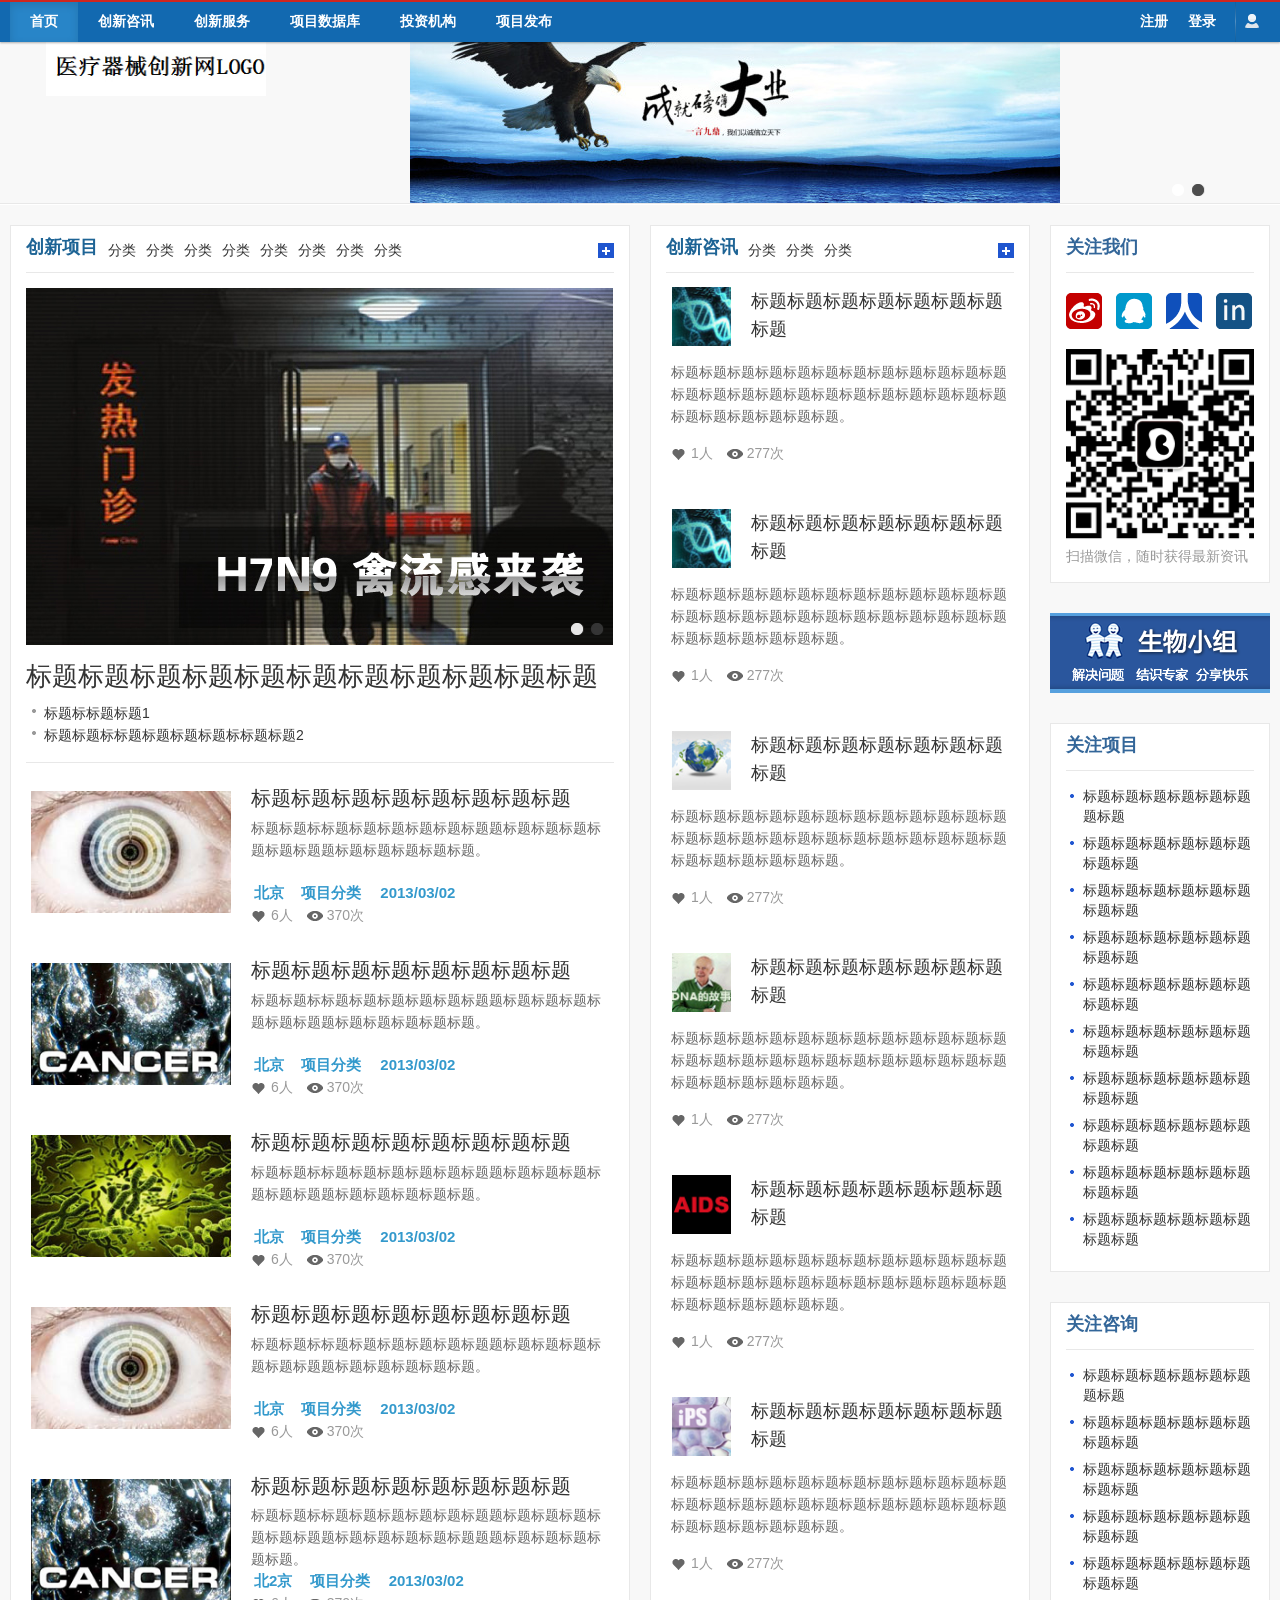
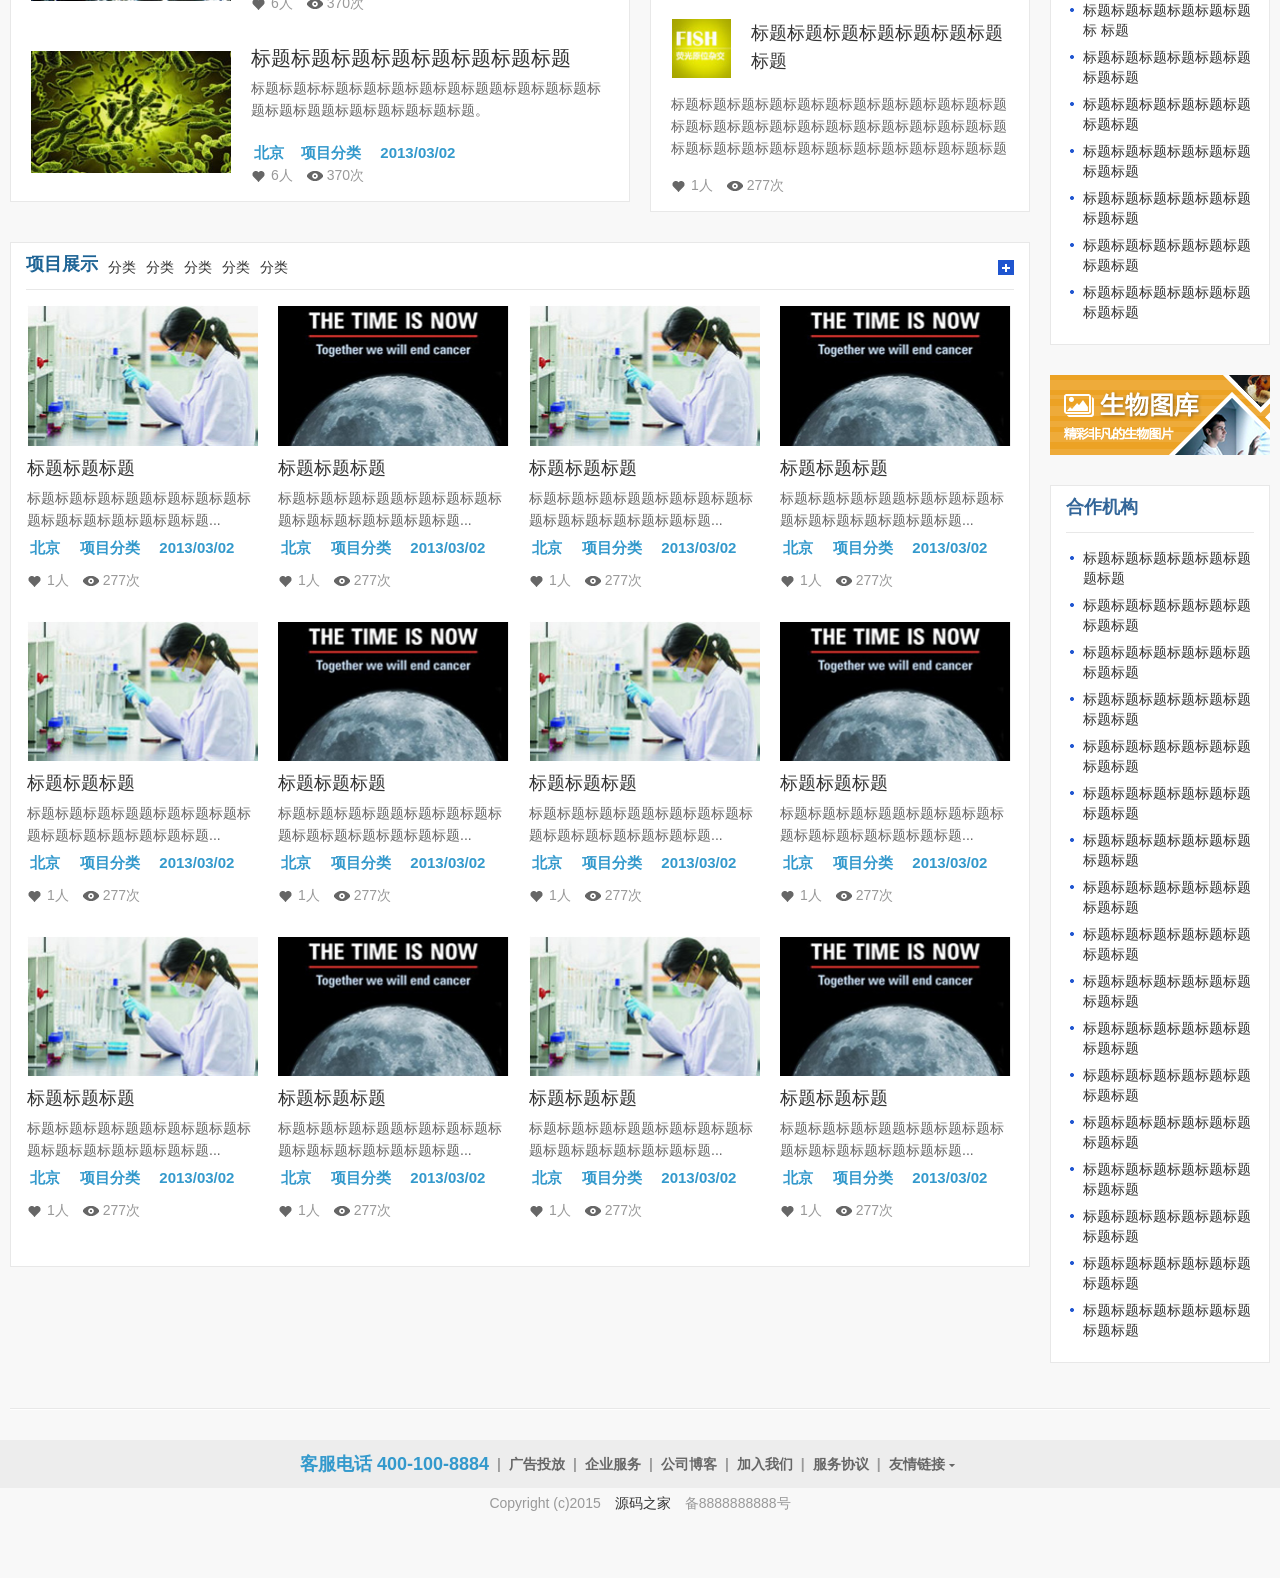
<file: web-app/pageTemplate/index.html>
<!DOCTYPE html PUBLIC "-//W3C//DTD XHTML 1.0 Transitional//EN" "http://www.w3.org/TR/xhtml1/DTD/xhtml1-transitional.dtd">
<html xmlns="http://www.w3.org/1999/xhtml">
<head>
<meta name="viewport" content="width=device-width, initial-scale=1.0"/>
<meta http-equiv="Content-Type" content="text/html; charset=utf-8" />
<meta http-equiv="Content-Language" content="zh-CN" />
<script type="text/javascript" src="js/jquery1.4.js"></script>
<title>医疗器械创新网</title>
<meta name="Keywords" content="医疗器械创新网,医疗"/>
<meta name="Description" content="医疗器械创新网,网站简介。"/>
<!-- Le styles -->
<link rel="stylesheet" type="text/css" href="style/basic.css"/>
<link rel="stylesheet" type="text/css" href="style/index.css"/>
<script type="text/javascript" src="js/bioV4.min.js"></script>
<script type="text/javascript" src="js/jquery.lazyload.mini.js"></script>
<link rel="stylesheet" type="text/css" href="style/comment.css"/>
<script type="text/javascript" src="js/function.js"></script>
<!--[if IE 6]>
<script type="text/javascript" src="js/DD_belatedPNG.js"></script>
<script type="text/javascript">
DD_belatedPNG.fix('img,.ie6png');
</script>
<![endif]--> 
<link type="text/css" rel="stylesheet" href="style/biobox2.css" />
<script type="text/javascript" src="js/biobox.js"></script>
 
</head>
<body>
<script type="text/javascript" src="js/borsertocss.js"> </script><!-- 判断在IE9以下浏览器中根据像素的不同而设置的样式 -->		


 <!--头部代码开始-->

<div class="navbar navbar-fixed-top" style="_position: relative;_z-index: 10000;">
		<div class="navbar-inner">
			<div class="container">
				<a class="btn btn-navbar" data-toggle="collapse" data-target=".nav-collapse">
					<span class="icon-bar"></span>
					<span class="icon-bar"></span>
					<span class="icon-bar"></span>
				</a>
				<div class="nav-collapse">
					<ul class="nav" id="navID">
                    
                        <li class="active"><a href="index.html"><b>首页</b></a></li>
						<li class=""><a href="cxzx_list.html"><b>创新咨讯</b></a></li>
						<li class=""><a href="cxfw_list.html"><b>创新服务</b></a></li>
						<li class=""><a href="xmdata.html"><b>项目数据库</b></a></li>
						<li class=""><a href="tzjg_list.html"><b>投资机构</b></a></li>
						<li class=""><a href="xm_write.html"><b>项目发布</b></a></li>
                     
					</ul>
				</div><!--/.nav-collapse -->
				<ul class="nav pull-right login-none nav-tips">
		<li class="ie6png divider-vertical" style="_width: 30px;_height: 40px;_background: url(images/icons.png) no-repeat 10px -106px;"><a class="dropdown-toggle clearfix" href="#" style="padding: 7px 5px;"><img class="logo-before pull-left" src="images/avatar-icon.png" /></a></li>
	</ul>
<div class="popup-div tips-div" style="position: absolute;z-index: 10000001;display: none;"></div>
<script type="text/javascript">
var tip_show = 1;
//头部下拉
var timer1 = "";
$('#dropdownID-0').hover(function(){
	var obj = $(this);
	if(timer1)
	{
		clearTimeout(timer1);
	}
	timer1 = setTimeout(function(){
		obj.find('.dropdown-menu').show();
		tip_show = 0;
		$(".tips-div").hide();
		obj.find('.other-icon').css({"background":"#2E2E2E"});
	}, 500);
},function(){
	var obj = $(this);
	if(timer1)
	{
		clearTimeout(timer1);
	}
	timer1 = setTimeout(function(){
		obj.find('.dropdown-menu').hide();
		$(".tips-div").hide();
		tip_show = 1;
		getTips();
		obj.find('.other-icon').css({"background":"none"});
	}, 500);
});

var timer2 = "";
$('#dropdownID-1').hover(function(){
	var obj = $(this);
	if(timer2)
	{
		clearTimeout(timer2);
	}
	timer2 = setTimeout(function(){
		obj.find('.dropdown-menu').show();
		tip_show = 0;
		$(".tips-div").hide();
		obj.find('.other-icon').css({"background":"#2E2E2E"});
	}, 500);
},function(){
	var obj = $(this);
	if(timer2)
	{
		clearTimeout(timer2);
	}
	timer2 = setTimeout(function(){
		obj.find('.dropdown-menu').hide();
		tip_show = 1;
		getTips();
		$(".tips-div").hide();
		obj.find('.other-icon').css({"background":"none"});
	}, 500);
});
</script>	   


<ul class="nav pull-right pl-20 myul">
    <li class=""><a href="register.html">注册</a></li>
    <li class="l10"><a href="login.html">登录</a></li>
</ul>
				
	     </div>
		</div>
	</div>
	<div class="top-div">
	<div class="container clearfix">
		
       <div class="span3 logo-div logo-img" style="margin-left:0px;">
        <a href="/" title="医疗器械创新网"><img src="images/logo.jpg" class="ie6png" style="display: block;"/></a>
       </div>
		
          <div class="span11 pull-right top-ad" style="position: relative;_float: right;_height: 80px;_overflow: hidden;">
         
         <a href="#" class="pull-left" target="_blank" rel="nofollow">
        <img alt="" src="images/img1.jpg" style="width: 100%; display: block;"/></a>
        
         <a href="#" class="pull-left" style="display:none;" target="_blank">
        <img alt="" src="images/img2.jpg" style="width: 100%; display: block;"/></a>
              
              
               <div class="slides-icon-ad slides-ad-point" style="position: absolute;right:60px;">
				<a href="javascript:void(0);" class="icon-css-on ie6png">&nbsp;</a>
				<a href="javascript:void(0);" class="icon-css ie6png">&nbsp;</a>	 
			  </div>
              
		</div>
        
        
        
        
        
        
        
         
	</div>
</div>
<script type="text/javascript">
	$(function(){
		var Interval_control = '';
		var current_index = 0;
		show_pic_ad = function(index){
			$(".top-ad .pull-left").each(function(i){
				$(this).hide();
				if(i == index){

					$(this).show(); 
				}
			});
		};
		show_point_ad = function(index){
			$(".top-ad .slides-ad-point a").each(function(i){
				if($(this).hasClass("icon-css-on")){
					$(this).removeClass("icon-css-on");
					$(this).addClass("icon-css");
				}
				if(i == index){
					if($(this).hasClass("icon-css")){
						$(this).removeClass("icon-css");
					}
					$(this).addClass("icon-css-on");
				}
			});
		};
		slides = function(){
			$(".slides-ad-point a").each(function(index){
				$(this).click(function(){
					current_index = index;
					show_point_ad(index);
					show_pic_ad(current_index);
				});
			});
		};
		slides();
		Interval_control = setInterval(function(){
			show_point_ad(current_index);
			show_pic_ad(current_index);
			if (current_index == ($(".slides-icon-ad a").length - 1)){
				current_index = -1;
			}
			current_index ++;
		},5000);//设置自动切换函数
		//当触发mouseenter事件时，取消正在执行的自动切换方法，触发mouseouter事件时重新设置自动切换
		$(".top-ad .pull-left").mouseenter(function() {
			clearInterval(Interval_control);//停止自动切换
		}).mouseleave(function(){
			Interval_control = setInterval(function(){
				show_point_ad(current_index);
				show_pic_ad(current_index);
				if (current_index == ($(".top-ad .pull-left").length - 1)){
					current_index = -1;
				}
				current_index ++;
			},5000);//设置自动切换函数
		});
	});
</script>


<!--头部代码结束-->



    
	<div class="hr tp-div-nexthr" style="margin-top: 0;margin-bottom: 0;padding: 0;"></div>
	<div class="container pb-15">
	<!-- Example row of columns -->
	<div class="row home-index">
		<div class="span13">
			<div class="span8">
				<div class="label-div t-20 border-all">
					<div class="l-15">
						<h3 class="label-title border-b b-15 small clearfix" style="padding-bottom: 14px;">
							<a href="#" title="创新项目" class="pull-left r-10">创新项目</a>
							<span class="pull-left">
									            				<a href="#" title="分类" class="pull-left">分类</a>
	            					            				<a href="#" title="分类" class="pull-left">分类</a>
	            					            				<a href="#" title="分类" class="pull-left">分类</a>
	            					            				<a href="#" title="分类" class="pull-left">分类</a>
	            					            				<a href="#" title="分类" class="pull-left">分类</a>
																<a href="#" title="分类" class="pull-left">分类</a>
	            					            				<a href="#" title="分类" class="pull-left">分类</a>
	            					            				<a href="#" title="分类" class="pull-left">分类</a>
	            					            				 
	            											</span>
							<a href="/news.html" title="更多" class="more-add ie6png pull-right">&nbsp;</a>
						</h3>
					</div>
<div class="label-main">
    <div class="news-slides b-15 l-15">
        <div class="slides-list slides-banner">
            <div class="slides-css" style="display:block;">
              <a target="_blank" href="#" title="标题标题"  rel="bookmark" >
                 <img alt="标题标题" src="images/lunbo1.jpg"/>
              </a>
         </div>
         <div class="slides-css" style="display:none;">
             <a target="_blank" href="#" title="标题标题"  rel="bookmark" >
                 <img alt="标题标题" src="images/lunbo2.jpg"/>
              </a>
            </div>
            
          
                                                              
     
              <!--轮播图的小按钮-->
              <div class="slides-icon slides-banner-point">
                     <a href="javascript:void(0);" class="icon-css-on ie6png">&nbsp;</a>
                     <a href="javascript:void(0);" class="icon-css ie6png">&nbsp;</a>
                    
                     
             </div>
             <!--轮播图的小按钮结束-->
             
</div>
                                
				
                <!--第一组新闻开始-->				
	<div class="slides-title slides-banner-title" style="display:block">
                    <div class="intro">
                    <h1 class="t-15"><a href="#" title="标题标题标题标题" rel="bookmark" target="_blank">标题标题标题标题标题标题标题标题标题标题标题标题标题标题</a></h1>
                    </div>
                    
    <div class="clearfix t-10 related-news" style="height:45px; overflow:hidden; position:relative;">
       <a class="pr-5 fc333 ie6png" href="#" rel="bookmark" title="标题" target="_blank">标题标标题标题1</a>
       <a class="pr-5 fc333 ie6png" href="#" rel="bookmark" title="标题" target="_blank">标题标题标标题标题标题标题标标题标题2</a>
      
        </div>
     </div>
           <!--第一组新闻结束-->
         
       <!--第二组新闻结束-->                         
	   <div class="slides-title slides-banner-title" style="display:none;">
               <div class="intro">
                 <h1 class="t-15"><a href="#" title="标题标题标题标题" rel="bookmark" target="_blank">标题标题标题标题标题标题2222222</a></h1>
                                </div>
    <div class="clearfix t-10 related-news" style="height:45px; overflow:hidden; position:relative;">
       <a class="pr-5 fc333 ie6png" href="#" rel="bookmark" title="标题" target="_blank">标题标题标题标题标题1</a>
       <a class="pr-5 fc333 ie6png" href="#" rel="bookmark" title="标题" target="_blank">标题标题标题标题1</a>
      
                         </div>                  
                                                                   
       </div>
       <!--第二组新闻结束-->
   
       
       
            
<script type="text/javascript">
$(function(){
	var Interval_control = '';
	var current_index = 0;
	$(".slides-banner .slides-css").hide();
	$(".slides-banner .slides-css:first").show();
	$(".slides-banner-title").hide();
	$(".slides-banner-title:first").show();
   
	show_pic = function(index){
		$(".slides-css").each(function(i){
			$(this).hide();       
			if(i == index)
			{
				$(this).show();       
			}              
		});
	};

	show_content = function(index){
		$(".slides-banner-title").each(function(i){
			$(this).hide();
			if(i == index)
			{
				$(this).show();
			}
		});
	};

	show_point = function(index){
		$(".slides-banner-point a").each(function(i){
			if($(this).hasClass("icon-css-on"))
			{
				$(this).removeClass("icon-css-on");
				$(this).addClass("icon-css");
			}
			if(i == index)
			{
				if($(this).hasClass("icon-css"))
				{
				   
					$(this).removeClass("icon-css");
				}
				$(this).addClass("icon-css-on");
			}
		});
	   
	};
   
	slides = function(){
		$(".slides-icon a").each(function(index){
			$(this).click(function(){
				current_index = index;
				show_point(index);
				show_content(current_index);
				show_pic(current_index);
			});                             
		});
	};
	slides();
   
	Interval_control = setInterval(
			function(){
				show_point(current_index);
				show_content(current_index);
				show_pic(current_index);
			   
				if (current_index == ($(".slides-banner .slides-css a").length - 1))
				{
					current_index = -1;
				}
			   
				current_index ++;
			}
			,
			8000
		);//设置自动切换函数

	//当触发mouseenter事件时，取消正在执行的自动切换方法，触发mouseouter事件时重新设置自动切换
	$(".slides-banner .slides-css,.slides-banner-title").mouseenter(function() {
		clearInterval(Interval_control);//停止自动切换
	}).mouseleave(function() {
		Interval_control = setInterval(
				function(){
					show_point(current_index);
					show_content(current_index);
					show_pic(current_index);
				   
					if (current_index == ($(".slides-banner .slides-css a").length - 1))
					{
						current_index = -1;
					}
				   
					current_index ++;
				}
				,
				8000
			);//设置自动切换函数
	   
	});
});
</script>
        </div>
        
	<!--图文解说开始-->
    <div class="hr l-15 t-15 b-20"></div>
	  
      <!--第一个开始-->
      <div class="news-list b-30 clearfix">
        <div class="spanm3 pull-left" style="padding-top:7px;">
            <a href="#" rel="bookmark" title="标题" style="display: block;" target="_blank">
            <img src="images/y.jpg"/>
            </a>
        </div>
		<div class="offsetindex3 intro">
			 <h1><a href="#" title="标题标题标题" rel="bookmark" target="_blank">标题标题标题标题标题标题标题标题</a></h1>
		     <p class="t-5 fc666" style=" margin-bottom:0px;">标题标题标标题标题标题标题标题标题题标题标题标题标题标题标题题标题标题标题标题标题。</p>
             <div class="myxm"><span><a href="">北京</a></span>  <span class="two"><a href="">项目分类</a></span>   2013/03/02</div>
			<div class="clearfix">
				<a class="follow-btn pr-10 ie6png news-follow-btn" href="javascript:void(0);" title="1人关注	2人分享	3人评论" data-id="104423" data-type="news">6人</a>
							<a class="read-btn ie6png" href="javascript:void(0);" title="370次阅读">370次</a>
			 </div>
		</div>
	</div>
												
     <!--第一个结束--> 
     
     
     <div class="news-list b-30 clearfix">
        <div class="spanm3 pull-left" style="padding-top:7px;">
            <a href="#" rel="bookmark" title="标题" style="display: block;" target="_blank">
            <img src="images/xj.jpg"/>
            </a>
        </div>
        
		<div class="offsetindex3 intro">
			 <h1><a href="#" title="标题标题标题" rel="bookmark" target="_blank">标题标题标题标题标题标题标题标题</a></h1>
		     <p class="t-5 fc666" style=" margin-bottom:0px;">标题标题标标题标题标题标题标题标题题标题标题标题标题标题标题题标题标题标题标题标题。</p>
             <div class="myxm"><span><a href="">北京</a></span>  <span class="two"><a href="">项目分类</a></span>   2013/03/02</div>
			<div class="clearfix">
				<a class="follow-btn pr-10 ie6png news-follow-btn" href="javascript:void(0);" title="1人关注	2人分享	3人评论" data-id="104423" data-type="news">6人</a>
							<a class="read-btn ie6png" href="javascript:void(0);" title="370次阅读">370次</a>
			 </div>
		</div>
	</div>
    
    
    <div class="news-list b-30 clearfix">
        <div class="spanm3 pull-left" style="padding-top:7px;">
            <a href="#" rel="bookmark" title="标题" style="display: block;" target="_blank">
            <img src="images/xj2.jpg"/>
            </a>
        </div>
		<div class="offsetindex3 intro">
			 <h1><a href="#" title="标题标题标题" rel="bookmark" target="_blank">标题标题标题标题标题标题标题标题</a></h1>
		     <p class="t-5 fc666" style=" margin-bottom:0px;">标题标题标标题标题标题标题标题标题题标题标题标题标题标题标题题标题标题标题标题标题。</p>
             <div class="myxm"><span><a href="">北京</a></span>  <span class="two"><a href="">项目分类</a></span>   2013/03/02</div>
			<div class="clearfix">
				<a class="follow-btn pr-10 ie6png news-follow-btn" href="javascript:void(0);" title="1人关注	2人分享	3人评论" data-id="104423" data-type="news">6人</a>
							<a class="read-btn ie6png" href="javascript:void(0);" title="370次阅读">370次</a>
			 </div>
		</div>
	</div>
    
    <div class="news-list b-30 clearfix">
        <div class="spanm3 pull-left" style="padding-top:7px;">
            <a href="#" rel="bookmark" title="标题" style="display: block;" target="_blank">
            <img src="images/y.jpg"/>
            </a>
        </div>
		<div class="offsetindex3 intro">
			 <h1><a href="#" title="标题标题标题" rel="bookmark" target="_blank">标题标题标题标题标题标题标题标题</a></h1>
		     <p class="t-5 fc666" style=" margin-bottom:0px;">标题标题标标题标题标题标题标题标题题标题标题标题标题标题标题题标题标题标题标题标题。</p>
             <div class="myxm"><span><a href="">北京</a></span>  <span class="two"><a href="">项目分类</a></span>   2013/03/02</div>
			<div class="clearfix">
				<a class="follow-btn pr-10 ie6png news-follow-btn" href="javascript:void(0);" title="1人关注	2人分享	3人评论" data-id="104423" data-type="news">6人</a>
							<a class="read-btn ie6png" href="javascript:void(0);" title="370次阅读">370次</a>
			 </div>
		</div>
	</div>
    
    <div class="news-list b-30 clearfix">
        <div class="spanm3 pull-left" style="padding-top:7px;">
            <a href="#" rel="bookmark" title="标题" style="display: block;" target="_blank">
            <img src="images/xj.jpg"/>
            </a>
        </div>
		<div class="offsetindex3 intro">
			 <h1><a href="#" title="标题标题标题" rel="bookmark" target="_blank">标题标题标题标题标题标题标题标题</a></h1>
		     <p class="t-5 fc666" style="margin:5px 0 0 0; padding:0px; font-family:'微软雅黑';">标题标题标标题标题标题标题标题标题题标题标题标题标题标题标题题标题标题标题标题标题题题标题标题标题标题标题。</p>
             <div class="myxm"><span><a href="">北2京</a></span>  <span class="two"><a href="">项目分类</a></span>   2013/03/02</div>
			<div class="clearfix">
				<a class="follow-btn pr-10 ie6png news-follow-btn" href="javascript:void(0);" title="1人关注	2人分享	3人评论" data-id="104423" data-type="news">6人</a>
							<a class="read-btn ie6png" href="javascript:void(0);" title="370次阅读">370次</a>
			 </div>
		</div>
	</div>
    
    <div class="news-list clearfix">
        <div class="spanm3 pull-left" style="padding-top:7px;">
            <a href="#" rel="bookmark" title="标题" style="display: block;" target="_blank">
            <img src="images/xj2.jpg"/>
            </a>
        </div>
		<div class="offsetindex3 intro">
			 <h1><a href="#" title="标题标题标题" rel="bookmark" target="_blank">标题标题标题标题标题标题标题标题</a></h1>
		     <p class="t-5 fc666" style=" margin-bottom:0px;">标题标题标标题标题标题标题标题标题题标题标题标题标题标题标题题标题标题标题标题标题。</p>
             <div class="myxm"><span><a href="">北京</a></span>  <span class="two"><a href="">项目分类</a></span>   2013/03/02</div>
			<div class="clearfix">
				<a class="follow-btn pr-10 ie6png news-follow-btn" href="javascript:void(0);" title="1人关注	2人分享	3人评论" data-id="104423" data-type="news">6人</a>
							<a class="read-btn ie6png" href="javascript:void(0);" title="370次阅读">370次</a>
			 </div>
		</div>
	</div>
     
                                             
      
											
<script type="text/javascript">
	/**
	$(".news-follow-btn").bind('mouseover', function(){
		if(!$(this).attr("title"))
		{
			var obj_id = $(this).attr("data-id");
			var obj_type = $(this).attr("type-id");
			//Ajax请求数据
			$(this).attr("title",'2人分享	6人评论	12人关注');
		}
	});**/
	</script>
		</div>
	</div>
</div>
		
        
        
        	
<div class="span5">
    <div class="label-div t-20 border-all">
    
    	<!--栏目展示-->
        <div class="l-15 mmtop">
            <h3 class="label-title border-b small clearfix" style="padding-bottom: 14px; margin-bottom:14px;">
               <a href="#" title="创新咨讯" class="pull-left r-10">创新咨讯</a>
                <span class="pull-left">
                    <a href="#" title="分类" class="pull-left">分类</a>
                     
                    <a href="#" title="分类" class="pull-left">分类</a>
                    <a href="#" title="分类" class="pull-left">分类</a>
                    
                </span>
               <a href="/topic.html" title="更多" class="more-add ie6png pull-right">&nbsp;</a>
            </h3>
        </div>
        <!--栏目展示结束-->
        
	     
	    <div class="label-main">
    
         <!--内容介绍第一个-->
          <div class="topic-list b-45">
           
            <div class="clearfix">
                <div class="span1 pull-left">
                    <a href="#" rel="bookmark" title="标题标题标题标题1" target="_blank">
                    <img class="lazyloadimg" alt="标题标题" src="images/i2.jpg"/>
                    </a>
                </div>
                
                <div class="offset1 intro">
                    <h1><a href="#" title="标题" rel="bookmark" target="_blank">标题标题标题标题标题标题标题标题</a></h1>
                </div>
            </div>
            
            <div class="intro l-20">
                <p class="t-15 fc666 mmbuttom">标题标题标题标题标题标题标题标题标题标题标题标题标题标题标题标题标题标题标题标题标题标题标题标题标题标题标题标题标题标题。</p>
                <div class="clearfix">
                    <a class="follow-btn pr-10 ie6png" href="javascript:void(0);" title="1人关注">1人</a>
                    <a class="read-btn ie6png" href="javascript:void(0);" title="277次浏览">277次</a>
                </div>
            </div>
            
        </div>
        <!--内容介绍第一个结束-->
        
         
          <div class="topic-list b-45">
           
            <div class="clearfix">
                <div class="span1 pull-left">
                    <a href="#" rel="bookmark" title="标题标题标题标题1" target="_blank">
                    <img class="lazyloadimg" alt="标题标题" src="images/i2.jpg"/>
                    </a>
                </div>
                
                <div class="offset1 intro">
                    <h1><a href="#" title="标题" rel="bookmark" target="_blank">标题标题标题标题标题标题标题标题</a></h1>
                </div>
            </div>
            
            <div class="intro l-20">
                <p class="t-15 fc666 mmbuttom">标题标题标题标题标题标题标题标题标题标题标题标题标题标题标题标题标题标题标题标题标题标题标题标题标题标题标题标题标题标题。</p>
                <div class="clearfix">
                    <a class="follow-btn pr-10 ie6png" href="javascript:void(0);" title="1人关注">1人</a>
                    <a class="read-btn ie6png" href="javascript:void(0);" title="277次浏览">277次</a>
                </div>
            </div>
            
        </div>
        
        
         
          <div class="topic-list b-45">
           
            <div class="clearfix">
                <div class="span1 pull-left">
                    <a href="#" rel="bookmark" title="标题标题标题标题" target="_blank">
                    <img class="lazyloadimg" alt="标题标题" src="images/i3.jpg"/>
                    </a>
                </div>
                
                <div class="offset1 intro">
                    <h1><a href="#" title="标题" rel="bookmark" target="_blank">标题标题标题标题标题标题标题标题</a></h1>
                </div>
            </div>
            
            <div class="intro l-20">
                <p class="t-15 fc666 mmbuttom">标题标题标题标题标题标题标题标题标题标题标题标题标题标题标题标题标题标题标题标题标题标题标题标题标题标题标题标题标题标题。</p>
                <div class="clearfix">
                    <a class="follow-btn pr-10 ie6png" href="javascript:void(0);" title="1人关注">1人</a>
                    <a class="read-btn ie6png" href="javascript:void(0);" title="277次浏览">277次</a>
                </div>
            </div>
            
        </div>
        
        
         
          <div class="topic-list b-45">
           
            <div class="clearfix">
                <div class="span1 pull-left">
                    <a href="#" rel="bookmark" title="标题标题标题标题" target="_blank">
                    <img class="lazyloadimg" alt="标题标题" src="images/i4.jpg"/>
                    </a>
                </div>
                
                <div class="offset1 intro">
                    <h1><a href="#" title="标题" rel="bookmark" target="_blank">标题标题标题标题标题标题标题标题</a></h1>
                </div>
            </div>
            
            <div class="intro l-20">
                <p class="t-15 fc666 mmbuttom">标题标题标题标题标题标题标题标题标题标题标题标题标题标题标题标题标题标题标题标题标题标题标题标题标题标题标题标题标题标题。</p>
                <div class="clearfix">
                    <a class="follow-btn pr-10 ie6png" href="javascript:void(0);" title="1人关注">1人</a>
                    <a class="read-btn ie6png" href="javascript:void(0);" title="277次浏览">277次</a>
                </div>
            </div>
            
        </div>
        
        
         
          <div class="topic-list b-45">
           
            <div class="clearfix">
                <div class="span1 pull-left">
                    <a href="#" rel="bookmark" title="标题标题标题标题" target="_blank">
                    <img class="lazyloadimg" alt="标题标题" src="images/i5.jpg"/>
                    </a>
                </div>
                
                <div class="offset1 intro">
                    <h1><a href="#" title="标题" rel="bookmark" target="_blank">标题标题标题标题标题标题标题标题</a></h1>
                </div>
            </div>
            
            <div class="intro l-20">
                <p class="t-15 fc666 mmbuttom">标题标题标题标题标题标题标题标题标题标题标题标题标题标题标题标题标题标题标题标题标题标题标题标题标题标题标题标题标题标题。</p>
                <div class="clearfix">
                    <a class="follow-btn pr-10 ie6png" href="javascript:void(0);" title="1人关注">1人</a>
                    <a class="read-btn ie6png" href="javascript:void(0);" title="277次浏览">277次</a>
                </div>
            </div>
            
        </div>
        
        
         
          <div class="topic-list b-45">
           
            <div class="clearfix">
                <div class="span1 pull-left">
                    <a href="#" rel="bookmark" title="标题标题标题标题" target="_blank">
                    <img class="lazyloadimg" alt="标题标题" src="images/i6.jpg"/>
                    </a>
                </div>
                
                <div class="offset1 intro">
                    <h1><a href="#" title="标题" rel="bookmark" target="_blank">标题标题标题标题标题标题标题标题</a></h1>
                </div>
            </div>
            
            <div class="intro l-20">
                <p class="t-15 fc666 mmbuttom">标题标题标题标题标题标题标题标题标题标题标题标题标题标题标题标题标题标题标题标题标题标题标题标题标题标题标题标题标题标题。</p>
                <div class="clearfix">
                    <a class="follow-btn pr-10 ie6png" href="javascript:void(0);" title="1人关注">1人</a>
                    <a class="read-btn ie6png" href="javascript:void(0);" title="277次浏览">277次</a>
                </div>
            </div>
            
        </div>
        
        
         
          <div class="topic-list">
           
            <div class="clearfix">
                <div class="span1 pull-left">
                    <a href="#" rel="bookmark" title="标题标题标题标题" target="_blank">
                    <img class="lazyloadimg" alt="标题标题" src="images/i7.jpg"/>
                    </a>
                </div>
                
                <div class="offset1 intro">
                    <h1><a href="#" title="标题" rel="bookmark" target="_blank">标题标题标题标题标题标题标题标题</a></h1>
                </div>
            </div>
            
            <div class="intro l-20">
                <p class=" t-15 fc666 mmbuttom">标题标题标题标题标题标题标题标题标题标题标题标题标题标题标题标题标题标题标题标题标题标题标题标题标题标题标题标题标题标题标题标题标题标题标题标题标题标题标题标题标题标题。</p>
                <div class="clearfix">
                    <a class="follow-btn pr-10 ie6png" href="javascript:void(0);" title="1人关注">1人</a>
                    <a class="read-btn ie6png" href="javascript:void(0);" title="277次浏览">277次</a>
                </div>
            </div>
            
        </div>
        
        
        
        
   	 </div>
	</div>
   </div>
   
   
   
 <!--项目展示-->
<div class="span13">
    <div class="label-div t-30 border-all">
					
                    
    <div class="l-15">
        <h3 class="label-title border-b b-15 small clearfix" style="padding-bottom: 14px;">
            <a href="/talk.html" title="访谈" class="pull-left r-10">项目展示</a>
            <span class="pull-left">
                <a href="#" title="分类" class="pull-left">分类</a>
                <a href="#" title="分类" class="pull-left">分类</a>
                <a href="#" title="分类" class="pull-left">分类</a>
                <a href="#" title="分类" class="pull-left">分类</a>
                <a href="#" title="分类" class="pull-left">分类</a>                
            </span>
            <a href="#" title="更多" class="more-add ie6png pull-right">&nbsp;</a>
        </h3>
    </div>
                    
                    
<div class="label-main clearfix" style="padding-left: 16px;">					
   <div class="clearfix">
       
          <!--项目展示第一个--->  
          <div class="video-list b-30 pull-left pr-20">
                    
                    <div class="clearfix">
                        <div class="video-img">
                            <a href="#" title="标题" target="_blank" rel="bookmark" >
                                <img class="lazyloadimg" src="images/x1.jpg" alt="标题标题"/>
                                
                              </a>
                         </div>
                     </div>
            
            <div style="margin-top: 8px;">
                <h1><a href="#" title="标题标题标题" rel="bookmark" target="_blank">标题标题标题</a></h1>
            </div>	
            
            <p class="fc666 t-5" style="margin-bottom:0px; height:50px;">标题标题标题标题题标题标题标题标题标题标题标题标题标题标题...</p>
            
            <div class="myxm"><span><a href="">北京</a></span>  <span class="two"><a href="">项目分类</a></span>   2013/03/02</div>
            
            <div class="clearfix t-10">
                <a class="follow-btn pr-10 ie6png" href="javascript:void(0);" title="78人关注	78人分享	0人评论">1人</a>
                <a class="watch-btn ie6png" href="javascript:void(0);" title="4552次观看">277次</a>
            </div>
        </div>
         <!--项目展示第一个结束--->    
         
         
         
         
          <div class="video-list b-30 pull-left pr-20">
                    
                    <div class="clearfix">
                        <div class="video-img">
                            <a href="#" title="标题" target="_blank" rel="bookmark" >
                                <img class="lazyloadimg" src="images/x2.jpg" alt="标题标题"/>
                                
                              </a>
                         </div>
                     </div>
            
            <div style="margin-top: 8px;">
                <h1><a href="#" title="标题标题标题" rel="bookmark" target="_blank">标题标题标题</a></h1>
            </div>	
            
            <p class="fc666 t-5" style="margin-bottom:0px; height:50px;">标题标题标题标题题标题标题标题标题标题标题标题标题标题标题...</p>
            
            <div class="myxm"><span><a href="">北京</a></span>  <span class="two"><a href="">项目分类</a></span>   2013/03/02</div>
            
            <div class="clearfix t-10">
                <a class="follow-btn pr-10 ie6png" href="javascript:void(0);" title="78人关注	78人分享	0人评论">1人</a>
                <a class="watch-btn ie6png" href="javascript:void(0);" title="4552次观看">277次</a>
            </div>
        </div>
        
        
         <div class="video-list b-30 pull-left pr-20">
                    
                    <div class="clearfix">
                        <div class="video-img">
                            <a href="#" title="标题" target="_blank" rel="bookmark" >
                                <img class="lazyloadimg" src="images/x1.jpg" alt="标题标题"/>
                                
                              </a>
                         </div>
                     </div>
            
            <div style="margin-top: 8px;">
                <h1><a href="#" title="标题标题标题" rel="bookmark" target="_blank">标题标题标题</a></h1>
            </div>	
            
            <p class="fc666 t-5" style="margin-bottom:0px; height:50px;">标题标题标题标题题标题标题标题标题标题标题标题标题标题标题...</p>
            
            <div class="myxm"><span><a href="">北京</a></span>  <span class="two"><a href="">项目分类</a></span>   2013/03/02</div>
            
            <div class="clearfix t-10">
                <a class="follow-btn pr-10 ie6png" href="javascript:void(0);" title="78人关注	78人分享	0人评论">1人</a>
                <a class="watch-btn ie6png" href="javascript:void(0);" title="4552次观看">277次</a>
            </div>
        </div>
        
        
         <div class="video-list b-30 pull-left">
                    
                    <div class="clearfix">
                        <div class="video-img">
                            <a href="#" title="标题" target="_blank" rel="bookmark" >
                                <img class="lazyloadimg" src="images/x2.jpg" alt="标题标题"/>
                                
                              </a>
                         </div>
                     </div>
            
            <div style="margin-top: 8px;">
                <h1><a href="#" title="标题标题标题" rel="bookmark" target="_blank">标题标题标题</a></h1>
            </div>	
            
            <p class="fc666 t-5" style="margin-bottom:0px; height:50px;">标题标题标题标题题标题标题标题标题标题标题标题标题标题标题...</p>
            
            <div class="myxm"><span><a href="">北京</a></span>  <span class="two"><a href="">项目分类</a></span>   2013/03/02</div>
            
            <div class="clearfix t-10">
                <a class="follow-btn pr-10 ie6png" href="javascript:void(0);" title="78人关注	78人分享	0人评论">1人</a>
                <a class="watch-btn ie6png" href="javascript:void(0);" title="4552次观看">277次</a>
            </div>
        </div>
                         
                    
 </div>
 
 
 
 <div class="clearfix">
       
          <!--项目展示第一个--->  
          <div class="video-list b-30 pull-left pr-20">
                    
                    <div class="clearfix">
                        <div class="video-img">
                            <a href="#" title="标题" target="_blank" rel="bookmark" >
                                <img class="lazyloadimg" src="images/x1.jpg" alt="标题标题"/>
                                
                              </a>
                         </div>
                     </div>
            
            <div style="margin-top: 8px;">
                <h1><a href="#" title="标题标题标题" rel="bookmark" target="_blank">标题标题标题</a></h1>
            </div>	
            
            <p class="fc666 t-5" style="margin-bottom:0px; height:50px;">标题标题标题标题题标题标题标题标题标题标题标题标题标题标题...</p>
            
            <div class="myxm"><span><a href="">北京</a></span>  <span class="two"><a href="">项目分类</a></span>   2013/03/02</div>
            
            <div class="clearfix t-10">
                <a class="follow-btn pr-10 ie6png" href="javascript:void(0);" title="78人关注	78人分享	0人评论">1人</a>
                <a class="watch-btn ie6png" href="javascript:void(0);" title="4552次观看">277次</a>
            </div>
        </div>
         <!--项目展示第一个结束--->    
         
         
         
         
          <div class="video-list b-30 pull-left pr-20">
                    
                    <div class="clearfix">
                        <div class="video-img">
                            <a href="#" title="标题" target="_blank" rel="bookmark" >
                                <img class="lazyloadimg" src="images/x2.jpg" alt="标题标题"/>
                                
                              </a>
                         </div>
                     </div>
            
            <div style="margin-top: 8px;">
                <h1><a href="#" title="标题标题标题" rel="bookmark" target="_blank">标题标题标题</a></h1>
            </div>	
            
            <p class="fc666 t-5" style="margin-bottom:0px; height:50px;">标题标题标题标题题标题标题标题标题标题标题标题标题标题标题...</p>
            
            <div class="myxm"><span><a href="">北京</a></span>  <span class="two"><a href="">项目分类</a></span>   2013/03/02</div>
            
            <div class="clearfix t-10">
                <a class="follow-btn pr-10 ie6png" href="javascript:void(0);" title="78人关注	78人分享	0人评论">1人</a>
                <a class="watch-btn ie6png" href="javascript:void(0);" title="4552次观看">277次</a>
            </div>
        </div>
        
        
         <div class="video-list b-30 pull-left pr-20">
                    
                    <div class="clearfix">
                        <div class="video-img">
                            <a href="#" title="标题" target="_blank" rel="bookmark" >
                                <img class="lazyloadimg" src="images/x1.jpg" alt="标题标题"/>
                                
                              </a>
                         </div>
                     </div>
            
            <div style="margin-top: 8px;">
                <h1><a href="#" title="标题标题标题" rel="bookmark" target="_blank">标题标题标题</a></h1>
            </div>	
            
            <p class="fc666 t-5" style="margin-bottom:0px; height:50px;">标题标题标题标题题标题标题标题标题标题标题标题标题标题标题...</p>
            
            <div class="myxm"><span><a href="">北京</a></span>  <span class="two"><a href="">项目分类</a></span>   2013/03/02</div>
            
            <div class="clearfix t-10">
                <a class="follow-btn pr-10 ie6png" href="javascript:void(0);" title="78人关注	78人分享	0人评论">1人</a>
                <a class="watch-btn ie6png" href="javascript:void(0);" title="4552次观看">277次</a>
            </div>
        </div>
        
        
         <div class="video-list b-30 pull-left">
                    
                    <div class="clearfix">
                        <div class="video-img">
                            <a href="#" title="标题" target="_blank" rel="bookmark" >
                                <img class="lazyloadimg" src="images/x2.jpg" alt="标题标题"/>
                                
                              </a>
                         </div>
                     </div>
            
            <div style="margin-top: 8px;">
                <h1><a href="#" title="标题标题标题" rel="bookmark" target="_blank">标题标题标题</a></h1>
            </div>	
            
            <p class="fc666 t-5" style="margin-bottom:0px; height:50px;">标题标题标题标题题标题标题标题标题标题标题标题标题标题标题...</p>
            
            <div class="myxm"><span><a href="">北京</a></span>  <span class="two"><a href="">项目分类</a></span>   2013/03/02</div>
            
            <div class="clearfix t-10">
                <a class="follow-btn pr-10 ie6png" href="javascript:void(0);" title="78人关注	78人分享	0人评论">1人</a>
                <a class="watch-btn ie6png" href="javascript:void(0);" title="4552次观看">277次</a>
            </div>
        </div>
                         
                    
 </div>
 
 
 
 <div class="clearfix">
       
          <!--项目展示第一个--->  
          <div class="video-list b-30 pull-left pr-20">
                    
                    <div class="clearfix">
                        <div class="video-img">
                            <a href="#" title="标题" target="_blank" rel="bookmark" >
                                <img class="lazyloadimg" src="images/x1.jpg" alt="标题标题"/>
                                
                              </a>
                         </div>
                     </div>
            
            <div style="margin-top: 8px;">
                <h1><a href="#" title="标题标题标题" rel="bookmark" target="_blank">标题标题标题</a></h1>
            </div>	
            
            <p class="fc666 t-5" style="margin-bottom:0px; height:50px;">标题标题标题标题题标题标题标题标题标题标题标题标题标题标题...</p>
            
            <div class="myxm"><span><a href="">北京</a></span>  <span class="two"><a href="">项目分类</a></span>   2013/03/02</div>
            
            <div class="clearfix t-10">
                <a class="follow-btn pr-10 ie6png" href="javascript:void(0);" title="78人关注	78人分享	0人评论">1人</a>
                <a class="watch-btn ie6png" href="javascript:void(0);" title="4552次观看">277次</a>
            </div>
        </div>
         <!--项目展示第一个结束--->    
         
         
         
         
          <div class="video-list b-30 pull-left pr-20">
                    
                    <div class="clearfix">
                        <div class="video-img">
                            <a href="#" title="标题" target="_blank" rel="bookmark" >
                                <img class="lazyloadimg" src="images/x2.jpg" alt="标题标题"/>
                                
                              </a>
                         </div>
                     </div>
            
            <div style="margin-top: 8px;">
                <h1><a href="#" title="标题标题标题" rel="bookmark" target="_blank">标题标题标题</a></h1>
            </div>	
            
            <p class="fc666 t-5" style="margin-bottom:0px; height:50px;">标题标题标题标题题标题标题标题标题标题标题标题标题标题标题...</p>
            
            <div class="myxm"><span><a href="">北京</a></span>  <span class="two"><a href="">项目分类</a></span>   2013/03/02</div>
            
            <div class="clearfix t-10">
                <a class="follow-btn pr-10 ie6png" href="javascript:void(0);" title="78人关注	78人分享	0人评论">1人</a>
                <a class="watch-btn ie6png" href="javascript:void(0);" title="4552次观看">277次</a>
            </div>
        </div>
        
        
         <div class="video-list b-30 pull-left pr-20">
                    
                    <div class="clearfix">
                        <div class="video-img">
                            <a href="#" title="标题" target="_blank" rel="bookmark" >
                                <img class="lazyloadimg" src="images/x1.jpg" alt="标题标题"/>
                                
                              </a>
                         </div>
                     </div>
            
            <div style="margin-top: 8px;">
                <h1><a href="#" title="标题标题标题" rel="bookmark" target="_blank">标题标题标题</a></h1>
            </div>	
            
            <p class="fc666 t-5" style="margin-bottom:0px; height:50px;">标题标题标题标题题标题标题标题标题标题标题标题标题标题标题...</p>
            
            <div class="myxm"><span><a href="">北京</a></span>  <span class="two"><a href="">项目分类</a></span>   2013/03/02</div>
            
            <div class="clearfix t-10">
                <a class="follow-btn pr-10 ie6png" href="javascript:void(0);" title="78人关注	78人分享	0人评论">1人</a>
                <a class="watch-btn ie6png" href="javascript:void(0);" title="4552次观看">277次</a>
            </div>
        </div>
        
        
         <div class="video-list b-30 pull-left">
                    
                    <div class="clearfix">
                        <div class="video-img">
                            <a href="#" title="标题" target="_blank" rel="bookmark" >
                                <img class="lazyloadimg" src="images/x2.jpg" alt="标题标题"/>
                                
                              </a>
                         </div>
                     </div>
            
            <div style="margin-top: 8px;">
                <h1><a href="#" title="标题标题标题" rel="bookmark" target="_blank">标题标题标题</a></h1>
            </div>	
            
            <p class="fc666 t-5" style="margin-bottom:0px; height:50px;">标题标题标题标题题标题标题标题标题标题标题标题标题标题标题...</p>
            
            <div class="myxm"><span><a href="">北京</a></span>  <span class="two"><a href="">项目分类</a></span>   2013/03/02</div>
            
            <div class="clearfix t-10">
                <a class="follow-btn pr-10 ie6png" href="javascript:void(0);" title="78人关注	78人分享	0人评论">1人</a>
                <a class="watch-btn ie6png" href="javascript:void(0);" title="4552次观看">277次</a>
            </div>
        </div>
                         
                    
 </div>
 
      </div>
    </div>
</div>
		   
 </div>
		
        
    <!--右侧栏目--->    
        
        <div class="span3">
        
        
        
        <div class="label-div t-20 border-all">
		<div class="l-15"><h3 style="padding-bottom: 14px;" class="label-title border-b b-20 small clearfix">关注我们</h3></div>
				<div class="l-15 home-other clearfix">
					<a target="_blank" class="home-sina" title="新浪微博" href="http://weibo.com/2094942911/"><img style="width: 20%;max-width: 36px;display: inline-block;" src="images/sina.png" alt="新浪微博"></a>
					<a target="_blank" class="home-qq" title="腾讯微博" href="http://t.qq.com/shengwu___tansuo"><img style="width: 20%;max-width: 36px;display: inline-block;" src="images/qq.png" alt="腾讯微博"></a>
					<a target="_blank" class="home-renren" title="人人网" href="http://www.renren.com/600991382"><img style="width: 20%;max-width: 36px;display: inline-block;" src="images/rr.png" alt="人人网"></a>
				  <a style="margin-right: 0;" target="_blank" class="home-linkin" title="LinkedIn" href="http://cn.linkedin.com/pub/bio-discover/38/4b6/a27"><img style="width: 20%;max-width: 36px;display: inline-block;" src="images/in.png" alt="LinkedIn"></a>
				</div>
				<div class="l-15 t-20"><img src="images/mm.png"></div>
				<p style="margin-bottom: 0;" class="l-15 t-5 fc999">扫描微信，随时获得最新资讯</p>
			</div>
            
             
            <div class="t-30"><a target="_blank" href="#"><img src="images/swxz.png"></a></div>
        
        
           
			
			<div class="label-div t-30 border-all">
				<div class="l-15">
                <h3 class="label-title border-b b-15 small clearfix" style="padding-bottom: 14px;">关注项目</h3></div>
				<div class="label-main tody-hot l-15" >
					<ul>
					  <li><a href="">标题标题标题标题标题标题题标题</a></li>
                      <li><a href="">标题标题标题标题标题标题标题标题</a></li>
                      <li><a href="">标题标题标题标题标题标题标题标题</a></li>
                      <li><a href="">标题标题标题标题标题标题标题标题</a></li>
                      <li><a href="">标题标题标题标题标题标题标题标题</a></li>
                      <li><a href="">标题标题标题标题标题标题标题标题</a></li>
                      <li><a href="">标题标题标题标题标题标题标题标题</a></li>
                      <li><a href="">标题标题标题标题标题标题标题标题</a></li>
                      <li><a href="">标题标题标题标题标题标题标题标题</a></li>
                      <li><a href="">标题标题标题标题标题标题标题标题</a></li>
					</ul>
				</div>
			</div>
            
            
            <div class="label-div t-30 border-all">
				<div class="l-15">
               		 <h3 class="label-title border-b b-15 small clearfix" style="padding-bottom: 14px;">关注咨询</h3>
                </div>
				<div class="label-main tody-hot l-15" >
					<ul>
					  <li><a href="">标题标题标题标题标题标题题标题</a></li>
                      <li><a href="">标题标题标题标题标题标题标题标题</a></li>
                      <li><a href="">标题标题标题标题标题标题标题标题</a></li>
                      <li><a href="">标题标题标题标题标题标题标题标题</a></li>
                      <li><a href="">标题标题标题标题标题标题标题标题</a></li>
                      <li><a href="">标题标题标题标题标题标题标 标题</a></li>
                      <li><a href="">标题标题标题标题标题标题标题标题</a></li>
                      <li><a href="">标题标题标题标题标题标题标题标题</a></li>
                      <li><a href="">标题标题标题标题标题标题标题标题</a></li>
                      <li><a href="">标题标题标题标题标题标题标题标题</a></li>
                      <li><a href="">标题标题标题标题标题标题标题标题</a></li>
                      <li><a href="">标题标题标题标题标题标题标题标题</a></li>
					</ul>
				</div>
			</div>
            
            
            
            
            <div class="t-30"><a href="/image.html" target="_blank"><img src="images/swtk.png"/></a></div>
			 
               
            <div class="label-div t-30 border-all">
				<div class="l-15"><h3 class="label-title border-b b-15 small clearfix" style="padding-bottom: 14px;">合作机构</h3></div>
				<div class="label-main tody-hot l-15" >
					<ul>
					  <li><a href="">标题标题标题标题标题标题题标题</a></li>
                      <li><a href="">标题标题标题标题标题标题标题标题</a></li>
                      <li><a href="">标题标题标题标题标题标题标题标题</a></li>
                      <li><a href="">标题标题标题标题标题标题标题标题</a></li>
                      <li><a href="">标题标题标题标题标题标题标题标题</a></li>
                      <li><a href="">标题标题标题标题标题标题标题标题</a></li>
                      <li><a href="">标题标题标题标题标题标题标题标题</a></li>
                      <li><a href="">标题标题标题标题标题标题标题标题</a></li>
                      <li><a href="">标题标题标题标题标题标题标题标题</a></li>
                      <li><a href="">标题标题标题标题标题标题标题标题</a></li>
                      <li><a href="">标题标题标题标题标题标题标题标题</a></li>
                      <li><a href="">标题标题标题标题标题标题标题标题</a></li>
                      <li><a href="">标题标题标题标题标题标题标题标题</a></li>
                      <li><a href="">标题标题标题标题标题标题标题标题</a></li>
                      <li><a href="">标题标题标题标题标题标题标题标题</a></li>
                      <li><a href="">标题标题标题标题标题标题标题标题</a></li>
                      <li><a href="">标题标题标题标题标题标题标题标题</a></li>                  
					</ul>
				</div>
			</div>
             
             
             
             
		</div>
	</div>
</div>



<!-- /container -->
 <div class="container">
 
 	<div class="hr"></div>
    
    </div>
  
<!-- /container -->


	</div>
    
    
 
<div class="footer">
		 
			<!--<p class="fc999 b-5 footer-info">致力于前沿生物科技和成功商业模式的传播</p>-->
			<div class="clearfix" style="background:#EDEDED;">
				
                <!--<p class="fc999 pull-left footer-info">Copyright (c) 2013 生物探索网站<span class="l-20">苏ICP备11025281号</span></p>-->
				
                <ul class="about-ul">
					<li class="fc666">客服电话 400-100-8884</li>
					<li><span>|</span></li>
					<li><a title="广告投放" href="#" class="fc666" target="_blank">广告投放</a></li>
					<li><span>|</span></li>
					<li><a title="企业服务" href="#" class="fc666" target="_blank">企业服务</a></li>
					<li><span>|</span></li>
					<li><a title="公司博客" href="#" class="fc666" target="_blank" >公司博客</a></li>
					<li><span>|</span></li>
					<li><a title="加入我们" href="#" class="fc666" target="_blank">加入我们</a></li>
					<li><span>|</span></li>
					<li><a title="服务协议" href="#" class="fc666" target="_blank">服务协议</a></li>
					<li><span>|</span></li>
                    <!-- <li id="zk_btn" class="ie6png down-class">
                   	 <a title="友情链接" href="javascript:void(0);" class="fc666">友情链接</a>
                    </li>-->
                    <li id="zk_btn" class="ie6png down-class">
                   	 <a title="友情链接" href="javascript:void(0);" class="fc666">友情链接</a>
                    </li>
				    <div class="clear"></div>
				</ul>
			</div>
            
        <div class="friend-link border-all t-20 b-20">
		<ul class="clearfix">
		<li><a href="http://www.everlab.net/" title="Everlab云端实验室" target="_blank" class="fc666">Everlab云端实验室</a></li>
		<li><span>|</span></li>
		<li><a href="http://www.pharmsources.cn/" title="国际医药资源网" target="_blank" class="fc666">国际医药资源网</a></li>
		<li><span>|</span></li>
		<li><a href="http://ggene.cn/index.html" title="基因时代" target="_blank" class="fc666">基因时代</a></li>
		<li><span>|</span></li>
		<li><a href="http://www.labome.cn" title="来邦网" target="_blank" class="fc666">来邦网</a></li>
		<li><span>|</span></li>
		<li><a href="http://www.labbase.net" title="来宝网" target="_blank" class="fc666">来宝网</a></li>
		<li><span>|</span></li>
		<li><a href="http://www.csh-asia.org/" title="冷泉港亚洲" target="_blank" class="fc666">冷泉港亚洲</a></li>
		<li><span>|</span></li>
		<li><a href="http://www.mycodes.net/" title="源码之家" target="_blank">源码之家</a></li>
		<li><span>|</span></li>
		<li><a href="http://www.helixnet.cn/bbs/index.php" title="螺旋网" target="_blank" class="fc666">螺旋网</a></li>
		<li><span>|</span></li>
		<li><a href="http://www.qqzl.cc/" title="全球制冷网" target="_blank" class="fc666">全球制冷网</a></li>
		<li><span>|</span></li>
		<li><a href="http://www.bio1000.com" title="生物帮" target="_blank" class="fc666">生物帮</a></li>
		<li><span>|</span></li>
		<li><a href="http://www.biobox.cn/" title="生物百花网" target="_blank" class="fc666">生物百花网</a></li>
		<li><span>|</span></li>
		<li><a href="http://www.shengwu114.com/" title="生物114" target="_blank" class="fc666">生物114</a></li>
		<li><span>|</span></li>
		<li><a href="http://www.biosou.com" title="生物搜" target="_blank" class="fc666">生物搜</a></li>
		<li><span>|</span></li>
		<li><a href="http://www.51atgc.com" title="生物无忧" target="_blank" class="fc666">生物无忧 </a></li>
		<li><span>|</span></li>
		<li><a href="http://www.bioguider.com/" title="生物行" target="_blank" class="fc666">生物行</a></li>
		<li><span>|</span></li>
		<li><a href="http://www.bio-diag.net/" title="生物诊断网" target="_blank" class="fc666">生物诊断网</a></li>
		<li><span>|</span></li>
		<li><a href="http://www.labscn.com" title="实验室中国" target="_blank" class="fc666">实验室中国</a></li>
		<li><span>|</span></li>
		<li><a href="http://www.tilsi.org" title="太仓生命信息研究所" target="_blank" class="fc666">太仓生命信息研究所</a></li>
		<li><span>|</span></li>
		<li><a href="http://bip.taicang.gov.cn/" title="太仓市生物医药产业园" target="_blank" class="fc666">太仓市生物医药产业园</a></li>
		<li><span>|</span></li>
		<li><a href="http://www.biomean.com" title="探生网" target="_blank" class="fc666">探生网</a></li>
		<li><span>|</span></li>
		<li><a href="http://www.bio-vc.org/" title="投融资峰会" target="_blank" class="fc666">投融资峰会</a></li>
		<li><span>|</span></li>
		<li><a href="http://www.vedeng.com/" title="VEDENG贝登" target="_blank" class="fc666">VEDENG贝登</a></li>
		<li><span>|</span></li>
		<li><a href="http://www.cusabio.cn/" title="武汉华美生物" target="_blank" class="fc666">武汉华美生物</a></li>
		<li><span>|</span></li>
		<li><a href="http://www.xinxueshu.com/" title="新学术" target="_blank" class="fc666">新学术</a></li>
		<li><span>|</span></li>
		<li><a href="http://www.he-cn.com" title="医药经理人" target="_blank" class="fc666">医药经理人</a></li>
		<li><span>|</span></li>
		<li><a href="http://www.chinastemcell.org/" title="中国干细胞信息平台" target="_blank" class="fc666">中国干细胞信息平台</a></li>
		<li><span>|</span></li>
		<li><a href="http://www.312tree.com/" title="中国苗木网" target="_blank" class="fc666">中国苗木网</a></li>
		<li><span>|</span></li>
		<li><a href="http://www.sepu.net/" title="中国色谱网" target="_blank" class="fc666">中国色谱网</a></li>
		<li><span>|</span></li>
		<li><a href="http://www.zg17.com/" title="中国仪器网" target="_blank" class="fc666">中国仪器网</a></li>
		<li><span>|</span></li>
		<li><a href="http://www.chinapubmed.net/" title="中文PubMed" target="_blank" class="fc666">中文PubMed</a></li>
	</ul>
</div>
  <script type="text/javascript">
	$(document).ready(function(){
		var flag = 0;
		$(".friend-link").hide();
		//Down
		$("#zk_btn").click(function(){
			if(flag == 0){
				$(".friend-link").slideDown(400); 
				$(this).removeClass('down-class');
				$(this).addClass('up-class');
				$("html,body").animate({scrollTop:($(".friend-link").offset().top+2000)},600);
				flag = 1;
			}else{
				$(".friend-link").slideUp(400);  
				$(this).removeClass('up-class');
				$(this).addClass('down-class'); 
				flag = 0;
			}
		});
	});
</script>          
    
    <p>Copyright (c)2015　<a href="http://www.mycodes.net/" title="源码之家" target="_blank">源码之家</a>　备8888888888号</p>
    
		</div> 
 
 
<script type="text/javascript">
//回到顶部
backToTop('body');
 
</script>





</body>
</html>
</file>
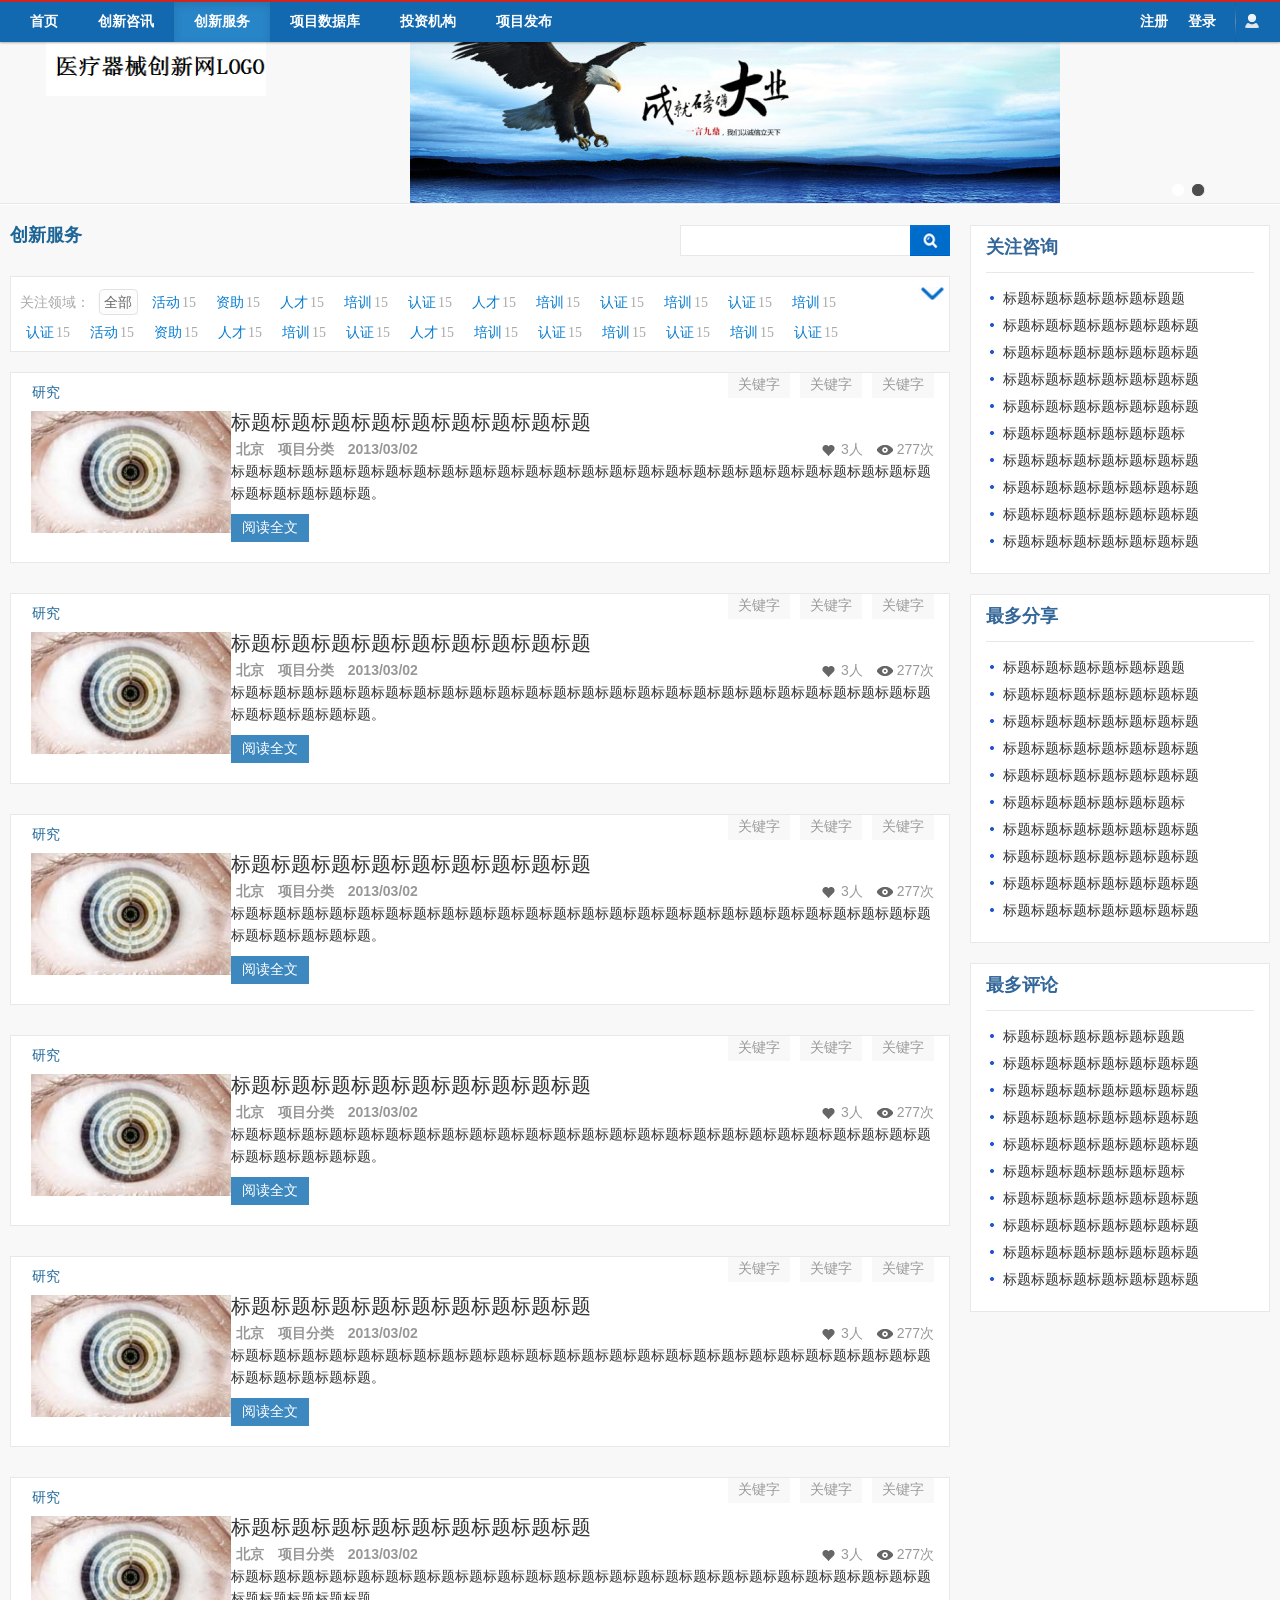
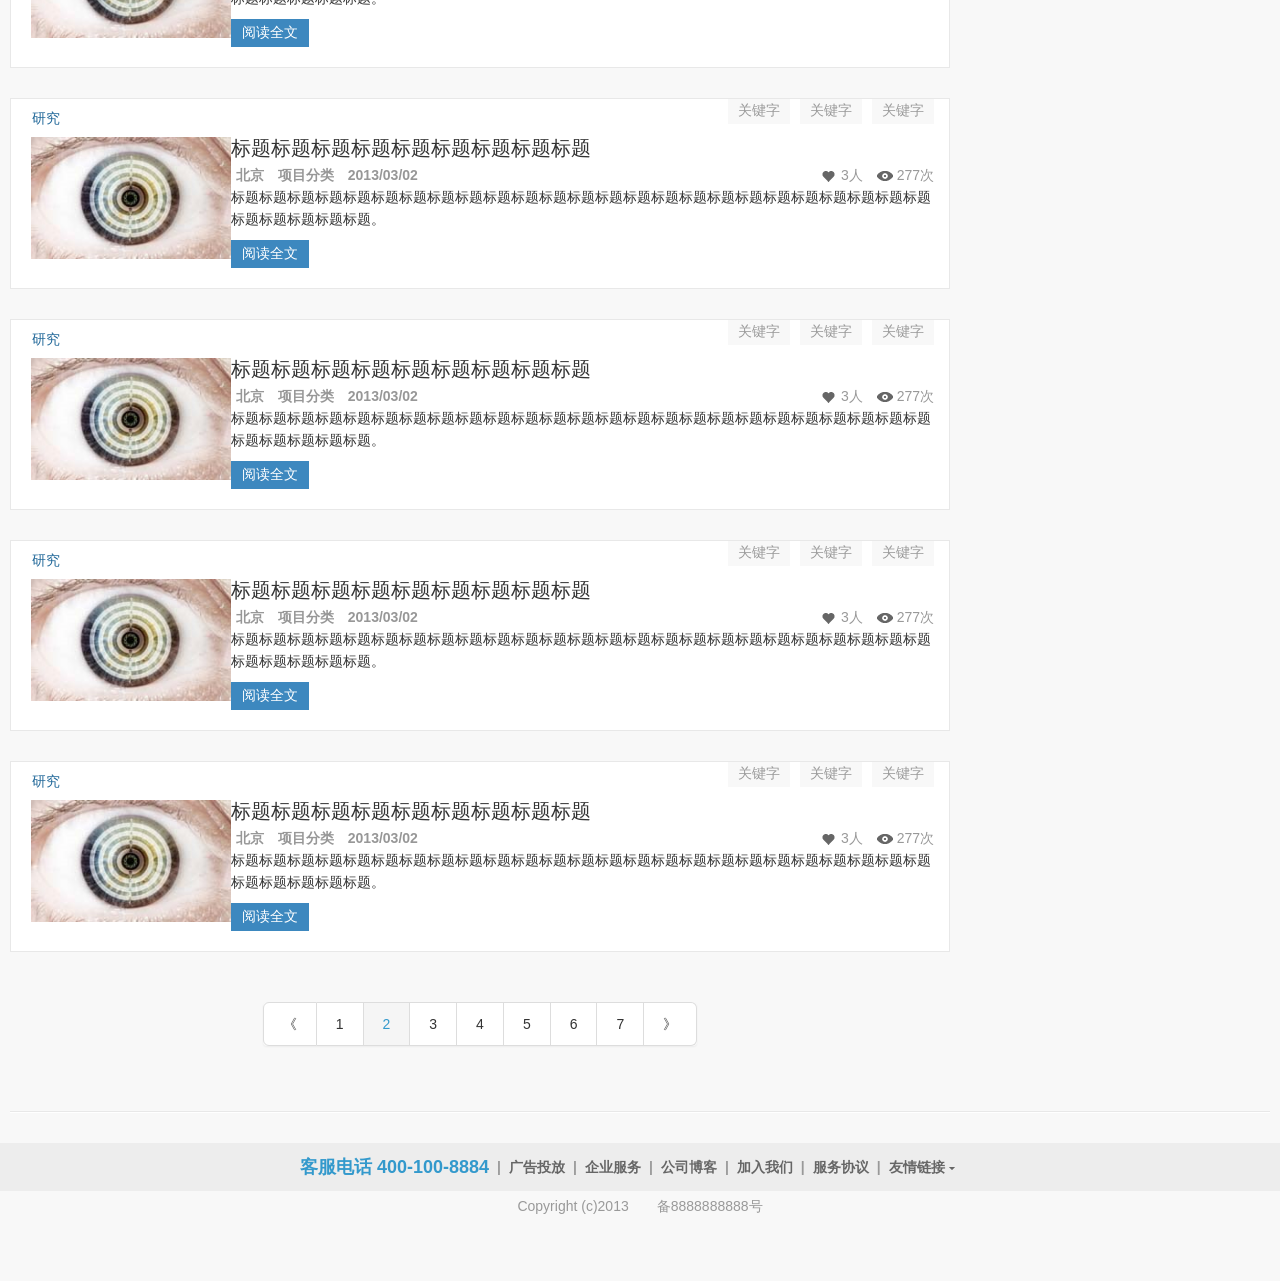
<file: web-app/pageTemplate/cxfw_list.html>
<!DOCTYPE html PUBLIC "-//W3C//DTD XHTML 1.0 Transitional//EN" "http://www.w3.org/TR/xhtml1/DTD/xhtml1-transitional.dtd">
<html xmlns="http://www.w3.org/1999/xhtml">
<head>
<meta name="viewport" content="width=device-width, initial-scale=1.0"/>
<meta http-equiv="Content-Type" content="text/html; charset=utf-8" />
<meta http-equiv="Content-Language" content="zh-CN" /> 
<script type="text/javascript" src="js/jquery1.4.js"></script>
<script type="text/javascript" src="js/bioV4.min.js"></script>
<script type="text/javascript" src="js/jquery.lazyload.mini.js"></script>
<title>创新服务</title>
<meta name="Keywords" content="创新服务"/>
<meta name="Description" content="创新服务。"/>
<meta http-equiv="X-UA-Compatible" content="IE=EmulateIE7" />
<link rel="stylesheet" type="text/css" href="style/basic.css"/>
<link rel="stylesheet" type="text/css" href="style/list1.css"/>
<script type="text/javascript" src="js/function.js"></script>
<script type="text/javascript" src="js/list.js"></script>
<!--[if IE 6]>
<script type="text/javascript" src="js/DD_belatedPNG.js?v=20130220"></script>
<script type="text/javascript">
DD_belatedPNG.fix('img,.ie6png');
</script>
<![endif]--> 

</head>
<body>
	<script type="text/javascript" src="js/borsertocss.js"> </script><!-- 判断在IE9以下浏览器中根据像素的不同而设置的样式 -->	
    
   
  <!--头部代码开始-->
   
    <div class="navbar navbar-fixed-top" style="_position: relative;_z-index: 10000;">
		<div class="navbar-inner">
			<div class="container">
				<a class="btn btn-navbar" data-toggle="collapse" data-target=".nav-collapse">
					<span class="icon-bar"></span>
					<span class="icon-bar"></span>
					<span class="icon-bar"></span>
				</a>
				<div class="nav-collapse">
					<ul class="nav" id="navID">
                        <li class=""><a href="index.html"><b>首页</b></a></li>
					 	<li class=""><a href="cxzx_list.html"><b>创新咨讯</b></a></li>
						<li class="active"><a href="cxfw_list.html"><b>创新服务</b></a></li>
						<li class=""><a href="xmdata.html"><b>项目数据库</b></a></li>
						<li class=""><a href="tzjg_list.html"><b>投资机构</b></a></li>
						<li class=""><a href="xm_write.html"><b>项目发布</b></a></li>
                    
					 
					</ul>
				</div><!--/.nav-collapse -->
				<ul class="nav pull-right login-none nav-tips">
		<li class="ie6png divider-vertical" style="_width: 30px;_height: 40px;_background: url(images/icons.png) no-repeat 10px -106px;"><a class="dropdown-toggle clearfix" href="/login.html?url=aHR0cDovL3d3dy5iaW9kaXNjb3Zlci5jb20vbmV3cy5odG1sP3BhZ2U9Mg%3D%3D" style="padding: 7px 5px;"><img class="logo-before pull-left" src="images/avatar-icon.png" /></a></li>
	</ul>
<div class="popup-div tips-div" style="position: absolute;z-index: 10000001;display: none;"></div>
<script type="text/javascript">
var tip_show = 1;
//头部下拉
var timer1 = "";
$('#dropdownID-0').hover(function(){
	var obj = $(this);
	if(timer1)
	{
		clearTimeout(timer1);
	}
	timer1 = setTimeout(function(){
		obj.find('.dropdown-menu').show();
		tip_show = 0;
		$(".tips-div").hide();
		obj.find('.other-icon').css({"background":"#2E2E2E"});
	}, 500);
},function(){
	var obj = $(this);
	if(timer1)
	{
		clearTimeout(timer1);
	}
	timer1 = setTimeout(function(){
		obj.find('.dropdown-menu').hide();
		$(".tips-div").hide();
		tip_show = 1;
		getTips();
		obj.find('.other-icon').css({"background":"none"});
	}, 500);
});

var timer2 = "";
$('#dropdownID-1').hover(function(){
	var obj = $(this);
	if(timer2)
	{
		clearTimeout(timer2);
	}
	timer2 = setTimeout(function(){
		obj.find('.dropdown-menu').show();
		tip_show = 0;
		$(".tips-div").hide();
		obj.find('.other-icon').css({"background":"#2E2E2E"});
	}, 500);
},function(){
	var obj = $(this);
	if(timer2)
	{
		clearTimeout(timer2);
	}
	timer2 = setTimeout(function(){
		obj.find('.dropdown-menu').hide();
		tip_show = 1;
		getTips();
		$(".tips-div").hide();
		obj.find('.other-icon').css({"background":"none"});
	}, 500);
});
</script>				


<ul class="nav pull-right pl-20 myul">
    <li class=""><a href="register.html">注册</a></li>
    <li class="l10"><a href="login.html">登录</a></li>
</ul>
			</div>
		</div>
	</div>
	
    <div class="top-div">
	<div class="container clearfix">
		
       <div class="span3 logo-div logo-img" style="margin-left:0px;">
        <a href="/" title="医疗器械创新网"><img src="images/logo.jpg" class="ie6png" style="display: block;"/></a>
       </div>
		
        <div class="span11 pull-right top-ad" style="position: relative;_float: right;_height: 80px;_overflow: hidden;">
 <a href="#" class="pull-left" target="_blank" rel="nofollow">
        <img alt="" src="images/img1.jpg" style="width: 100%; display: block;"/></a>
        
         <a href="#" class="pull-left" style="display:none;" target="_blank">
        <img alt="" src="images/img2.jpg" style="width: 100%; display: block;"/></a>

	 <div class="slides-icon-ad slides-ad-point" style="position: absolute;right:60px;">
				<a href="javascript:void(0);" class="icon-css-on ie6png">&nbsp;</a>
				<a href="javascript:void(0);" class="icon-css ie6png">&nbsp;</a>	 
			</div>
            
		</div>
	</div>
</div>
    


<script type="text/javascript">
	$(function(){
		var Interval_control = '';
		var current_index = 0;
		show_pic_ad = function(index){
			$(".top-ad .pull-left").each(function(i){
				$(this).hide();
				if(i == index){
					$(this).show(); 
				}
			});
		};
		show_point_ad = function(index){
			$(".top-ad .slides-ad-point a").each(function(i){
				if($(this).hasClass("icon-css-on")){
					$(this).removeClass("icon-css-on");
					$(this).addClass("icon-css");
				}
				if(i == index){
					if($(this).hasClass("icon-css")){
						$(this).removeClass("icon-css");
					}
					$(this).addClass("icon-css-on");
				}
			});
		};
		slides = function(){
			$(".slides-ad-point a").each(function(index){
				$(this).click(function(){
					current_index = index;
					show_point_ad(index);
					show_pic_ad(current_index);
				});
			});
		};
		slides();
		Interval_control = setInterval(function(){
			show_point_ad(current_index);
			show_pic_ad(current_index);
			if (current_index == ($(".slides-icon-ad a").length - 1)){
				current_index = -1;
			}
			current_index ++;
		},5000);//设置自动切换函数
		//当触发mouseenter事件时，取消正在执行的自动切换方法，触发mouseouter事件时重新设置自动切换
		$(".top-ad .pull-left").mouseenter(function() {
			clearInterval(Interval_control);//停止自动切换
		}).mouseleave(function(){
			Interval_control = setInterval(function(){
				show_point_ad(current_index);
				show_pic_ad(current_index);
				if (current_index == ($(".top-ad .pull-left").length - 1)){
					current_index = -1;
				}
				current_index ++;
			},5000);//设置自动切换函数
		});
	});
</script>

<!--头部代码结束-->


	<div class="hr tp-div-nexthr" style="margin-top: 0;margin-bottom: 0;padding: 0;"></div>
	<div class="container pb-15">
	<!-- Example row of columns -->
	<div class="row">
		<div class="span12">
       
       <!--搜索-->
       
       
	   <div class="clearfix">
         
				<div class="pull-left classifyDIV pt-10 my1D6597">创新服务</div>
				
                <div class="pull-right t-20 classifySearch" style="position: relative;">
                  <form action="?" method="get" style="margin:0px; padding:0px;">
					<input id="search-input" type="text" class="search-input pull-left span4" value=""/>
					<a href="javascript:void(0);" title="搜索" class="search-btn-css pull-left search-btn"></a>
                  </form>
				</div>
		 </div>
									
          <!--搜索结束-->  
          
  <div class="mylistshow b-20 t-20" id="mmlistshow">
  <div class="downjiao"><img src="images/downjiao.jpg" alt="hide" /></div> 
  <dl class="mydllist">
  <dd>关注领域：</dd>    
  <dd class="selected"><span class="ml"></span><span class="mm"><a href="">全部</a></span><span class="mr"></span></dd>
  <dd><span class="ml"></span><span class="mm"><a href="">活动</a><i>15</i></span><span class="mr"></span></dd>
  <dd><span class="ml"></span><span class="mm"><a href="">资助</a><i>15</i></span><span class="mr"></span></dd>
  <dd><span class="ml"></span><span class="mm"><a href="">人才</a><i>15</i></span><span class="mr"></span></dd>
  <dd><span class="ml"></span><span class="mm"><a href="">培训</a><i>15</i></span><span class="mr"></span></dd>
  <dd><span class="ml"></span><span class="mm"><a href="">认证</a><i>15</i></span><span class="mr"></span></dd>
  <dd><span class="ml"></span><span class="mm"><a href="">人才</a><i>15</i></span><span class="mr"></span></dd>
  <dd><span class="ml"></span><span class="mm"><a href="">培训</a><i>15</i></span><span class="mr"></span></dd>
  <dd><span class="ml"></span><span class="mm"><a href="">认证</a><i>15</i></span><span class="mr"></span></dd>
  <dd><span class="ml"></span><span class="mm"><a href="">培训</a><i>15</i></span><span class="mr"></span></dd>
  <dd><span class="ml"></span><span class="mm"><a href="">认证</a><i>15</i></span><span class="mr"></span></dd>
  <dd><span class="ml"></span><span class="mm"><a href="">培训</a><i>15</i></span><span class="mr"></span></dd>
  <dd><span class="ml"></span><span class="mm"><a href="">认证</a><i>15</i></span><span class="mr"></span></dd>
  <dd><span class="ml"></span><span class="mm"><a href="">活动</a><i>15</i></span><span class="mr"></span></dd>
  <dd><span class="ml"></span><span class="mm"><a href="">资助</a><i>15</i></span><span class="mr"></span></dd>
  <dd><span class="ml"></span><span class="mm"><a href="">人才</a><i>15</i></span><span class="mr"></span></dd>
  <dd><span class="ml"></span><span class="mm"><a href="">培训</a><i>15</i></span><span class="mr"></span></dd>
  <dd><span class="ml"></span><span class="mm"><a href="">认证</a><i>15</i></span><span class="mr"></span></dd>
  <dd><span class="ml"></span><span class="mm"><a href="">人才</a><i>15</i></span><span class="mr"></span></dd>
  <dd><span class="ml"></span><span class="mm"><a href="">培训</a><i>15</i></span><span class="mr"></span></dd>
  <dd><span class="ml"></span><span class="mm"><a href="">认证</a><i>15</i></span><span class="mr"></span></dd>
  <dd><span class="ml"></span><span class="mm"><a href="">培训</a><i>15</i></span><span class="mr"></span></dd>
  <dd><span class="ml"></span><span class="mm"><a href="">认证</a><i>15</i></span><span class="mr"></span></dd>
  <dd><span class="ml"></span><span class="mm"><a href="">培训</a><i>15</i></span><span class="mr"></span></dd>
  <dd><span class="ml"></span><span class="mm"><a href="">认证</a><i>15</i></span><span class="mr"></span></dd> 
  </dl>
       
  <div class="mmclear"></div>       
  </div>
        
          
            
 <!--列表开始-->     
                         
    <!--第一个-->                                  
  <div class="label-div b-30 border-all pb-20 pt-5" style="position: relative; padding-left: 0;">
   
      <div class="pl-20" style="margin-left: 1px;margin-top: 3px;">
      	<a class="fc1D6597" title="研究" href="#">研究</a>
      </div>
      
	  <div class="news-list">
      
	 <div class="clearfix none-768 pl-20" style="position: absolute;top: 0;right: 15px;">																								     <a class="tags-box l-10 fc999 pull-left" title="关键字" href="#">关键字</a>
	 <a class="tags-box l-10 fc999 pull-left" title="关键字" href="#">关键字</a>
     <a class="tags-box l-10 fc999 pull-left" title="关键字" href="#">关键字</a>
	 </div>

	<div class="clearfix pt-3">
		  <div class="index-news-img spanm3 pull-left pt-5">
						<a href="#" title="标题标题标题" target="_blank" rel="bookmark">
                        <img class="lazyloadimg" alt="标题标题标题标题标题标题" src="images/yy1.jpg"/></a>
		 </div>
  	<div class="offset3 intro">
		<h1>
        <a title="标题标题标题标题" target="_blank" href="#">标题标题标题标题标题标题标题标题标题</a>
        </h1>
	  
      <div class="clearfix" style="height: 22px;margin-top: 0px;">
			<div class="pull-left myxx">	
           
            <i class="m"><a href="#" target="_blank">北京</a></i>  
            <i class="m"><a href="#" target="_blank">项目分类</a></i>   
            <i class="m">2013/03/02</i>
        </div>
            
          <div class="pull-right">
			<a class="follow-btn pr-10 ie6png" href="javascript:void(0);" title="0人关注	0人分享	3人评论" data-id="104417" data-type="news">3人</a>
			<a class="read-btn ie6png" href="javascript:void(0);" title="277次阅读">277次</a>
		 </div>
	</div>
	<p class="t-1">标题标题标题标题标题标题标题标题标题标题标题标题标题标题标题标题标题标题标题标题标题标题标题标题标题标题标题标题标题标题。</p>
    
         <div class="clearfix">
        <a href="#" title="阅读全文" target="_blank" rel="bookmark" class="read-all pull-left">阅读全文</a></div>
         </div>
    </div>
  </div>
</div>
    <!--第一个结束-->      
    
     

<div class="label-div b-30 border-all pb-20 pt-5" style="position: relative; padding-left: 0;">
   
      <div class="pl-20" style="margin-left: 1px;margin-top: 3px;">
      	<a class="fc1D6597" title="研究" href="#">研究</a>
      </div>
      
	  <div class="news-list">
      
	 <div class="clearfix none-768 pl-20" style="position: absolute;top: 0;right: 15px;">																								     <a class="tags-box l-10 fc999 pull-left" title="关键字" href="#">关键字</a>
	 <a class="tags-box l-10 fc999 pull-left" title="关键字" href="#">关键字</a>
     <a class="tags-box l-10 fc999 pull-left" title="关键字" href="#">关键字</a>
	 </div>

	<div class="clearfix pt-3">
		  <div class="index-news-img spanm3 pull-left pt-5">
						<a href="#" title="标题标题标题" target="_blank" rel="bookmark">
                        <img class="lazyloadimg" alt="标题标题标题标题标题标题" src="images/yy1.jpg"/></a>
						</div>
  	<div class="offset3 intro">
		<h1>
        <a title="标题标题标题标题" target="_blank" href="#">标题标题标题标题标题标题标题标题标题</a>
        </h1>
	  
      <div class="clearfix" style="height: 22px;margin-top: 0px;">
			<div class="pull-left myxx">	
           
            <i class="m"><a href="#" target="_blank">北京</a></i>  
            <i class="m"><a href="#" target="_blank">项目分类</a></i>   
            <i class="m">2013/03/02</i>
            </div>
            
          <div class="pull-right">
			<a class="follow-btn pr-10 ie6png" href="javascript:void(0);" title="0人关注	0人分享	3人评论" data-id="104417" data-type="news">3人</a>
			<a class="read-btn ie6png" href="javascript:void(0);" title="277次阅读">277次</a>
		 </div>
	</div>
	
    <p class="t-1">标题标题标题标题标题标题标题标题标题标题标题标题标题标题标题标题标题标题标题标题标题标题标题标题标题标题标题标题标题标题。</p>
    
         <div class="clearfix">
        <a href="#" title="阅读全文" target="_blank" rel="bookmark" class="read-all pull-left">阅读全文</a></div>
         </div>
    </div>
  </div>
</div>



<div class="label-div b-30 border-all pb-20 pt-5" style="position: relative; padding-left: 0;">
   
      <div class="pl-20" style="margin-left: 1px;margin-top: 3px;">
      	<a class="fc1D6597" title="研究" href="#">研究</a>
      </div>
      
	  <div class="news-list">
      
	 <div class="clearfix none-768 pl-20" style="position: absolute;top: 0;right: 15px;">																								     <a class="tags-box l-10 fc999 pull-left" title="关键字" href="#">关键字</a>
	 <a class="tags-box l-10 fc999 pull-left" title="关键字" href="#">关键字</a>
     <a class="tags-box l-10 fc999 pull-left" title="关键字" href="#">关键字</a>
	 </div>

	<div class="clearfix pt-3">
		  <div class="index-news-img spanm3 pull-left pt-5">
						<a href="#" title="标题标题标题" target="_blank" rel="bookmark">
                        <img class="lazyloadimg" alt="标题标题标题标题标题标题" src="images/yy1.jpg"/></a>
						</div>
  	<div class="offset3 intro">
		<h1>
        <a title="标题标题标题标题" target="_blank" href="#">标题标题标题标题标题标题标题标题标题</a>
        </h1>
	  
      <div class="clearfix" style="height: 22px;margin-top: 0px;">
			<div class="pull-left myxx">	
           
            <i class="m"><a href="#" target="_blank">北京</a></i>  
            <i class="m"><a href="#" target="_blank">项目分类</a></i>   
            <i class="m">2013/03/02</i>
            </div>
            
          <div class="pull-right">
			<a class="follow-btn pr-10 ie6png" href="javascript:void(0);" title="0人关注	0人分享	3人评论" data-id="104417" data-type="news">3人</a>
			<a class="read-btn ie6png" href="javascript:void(0);" title="277次阅读">277次</a>
		 </div>
	</div>
	
    <p class="t-1">标题标题标题标题标题标题标题标题标题标题标题标题标题标题标题标题标题标题标题标题标题标题标题标题标题标题标题标题标题标题。</p>
    
         <div class="clearfix">
        <a href="#" title="阅读全文" target="_blank" rel="bookmark" class="read-all pull-left">阅读全文</a></div>
         </div>
    </div>
  </div>
</div>


<div class="label-div b-30 border-all pb-20 pt-5" style="position: relative; padding-left: 0;">
   
      <div class="pl-20" style="margin-left: 1px;margin-top: 3px;">
      	<a class="fc1D6597" title="研究" href="#">研究</a>
      </div>
      
	  <div class="news-list">
      
	 <div class="clearfix none-768 pl-20" style="position: absolute;top: 0;right: 15px;">																								     <a class="tags-box l-10 fc999 pull-left" title="关键字" href="#">关键字</a>
	 <a class="tags-box l-10 fc999 pull-left" title="关键字" href="#">关键字</a>
     <a class="tags-box l-10 fc999 pull-left" title="关键字" href="#">关键字</a>
	 </div>

	<div class="clearfix pt-3">
		  <div class="index-news-img spanm3 pull-left pt-5">
						<a href="#" title="标题标题标题" target="_blank" rel="bookmark">
                        <img class="lazyloadimg" alt="标题标题标题标题标题标题" src="images/yy1.jpg"/></a>
						</div>
  	<div class="offset3 intro">
		<h1>
        <a title="标题标题标题标题" target="_blank" href="#">标题标题标题标题标题标题标题标题标题</a>
        </h1>
	  
      <div class="clearfix" style="height: 22px;margin-top: 0px;">
			<div class="pull-left myxx">	
           
            <i class="m"><a href="#" target="_blank">北京</a></i>  
            <i class="m"><a href="#" target="_blank">项目分类</a></i>   
            <i class="m">2013/03/02</i>
            </div>
            
          <div class="pull-right">
			<a class="follow-btn pr-10 ie6png" href="javascript:void(0);" title="0人关注	0人分享	3人评论" data-id="104417" data-type="news">3人</a>
			<a class="read-btn ie6png" href="javascript:void(0);" title="277次阅读">277次</a>
		 </div>
	</div>
	
    <p class="t-1">标题标题标题标题标题标题标题标题标题标题标题标题标题标题标题标题标题标题标题标题标题标题标题标题标题标题标题标题标题标题。</p>
    
         <div class="clearfix">
        <a href="#" title="阅读全文" target="_blank" rel="bookmark" class="read-all pull-left">阅读全文</a></div>
         </div>
    </div>
  </div>
</div>


<div class="label-div b-30 border-all pb-20 pt-5" style="position: relative; padding-left: 0;">
   
      <div class="pl-20" style="margin-left: 1px;margin-top: 3px;">
      	<a class="fc1D6597" title="研究" href="#">研究</a>
      </div>
      
	  <div class="news-list">
      
	 <div class="clearfix none-768 pl-20" style="position: absolute;top: 0;right: 15px;">																								     <a class="tags-box l-10 fc999 pull-left" title="关键字" href="#">关键字</a>
	 <a class="tags-box l-10 fc999 pull-left" title="关键字" href="#">关键字</a>
     <a class="tags-box l-10 fc999 pull-left" title="关键字" href="#">关键字</a>
	 </div>

	<div class="clearfix pt-3">
		  <div class="index-news-img spanm3 pull-left pt-5">
						<a href="#" title="标题标题标题" target="_blank" rel="bookmark">
                        <img class="lazyloadimg" alt="标题标题标题标题标题标题" src="images/yy1.jpg"/></a>
						</div>
  	<div class="offset3 intro">
		<h1>
        <a title="标题标题标题标题" target="_blank" href="#">标题标题标题标题标题标题标题标题标题</a>
        </h1>
	  
      <div class="clearfix" style="height: 22px;margin-top: 0px;">
			<div class="pull-left myxx">	
           
            <i class="m"><a href="#" target="_blank">北京</a></i>  
            <i class="m"><a href="#" target="_blank">项目分类</a></i>   
            <i class="m">2013/03/02</i>
            </div>
            
          <div class="pull-right">
			<a class="follow-btn pr-10 ie6png" href="javascript:void(0);" title="0人关注	0人分享	3人评论" data-id="104417" data-type="news">3人</a>
			<a class="read-btn ie6png" href="javascript:void(0);" title="277次阅读">277次</a>
		 </div>
	</div>
	
    <p class="t-1">标题标题标题标题标题标题标题标题标题标题标题标题标题标题标题标题标题标题标题标题标题标题标题标题标题标题标题标题标题标题。</p>
    
         <div class="clearfix">
        <a href="#" title="阅读全文" target="_blank" rel="bookmark" class="read-all pull-left">阅读全文</a></div>
         </div>
    </div>
  </div>
</div>


<div class="label-div b-30 border-all pb-20 pt-5" style="position: relative; padding-left: 0;">
   
      <div class="pl-20" style="margin-left: 1px;margin-top: 3px;">
      	<a class="fc1D6597" title="研究" href="#">研究</a>
      </div>
      
	  <div class="news-list">
      
	 <div class="clearfix none-768 pl-20" style="position: absolute;top: 0;right: 15px;">																								     <a class="tags-box l-10 fc999 pull-left" title="关键字" href="#">关键字</a>
	 <a class="tags-box l-10 fc999 pull-left" title="关键字" href="#">关键字</a>
     <a class="tags-box l-10 fc999 pull-left" title="关键字" href="#">关键字</a>
	 </div>

	<div class="clearfix pt-3">
		  <div class="index-news-img spanm3 pull-left pt-5">
						<a href="#" title="标题标题标题" target="_blank" rel="bookmark">
                        <img class="lazyloadimg" alt="标题标题标题标题标题标题" src="images/yy1.jpg"/></a>
						</div>
  	<div class="offset3 intro">
		<h1>
        <a title="标题标题标题标题" target="_blank" href="#">标题标题标题标题标题标题标题标题标题</a>
        </h1>
	  
      <div class="clearfix" style="height: 22px;margin-top: 0px;">
			<div class="pull-left myxx">	
           
            <i class="m"><a href="#" target="_blank">北京</a></i>  
            <i class="m"><a href="#" target="_blank">项目分类</a></i>   
            <i class="m">2013/03/02</i>
            </div>
            
          <div class="pull-right">
			<a class="follow-btn pr-10 ie6png" href="javascript:void(0);" title="0人关注	0人分享	3人评论" data-id="104417" data-type="news">3人</a>
			<a class="read-btn ie6png" href="javascript:void(0);" title="277次阅读">277次</a>
		 </div>
	</div>
	
    <p class="t-1">标题标题标题标题标题标题标题标题标题标题标题标题标题标题标题标题标题标题标题标题标题标题标题标题标题标题标题标题标题标题。</p>
    
         <div class="clearfix">
        <a href="#" title="阅读全文" target="_blank" rel="bookmark" class="read-all pull-left">阅读全文</a></div>
         </div>
    </div>
  </div>
</div>


<div class="label-div b-30 border-all pb-20 pt-5" style="position: relative; padding-left: 0;">
   
      <div class="pl-20" style="margin-left: 1px;margin-top: 3px;">
      	<a class="fc1D6597" title="研究" href="#">研究</a>
      </div>
      
	  <div class="news-list">
      
	 <div class="clearfix none-768 pl-20" style="position: absolute;top: 0;right: 15px;">																								     <a class="tags-box l-10 fc999 pull-left" title="关键字" href="#">关键字</a>
	 <a class="tags-box l-10 fc999 pull-left" title="关键字" href="#">关键字</a>
     <a class="tags-box l-10 fc999 pull-left" title="关键字" href="#">关键字</a>
	 </div>

	<div class="clearfix pt-3">
		  <div class="index-news-img spanm3 pull-left pt-5">
						<a href="#" title="标题标题标题" target="_blank" rel="bookmark">
                        <img class="lazyloadimg" alt="标题标题标题标题标题标题" src="images/yy1.jpg"/></a>
						</div>
  	<div class="offset3 intro">
		<h1>
        <a title="标题标题标题标题" target="_blank" href="#">标题标题标题标题标题标题标题标题标题</a>
        </h1>
	  
      <div class="clearfix" style="height: 22px;margin-top: 0px;">
			<div class="pull-left myxx">	
           
            <i class="m"><a href="#" target="_blank">北京</a></i>  
            <i class="m"><a href="#" target="_blank">项目分类</a></i>   
            <i class="m">2013/03/02</i>
            </div>
            
          <div class="pull-right">
			<a class="follow-btn pr-10 ie6png" href="javascript:void(0);" title="0人关注	0人分享	3人评论" data-id="104417" data-type="news">3人</a>
			<a class="read-btn ie6png" href="javascript:void(0);" title="277次阅读">277次</a>
		 </div>
	</div>
	
    <p class="t-1">标题标题标题标题标题标题标题标题标题标题标题标题标题标题标题标题标题标题标题标题标题标题标题标题标题标题标题标题标题标题。</p>
    
         <div class="clearfix">
        <a href="#" title="阅读全文" target="_blank" rel="bookmark" class="read-all pull-left">阅读全文</a></div>
         </div>
    </div>
  </div>
</div>


<div class="label-div b-30 border-all pb-20 pt-5" style="position: relative; padding-left: 0;">
   
      <div class="pl-20" style="margin-left: 1px;margin-top: 3px;">
      	<a class="fc1D6597" title="研究" href="#">研究</a>
      </div>
      
	  <div class="news-list">
      
	 <div class="clearfix none-768 pl-20" style="position: absolute;top: 0;right: 15px;">																								     <a class="tags-box l-10 fc999 pull-left" title="关键字" href="#">关键字</a>
	 <a class="tags-box l-10 fc999 pull-left" title="关键字" href="#">关键字</a>
     <a class="tags-box l-10 fc999 pull-left" title="关键字" href="#">关键字</a>
	 </div>

	<div class="clearfix pt-3">
		  <div class="index-news-img spanm3 pull-left pt-5">
						<a href="#" title="标题标题标题" target="_blank" rel="bookmark">
                        <img class="lazyloadimg" alt="标题标题标题标题标题标题" src="images/yy1.jpg"/></a>
						</div>
  	<div class="offset3 intro">
		<h1>
        <a title="标题标题标题标题" target="_blank" href="#">标题标题标题标题标题标题标题标题标题</a>
        </h1>
	  
      <div class="clearfix" style="height: 22px;margin-top: 0px;">
			<div class="pull-left myxx">	
           
            <i class="m"><a href="#" target="_blank">北京</a></i>  
            <i class="m"><a href="#" target="_blank">项目分类</a></i>   
            <i class="m">2013/03/02</i>
            </div>
            
          <div class="pull-right">
			<a class="follow-btn pr-10 ie6png" href="javascript:void(0);" title="0人关注	0人分享	3人评论" data-id="104417" data-type="news">3人</a>
			<a class="read-btn ie6png" href="javascript:void(0);" title="277次阅读">277次</a>
		 </div>
	</div>
	
    <p class="t-1">标题标题标题标题标题标题标题标题标题标题标题标题标题标题标题标题标题标题标题标题标题标题标题标题标题标题标题标题标题标题。</p>
    
         <div class="clearfix">
        <a href="#" title="阅读全文" target="_blank" rel="bookmark" class="read-all pull-left">阅读全文</a></div>
         </div>
    </div>
  </div>
</div>


<div class="label-div b-30 border-all pb-20 pt-5" style="position: relative; padding-left: 0;">
   
      <div class="pl-20" style="margin-left: 1px;margin-top: 3px;">
      	<a class="fc1D6597" title="研究" href="#">研究</a>
      </div>
      
	  <div class="news-list">
      
	 <div class="clearfix none-768 pl-20" style="position: absolute;top: 0;right: 15px;">																								     <a class="tags-box l-10 fc999 pull-left" title="关键字" href="#">关键字</a>
	 <a class="tags-box l-10 fc999 pull-left" title="关键字" href="#">关键字</a>
     <a class="tags-box l-10 fc999 pull-left" title="关键字" href="#">关键字</a>
	 </div>

	<div class="clearfix pt-3">
		  <div class="index-news-img spanm3 pull-left pt-5">
						<a href="#" title="标题标题标题" target="_blank" rel="bookmark">
                        <img class="lazyloadimg" alt="标题标题标题标题标题标题" src="images/yy1.jpg"/></a>
						</div>
  	<div class="offset3 intro">
		<h1>
        <a title="标题标题标题标题" target="_blank" href="#">标题标题标题标题标题标题标题标题标题</a>
        </h1>
	  
      <div class="clearfix" style="height: 22px;margin-top: 0px;">
			<div class="pull-left myxx">	
           
            <i class="m"><a href="#" target="_blank">北京</a></i>  
            <i class="m"><a href="#" target="_blank">项目分类</a></i>   
            <i class="m">2013/03/02</i>
            </div>
            
          <div class="pull-right">
			<a class="follow-btn pr-10 ie6png" href="javascript:void(0);" title="0人关注	0人分享	3人评论" data-id="104417" data-type="news">3人</a>
			<a class="read-btn ie6png" href="javascript:void(0);" title="277次阅读">277次</a>
		 </div>
	</div>
	
    <p class="t-1">标题标题标题标题标题标题标题标题标题标题标题标题标题标题标题标题标题标题标题标题标题标题标题标题标题标题标题标题标题标题。</p>
    
         <div class="clearfix">
        <a href="#" title="阅读全文" target="_blank" rel="bookmark" class="read-all pull-left">阅读全文</a></div>
         </div>
    </div>
  </div>
</div>


<div class="label-div b-30 border-all pb-20 pt-5" style="position: relative; padding-left: 0;">
   
      <div class="pl-20" style="margin-left: 1px;margin-top: 3px;">
      	<a class="fc1D6597" title="研究" href="#">研究</a>
      </div>
      
	  <div class="news-list">
      
	 <div class="clearfix none-768 pl-20" style="position: absolute;top: 0;right: 15px;">																								     <a class="tags-box l-10 fc999 pull-left" title="关键字" href="#">关键字</a>
	 <a class="tags-box l-10 fc999 pull-left" title="关键字" href="#">关键字</a>
     <a class="tags-box l-10 fc999 pull-left" title="关键字" href="#">关键字</a>
	 </div>

	<div class="clearfix pt-3">
		  <div class="index-news-img spanm3 pull-left pt-5">
						<a href="#" title="标题标题标题" target="_blank" rel="bookmark">
                        <img class="lazyloadimg" alt="标题标题标题标题标题标题" src="images/yy1.jpg"/></a>
						</div>
  	<div class="offset3 intro">
		<h1>
        <a title="标题标题标题标题" target="_blank" href="#">标题标题标题标题标题标题标题标题标题</a>
        </h1>
	  
      <div class="clearfix" style="height: 22px;margin-top: 0px;">
			<div class="pull-left myxx">	
           
            <i class="m"><a href="#" target="_blank">北京</a></i>  
            <i class="m"><a href="#" target="_blank">项目分类</a></i>   
            <i class="m">2013/03/02</i>
            </div>
            
          <div class="pull-right">
			<a class="follow-btn pr-10 ie6png" href="javascript:void(0);" title="0人关注	0人分享	3人评论" data-id="104417" data-type="news">3人</a>
			<a class="read-btn ie6png" href="javascript:void(0);" title="277次阅读">277次</a>
		 </div>
	</div>
	
    <p class="t-1">标题标题标题标题标题标题标题标题标题标题标题标题标题标题标题标题标题标题标题标题标题标题标题标题标题标题标题标题标题标题。</p>
    
         <div class="clearfix">
        <a href="#" title="阅读全文" target="_blank" rel="bookmark" class="read-all pull-left">阅读全文</a></div>
         </div>
    </div>
  </div>
</div>
    
  <!--列表结束-->         
            
 
<div class="pagination center pagination-large pt-20">
<ul id="yw1" class="yiiPager">
<li class="previous"><a href="#">《</a></li>
<li class="page"><a href="?page=1">1</a></li>
<li class="page selected"><a href="?page=2">2</a></li>
<li class="page"><a href="?page=3">3</a></li>
<li class="page"><a href="?page=4">4</a></li>
<li class="page"><a href="?page=5">5</a></li>
<li class="page"><a href="?page=6">6</a></li>
<li class="page"><a href="?page=7">7</a></li>
<li class="next"><a href="#">》</a></li>
</ul>		    </div>
		</div>
        
      
      <!--右侧代码-->  
       <div class="span4">
			
        
            
            <div class="label-div t-20 border-all">
				<div class="l-15">
               		 <h3 class="label-title border-b b-15 small clearfix" style="padding-bottom: 14px;">关注咨询</h3>
                </div>
				<div class="label-main tody-hot l-15" >
					<ul>
					  <li><a href="">标题标题标题标题标题标题题</li>
                      <li><a href="">标题标题标题标题标题标题标题</li>
                      <li><a href="">标题标题标题标题标题标题标题</li>
                      <li><a href="">标题标题标题标题标题标题标题</li>
                      <li><a href="">标题标题标题标题标题标题标题</li>
                      <li><a href="">标题标题标题标题标题标题标 </li>
                      <li><a href="">标题标题标题标题标题标题标题</li>
                      <li><a href="">标题标题标题标题标题标题标题</li>
                      <li><a href="">标题标题标题标题标题标题标题</li>
                      <li><a href="">标题标题标题标题标题标题标题</li>
					</ul>
				</div>
			</div>
            
            
            
             <div class="label-div t-20 border-all">
				<div class="l-15">
               		 <h3 class="label-title border-b b-15 small clearfix" style="padding-bottom: 14px;">最多分享</h3>
                </div>
				<div class="label-main tody-hot l-15" >
					<ul>
					  <li><a href="">标题标题标题标题标题标题题</li>
                      <li><a href="">标题标题标题标题标题标题标题</li>
                      <li><a href="">标题标题标题标题标题标题标题</li>
                      <li><a href="">标题标题标题标题标题标题标题</li>
                      <li><a href="">标题标题标题标题标题标题标题</li>
                      <li><a href="">标题标题标题标题标题标题标 </li>
                      <li><a href="">标题标题标题标题标题标题标题</li>
                      <li><a href="">标题标题标题标题标题标题标题</li>
                      <li><a href="">标题标题标题标题标题标题标题</li>
                      <li><a href="">标题标题标题标题标题标题标题</li>
					</ul>
				</div>
			</div>
            
            
            
             <div class="label-div t-20 border-all">
				<div class="l-15">
               		 <h3 class="label-title border-b b-15 small clearfix" style="padding-bottom: 14px;">最多评论</h3>
                </div>
				<div class="label-main tody-hot l-15" >
					<ul>
					  <li><a href="">标题标题标题标题标题标题题</li>
                      <li><a href="">标题标题标题标题标题标题标题</li>
                      <li><a href="">标题标题标题标题标题标题标题</li>
                      <li><a href="">标题标题标题标题标题标题标题</li>
                      <li><a href="">标题标题标题标题标题标题标题</li>
                      <li><a href="">标题标题标题标题标题标题标 </li>
                      <li><a href="">标题标题标题标题标题标题标题</li>
                      <li><a href="">标题标题标题标题标题标题标题</li>
                      <li><a href="">标题标题标题标题标题标题标题</li>
                      <li><a href="">标题标题标题标题标题标题标题</li>
					</ul>
				</div>
			</div>
            
          
             
            
	 
            
		</div>
	</div>
</div>

<!--右侧代码结束-->


<!-- /container -->

  <div class="container">
 
 	<div class="hr"></div>
    
    </div>
  
<!-- /container -->

</div>
    
 
<div class="footer">
		 
			<!--<p class="fc999 b-5 footer-info">致力于前沿生物科技和成功商业模式的传播</p>-->
			<div class="clearfix" style="background:#EDEDED;">
				
                <!--<p class="fc999 pull-left footer-info">Copyright (c) 2013 生物探索网站<span class="l-20">苏ICP备11025281号</span></p>-->
				
                <ul class="about-ul">
					<li class="fc666">客服电话 400-100-8884</li>
					<li><span>|</span></li>
					<li><a title="广告投放" href="#" class="fc666" target="_blank">广告投放</a></li>
					<li><span>|</span></li>
					<li><a title="企业服务" href="#" class="fc666" target="_blank">企业服务</a></li>
					<li><span>|</span></li>
					<li><a title="公司博客" href="#" class="fc666" target="_blank" >公司博客</a></li>
					<li><span>|</span></li>
					<li><a title="加入我们" href="#" class="fc666" target="_blank">加入我们</a></li>
					<li><span>|</span></li>
					<li><a title="服务协议" href="#" class="fc666" target="_blank">服务协议</a></li>
					<li><span>|</span></li>
                     <li id="zk_btn" class="ie6png down-class">
                   	 <a title="友情链接" href="javascript:void(0);" class="fc666">友情链接</a>
                    </li>
				    <div class="clear"></div>
				</ul>
			</div>
    
    <div class="friend-link border-all t-20 b-20">
		<ul class="clearfix">
		<li><a href="http://www.everlab.net/" title="Everlab云端实验室" target="_blank" class="fc666">Everlab云端实验室</a></li>
		<li><span>|</span></li>
		<li><a href="http://www.pharmsources.cn/" title="国际医药资源网" target="_blank" class="fc666">国际医药资源网</a></li>
		<li><span>|</span></li>
		<li><a href="http://ggene.cn/index.html" title="基因时代" target="_blank" class="fc666">基因时代</a></li>
		<li><span>|</span></li>
		<li><a href="http://www.labome.cn" title="来邦网" target="_blank" class="fc666">来邦网</a></li>
		<li><span>|</span></li>
		<li><a href="http://www.labbase.net" title="来宝网" target="_blank" class="fc666">来宝网</a></li>
		<li><span>|</span></li>
		<li><a href="http://www.csh-asia.org/" title="冷泉港亚洲" target="_blank" class="fc666">冷泉港亚洲</a></li>
		<li><span>|</span></li>
		<li><a href="http://www.dataguru.cn/" title="炼数成金" target="_blank" class="fc666">炼数成金</a></li>
		<li><span>|</span></li>
		<li><a href="http://www.helixnet.cn/bbs/index.php" title="螺旋网" target="_blank" class="fc666">螺旋网</a></li>
		<li><span>|</span></li>
		<li><a href="http://www.qqzl.cc/" title="全球制冷网" target="_blank" class="fc666">全球制冷网</a></li>
		<li><span>|</span></li>
		<li><a href="http://www.bio1000.com" title="生物帮" target="_blank" class="fc666">生物帮</a></li>
		<li><span>|</span></li>
		<li><a href="http://www.biobox.cn/" title="生物百花网" target="_blank" class="fc666">生物百花网</a></li>
		<li><span>|</span></li>
		<li><a href="http://www.shengwu114.com/" title="生物114" target="_blank" class="fc666">生物114</a></li>
		<li><span>|</span></li>
		<li><a href="http://www.biosou.com" title="生物搜" target="_blank" class="fc666">生物搜</a></li>
		<li><span>|</span></li>
		<li><a href="http://www.51atgc.com" title="生物无忧" target="_blank" class="fc666">生物无忧 </a></li>
		<li><span>|</span></li>
		<li><a href="http://www.bioguider.com/" title="生物行" target="_blank" class="fc666">生物行</a></li>
		<li><span>|</span></li>
		<li><a href="http://www.bio-diag.net/" title="生物诊断网" target="_blank" class="fc666">生物诊断网</a></li>
		<li><span>|</span></li>
		<li><a href="http://www.labscn.com" title="实验室中国" target="_blank" class="fc666">实验室中国</a></li>
		<li><span>|</span></li>
		<li><a href="http://www.tilsi.org" title="太仓生命信息研究所" target="_blank" class="fc666">太仓生命信息研究所</a></li>
		<li><span>|</span></li>
		<li><a href="http://bip.taicang.gov.cn/" title="太仓市生物医药产业园" target="_blank" class="fc666">太仓市生物医药产业园</a></li>
		<li><span>|</span></li>
		<li><a href="http://www.biomean.com" title="探生网" target="_blank" class="fc666">探生网</a></li>
		<li><span>|</span></li>
		<li><a href="http://www.bio-vc.org/" title="投融资峰会" target="_blank" class="fc666">投融资峰会</a></li>
		<li><span>|</span></li>
		<li><a href="http://www.vedeng.com/" title="VEDENG贝登" target="_blank" class="fc666">VEDENG贝登</a></li>
		<li><span>|</span></li>
		<li><a href="http://www.cusabio.cn/" title="武汉华美生物" target="_blank" class="fc666">武汉华美生物</a></li>
		<li><span>|</span></li>
		<li><a href="http://www.xinxueshu.com/" title="新学术" target="_blank" class="fc666">新学术</a></li>
		<li><span>|</span></li>
		<li><a href="http://www.he-cn.com" title="医药经理人" target="_blank" class="fc666">医药经理人</a></li>
		<li><span>|</span></li>
		<li><a href="http://www.chinastemcell.org/" title="中国干细胞信息平台" target="_blank" class="fc666">中国干细胞信息平台</a></li>
		<li><span>|</span></li>
		<li><a href="http://www.312tree.com/" title="中国苗木网" target="_blank" class="fc666">中国苗木网</a></li>
		<li><span>|</span></li>
		<li><a href="http://www.sepu.net/" title="中国色谱网" target="_blank" class="fc666">中国色谱网</a></li>
		<li><span>|</span></li>
		<li><a href="http://www.zg17.com/" title="中国仪器网" target="_blank" class="fc666">中国仪器网</a></li>
		<li><span>|</span></li>
		<li><a href="http://www.chinapubmed.net/" title="中文PubMed" target="_blank" class="fc666">中文PubMed</a></li>
	</ul>
</div>
  <script type="text/javascript">
	$(document).ready(function(){
		var flag = 0;
		$(".friend-link").hide();
		//Down
		$("#zk_btn").click(function(){
			if(flag == 0){
				$(".friend-link").slideDown(400); 
				$(this).removeClass('down-class');
				$(this).addClass('up-class');
				$("html,body").animate({scrollTop:($(".friend-link").offset().top+2000)},600);
				flag = 1;
			}else{
				$(".friend-link").slideUp(400);  
				$(this).removeClass('up-class');
				$(this).addClass('down-class'); 
				flag = 0;
			}
		});
	});
</script>
<p>Copyright (c)2013　　备8888888888号</p>
    
		</div> 
 
<script type="text/javascript">
//回到顶部
backToTop('body');
</script>
</body>
</html>
</file>
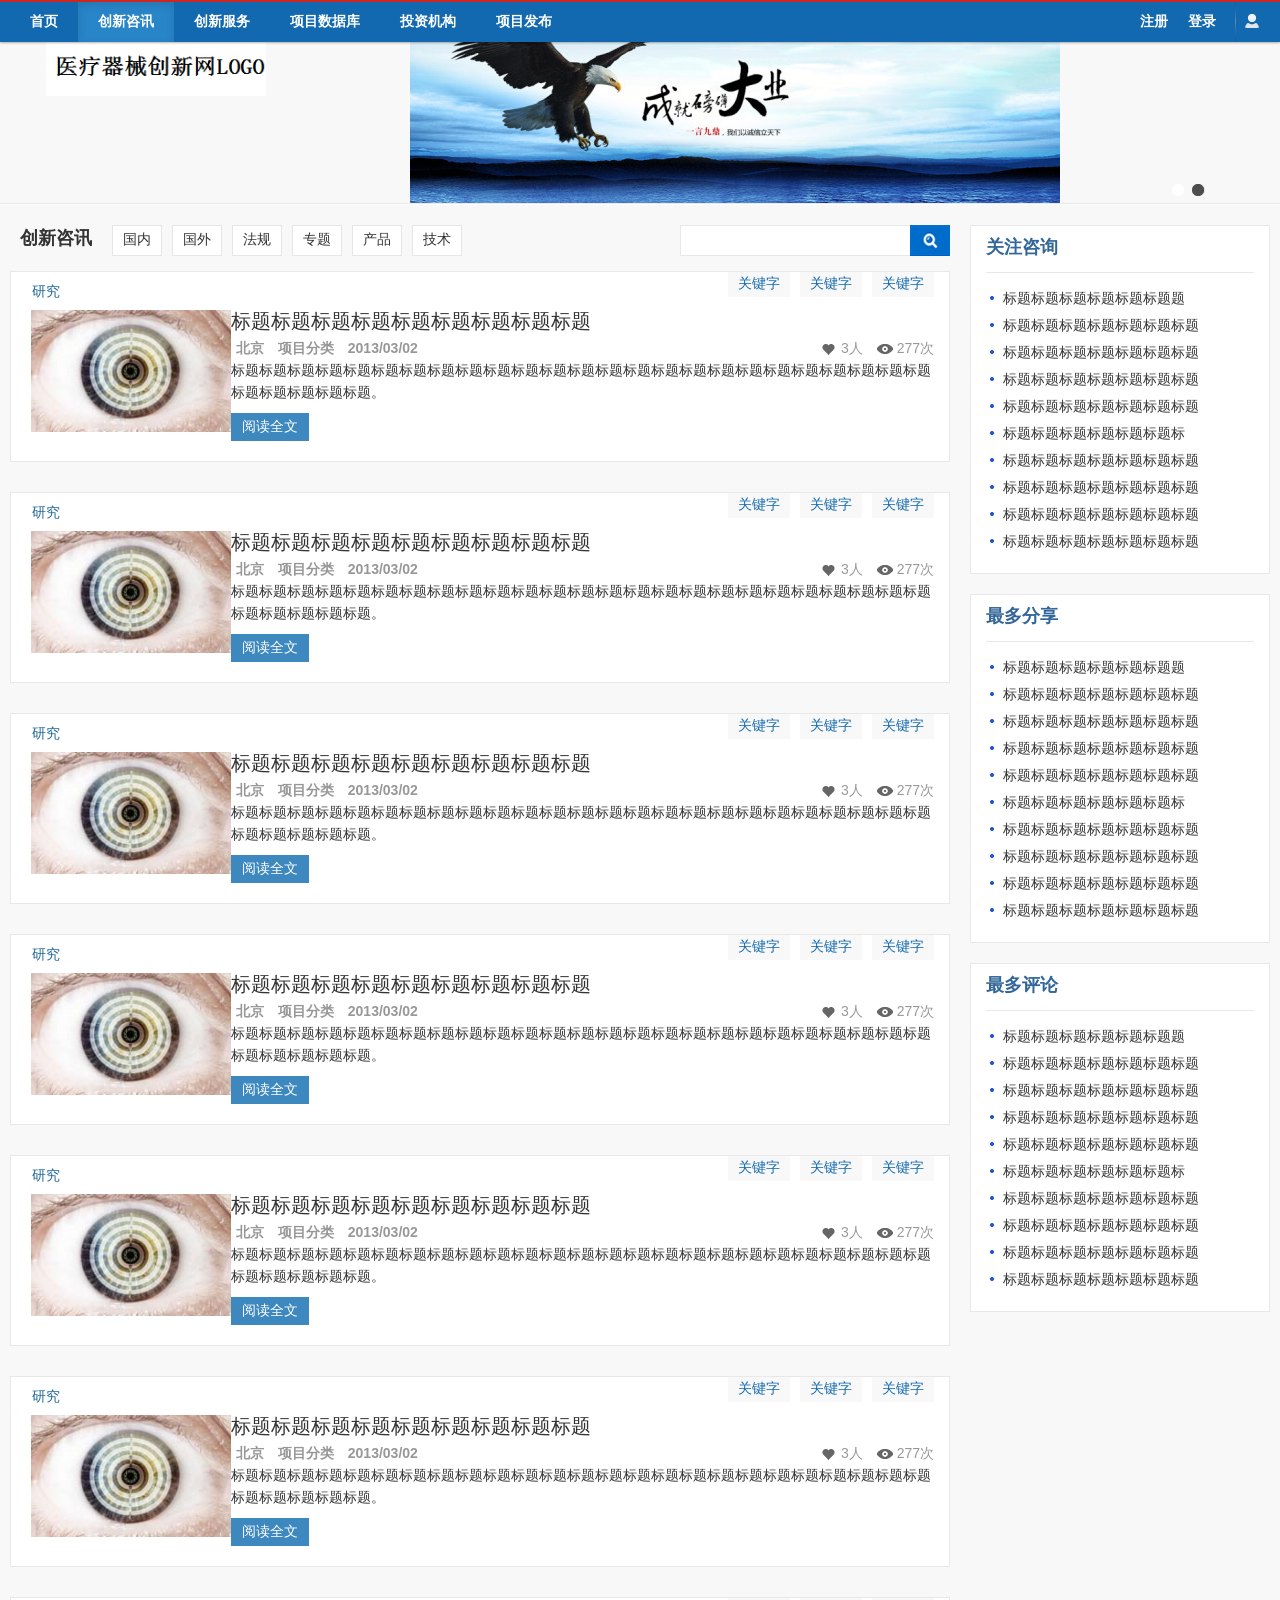
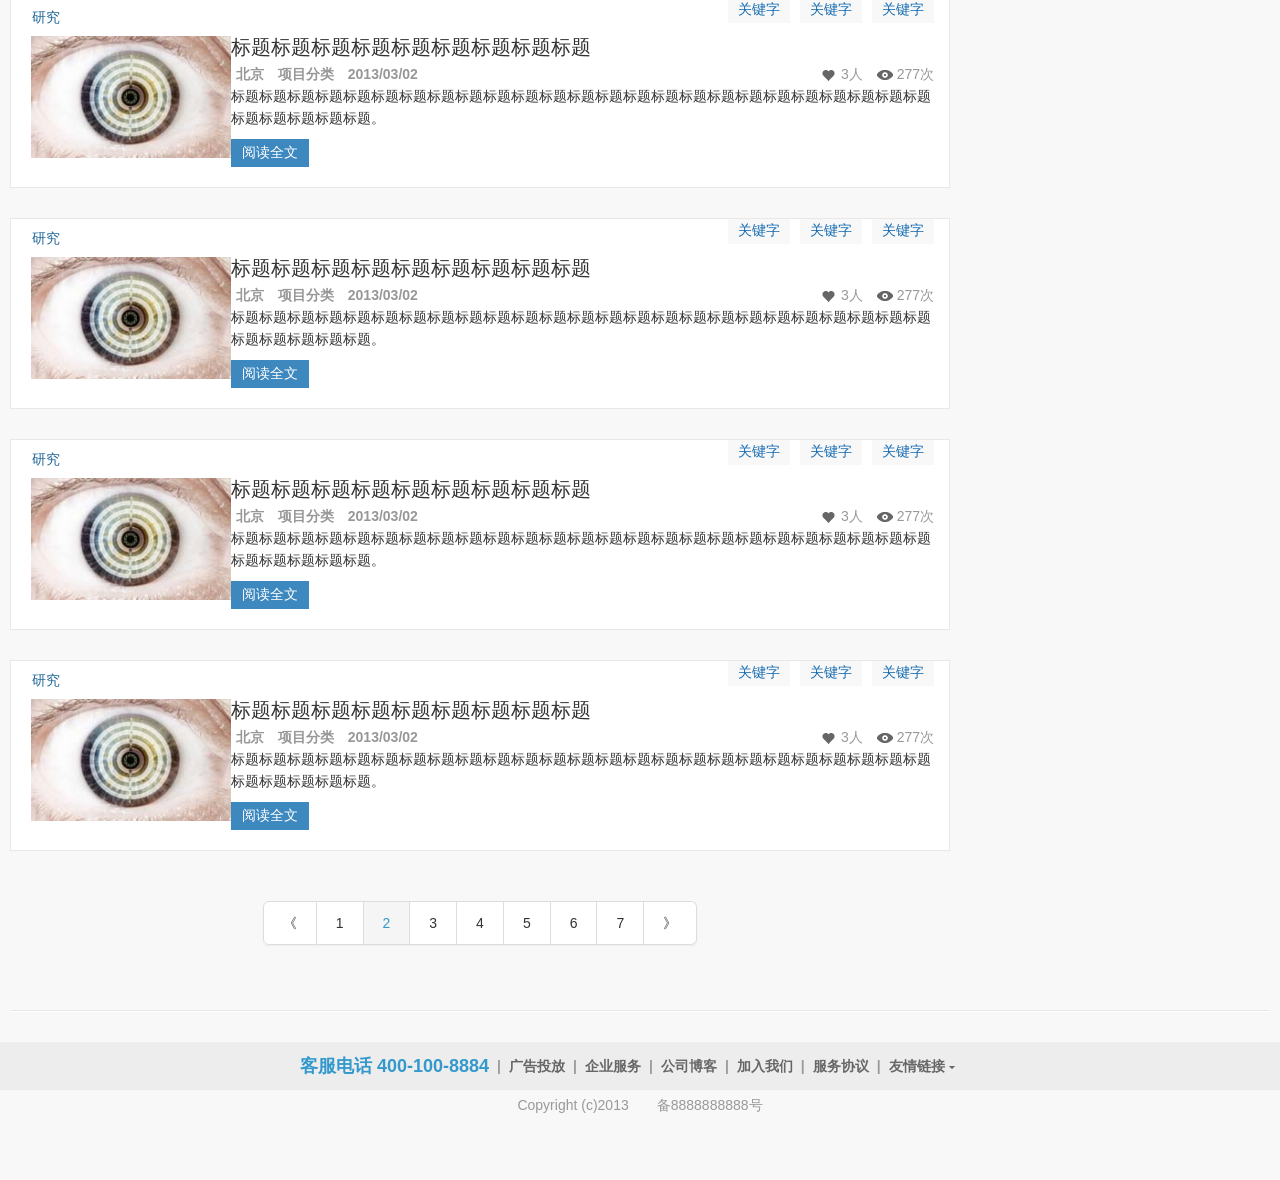
<file: web-app/pageTemplate/cxzx_list.html>
<!DOCTYPE html PUBLIC "-//W3C//DTD XHTML 1.0 Transitional//EN" "http://www.w3.org/TR/xhtml1/DTD/xhtml1-transitional.dtd">
<html xmlns="http://www.w3.org/1999/xhtml">
<head>
<meta name="viewport" content="width=device-width, initial-scale=1.0"/>
<meta http-equiv="Content-Type" content="text/html; charset=utf-8" />
<meta http-equiv="Content-Language" content="zh-CN" /> 
<script type="text/javascript" src="js/jquery1.4.js"></script>
<script type="text/javascript" src="js/bioV4.min.js"></script>
<script type="text/javascript" src="js/jquery.lazyload.mini.js"></script>
<title>创新服务</title>
<meta name="Keywords" content="创新服务"/>
<meta name="Description" content="创新服务。"/>
<meta http-equiv="X-UA-Compatible" content="IE=EmulateIE7" />
<link rel="stylesheet" type="text/css" href="style/basic.css"/>
<link rel="stylesheet" type="text/css" href="style/cxzx_list.css"/>
<script type="text/javascript" src="js/function.js"></script>
<script type="text/javascript" src="js/list.js"></script>
<!--[if IE 6]>
<script type="text/javascript" src="js/DD_belatedPNG.js?v=20130220"></script>
<script type="text/javascript">
DD_belatedPNG.fix('img,.ie6png');
</script>
<![endif]--> 

</head>
<body>
	<script type="text/javascript" src="js/borsertocss.js"> </script><!-- 判断在IE9以下浏览器中根据像素的不同而设置的样式 -->	
    
   
  <!--头部代码开始-->
   
    <div class="navbar navbar-fixed-top" style="_position: relative;_z-index: 10000;">
		<div class="navbar-inner">
			<div class="container">
				<a class="btn btn-navbar" data-toggle="collapse" data-target=".nav-collapse">
					<span class="icon-bar"></span>
					<span class="icon-bar"></span>
					<span class="icon-bar"></span>
				</a>
				<div class="nav-collapse">
					<ul class="nav" id="navID">
                    
                        <li class=""><a href="index.html"><b>首页</b></a></li>
					 	<li class="active"><a href="cxzx_list.html"><b>创新咨讯</b></a></li>
						<li class=""><a href="cxfw_list.html"><b>创新服务</b></a></li>
						<li class=""><a href="xmdata.html"><b>项目数据库</b></a></li>
						<li class=""><a href="tzjg_list.html"><b>投资机构</b></a></li>
						<li class=""><a href="xm_write.html"><b>项目发布</b></a></li>
                      
					 
					</ul>
				</div><!--/.nav-collapse -->
				<ul class="nav pull-right login-none nav-tips">
		<li class="ie6png divider-vertical" style="_width: 30px;_height: 40px;_background: url(/images/icons.png) no-repeat 10px -106px;"><a class="dropdown-toggle clearfix" href="/login.html?url=aHR0cDovL3d3dy5iaW9kaXNjb3Zlci5jb20vbmV3cy5odG1sP3BhZ2U9Mg%3D%3D" style="padding: 7px 5px;"><img class="logo-before pull-left" src="images/avatar-icon.png" /></a></li>
	</ul>
<div class="popup-div tips-div" style="position: absolute;z-index: 10000001;display: none;"></div>
<script type="text/javascript">
var tip_show = 1;
//头部下拉
var timer1 = "";
$('#dropdownID-0').hover(function(){
	var obj = $(this);
	if(timer1)
	{
		clearTimeout(timer1);
	}
	timer1 = setTimeout(function(){
		obj.find('.dropdown-menu').show();
		tip_show = 0;
		$(".tips-div").hide();
		obj.find('.other-icon').css({"background":"#2E2E2E"});
	}, 500);
},function(){
	var obj = $(this);
	if(timer1)
	{
		clearTimeout(timer1);
	}
	timer1 = setTimeout(function(){
		obj.find('.dropdown-menu').hide();
		$(".tips-div").hide();
		tip_show = 1;
		getTips();
		obj.find('.other-icon').css({"background":"none"});
	}, 500);
});

var timer2 = "";
$('#dropdownID-1').hover(function(){
	var obj = $(this);
	if(timer2)
	{
		clearTimeout(timer2);
	}
	timer2 = setTimeout(function(){
		obj.find('.dropdown-menu').show();
		tip_show = 0;
		$(".tips-div").hide();
		obj.find('.other-icon').css({"background":"#2E2E2E"});
	}, 500);
},function(){
	var obj = $(this);
	if(timer2)
	{
		clearTimeout(timer2);
	}
	timer2 = setTimeout(function(){
		obj.find('.dropdown-menu').hide();
		tip_show = 1;
		getTips();
		$(".tips-div").hide();
		obj.find('.other-icon').css({"background":"none"});
	}, 500);
});
</script>				


<ul class="nav pull-right pl-20 myul">
    <li class=""><a href="register.html">注册</a></li>
    <li class="l10"><a href="login.html">登录</a></li>
</ul>
			</div>
		</div>
	</div>
	
    <div class="top-div">
	<div class="container clearfix">
		
       <div class="span3 logo-div logo-img" style="margin-left:0px;">
        <a href="/" title="医疗器械创新网"><img src="images/logo.jpg" class="ie6png" style="display: block;"/></a>
       </div>
		
        <div class="span11 pull-right top-ad" style="position: relative;_float: right;_height: 80px;_overflow: hidden;">
 <a href="#" class="pull-left" target="_blank" rel="nofollow">
        <img alt="" src="images/img1.jpg" style="width: 100%; display: block;"/></a>
        
         <a href="#" class="pull-left" style="display:none;" target="_blank">
        <img alt="" src="images/img2.jpg" style="width: 100%; display: block;"/></a>

	 <div class="slides-icon-ad slides-ad-point" style="position: absolute;right:60px;">
				<a href="javascript:void(0);" class="icon-css-on ie6png">&nbsp;</a>
				<a href="javascript:void(0);" class="icon-css ie6png">&nbsp;</a>	 
			</div>
            
		</div>
	</div>
</div>
    


<script type="text/javascript">
	$(function(){
		var Interval_control = '';
		var current_index = 0;
		show_pic_ad = function(index){
			$(".top-ad .pull-left").each(function(i){
				$(this).hide();
				if(i == index){
					$(this).show(); 
				}
			});
		};
		show_point_ad = function(index){
			$(".top-ad .slides-ad-point a").each(function(i){
				if($(this).hasClass("icon-css-on")){
					$(this).removeClass("icon-css-on");
					$(this).addClass("icon-css");
				}
				if(i == index){
					if($(this).hasClass("icon-css")){
						$(this).removeClass("icon-css");
					}
					$(this).addClass("icon-css-on");
				}
			});
		};
		slides = function(){
			$(".slides-ad-point a").each(function(index){
				$(this).click(function(){
					current_index = index;
					show_point_ad(index);
					show_pic_ad(current_index);
				});
			});
		};
		slides();
		Interval_control = setInterval(function(){
			show_point_ad(current_index);
			show_pic_ad(current_index);
			if (current_index == ($(".slides-icon-ad a").length - 1)){
				current_index = -1;
			}
			current_index ++;
		},5000);//设置自动切换函数
		//当触发mouseenter事件时，取消正在执行的自动切换方法，触发mouseouter事件时重新设置自动切换
		$(".top-ad .pull-left").mouseenter(function() {
			clearInterval(Interval_control);//停止自动切换
		}).mouseleave(function(){
			Interval_control = setInterval(function(){
				show_point_ad(current_index);
				show_pic_ad(current_index);
				if (current_index == ($(".top-ad .pull-left").length - 1)){
					current_index = -1;
				}
				current_index ++;
			},5000);//设置自动切换函数
		});
	});
</script>

<!--头部代码结束-->


	<div class="hr tp-div-nexthr" style="margin-top: 0;margin-bottom: 0;padding: 0;"></div>
    
    
    
	<div class="container pb-15">
	<!-- Example row of columns -->
	<div class="row">
		<div class="span12">
        
        <div class="clearfix pb-15" style=" position:relative;">
				<div class="pull-left classifyDIV pt-10">
                    <a class="pull-left type-css nosel">创新咨讯</a>
					<a id="" class="pull-left type-css tags" href="#" title="国内">国内</a>
                    <a id="" class="pull-left type-css tags" href="#" title="国外">国外</a>
                    <a id="" class="pull-left type-css tags" href="#" title="法规">法规</a>
                    <a id="" class="pull-left type-css tags" href="#" title="专题">专题</a>
                    <a id="" class="pull-left type-css tags" href="#" title="产品">产品</a>
                    <a id="" class="pull-left type-css tags" href="#" title="技术">技术</a>
                    
                    
				</div>
				<div style="position: absolute; right:0px; background:#06f;" class="pull-right t-20 classifySearch" >
					<input type="text" value="" class="search-input pull-left span4" id="search-input">
					<a class="search-btn-css pull-left search-btn" title="搜索" href="javascript:void(0);"></a>
				</div>
	</div>
        
    
 <!--列表开始-->     
                         
    <!--第一个-->                                  
  <div class="label-div b-30 border-all pb-20 pt-5" style="position: relative; padding-left: 0;">
   
      <div class="pl-20" style="margin-left: 1px;margin-top: 3px;">
      	<a class="fc1D6597" title="研究" href="#">研究</a>
      </div>
      
	  <div class="news-list">
      
	 <div class="clearfix none-768 pl-20" style="position: absolute;top: 0;right: 15px;">
         <a class="tags-box l-10 fc999 pull-left" title="关键字" href="#">关键字</a>
	 <a class="tags-box l-10 fc999 pull-left" title="关键字" href="#">关键字</a>
     <a class="tags-box l-10 fc999 pull-left" title="关键字" href="#">关键字</a>
	 </div>

	<div class="clearfix pt-3">
		  <div class="index-news-img spanm3 pull-left pt-5">
						<a href="#" title="标题标题标题" target="_blank" rel="bookmark">
                        <img class="lazyloadimg" alt="标题标题标题标题标题标题" src="images/yy1.jpg"/></a>
		 </div>
  	<div class="offset3 intro">
		<h1>
        <a title="标题标题标题标题" target="_blank" href="#">标题标题标题标题标题标题标题标题标题</a>
        </h1>
	  
      <div class="clearfix" style="height: 22px;margin-top: 0px;">
			<div class="pull-left myxx">	
           
            <i class="m"><a href="#" target="_blank">北京</a></i>  
            <i class="m"><a href="#" target="_blank">项目分类</a></i>   
            <i class="m">2013/03/02</i>
        </div>
            
          <div class="pull-right">
			<a class="follow-btn pr-10 ie6png" href="javascript:void(0);" title="0人关注	0人分享	3人评论" data-id="104417" data-type="news">3人</a>
			<a class="read-btn ie6png" href="javascript:void(0);" title="277次阅读">277次</a>
		 </div>
	</div>
	<p class="t-1">标题标题标题标题标题标题标题标题标题标题标题标题标题标题标题标题标题标题标题标题标题标题标题标题标题标题标题标题标题标题。</p>
    
         <div class="clearfix">
        <a href="#" title="阅读全文" target="_blank" rel="bookmark" class="read-all pull-left">阅读全文</a></div>
         </div>
    </div>
  </div>
</div>
    <!--第一个结束-->      
    
     

<div class="label-div b-30 border-all pb-20 pt-5" style="position: relative; padding-left: 0;">
   
      <div class="pl-20" style="margin-left: 1px;margin-top: 3px;">
      	<a class="fc1D6597" title="研究" href="#">研究</a>
      </div>
      
	  <div class="news-list">
      
	 <div class="clearfix none-768 pl-20" style="position: absolute;top: 0;right: 15px;">																								     <a class="tags-box l-10 fc999 pull-left" title="关键字" href="#">关键字</a>
	 <a class="tags-box l-10 fc999 pull-left" title="关键字" href="#">关键字</a>
     <a class="tags-box l-10 fc999 pull-left" title="关键字" href="#">关键字</a>
	 </div>

	<div class="clearfix pt-3">
		  <div class="index-news-img spanm3 pull-left pt-5">
						<a href="#" title="标题标题标题" target="_blank" rel="bookmark">
                        <img class="lazyloadimg" alt="标题标题标题标题标题标题" src="images/yy1.jpg"/></a>
						</div>
  	<div class="offset3 intro">
		<h1>
        <a title="标题标题标题标题" target="_blank" href="#">标题标题标题标题标题标题标题标题标题</a>
        </h1>
	  
      <div class="clearfix" style="height: 22px;margin-top: 0px;">
			<div class="pull-left myxx">	
           
            <i class="m"><a href="#" target="_blank">北京</a></i>  
            <i class="m"><a href="#" target="_blank">项目分类</a></i>   
            <i class="m">2013/03/02</i>
            </div>
            
          <div class="pull-right">
			<a class="follow-btn pr-10 ie6png" href="javascript:void(0);" title="0人关注	0人分享	3人评论" data-id="104417" data-type="news">3人</a>
			<a class="read-btn ie6png" href="javascript:void(0);" title="277次阅读">277次</a>
		 </div>
	</div>
	
    <p class="t-1">标题标题标题标题标题标题标题标题标题标题标题标题标题标题标题标题标题标题标题标题标题标题标题标题标题标题标题标题标题标题。</p>
    
         <div class="clearfix">
        <a href="#" title="阅读全文" target="_blank" rel="bookmark" class="read-all pull-left">阅读全文</a></div>
         </div>
    </div>
  </div>
</div>



<div class="label-div b-30 border-all pb-20 pt-5" style="position: relative; padding-left: 0;">
   
      <div class="pl-20" style="margin-left: 1px;margin-top: 3px;">
      	<a class="fc1D6597" title="研究" href="#">研究</a>
      </div>
      
	  <div class="news-list">
      
	 <div class="clearfix none-768 pl-20" style="position: absolute;top: 0;right: 15px;">																								     <a class="tags-box l-10 fc999 pull-left" title="关键字" href="#">关键字</a>
	 <a class="tags-box l-10 fc999 pull-left" title="关键字" href="#">关键字</a>
     <a class="tags-box l-10 fc999 pull-left" title="关键字" href="#">关键字</a>
	 </div>

	<div class="clearfix pt-3">
		  <div class="index-news-img spanm3 pull-left pt-5">
						<a href="#" title="标题标题标题" target="_blank" rel="bookmark">
                        <img class="lazyloadimg" alt="标题标题标题标题标题标题" src="images/yy1.jpg"/></a>
						</div>
  	<div class="offset3 intro">
		<h1>
        <a title="标题标题标题标题" target="_blank" href="#">标题标题标题标题标题标题标题标题标题</a>
        </h1>
	  
      <div class="clearfix" style="height: 22px;margin-top: 0px;">
			<div class="pull-left myxx">	
           
            <i class="m"><a href="#" target="_blank">北京</a></i>  
            <i class="m"><a href="#" target="_blank">项目分类</a></i>   
            <i class="m">2013/03/02</i>
            </div>
            
          <div class="pull-right">
			<a class="follow-btn pr-10 ie6png" href="javascript:void(0);" title="0人关注	0人分享	3人评论" data-id="104417" data-type="news">3人</a>
			<a class="read-btn ie6png" href="javascript:void(0);" title="277次阅读">277次</a>
		 </div>
	</div>
	
    <p class="t-1">标题标题标题标题标题标题标题标题标题标题标题标题标题标题标题标题标题标题标题标题标题标题标题标题标题标题标题标题标题标题。</p>
    
         <div class="clearfix">
        <a href="#" title="阅读全文" target="_blank" rel="bookmark" class="read-all pull-left">阅读全文</a></div>
         </div>
    </div>
  </div>
</div>


<div class="label-div b-30 border-all pb-20 pt-5" style="position: relative; padding-left: 0;">
   
      <div class="pl-20" style="margin-left: 1px;margin-top: 3px;">
      	<a class="fc1D6597" title="研究" href="#">研究</a>
      </div>
      
	  <div class="news-list">
      
	 <div class="clearfix none-768 pl-20" style="position: absolute;top: 0;right: 15px;">																								     <a class="tags-box l-10 fc999 pull-left" title="关键字" href="#">关键字</a>
	 <a class="tags-box l-10 fc999 pull-left" title="关键字" href="#">关键字</a>
     <a class="tags-box l-10 fc999 pull-left" title="关键字" href="#">关键字</a>
	 </div>

	<div class="clearfix pt-3">
		  <div class="index-news-img spanm3 pull-left pt-5">
						<a href="#" title="标题标题标题" target="_blank" rel="bookmark">
                        <img class="lazyloadimg" alt="标题标题标题标题标题标题" src="images/yy1.jpg"/></a>
						</div>
  	<div class="offset3 intro">
		<h1>
        <a title="标题标题标题标题" target="_blank" href="#">标题标题标题标题标题标题标题标题标题</a>
        </h1>
	  
      <div class="clearfix" style="height: 22px;margin-top: 0px;">
			<div class="pull-left myxx">	
           
            <i class="m"><a href="#" target="_blank">北京</a></i>  
            <i class="m"><a href="#" target="_blank">项目分类</a></i>   
            <i class="m">2013/03/02</i>
            </div>
            
          <div class="pull-right">
			<a class="follow-btn pr-10 ie6png" href="javascript:void(0);" title="0人关注	0人分享	3人评论" data-id="104417" data-type="news">3人</a>
			<a class="read-btn ie6png" href="javascript:void(0);" title="277次阅读">277次</a>
		 </div>
	</div>
	
    <p class="t-1">标题标题标题标题标题标题标题标题标题标题标题标题标题标题标题标题标题标题标题标题标题标题标题标题标题标题标题标题标题标题。</p>
    
         <div class="clearfix">
        <a href="#" title="阅读全文" target="_blank" rel="bookmark" class="read-all pull-left">阅读全文</a></div>
         </div>
    </div>
  </div>
</div>


<div class="label-div b-30 border-all pb-20 pt-5" style="position: relative; padding-left: 0;">
   
      <div class="pl-20" style="margin-left: 1px;margin-top: 3px;">
      	<a class="fc1D6597" title="研究" href="#">研究</a>
      </div>
      
	  <div class="news-list">
      
	 <div class="clearfix none-768 pl-20" style="position: absolute;top: 0;right: 15px;">																								     <a class="tags-box l-10 fc999 pull-left" title="关键字" href="#">关键字</a>
	 <a class="tags-box l-10 fc999 pull-left" title="关键字" href="#">关键字</a>
     <a class="tags-box l-10 fc999 pull-left" title="关键字" href="#">关键字</a>
	 </div>

	<div class="clearfix pt-3">
		  <div class="index-news-img spanm3 pull-left pt-5">
						<a href="#" title="标题标题标题" target="_blank" rel="bookmark">
                        <img class="lazyloadimg" alt="标题标题标题标题标题标题" src="images/yy1.jpg"/></a>
						</div>
  	<div class="offset3 intro">
		<h1>
        <a title="标题标题标题标题" target="_blank" href="#">标题标题标题标题标题标题标题标题标题</a>
        </h1>
	  
      <div class="clearfix" style="height: 22px;margin-top: 0px;">
			<div class="pull-left myxx">	
           
            <i class="m"><a href="#" target="_blank">北京</a></i>  
            <i class="m"><a href="#" target="_blank">项目分类</a></i>   
            <i class="m">2013/03/02</i>
            </div>
            
          <div class="pull-right">
			<a class="follow-btn pr-10 ie6png" href="javascript:void(0);" title="0人关注	0人分享	3人评论" data-id="104417" data-type="news">3人</a>
			<a class="read-btn ie6png" href="javascript:void(0);" title="277次阅读">277次</a>
		 </div>
	</div>
	
    <p class="t-1">标题标题标题标题标题标题标题标题标题标题标题标题标题标题标题标题标题标题标题标题标题标题标题标题标题标题标题标题标题标题。</p>
    
         <div class="clearfix">
        <a href="#" title="阅读全文" target="_blank" rel="bookmark" class="read-all pull-left">阅读全文</a></div>
         </div>
    </div>
  </div>
</div>


<div class="label-div b-30 border-all pb-20 pt-5" style="position: relative; padding-left: 0;">
   
      <div class="pl-20" style="margin-left: 1px;margin-top: 3px;">
      	<a class="fc1D6597" title="研究" href="#">研究</a>
      </div>
      
	  <div class="news-list">
      
	 <div class="clearfix none-768 pl-20" style="position: absolute;top: 0;right: 15px;">																								     <a class="tags-box l-10 fc999 pull-left" title="关键字" href="#">关键字</a>
	 <a class="tags-box l-10 fc999 pull-left" title="关键字" href="#">关键字</a>
     <a class="tags-box l-10 fc999 pull-left" title="关键字" href="#">关键字</a>
	 </div>

	<div class="clearfix pt-3">
		  <div class="index-news-img spanm3 pull-left pt-5">
						<a href="#" title="标题标题标题" target="_blank" rel="bookmark">
                        <img class="lazyloadimg" alt="标题标题标题标题标题标题" src="images/yy1.jpg"/></a>
						</div>
  	<div class="offset3 intro">
		<h1>
        <a title="标题标题标题标题" target="_blank" href="#">标题标题标题标题标题标题标题标题标题</a>
        </h1>
	  
      <div class="clearfix" style="height: 22px;margin-top: 0px;">
			<div class="pull-left myxx">	
           
            <i class="m"><a href="#" target="_blank">北京</a></i>  
            <i class="m"><a href="#" target="_blank">项目分类</a></i>   
            <i class="m">2013/03/02</i>
            </div>
            
          <div class="pull-right">
			<a class="follow-btn pr-10 ie6png" href="javascript:void(0);" title="0人关注	0人分享	3人评论" data-id="104417" data-type="news">3人</a>
			<a class="read-btn ie6png" href="javascript:void(0);" title="277次阅读">277次</a>
		 </div>
	</div>
	
    <p class="t-1">标题标题标题标题标题标题标题标题标题标题标题标题标题标题标题标题标题标题标题标题标题标题标题标题标题标题标题标题标题标题。</p>
    
         <div class="clearfix">
        <a href="#" title="阅读全文" target="_blank" rel="bookmark" class="read-all pull-left">阅读全文</a></div>
         </div>
    </div>
  </div>
</div>


<div class="label-div b-30 border-all pb-20 pt-5" style="position: relative; padding-left: 0;">
   
      <div class="pl-20" style="margin-left: 1px;margin-top: 3px;">
      	<a class="fc1D6597" title="研究" href="#">研究</a>
      </div>
      
	  <div class="news-list">
      
	 <div class="clearfix none-768 pl-20" style="position: absolute;top: 0;right: 15px;">																								     <a class="tags-box l-10 fc999 pull-left" title="关键字" href="#">关键字</a>
	 <a class="tags-box l-10 fc999 pull-left" title="关键字" href="#">关键字</a>
     <a class="tags-box l-10 fc999 pull-left" title="关键字" href="#">关键字</a>
	 </div>

	<div class="clearfix pt-3">
		  <div class="index-news-img spanm3 pull-left pt-5">
						<a href="#" title="标题标题标题" target="_blank" rel="bookmark">
                        <img class="lazyloadimg" alt="标题标题标题标题标题标题" src="images/yy1.jpg"/></a>
						</div>
  	<div class="offset3 intro">
		<h1>
        <a title="标题标题标题标题" target="_blank" href="#">标题标题标题标题标题标题标题标题标题</a>
        </h1>
	  
      <div class="clearfix" style="height: 22px;margin-top: 0px;">
			<div class="pull-left myxx">	
           
            <i class="m"><a href="#" target="_blank">北京</a></i>  
            <i class="m"><a href="#" target="_blank">项目分类</a></i>   
            <i class="m">2013/03/02</i>
            </div>
            
          <div class="pull-right">
			<a class="follow-btn pr-10 ie6png" href="javascript:void(0);" title="0人关注	0人分享	3人评论" data-id="104417" data-type="news">3人</a>
			<a class="read-btn ie6png" href="javascript:void(0);" title="277次阅读">277次</a>
		 </div>
	</div>
	
    <p class="t-1">标题标题标题标题标题标题标题标题标题标题标题标题标题标题标题标题标题标题标题标题标题标题标题标题标题标题标题标题标题标题。</p>
    
         <div class="clearfix">
        <a href="#" title="阅读全文" target="_blank" rel="bookmark" class="read-all pull-left">阅读全文</a></div>
         </div>
    </div>
  </div>
</div>


<div class="label-div b-30 border-all pb-20 pt-5" style="position: relative; padding-left: 0;">
   
      <div class="pl-20" style="margin-left: 1px;margin-top: 3px;">
      	<a class="fc1D6597" title="研究" href="#">研究</a>
      </div>
      
	  <div class="news-list">
      
	 <div class="clearfix none-768 pl-20" style="position: absolute;top: 0;right: 15px;">																								     <a class="tags-box l-10 fc999 pull-left" title="关键字" href="#">关键字</a>
	 <a class="tags-box l-10 fc999 pull-left" title="关键字" href="#">关键字</a>
     <a class="tags-box l-10 fc999 pull-left" title="关键字" href="#">关键字</a>
	 </div>

	<div class="clearfix pt-3">
		  <div class="index-news-img spanm3 pull-left pt-5">
						<a href="#" title="标题标题标题" target="_blank" rel="bookmark">
                        <img class="lazyloadimg" alt="标题标题标题标题标题标题" src="images/yy1.jpg"/></a>
						</div>
  	<div class="offset3 intro">
		<h1>
        <a title="标题标题标题标题" target="_blank" href="#">标题标题标题标题标题标题标题标题标题</a>
        </h1>
	  
      <div class="clearfix" style="height: 22px;margin-top: 0px;">
			<div class="pull-left myxx">	
           
            <i class="m"><a href="#" target="_blank">北京</a></i>  
            <i class="m"><a href="#" target="_blank">项目分类</a></i>   
            <i class="m">2013/03/02</i>
            </div>
            
          <div class="pull-right">
			<a class="follow-btn pr-10 ie6png" href="javascript:void(0);" title="0人关注	0人分享	3人评论" data-id="104417" data-type="news">3人</a>
			<a class="read-btn ie6png" href="javascript:void(0);" title="277次阅读">277次</a>
		 </div>
	</div>
	
    <p class="t-1">标题标题标题标题标题标题标题标题标题标题标题标题标题标题标题标题标题标题标题标题标题标题标题标题标题标题标题标题标题标题。</p>
    
         <div class="clearfix">
        <a href="#" title="阅读全文" target="_blank" rel="bookmark" class="read-all pull-left">阅读全文</a></div>
         </div>
    </div>
  </div>
</div>


<div class="label-div b-30 border-all pb-20 pt-5" style="position: relative; padding-left: 0;">
   
      <div class="pl-20" style="margin-left: 1px;margin-top: 3px;">
      	<a class="fc1D6597" title="研究" href="#">研究</a>
      </div>
      
	  <div class="news-list">
      
	 <div class="clearfix none-768 pl-20" style="position: absolute;top: 0;right: 15px;">																								     <a class="tags-box l-10 fc999 pull-left" title="关键字" href="#">关键字</a>
	 <a class="tags-box l-10 fc999 pull-left" title="关键字" href="#">关键字</a>
     <a class="tags-box l-10 fc999 pull-left" title="关键字" href="#">关键字</a>
	 </div>

	<div class="clearfix pt-3">
		  <div class="index-news-img spanm3 pull-left pt-5">
						<a href="#" title="标题标题标题" target="_blank" rel="bookmark">
                        <img class="lazyloadimg" alt="标题标题标题标题标题标题" src="images/yy1.jpg"/></a>
						</div>
  	<div class="offset3 intro">
		<h1>
        <a title="标题标题标题标题" target="_blank" href="#">标题标题标题标题标题标题标题标题标题</a>
        </h1>
	  
      <div class="clearfix" style="height: 22px;margin-top: 0px;">
			<div class="pull-left myxx">	
           
            <i class="m"><a href="#" target="_blank">北京</a></i>  
            <i class="m"><a href="#" target="_blank">项目分类</a></i>   
            <i class="m">2013/03/02</i>
            </div>
            
          <div class="pull-right">
			<a class="follow-btn pr-10 ie6png" href="javascript:void(0);" title="0人关注	0人分享	3人评论" data-id="104417" data-type="news">3人</a>
			<a class="read-btn ie6png" href="javascript:void(0);" title="277次阅读">277次</a>
		 </div>
	</div>
	
    <p class="t-1">标题标题标题标题标题标题标题标题标题标题标题标题标题标题标题标题标题标题标题标题标题标题标题标题标题标题标题标题标题标题。</p>
    
         <div class="clearfix">
        <a href="#" title="阅读全文" target="_blank" rel="bookmark" class="read-all pull-left">阅读全文</a></div>
         </div>
    </div>
  </div>
</div>


<div class="label-div b-30 border-all pb-20 pt-5" style="position: relative; padding-left: 0;">
   
      <div class="pl-20" style="margin-left: 1px;margin-top: 3px;">
      	<a class="fc1D6597" title="研究" href="#">研究</a>
      </div>
      
	  <div class="news-list">
      
	 <div class="clearfix none-768 pl-20" style="position: absolute;top: 0;right: 15px;">																								     <a class="tags-box l-10 fc999 pull-left" title="关键字" href="#">关键字</a>
	 <a class="tags-box l-10 fc999 pull-left" title="关键字" href="#">关键字</a>
     <a class="tags-box l-10 fc999 pull-left" title="关键字" href="#">关键字</a>
	 </div>

	<div class="clearfix pt-3">
		  <div class="index-news-img spanm3 pull-left pt-5">
						<a href="#" title="标题标题标题" target="_blank" rel="bookmark">
                        <img class="lazyloadimg" alt="标题标题标题标题标题标题" src="images/yy1.jpg"/></a>
						</div>
  	<div class="offset3 intro">
		<h1>
        <a title="标题标题标题标题" target="_blank" href="#">标题标题标题标题标题标题标题标题标题</a>
        </h1>
	  
      <div class="clearfix" style="height: 22px;margin-top: 0px;">
			<div class="pull-left myxx">	
           
            <i class="m"><a href="#" target="_blank">北京</a></i>  
            <i class="m"><a href="#" target="_blank">项目分类</a></i>   
            <i class="m">2013/03/02</i>
            </div>
            
          <div class="pull-right">
			<a class="follow-btn pr-10 ie6png" href="javascript:void(0);" title="0人关注	0人分享	3人评论" data-id="104417" data-type="news">3人</a>
			<a class="read-btn ie6png" href="javascript:void(0);" title="277次阅读">277次</a>
		 </div>
	</div>
	
    <p class="t-1">标题标题标题标题标题标题标题标题标题标题标题标题标题标题标题标题标题标题标题标题标题标题标题标题标题标题标题标题标题标题。</p>
    
         <div class="clearfix">
        <a href="#" title="阅读全文" target="_blank" rel="bookmark" class="read-all pull-left">阅读全文</a></div>
         </div>
    </div>
  </div>
</div>
    
  <!--列表结束-->         
            
 
<div class="pagination center pagination-large pt-20">
<ul id="yw1" class="yiiPager">
<li class="previous"><a href="#">《</a></li>
<li class="page"><a href="?page=1">1</a></li>
<li class="page selected"><a href="?page=2">2</a></li>
<li class="page"><a href="?page=3">3</a></li>
<li class="page"><a href="?page=4">4</a></li>
<li class="page"><a href="?page=5">5</a></li>
<li class="page"><a href="?page=6">6</a></li>
<li class="page"><a href="?page=7">7</a></li>
<li class="next"><a href="#">》</a></li>
</ul>		    </div>
		</div>
        
      
      <!--右侧代码-->  
       <div class="span4">
			
        
            
            <div class="label-div t-20 border-all">
				<div class="l-15">
               		 <h3 class="label-title border-b b-15 small clearfix" style="padding-bottom: 14px;">关注咨询</h3>
                </div>
				<div class="label-main tody-hot l-15" >
					<ul>
					  <li><a href="">标题标题标题标题标题标题题</li>
                      <li><a href="">标题标题标题标题标题标题标题</li>
                      <li><a href="">标题标题标题标题标题标题标题</li>
                      <li><a href="">标题标题标题标题标题标题标题</li>
                      <li><a href="">标题标题标题标题标题标题标题</li>
                      <li><a href="">标题标题标题标题标题标题标 </li>
                      <li><a href="">标题标题标题标题标题标题标题</li>
                      <li><a href="">标题标题标题标题标题标题标题</li>
                      <li><a href="">标题标题标题标题标题标题标题</li>
                      <li><a href="">标题标题标题标题标题标题标题</li>
					</ul>
				</div>
			</div>
            
            
            
             <div class="label-div t-20 border-all">
				<div class="l-15">
               		 <h3 class="label-title border-b b-15 small clearfix" style="padding-bottom: 14px;">最多分享</h3>
                </div>
				<div class="label-main tody-hot l-15" >
					<ul>
					  <li><a href="">标题标题标题标题标题标题题</li>
                      <li><a href="">标题标题标题标题标题标题标题</li>
                      <li><a href="">标题标题标题标题标题标题标题</li>
                      <li><a href="">标题标题标题标题标题标题标题</li>
                      <li><a href="">标题标题标题标题标题标题标题</li>
                      <li><a href="">标题标题标题标题标题标题标 </li>
                      <li><a href="">标题标题标题标题标题标题标题</li>
                      <li><a href="">标题标题标题标题标题标题标题</li>
                      <li><a href="">标题标题标题标题标题标题标题</li>
                      <li><a href="">标题标题标题标题标题标题标题</li>
					</ul>
				</div>
			</div>
            
            
            
             <div class="label-div t-20 border-all">
				<div class="l-15">
               		 <h3 class="label-title border-b b-15 small clearfix" style="padding-bottom: 14px;">最多评论</h3>
                </div>
				<div class="label-main tody-hot l-15" >
					<ul>
					  <li><a href="">标题标题标题标题标题标题题</li>
                      <li><a href="">标题标题标题标题标题标题标题</li>
                      <li><a href="">标题标题标题标题标题标题标题</li>
                      <li><a href="">标题标题标题标题标题标题标题</li>
                      <li><a href="">标题标题标题标题标题标题标题</li>
                      <li><a href="">标题标题标题标题标题标题标 </li>
                      <li><a href="">标题标题标题标题标题标题标题</li>
                      <li><a href="">标题标题标题标题标题标题标题</li>
                      <li><a href="">标题标题标题标题标题标题标题</li>
                      <li><a href="">标题标题标题标题标题标题标题</li>
					</ul>
				</div>
			</div>
            
          
             
            
	 
            
		</div>
	</div>
</div>

<!--右侧代码结束-->


<!-- /container -->

  <div class="container">
 
 	<div class="hr"></div>
    
    </div>
  
<!-- /container -->

</div>
    
 
<div class="footer">
		 
			<!--<p class="fc999 b-5 footer-info">致力于前沿生物科技和成功商业模式的传播</p>-->
			<div class="clearfix" style="background:#EDEDED;">
				
                <!--<p class="fc999 pull-left footer-info">Copyright (c) 2013 生物探索网站<span class="l-20">苏ICP备11025281号</span></p>-->
				
                <ul class="about-ul">
					<li class="fc666">客服电话 400-100-8884</li>
					<li><span>|</span></li>
					<li><a title="广告投放" href="#" class="fc666" target="_blank">广告投放</a></li>
					<li><span>|</span></li>
					<li><a title="企业服务" href="#" class="fc666" target="_blank">企业服务</a></li>
					<li><span>|</span></li>
					<li><a title="公司博客" href="#" class="fc666" target="_blank" >公司博客</a></li>
					<li><span>|</span></li>
					<li><a title="加入我们" href="#" class="fc666" target="_blank">加入我们</a></li>
					<li><span>|</span></li>
					<li><a title="服务协议" href="#" class="fc666" target="_blank">服务协议</a></li>
					<li><span>|</span></li>
                     <li id="zk_btn" class="ie6png down-class">
                   	 <a title="友情链接" href="javascript:void(0);" class="fc666">友情链接</a>
                    </li>
				    <div class="clear"></div>
				</ul>
			</div>
    
    <div class="friend-link border-all t-20 b-20">
		<ul class="clearfix">
		<li><a href="http://www.everlab.net/" title="Everlab云端实验室" target="_blank" class="fc666">Everlab云端实验室</a></li>
		<li><span>|</span></li>
		<li><a href="http://www.pharmsources.cn/" title="国际医药资源网" target="_blank" class="fc666">国际医药资源网</a></li>
		<li><span>|</span></li>
		<li><a href="http://ggene.cn/index.html" title="基因时代" target="_blank" class="fc666">基因时代</a></li>
		<li><span>|</span></li>
		<li><a href="http://www.labome.cn" title="来邦网" target="_blank" class="fc666">来邦网</a></li>
		<li><span>|</span></li>
		<li><a href="http://www.labbase.net" title="来宝网" target="_blank" class="fc666">来宝网</a></li>
		<li><span>|</span></li>
		<li><a href="http://www.csh-asia.org/" title="冷泉港亚洲" target="_blank" class="fc666">冷泉港亚洲</a></li>
		<li><span>|</span></li>
		<li><a href="http://www.dataguru.cn/" title="炼数成金" target="_blank" class="fc666">炼数成金</a></li>
		<li><span>|</span></li>
		<li><a href="http://www.helixnet.cn/bbs/index.php" title="螺旋网" target="_blank" class="fc666">螺旋网</a></li>
		<li><span>|</span></li>
		<li><a href="http://www.qqzl.cc/" title="全球制冷网" target="_blank" class="fc666">全球制冷网</a></li>
		<li><span>|</span></li>
		<li><a href="http://www.bio1000.com" title="生物帮" target="_blank" class="fc666">生物帮</a></li>
		<li><span>|</span></li>
		<li><a href="http://www.biobox.cn/" title="生物百花网" target="_blank" class="fc666">生物百花网</a></li>
		<li><span>|</span></li>
		<li><a href="http://www.shengwu114.com/" title="生物114" target="_blank" class="fc666">生物114</a></li>
		<li><span>|</span></li>
		<li><a href="http://www.biosou.com" title="生物搜" target="_blank" class="fc666">生物搜</a></li>
		<li><span>|</span></li>
		<li><a href="http://www.51atgc.com" title="生物无忧" target="_blank" class="fc666">生物无忧 </a></li>
		<li><span>|</span></li>
		<li><a href="http://www.bioguider.com/" title="生物行" target="_blank" class="fc666">生物行</a></li>
		<li><span>|</span></li>
		<li><a href="http://www.bio-diag.net/" title="生物诊断网" target="_blank" class="fc666">生物诊断网</a></li>
		<li><span>|</span></li>
		<li><a href="http://www.labscn.com" title="实验室中国" target="_blank" class="fc666">实验室中国</a></li>
		<li><span>|</span></li>
		<li><a href="http://www.tilsi.org" title="太仓生命信息研究所" target="_blank" class="fc666">太仓生命信息研究所</a></li>
		<li><span>|</span></li>
		<li><a href="http://bip.taicang.gov.cn/" title="太仓市生物医药产业园" target="_blank" class="fc666">太仓市生物医药产业园</a></li>
		<li><span>|</span></li>
		<li><a href="http://www.biomean.com" title="探生网" target="_blank" class="fc666">探生网</a></li>
		<li><span>|</span></li>
		<li><a href="http://www.bio-vc.org/" title="投融资峰会" target="_blank" class="fc666">投融资峰会</a></li>
		<li><span>|</span></li>
		<li><a href="http://www.vedeng.com/" title="VEDENG贝登" target="_blank" class="fc666">VEDENG贝登</a></li>
		<li><span>|</span></li>
		<li><a href="http://www.cusabio.cn/" title="武汉华美生物" target="_blank" class="fc666">武汉华美生物</a></li>
		<li><span>|</span></li>
		<li><a href="http://www.xinxueshu.com/" title="新学术" target="_blank" class="fc666">新学术</a></li>
		<li><span>|</span></li>
		<li><a href="http://www.he-cn.com" title="医药经理人" target="_blank" class="fc666">医药经理人</a></li>
		<li><span>|</span></li>
		<li><a href="http://www.chinastemcell.org/" title="中国干细胞信息平台" target="_blank" class="fc666">中国干细胞信息平台</a></li>
		<li><span>|</span></li>
		<li><a href="http://www.312tree.com/" title="中国苗木网" target="_blank" class="fc666">中国苗木网</a></li>
		<li><span>|</span></li>
		<li><a href="http://www.sepu.net/" title="中国色谱网" target="_blank" class="fc666">中国色谱网</a></li>
		<li><span>|</span></li>
		<li><a href="http://www.zg17.com/" title="中国仪器网" target="_blank" class="fc666">中国仪器网</a></li>
		<li><span>|</span></li>
		<li><a href="http://www.chinapubmed.net/" title="中文PubMed" target="_blank" class="fc666">中文PubMed</a></li>
	</ul>
</div>
  <script type="text/javascript">
	$(document).ready(function(){
		var flag = 0;
		$(".friend-link").hide();
		//Down
		$("#zk_btn").click(function(){
			if(flag == 0){
				$(".friend-link").slideDown(400); 
				$(this).removeClass('down-class');
				$(this).addClass('up-class');
				$("html,body").animate({scrollTop:($(".friend-link").offset().top+2000)},600);
				flag = 1;
			}else{
				$(".friend-link").slideUp(400);  
				$(this).removeClass('up-class');
				$(this).addClass('down-class'); 
				flag = 0;
			}
		});
	});
</script>
<p>Copyright (c)2013　　备8888888888号</p>
    
		</div> 










<script type="text/javascript">
//回到顶部
backToTop('body');
</script>
</body>
</html>
</file>
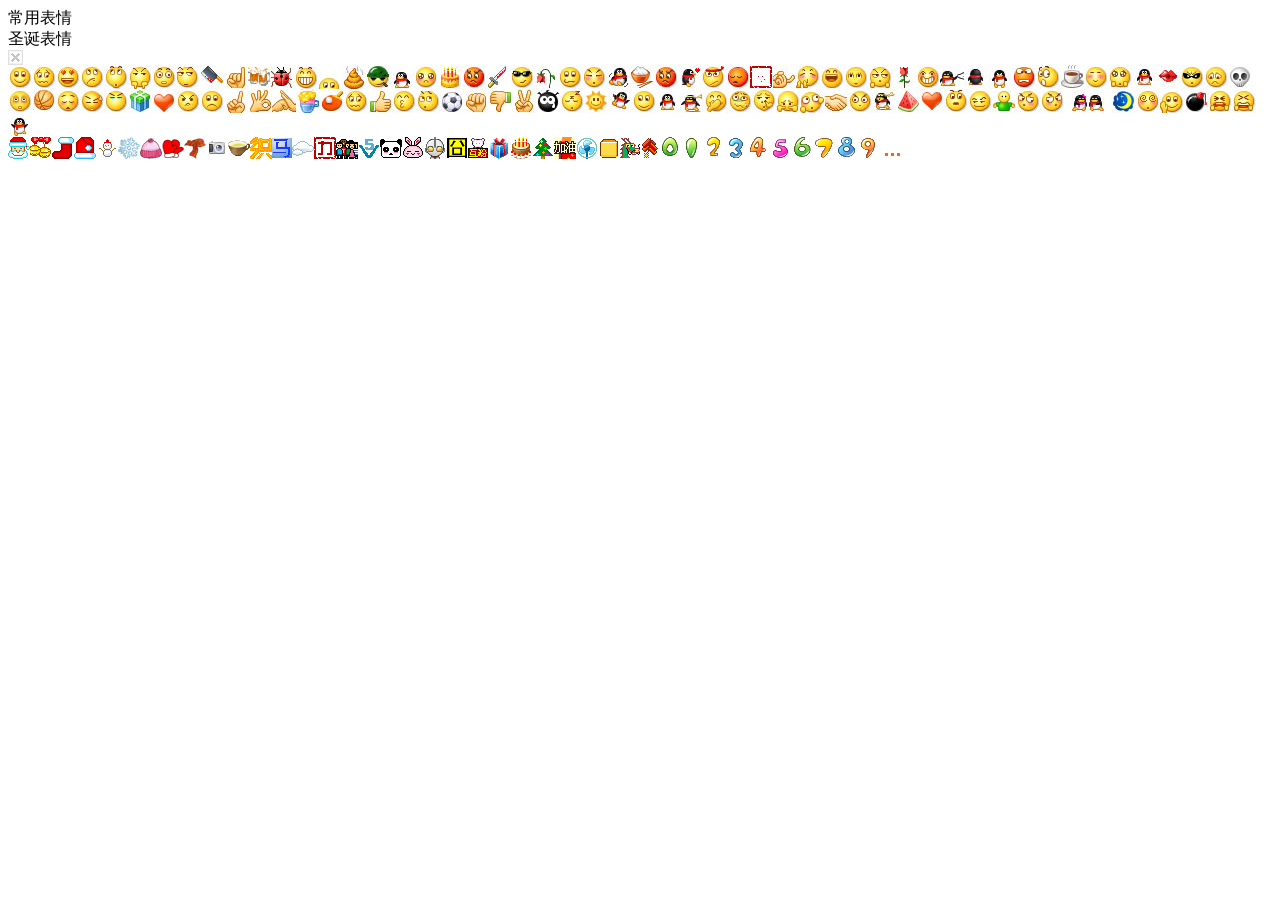
<file: web-app/pageTemplate/face.html>
<!-- Face -->
<html><head>
<meta http-equiv="content-type" content="text/html; charset=UTF-8"></head><body>

<div class="face" id="face">
	<div class="face_title">
		<div class="title selected">常用表情</div>
		<div class="title">圣诞表情</div>
		<div class="close_face"><a href="#" onClick="remove_face2face(this)" title="关闭"><img src="face_files/imgdel.gif"></a></div>
	</div>
	<div class="face_panel">
		<div><span class="spanFs"><img class="showfaceBb" style="vertical-align: middle;" onClick="face_insert(this,'微笑'); return false;" title="微笑" src="face_files/weixiao.jpg"></span><span class="spanFs"><img class="showfaceBb" style="vertical-align: middle;" onClick="face_insert(this,'撇嘴'); return false;" title="撇嘴" src="face_files/pizui.jpg"></span><span class="spanFs"><img class="showfaceBb" style="vertical-align: middle;" onClick="face_insert(this,'色'); return false;" title="色" src="face_files/se.jpg"></span><span class="spanFs"><img class="showfaceBb" style="vertical-align: middle;" onClick="face_insert(this,'傲慢'); return false;" title="傲慢" src="face_files/aoman.jpg"></span><span class="spanFs"><img class="showfaceBb" style="vertical-align: middle;" onClick="face_insert(this,'白眼'); return false;" title="白眼" src="face_files/baiyan.jpg"></span><span class="spanFs"><img class="showfaceBb" style="vertical-align: middle;" onClick="face_insert(this,'鄙视'); return false;" title="鄙视" src="face_files/bishi.jpg"></span><span class="spanFs"><img class="showfaceBb" style="vertical-align: middle;" onClick="face_insert(this,'闭嘴'); return false;" title="闭嘴" src="face_files/bizui.jpg"></span><span class="spanFs"><img class="showfaceBb" style="vertical-align: middle;" onClick="face_insert(this,'擦汗'); return false;" title="擦汗" src="face_files/cahan.jpg"></span><span class="spanFs"><img class="showfaceBb" style="vertical-align: middle;" onClick="face_insert(this,'菜刀'); return false;" title="菜刀" src="face_files/caidao.jpg"></span><span class="spanFs"><img class="showfaceBb" style="vertical-align: middle;" onClick="face_insert(this,'差劲'); return false;" title="差劲" src="face_files/chajin.jpg"></span><span class="spanFs"><img class="showfaceBb" style="vertical-align: middle;" onClick="face_insert(this,'庆祝'); return false;" title="庆祝" src="face_files/cheer.jpg"></span><span class="spanFs"><img class="showfaceBb" style="vertical-align: middle;" onClick="face_insert(this,'甲壳虫'); return false;" title="甲壳虫" src="face_files/chong.jpg"></span><span class="spanFs"><img class="showfaceBb" style="vertical-align: middle;" onClick="face_insert(this,'呲牙'); return false;" title="呲牙" src="face_files/ciya.jpg"></span><span class="spanFs"><img class="showfaceBb" style="vertical-align: middle;" onClick="face_insert(this,'讨打'); return false;" title="讨打" src="face_files/da.jpg"></span><span class="spanFs"><img class="showfaceBb" style="vertical-align: middle;" onClick="face_insert(this,'大便'); return false;" title="大便" src="face_files/dabian.jpg"></span><span class="spanFs"><img class="showfaceBb" style="vertical-align: middle;" onClick="face_insert(this,'大兵'); return false;" title="大兵" src="face_files/dabing.jpg"></span><span class="spanFs"><img class="showfaceBb" style="vertical-align: middle;" onClick="face_insert(this,'到家'); return false;" title="到家" src="face_files/dajiao.jpg"></span><span class="spanFs"><img class="showfaceBb" style="vertical-align: middle;" onClick="face_insert(this,'打困'); return false;" title="打困" src="face_files/daku.jpg"></span><span class="spanFs"><img class="showfaceBb" style="vertical-align: middle;" onClick="face_insert(this,'蛋糕'); return false;" title="蛋糕" src="face_files/dangao.jpg"></span><span class="spanFs"><img class="showfaceBb" style="vertical-align: middle;" onClick="face_insert(this,'大怒'); return false;" title="大怒" src="face_files/danu.jpg"></span><span class="spanFs"><img class="showfaceBb" style="vertical-align: middle;" onClick="face_insert(this,'刀'); return false;" title="刀" src="face_files/dao.jpg"></span><span class="spanFs"><img class="showfaceBb" style="vertical-align: middle;" onClick="face_insert(this,'得意'); return false;" title="得意" src="face_files/deyi.jpg"></span><span class="spanFs"><img class="showfaceBb" style="vertical-align: middle;" onClick="face_insert(this,'道谢'); return false;" title="道谢" src="face_files/diaoxie.jpg"></span><span class="spanFs"><img class="showfaceBb" style="vertical-align: middle;" onClick="face_insert(this,'饿'); return false;" title="饿" src="face_files/er.jpg"></span><span class="spanFs"><img class="showfaceBb" style="vertical-align: middle;" onClick="face_insert(this,'发呆'); return false;" title="发呆" src="face_files/fadai.jpg"></span><span class="spanFs"><img class="showfaceBb" style="vertical-align: middle;" onClick="face_insert(this,'发抖'); return false;" title="发抖" src="face_files/fadou.jpg"></span><span class="spanFs"><img class="showfaceBb" style="vertical-align: middle;" onClick="face_insert(this,'吃饭'); return false;" title="吃饭" src="face_files/fan.jpg"></span><span class="spanFs"><img class="showfaceBb" style="vertical-align: middle;" onClick="face_insert(this,'发怒'); return false;" title="发怒" src="face_files/fanu.jpg"></span><span class="spanFs"><img class="showfaceBb" style="vertical-align: middle;" onClick="face_insert(this,'飞吻'); return false;" title="飞吻" src="face_files/feiwen.jpg"></span><span class="spanFs"><img class="showfaceBb" style="vertical-align: middle;" onClick="face_insert(this,'奋斗'); return false;" title="奋斗" src="face_files/fendou.jpg"></span><span class="spanFs"><img class="showfaceBb" style="vertical-align: middle;" onClick="face_insert(this,'尴尬'); return false;" title="尴尬" src="face_files/gangga.jpg"></span><span class="spanFs"><img class="showfaceBb" style="vertical-align: middle;" onClick="face_insert(this,'给力'); return false;" title="给力" src="face_files/geili.jpg"></span><span class="spanFs"><img class="showfaceBb" style="vertical-align: middle;" onClick="face_insert(this,'勾引'); return false;" title="勾引" src="face_files/gouyin.jpg"></span><span class="spanFs"><img class="showfaceBb" style="vertical-align: middle;" onClick="face_insert(this,'鼓掌'); return false;" title="鼓掌" src="face_files/guzhang.jpg"></span><span class="spanFs"><img class="showfaceBb" style="vertical-align: middle;" onClick="face_insert(this,'哈哈'); return false;" title="哈哈" src="face_files/haha.jpg"></span><span class="spanFs"><img class="showfaceBb" style="vertical-align: middle;" onClick="face_insert(this,'害羞'); return false;" title="害羞" src="face_files/haixiu.jpg"></span><span class="spanFs"><img class="showfaceBb" style="vertical-align: middle;" onClick="face_insert(this,'哈欠'); return false;" title="哈欠" src="face_files/haqian.jpg"></span><span class="spanFs"><img class="showfaceBb" style="vertical-align: middle;" onClick="face_insert(this,'送花'); return false;" title="送花" src="face_files/hua.jpg"></span><span class="spanFs"><img class="showfaceBb" style="vertical-align: middle;" onClick="face_insert(this,'坏笑'); return false;" title="坏笑" src="face_files/huaixiao.jpg"></span><span class="spanFs"><img class="showfaceBb" style="vertical-align: middle;" onClick="face_insert(this,'挥手'); return false;" title="挥手" src="face_files/huishou.jpg"></span><span class="spanFs"><img class="showfaceBb" style="vertical-align: middle;" onClick="face_insert(this,'回头'); return false;" title="回头" src="face_files/huitou.jpg"></span><span class="spanFs"><img class="showfaceBb" style="vertical-align: middle;" onClick="face_insert(this,'激动'); return false;" title="激动" src="face_files/jidong.jpg"></span><span class="spanFs"><img class="showfaceBb" style="vertical-align: middle;" onClick="face_insert(this,'惊恐'); return false;" title="惊恐" src="face_files/jingkong.jpg"></span><span class="spanFs"><img class="showfaceBb" style="vertical-align: middle;" onClick="face_insert(this,'惊讶'); return false;" title="惊讶" src="face_files/jingya.jpg"></span><span class="spanFs"><img class="showfaceBb" style="vertical-align: middle;" onClick="face_insert(this,'咖啡'); return false;" title="咖啡" src="face_files/kafei.jpg"></span><span class="spanFs"><img class="showfaceBb" style="vertical-align: middle;" onClick="face_insert(this,'可爱'); return false;" title="可爱" src="face_files/keai.jpg"></span><span class="spanFs"><img class="showfaceBb" style="vertical-align: middle;" onClick="face_insert(this,'可怜'); return false;" title="可怜" src="face_files/kelian.jpg"></span><span class="spanFs"><img class="showfaceBb" style="vertical-align: middle;" onClick="face_insert(this,'磕头'); return false;" title="磕头" src="face_files/ketou.jpg"></span><span class="spanFs"><img class="showfaceBb" style="vertical-align: middle;" onClick="face_insert(this,'亲嘴'); return false;" title="亲嘴" src="face_files/kiss.jpg"></span><span class="spanFs"><img class="showfaceBb" style="vertical-align: middle;" onClick="face_insert(this,'酷'); return false;" title="酷" src="face_files/ku.jpg"></span><span class="spanFs"><img class="showfaceBb" style="vertical-align: middle;" onClick="face_insert(this,'快哭了'); return false;" title="快哭了" src="face_files/kuaikule.jpg"></span><span class="spanFs"><img class="showfaceBb" style="vertical-align: middle;" onClick="face_insert(this,'骷髅'); return false;" title="骷髅" src="face_files/kulou.jpg"></span><span class="spanFs"><img class="showfaceBb" style="vertical-align: middle;" onClick="face_insert(this,'困'); return false;" title="困" src="face_files/kun.jpg"></span><span class="spanFs"><img class="showfaceBb" style="vertical-align: middle;" onClick="face_insert(this,'篮球'); return false;" title="篮球" src="face_files/lanqiu.jpg"></span><span class="spanFs"><img class="showfaceBb" style="vertical-align: middle;" onClick="face_insert(this,'冷汗'); return false;" title="冷汗" src="face_files/lenghan.jpg"></span><span class="spanFs"><img class="showfaceBb" style="vertical-align: middle;" onClick="face_insert(this,'流汗'); return false;" title="流汗" src="face_files/liuhan.jpg"></span><span class="spanFs"><img class="showfaceBb" style="vertical-align: middle;" onClick="face_insert(this,'流泪'); return false;" title="流泪" src="face_files/liulei.jpg"></span><span class="spanFs"><img class="showfaceBb" style="vertical-align: middle;" onClick="face_insert(this,'礼物'); return false;" title="礼物" src="face_files/liwu.jpg"></span><span class="spanFs"><img class="showfaceBb" style="vertical-align: middle;" onClick="face_insert(this,'爱'); return false;" title="爱" src="face_files/love.jpg"></span><span class="spanFs"><img class="showfaceBb" style="vertical-align: middle;" onClick="face_insert(this,'骂'); return false;" title="骂" src="face_files/ma.jpg"></span><span class="spanFs"><img class="showfaceBb" style="vertical-align: middle;" onClick="face_insert(this,'难过'); return false;" title="难过" src="face_files/nanguo.jpg"></span><span class="spanFs"><img class="showfaceBb" style="vertical-align: middle;" onClick="face_insert(this,'NO'); return false;" title="NO" src="face_files/no.jpg"></span><span class="spanFs"><img class="showfaceBb" style="vertical-align: middle;" onClick="face_insert(this,'OK'); return false;" title="OK" src="face_files/ok.jpg"></span><span class="spanFs"><img class="showfaceBb" style="vertical-align: middle;" onClick="face_insert(this,'佩服'); return false;" title="佩服" src="face_files/peifu.jpg"></span><span class="spanFs"><img class="showfaceBb" style="vertical-align: middle;" onClick="face_insert(this,'啤酒'); return false;" title="啤酒" src="face_files/pijiu.jpg"></span><span class="spanFs"><img class="showfaceBb" style="vertical-align: middle;" onClick="face_insert(this,'乒乓'); return false;" title="乒乓" src="face_files/pingpang.jpg"></span><span class="spanFs"><img class="showfaceBb" style="vertical-align: middle;" onClick="face_insert(this,'撇嘴'); return false;" title="撇嘴" src="face_files/pizui.jpg"></span><span class="spanFs"><img class="showfaceBb" style="vertical-align: middle;" onClick="face_insert(this,'强'); return false;" title="强" src="face_files/qiang.jpg"></span><span class="spanFs"><img class="showfaceBb" style="vertical-align: middle;" onClick="face_insert(this,'亲亲'); return false;" title="亲亲" src="face_files/qinqin.jpg"></span><span class="spanFs"><img class="showfaceBb" style="vertical-align: middle;" onClick="face_insert(this,'糗大了'); return false;" title="糗大了" src="face_files/qioudale.jpg"></span><span class="spanFs"><img class="showfaceBb" style="vertical-align: middle;" onClick="face_insert(this,'球'); return false;" title="球" src="face_files/qiu.jpg"></span><span class="spanFs"><img class="showfaceBb" style="vertical-align: middle;" onClick="face_insert(this,'拳头'); return false;" title="拳头" src="face_files/quantou.jpg"></span><span class="spanFs"><img class="showfaceBb" style="vertical-align: middle;" onClick="face_insert(this,'弱'); return false;" title="弱" src="face_files/ruo.jpg"></span><span class="spanFs"><img class="showfaceBb" style="vertical-align: middle;" onClick="face_insert(this,'胜利'); return false;" title="胜利" src="face_files/shengli.jpg"></span><span class="spanFs"><img class="showfaceBb" style="vertical-align: middle;" onClick="face_insert(this,'衰'); return false;" title="衰" src="face_files/shuai.jpg"></span><span class="spanFs"><img class="showfaceBb" style="vertical-align: middle;" onClick="face_insert(this,'睡觉'); return false;" title="睡觉" src="face_files/shuijiao.jpg"></span><span class="spanFs"><img class="showfaceBb" style="vertical-align: middle;" onClick="face_insert(this,'太阳'); return false;" title="太阳" src="face_files/taiyang.jpg"></span><span class="spanFs"><img class="showfaceBb" style="vertical-align: middle;" onClick="face_insert(this,'跳'); return false;" title="跳" src="face_files/tiao.jpg"></span><span class="spanFs"><img class="showfaceBb" style="vertical-align: middle;" onClick="face_insert(this,'调皮'); return false;" title="调皮" src="face_files/tiaopi.jpg"></span><span class="spanFs"><img class="showfaceBb" style="vertical-align: middle;" onClick="face_insert(this,'跳绳'); return false;" title="跳绳" src="face_files/tiaosheng.jpg"></span><span class="spanFs"><img class="showfaceBb" style="vertical-align: middle;" onClick="face_insert(this,'跳舞'); return false;" title="跳舞" src="face_files/tiaowu.jpg"></span><span class="spanFs"><img class="showfaceBb" style="vertical-align: middle;" onClick="face_insert(this,'偷笑'); return false;" title="偷笑" src="face_files/touxiao.jpg"></span><span class="spanFs"><img class="showfaceBb" style="vertical-align: middle;" onClick="face_insert(this,'吐'); return false;" title="吐" src="face_files/tu.jpg"></span><span class="spanFs"><img class="showfaceBb" style="vertical-align: middle;" onClick="face_insert(this,'挖鼻'); return false;" title="挖鼻" src="face_files/wabi.jpg"></span><span class="spanFs"><img class="showfaceBb" style="vertical-align: middle;" onClick="face_insert(this,'委屈'); return false;" title="委屈" src="face_files/weiqu.jpg"></span><span class="spanFs"><img class="showfaceBb" style="vertical-align: middle;" onClick="face_insert(this,'问'); return false;" title="问" src="face_files/wen.jpg"></span><span class="spanFs"><img class="showfaceBb" style="vertical-align: middle;" onClick="face_insert(this,'握手'); return false;" title="握手" src="face_files/woshou.jpg"></span><span class="spanFs"><img class="showfaceBb" style="vertical-align: middle;" onClick="face_insert(this,'吓'); return false;" title="吓" src="face_files/xia.jpg"></span><span class="spanFs"><img class="showfaceBb" style="vertical-align: middle;" onClick="face_insert(this,'献吻'); return false;" title="献吻" src="face_files/xianwen.jpg"></span><span class="spanFs"><img class="showfaceBb" style="vertical-align: middle;" onClick="face_insert(this,'西瓜'); return false;" title="西瓜" src="face_files/xigua.jpg"></span><span class="spanFs"><img class="showfaceBb" style="vertical-align: middle;" onClick="face_insert(this,'心碎'); return false;" title="心碎" src="face_files/xinsui.jpg"></span><span class="spanFs"><img class="showfaceBb" style="vertical-align: middle;" onClick="face_insert(this,'嘘'); return false;" title="嘘" src="face_files/xu.jpg"></span><span class="spanFs"><img class="showfaceBb" style="vertical-align: middle;" onClick="face_insert(this,'阴险'); return false;" title="阴险" src="face_files/yinxian.jpg"></span><span class="spanFs"><img class="showfaceBb" style="vertical-align: middle;" onClick="face_insert(this,'拥抱'); return false;" title="拥抱" src="face_files/yongbao.jpg"></span><span class="spanFs"><img class="showfaceBb" style="vertical-align: middle;" onClick="face_insert(this,'左哼哼'); return false;" title="左哼哼" src="face_files/zuohengheng.jpg"></span><span class="spanFs"><img class="showfaceBb" style="vertical-align: middle;" onClick="face_insert(this,'右哼哼'); return false;" title="右哼哼" src="face_files/youhengheng.jpg"></span><span class="spanFs"><img class="showfaceBb" style="vertical-align: middle;" onClick="face_insert(this,'左太极'); return false;" title="左太极" src="face_files/zuotaiji.jpg"></span><span class="spanFs"><img class="showfaceBb" style="vertical-align: middle;" onClick="face_insert(this,'右太极'); return false;" title="右太极" src="face_files/youtaiji.jpg"></span><span class="spanFs"><img class="showfaceBb" style="vertical-align: middle;" onClick="face_insert(this,'月亮'); return false;" title="月亮" src="face_files/yueliang.jpg"></span><span class="spanFs"><img class="showfaceBb" style="vertical-align: middle;" onClick="face_insert(this,'晕'); return false;" title="晕" src="face_files/yun.jpg"></span><span class="spanFs"><img class="showfaceBb" style="vertical-align: middle;" onClick="face_insert(this,'再见'); return false;" title="再见" src="face_files/zaijian.jpg"></span><span class="spanFs"><img class="showfaceBb" style="vertical-align: middle;" onClick="face_insert(this,'炸弹'); return false;" title="炸弹" src="face_files/zhadan.jpg"></span><span class="spanFs"><img class="showfaceBb" style="vertical-align: middle;" onClick="face_insert(this,'折磨'); return false;" title="折磨" src="face_files/zhemo.jpg"></span><span class="spanFs"><img class="showfaceBb" style="vertical-align: middle;" onClick="face_insert(this,'抓狂'); return false;" title="抓狂" src="face_files/zhuakuang.jpg"></span><span class="spanFs"><img class="showfaceBb" style="vertical-align: middle;" onClick="face_insert(this,'转圈'); return false;" title="转圈" src="face_files/zhuanquan.jpg"></span></div>
		<div class="d-none"><span class="spanFs"><img class="showfaceBb" style="vertical-align: middle;" onClick="face_insert(this,'圣诞老人'); return false;" title="圣诞老人" src="face_files/david_shengdanlaoren.jpg"></span><span class="spanFs"><img class="showfaceBb" style="vertical-align: middle;" onClick="face_insert(this,'圣诞铃铛'); return false;" title="圣诞铃铛" src="face_files/david_shengdanlingdang.jpg"></span><span class="spanFs"><img class="showfaceBb" style="vertical-align: middle;" onClick="face_insert(this,'圣诞袜'); return false;" title="圣诞袜" src="face_files/david_shengdanwa.jpg"></span><span class="spanFs"><img class="showfaceBb" style="vertical-align: middle;" onClick="face_insert(this,'圣诞帽'); return false;" title="圣诞帽" src="face_files/david_shengdanmao.jpg"></span><span class="spanFs"><img class="showfaceBb" style="vertical-align: middle;" onClick="face_insert(this,'雪人'); return false;" title="雪人" src="face_files/david_xueren.jpg"></span><span class="spanFs"><img class="showfaceBb" style="vertical-align: middle;" onClick="face_insert(this,'雪'); return false;" title="雪" src="face_files/david_xue.jpg"></span><span class="spanFs"><img class="showfaceBb" style="vertical-align: middle;" onClick="face_insert(this,'温暖帽子'); return false;" title="温暖帽子" src="face_files/david_wennuanmaozi.jpg"></span><span class="spanFs"><img class="showfaceBb" style="vertical-align: middle;" onClick="face_insert(this,'手套'); return false;" title="手套" src="face_files/david_shoutao.jpg"></span><span class="spanFs"><img class="showfaceBb" style="vertical-align: middle;" onClick="face_insert(this,'围脖'); return false;" title="围脖" src="face_files/david_weibo.jpg"></span><span class="spanFs"><img class="showfaceBb" style="vertical-align: middle;" onClick="face_insert(this,'照相机'); return false;" title="照相机" src="face_files/david_zhaoxiangji.jpg"></span><span class="spanFs"><img class="showfaceBb" style="vertical-align: middle;" onClick="face_insert(this,'茶'); return false;" title="茶" src="face_files/david_cha.jpg"></span><span class="spanFs"><img class="showfaceBb" style="vertical-align: middle;" onClick="face_insert(this,'织'); return false;" title="织" src="face_files/david_zhi.jpg"></span><span class="spanFs"><img class="showfaceBb" style="vertical-align: middle;" onClick="face_insert(this,'神马'); return false;" title="神马" src="face_files/david_shenma.jpg"></span><span class="spanFs"><img class="showfaceBb" style="vertical-align: middle;" onClick="face_insert(this,'浮云'); return false;" title="浮云" src="face_files/david_fuyun.jpg"></span><span class="spanFs"><img class="showfaceBb" style="vertical-align: middle;" onClick="face_insert(this,'给力'); return false;" title="给力" src="face_files/david_geili.jpg"></span><span class="spanFs"><img class="showfaceBb" style="vertical-align: middle;" onClick="face_insert(this,'围观'); return false;" title="围观" src="face_files/david_weiguan.jpg"></span><span class="spanFs"><img class="showfaceBb" style="vertical-align: middle;" onClick="face_insert(this,'威武'); return false;" title="威武" src="face_files/david_weiwu.jpg"></span><span class="spanFs"><img class="showfaceBb" style="vertical-align: middle;" onClick="face_insert(this,'熊猫'); return false;" title="熊猫" src="face_files/david_panda.jpg"></span><span class="spanFs"><img class="showfaceBb" style="vertical-align: middle;" onClick="face_insert(this,'兔子'); return false;" title="兔子" src="face_files/david_tuzi.jpg"></span><span class="spanFs"><img class="showfaceBb" style="vertical-align: middle;" onClick="face_insert(this,'奥特曼'); return false;" title="奥特曼" src="face_files/david_aoteman.jpg"></span><span class="spanFs"><img class="showfaceBb" style="vertical-align: middle;" onClick="face_insert(this,'囧'); return false;" title="囧" src="face_files/david_jiong.jpg"></span><span class="spanFs"><img class="showfaceBb" style="vertical-align: middle;" onClick="face_insert(this,'互粉'); return false;" title="互粉" src="face_files/david_hufen.jpg"></span><span class="spanFs"><img class="showfaceBb" style="vertical-align: middle;" onClick="face_insert(this,'礼物'); return false;" title="礼物" src="face_files/david_liwu.jpg"></span><span class="spanFs"><img class="showfaceBb" style="vertical-align: middle;" onClick="face_insert(this,'蛋糕'); return false;" title="蛋糕" src="face_files/david_cake.jpg"></span><span class="spanFs"><img class="showfaceBb" style="vertical-align: middle;" onClick="face_insert(this,'圣诞树'); return false;" title="圣诞树" src="face_files/david_christree.jpg"></span><span class="spanFs"><img class="showfaceBb" style="vertical-align: middle;" onClick="face_insert(this,'加油'); return false;" title="加油" src="face_files/david_jiayou.jpg"></span><span class="spanFs"><img class="showfaceBb" style="vertical-align: middle;" onClick="face_insert(this,'风扇'); return false;" title="风扇" src="face_files/david_fengshan.jpg"></span><span class="spanFs"><img class="showfaceBb" style="vertical-align: middle;" onClick="face_insert(this,'有钱'); return false;" title="有钱" src="face_files/david_money.jpg"></span><span class="spanFs"><img class="showfaceBb" style="vertical-align: middle;" onClick="face_insert(this,'龙年'); return false;" title="龙年" src="face_files/david_176.jpg"></span><span class="spanFs"><img class="showfaceBb" style="vertical-align: middle;" onClick="face_insert(this,'鞭炮'); return false;" title="鞭炮" src="face_files/david_174.jpg"></span><span class="spanFs"><img class="showfaceBb" style="vertical-align: middle;" onClick="face_insert(this,'0'); return false;" title="0" src="face_files/david_0.jpg"></span><span class="spanFs"><img class="showfaceBb" style="vertical-align: middle;" onClick="face_insert(this,'1'); return false;" title="1" src="face_files/david_1.jpg"></span><span class="spanFs"><img class="showfaceBb" style="vertical-align: middle;" onClick="face_insert(this,'2'); return false;" title="2" src="face_files/david_2.jpg"></span><span class="spanFs"><img class="showfaceBb" style="vertical-align: middle;" onClick="face_insert(this,'3'); return false;" title="3" src="face_files/david_3.jpg"></span><span class="spanFs"><img class="showfaceBb" style="vertical-align: middle;" onClick="face_insert(this,'4'); return false;" title="4" src="face_files/david_4.jpg"></span><span class="spanFs"><img class="showfaceBb" style="vertical-align: middle;" onClick="face_insert(this,'5'); return false;" title="5" src="face_files/david_5.jpg"></span><span class="spanFs"><img class="showfaceBb" style="vertical-align: middle;" onClick="face_insert(this,'6'); return false;" title="6" src="face_files/david_6.jpg"></span><span class="spanFs"><img class="showfaceBb" style="vertical-align: middle;" onClick="face_insert(this,'7'); return false;" title="7" src="face_files/david_7.jpg"></span><span class="spanFs"><img class="showfaceBb" style="vertical-align: middle;" onClick="face_insert(this,'8'); return false;" title="8" src="face_files/david_8.jpg"></span><span class="spanFs"><img class="showfaceBb" style="vertical-align: middle;" onClick="face_insert(this,'9'); return false;" title="9" src="face_files/david_9.jpg"></span><span class="spanFs"><img class="showfaceBb" style="vertical-align: middle;" onClick="face_insert(this,'省略'); return false;" title="省略" src="face_files/david_10.jpg"></span></div>
	</div>
</div>
<!-- Face --></body></html>
</file>
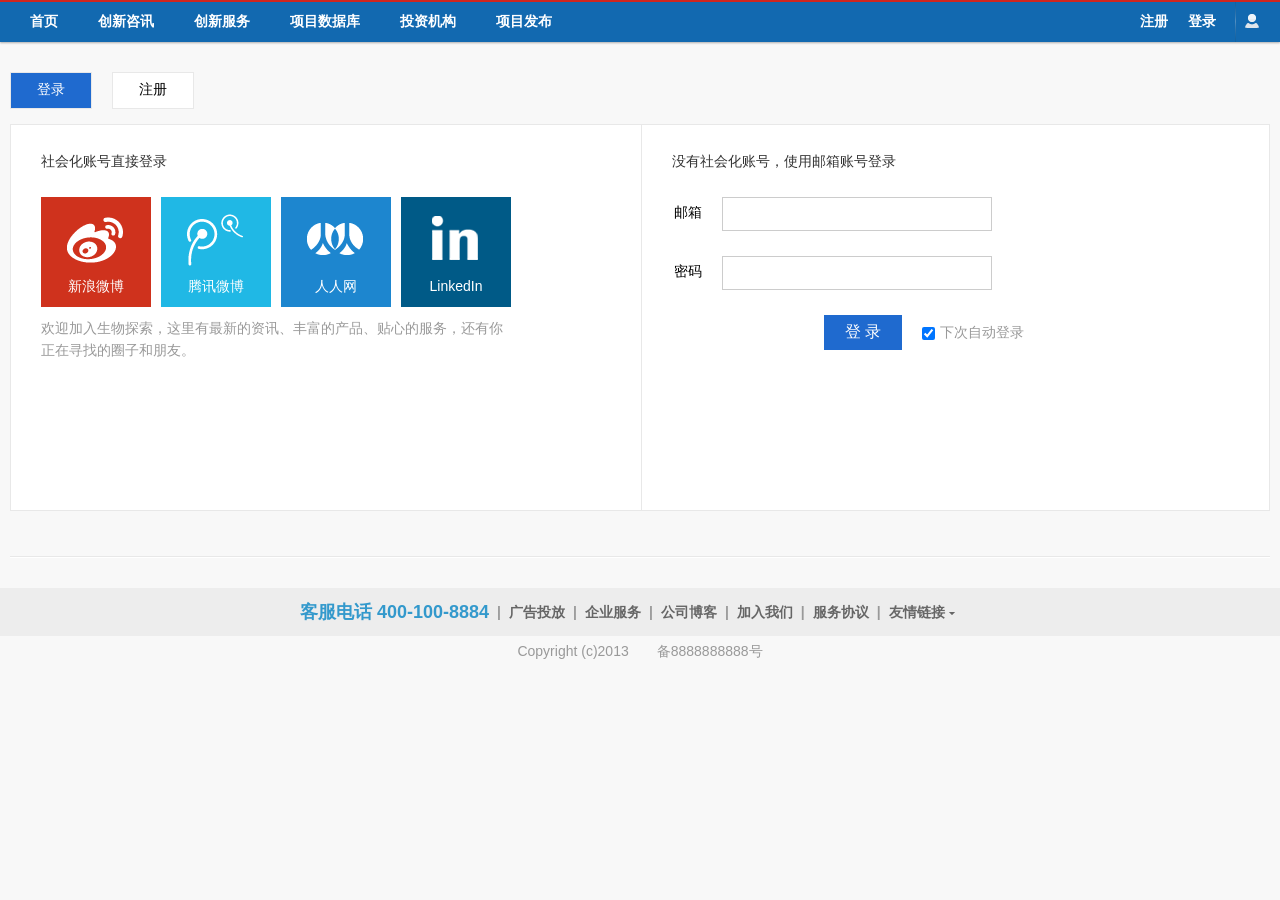
<file: web-app/pageTemplate/login.html>
<!DOCTYPE html PUBLIC "-//W3C//DTD XHTML 1.0 Transitional//EN" "http://www.w3.org/TR/xhtml1/DTD/xhtml1-transitional.dtd">
<html xmlns="http://www.w3.org/1999/xhtml">
<head>
<meta name="viewport" content="width=device-width, initial-scale=1.0"/>
<meta http-equiv="Content-Type" content="text/html; charset=utf-8" />
<meta http-equiv="Content-Language" content="zh-CN" />
<script type="text/javascript" src="js/jquery1.4.js"></script>
<title>医疗机械网-登录</title>
<meta name="Keywords" content=""/>
<meta name="Description" content=""/>
<meta http-equiv="X-UA-Compatible" content="IE=EmulateIE7" /> 
<!-- Le styles -->
<link rel="stylesheet" type="text/css" href="style/basic.css"/>
<link rel="stylesheet" type="text/css" href="style/login.css"/>
<script type="text/javascript" src="js/bioV4.min.js"></script>
<script type="text/javascript" src="js/jquery.lazyload.mini.js"></script>
<link rel="stylesheet" type="text/css" href="style/comment.css"/>
<script type="text/javascript" src="js/function.js"></script>
<!--[if IE 6]>
<script type="text/javascript" src="js/DD_belatedPNG.js?v=20130220"></script>
<script type="text/javascript">
DD_belatedPNG.fix('img,.ie6png');
</script>
<![endif]--> 
<link type="text/css" rel="stylesheet" href="style/biobox2.css" />
<script type="text/javascript" src="js/biobox.js"></script>
</head>
<body>
 
<script type="text/javascript" src="js/borsertocss.js"> </script><!-- 判断在IE9以下浏览器中根据像素的不同而设置的样式 -->	
 
 
 <!--头部代码开始-->

<div class="navbar navbar-fixed-top" style="_position: relative;_z-index: 10000;">
		<div class="navbar-inner">
			<div class="container">
				<a class="btn btn-navbar" data-toggle="collapse" data-target=".nav-collapse">
					<span class="icon-bar"></span>
					<span class="icon-bar"></span>
					<span class="icon-bar"></span>
				</a>
				<div class="nav-collapse">
					<ul class="nav" id="navID">
						 <li class=""><a href="index.html"><b>首页</b></a></li>
					 	<li class=""><a href="cxzx_list.html"><b>创新咨讯</b></a></li>
						<li class=""><a href="cxfw_list.html"><b>创新服务</b></a></li>
						<li class=""><a href="xmdata.html"><b>项目数据库</b></a></li>
						<li class=""><a href="tzjg_list.html"><b>投资机构</b></a></li>
						<li class=""><a href="xm_write.html"><b>项目发布</b></a></li>
					</ul>
				</div><!--/.nav-collapse -->
				<ul class="nav pull-right login-none nav-tips">
		<li class="ie6png divider-vertical" style="_width: 30px;_height: 40px;_background: url(images/icons.png) no-repeat 10px -106px;"><a class="dropdown-toggle clearfix" href="#" style="padding: 7px 5px;"><img class="logo-before pull-left" src="images/avatar-icon.png" /></a></li>
	</ul>
<div class="popup-div tips-div" style="position: absolute;z-index: 10000001;display: none;"></div>
   

<ul class="nav pull-right pl-20 myul">
    <li class=""><a href="register.html">注册</a></li>
    <li class="l10"><a href="login.html">登录</a></li>
</ul>		
	     </div>
		</div>
	</div>
	
<!--头部代码结束-->
 
  	    
	<div class="hr tp-div-nexthr" style="margin-top: 0;margin-bottom: 0;padding: 0;"></div>
	<div class="container pb-15">
	<!-- Example row of columns -->
	<div class="row">
		<div class="span16">
			<div class="label-public-title t-30">
				<ul class="clearfix">
					<li class="pull-left selected border-all r-20"><a href="#" title="登录" style="_padding: 0;">登录</a></li>
					<li class="pull-left border-all"><a href="#" title="注册">注册</a></li>
				 
				</ul>
			</div>
			<div class="label-div t-15 border-all" style="padding: 0;">
				<div class="label-main">
					<div class="clearfix label-public">
						<div class="pull-left third-party l-30 pt-25">
							<div class="fc333">社会化账号直接登录</div>
							<div class="clearfix t-25">
								<div class="pull-left sina-div r-10 b-10" style="_width: 110px;">
									<a class="ie6png" href="/oauth/sina.html?url=aHR0cDovL3d3dy5iaW9kaXNjb3Zlci5jb20vZG9jdW1lbnQuaHRtbA%3D%3D">新浪微博</a>
								</div>
								<div class="pull-left tencent-div r-10 b-10" style="_width: 110px;">
									<a class="ie6png" href="/oauth/qq.html?url=aHR0cDovL3d3dy5iaW9kaXNjb3Zlci5jb20vZG9jdW1lbnQuaHRtbA%3D%3D">腾讯微博</a>
								</div>
								<div class="pull-left renren-div r-10 b-10" style="_width: 110px;">
									<a class="ie6png" href="/oauth/renren.html?url=aHR0cDovL3d3dy5iaW9kaXNjb3Zlci5jb20vZG9jdW1lbnQuaHRtbA%3D%3D">人人网</a>
								</div>
								<div class="pull-left linkin-div b-10" style="_width: 110px;">
									<a class="ie6png" href="/oauth/linkin.html?url=aHR0cDovL3d3dy5iaW9kaXNjb3Zlci5jb20vbG9naW4uaHRtbD91cmw9YUhSMGNEb3ZMM2QzZHk1aWFXOWthWE5qYjNabGNpNWpiMjB2Wkc5amRXMWxiblF1YUhSdGJBJTNEJTNE">LinkedIn</a>
								</div>
							</div>
							<p class="fc999" style="max-width: 470px;">欢迎加入生物探索，这里有最新的资讯、丰富的产品、贴心的服务，还有你正在寻找的圈子和朋友。</p>
						</div>
						<form id="login_form1" action="?" method="post">	
						<div class="pull-left border-l public-login span7" style="min-height: 385px;">
							<div class="t-25 pl-30 fc333">没有社会化账号，使用邮箱账号登录</div>
							<div class="clearfix pt-25">
								<div class="title pull-left fc999" style="width: 60px;">邮箱</div>
								<div class="pull-left l-20" style="_margin-left: 0;width: 100px;"><input type="text" id="username" name="Login[username]" value="" class="span4"/></div>
								<span class="pull-left l-20 fcCF261F info username_msg"></span>
							</div>
							<div class="clearfix pt-25">
								<div class="title pull-left fc999" style="width: 60px;">密码</div>
								<div class="pull-left l-20" style="_margin-left: 0;width: 100px;"><input type="password" id="password" name="Login[password]" value="" class="span4"/></div>
								<span class="pull-left l-20 fcCF261F info password_msg"></span>
							</div>
							<div class="clearfix pt-25">
								<div class="title pull-left" style="margin-left: 6px;_margin-left: 3px;">&nbsp;</div>
								<a href="javascript:void(0);" title="登录" onclick="submit_form(this)"  class="pull-left login-register-btn">登&nbsp;录</a>
								<div class="pull-left l-20 t-8" style="_width: auto;_margin-left: 15px;"><input type="checkbox" checked="checked" style="_width: 20px;_margin: 0;"/></div>
								<span class="pull-left l-5 info fc999" style="_width: auto;_margin: 0;">下次自动登录<!-- <span class="l-10 fcccc">|</span><a class="fc999 l-10" href="" title="忘记密码">忘记密码</a> --></span>
							</div>
						</div>
						</form>
					</div>
				</div>
			</div>
		</div>
	</div>
</div>





<!-- /container -->
 <div class="container">
 
 	<div class="hr"></div>
    
    </div>
  
<!-- /container -->


	</div>
     
 
<div class="footer">
		 
			<!--<p class="fc999 b-5 footer-info">致力于前沿生物科技和成功商业模式的传播</p>-->
			<div class="clearfix" style="background:#EDEDED;">
				
                <!--<p class="fc999 pull-left footer-info">Copyright (c) 2013 生物探索网站<span class="l-20">苏ICP备11025281号</span></p>-->
				
                <ul class="about-ul">
					<li class="fc666">客服电话 400-100-8884</li>
					<li><span>|</span></li>
					<li><a title="广告投放" href="#" class="fc666" target="_blank">广告投放</a></li>
					<li><span>|</span></li>
					<li><a title="企业服务" href="#" class="fc666" target="_blank">企业服务</a></li>
					<li><span>|</span></li>
					<li><a title="公司博客" href="#" class="fc666" target="_blank" >公司博客</a></li>
					<li><span>|</span></li>
					<li><a title="加入我们" href="#" class="fc666" target="_blank">加入我们</a></li>
					<li><span>|</span></li>
					<li><a title="服务协议" href="#" class="fc666" target="_blank">服务协议</a></li>
					<li><span>|</span></li>
                     <li id="zk_btn" class="ie6png down-class">
                   	 <a title="友情链接" href="javascript:void(0);" class="fc666">友情链接</a>
                    </li>
				    <div class="clear"></div>
				</ul>
			</div>
    
  			<div class="friend-link border-all t-20 b-20">
		<ul class="clearfix">
		<li><a href="http://www.everlab.net/" title="Everlab云端实验室" target="_blank" class="fc666">Everlab云端实验室</a></li>
		<li><span>|</span></li>
		<li><a href="http://www.pharmsources.cn/" title="国际医药资源网" target="_blank" class="fc666">国际医药资源网</a></li>
		<li><span>|</span></li>
		<li><a href="http://ggene.cn/index.html" title="基因时代" target="_blank" class="fc666">基因时代</a></li>
		<li><span>|</span></li>
		<li><a href="http://www.labome.cn" title="来邦网" target="_blank" class="fc666">来邦网</a></li>
		<li><span>|</span></li>
		<li><a href="http://www.labbase.net" title="来宝网" target="_blank" class="fc666">来宝网</a></li>
		<li><span>|</span></li>
		<li><a href="http://www.csh-asia.org/" title="冷泉港亚洲" target="_blank" class="fc666">冷泉港亚洲</a></li>
		<li><span>|</span></li>
		<li><a href="http://www.dataguru.cn/" title="炼数成金" target="_blank" class="fc666">炼数成金</a></li>
		<li><span>|</span></li>
		<li><a href="http://www.helixnet.cn/bbs/index.php" title="螺旋网" target="_blank" class="fc666">螺旋网</a></li>
		<li><span>|</span></li>
		<li><a href="http://www.qqzl.cc/" title="全球制冷网" target="_blank" class="fc666">全球制冷网</a></li>
		<li><span>|</span></li>
		<li><a href="http://www.bio1000.com" title="生物帮" target="_blank" class="fc666">生物帮</a></li>
		<li><span>|</span></li>
		<li><a href="http://www.biobox.cn/" title="生物百花网" target="_blank" class="fc666">生物百花网</a></li>
		<li><span>|</span></li>
		<li><a href="http://www.shengwu114.com/" title="生物114" target="_blank" class="fc666">生物114</a></li>
		<li><span>|</span></li>
		<li><a href="http://www.biosou.com" title="生物搜" target="_blank" class="fc666">生物搜</a></li>
		<li><span>|</span></li>
		<li><a href="http://www.51atgc.com" title="生物无忧" target="_blank" class="fc666">生物无忧 </a></li>
		<li><span>|</span></li>
		<li><a href="http://www.bioguider.com/" title="生物行" target="_blank" class="fc666">生物行</a></li>
		<li><span>|</span></li>
		<li><a href="http://www.bio-diag.net/" title="生物诊断网" target="_blank" class="fc666">生物诊断网</a></li>
		<li><span>|</span></li>
		<li><a href="http://www.labscn.com" title="实验室中国" target="_blank" class="fc666">实验室中国</a></li>
		<li><span>|</span></li>
		<li><a href="http://www.tilsi.org" title="太仓生命信息研究所" target="_blank" class="fc666">太仓生命信息研究所</a></li>
		<li><span>|</span></li>
		<li><a href="http://bip.taicang.gov.cn/" title="太仓市生物医药产业园" target="_blank" class="fc666">太仓市生物医药产业园</a></li>
		<li><span>|</span></li>
		<li><a href="http://www.biomean.com" title="探生网" target="_blank" class="fc666">探生网</a></li>
		<li><span>|</span></li>
		<li><a href="http://www.bio-vc.org/" title="投融资峰会" target="_blank" class="fc666">投融资峰会</a></li>
		<li><span>|</span></li>
		<li><a href="http://www.vedeng.com/" title="VEDENG贝登" target="_blank" class="fc666">VEDENG贝登</a></li>
		<li><span>|</span></li>
		<li><a href="http://www.cusabio.cn/" title="武汉华美生物" target="_blank" class="fc666">武汉华美生物</a></li>
		<li><span>|</span></li>
		<li><a href="http://www.xinxueshu.com/" title="新学术" target="_blank" class="fc666">新学术</a></li>
		<li><span>|</span></li>
		<li><a href="http://www.he-cn.com" title="医药经理人" target="_blank" class="fc666">医药经理人</a></li>
		<li><span>|</span></li>
		<li><a href="http://www.chinastemcell.org/" title="中国干细胞信息平台" target="_blank" class="fc666">中国干细胞信息平台</a></li>
		<li><span>|</span></li>
		<li><a href="http://www.312tree.com/" title="中国苗木网" target="_blank" class="fc666">中国苗木网</a></li>
		<li><span>|</span></li>
		<li><a href="http://www.sepu.net/" title="中国色谱网" target="_blank" class="fc666">中国色谱网</a></li>
		<li><span>|</span></li>
		<li><a href="http://www.zg17.com/" title="中国仪器网" target="_blank" class="fc666">中国仪器网</a></li>
		<li><span>|</span></li>
		<li><a href="http://www.chinapubmed.net/" title="中文PubMed" target="_blank" class="fc666">中文PubMed</a></li>
	</ul>
</div>
  <script type="text/javascript">
	$(document).ready(function(){
		var flag = 0;
		$(".friend-link").hide();
		//Down
		$("#zk_btn").click(function(){
			if(flag == 0){
				$(".friend-link").slideDown(400); 
				$(this).removeClass('down-class');
				$(this).addClass('up-class');
				$("html,body").animate({scrollTop:($(".friend-link").offset().top+2000)},600);
				flag = 1;
			}else{
				$(".friend-link").slideUp(400);  
				$(this).removeClass('up-class');
				$(this).addClass('down-class'); 
				flag = 0;
			}
		});
	});
</script>
<p>Copyright (c)2013　　备8888888888号</p>
    
		</div> 






<script type="text/javascript">
$('input').keydown(function(event){  
	if(event.keyCode == 13)submit_form('.login-register-btn');
}); 

var submit_form = function(obj) {
	 adminLogin();
};


//网站后台登录
adminLogin = function(){
	//用户名验证
	if($('#username').attr("value") == ''){
		$(".username_msg").html('请输入您的邮箱');
		$("#username").focus();
		setTimeout(function(){$(".username_msg").html('');},3000);
		return false;
	}
	//密码验证
	if($('#password').attr("value") == ''){
		$(".password_msg").html('请输入您的密码');
		setTimeout(function(){$(".password_msg").html('');},3000);
		$("#password").focus();
		return false;
	}
	
	document.getElementById("login_form1").submit();
	return true;
};
</script>	

 
<script type="text/javascript">
//回到顶部
backToTop('body');
</script>

 
</body>
</html>
</file>
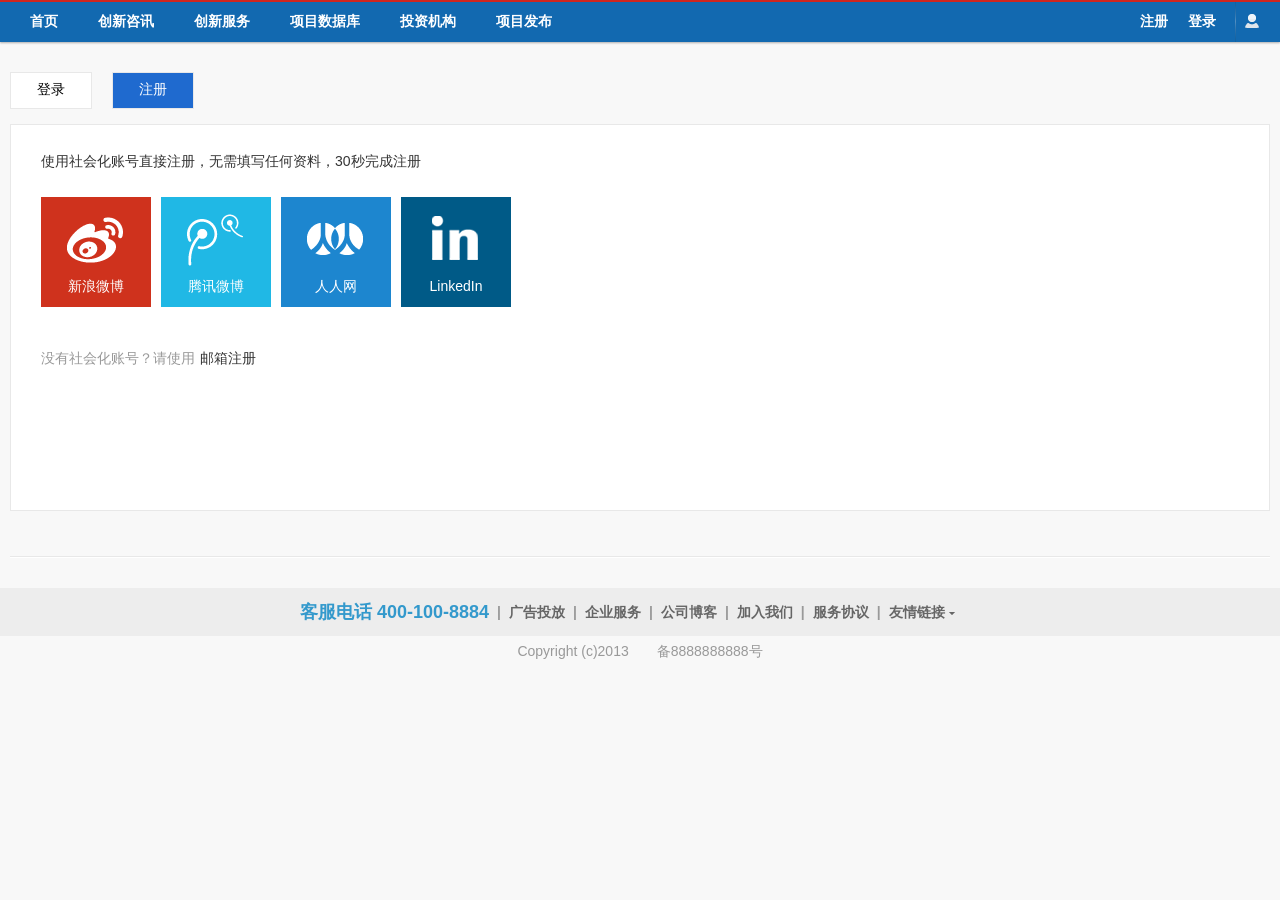
<file: web-app/pageTemplate/register.html>
<!DOCTYPE html PUBLIC "-//W3C//DTD XHTML 1.0 Transitional//EN" "http://www.w3.org/TR/xhtml1/DTD/xhtml1-transitional.dtd">
<html xmlns="http://www.w3.org/1999/xhtml">
<head>
<meta name="viewport" content="width=device-width, initial-scale=1.0"/>
<meta http-equiv="Content-Type" content="text/html; charset=utf-8" />
<meta http-equiv="Content-Language" content="zh-CN" />
<script type="text/javascript" src="js/jquery1.4.js"></script>
<title>医疗机械网-登录</title>
<meta name="Keywords" content=""/>
<meta name="Description" content=""/>
<meta http-equiv="X-UA-Compatible" content="IE=EmulateIE7" /> 
<!-- Le styles -->
<link rel="stylesheet" type="text/css" href="style/basic.css"/>
<link rel="stylesheet" type="text/css" href="style/login.css"/>
<script type="text/javascript" src="js/bioV4.min.js"></script>
<script type="text/javascript" src="js/jquery.lazyload.mini.js"></script>
<link rel="stylesheet" type="text/css" href="style/comment.css"/>
<script type="text/javascript" src="js/function.js"></script>
<!--[if IE 6]>
<script type="text/javascript" src="js/DD_belatedPNG.js?v=20130220"></script>
<script type="text/javascript">
DD_belatedPNG.fix('img,.ie6png');
</script>
<![endif]--> 
<link type="text/css" rel="stylesheet" href="style/biobox2.css" />
<script type="text/javascript" src="js/biobox.js"></script>
</head>
<body>
<script type="text/javascript" src="js/borsertocss.js"> </script><!-- 判断在IE9以下浏览器中根据像素的不同而设置的样式 -->	
   

 <!--头部代码开始-->

<div class="navbar navbar-fixed-top" style="_position: relative;_z-index: 10000;">
		<div class="navbar-inner">
			<div class="container">
				<a class="btn btn-navbar" data-toggle="collapse" data-target=".nav-collapse">
					<span class="icon-bar"></span>
					<span class="icon-bar"></span>
					<span class="icon-bar"></span>
				</a>
				<div class="nav-collapse">
					<ul class="nav" id="navID">
						<li class=""><a href="index.html"><b>首页</b></a></li>
					 	<li class=""><a href="cxzx_list.html"><b>创新咨讯</b></a></li>
						<li class=""><a href="cxfw_list.html"><b>创新服务</b></a></li>
						<li class=""><a href="xmdata.html"><b>项目数据库</b></a></li>
						<li class=""><a href="tzjg_list.html"><b>投资机构</b></a></li>
						<li class=""><a href="xm_write.html"><b>项目发布</b></a></li>
					</ul>
				</div><!--/.nav-collapse -->
				<ul class="nav pull-right login-none nav-tips">
		<li class="ie6png divider-vertical" style="_width: 30px;_height: 40px;_background: url(images/icons.png) no-repeat 10px -106px;"><a class="dropdown-toggle clearfix" href="#" style="padding: 7px 5px;"><img class="logo-before pull-left" src="images/avatar-icon.png" /></a></li>
	</ul>
<div class="popup-div tips-div" style="position: absolute;z-index: 10000001;display: none;"></div>
   
<ul class="nav pull-right pl-20 myul">
    <li class=""><a href="register.html">注册</a></li>
    <li class="l10"><a href="login.html">登录</a></li>
</ul>
				
	     </div>
		</div>
	</div>
	
<!--头部代码结束-->
	<div class="hr tp-div-nexthr" style="margin-top: 0;margin-bottom: 0;padding: 0;"></div>
	<div class="container pb-15">
	<!-- Example row of columns -->
	<div class="row">
		<div class="span16">
			<div class="label-public-title t-30">
		    <ul class="clearfix">
				<li class="pull-left r-20 border-all"><a href="#" title="登录">登录</a></li>
				<li class="pull-left selected border-all"><a href="#" title="注册" style="_padding: 0;">注册</a></li>
				</ul>
			</div>
			<div class="label-div t-15 border-all" style="padding: 0;">
				<div class="label-main">
					<div class="clearfix label-public pt-25">
						<div class="pull-left public-login span10" id="register-third" style="display: block;">
							<div class="fc333 l-30">使用社会化账号直接注册，无需填写任何资料，30秒完成注册</div>
							<div class="clearfix t-25 third-party l-30">
								<div class="pull-left sina-div r-10 b-10">
									<a class="ie6png" href="#">新浪微博</a>
								</div>
								<div class="pull-left tencent-div r-10 b-10">
									<a class="ie6png" href="#">腾讯微博</a>
								</div>
								<div class="pull-left renren-div r-10 b-10">
									<a class="ie6png" href="#">人人网</a>
								</div>
								<div class="pull-left linkin-div b-10">
									<a class="ie6png" href="#">LinkedIn</a>
								</div>
							</div>
							<p class="l-30 t-30 fc999">没有社会化账号？请使用<a href="#" title="邮箱注册" class="l-5 email-register-button">邮箱注册</a></p>
						</div>
                        
                        <div class="clearfix" id="register-mail" style="display: none;">
							<form enctype="multipart/form-data" id="register-form" action="/register.html" method="post">							<div class="pull-left public-login span10">
								<div class="pl-25 fc333">没有社会化账号，使用邮箱账号注册</div>
								<div class="clearfix pl-25 pt-25">
									<div class="title pull-left fc999">昵称</div>
									<div class="pull-left l-20" style="_margin-left: 0;_width: 100px;"><input class="span4" name="UcenterMember[account]" id="UcenterMember_account" type="text" maxlength="32" value="" /></div>
									<span class="pull-left l-20 fc999 info account_msg">设置您的个性化昵称</span>
								</div>
								<div class="clearfix pl-25 pt-25">
									<div class="title pull-left fc999">邮箱</div>
									<div class="pull-left l-20" style="_margin-left: 0;_width: 100px;"><input class="span4" name="UcenterMember[email]" id="UcenterMember_email" type="text" maxlength="128" value="" /></div>
									<span class="pull-left l-20 fc999 info email_msg">该邮箱用于网站登录</span>
								</div>
								<div class="clearfix pl-25 pt-25">
									<div class="title pull-left fc999">密码</div>
									<div class="pull-left l-20" style="_margin-left: 0;_width: 100px;"><input type="password" id="UcenterMember_password1" name="UcenterMember[password1]" value="" class="span4"/></div>
									<span class="pull-left l-20 fc999 info password_msg">密码最小值为6位（字母区分大小写）</span>
								</div>
								<div class="clearfix pl-25 pt-25">
									<div class="title pull-left fc999">确认密码</div>
									<div class="pull-left l-20" style="_margin-left: 0;_width: 100px;"><input type="password" id="UcenterMember_password2" name="UcenterMember[password2]" value="" class="span4"/></div>
									<span class="pull-left l-20 fc999 info password_msg">请再次输入密码</span>
								</div>
								<div class="clearfix pl-25 pt-25">
									<div class="title pull-left">&nbsp;</div>
									<div class="pull-left l-20 t-8" style="_width: auto;_margin-left: 15px;"><input type="checkbox" checked="checked" style="_width: 20px;_margin: 0;"/></div>
									<span class="pull-left l-5 info fc999" style="_width: auto;_margin: 0;">我已阅读并接受<a href="/agreement.html" title="生物探索服务条款协议" target="_blank">医疗器械创新网</a></span>
								</div>
								<div class="clearfix pl-25 pt-25 pb-30">
									<div class="title pull-left l-20" style="_margin-left: 10px;">&nbsp;</div>
									<a href="javascript:void(0);" title="注册" class="pull-left login-register-btn">注&nbsp;册</a>
									<span class="pull-left l-20 info fc999" style="_width: auto;_margin: 0 0 0 10px;">社会化账号<a class="l-5 sina-register-button" href="javascript:void(0)" title="注册">注册</a></span>
								</div>
							</div>
							<div class="pull-left t-50 l-20">
								<div class="label-div border-all" style="padding: 10px;width: 150px;"><img class="lazyloadimg show_fave" src="images/user_180.gif" style="width: 150px;height: 150px; display: block;" /></div>
								<div class="center t-10"><input id="file" type='file' name="file" onChange="ajaxFileUpload()" /><input id="new_face" type='hidden' name="new_face" value="" /></div>
							</div>
							</form>						
                          </div>
						 
					</div>
				</div>
			</div>
		</div>
	</div>
</div>


<!-- /container -->
 <div class="container">
 
 	<div class="hr"></div>
    
    </div>
  
<!-- /container -->


	</div>
     
 
<div class="footer">
		 
			<!--<p class="fc999 b-5 footer-info">致力于前沿生物科技和成功商业模式的传播</p>-->
			<div class="clearfix" style="background:#EDEDED;">
				
                <!--<p class="fc999 pull-left footer-info">Copyright (c) 2013 生物探索网站<span class="l-20">苏ICP备11025281号</span></p>-->
				
                <ul class="about-ul">
					<li class="fc666">客服电话 400-100-8884</li>
					<li><span>|</span></li>
					<li><a title="广告投放" href="#" class="fc666" target="_blank">广告投放</a></li>
					<li><span>|</span></li>
					<li><a title="企业服务" href="#" class="fc666" target="_blank">企业服务</a></li>
					<li><span>|</span></li>
					<li><a title="公司博客" href="#" class="fc666" target="_blank" >公司博客</a></li>
					<li><span>|</span></li>
					<li><a title="加入我们" href="#" class="fc666" target="_blank">加入我们</a></li>
					<li><span>|</span></li>
					<li><a title="服务协议" href="#" class="fc666" target="_blank">服务协议</a></li>
					<li><span>|</span></li>
                     <li id="zk_btn" class="ie6png down-class">
                   	 <a title="友情链接" href="javascript:void(0);" class="fc666">友情链接</a>
                    </li>
				    <div class="clear"></div>
				</ul>
			</div>
    
  			<div class="friend-link border-all t-20 b-20">
		<ul class="clearfix">
		<li><a href="http://www.everlab.net/" title="Everlab云端实验室" target="_blank" class="fc666">Everlab云端实验室</a></li>
		<li><span>|</span></li>
		<li><a href="http://www.pharmsources.cn/" title="国际医药资源网" target="_blank" class="fc666">国际医药资源网</a></li>
		<li><span>|</span></li>
		<li><a href="http://ggene.cn/index.html" title="基因时代" target="_blank" class="fc666">基因时代</a></li>
		<li><span>|</span></li>
		<li><a href="http://www.labome.cn" title="来邦网" target="_blank" class="fc666">来邦网</a></li>
		<li><span>|</span></li>
		<li><a href="http://www.labbase.net" title="来宝网" target="_blank" class="fc666">来宝网</a></li>
		<li><span>|</span></li>
		<li><a href="http://www.csh-asia.org/" title="冷泉港亚洲" target="_blank" class="fc666">冷泉港亚洲</a></li>
		<li><span>|</span></li>
		<li><a href="http://www.dataguru.cn/" title="炼数成金" target="_blank" class="fc666">炼数成金</a></li>
		<li><span>|</span></li>
		<li><a href="http://www.helixnet.cn/bbs/index.php" title="螺旋网" target="_blank" class="fc666">螺旋网</a></li>
		<li><span>|</span></li>
		<li><a href="http://www.qqzl.cc/" title="全球制冷网" target="_blank" class="fc666">全球制冷网</a></li>
		<li><span>|</span></li>
		<li><a href="http://www.bio1000.com" title="生物帮" target="_blank" class="fc666">生物帮</a></li>
		<li><span>|</span></li>
		<li><a href="http://www.biobox.cn/" title="生物百花网" target="_blank" class="fc666">生物百花网</a></li>
		<li><span>|</span></li>
		<li><a href="http://www.shengwu114.com/" title="生物114" target="_blank" class="fc666">生物114</a></li>
		<li><span>|</span></li>
		<li><a href="http://www.biosou.com" title="生物搜" target="_blank" class="fc666">生物搜</a></li>
		<li><span>|</span></li>
		<li><a href="http://www.51atgc.com" title="生物无忧" target="_blank" class="fc666">生物无忧 </a></li>
		<li><span>|</span></li>
		<li><a href="http://www.bioguider.com/" title="生物行" target="_blank" class="fc666">生物行</a></li>
		<li><span>|</span></li>
		<li><a href="http://www.bio-diag.net/" title="生物诊断网" target="_blank" class="fc666">生物诊断网</a></li>
		<li><span>|</span></li>
		<li><a href="http://www.labscn.com" title="实验室中国" target="_blank" class="fc666">实验室中国</a></li>
		<li><span>|</span></li>
		<li><a href="http://www.tilsi.org" title="太仓生命信息研究所" target="_blank" class="fc666">太仓生命信息研究所</a></li>
		<li><span>|</span></li>
		<li><a href="http://bip.taicang.gov.cn/" title="太仓市生物医药产业园" target="_blank" class="fc666">太仓市生物医药产业园</a></li>
		<li><span>|</span></li>
		<li><a href="http://www.biomean.com" title="探生网" target="_blank" class="fc666">探生网</a></li>
		<li><span>|</span></li>
		<li><a href="http://www.bio-vc.org/" title="投融资峰会" target="_blank" class="fc666">投融资峰会</a></li>
		<li><span>|</span></li>
		<li><a href="http://www.vedeng.com/" title="VEDENG贝登" target="_blank" class="fc666">VEDENG贝登</a></li>
		<li><span>|</span></li>
		<li><a href="http://www.cusabio.cn/" title="武汉华美生物" target="_blank" class="fc666">武汉华美生物</a></li>
		<li><span>|</span></li>
		<li><a href="http://www.xinxueshu.com/" title="新学术" target="_blank" class="fc666">新学术</a></li>
		<li><span>|</span></li>
		<li><a href="http://www.he-cn.com" title="医药经理人" target="_blank" class="fc666">医药经理人</a></li>
		<li><span>|</span></li>
		<li><a href="http://www.chinastemcell.org/" title="中国干细胞信息平台" target="_blank" class="fc666">中国干细胞信息平台</a></li>
		<li><span>|</span></li>
		<li><a href="http://www.312tree.com/" title="中国苗木网" target="_blank" class="fc666">中国苗木网</a></li>
		<li><span>|</span></li>
		<li><a href="http://www.sepu.net/" title="中国色谱网" target="_blank" class="fc666">中国色谱网</a></li>
		<li><span>|</span></li>
		<li><a href="http://www.zg17.com/" title="中国仪器网" target="_blank" class="fc666">中国仪器网</a></li>
		<li><span>|</span></li>
		<li><a href="http://www.chinapubmed.net/" title="中文PubMed" target="_blank" class="fc666">中文PubMed</a></li>
	</ul>
</div>
  <script type="text/javascript">
	$(document).ready(function(){
		var flag = 0;
		$(".friend-link").hide();
		//Down
		$("#zk_btn").click(function(){
			if(flag == 0){
				$(".friend-link").slideDown(400); 
				$(this).removeClass('down-class');
				$(this).addClass('up-class');
				$("html,body").animate({scrollTop:($(".friend-link").offset().top+2000)},600);
				flag = 1;
			}else{
				$(".friend-link").slideUp(400);  
				$(this).removeClass('up-class');
				$(this).addClass('down-class'); 
				flag = 0;
			}
		});
	});
</script>
<p>Copyright (c)2013　　备8888888888号</p>
    
		</div> 
 
 
<script type="text/javascript">backToTop('body');</script>
 

<script type="text/javascript">
$(document).ready(function(){
	$(".email-register-button").click(function(){
		$("#register-mail").fadeIn();
		$("#register-third").hide(); 
		$('#UcenterMember_account').focus();
	});
	$(".sina-register-button").click(function(){
		$("#register-mail").hide();
		$("#register-third").fadeIn(); 
	});
});

$('input').keydown(function(event){  
	if(event.keyCode == 13)submit_form('.login-register-btn');
});
 

</script>

 
</body>
</html>
</file>
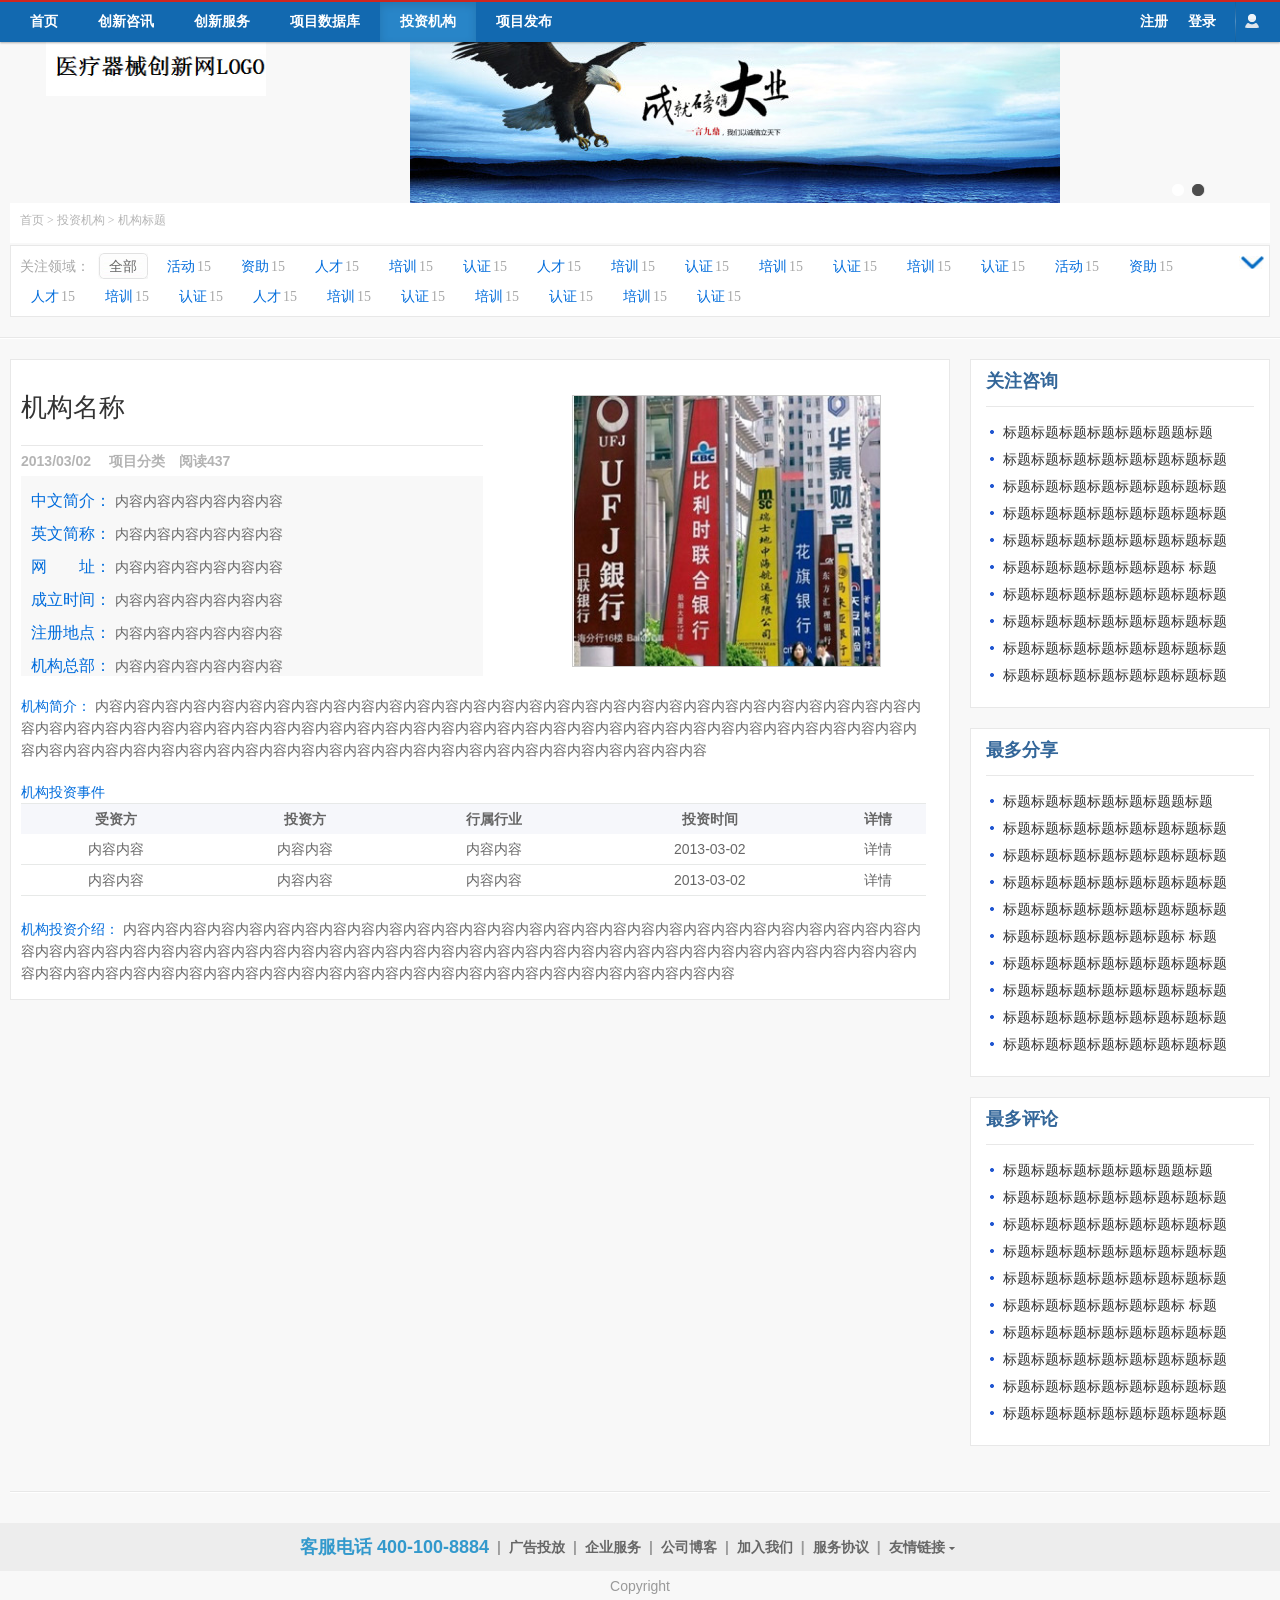
<file: web-app/pageTemplate/show.html>
<!DOCTYPE html PUBLIC "-//W3C//DTD XHTML 1.0 Transitional//EN" "http://www.w3.org/TR/xhtml1/DTD/xhtml1-transitional.dtd">
<html xmlns="http://www.w3.org/1999/xhtml">
<head>
<meta name="viewport" content="width=device-width, initial-scale=1.0"/>
<meta http-equiv="Content-Type" content="text/html; charset=utf-8" />
<meta http-equiv="Content-Language" content="zh-CN" /> 
<script type="text/javascript" src="js/jquery1.4.js"></script>
<script type="text/javascript" src="js/bioV4.min.js"></script>
<script type="text/javascript" src="js/jquery.lazyload.mini.js"></script>
<title>投资机构</title>
<meta name="Keywords" content="投资机构"/>
<meta name="Description" content="投资机构"/>
<meta http-equiv="X-UA-Compatible" content="IE=EmulateIE7" />
<link rel="stylesheet" type="text/css" href="style/basic.css"/>
<link rel="stylesheet" type="text/css" href="style/show.css"/>
<script type="text/javascript" src="js/function.js"></script>
<script type="text/javascript" src="js/list.js"></script>
<!--[if IE 6]>
<script type="text/javascript" src="js/DD_belatedPNG.js?v=20130220"></script>
<script type="text/javascript">
DD_belatedPNG.fix('img,.ie6png');
</script>
<![endif]--> 

</head>
<body>
	<script type="text/javascript" src="js/borsertocss.js"> </script><!-- 判断在IE9以下浏览器中根据像素的不同而设置的样式 -->	
 
  <!--头部代码开始-->
   
    <div class="navbar navbar-fixed-top" style="_position: relative;_z-index: 10000;">
		<div class="navbar-inner">
			<div class="container">
				<a class="btn btn-navbar" data-toggle="collapse" data-target=".nav-collapse">
					<span class="icon-bar"></span>
					<span class="icon-bar"></span>
					<span class="icon-bar"></span>
				</a>
				<div class="nav-collapse">
					<ul class="nav" id="navID">
                        <li class=""><a href="index.html"><b>首页</b></a></li>
					 	<li class=""><a href="cxzx_list.html"><b>创新咨讯</b></a></li>
						<li class=""><a href="cxfw_list.html"><b>创新服务</b></a></li>
						<li class=""><a href="xmdata.html"><b>项目数据库</b></a></li>
						<li class="active"><a href="tzjg_list.html"><b>投资机构</b></a></li>
						<li class=""><a href="xm_write.html"><b>项目发布</b></a></li>
                    
						 
					</ul>
				</div><!--/.nav-collapse -->
				<ul class="nav pull-right login-none nav-tips">
		<li class="ie6png divider-vertical" style="_width: 30px;_height: 40px;_background: url(/images/icons.png) no-repeat 10px -106px;"><a class="dropdown-toggle clearfix" href="/login.html?url=aHR0cDovL3d3dy5iaW9kaXNjb3Zlci5jb20vbmV3cy5odG1sP3BhZ2U9Mg%3D%3D" style="padding: 7px 5px;"><img class="logo-before pull-left" src="images/avatar-icon.png" /></a></li>
	</ul>
<div class="popup-div tips-div" style="position: absolute;z-index: 10000001;display: none;"></div>
<script type="text/javascript">
var tip_show = 1;
//头部下拉
var timer1 = "";
$('#dropdownID-0').hover(function(){
	var obj = $(this);
	if(timer1)
	{
		clearTimeout(timer1);
	}
	timer1 = setTimeout(function(){
		obj.find('.dropdown-menu').show();
		tip_show = 0;
		$(".tips-div").hide();
		obj.find('.other-icon').css({"background":"#2E2E2E"});
	}, 500);
},function(){
	var obj = $(this);
	if(timer1)
	{
		clearTimeout(timer1);
	}
	timer1 = setTimeout(function(){
		obj.find('.dropdown-menu').hide();
		$(".tips-div").hide();
		tip_show = 1;
		getTips();
		obj.find('.other-icon').css({"background":"none"});
	}, 500);
});

var timer2 = "";
$('#dropdownID-1').hover(function(){
	var obj = $(this);
	if(timer2)
	{
		clearTimeout(timer2);
	}
	timer2 = setTimeout(function(){
		obj.find('.dropdown-menu').show();
		tip_show = 0;
		$(".tips-div").hide();
		obj.find('.other-icon').css({"background":"#2E2E2E"});
	}, 500);
},function(){
	var obj = $(this);
	if(timer2)
	{
		clearTimeout(timer2);
	}
	timer2 = setTimeout(function(){
		obj.find('.dropdown-menu').hide();
		tip_show = 1;
		getTips();
		$(".tips-div").hide();
		obj.find('.other-icon').css({"background":"none"});
	}, 500);
});
</script>				

<ul class="nav pull-right pl-20 myul">
    <li class=""><a href="register.html">注册</a></li>
    <li class="l10"><a href="login.html">登录</a></li>
</ul>
			</div>
		</div>
	</div>
    
    
	
    <div class="top-div">
	<div class="container clearfix">
		
       <div class="span3 logo-div logo-img" style="margin-left:0px;">
        <a href="/" title="医疗器械创新网"><img src="images/logo.jpg" class="ie6png" style="display: block;"/></a>
       </div>
		
        <div class="span11 pull-right top-ad" style="position: relative;_float: right;_height: 80px;_overflow: hidden;">
 <a href="#" class="pull-left" target="_blank" rel="nofollow">
        <img alt="" src="images/img1.jpg" style="width: 100%; display: block;"/></a>
        
         <a href="#" class="pull-left" style="display:none;" target="_blank">
        <img alt="" src="images/img2.jpg" style="width: 100%; display: block;"/></a>

	 <div class="slides-icon-ad slides-ad-point" style="position: absolute;right:60px;">
				<a href="javascript:void(0);" class="icon-css-on ie6png">&nbsp;</a>
				<a href="javascript:void(0);" class="icon-css ie6png">&nbsp;</a>	 
	 </div>
            
	</div>
	</div>
</div>
    


<script type="text/javascript">
	$(function(){
		var Interval_control = '';
		var current_index = 0;
		show_pic_ad = function(index){
			$(".top-ad .pull-left").each(function(i){
				$(this).hide();
				if(i == index){
					$(this).show(); 
				}
			});
		};
		show_point_ad = function(index){
			$(".top-ad .slides-ad-point a").each(function(i){
				if($(this).hasClass("icon-css-on")){
					$(this).removeClass("icon-css-on");
					$(this).addClass("icon-css");
				}
				if(i == index){
					if($(this).hasClass("icon-css")){
						$(this).removeClass("icon-css");
					}
					$(this).addClass("icon-css-on");
				}
			});
		};
		slides = function(){
			$(".slides-ad-point a").each(function(index){
				$(this).click(function(){
					current_index = index;
					show_point_ad(index);
					show_pic_ad(current_index);
				});
			});
		};
		slides();
		Interval_control = setInterval(function(){
			show_point_ad(current_index);
			show_pic_ad(current_index);
			if (current_index == ($(".slides-icon-ad a").length - 1)){
				current_index = -1;
			}
			current_index ++;
		},5000);//设置自动切换函数
		//当触发mouseenter事件时，取消正在执行的自动切换方法，触发mouseouter事件时重新设置自动切换
		$(".top-ad .pull-left").mouseenter(function() {
			clearInterval(Interval_control);//停止自动切换
		}).mouseleave(function(){
			Interval_control = setInterval(function(){
				show_point_ad(current_index);
				show_pic_ad(current_index);
				if (current_index == ($(".top-ad .pull-left").length - 1)){
					current_index = -1;
				}
				current_index ++;
			},5000);//设置自动切换函数
		});
	});
</script>

<!--头部代码结束-->
 
	<div class="container clearfix">
    <div class="mmdh"><a href="">首页</a> > <a href="">投资机构</a> > <a href="">机构标题</a></div>   
  
   <div class="mylistshow b-20" id="mmlistshow">
   <div class="downjiao"><img src="images/downjiao.jpg" alt="hide"/></div>  
  <dl class="mydllist">
  <dd>关注领域：</dd>    
  <dd class="selected"><span class="ml"></span><span class="mm"><a href="">全部</a></span><span class="mr"></span></dd>
  <dd><span class="ml"></span><span class="mm"><a href="">活动</a><i>15</i></span><span class="mr"></span></dd>
  <dd><span class="ml"></span><span class="mm"><a href="">资助</a><i>15</i></span><span class="mr"></span></dd>
  <dd><span class="ml"></span><span class="mm"><a href="">人才</a><i>15</i></span><span class="mr"></span></dd>
  <dd><span class="ml"></span><span class="mm"><a href="">培训</a><i>15</i></span><span class="mr"></span></dd>
  <dd><span class="ml"></span><span class="mm"><a href="">认证</a><i>15</i></span><span class="mr"></span></dd>
  <dd><span class="ml"></span><span class="mm"><a href="">人才</a><i>15</i></span><span class="mr"></span></dd>
  <dd><span class="ml"></span><span class="mm"><a href="">培训</a><i>15</i></span><span class="mr"></span></dd>
  <dd><span class="ml"></span><span class="mm"><a href="">认证</a><i>15</i></span><span class="mr"></span></dd>
  <dd><span class="ml"></span><span class="mm"><a href="">培训</a><i>15</i></span><span class="mr"></span></dd>
  <dd><span class="ml"></span><span class="mm"><a href="">认证</a><i>15</i></span><span class="mr"></span></dd>
  <dd><span class="ml"></span><span class="mm"><a href="">培训</a><i>15</i></span><span class="mr"></span></dd>
  <dd><span class="ml"></span><span class="mm"><a href="">认证</a><i>15</i></span><span class="mr"></span></dd>
  <dd><span class="ml"></span><span class="mm"><a href="">活动</a><i>15</i></span><span class="mr"></span></dd>
  <dd><span class="ml"></span><span class="mm"><a href="">资助</a><i>15</i></span><span class="mr"></span></dd>
  <dd><span class="ml"></span><span class="mm"><a href="">人才</a><i>15</i></span><span class="mr"></span></dd>
  <dd><span class="ml"></span><span class="mm"><a href="">培训</a><i>15</i></span><span class="mr"></span></dd>
  <dd><span class="ml"></span><span class="mm"><a href="">认证</a><i>15</i></span><span class="mr"></span></dd>
  <dd><span class="ml"></span><span class="mm"><a href="">人才</a><i>15</i></span><span class="mr"></span></dd>
  <dd><span class="ml"></span><span class="mm"><a href="">培训</a><i>15</i></span><span class="mr"></span></dd>
  <dd><span class="ml"></span><span class="mm"><a href="">认证</a><i>15</i></span><span class="mr"></span></dd>
  <dd><span class="ml"></span><span class="mm"><a href="">培训</a><i>15</i></span><span class="mr"></span></dd>
  <dd><span class="ml"></span><span class="mm"><a href="">认证</a><i>15</i></span><span class="mr"></span></dd>
  <dd><span class="ml"></span><span class="mm"><a href="">培训</a><i>15</i></span><span class="mr"></span></dd>
  <dd><span class="ml"></span><span class="mm"><a href="">认证</a><i>15</i></span><span class="mr"></span></dd> 
  </dl>
       
  <div class="mmclear"></div>       
  </div>
    </div>

	<div class="hr tp-div-nexthr" style="margin-top: 0;margin-bottom: 0;padding: 0;"></div>
	<div class="container pb-15">
	<!-- Example row of columns -->
	<div class="row">
		<div class="span12">
       
     <div class="label-div b-30 border-all pt-5 t-20" style="position: relative; padding-left: 0;">
      <div class="mmright2 t-30">
          <img src="images/show_pic.jpg" />
       </div>
   
  	  <div class="mmleft t-30">      
     
       <h5>机构名称</h5>
  
      <div class="decoration">2013/03/02 　项目分类　阅读437</div>
   
          <div class="info">
           <dl>
              <dd><span class="t">中文简介：</span> <span>内容内容内容内容内容内容</span></dd>
              <dd><span class="t">英文简称：</span> <span>内容内容内容内容内容内容</span></dd>
              <dd><span class="t">网　　址：</span> <span>内容内容内容内容内容内容</span></dd>
              <dd><span class="t">成立时间：</span> <span>内容内容内容内容内容内容</span></dd>
              <dd><span class="t">注册地点：</span> <span>内容内容内容内容内容内容</span></dd>
              <dd><span class="t">机构总部：</span> <span>内容内容内容内容内容内容</span></dd>
           </dl>
    	 </div> 
         
      </div>
    
     
      <!--警告：切勿删除-->
     <!--[if IE 6]> <a class="follow-btn ie6png mmmzw"></a><![endif]--> 
	 
	 <div class="mmclear"></div>
	 
	 
	 <div class="mmcontent t-20">
		<span class="pc157AC0">机构简介：</span>
        
        内容内容内容内容内容内容内容内容内容内容内容内容内容内容内容内容内容内容内容内容内容内容内容内容内容内容内容内容内容内容内容内容内容内容内容内容内容内容内容内容内容内容内容内容内容内容内容内容内容内容内容内容内容内容内容内容内容内容内容内容内容内容内容内容内容内容内容内容内容内容内容内容内容内容内容内容内容内容内容内容内容内容内容内容内容内容
        <div class="pc157AC0" style="margin:20px 0 0 0;">机构投资事件</div>
      
	  <table class="mytable" cellpadding="0" cellspacing="0">
      <tr><th>受资方</th><th>投资方</th><th>行属行业</th><th>投资时间</th><th>详情</th></tr>
      <tr><td>内容内容</td><td>内容内容</td><td>内容内容</td><td>2013-03-02</td><td>详情</td></tr>
      <tr><td>内容内容</td><td>内容内容</td><td>内容内容</td><td>2013-03-02</td><td>详情</td></tr>
    </table>
    <br/>    
    <span class="pc157AC0">机构投资介绍：</span>
         内容内容内容内容内容内容内容内容内容内容内容内容内容内容内容内容内容内容内容内容内容内容内容内容内容内容内容内容内容内容内容内容内容内容内容内容内容内容内容内容内容内容内容内容内容内容内容内容内容内容内容内容内容内容内容内容内容内容内容内容内容内容内容内容内容内容内容内容内容内容内容内容内容内容内容内容内容内容内容内容内容内容内容内容内容内容
       
	 
	 
	 </div>
	 
	 
	 

 
  </div>
 
 
</div>
        
      
      <!--右侧代码-->  
       <div class="span4">
			  
            <div class="label-div t-20 border-all">
				<div class="l-15">
               		 <h3 class="label-title border-b b-15 small clearfix" style="padding-bottom: 14px;">关注咨询</h3>
                </div>
				<div class="label-main tody-hot l-15" >
					<ul>
					  <li><a href="">标题标题标题标题标题标题题标题</a></li>
                      <li><a href="">标题标题标题标题标题标题标题标题</a></li>
                      <li><a href="">标题标题标题标题标题标题标题标题</a></li>
                      <li><a href="">标题标题标题标题标题标题标题标题</a></li>
                      <li><a href="">标题标题标题标题标题标题标题标题</a></li>
                      <li><a href="">标题标题标题标题标题标题标 标题</a></li>
                      <li><a href="">标题标题标题标题标题标题标题标题</a></li>
                      <li><a href="">标题标题标题标题标题标题标题标题</a></li>
                      <li><a href="">标题标题标题标题标题标题标题标题</a></li>
                      <li><a href="">标题标题标题标题标题标题标题标题</a></li>
					</ul>
				</div>
			</div>
            
            
            
             <div class="label-div t-20 border-all">
				<div class="l-15">
               		 <h3 class="label-title border-b b-15 small clearfix" style="padding-bottom: 14px;">最多分享</h3>
                </div>
				<div class="label-main tody-hot l-15" >
					<ul>
					  <li><a href="">标题标题标题标题标题标题题标题</a></li>
                      <li><a href="">标题标题标题标题标题标题标题标题</a></li>
                      <li><a href="">标题标题标题标题标题标题标题标题</a></li>
                      <li><a href="">标题标题标题标题标题标题标题标题</a></li>
                      <li><a href="">标题标题标题标题标题标题标题标题</a></li>
                      <li><a href="">标题标题标题标题标题标题标 标题</a></li>
                      <li><a href="">标题标题标题标题标题标题标题标题</a></li>
                      <li><a href="">标题标题标题标题标题标题标题标题</a></li>
                      <li><a href="">标题标题标题标题标题标题标题标题</a></li>
                      <li><a href="">标题标题标题标题标题标题标题标题</a></li>
					</ul>
				</div>
			</div>
            
            
            
             <div class="label-div t-20 border-all">
				<div class="l-15">
               		 <h3 class="label-title border-b b-15 small clearfix" style="padding-bottom: 14px;">最多评论</h3>
                </div>
				<div class="label-main tody-hot l-15" >
					<ul>
					  <li><a href="">标题标题标题标题标题标题题标题</a></li>
                      <li><a href="">标题标题标题标题标题标题标题标题</a></li>
                      <li><a href="">标题标题标题标题标题标题标题标题</a></li>
                      <li><a href="">标题标题标题标题标题标题标题标题</a></li>
                      <li><a href="">标题标题标题标题标题标题标题标题</a></li>
                      <li><a href="">标题标题标题标题标题标题标 标题</a></li>
                      <li><a href="">标题标题标题标题标题标题标题标题</a></li>
                      <li><a href="">标题标题标题标题标题标题标题标题</a></li>
                      <li><a href="">标题标题标题标题标题标题标题标题</a></li>
                      <li><a href="">标题标题标题标题标题标题标题标题</a></li>
					</ul>
				</div>
			</div>
            
          
             
            
	 
            
		</div>
	</div>
</div>

<!--右侧代码结束-->


<!-- /container -->

  <div class="container">
 
 	<div class="hr"></div>
    
    </div>
  
<!-- /container -->

</div>
    
 
<div class="footer">
		 
		 
			<div class="clearfix" style="background:#EDEDED;">
				
         
                <ul class="about-ul">
					<li class="fc666">客服电话 400-100-8884</li>
					<li><span>|</span></li>
					<li><a title="广告投放" href="#" class="fc666" target="_blank">广告投放</a></li>
					<li><span>|</span></li>
					<li><a title="企业服务" href="#" class="fc666" target="_blank">企业服务</a></li>
					<li><span>|</span></li>
					<li><a title="公司博客" href="#" class="fc666" target="_blank" >公司博客</a></li>
					<li><span>|</span></li>
					<li><a title="加入我们" href="#" class="fc666" target="_blank">加入我们</a></li>
					<li><span>|</span></li>
					<li><a title="服务协议" href="#" class="fc666" target="_blank">服务协议</a></li>
					<li><span>|</span></li>
                     <li id="zk_btn" class="ie6png down-class">
                   	 <a title="友情链接" href="javascript:void(0);" class="fc666">友情链接</a>
                    </li>
				    <div class="clear"></div>
				</ul>
			</div>
    
    <div class="friend-link border-all t-20 b-20">
		<ul class="clearfix">
		<li><a href="http://www.everlab.net/" title="Everlab云端实验室" target="_blank" class="fc666">Everlab云端实验室</a></li>
		<li><span>|</span></li>
		<li><a href="http://www.pharmsources.cn/" title="国际医药资源网" target="_blank" class="fc666">国际医药资源网</a></li>
		<li><span>|</span></li>
		<li><a href="http://ggene.cn/index.html" title="基因时代" target="_blank" class="fc666">基因时代</a></li>
		<li><span>|</span></li>
		<li><a href="http://www.labome.cn" title="来邦网" target="_blank" class="fc666">来邦网</a></li>
		<li><span>|</span></li>
		<li><a href="http://www.labbase.net" title="来宝网" target="_blank" class="fc666">来宝网</a></li>
		<li><span>|</span></li>
		<li><a href="http://www.csh-asia.org/" title="冷泉港亚洲" target="_blank" class="fc666">冷泉港亚洲</a></li>
		<li><span>|</span></li>
		<li><a href="http://www.mycodes.net/" title="源码之家" target="_blank">源码之家</a></li>
		<li><span>|</span></li>
		<li><a href="http://www.helixnet.cn/bbs/index.php" title="螺旋网" target="_blank" class="fc666">螺旋网</a></li>
		<li><span>|</span></li>
		<li><a href="http://www.qqzl.cc/" title="全球制冷网" target="_blank" class="fc666">全球制冷网</a></li>
		<li><span>|</span></li>
		<li><a href="http://www.bio1000.com" title="生物帮" target="_blank" class="fc666">生物帮</a></li>
		<li><span>|</span></li>
		<li><a href="http://www.biobox.cn/" title="生物百花网" target="_blank" class="fc666">生物百花网</a></li>
		<li><span>|</span></li>
		<li><a href="http://www.shengwu114.com/" title="生物114" target="_blank" class="fc666">生物114</a></li>
		<li><span>|</span></li>
		<li><a href="http://www.biosou.com" title="生物搜" target="_blank" class="fc666">生物搜</a></li>
		<li><span>|</span></li>
		<li><a href="http://www.51atgc.com" title="生物无忧" target="_blank" class="fc666">生物无忧 </a></li>
		<li><span>|</span></li>
		<li><a href="http://www.bioguider.com/" title="生物行" target="_blank" class="fc666">生物行</a></li>
		<li><span>|</span></li>
		<li><a href="http://www.bio-diag.net/" title="生物诊断网" target="_blank" class="fc666">生物诊断网</a></li>
		<li><span>|</span></li>
		<li><a href="http://www.labscn.com" title="实验室中国" target="_blank" class="fc666">实验室中国</a></li>
		<li><span>|</span></li>
		<li><a href="http://www.tilsi.org" title="太仓生命信息研究所" target="_blank" class="fc666">太仓生命信息研究所</a></li>
		<li><span>|</span></li>
		<li><a href="http://bip.taicang.gov.cn/" title="太仓市生物医药产业园" target="_blank" class="fc666">太仓市生物医药产业园</a></li>
		<li><span>|</span></li>
		<li><a href="http://www.biomean.com" title="探生网" target="_blank" class="fc666">探生网</a></li>
		<li><span>|</span></li>
		<li><a href="http://www.bio-vc.org/" title="投融资峰会" target="_blank" class="fc666">投融资峰会</a></li>
		<li><span>|</span></li>
		<li><a href="http://www.vedeng.com/" title="VEDENG贝登" target="_blank" class="fc666">VEDENG贝登</a></li>
		<li><span>|</span></li>
		<li><a href="http://www.cusabio.cn/" title="武汉华美生物" target="_blank" class="fc666">武汉华美生物</a></li>
		<li><span>|</span></li>
		<li><a href="http://www.xinxueshu.com/" title="新学术" target="_blank" class="fc666">新学术</a></li>
		<li><span>|</span></li>
		<li><a href="http://www.he-cn.com" title="医药经理人" target="_blank" class="fc666">医药经理人</a></li>
		<li><span>|</span></li>
		<li><a href="http://www.chinastemcell.org/" title="中国干细胞信息平台" target="_blank" class="fc666">中国干细胞信息平台</a></li>
		<li><span>|</span></li>
		<li><a href="http://www.312tree.com/" title="中国苗木网" target="_blank" class="fc666">中国苗木网</a></li>
		<li><span>|</span></li>
		<li><a href="http://www.sepu.net/" title="中国色谱网" target="_blank" class="fc666">中国色谱网</a></li>
		<li><span>|</span></li>
		<li><a href="http://www.zg17.com/" title="中国仪器网" target="_blank" class="fc666">中国仪器网</a></li>
		<li><span>|</span></li>
		<li><a href="http://www.chinapubmed.net/" title="中文PubMed" target="_blank" class="fc666">中文PubMed</a></li>
	</ul>
</div>
  <script type="text/javascript">
	$(document).ready(function(){
		var flag = 0;
		$(".friend-link").hide();
		//Down
		$("#zk_btn").click(function(){
			if(flag == 0){
				$(".friend-link").slideDown(400); 
				$(this).removeClass('down-class');
				$(this).addClass('up-class');
				$("html,body").animate({scrollTop:($(".friend-link").offset().top+2000)},600);
				flag = 1;
			}else{
				$(".friend-link").slideUp(400);  
				$(this).removeClass('up-class');
				$(this).addClass('down-class'); 
				flag = 0;
			}
		});
	});
</script>
<p>Copyright
</file>
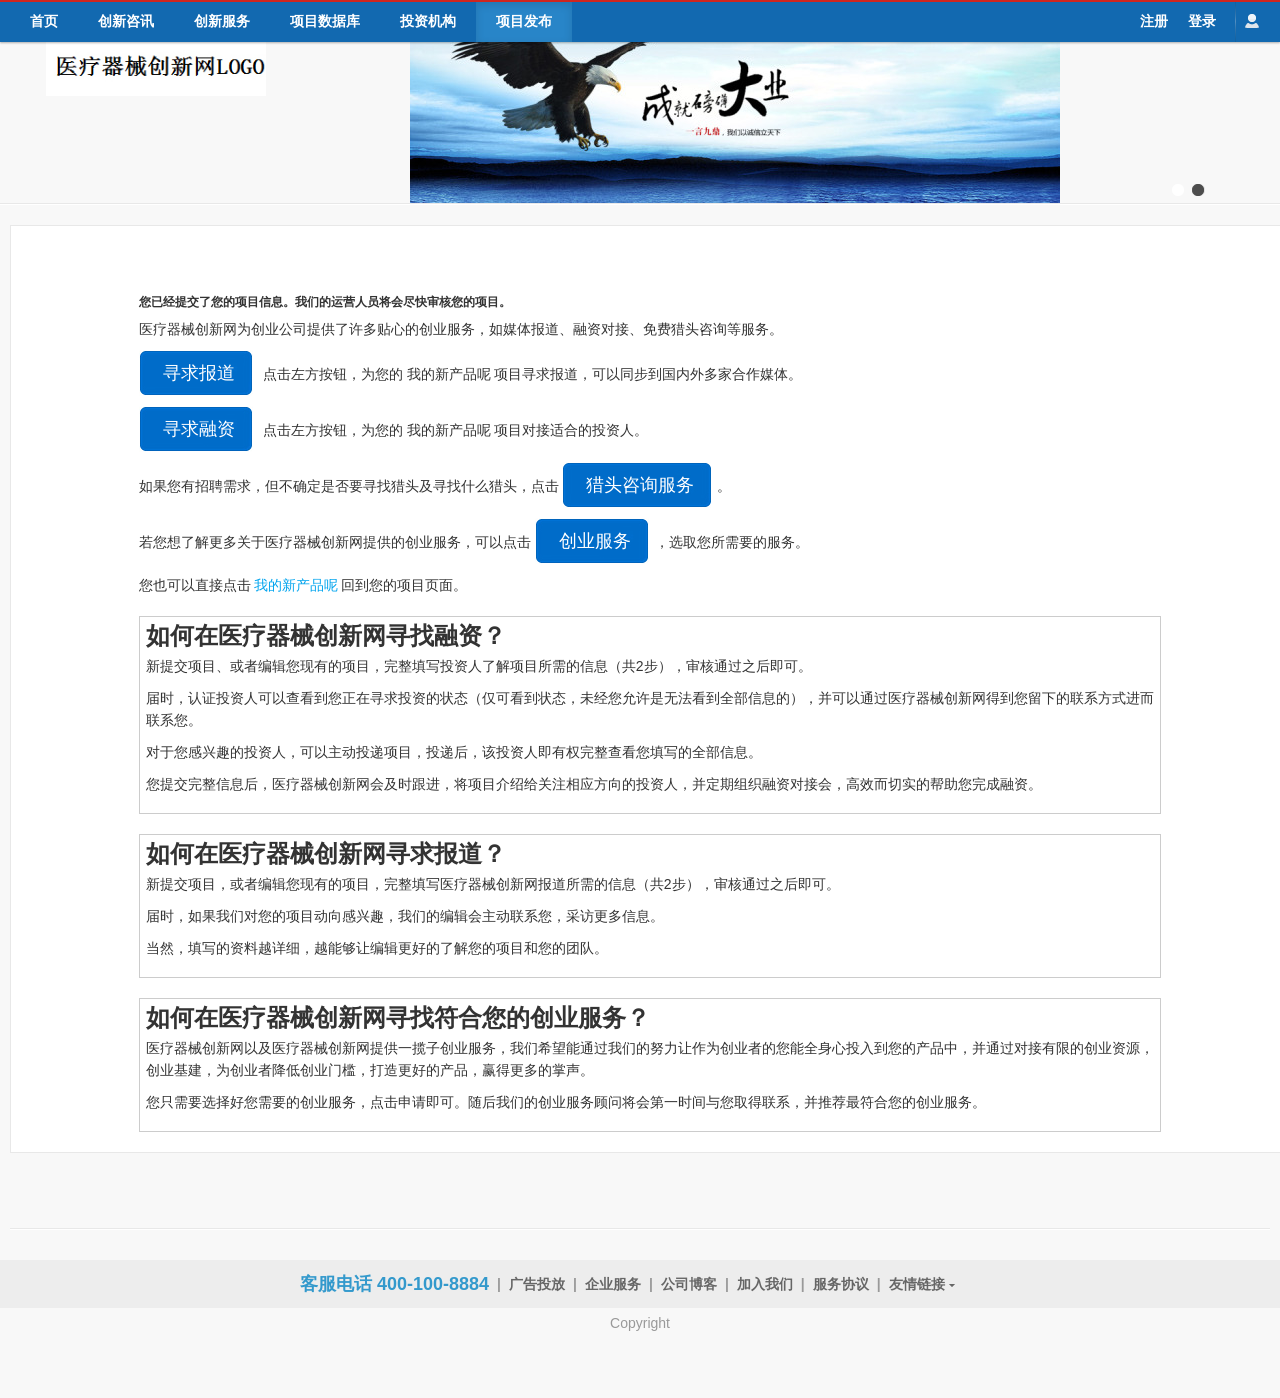
<file: web-app/pageTemplate/success.html>
<!DOCTYPE html PUBLIC "-//W3C//DTD XHTML 1.0 Transitional//EN" "http://www.w3.org/TR/xhtml1/DTD/xhtml1-transitional.dtd">
<html xmlns="http://www.w3.org/1999/xhtml">
<head>
<meta name="viewport" content="width=device-width, initial-scale=1.0"/>
<meta http-equiv="Content-Type" content="text/html; charset=utf-8" />
<meta http-equiv="Content-Language" content="zh-CN" /> 
<script type="text/javascript" src="js/jquery1.4.js"></script>
<script type="text/javascript" src="js/bioV4.min.js"></script>
<script type="text/javascript" src="js/jquery.lazyload.mini.js"></script>
<title>成功页</title>
<meta name="Keywords" content="成功页"/>
<meta name="Description" content="成功页"/>
<meta http-equiv="X-UA-Compatible" content="IE=EmulateIE7" />
<link rel="stylesheet" type="text/css" href="style/basic.css"/>
<link rel="stylesheet" type="text/css" href="style/success.css"/>
<script type="text/javascript" src="js/function.js"></script>
<script type="text/javascript" src="js/zx_info.js"></script>
<!--[if IE 6]>
<script type="text/javascript" src="js/DD_belatedPNG.js"></script>
<script type="text/javascript">
DD_belatedPNG.fix('img,.ie6png');
</script>
<![endif]--> 

</head>
<body>
	<script type="text/javascript" src="js/borsertocss.js"> </script><!-- 判断在IE9以下浏览器中根据像素的不同而设置的样式 -->	
 
  <!--头部代码开始-->
   
    <div class="navbar navbar-fixed-top" style="_position: relative;_z-index: 10000;">
		<div class="navbar-inner">
			<div class="container">
				<a class="btn btn-navbar" data-toggle="collapse" data-target=".nav-collapse">
					<span class="icon-bar"></span>
					<span class="icon-bar"></span>
					<span class="icon-bar"></span>
				</a>
				<div class="nav-collapse">
					<ul class="nav" id="navID">
						<li class=""><a href="index.html"><b>首页</b></a></li>
						<li class=""><a href="cxzx_list.html"><b>创新咨讯</b></a></li>
						<li class=""><a href="cxfw_list.html"><b>创新服务</b></a></li>
						<li class=""><a href="xmdata.html"><b>项目数据库</b></a></li>
						<li class=""><a href="tzjg_list.html"><b>投资机构</b></a></li>
						<li class="active"><a href="xm_write.html"><b>项目发布</b></a></li>
					</ul>
				</div><!--/.nav-collapse -->
				<ul class="nav pull-right login-none nav-tips">
		<li class="ie6png divider-vertical" style="_width: 30px;_height: 40px;_background: url(images/icons.png) no-repeat 10px -106px;"><a class="dropdown-toggle clearfix" href="/login.html?url=aHR0cDovL3d3dy5iaW9kaXNjb3Zlci5jb20vbmV3cy5odG1sP3BhZ2U9Mg%3D%3D" style="padding: 7px 5px;"><img class="logo-before pull-left" src="images/avatar-icon.png" /></a></li>
	</ul>
<div class="popup-div tips-div" style="position: absolute;z-index: 10000001;display: none;"></div>
<script type="text/javascript">
var tip_show = 1;
//头部下拉
var timer1 = "";
$('#dropdownID-0').hover(function(){
	var obj = $(this);
	if(timer1)
	{
		clearTimeout(timer1);
	}
	timer1 = setTimeout(function(){
		obj.find('.dropdown-menu').show();
		tip_show = 0;
		$(".tips-div").hide();
		obj.find('.other-icon').css({"background":"#2E2E2E"});
	}, 500);
},function(){
	var obj = $(this);
	if(timer1)
	{
		clearTimeout(timer1);
	}
	timer1 = setTimeout(function(){
		obj.find('.dropdown-menu').hide();
		$(".tips-div").hide();
		tip_show = 1;
		getTips();
		obj.find('.other-icon').css({"background":"none"});
	}, 500);
});

var timer2 = "";
$('#dropdownID-1').hover(function(){
	var obj = $(this);
	if(timer2)
	{
		clearTimeout(timer2);
	}
	timer2 = setTimeout(function(){
		obj.find('.dropdown-menu').show();
		tip_show = 0;
		$(".tips-div").hide();
		obj.find('.other-icon').css({"background":"#2E2E2E"});
	}, 500);
},function(){
	var obj = $(this);
	if(timer2)
	{
		clearTimeout(timer2);
	}
	timer2 = setTimeout(function(){
		obj.find('.dropdown-menu').hide();
		tip_show = 1;
		getTips();
		$(".tips-div").hide();
		obj.find('.other-icon').css({"background":"none"});
	}, 500);
});
</script>				


<ul class="nav pull-right pl-20 myul">
    <li class=""><a href="register.html">注册</a></li>
    <li class="l10"><a href="login.html">登录</a></li>
</ul>
			</div>
		</div>
	</div>
    
    
	
    <div class="top-div">
	<div class="container clearfix">
		
       <div class="span3 logo-div logo-img" style="margin-left:0px;">
        <a href="/" title="医疗器械创新网"><img src="images/logo.jpg" class="ie6png" style="display: block;"/></a>
       </div>
		
        <div class="span11 pull-right top-ad" style="position: relative;_float: right;_height: 80px;_overflow: hidden;">
 <a href="#" class="pull-left" target="_blank" rel="nofollow">
        <img alt="" src="images/img1.jpg" style="width: 100%; display: block;"/></a>
        
         <a href="#" class="pull-left" style="display:none;" target="_blank">
        <img alt="" src="images/img2.jpg" style="width: 100%; display: block;"/></a>

	 <div class="slides-icon-ad slides-ad-point" style="position: absolute;right:60px;">
				<a href="javascript:void(0);" class="icon-css-on ie6png">&nbsp;</a>
				<a href="javascript:void(0);" class="icon-css ie6png">&nbsp;</a>	 
	 </div>
            
	</div>
	</div>
</div>
    
 

<script type="text/javascript">
	$(function(){
		var Interval_control = '';
		var current_index = 0;
		show_pic_ad = function(index){
			$(".top-ad .pull-left").each(function(i){
				$(this).hide();
				if(i == index){
					$(this).show(); 
				}
			});
		};
		show_point_ad = function(index){
			$(".top-ad .slides-ad-point a").each(function(i){
				if($(this).hasClass("icon-css-on")){
					$(this).removeClass("icon-css-on");
					$(this).addClass("icon-css");
				}
				if(i == index){
					if($(this).hasClass("icon-css")){
						$(this).removeClass("icon-css");
					}
					$(this).addClass("icon-css-on");
				}
			});
		};
		slides = function(){
			$(".slides-ad-point a").each(function(index){
				$(this).click(function(){
					current_index = index;
					show_point_ad(index);
					show_pic_ad(current_index);
				});
			});
		};
		slides();
		Interval_control = setInterval(function(){
			show_point_ad(current_index);
			show_pic_ad(current_index);
			if (current_index == ($(".slides-icon-ad a").length - 1)){
				current_index = -1;
			}
			current_index ++;
		},5000);//设置自动切换函数
		//当触发mouseenter事件时，取消正在执行的自动切换方法，触发mouseouter事件时重新设置自动切换
		$(".top-ad .pull-left").mouseenter(function() {
			clearInterval(Interval_control);//停止自动切换
		}).mouseleave(function(){
			Interval_control = setInterval(function(){
				show_point_ad(current_index);
				show_pic_ad(current_index);
				if (current_index == ($(".top-ad .pull-left").length - 1)){
					current_index = -1;
				}
				current_index ++;
			},5000);//设置自动切换函数
		});
	});
</script>

<!--头部代码结束-->
 

 <div class="hr tp-div-nexthr" style="margin-top: 0;margin-bottom: 0;padding: 0;"></div>
	<div class="container pb-15">
	<!-- Example row of columns -->
	<div class="row">
		<div class="span12w100">
		  <div class="b-30 border-all pt-5 t-20" style="position: relative; padding-left: 0; background:#fff;" >
		    
			<div class="mmmy">
			
			<!------------------->
			
			
			<div class="container">
			<h5>
		            您已经提交了您的项目信息。我们的运营人员将会尽快审核您的项目。
            </h5>
        <p>
            医疗器械创新网为创业公司提供了许多贴心的创业服务，如媒体报道、融资对接、免费猎头咨询等服务。
        </p>
        
	 	        <p>
            <a class="btn-primary mybutton" style="color:#fff;" href="###">寻求报道</a>
           	点击左方按钮，为您的 我的新产品呢 项目寻求报道，可以同步到国内外多家合作媒体。
        </p>
				        <p>
            <a class="btn-primary mybutton" style="color:#fff;" href="###">寻求融资</a>
            点击左方按钮，为您的 我的新产品呢 项目对接适合的投资人。
        </p>
		        <p>
            如果您有招聘需求，但不确定是否要寻找猎头及寻找什么猎头，点击 <a class="btn-primary mybutton2" style="color:#fff;" href="###">猎头咨询服务</a>。
        </p>
        <p>若您想了解更多关于医疗器械创新网提供的创业服务，可以点击 <a class="btn-primary mybutton" style="color:#fff;" href="###">创业服务</a>，选取您所需要的服务。</p>
    	<p>您也可以直接点击<a href="wodexinchanpinne">我的新产品呢</a>回到您的项目页面。</p>
    <div class="well row-fluid">
        <h3>
            如何在医疗器械创新网寻找融资？
        </h3>

        <p>
            新提交项目、或者编辑您现有的项目，完整填写投资人了解项目所需的信息（共2步），审核通过之后即可。
        </p>

        <p>
           届时，认证投资人可以查看到您正在寻求投资的状态（仅可看到状态，未经您允许是无法看到全部信息的），并可以通过医疗器械创新网得到您留下的联系方式进而联系您。
        </p>

        <p>
            对于您感兴趣的投资人，可以主动投递项目，投递后，该投资人即有权完整查看您填写的全部信息。
        </p>

        <p>
            您提交完整信息后，医疗器械创新网会及时跟进，将项目介绍给关注相应方向的投资人，并定期组织融资对接会，高效而切实的帮助您完成融资。
        </p>
    </div>
    <div class="well row-fluid">
        <h3>
            如何在医疗器械创新网寻求报道？
        </h3>

        <p>
            新提交项目，或者编辑您现有的项目，完整填写医疗器械创新网报道所需的信息（共2步），审核通过之后即可。
        </p>

        <p>
            届时，如果我们对您的项目动向感兴趣，我们的编辑会主动联系您，采访更多信息。
        </p>

        <p>
            当然，填写的资料越详细，越能够让编辑更好的了解您的项目和您的团队。
        </p>
    </div>
    <div class="well row-fluid">
        <h3>
            如何在医疗器械创新网寻找符合您的创业服务？
        </h3>

        <p>
            医疗器械创新网以及医疗器械创新网提供一揽子创业服务，我们希望能通过我们的努力让作为创业者的您能全身心投入到您的产品中，并通过对接有限的创业资源，创业基建，为创业者降低创业门槛，打造更好的产品，赢得更多的掌声。
        </p>
        
        <p>
        	您只需要选择好您需要的创业服务，点击申请即可。随后我们的创业服务顾问将会第一时间与您取得联系，并推荐最符合您的创业服务。
        </p>
    </div>
</div>
			
			
			
			
			<!--------------------->
			</div>	
		  
		    
		  
		  </div>
		</div>
	</div>
</div>	
 
 
 
<!-- /container -->

  <div class="container">
 
 	<div class="hr"></div>
    
    </div>
  
<!-- /container -->

</div>
    
 
<div class="footer">
		 
		 
			<div class="clearfix" style="background:#EDEDED;">
				
         
                <ul class="about-ul">
					<li class="fc666">客服电话 400-100-8884</li>
					<li><span>|</span></li>
					<li><a title="广告投放" href="#" class="fc666" target="_blank">广告投放</a></li>
					<li><span>|</span></li>
					<li><a title="企业服务" href="#" class="fc666" target="_blank">企业服务</a></li>
					<li><span>|</span></li>
					<li><a title="公司博客" href="#" class="fc666" target="_blank" >公司博客</a></li>
					<li><span>|</span></li>
					<li><a title="加入我们" href="#" class="fc666" target="_blank">加入我们</a></li>
					<li><span>|</span></li>
					<li><a title="服务协议" href="#" class="fc666" target="_blank">服务协议</a></li>
					<li><span>|</span></li>
                     <li id="zk_btn" class="ie6png down-class">
                   	 <a title="友情链接" href="javascript:void(0);" class="fc666">友情链接</a>
                    </li>
				    <div class="clear"></div>
				</ul>
			</div>
    
    <div class="friend-link border-all t-20 b-20">
		<ul class="clearfix">
		<li><a href="http://www.everlab.net/" title="Everlab云端实验室" target="_blank" class="fc666">Everlab云端实验室</a></li>
		<li><span>|</span></li>
		<li><a href="http://www.pharmsources.cn/" title="国际医药资源网" target="_blank" class="fc666">国际医药资源网</a></li>
		<li><span>|</span></li>
		<li><a href="http://ggene.cn/index.html" title="基因时代" target="_blank" class="fc666">基因时代</a></li>
		<li><span>|</span></li>
		<li><a href="http://www.labome.cn" title="来邦网" target="_blank" class="fc666">来邦网</a></li>
		<li><span>|</span></li>
		<li><a href="http://www.labbase.net" title="来宝网" target="_blank" class="fc666">来宝网</a></li>
		<li><span>|</span></li>
		<li><a href="http://www.csh-asia.org/" title="冷泉港亚洲" target="_blank" class="fc666">冷泉港亚洲</a></li>
		<li><span>|</span></li>
		<li><a href="http://www.mycodes.net/" title="源码之家" target="_blank">源码之家</a></li>
		<li><span>|</span></li>
		<li><a href="http://www.helixnet.cn/bbs/index.php" title="螺旋网" target="_blank" class="fc666">螺旋网</a></li>
		<li><span>|</span></li>
		<li><a href="http://www.qqzl.cc/" title="全球制冷网" target="_blank" class="fc666">全球制冷网</a></li>
		<li><span>|</span></li>
		<li><a href="http://www.bio1000.com" title="生物帮" target="_blank" class="fc666">生物帮</a></li>
		<li><span>|</span></li>
		<li><a href="http://www.biobox.cn/" title="生物百花网" target="_blank" class="fc666">生物百花网</a></li>
		<li><span>|</span></li>
		<li><a href="http://www.shengwu114.com/" title="生物114" target="_blank" class="fc666">生物114</a></li>
		<li><span>|</span></li>
		<li><a href="http://www.biosou.com" title="生物搜" target="_blank" class="fc666">生物搜</a></li>
		<li><span>|</span></li>
		<li><a href="http://www.51atgc.com" title="生物无忧" target="_blank" class="fc666">生物无忧 </a></li>
		<li><span>|</span></li>
		<li><a href="http://www.bioguider.com/" title="生物行" target="_blank" class="fc666">生物行</a></li>
		<li><span>|</span></li>
		<li><a href="http://www.bio-diag.net/" title="生物诊断网" target="_blank" class="fc666">生物诊断网</a></li>
		<li><span>|</span></li>
		<li><a href="http://www.labscn.com" title="实验室中国" target="_blank" class="fc666">实验室中国</a></li>
		<li><span>|</span></li>
		<li><a href="http://www.tilsi.org" title="太仓生命信息研究所" target="_blank" class="fc666">太仓生命信息研究所</a></li>
		<li><span>|</span></li>
		<li><a href="http://bip.taicang.gov.cn/" title="太仓市生物医药产业园" target="_blank" class="fc666">太仓市生物医药产业园</a></li>
		<li><span>|</span></li>
		<li><a href="http://www.biomean.com" title="探生网" target="_blank" class="fc666">探生网</a></li>
		<li><span>|</span></li>
		<li><a href="http://www.bio-vc.org/" title="投融资峰会" target="_blank" class="fc666">投融资峰会</a></li>
		<li><span>|</span></li>
		<li><a href="http://www.vedeng.com/" title="VEDENG贝登" target="_blank" class="fc666">VEDENG贝登</a></li>
		<li><span>|</span></li>
		<li><a href="http://www.cusabio.cn/" title="武汉华美生物" target="_blank" class="fc666">武汉华美生物</a></li>
		<li><span>|</span></li>
		<li><a href="http://www.xinxueshu.com/" title="新学术" target="_blank" class="fc666">新学术</a></li>
		<li><span>|</span></li>
		<li><a href="http://www.he-cn.com" title="医药经理人" target="_blank" class="fc666">医药经理人</a></li>
		<li><span>|</span></li>
		<li><a href="http://www.chinastemcell.org/" title="中国干细胞信息平台" target="_blank" class="fc666">中国干细胞信息平台</a></li>
		<li><span>|</span></li>
		<li><a href="http://www.312tree.com/" title="中国苗木网" target="_blank" class="fc666">中国苗木网</a></li>
		<li><span>|</span></li>
		<li><a href="http://www.sepu.net/" title="中国色谱网" target="_blank" class="fc666">中国色谱网</a></li>
		<li><span>|</span></li>
		<li><a href="http://www.zg17.com/" title="中国仪器网" target="_blank" class="fc666">中国仪器网</a></li>
		<li><span>|</span></li>
		<li><a href="http://www.chinapubmed.net/" title="中文PubMed" target="_blank" class="fc666">中文PubMed</a></li>
	</ul>
</div>
  <script type="text/javascript">
	$(document).ready(function(){
		var flag = 0;
		$(".friend-link").hide();
		//Down
		$("#zk_btn").click(function(){
			if(flag == 0){
				$(".friend-link").slideDown(400); 
				$(this).removeClass('down-class');
				$(this).addClass('up-class');
				$("html,body").animate({scrollTop:($(".friend-link").offset().top+2000)},600);
				flag = 1;
			}else{
				$(".friend-link").slideUp(400);  
				$(this).removeClass('up-class');
				$(this).addClass('down-class'); 
				flag = 0;
			}
		});
	});
</script>
<p>Copyright
</file>
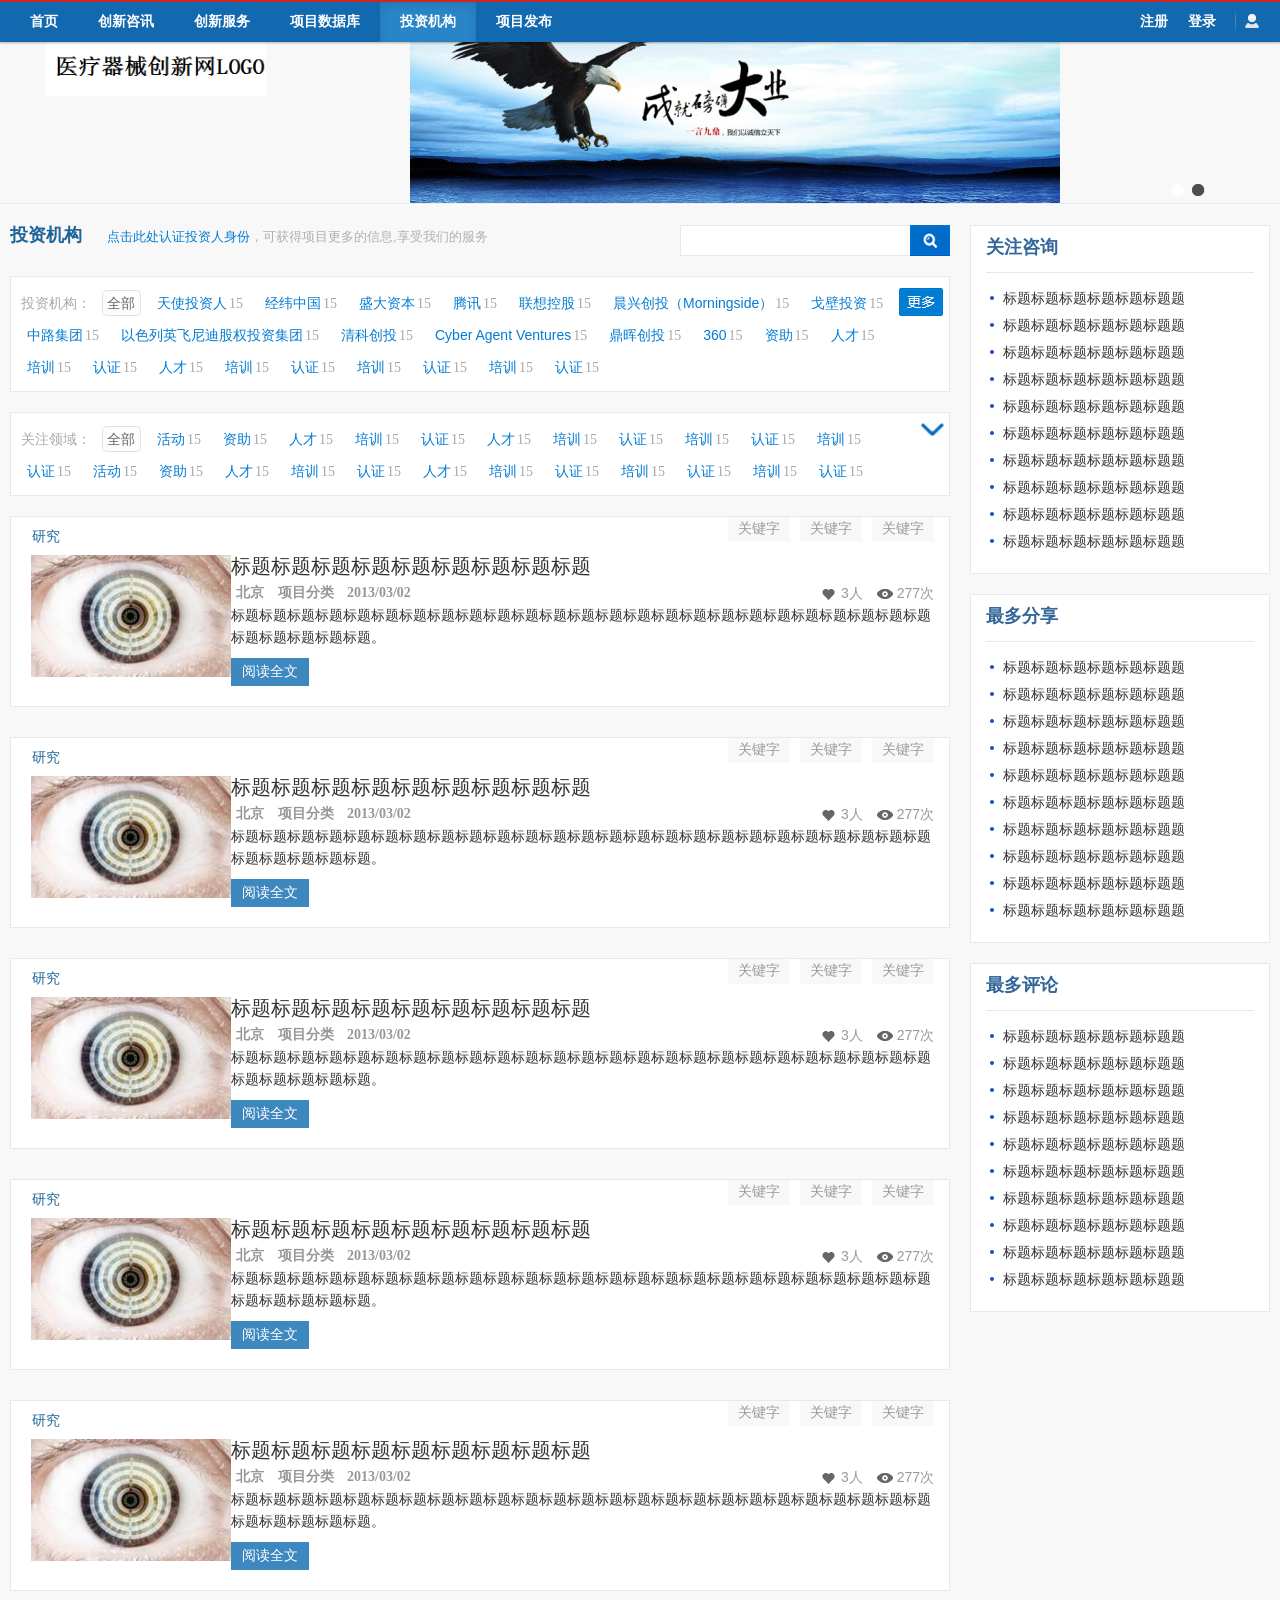
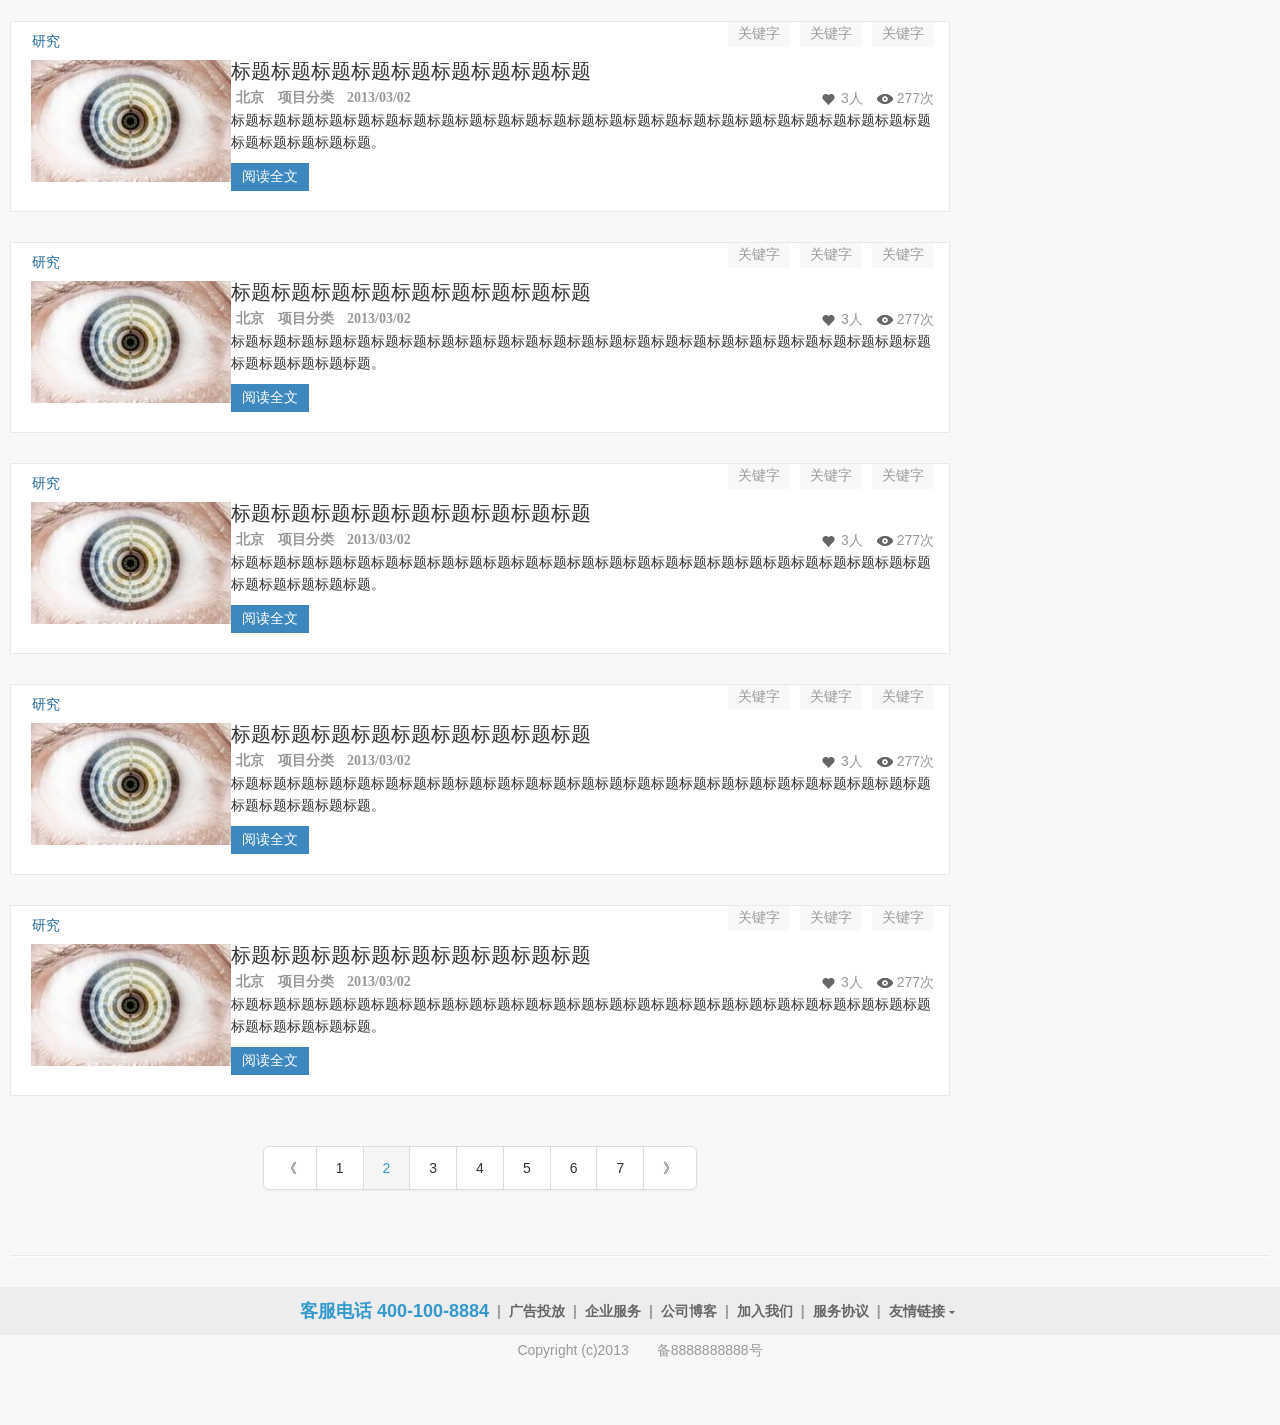
<file: web-app/pageTemplate/tzjg_list.html>
<!DOCTYPE html PUBLIC "-//W3C//DTD XHTML 1.0 Transitional//EN" "http://www.w3.org/TR/xhtml1/DTD/xhtml1-transitional.dtd">
<html xmlns="http://www.w3.org/1999/xhtml">
<head>
<meta name="viewport" content="width=device-width, initial-scale=1.0"/>
<meta http-equiv="Content-Type" content="text/html; charset=utf-8" />
<meta http-equiv="Content-Language" content="zh-CN" /> 
<script type="text/javascript" src="js/jquery1.4.js"></script>
<script type="text/javascript" src="js/bioV4.min.js"></script>
<script type="text/javascript" src="js/jquery.lazyload.mini.js"></script>
<title>投资机构</title>
<meta name="Keywords" content="投资机构"/>
<meta name="Description" content="投资机构。"/>
<meta http-equiv="X-UA-Compatible" content="IE=EmulateIE7" />
<link rel="stylesheet" type="text/css" href="style/basic.css"/>
<link rel="stylesheet" type="text/css" href="style/tzjg_list.css"/>
<script type="text/javascript" src="js/function.js"></script>
<script type="text/javascript" src="js/tzjg_list.js"></script>
<!--[if IE 6]>
<script type="text/javascript" src="js/DD_belatedPNG.js?v=20130220"></script>
<script type="text/javascript">
DD_belatedPNG.fix('img,.ie6png');
</script>
<![endif]--> 

</head>
<body>
	<script type="text/javascript" src="js/borsertocss.js"> </script><!-- 判断在IE9以下浏览器中根据像素的不同而设置的样式 -->	
    
   
  <!--头部代码开始-->
   
    <div class="navbar navbar-fixed-top" style="_position: relative;_z-index: 10000;">
		<div class="navbar-inner">
			<div class="container">
				<a class="btn btn-navbar" data-toggle="collapse" data-target=".nav-collapse">
					<span class="icon-bar"></span>
					<span class="icon-bar"></span>
					<span class="icon-bar"></span>
				</a>
				<div class="nav-collapse">
					<ul class="nav" id="navID">
						<li class=""><a href="index.html"><b>首页</b></a></li>
					 	<li class=""><a href="cxzx_list.html"><b>创新咨讯</b></a></li>
						<li class=""><a href="cxfw_list.html"><b>创新服务</b></a></li>
						<li class=""><a href="xmdata.html"><b>项目数据库</b></a></li>
						<li class="active"><a href="tzjg_list.html"><b>投资机构</b></a></li>
						<li class=""><a href="xm_write.html"><b>项目发布</b></a></li>
					</ul>
				</div><!--/.nav-collapse -->
				<ul class="nav pull-right login-none nav-tips">
		<li class="ie6png divider-vertical" style="_width: 30px;_height: 40px;_background: url(images/icons.png) no-repeat 10px -106px;"><a class="dropdown-toggle clearfix" href="/login.html?url=aHR0cDovL3d3dy5iaW9kaXNjb3Zlci5jb20vbmV3cy5odG1sP3BhZ2U9Mg%3D%3D" style="padding: 7px 5px;"><img class="logo-before pull-left" src="images/avatar-icon.png" /></a></li>
	</ul>
<div class="popup-div tips-div" style="position: absolute;z-index: 10000001;display: none;"></div>
<script type="text/javascript">
var tip_show = 1;
//头部下拉
var timer1 = "";
$('#dropdownID-0').hover(function(){
	var obj = $(this);
	if(timer1)
	{
		clearTimeout(timer1);
	}
	timer1 = setTimeout(function(){
		obj.find('.dropdown-menu').show();
		tip_show = 0;
		$(".tips-div").hide();
		obj.find('.other-icon').css({"background":"#2E2E2E"});
	}, 500);
},function(){
	var obj = $(this);
	if(timer1)
	{
		clearTimeout(timer1);
	}
	timer1 = setTimeout(function(){
		obj.find('.dropdown-menu').hide();
		$(".tips-div").hide();
		tip_show = 1;
		getTips();
		obj.find('.other-icon').css({"background":"none"});
	}, 500);
});

var timer2 = "";
$('#dropdownID-1').hover(function(){
	var obj = $(this);
	if(timer2)
	{
		clearTimeout(timer2);
	}
	timer2 = setTimeout(function(){
		obj.find('.dropdown-menu').show();
		tip_show = 0;
		$(".tips-div").hide();
		obj.find('.other-icon').css({"background":"#2E2E2E"});
	}, 500);
},function(){
	var obj = $(this);
	if(timer2)
	{
		clearTimeout(timer2);
	}
	timer2 = setTimeout(function(){
		obj.find('.dropdown-menu').hide();
		tip_show = 1;
		getTips();
		$(".tips-div").hide();
		obj.find('.other-icon').css({"background":"none"});
	}, 500);
});
</script>				

<ul class="nav pull-right pl-20 myul">
    <li class=""><a href="register.html">注册</a></li>
    <li class="l10"><a href="login.html">登录</a></li>
</ul>
			</div>
		</div>
	</div>
	
    <div class="top-div">
	<div class="container clearfix">
		
       <div class="span3 logo-div logo-img" style="margin-left:0px;">
        <a href="/" title="医疗器械创新网"><img src="images/logo.jpg" class="ie6png" style="display: block;"/></a>
       </div>
		
        <div class="span11 pull-right top-ad" style="position: relative;_float: right;_height: 80px;_overflow: hidden;">
 <a href="#" class="pull-left" target="_blank" rel="nofollow">
        <img alt="" src="images/img1.jpg" style="width: 100%; display: block;"/></a>
        
         <a href="#" class="pull-left" style="display:none;" target="_blank">
        <img alt="" src="images/img2.jpg" style="width: 100%; display: block;"/></a>

	 <div class="slides-icon-ad slides-ad-point" style="position: absolute;right:60px;">
				<a href="javascript:void(0);" class="icon-css-on ie6png">&nbsp;</a>
				<a href="javascript:void(0);" class="icon-css ie6png">&nbsp;</a>	 
			</div>
            
		</div>
	</div>
</div>
    


<script type="text/javascript">
	$(function(){
		var Interval_control = '';
		var current_index = 0;
		show_pic_ad = function(index){
			$(".top-ad .pull-left").each(function(i){
				$(this).hide();
				if(i == index){
					$(this).show(); 
				}
			});
		};
		show_point_ad = function(index){
			$(".top-ad .slides-ad-point a").each(function(i){
				if($(this).hasClass("icon-css-on")){
					$(this).removeClass("icon-css-on");
					$(this).addClass("icon-css");
				}
				if(i == index){
					if($(this).hasClass("icon-css")){
						$(this).removeClass("icon-css");
					}
					$(this).addClass("icon-css-on");
				}
			});
		};
		slides = function(){
			$(".slides-ad-point a").each(function(index){
				$(this).click(function(){
					current_index = index;
					show_point_ad(index);
					show_pic_ad(current_index);
				});
			});
		};
		slides();
		Interval_control = setInterval(function(){
			show_point_ad(current_index);
			show_pic_ad(current_index);
			if (current_index == ($(".slides-icon-ad a").length - 1)){
				current_index = -1;
			}
			current_index ++;
		},5000);//设置自动切换函数
		//当触发mouseenter事件时，取消正在执行的自动切换方法，触发mouseouter事件时重新设置自动切换
		$(".top-ad .pull-left").mouseenter(function() {
			clearInterval(Interval_control);//停止自动切换
		}).mouseleave(function(){
			Interval_control = setInterval(function(){
				show_point_ad(current_index);
				show_pic_ad(current_index);
				if (current_index == ($(".top-ad .pull-left").length - 1)){
					current_index = -1;
				}
				current_index ++;
			},5000);//设置自动切换函数
		});
	});
</script>

<!--头部代码结束-->


	<div class="hr tp-div-nexthr" style="margin-top: 0;margin-bottom: 0;padding: 0;"></div>
	<div class="container pb-15">
	<!-- Example row of columns -->
	<div class="row">
		<div class="span12">
       
       <!--搜索-->
       
       
	   <div class="clearfix">
         
				<div class="pull-left classifyDIV pt-10 my1D6597">投资机构 <span><a href="#">点击此处认证投资人身份</a>，可获得项目更多的信息,享受我们的服务</span></div>
				
                <div class="pull-right t-20 classifySearch" style="position: relative;">
                  <form action="" method="get" style="margin:0px; padding:0px;">
					<input id="search-input" type="text" class="search-input pull-left span4" value=""/>
					<a href="javascript:void(0);" title="搜索" class="search-btn-css pull-left search-btn"></a>
                  </form>
				</div>
		 </div>						
          <!--搜索结束-->  
      <!-- <div class="mmdata"><a href="#">点击此处认证投资人身份</a>， 可获得项目更多的信息,享受我们的服务</div>-->  
          
    <!--投资机构--> 
     <div class="mylistshow b-20 t-20" id="mmlistshow2">
  <div class="more"><img id="mmmore" src="images/more_.jpg" alt="hide"/></div>  
  <dl class="mydllist">
  <dd>投资机构：</dd>     
  <dd class="selected"><span class="ml"></span><span class="mm"><a href="">全部</a></span><span class="mr"></span></dd>
  <dd><span class="ml"></span><span class="mm"><a href="">天使投资人</a><i>15</i></span><span class="mr"></span></dd>
  <dd><span class="ml"></span><span class="mm"><a href="">经纬中国</a><i>15</i></span><span class="mr"></span></dd>
  <dd><span class="ml"></span><span class="mm"><a href="">盛大资本</a><i>15</i></span><span class="mr"></span></dd>
  <dd><span class="ml"></span><span class="mm"><a href="">腾讯</a><i>15</i></span><span class="mr"></span></dd>
  <dd><span class="ml"></span><span class="mm"><a href="">联想控股</a><i>15</i></span><span class="mr"></span></dd>
  <dd><span class="ml"></span><span class="mm"><a href="">晨兴创投（Morningside）</a><i>15</i></span><span class="mr"></span></dd>  
  <dd><span class="ml"></span><span class="mm"><a href="">戈壁投资</a><i>15</i></span><span class="mr"></span></dd>
  <dd><span class="ml"></span><span class="mm"><a href="">中路集团</a><i>15</i></span><span class="mr"></span></dd>
  <dd><span class="ml"></span><span class="mm"><a href="">以色列英飞尼迪股权投资集团</a><i>15</i></span><span class="mr"></span></dd>
  <dd><span class="ml"></span><span class="mm"><a href="">清科创投</a><i>15</i></span><span class="mr"></span></dd>
  <dd><span class="ml"></span><span class="mm"><a href="">Cyber Agent Ventures</a><i>15</i></span><span class="mr"></span></dd>
  <dd><span class="ml"></span><span class="mm"><a href="">鼎晖创投</a><i>15</i></span><span class="mr"></span></dd>
  <dd><span class="ml"></span><span class="mm"><a href="">360</a><i>15</i></span><span class="mr"></span></dd>
  <dd><span class="ml"></span><span class="mm"><a href="">资助</a><i>15</i></span><span class="mr"></span></dd>
  <dd><span class="ml"></span><span class="mm"><a href="">人才</a><i>15</i></span><span class="mr"></span></dd>
  <dd><span class="ml"></span><span class="mm"><a href="">培训</a><i>15</i></span><span class="mr"></span></dd>
  <dd><span class="ml"></span><span class="mm"><a href="">认证</a><i>15</i></span><span class="mr"></span></dd>
  <dd><span class="ml"></span><span class="mm"><a href="">人才</a><i>15</i></span><span class="mr"></span></dd>
  <dd><span class="ml"></span><span class="mm"><a href="">培训</a><i>15</i></span><span class="mr"></span></dd>
  <dd><span class="ml"></span><span class="mm"><a href="">认证</a><i>15</i></span><span class="mr"></span></dd>
  <dd><span class="ml"></span><span class="mm"><a href="">培训</a><i>15</i></span><span class="mr"></span></dd>
  <dd><span class="ml"></span><span class="mm"><a href="">认证</a><i>15</i></span><span class="mr"></span></dd>
  <dd><span class="ml"></span><span class="mm"><a href="">培训</a><i>15</i></span><span class="mr"></span></dd>
  <dd><span class="ml"></span><span class="mm"><a href="">认证</a><i>15</i></span><span class="mr"></span></dd> 
  </dl>
  <div class="mmclear"></div>       
  </div>
     
    <!--投资结构结束-->
          
   <!--关注领域-->       
  <div class="mylistshow b-20" id="mmlistshow">
  <div class="downjiao"><img src="images/downjiao.jpg"  alt="hide" /></div>  
  <dl class="mydllist">
  <dd>关注领域：</dd>    
  <dd class="selected"><span class="ml"></span><span class="mm"><a href="">全部</a></span><span class="mr"></span></dd>
  <dd><span class="ml"></span><span class="mm"><a href="">活动</a><i>15</i></span><span class="mr"></span></dd>
  <dd><span class="ml"></span><span class="mm"><a href="">资助</a><i>15</i></span><span class="mr"></span></dd>
  <dd><span class="ml"></span><span class="mm"><a href="">人才</a><i>15</i></span><span class="mr"></span></dd>
  <dd><span class="ml"></span><span class="mm"><a href="">培训</a><i>15</i></span><span class="mr"></span></dd>
  <dd><span class="ml"></span><span class="mm"><a href="">认证</a><i>15</i></span><span class="mr"></span></dd>
  <dd><span class="ml"></span><span class="mm"><a href="">人才</a><i>15</i></span><span class="mr"></span></dd>
  <dd><span class="ml"></span><span class="mm"><a href="">培训</a><i>15</i></span><span class="mr"></span></dd>
  <dd><span class="ml"></span><span class="mm"><a href="">认证</a><i>15</i></span><span class="mr"></span></dd>
  <dd><span class="ml"></span><span class="mm"><a href="">培训</a><i>15</i></span><span class="mr"></span></dd>
  <dd><span class="ml"></span><span class="mm"><a href="">认证</a><i>15</i></span><span class="mr"></span></dd>
  <dd><span class="ml"></span><span class="mm"><a href="">培训</a><i>15</i></span><span class="mr"></span></dd>
  <dd><span class="ml"></span><span class="mm"><a href="">认证</a><i>15</i></span><span class="mr"></span></dd>
  <dd><span class="ml"></span><span class="mm"><a href="">活动</a><i>15</i></span><span class="mr"></span></dd>
  <dd><span class="ml"></span><span class="mm"><a href="">资助</a><i>15</i></span><span class="mr"></span></dd>
  <dd><span class="ml"></span><span class="mm"><a href="">人才</a><i>15</i></span><span class="mr"></span></dd>
  <dd><span class="ml"></span><span class="mm"><a href="">培训</a><i>15</i></span><span class="mr"></span></dd>
  <dd><span class="ml"></span><span class="mm"><a href="">认证</a><i>15</i></span><span class="mr"></span></dd>
  <dd><span class="ml"></span><span class="mm"><a href="">人才</a><i>15</i></span><span class="mr"></span></dd>
  <dd><span class="ml"></span><span class="mm"><a href="">培训</a><i>15</i></span><span class="mr"></span></dd>
  <dd><span class="ml"></span><span class="mm"><a href="">认证</a><i>15</i></span><span class="mr"></span></dd>
  <dd><span class="ml"></span><span class="mm"><a href="">培训</a><i>15</i></span><span class="mr"></span></dd>
  <dd><span class="ml"></span><span class="mm"><a href="">认证</a><i>15</i></span><span class="mr"></span></dd>
  <dd><span class="ml"></span><span class="mm"><a href="">培训</a><i>15</i></span><span class="mr"></span></dd>
  <dd><span class="ml"></span><span class="mm"><a href="">认证</a><i>15</i></span><span class="mr"></span></dd> 
  </dl>
       
  <div class="mmclear"></div>       
  </div>
 <!--关注领域结束-->        
          
            
 <!--列表开始-->     
                         
    <!--第一个-->                                  
  <div class="label-div b-30 border-all pb-20 pt-5" style="position: relative; padding-left: 0;">
   
      <div class="pl-20" style="margin-left: 1px;margin-top: 3px;">
      	<a class="fc1D6597" title="研究" href="#">研究</a>
      </div>
      
	  <div class="news-list">
      
	 <div class="clearfix none-768 pl-20" style="position: absolute;top: 0;right: 15px;">																								     <a class="tags-box l-10 fc999 pull-left" title="关键字" href="#">关键字</a>
	 <a class="tags-box l-10 fc999 pull-left" title="关键字" href="#">关键字</a>
     <a class="tags-box l-10 fc999 pull-left" title="关键字" href="#">关键字</a>
	 </div>

	<div class="clearfix pt-3">
		  <div class="index-news-img spanm3 pull-left pt-5">
						<a href="#" title="标题标题标题" target="_blank" rel="bookmark">
                        <img class="lazyloadimg" alt="标题标题标题标题标题标题" src="images/yy1.jpg"/></a>
		 </div>
  	<div class="offset3 intro">
		<h1>
        <a title="标题标题标题标题" target="_blank" href="#">标题标题标题标题标题标题标题标题标题</a>
        </h1>
	  
      <div class="clearfix" style="height: 22px;margin-top: 0px;">
			<div class="pull-left myxx">	
           
            <i class="m"><a href="#" target="_blank">北京</a></i>  
            <i class="m"><a href="#" target="_blank">项目分类</a></i>   
            <i class="m">2013/03/02</i>
        </div>
            
          <div class="pull-right">
			<a class="follow-btn pr-10 ie6png" href="javascript:void(0);" title="0人关注	0人分享	3人评论" data-id="104417" data-type="news">3人</a>
			<a class="read-btn ie6png" href="javascript:void(0);" title="277次阅读">277次</a>
		 </div>
	</div>
	<p class="t-1">标题标题标题标题标题标题标题标题标题标题标题标题标题标题标题标题标题标题标题标题标题标题标题标题标题标题标题标题标题标题。</p>
    
         <div class="clearfix">
        <a href="#" title="阅读全文" target="_blank" rel="bookmark" class="read-all pull-left">阅读全文</a></div>
         </div>
    </div>
  </div>
</div>
    <!--第一个结束-->      
    
     

<div class="label-div b-30 border-all pb-20 pt-5" style="position: relative; padding-left: 0;">
   
      <div class="pl-20" style="margin-left: 1px;margin-top: 3px;">
      	<a class="fc1D6597" title="研究" href="#">研究</a>
      </div>
      
	  <div class="news-list">
      
	 <div class="clearfix none-768 pl-20" style="position: absolute;top: 0;right: 15px;">																								     <a class="tags-box l-10 fc999 pull-left" title="关键字" href="#">关键字</a>
	 <a class="tags-box l-10 fc999 pull-left" title="关键字" href="#">关键字</a>
     <a class="tags-box l-10 fc999 pull-left" title="关键字" href="#">关键字</a>
	 </div>

	<div class="clearfix pt-3">
		  <div class="index-news-img spanm3 pull-left pt-5">
						<a href="#" title="标题标题标题" target="_blank" rel="bookmark">
                        <img class="lazyloadimg" alt="标题标题标题标题标题标题" src="images/yy1.jpg"/></a>
						</div>
  	<div class="offset3 intro">
		<h1>
        <a title="标题标题标题标题" target="_blank" href="#">标题标题标题标题标题标题标题标题标题</a>
        </h1>
	  
      <div class="clearfix" style="height: 22px;margin-top: 0px;">
			<div class="pull-left myxx">	
           
            <i class="m"><a href="#" target="_blank">北京</a></i>  
            <i class="m"><a href="#" target="_blank">项目分类</a></i>   
            <i class="m">2013/03/02</i>
            </div>
            
          <div class="pull-right">
			<a class="follow-btn pr-10 ie6png" href="javascript:void(0);" title="0人关注	0人分享	3人评论" data-id="104417" data-type="news">3人</a>
			<a class="read-btn ie6png" href="javascript:void(0);" title="277次阅读">277次</a>
		 </div>
	</div>
	
    <p class="t-1">标题标题标题标题标题标题标题标题标题标题标题标题标题标题标题标题标题标题标题标题标题标题标题标题标题标题标题标题标题标题。</p>
    
         <div class="clearfix">
        <a href="#" title="阅读全文" target="_blank" rel="bookmark" class="read-all pull-left">阅读全文</a></div>
         </div>
    </div>
  </div>
</div>



<div class="label-div b-30 border-all pb-20 pt-5" style="position: relative; padding-left: 0;">
   
      <div class="pl-20" style="margin-left: 1px;margin-top: 3px;">
      	<a class="fc1D6597" title="研究" href="#">研究</a>
      </div>
      
	  <div class="news-list">
      
	 <div class="clearfix none-768 pl-20" style="position: absolute;top: 0;right: 15px;">																								     <a class="tags-box l-10 fc999 pull-left" title="关键字" href="#">关键字</a>
	 <a class="tags-box l-10 fc999 pull-left" title="关键字" href="#">关键字</a>
     <a class="tags-box l-10 fc999 pull-left" title="关键字" href="#">关键字</a>
	 </div>

	<div class="clearfix pt-3">
		  <div class="index-news-img spanm3 pull-left pt-5">
						<a href="#" title="标题标题标题" target="_blank" rel="bookmark">
                        <img class="lazyloadimg" alt="标题标题标题标题标题标题" src="images/yy1.jpg"/></a>
						</div>
  	<div class="offset3 intro">
		<h1>
        <a title="标题标题标题标题" target="_blank" href="#">标题标题标题标题标题标题标题标题标题</a>
        </h1>
	  
      <div class="clearfix" style="height: 22px;margin-top: 0px;">
			<div class="pull-left myxx">	
           
            <i class="m"><a href="#" target="_blank">北京</a></i>  
            <i class="m"><a href="#" target="_blank">项目分类</a></i>   
            <i class="m">2013/03/02</i>
            </div>
            
          <div class="pull-right">
			<a class="follow-btn pr-10 ie6png" href="javascript:void(0);" title="0人关注	0人分享	3人评论" data-id="104417" data-type="news">3人</a>
			<a class="read-btn ie6png" href="javascript:void(0);" title="277次阅读">277次</a>
		 </div>
	</div>
	
    <p class="t-1">标题标题标题标题标题标题标题标题标题标题标题标题标题标题标题标题标题标题标题标题标题标题标题标题标题标题标题标题标题标题。</p>
    
         <div class="clearfix">
        <a href="#" title="阅读全文" target="_blank" rel="bookmark" class="read-all pull-left">阅读全文</a></div>
         </div>
    </div>
  </div>
</div>


<div class="label-div b-30 border-all pb-20 pt-5" style="position: relative; padding-left: 0;">
   
      <div class="pl-20" style="margin-left: 1px;margin-top: 3px;">
      	<a class="fc1D6597" title="研究" href="#">研究</a>
      </div>
      
	  <div class="news-list">
      
	 <div class="clearfix none-768 pl-20" style="position: absolute;top: 0;right: 15px;">																								     <a class="tags-box l-10 fc999 pull-left" title="关键字" href="#">关键字</a>
	 <a class="tags-box l-10 fc999 pull-left" title="关键字" href="#">关键字</a>
     <a class="tags-box l-10 fc999 pull-left" title="关键字" href="#">关键字</a>
	 </div>

	<div class="clearfix pt-3">
		  <div class="index-news-img spanm3 pull-left pt-5">
						<a href="#" title="标题标题标题" target="_blank" rel="bookmark">
                        <img class="lazyloadimg" alt="标题标题标题标题标题标题" src="images/yy1.jpg"/></a>
						</div>
  	<div class="offset3 intro">
		<h1>
        <a title="标题标题标题标题" target="_blank" href="#">标题标题标题标题标题标题标题标题标题</a>
        </h1>
	  
      <div class="clearfix" style="height: 22px;margin-top: 0px;">
			<div class="pull-left myxx">	
           
            <i class="m"><a href="#" target="_blank">北京</a></i>  
            <i class="m"><a href="#" target="_blank">项目分类</a></i>   
            <i class="m">2013/03/02</i>
            </div>
            
          <div class="pull-right">
			<a class="follow-btn pr-10 ie6png" href="javascript:void(0);" title="0人关注	0人分享	3人评论" data-id="104417" data-type="news">3人</a>
			<a class="read-btn ie6png" href="javascript:void(0);" title="277次阅读">277次</a>
		 </div>
	</div>
	
    <p class="t-1">标题标题标题标题标题标题标题标题标题标题标题标题标题标题标题标题标题标题标题标题标题标题标题标题标题标题标题标题标题标题。</p>
    
         <div class="clearfix">
        <a href="#" title="阅读全文" target="_blank" rel="bookmark" class="read-all pull-left">阅读全文</a></div>
         </div>
    </div>
  </div>
</div>


<div class="label-div b-30 border-all pb-20 pt-5" style="position: relative; padding-left: 0;">
   
      <div class="pl-20" style="margin-left: 1px;margin-top: 3px;">
      	<a class="fc1D6597" title="研究" href="#">研究</a>
      </div>
      
	  <div class="news-list">
      
	 <div class="clearfix none-768 pl-20" style="position: absolute;top: 0;right: 15px;">																								     <a class="tags-box l-10 fc999 pull-left" title="关键字" href="#">关键字</a>
	 <a class="tags-box l-10 fc999 pull-left" title="关键字" href="#">关键字</a>
     <a class="tags-box l-10 fc999 pull-left" title="关键字" href="#">关键字</a>
	 </div>

	<div class="clearfix pt-3">
		  <div class="index-news-img spanm3 pull-left pt-5">
						<a href="#" title="标题标题标题" target="_blank" rel="bookmark">
                        <img class="lazyloadimg" alt="标题标题标题标题标题标题" src="images/yy1.jpg"/></a>
						</div>
  	<div class="offset3 intro">
		<h1>
        <a title="标题标题标题标题" target="_blank" href="#">标题标题标题标题标题标题标题标题标题</a>
        </h1>
	  
      <div class="clearfix" style="height: 22px;margin-top: 0px;">
			<div class="pull-left myxx">	
           
            <i class="m"><a href="#" target="_blank">北京</a></i>  
            <i class="m"><a href="#" target="_blank">项目分类</a></i>   
            <i class="m">2013/03/02</i>
            </div>
            
          <div class="pull-right">
			<a class="follow-btn pr-10 ie6png" href="javascript:void(0);" title="0人关注	0人分享	3人评论" data-id="104417" data-type="news">3人</a>
			<a class="read-btn ie6png" href="javascript:void(0);" title="277次阅读">277次</a>
		 </div>
	</div>
	
    <p class="t-1">标题标题标题标题标题标题标题标题标题标题标题标题标题标题标题标题标题标题标题标题标题标题标题标题标题标题标题标题标题标题。</p>
    
         <div class="clearfix">
        <a href="#" title="阅读全文" target="_blank" rel="bookmark" class="read-all pull-left">阅读全文</a></div>
         </div>
    </div>
  </div>
</div>


<div class="label-div b-30 border-all pb-20 pt-5" style="position: relative; padding-left: 0;">
   
      <div class="pl-20" style="margin-left: 1px;margin-top: 3px;">
      	<a class="fc1D6597" title="研究" href="#">研究</a>
      </div>
      
	  <div class="news-list">
      
	 <div class="clearfix none-768 pl-20" style="position: absolute;top: 0;right: 15px;">																								     <a class="tags-box l-10 fc999 pull-left" title="关键字" href="#">关键字</a>
	 <a class="tags-box l-10 fc999 pull-left" title="关键字" href="#">关键字</a>
     <a class="tags-box l-10 fc999 pull-left" title="关键字" href="#">关键字</a>
	 </div>

	<div class="clearfix pt-3">
		  <div class="index-news-img spanm3 pull-left pt-5">
						<a href="#" title="标题标题标题" target="_blank" rel="bookmark">
                        <img class="lazyloadimg" alt="标题标题标题标题标题标题" src="images/yy1.jpg"/></a>
						</div>
  	<div class="offset3 intro">
		<h1>
        <a title="标题标题标题标题" target="_blank" href="#">标题标题标题标题标题标题标题标题标题</a>
        </h1>
	  
      <div class="clearfix" style="height: 22px;margin-top: 0px;">
			<div class="pull-left myxx">	
           
            <i class="m"><a href="#" target="_blank">北京</a></i>  
            <i class="m"><a href="#" target="_blank">项目分类</a></i>   
            <i class="m">2013/03/02</i>
            </div>
            
          <div class="pull-right">
			<a class="follow-btn pr-10 ie6png" href="javascript:void(0);" title="0人关注	0人分享	3人评论" data-id="104417" data-type="news">3人</a>
			<a class="read-btn ie6png" href="javascript:void(0);" title="277次阅读">277次</a>
		 </div>
	</div>
	
    <p class="t-1">标题标题标题标题标题标题标题标题标题标题标题标题标题标题标题标题标题标题标题标题标题标题标题标题标题标题标题标题标题标题。</p>
    
         <div class="clearfix">
        <a href="#" title="阅读全文" target="_blank" rel="bookmark" class="read-all pull-left">阅读全文</a></div>
         </div>
    </div>
  </div>
</div>


<div class="label-div b-30 border-all pb-20 pt-5" style="position: relative; padding-left: 0;">
   
      <div class="pl-20" style="margin-left: 1px;margin-top: 3px;">
      	<a class="fc1D6597" title="研究" href="#">研究</a>
      </div>
      
	  <div class="news-list">
      
	 <div class="clearfix none-768 pl-20" style="position: absolute;top: 0;right: 15px;">																								     <a class="tags-box l-10 fc999 pull-left" title="关键字" href="#">关键字</a>
	 <a class="tags-box l-10 fc999 pull-left" title="关键字" href="#">关键字</a>
     <a class="tags-box l-10 fc999 pull-left" title="关键字" href="#">关键字</a>
	 </div>

	<div class="clearfix pt-3">
		  <div class="index-news-img spanm3 pull-left pt-5">
						<a href="#" title="标题标题标题" target="_blank" rel="bookmark">
                        <img class="lazyloadimg" alt="标题标题标题标题标题标题" src="images/yy1.jpg"/></a>
						</div>
  	<div class="offset3 intro">
		<h1>
        <a title="标题标题标题标题" target="_blank" href="#">标题标题标题标题标题标题标题标题标题</a>
        </h1>
	  
      <div class="clearfix" style="height: 22px;margin-top: 0px;">
			<div class="pull-left myxx">	
           
            <i class="m"><a href="#" target="_blank">北京</a></i>  
            <i class="m"><a href="#" target="_blank">项目分类</a></i>   
            <i class="m">2013/03/02</i>
            </div>
            
          <div class="pull-right">
			<a class="follow-btn pr-10 ie6png" href="javascript:void(0);" title="0人关注	0人分享	3人评论" data-id="104417" data-type="news">3人</a>
			<a class="read-btn ie6png" href="javascript:void(0);" title="277次阅读">277次</a>
		 </div>
	</div>
	
    <p class="t-1">标题标题标题标题标题标题标题标题标题标题标题标题标题标题标题标题标题标题标题标题标题标题标题标题标题标题标题标题标题标题。</p>
    
         <div class="clearfix">
        <a href="#" title="阅读全文" target="_blank" rel="bookmark" class="read-all pull-left">阅读全文</a></div>
         </div>
    </div>
  </div>
</div>


<div class="label-div b-30 border-all pb-20 pt-5" style="position: relative; padding-left: 0;">
   
      <div class="pl-20" style="margin-left: 1px;margin-top: 3px;">
      	<a class="fc1D6597" title="研究" href="#">研究</a>
      </div>
      
	  <div class="news-list">
      
	 <div class="clearfix none-768 pl-20" style="position: absolute;top: 0;right: 15px;">																								     <a class="tags-box l-10 fc999 pull-left" title="关键字" href="#">关键字</a>
	 <a class="tags-box l-10 fc999 pull-left" title="关键字" href="#">关键字</a>
     <a class="tags-box l-10 fc999 pull-left" title="关键字" href="#">关键字</a>
	 </div>

	<div class="clearfix pt-3">
		  <div class="index-news-img spanm3 pull-left pt-5">
						<a href="#" title="标题标题标题" target="_blank" rel="bookmark">
                        <img class="lazyloadimg" alt="标题标题标题标题标题标题" src="images/yy1.jpg"/></a>
						</div>
  	<div class="offset3 intro">
		<h1>
        <a title="标题标题标题标题" target="_blank" href="#">标题标题标题标题标题标题标题标题标题</a>
        </h1>
	  
      <div class="clearfix" style="height: 22px;margin-top: 0px;">
			<div class="pull-left myxx">	
           
            <i class="m"><a href="#" target="_blank">北京</a></i>  
            <i class="m"><a href="#" target="_blank">项目分类</a></i>   
            <i class="m">2013/03/02</i>
            </div>
            
          <div class="pull-right">
			<a class="follow-btn pr-10 ie6png" href="javascript:void(0);" title="0人关注	0人分享	3人评论" data-id="104417" data-type="news">3人</a>
			<a class="read-btn ie6png" href="javascript:void(0);" title="277次阅读">277次</a>
		 </div>
	</div>
	
    <p class="t-1">标题标题标题标题标题标题标题标题标题标题标题标题标题标题标题标题标题标题标题标题标题标题标题标题标题标题标题标题标题标题。</p>
    
         <div class="clearfix">
        <a href="#" title="阅读全文" target="_blank" rel="bookmark" class="read-all pull-left">阅读全文</a></div>
         </div>
    </div>
  </div>
</div>


<div class="label-div b-30 border-all pb-20 pt-5" style="position: relative; padding-left: 0;">
   
      <div class="pl-20" style="margin-left: 1px;margin-top: 3px;">
      	<a class="fc1D6597" title="研究" href="#">研究</a>
      </div>
      
	  <div class="news-list">
      
	 <div class="clearfix none-768 pl-20" style="position: absolute;top: 0;right: 15px;">																								     <a class="tags-box l-10 fc999 pull-left" title="关键字" href="#">关键字</a>
	 <a class="tags-box l-10 fc999 pull-left" title="关键字" href="#">关键字</a>
     <a class="tags-box l-10 fc999 pull-left" title="关键字" href="#">关键字</a>
	 </div>

	<div class="clearfix pt-3">
		  <div class="index-news-img spanm3 pull-left pt-5">
						<a href="#" title="标题标题标题" target="_blank" rel="bookmark">
                        <img class="lazyloadimg" alt="标题标题标题标题标题标题" src="images/yy1.jpg"/></a>
						</div>
  	<div class="offset3 intro">
		<h1>
        <a title="标题标题标题标题" target="_blank" href="#">标题标题标题标题标题标题标题标题标题</a>
        </h1>
	  
      <div class="clearfix" style="height: 22px;margin-top: 0px;">
			<div class="pull-left myxx">	
           
            <i class="m"><a href="#" target="_blank">北京</a></i>  
            <i class="m"><a href="#" target="_blank">项目分类</a></i>   
            <i class="m">2013/03/02</i>
            </div>
            
          <div class="pull-right">
			<a class="follow-btn pr-10 ie6png" href="javascript:void(0);" title="0人关注	0人分享	3人评论" data-id="104417" data-type="news">3人</a>
			<a class="read-btn ie6png" href="javascript:void(0);" title="277次阅读">277次</a>
		 </div>
	</div>
	
    <p class="t-1">标题标题标题标题标题标题标题标题标题标题标题标题标题标题标题标题标题标题标题标题标题标题标题标题标题标题标题标题标题标题。</p>
    
         <div class="clearfix">
        <a href="#" title="阅读全文" target="_blank" rel="bookmark" class="read-all pull-left">阅读全文</a></div>
         </div>
    </div>
  </div>
</div>


<div class="label-div b-30 border-all pb-20 pt-5" style="position: relative; padding-left: 0;">
   
      <div class="pl-20" style="margin-left: 1px;margin-top: 3px;">
      	<a class="fc1D6597" title="研究" href="#">研究</a>
      </div>
      
	  <div class="news-list">
      
	 <div class="clearfix none-768 pl-20" style="position: absolute;top: 0;right: 15px;">																								     <a class="tags-box l-10 fc999 pull-left" title="关键字" href="#">关键字</a>
	 <a class="tags-box l-10 fc999 pull-left" title="关键字" href="#">关键字</a>
     <a class="tags-box l-10 fc999 pull-left" title="关键字" href="#">关键字</a>
	 </div>

	<div class="clearfix pt-3">
		  <div class="index-news-img spanm3 pull-left pt-5">
						<a href="#" title="标题标题标题" target="_blank" rel="bookmark">
                        <img class="lazyloadimg" alt="标题标题标题标题标题标题" src="images/yy1.jpg"/></a>
						</div>
  	<div class="offset3 intro">
		<h1>
        <a title="标题标题标题标题" target="_blank" href="#">标题标题标题标题标题标题标题标题标题</a>
        </h1>
	  
      <div class="clearfix" style="height: 22px;margin-top: 0px;">
			<div class="pull-left myxx">	
           
            <i class="m"><a href="#" target="_blank">北京</a></i>  
            <i class="m"><a href="#" target="_blank">项目分类</a></i>   
            <i class="m">2013/03/02</i>
            </div>
            
          <div class="pull-right">
			<a class="follow-btn pr-10 ie6png" href="javascript:void(0);" title="0人关注	0人分享	3人评论" data-id="104417" data-type="news">3人</a>
			<a class="read-btn ie6png" href="javascript:void(0);" title="277次阅读">277次</a>
		 </div>
	</div>
	
    <p class="t-1">标题标题标题标题标题标题标题标题标题标题标题标题标题标题标题标题标题标题标题标题标题标题标题标题标题标题标题标题标题标题。</p>
    
         <div class="clearfix">
        <a href="#" title="阅读全文" target="_blank" rel="bookmark" class="read-all pull-left">阅读全文</a></div>
         </div>
    </div>
  </div>
</div>
    
  <!--列表结束-->         
            
 
<div class="pagination center pagination-large pt-20">
<ul id="yw1" class="yiiPager">
<li class="previous"><a href="#">《</a></li>
<li class="page"><a href="">1</a></li>
<li class="page selected"><a href="">2</a></li>
<li class="page"><a href="">3</a></li>
<li class="page"><a href="">4</a></li>
<li class="page"><a href="">5</a></li>
<li class="page"><a href="">6</a></li>
<li class="page"><a href="">7</a></li>
<li class="next"><a href="#">》</a></li>
</ul>		    </div>
		</div>
        
      
      <!--右侧代码-->  
       <div class="span4">
			
        
            
            <div class="label-div t-20 border-all">
				<div class="l-15">
               		 <h3 class="label-title border-b b-15 small clearfix" style="padding-bottom: 14px;">关注咨询</h3>
                </div>
				<div class="label-main tody-hot l-15" >
					<ul>
					  <li><a href="" >标题标题标题标题标题标题题</a></li>
                      <li><a href="" >标题标题标题标题标题标题题</a></li>
                      <li><a href="" >标题标题标题标题标题标题题</a></li>
                      <li><a href="" >标题标题标题标题标题标题题</a></li>
                      <li><a href="" >标题标题标题标题标题标题题</a></li>
                      <li><a href="" >标题标题标题标题标题标题题</a></li>
                      <li><a href="" >标题标题标题标题标题标题题</a></li>
                      <li><a href="" >标题标题标题标题标题标题题</a></li>
                      <li><a href="" >标题标题标题标题标题标题题</a></li>
                      <li><a href="" >标题标题标题标题标题标题题</a></li>
                     
					</ul>
				</div>
			</div>
            
            
            
             <div class="label-div t-20 border-all">
				<div class="l-15">
               		 <h3 class="label-title border-b b-15 small clearfix" style="padding-bottom: 14px;">最多分享</h3>
                </div>
				<div class="label-main tody-hot l-15" >
					<ul>
					  <li><a href="" >标题标题标题标题标题标题题</a></li>
                      <li><a href="" >标题标题标题标题标题标题题</a></li>
                      <li><a href="" >标题标题标题标题标题标题题</a></li>
                      <li><a href="" >标题标题标题标题标题标题题</a></li>
                      <li><a href="" >标题标题标题标题标题标题题</a></li>
                      <li><a href="" >标题标题标题标题标题标题题</a></li>
                      <li><a href="" >标题标题标题标题标题标题题</a></li>
                      <li><a href="" >标题标题标题标题标题标题题</a></li>
                      <li><a href="" >标题标题标题标题标题标题题</a></li>
                      <li><a href="" >标题标题标题标题标题标题题</a></li>
					</ul>
				</div>
			</div>
            
            
            
             <div class="label-div t-20 border-all">
				<div class="l-15">
               		 <h3 class="label-title border-b b-15 small clearfix" style="padding-bottom: 14px;">最多评论</h3>
                </div>
				<div class="label-main tody-hot l-15" >
					<ul>
					  <li><a href="" >标题标题标题标题标题标题题</a></li>
                      <li><a href="" >标题标题标题标题标题标题题</a></li>
                      <li><a href="" >标题标题标题标题标题标题题</a></li>
                      <li><a href="" >标题标题标题标题标题标题题</a></li>
                      <li><a href="" >标题标题标题标题标题标题题</a></li>
                      <li><a href="" >标题标题标题标题标题标题题</a></li>
                      <li><a href="" >标题标题标题标题标题标题题</a></li>
                      <li><a href="" >标题标题标题标题标题标题题</a></li>
                      <li><a href="" >标题标题标题标题标题标题题</a></li>
                      <li><a href="" >标题标题标题标题标题标题题</a></li>
					</ul>
				</div>
			</div>
            
          
             
            
	 
            
		</div>
	</div>
</div>

<!--右侧代码结束-->


<!-- /container -->

  <div class="container">
 
 	<div class="hr"></div>
    
    </div>
  
<!-- /container -->

</div>
    
 
<div class="footer">
		 
			<!--<p class="fc999 b-5 footer-info">致力于前沿生物科技和成功商业模式的传播</p>-->
			<div class="clearfix" style="background:#EDEDED;">
				
                <!--<p class="fc999 pull-left footer-info">Copyright (c) 2013 生物探索网站<span class="l-20">苏ICP备11025281号</span></p>-->
				
                <ul class="about-ul">
					<li class="fc666">客服电话 400-100-8884</li>
					<li><span>|</span></li>
					<li><a title="广告投放" href="#" class="fc666" target="_blank">广告投放</a></li>
					<li><span>|</span></li>
					<li><a title="企业服务" href="#" class="fc666" target="_blank">企业服务</a></li>
					<li><span>|</span></li>
					<li><a title="公司博客" href="#" class="fc666" target="_blank" >公司博客</a></li>
					<li><span>|</span></li>
					<li><a title="加入我们" href="#" class="fc666" target="_blank">加入我们</a></li>
					<li><span>|</span></li>
					<li><a title="服务协议" href="#" class="fc666" target="_blank">服务协议</a></li>
					<li><span>|</span></li>
                     <li id="zk_btn" class="ie6png down-class">
                   	 <a title="友情链接" href="javascript:void(0);" class="fc666">友情链接</a>
                    </li>
				    <div class="clear"></div>
				</ul>
			</div>
    
    <div class="friend-link border-all t-20 b-20">
		<ul class="clearfix">
		<li><a href="http://www.everlab.net/" title="Everlab云端实验室" target="_blank" class="fc666">Everlab云端实验室</a></li>
		<li><span>|</span></li>
		<li><a href="http://www.pharmsources.cn/" title="国际医药资源网" target="_blank" class="fc666">国际医药资源网</a></li>
		<li><span>|</span></li>
		<li><a href="http://ggene.cn/index.html" title="基因时代" target="_blank" class="fc666">基因时代</a></li>
		<li><span>|</span></li>
		<li><a href="http://www.labome.cn" title="来邦网" target="_blank" class="fc666">来邦网</a></li>
		<li><span>|</span></li>
		<li><a href="http://www.labbase.net" title="来宝网" target="_blank" class="fc666">来宝网</a></li>
		<li><span>|</span></li>
		<li><a href="http://www.csh-asia.org/" title="冷泉港亚洲" target="_blank" class="fc666">冷泉港亚洲</a></li>
		<li><span>|</span></li>
		<li><a href="http://www.dataguru.cn/" title="炼数成金" target="_blank" class="fc666">炼数成金</a></li>
		<li><span>|</span></li>
		<li><a href="http://www.helixnet.cn/bbs/index.php" title="螺旋网" target="_blank" class="fc666">螺旋网</a></li>
		<li><span>|</span></li>
		<li><a href="http://www.qqzl.cc/" title="全球制冷网" target="_blank" class="fc666">全球制冷网</a></li>
		<li><span>|</span></li>
		<li><a href="http://www.bio1000.com" title="生物帮" target="_blank" class="fc666">生物帮</a></li>
		<li><span>|</span></li>
		<li><a href="http://www.biobox.cn/" title="生物百花网" target="_blank" class="fc666">生物百花网</a></li>
		<li><span>|</span></li>
		<li><a href="http://www.shengwu114.com/" title="生物114" target="_blank" class="fc666">生物114</a></li>
		<li><span>|</span></li>
		<li><a href="http://www.biosou.com" title="生物搜" target="_blank" class="fc666">生物搜</a></li>
		<li><span>|</span></li>
		<li><a href="http://www.51atgc.com" title="生物无忧" target="_blank" class="fc666">生物无忧 </a></li>
		<li><span>|</span></li>
		<li><a href="http://www.bioguider.com/" title="生物行" target="_blank" class="fc666">生物行</a></li>
		<li><span>|</span></li>
		<li><a href="http://www.bio-diag.net/" title="生物诊断网" target="_blank" class="fc666">生物诊断网</a></li>
		<li><span>|</span></li>
		<li><a href="http://www.labscn.com" title="实验室中国" target="_blank" class="fc666">实验室中国</a></li>
		<li><span>|</span></li>
		<li><a href="http://www.tilsi.org" title="太仓生命信息研究所" target="_blank" class="fc666">太仓生命信息研究所</a></li>
		<li><span>|</span></li>
		<li><a href="http://bip.taicang.gov.cn/" title="太仓市生物医药产业园" target="_blank" class="fc666">太仓市生物医药产业园</a></li>
		<li><span>|</span></li>
		<li><a href="http://www.biomean.com" title="探生网" target="_blank" class="fc666">探生网</a></li>
		<li><span>|</span></li>
		<li><a href="http://www.bio-vc.org/" title="投融资峰会" target="_blank" class="fc666">投融资峰会</a></li>
		<li><span>|</span></li>
		<li><a href="http://www.vedeng.com/" title="VEDENG贝登" target="_blank" class="fc666">VEDENG贝登</a></li>
		<li><span>|</span></li>
		<li><a href="http://www.cusabio.cn/" title="武汉华美生物" target="_blank" class="fc666">武汉华美生物</a></li>
		<li><span>|</span></li>
		<li><a href="http://www.xinxueshu.com/" title="新学术" target="_blank" class="fc666">新学术</a></li>
		<li><span>|</span></li>
		<li><a href="http://www.he-cn.com" title="医药经理人" target="_blank" class="fc666">医药经理人</a></li>
		<li><span>|</span></li>
		<li><a href="http://www.chinastemcell.org/" title="中国干细胞信息平台" target="_blank" class="fc666">中国干细胞信息平台</a></li>
		<li><span>|</span></li>
		<li><a href="http://www.312tree.com/" title="中国苗木网" target="_blank" class="fc666">中国苗木网</a></li>
		<li><span>|</span></li>
		<li><a href="http://www.sepu.net/" title="中国色谱网" target="_blank" class="fc666">中国色谱网</a></li>
		<li><span>|</span></li>
		<li><a href="http://www.zg17.com/" title="中国仪器网" target="_blank" class="fc666">中国仪器网</a></li>
		<li><span>|</span></li>
		<li><a href="http://www.chinapubmed.net/" title="中文PubMed" target="_blank" class="fc666">中文PubMed</a></li>
	</ul>
</div>
  <script type="text/javascript">
	$(document).ready(function(){
		var flag = 0;
		$(".friend-link").hide();
		//Down
		$("#zk_btn").click(function(){
			if(flag == 0){
				$(".friend-link").slideDown(400); 
				$(this).removeClass('down-class');
				$(this).addClass('up-class');
				$("html,body").animate({scrollTop:($(".friend-link").offset().top+2000)},600);
				flag = 1;
			}else{
				$(".friend-link").slideUp(400);  
				$(this).removeClass('up-class');
				$(this).addClass('down-class'); 
				flag = 0;
			}
		});
	});
</script>
<p>Copyright (c)2013　　备8888888888号</p>
    
		</div> 

 


<script type="text/javascript">
//回到顶部
backToTop('body');
</script>
</body>
</html>
</file>
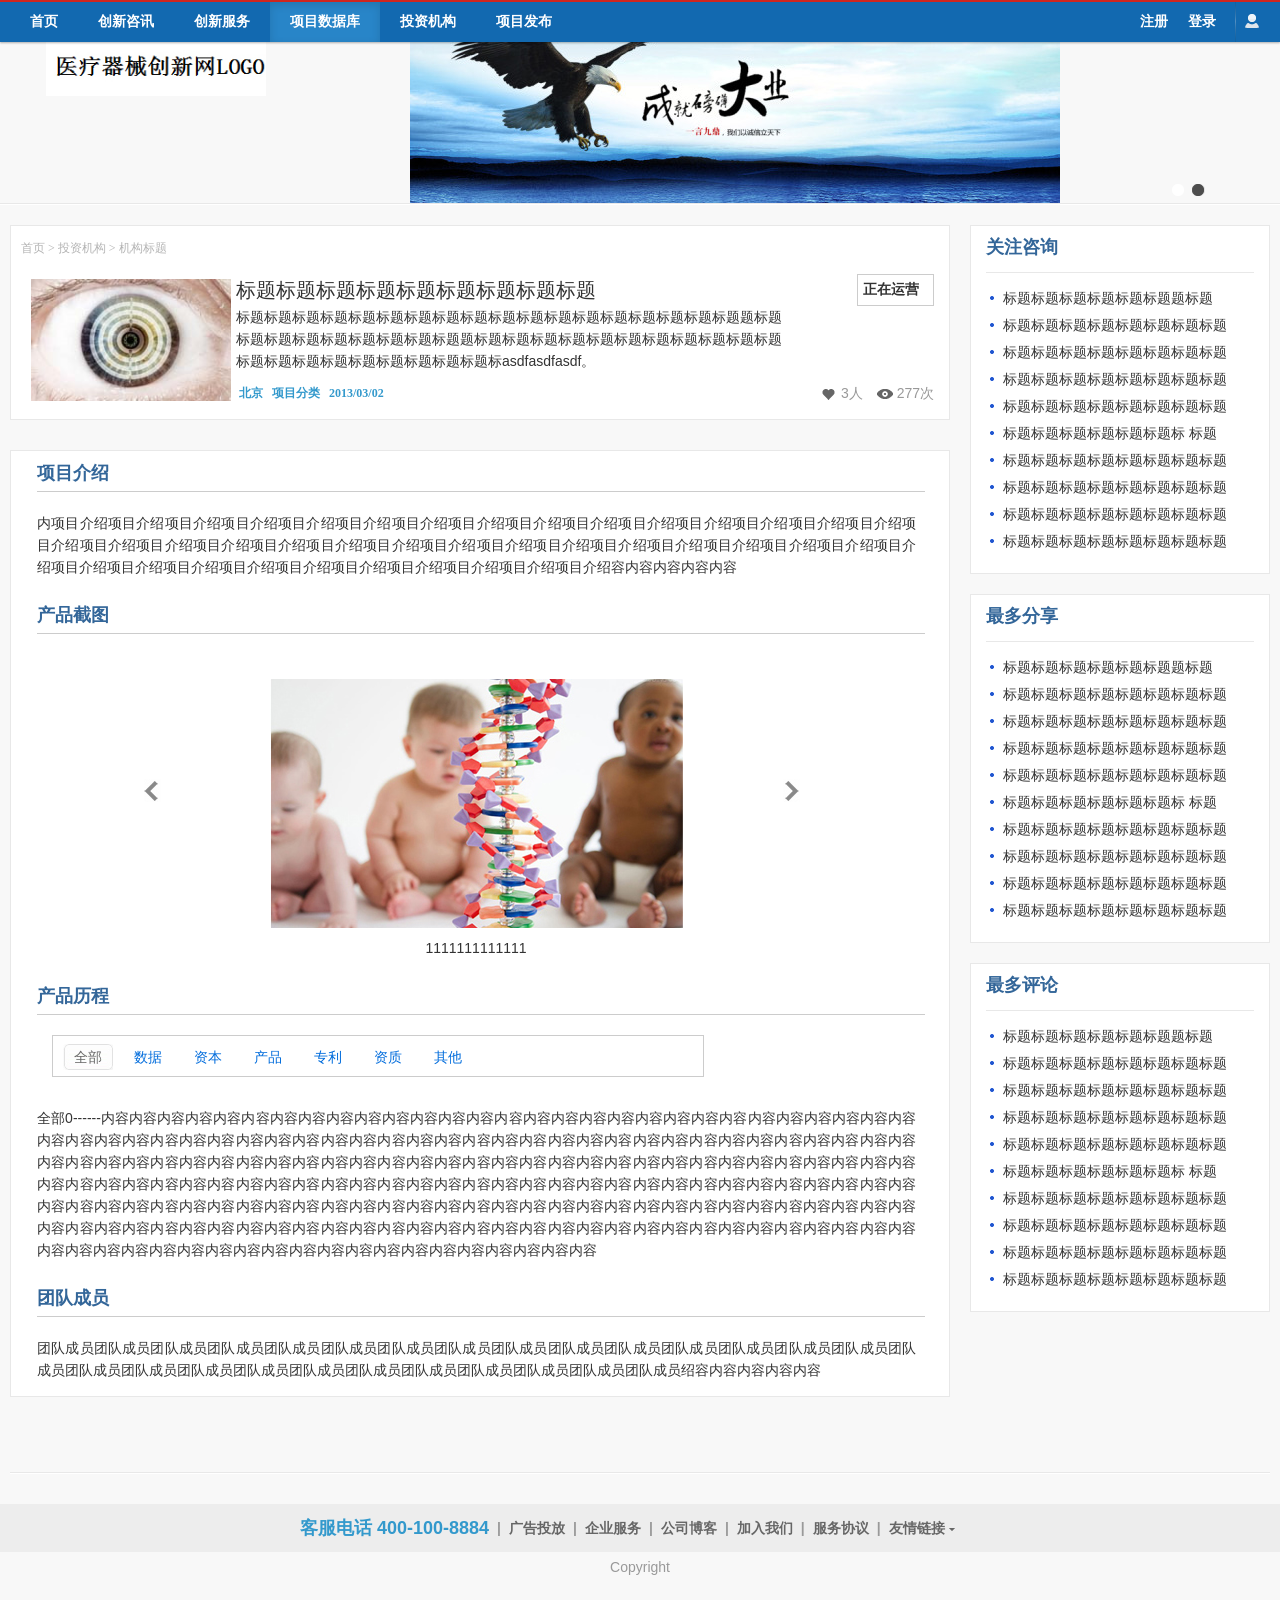
<file: web-app/pageTemplate/tzjg_show.html>
<!DOCTYPE html PUBLIC "-//W3C//DTD XHTML 1.0 Transitional//EN" "http://www.w3.org/TR/xhtml1/DTD/xhtml1-transitional.dtd">
<html xmlns="http://www.w3.org/1999/xhtml">
<head>
<meta name="viewport" content="width=device-width, initial-scale=1.0"/>
<meta http-equiv="Content-Type" content="text/html; charset=utf-8" />
<meta http-equiv="Content-Language" content="zh-CN" /> 
<script type="text/javascript" src="js/jquery1.4.js"></script>
<script type="text/javascript" src="js/bioV4.min.js"></script>
<script type="text/javascript" src="js/jquery.lazyload.mini.js"></script>
<title>项目详情页_详细页</title>
<meta name="Keywords" content="投资机构"/>
<meta name="Description" content="投资机构"/>
<meta http-equiv="X-UA-Compatible" content="IE=EmulateIE7" />
<link rel="stylesheet" type="text/css" href="style/basic.css"/>
<link rel="stylesheet" type="text/css" href="style/tzjg.css"/>
<script type="text/javascript" src="js/function.js"></script>
<script type="text/javascript" src="js/tzjg.js"></script>
<!--[if IE 6]>
<script type="text/javascript" src="js/DD_belatedPNG.js?v=20130220"></script>
<script type="text/javascript">
DD_belatedPNG.fix('img,.ie6png');
</script>
<![endif]--> 

</head>
<body>
	<script type="text/javascript" src="js/borsertocss.js"> </script><!-- 判断在IE9以下浏览器中根据像素的不同而设置的样式 -->	
 
  <!--头部代码开始-->
   
    <div class="navbar navbar-fixed-top" style="_position: relative;_z-index: 10000;">
		<div class="navbar-inner">
			<div class="container">
				<a class="btn btn-navbar" data-toggle="collapse" data-target=".nav-collapse">
					<span class="icon-bar"></span>
					<span class="icon-bar"></span>
					<span class="icon-bar"></span>
				</a>
				<div class="nav-collapse">
					<ul class="nav" id="navID">
                        <li class=""><a href="index.html"><b>首页</b></a></li>
					 	<li class=""><a href="cxzx_list.html"><b>创新咨讯</b></a></li>
						<li class=""><a href="cxfw_list.html"><b>创新服务</b></a></li>
						<li class="active"><a href="xmdata.html"><b>项目数据库</b></a></li>
						<li class=""><a href="tzjg_list.html"><b>投资机构</b></a></li>
						<li class=""><a href="xm_write.html"><b>项目发布</b></a></li>
                        
						 
					</ul>
				</div><!--/.nav-collapse -->
				<ul class="nav pull-right login-none nav-tips">
		<li class="ie6png divider-vertical" style="_width: 30px;_height: 40px;_background: url(/images/icons.png) no-repeat 10px -106px;"><a class="dropdown-toggle clearfix" href="/login.html?url=aHR0cDovL3d3dy5iaW9kaXNjb3Zlci5jb20vbmV3cy5odG1sP3BhZ2U9Mg%3D%3D" style="padding: 7px 5px;"><img class="logo-before pull-left" src="images/avatar-icon.png" /></a></li>
	</ul>
<div class="popup-div tips-div" style="position: absolute;z-index: 10000001;display: none;"></div>
<script type="text/javascript">
var tip_show = 1;
//头部下拉
var timer1 = "";
$('#dropdownID-0').hover(function(){
	var obj = $(this);
	if(timer1)
	{
		clearTimeout(timer1);
	}
	timer1 = setTimeout(function(){
		obj.find('.dropdown-menu').show();
		tip_show = 0;
		$(".tips-div").hide();
		obj.find('.other-icon').css({"background":"#2E2E2E"});
	}, 500);
},function(){
	var obj = $(this);
	if(timer1)
	{
		clearTimeout(timer1);
	}
	timer1 = setTimeout(function(){
		obj.find('.dropdown-menu').hide();
		$(".tips-div").hide();
		tip_show = 1;
		getTips();
		obj.find('.other-icon').css({"background":"none"});
	}, 500);
});

var timer2 = "";
$('#dropdownID-1').hover(function(){
	var obj = $(this);
	if(timer2)
	{
		clearTimeout(timer2);
	}
	timer2 = setTimeout(function(){
		obj.find('.dropdown-menu').show();
		tip_show = 0;
		$(".tips-div").hide();
		obj.find('.other-icon').css({"background":"#2E2E2E"});
	}, 500);
},function(){
	var obj = $(this);
	if(timer2)
	{
		clearTimeout(timer2);
	}
	timer2 = setTimeout(function(){
		obj.find('.dropdown-menu').hide();
		tip_show = 1;
		getTips();
		$(".tips-div").hide();
		obj.find('.other-icon').css({"background":"none"});
	}, 500);
});
</script>				

   
<ul class="nav pull-right pl-20 myul">
    <li class=""><a href="register.html">注册</a></li>
    <li class="l10"><a href="login.html">登录</a></li>
</ul>
			</div>
		</div>
	</div>
    
    
	
    <div class="top-div">
	<div class="container clearfix">
		
       <div class="span3 logo-div logo-img" style="margin-left:0px;">
        <a href="/" title="医疗器械创新网"><img src="images/logo.jpg" class="ie6png" style="display: block;"/></a>
       </div>
		
        <div class="span11 pull-right top-ad" style="position: relative;_float: right;_height: 80px;_overflow: hidden;">
 <a href="#" class="pull-left" target="_blank" rel="nofollow">
        <img alt="" src="images/img1.jpg" style="width: 100%; display: block;"/></a>
        
         <a href="#" class="pull-left" style="display:none;" target="_blank">
        <img alt="" src="images/img2.jpg" style="width: 100%; display: block;"/></a>

	 <div class="slides-icon-ad slides-ad-point" style="position: absolute;right:60px;">
				<a href="javascript:void(0);" class="icon-css-on ie6png">&nbsp;</a>
				<a href="javascript:void(0);" class="icon-css ie6png">&nbsp;</a>	 
	 </div>
            
	</div>
	</div>
</div>
    
 

<script type="text/javascript">
	$(function(){
		var Interval_control = '';
		var current_index = 0;
		show_pic_ad = function(index){
			$(".top-ad .pull-left").each(function(i){
				$(this).hide();
				if(i == index){
					$(this).show(); 
				}
			});
		};
		show_point_ad = function(index){
			$(".top-ad .slides-ad-point a").each(function(i){
				if($(this).hasClass("icon-css-on")){
					$(this).removeClass("icon-css-on");
					$(this).addClass("icon-css");
				}
				if(i == index){
					if($(this).hasClass("icon-css")){
						$(this).removeClass("icon-css");
					}
					$(this).addClass("icon-css-on");
				}
			});
		};
		slides = function(){
			$(".slides-ad-point a").each(function(index){
				$(this).click(function(){
					current_index = index;
					show_point_ad(index);
					show_pic_ad(current_index);
				});
			});
		};
		slides();
		Interval_control = setInterval(function(){
			show_point_ad(current_index);
			show_pic_ad(current_index);
			if (current_index == ($(".slides-icon-ad a").length - 1)){
				current_index = -1;
			}
			current_index ++;
		},5000);//设置自动切换函数
		//当触发mouseenter事件时，取消正在执行的自动切换方法，触发mouseouter事件时重新设置自动切换
		$(".top-ad .pull-left").mouseenter(function() {
			clearInterval(Interval_control);//停止自动切换
		}).mouseleave(function(){
			Interval_control = setInterval(function(){
				show_point_ad(current_index);
				show_pic_ad(current_index);
				if (current_index == ($(".top-ad .pull-left").length - 1)){
					current_index = -1;
				}
				current_index ++;
			},5000);//设置自动切换函数
		});
	});
</script>

<!--头部代码结束-->

 	<div class="hr tp-div-nexthr" style="margin-top: 0;margin-bottom: 0;padding: 0;"></div>
	<div class="container pb-15">
	<!-- Example row of columns -->
	<div class="row">
		<div class="span12">
       
   
 <!--内容页面-->     
                        
  <div class="label-div b-30 border-all pt-5 t-20" style="position: relative; padding-left: 0;">
   
   
   <div class="mmdh"><a href="">首页</a> > <a href="">投资机构</a> > <a href="">机构标题</a></div>  
 
   
     <div class="news-list">
  		<div class="clearfix pt-3">
		  <div class="index-news-img spanm3 pull-left pt-5">
						<a href="#" title="标题标题标题" target="_blank" rel="bookmark">
                        <img class="lazyloadimg" alt="标题标题标题标题标题标题" src="images/yy1.jpg"/></a>
		 </div>
  	<div class="offset3 intro">
		<h1><span class="pull-right runing"><a href="">正在运营</a></span> <a title="标题标题标题标题"  target="_blank" href="#">标题标题标题标题标题标题标题标题标题</a></h1>
	 
	<p class="t-1 mt1">标题标题标题标题标题标题标题标题标题标题标题标题标题标题标题标题标题标题题标题标题标题标题标题标题标题标题标题题标题标题标题标题标题标题标题标题标题标题标题标题标题标题标题标题标题标题标题标题标asdfasdfasdf。</p>
    <div class="clearfix" style="height: 22px;margin-top: 0px;">
    <div class="pull-left myxx">	
            <i class="m"><a href="#" target="_blank">北京</a></i>  
            <i class="m"><a href="#" target="_blank">项目分类</a></i>   
            <i class="m">2013/03/02</i>
        </div>
  
         <div class="pull-right">
			<a class="follow-btn pr-10 ie6png" href="javascript:void(0);" title="0人关注	0人分享	3人评论" data-id="104417" data-type="news">3人</a>
			<a class="read-btn ie6png" href="javascript:void(0);" title="277次阅读">277次</a>
		 </div>
       </div>
        </div>
    </div>
  </div>
 
</div>



	  <!--第二部分开始-->		
         
         <div class="label-div b-30 border-all pt-5 t-20" style="position:relative; padding-left:26px;">
            
            
            <div class="second">
         
                <h5 class="mmh5 b-20">项目介绍</h5>
               <div class="mmcontent">
              内项目介绍项目介绍项目介绍项目介绍项目介绍项目介绍项目介绍项目介绍项目介绍项目介绍项目介绍项目介绍项目介绍项目介绍项目介绍项目介绍项目介绍项目介绍项目介绍项目介绍项目介绍项目介绍项目介绍项目介绍项目介绍项目介绍项目介绍项目介绍项目介绍项目介绍项目介绍项目介绍项目介绍项目介绍项目介绍项目介绍项目介绍项目介绍项目介绍项目介绍项目介绍容内容内容内容内容
            </div>
            
            
            <h5 class="mmh5 t-20 b-20">产品截图</h5>
             <div class="mmpic t-45">
               <div class="leftjj"><img src="images/leftjj.jpg" /></div>
               <div class="rightjj"><img src="images/rightjj.jpg" /></div> 
             
                <div class="mmpicshow">
                    <dl>
                      <dd>
                      	<p><img src="images/productjt.jpg" /></p>
                        <p class="t">1111111111111</p>
                      </dd>
                      <dd>
                      	<p><img src="images/productjt.jpg" /></p>
                        <p class="t">22222222222222222</p>
                      </dd>
                      <dd>
                      	<p><img src="images/productjt.jpg" /></p>
                        <p class="t">3333333333333333333333</p>
                      </dd>
                      <dd>
                      	<p><img src="images/productjt.jpg" /></p>
                        <p class="t">4444444444444444444</p>
                      </dd>
                      <dd>
                      	<p><img src="images/productjt.jpg" /></p>
                        <p class="t">55555555555555555555</p>
                      </dd>
                  </dl>    
                 
                </div>
            </div>
            
            
            
            <h5 class="mmh5 t-20 b-20">产品历程</h5>
            <div class="mmhdm b-30">
              <dl class="mydllist">
              <dd class="selected" id="mmone"><span class="ml"></span><span class="mm"><a href="">全部</a></span><span class="mr"></span></dd>
              <dd id="mmtwo"><span class="ml"></span><span class="mm"><a href="">数据</a></span><span class="mr"></span></dd>
              <dd id="mmthree"><span class="ml"></span><span class="mm"><a href="">资本</a></span><span class="mr"></span></dd>
              <dd id="mmfour"><span class="ml"></span><span class="mm"><a href="">产品</a></span><span class="mr"></span></dd>
              <dd id="mmfive"><span class="ml"></span><span class="mm"><a href="">专利</a></span><span class="mr"></span></dd>
              <dd id="mmsix"><span class="ml"></span><span class="mm"><a href="">资质</a></span><span class="mr"></span></dd>
              <dd id="mmseven"><span class="ml"></span><span class="mm"><a href="">其他</a></span><span class="mr"></span></dd>
               
               </dl>
            <div class="mmclear"></div>
            </div>
            
            
            
            <div class="mmcontent b-30 t-20" id="mbone">
              全部0------内容内容内容内容内容内容内容内容内容内容内容内容内容内容内容内容内容内容内容内容内容内容内容内容内容内容内容内容内容内容内容内容内容内容内容内容内容内容内容内容内容内容内容内容内容内容内容内容内容内容内容内容内容内容内容内容内容内容内容内容内容内容内容内容内容内容内容内容内容内容内容内容内容内容内容内容内容内容内容内容内容内容内容内容内容内容内容内容内容内容内容内容内容内容内容内容内容内容内容内容内容内容内容内容内容内容内容内容内容内容内容内容内容内容内容内容内容内容内容内容内容内容内容内容内容内容内容内容内容内容内容内容内容内容内容内容内容内容内容内容内容内容内容内容内容内容内容内容内容内容内容内容内容内容内容内容内容内容内容内容内容内容内容内容内容内容内容内容内容内容内容内容内容内容内容内容内容内容内容内容内容内容内容内容内容内容内容内容内容内容内容内容内容内容内容内容内容内容内容内容内容内容内容内容
            </div>
            
            <div class="mmcontent b-30 t-20" id="mbtwo" style="display:none;">
            数据0-00000  内容内容内容内容内容内容内容内容内容内容内容内容内容内容内容内容内容内容内容内容内容内容内容内容内容内容内容内容内容内容内容内容内容内容内容内容内容内容内容内容内容内容内容内容内容内容内容内容内容内容内容内容内容内容内容内容内容内容内容内容内容内容内容内容内容内容内容内容内容内容内容内容内容内容内容内容内容内容内容内容内容内容内容内容内容内容内容内容内容内容内容内容内容内容内容内容内容内容内容内容内容内容内容内容内容内容内容内容内容内容内容内容内容内容内容内容内容内容内容内容内容内容内容内容内容内容内容内容内容内容内容内容内容内容内容内容内容内容内容内容内容内容内容内容内容内容内容内容内容内容内容内容内容内容内容内容内容内容内容内容内容内容内容内容内容内容内容内容内容内容内容内容内容内容内容内容内容内容内容内容内容内容内容内容内容内容内容内容内容内容内容内容内容内容内容内容内容内容内容内容内容内容内容内容
            </div>
            
            <div class="mmcontent b-30 t-20" id="mbthree" style="display:none;">
             资本---- 内容内容内容内容内容内容内容内容内容内容内容内容内容内容内容内容内容内容内容内容内容内容内容内容内容内容内容内容内容内容内容内容内容内容内容内容内容内容内容内容内容内容内容内容内容内容内容内容内容内容内容内容内容内容内容内容内容内容内容内容内容内容内容内容内容内容内容内容内容内容内容内容内容内容内容内容内容内容内容内容内容内容内容内容内容内容内容内容内容内容内容内容内容内容内容内容内容内容内容内容内容内容内容内容内容内容内容内容内容内容内容内容内容内容内容内容内容内容内容内容内容内容内容内容内容内容内容内容内容内容内容内容内容内容内容内容内容内容内容内容内容内容内容内容内容内容内容内容内容内容内容内容内容内容内容内容内容内容内容内容内容内容内容内容内容内容内容内容内容内容内容内容内容内容内容内容内容内容内容内容内容内容内容内容内容内容内容内容内容内容内容内容内容内容内容内容内容内容内容内容内容内容内容内容
            </div>
            
            
            <div class="mmcontent b-30 t-20" id="mbfour" style="display:none;">
            产品 --- 内容内容内容内容内容内容内容内容内容内容内容内容内容内容内容内容内容内容内容内容内容内容内容内容内容内容内容内容内容内容内容内容内容内容内容内容内容内容内容内容内容内容内容内容内容内容内容内容内容内容内容内容内容内容内容内容内容内容内容内容内容内容内容内容内容内容内容内容内容内容内容内容内容内容内容内容内容内容内容内容内容内容内容内容内容内容内容内容内容内容内容内容内容内容内容内容内容内容内容内容内容内容内容内容内容内容内容内容内容内容内容内容内容内容内容内容内容内容内容内容内容内容内容内容内容内容内容内容内容内容内容内容内容内容内容内容内容内容内容内容内容内容内容内容内容内容内容内容内容内容内容内容内容内容内容内容内容内容内容内容内容内容内容内容内容内容内容内容内容内容内容内容内容内容内容内容内容内容内容内容内容内容内容内容内容内容内容内容内容内容内容内容内容内容内容内容内容内容内容内容内容内容内容内容
            </div>
            
            <div class="mmcontent b-30 t-20" id="mbfive" style="display:none;">
            专利-- 内容内容内容内容内容内容内容内容内容内容内容内容内容内容内容内容内容内容内容内容内容内容内容内容内容内容内容内容内容内容内容内容内容内容内容内容内容内容内容内容内容内容内容内容内容内容内容内容内容内容内容内容内容内容内容内容内容内容内容内容内容内容内容内容内容内容内容内容内容内容内容内容内容内容内容内容内容内容内容内容内容内容内容内容内容内容内容内容内容内容内容内容内容内容内容内容内容内容内容内容内容内容内容内容内容内容内容内容内容内容内容内容内容内容内容内容内容内容内容内容内容内容内容内容内容内容内容内容内容内容内容内容内容内容内容内容内容内容内容内容内容内容内容内容内容内容内容内容内容内容内容内容内容内容内容内容内容内容内容内容内容内容内容内容内容内容内容内容内容内容内容内容内容内容内容内容内容内容内容内容内容内容内容内容内容内容内容内容内容内容内容内容内容内容内容内容内容内容内容内容内容内容内容内容
            </div>
            
            <div class="mmcontent b-30 t-20" id="mbsix" style="display:none;">
           资质---      内容内容内容内容内容内容内容内容内容内容内容内容内容内容内容内容内容内容内容内容内容内容内容内容内容内容内容内容内容内容内容内容内容内容内容内容内容内容内容内容内容内容内容内容内容内容内容内容内容内容内容内容内容内容内容内容内容内容内容内容内容内容内容内容内容内容内容内容内容内容内容内容内容内容内容内容内容内容内容内容内容内容内容内容内容内容内容内容内容内容内容内容内容内容内容内容内容内容内容内容内容内容内容内容内容内容内容内容内容内容内容内容内容内容内容内容内容内容内容内容内容内容内容内容内容内容内容内容内容内容内容内容内容内容内容内容内容内容内容内容内容内容内容内容内容内容内容内容内容内容内容内容内容内容内容内容内容内容内容内容内容内容内容内容内容内容内容内容内容内容内容内容内容内容内容内容内容内容内容内容内容内容内容内容内容内容内容内容内容内容内容内容内容内容内容内容内容内容内容内容内容内容内容内容
            </div>
            
            <div class="mmcontent b-30 t-20" id="mbseven" style="display:none;">
        其他---     内容内容内容内容内容内容内容内容内容内容内容内容内容内容内容内容内容内容内容内容内容内容内容内容内容内容内容内容内容内容内容内容内容内容内容内容内容内容内容内容内容内容内容内容内容内容内容内容内容内容内容内容内容内容内容内容内容内容内容内容内容内容内容内容内容内容内容内容内容内容内容内容内容内容内容内容内容内容内容内容内容内容内容内容内容内容内容内容内容内容内容内容内容内容内容内容内容内容内容内容内容内容内容内容内容内容内容内容内容内容内容内容内容内容内容内容内容内容内容内容内容内容内容内容内容内容内容内容内容内容内容内容内容内容内容内容内容内容内容内容内容内容内容内容内容内容内容内容内容内容内容内容内容内容内容内容内容内容内容内容内容内容内容内容内容内容内容内容内容内容内容内容内容内容内容内容内容内容内容内容内容内容内容内容内容内容内容内容内容内容内容内容内容内容内容内容内容内容内容内容内容内容内容内容
            </div>
            
            
            
            <h5 class="mmh5 t-20 b-20">团队成员</h5>
               <div class="mmcontent">
              团队成员团队成员团队成员团队成员团队成员团队成员团队成员团队成员团队成员团队成员团队成员团队成员团队成员团队成员团队成员团队成员团队成员团队成员团队成员团队成员团队成员团队成员团队成员团队成员团队成员团队成员团队成员绍容内容内容内容内容
            </div> 
            
            
            
            
          </div>
            
            
            
            
            
           
           
         
         </div>

      
      <!--第二部分结束-->
 


</div>













        
      
      <!--右侧代码-->  
       <div class="span4">
			
        
            
            <div class="label-div t-20 border-all">
				<div class="l-15">
               		 <h3 class="label-title border-b b-15 small clearfix" style="padding-bottom: 14px;">关注咨询</h3>
                </div>
				<div class="label-main tody-hot l-15" >
					<ul>
					  <li><a class="icon-css ie6png" href="">标题标题标题标题标题标题题标题</a></li>
                      <li><a class="icon-css-on ie6png" href="">标题标题标题标题标题标题标题标题</a></li>
                      <li><a href="">标题标题标题标题标题标题标题标题</a></li>
                      <li><a href="">标题标题标题标题标题标题标题标题</a></li>
                      <li><a href="">标题标题标题标题标题标题标题标题</a></li>
                      <li><a href="">标题标题标题标题标题标题标 标题</a></li>
                      <li><a href="">标题标题标题标题标题标题标题标题</a></li>
                      <li><a href="">标题标题标题标题标题标题标题标题</a></li>
                      <li><a href="">标题标题标题标题标题标题标题标题</a></li>
                      <li><a href="">标题标题标题标题标题标题标题标题</a></li>
					</ul>
				</div>
			</div>
            
            
            
             <div class="label-div t-20 border-all">
				<div class="l-15">
               		 <h3 class="label-title border-b b-15 small clearfix" style="padding-bottom: 14px;">最多分享</h3>
                </div>
				<div class="label-main tody-hot l-15" >
					<ul>
					  <li><a href="">标题标题标题标题标题标题题标题</a></li>
                      <li><a href="">标题标题标题标题标题标题标题标题</a></li>
                      <li><a href="">标题标题标题标题标题标题标题标题</a></li>
                      <li><a href="">标题标题标题标题标题标题标题标题</a></li>
                      <li><a href="">标题标题标题标题标题标题标题标题</a></li>
                      <li><a href="">标题标题标题标题标题标题标 标题</a></li>
                      <li><a href="">标题标题标题标题标题标题标题标题</a></li>
                      <li><a href="">标题标题标题标题标题标题标题标题</a></li>
                      <li><a href="">标题标题标题标题标题标题标题标题</a></li>
                      <li><a href="">标题标题标题标题标题标题标题标题</a></li>
					</ul>
				</div>
			</div>
            
            
            
             <div class="label-div t-20 border-all">
				<div class="l-15">
               		 <h3 class="label-title border-b b-15 small clearfix" style="padding-bottom: 14px;">最多评论</h3>
                </div>
				<div class="label-main tody-hot l-15" >
					<ul>
					  <li><a href="">标题标题标题标题标题标题题标题</a></li>
                      <li><a href="">标题标题标题标题标题标题标题标题</a></li>
                      <li><a href="">标题标题标题标题标题标题标题标题</a></li>
                      <li><a href="">标题标题标题标题标题标题标题标题</a></li>
                      <li><a href="">标题标题标题标题标题标题标题标题</a></li>
                      <li><a href="">标题标题标题标题标题标题标 标题</a></li>
                      <li><a href="">标题标题标题标题标题标题标题标题</a></li>
                      <li><a href="">标题标题标题标题标题标题标题标题</a></li>
                      <li><a href="">标题标题标题标题标题标题标题标题</a></li>
                      <li><a href="">标题标题标题标题标题标题标题标题</a></li>
					</ul>
				</div>
			</div>
            
          
             
            
	 
            
		</div>
	</div>
</div>

<!--右侧代码结束-->


<!-- /container -->

  <div class="container">
 
 	<div class="hr"></div>
    
    </div>
  
<!-- /container -->

</div>
    
 
<div class="footer">
		 
		 
			<div class="clearfix" style="background:#EDEDED;">
				
         
                <ul class="about-ul">
					<li class="fc666">客服电话 400-100-8884</li>
					<li><span>|</span></li>
					<li><a title="广告投放" href="#" class="fc666" target="_blank">广告投放</a></li>
					<li><span>|</span></li>
					<li><a title="企业服务" href="#" class="fc666" target="_blank">企业服务</a></li>
					<li><span>|</span></li>
					<li><a title="公司博客" href="#" class="fc666" target="_blank" >公司博客</a></li>
					<li><span>|</span></li>
					<li><a title="加入我们" href="#" class="fc666" target="_blank">加入我们</a></li>
					<li><span>|</span></li>
					<li><a title="服务协议" href="#" class="fc666" target="_blank">服务协议</a></li>
					<li><span>|</span></li>
                     <li id="zk_btn" class="ie6png down-class">
                   	 <a title="友情链接" href="javascript:void(0);" class="fc666">友情链接</a>
                    </li>
				    <div class="clear"></div>
				</ul>
			</div>
    
    <div class="friend-link border-all t-20 b-20">
		<ul class="clearfix">
		<li><a href="http://www.everlab.net/" title="Everlab云端实验室" target="_blank" class="fc666">Everlab云端实验室</a></li>
		<li><span>|</span></li>
		<li><a href="http://www.pharmsources.cn/" title="国际医药资源网" target="_blank" class="fc666">国际医药资源网</a></li>
		<li><span>|</span></li>
		<li><a href="http://ggene.cn/index.html" title="基因时代" target="_blank" class="fc666">基因时代</a></li>
		<li><span>|</span></li>
		<li><a href="http://www.labome.cn" title="来邦网" target="_blank" class="fc666">来邦网</a></li>
		<li><span>|</span></li>
		<li><a href="http://www.labbase.net" title="来宝网" target="_blank" class="fc666">来宝网</a></li>
		<li><span>|</span></li>
		<li><a href="http://www.csh-asia.org/" title="冷泉港亚洲" target="_blank" class="fc666">冷泉港亚洲</a></li>
		<li><span>|</span></li>
		<li><a href="http://www.mycodes.net/" title="源码之家" target="_blank">源码之家</a></li>
		<li><span>|</span></li>
		<li><a href="http://www.helixnet.cn/bbs/index.php" title="螺旋网" target="_blank" class="fc666">螺旋网</a></li>
		<li><span>|</span></li>
		<li><a href="http://www.qqzl.cc/" title="全球制冷网" target="_blank" class="fc666">全球制冷网</a></li>
		<li><span>|</span></li>
		<li><a href="http://www.bio1000.com" title="生物帮" target="_blank" class="fc666">生物帮</a></li>
		<li><span>|</span></li>
		<li><a href="http://www.biobox.cn/" title="生物百花网" target="_blank" class="fc666">生物百花网</a></li>
		<li><span>|</span></li>
		<li><a href="http://www.shengwu114.com/" title="生物114" target="_blank" class="fc666">生物114</a></li>
		<li><span>|</span></li>
		<li><a href="http://www.biosou.com" title="生物搜" target="_blank" class="fc666">生物搜</a></li>
		<li><span>|</span></li>
		<li><a href="http://www.51atgc.com" title="生物无忧" target="_blank" class="fc666">生物无忧 </a></li>
		<li><span>|</span></li>
		<li><a href="http://www.bioguider.com/" title="生物行" target="_blank" class="fc666">生物行</a></li>
		<li><span>|</span></li>
		<li><a href="http://www.bio-diag.net/" title="生物诊断网" target="_blank" class="fc666">生物诊断网</a></li>
		<li><span>|</span></li>
		<li><a href="http://www.labscn.com" title="实验室中国" target="_blank" class="fc666">实验室中国</a></li>
		<li><span>|</span></li>
		<li><a href="http://www.tilsi.org" title="太仓生命信息研究所" target="_blank" class="fc666">太仓生命信息研究所</a></li>
		<li><span>|</span></li>
		<li><a href="http://bip.taicang.gov.cn/" title="太仓市生物医药产业园" target="_blank" class="fc666">太仓市生物医药产业园</a></li>
		<li><span>|</span></li>
		<li><a href="http://www.biomean.com" title="探生网" target="_blank" class="fc666">探生网</a></li>
		<li><span>|</span></li>
		<li><a href="http://www.bio-vc.org/" title="投融资峰会" target="_blank" class="fc666">投融资峰会</a></li>
		<li><span>|</span></li>
		<li><a href="http://www.vedeng.com/" title="VEDENG贝登" target="_blank" class="fc666">VEDENG贝登</a></li>
		<li><span>|</span></li>
		<li><a href="http://www.cusabio.cn/" title="武汉华美生物" target="_blank" class="fc666">武汉华美生物</a></li>
		<li><span>|</span></li>
		<li><a href="http://www.xinxueshu.com/" title="新学术" target="_blank" class="fc666">新学术</a></li>
		<li><span>|</span></li>
		<li><a href="http://www.he-cn.com" title="医药经理人" target="_blank" class="fc666">医药经理人</a></li>
		<li><span>|</span></li>
		<li><a href="http://www.chinastemcell.org/" title="中国干细胞信息平台" target="_blank" class="fc666">中国干细胞信息平台</a></li>
		<li><span>|</span></li>
		<li><a href="http://www.312tree.com/" title="中国苗木网" target="_blank" class="fc666">中国苗木网</a></li>
		<li><span>|</span></li>
		<li><a href="http://www.sepu.net/" title="中国色谱网" target="_blank" class="fc666">中国色谱网</a></li>
		<li><span>|</span></li>
		<li><a href="http://www.zg17.com/" title="中国仪器网" target="_blank" class="fc666">中国仪器网</a></li>
		<li><span>|</span></li>
		<li><a href="http://www.chinapubmed.net/" title="中文PubMed" target="_blank" class="fc666">中文PubMed</a></li>
	</ul>
</div>
  <script type="text/javascript">
	$(document).ready(function(){
		var flag = 0;
		$(".friend-link").hide();
		//Down
		$("#zk_btn").click(function(){
			if(flag == 0){
				$(".friend-link").slideDown(400); 
				$(this).removeClass('down-class');
				$(this).addClass('up-class');
				$("html,body").animate({scrollTop:($(".friend-link").offset().top+2000)},600);
				flag = 1;
			}else{
				$(".friend-link").slideUp(400);  
				$(this).removeClass('up-class');
				$(this).addClass('down-class'); 
				flag = 0;
			}
		});
	});
</script>
<p>Copyright
</file>
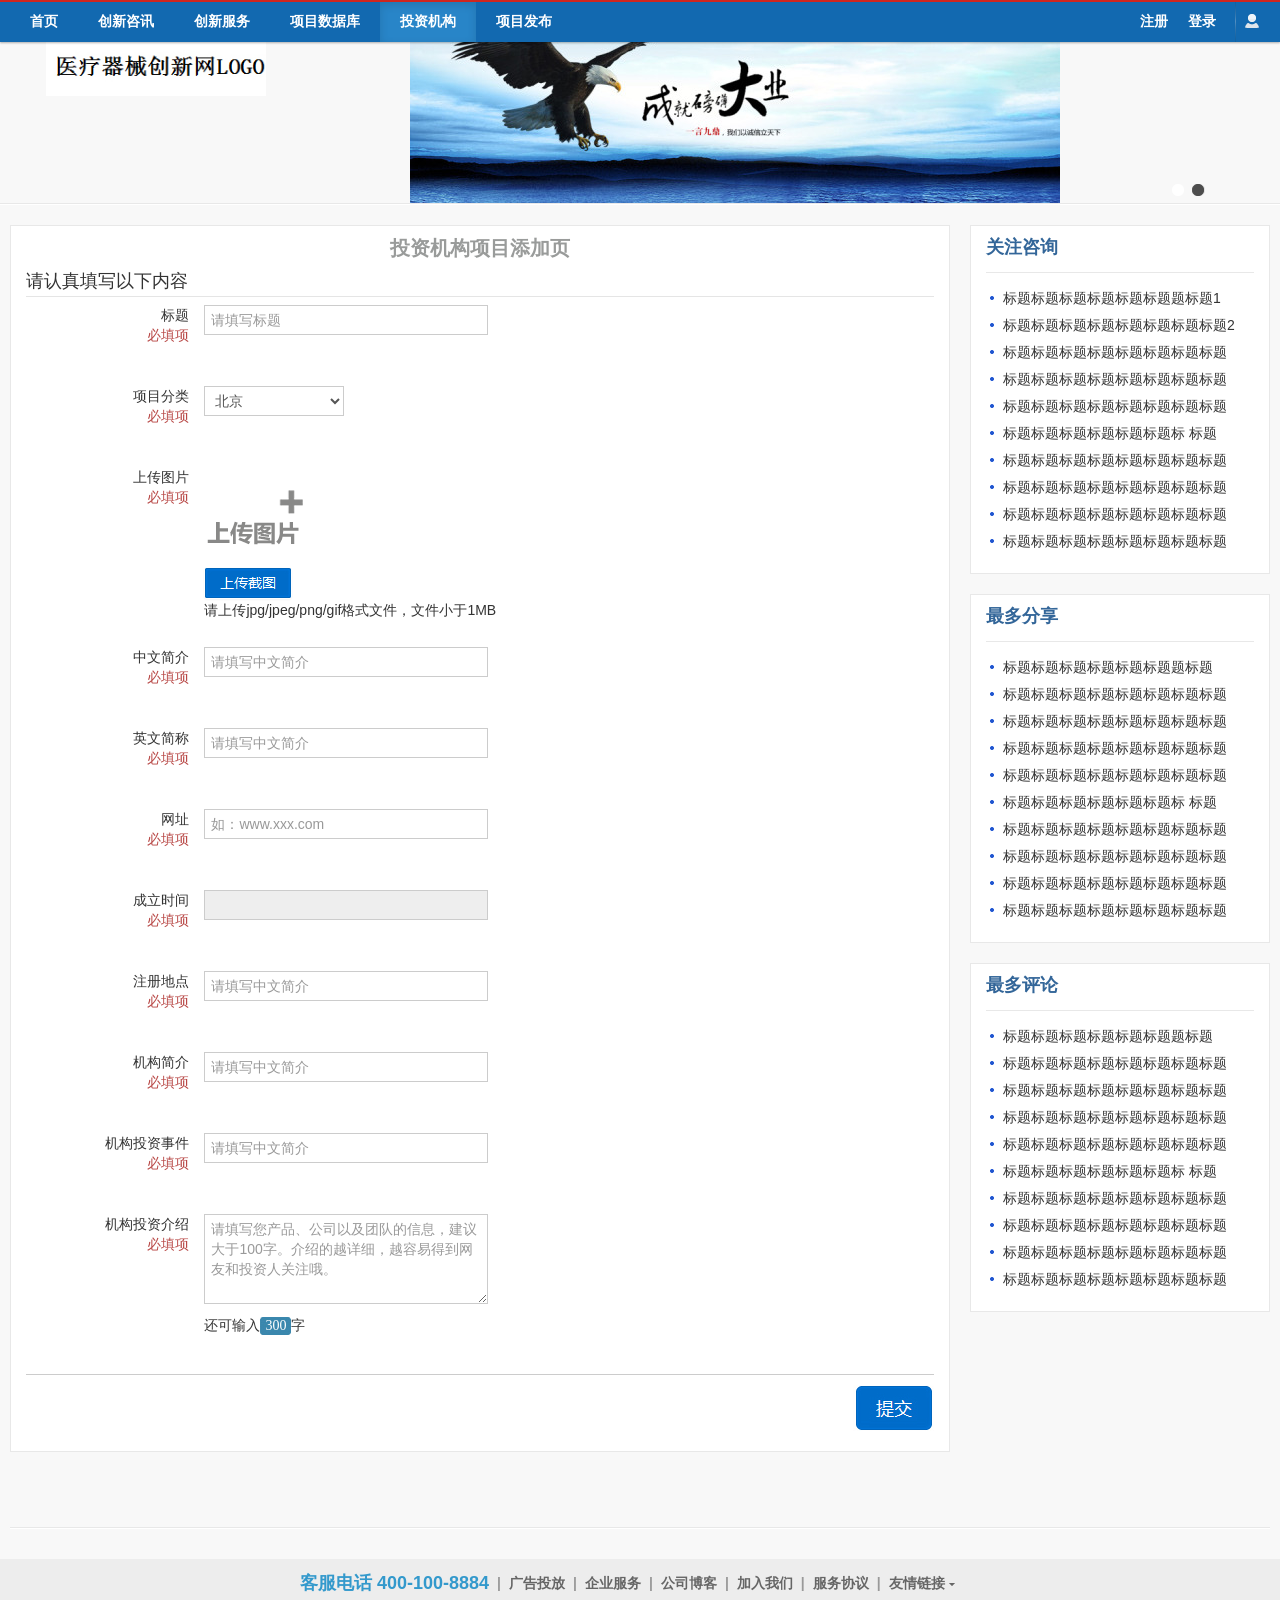
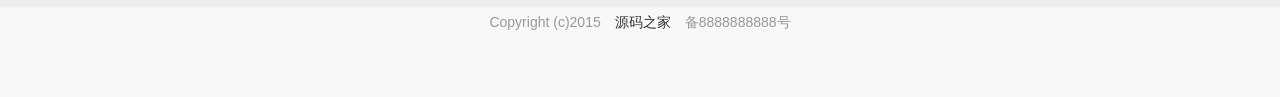
<file: web-app/pageTemplate/tzjg_write.html>
<!DOCTYPE html PUBLIC "-//W3C//DTD XHTML 1.0 Transitional//EN" "http://www.w3.org/TR/xhtml1/DTD/xhtml1-transitional.dtd">
<html xmlns="http://www.w3.org/1999/xhtml">
<head>
<meta name="viewport" content="width=device-width, initial-scale=1.0"/>
<meta http-equiv="Content-Type" content="text/html; charset=utf-8" />
<meta http-equiv="Content-Language" content="zh-CN" /> 
<script type="text/javascript" src="js/jquery1.4.js"></script>
<script type="text/javascript" src="js/bioV4.min.js"></script>
<script type="text/javascript" src="js/jquery.lazyload.mini.js"></script>
<script type="text/javascript" src="js/dyfrom.js"></script>
<title>投资机构写入页</title>
<meta name="Keywords" content="咨询详情页"/>
<meta name="Description" content="咨询详情页"/>
<meta http-equiv="X-UA-Compatible" content="IE=EmulateIE7" />
<link rel="stylesheet" type="text/css" href="style/basic.css"/>
<link rel="stylesheet" type="text/css" href="style/tzjg_write.css"/>
<script type="text/javascript" src="js/function.js"></script>
<script type="text/javascript" src="js/tzjg_write.js"></script>
<!--[if IE 6]>
<script type="text/javascript" src="js/DD_belatedPNG.js"></script>
<script type="text/javascript">
DD_belatedPNG.fix('img,.ie6png');
</script>
<![endif]--> 

</head>
<body>
	<script type="text/javascript" src="js/borsertocss.js"> </script><!-- 判断在IE9以下浏览器中根据像素的不同而设置的样式 -->	
 
  <!--头部代码开始-->
   
    <div class="navbar navbar-fixed-top" style="_position: relative;_z-index: 10000;">
		<div class="navbar-inner">
			<div class="container">
				<a class="btn btn-navbar" data-toggle="collapse" data-target=".nav-collapse">
					<span class="icon-bar"></span>
					<span class="icon-bar"></span>
					<span class="icon-bar"></span>
				</a>
				<div class="nav-collapse">
					<ul class="nav" id="navID">
						
                        <li class=""><a href="index.html"><b>首页</b></a></li>
					 	<li class=""><a href="cxzx_list.html"><b>创新咨讯</b></a></li>
						<li class=""><a href="cxfw_list.html"><b>创新服务</b></a></li>
						<li class=""><a href="xmdata.html"><b>项目数据库</b></a></li>
						<li class="active"><a href="tzjg_list.html"><b>投资机构</b></a></li>
						<li class=""><a href="xm_write.html"><b>项目发布</b></a></li>
                        
                         
					</ul>
				</div><!--/.nav-collapse -->
				<ul class="nav pull-right login-none nav-tips">
		<li class="ie6png divider-vertical" style="_width: 30px;_height: 40px;_background: url(images/icons.png) no-repeat 10px -106px;"><a class="dropdown-toggle clearfix" href="/login.html?url=aHR0cDovL3d3dy5iaW9kaXNjb3Zlci5jb20vbmV3cy5odG1sP3BhZ2U9Mg%3D%3D" style="padding: 7px 5px;"><img class="logo-before pull-left" src="images/avatar-icon.png" /></a></li>
	</ul>
<div class="popup-div tips-div" style="position: absolute;z-index: 10000001;display: none;"></div>
			

<ul class="nav pull-right pl-20 myul">
    <li class=""><a href="register.html">注册</a></li>
    <li class="l10"><a href="login.html">登录</a></li>
</ul>
			</div>
		</div>
	</div>
    
    
	
    <div class="top-div">
	<div class="container clearfix">
		
       <div class="span3 logo-div logo-img" style="margin-left:0px;">
        <a href="/" title="医疗器械创新网"><img src="images/logo.jpg" class="ie6png" style="display: block;"/></a>
       </div>
		
        <div class="span11 pull-right top-ad" style="position: relative;_float: right;_height: 80px;_overflow: hidden;">
 <a href="#" class="pull-left" target="_blank" rel="nofollow">
        <img alt="" src="images/img1.jpg" style="width: 100%; display: block;"/></a>
        
         <a href="#" class="pull-left" style="display:none;" target="_blank">
        <img alt="" src="images/img2.jpg" style="width: 100%; display: block;"/></a>

	 <div class="slides-icon-ad slides-ad-point" style="position: absolute;right:60px;">
				<a href="javascript:void(0);" class="icon-css-on ie6png">&nbsp;</a>
				<a href="javascript:void(0);" class="icon-css ie6png">&nbsp;</a>	 
	 </div>
            
	</div>
	</div>
</div>
    
 

<script type="text/javascript">
	$(function(){
		var Interval_control = '';
		var current_index = 0;
		show_pic_ad = function(index){
			$(".top-ad .pull-left").each(function(i){
				$(this).hide();
				if(i == index){
					$(this).show(); 
				}
			});
		};
		show_point_ad = function(index){
			$(".top-ad .slides-ad-point a").each(function(i){
				if($(this).hasClass("icon-css-on")){
					$(this).removeClass("icon-css-on");
					$(this).addClass("icon-css");
				}
				if(i == index){
					if($(this).hasClass("icon-css")){
						$(this).removeClass("icon-css");
					}
					$(this).addClass("icon-css-on");
				}
			});
		};
		slides = function(){
			$(".slides-ad-point a").each(function(index){
				$(this).click(function(){
					current_index = index;
					show_point_ad(index);
					show_pic_ad(current_index);
				});
			});
		};
		slides();
		Interval_control = setInterval(function(){
			show_point_ad(current_index);
			show_pic_ad(current_index);
			if (current_index == ($(".slides-icon-ad a").length - 1)){
				current_index = -1;
			}
			current_index ++;
		},5000);//设置自动切换函数
		//当触发mouseenter事件时，取消正在执行的自动切换方法，触发mouseouter事件时重新设置自动切换
		$(".top-ad .pull-left").mouseenter(function() {
			clearInterval(Interval_control);//停止自动切换
		}).mouseleave(function(){
			Interval_control = setInterval(function(){
				show_point_ad(current_index);
				show_pic_ad(current_index);
				if (current_index == ($(".top-ad .pull-left").length - 1)){
					current_index = -1;
				}
				current_index ++;
			},5000);//设置自动切换函数
		});
	});
</script>

<!--头部代码结束-->

 	<div class="hr tp-div-nexthr" style="margin-top: 0;margin-bottom: 0;padding: 0;"></div>
	<div class="container pb-15">
	<!-- Example row of columns -->
	<div class="row">
		<div class="span12">
       
   
 <!--内容页面-->     
                        
  <div class="label-div b-30 border-all pt-5 t-20" style="position: relative; padding-left: 0;">
     <div class="txmd">     
     
     <h4 class="mmh4">投资机构项目添加页</h4>
     
     <form action="###" method="post">
     <div  class="basic">
        请认真填写以下内容
     </div>
     
     <!--
     
     

    中文简介： 内容内容内容内容内容内容
    英文简称： 内容内容内容内容内容内容
    网　　址： 内容内容内容内容内容内容
    成立时间： 内容内容内容内容内容内容
    注册地点： 内容内容内容内容内容内容
    机构总部： 内容内容内容内容内容内容

机构简介： 内容内容内容内容内容内容内容内容内容内容内容内容内容内容内容内容内容内容内容内容内容内容内容内容内容内容内容内容内容内容内容内容内容内容内容内容内容内容内容内容内容内容内容内容内容内容内容内容内容内容内容内容内容内容内容内容内容内容内容内容内容内容内容内容内容内容内容内容内容内容内容内容内容内容内容内容内容内容内容内容内容内容内容内容内容内容
机构投资事件
     
     -->
     
     
     		<div class="control-group">
                <label class="control-label" for="inputName">标题
                    <p class="text-error">必填项</p>
                </label>
                <div class="controls">
                    <input id="inputName" type="text" name="username" value=""
                           placeholder="请填写标题" class="input-xlarge placeholder on" maxlength="10" rel="input-text"  >
                    <span class="help-inline"></span>
                </div>
                <div class="mmclear"></div>
                
            </div>
            
              <div class="control-group">
                <label for="inputLocation" class="control-label">项目分类
                    <p class="text-error">必填项</p></label>

                <div class="controls">
                    <div id="inputLocation">
       <select name="provinceid[]" id="provinceid" class="location-select span2" >
     	 <option value="1">国外</option>
        <option value="10" selected="selected">北京</option>
        <option value="11">上海</option>
        <option value="12">天津</option>
        <option value="13">重庆</option>
        <option value="14">河北</option>
        <option value="15">山西</option>
        <option value="16">内蒙古 </option>
        <option value="17">辽宁</option>
        <option value="18">吉林</option>
        <option value="19">黑龙江</option>
        <option value="20">江苏</option>
        <option value="21">浙江</option>
        <option value="22">安徽</option>
        <option value="23">福建</option>
        <option value="24">江西</option>
        <option value="25">山东</option>
        <option value="26">河南</option>
        <option value="27">湖北</option>
        <option value="28">湖南</option>
        <option value="29">广东</option>
        <option value="30">广西</option>
        <option value="31">海南</option>
        <option value="32">四川</option>
        <option value="33">贵州</option>
        <option value="34">云南</option>
        <option value="35">西藏</option>
        <option value="36">陕西</option>
        <option value="37">甘肃</option>
        <option value="38">青海</option>
        <option value="39">宁夏</option>
        <option value="40">新疆</option>
        <option value="41">香港</option>
        <option value="42">澳门</option>
        <option value="43">台湾</option>
  	  </select >
 
                    </div>
                </div>
                 <div class="mmclear"></div>
            </div>
            
             <div class="control-group">
                <label class="control-label" for="avatarUpload">上传图片<p class="text-error">必填项</p></label>

                <div class="controls">
                    <div id="avatarUpload">
                        <img src="images/160160.png" rel="img-target-avatar"
                             data-value="0" data-check="eb1ae6331b63d1ad95006586c4add55b"
                             class="active img-target img-on">
                        <span class="help-inline"></span>
                    </div>
                    
                  <button type="button" modal-target="#img-modal" rel="ajax-upload-picture"
                            class="btn btn-primary block uploadfileimg" onclick="upimg()">上传图片
                    </button>
                     <input type="file" id="mmupjt" value="update"  style="display:none;"/>
          <span class="help-block">
            请上传jpg/jpeg/png/gif格式文件，文件小于1MB
          </span>         
                </div>
                <div class="mmclear"></div>
            </div>
            
            
            
            
            
            <div class="control-group">
                <label class="control-label" for="inputName">中文简介
                    <p class="text-error">必填项</p>
                </label>
                <div class="controls">
                    <input id="inputName" type="text" name="username" value=""
                           placeholder="请填写中文简介" class="input-xlarge placeholder on" maxlength="10" rel="input-text"  >
                    <span class="help-inline"></span>
                </div>
                <div class="mmclear"></div>
                
            </div>
            
             <div class="control-group">
                <label class="control-label" for="inputName">英文简称
                    <p class="text-error">必填项</p>
                </label>
                <div class="controls">
                    <input id="inputName" type="text" name="username" value=""
                           placeholder="请填写中文简介" class="input-xlarge placeholder on" maxlength="10" rel="input-text"  >
                    <span class="help-inline"></span>
                </div>
                <div class="mmclear"></div>
                
            </div>
            
            
             <div class="control-group ">
                <label class="control-label" for="inputWebsite">网址<p class="text-error">必填项</p></label>

                <div class="controls">
                    <input id="inputWebsite" name="website" type="text"
                           value=""
                           placeholder="如：www.xxx.com" class="input-xlarge on placeholder" maxlength="100"
                           rel="input-url">
                    <span class="help-inline"></span>
                </div>
                <div class="mmclear"></div>
            </div>
            
            
             <div class="control-group ">
                <label for="inputLaunchTime" class="control-label">成立时间<p class="text-error">必填项</p></label>

                <div class="controls">
             <link rel="stylesheet" type="text/css" href="js/calendar/jscal2.css"/>
			<link rel="stylesheet" type="text/css" href="js/calendar/border-radius.css"/>
			<link rel="stylesheet" type="text/css" href="js/calendar/win2k.css"/>
			<script type="text/javascript" src="js/calendar/calendar.js"></script>
			<script type="text/javascript" src="js/calendar/lang/en.js"></script>
            <input type="text" class="input-xlarge on datepicker" rel="input-text"
                           value=""
                           readonly id="productdate">
                           
            <script type="text/javascript">
			Calendar.setup({
			weekNumbers: true,
		    inputField : "productdate",
		    trigger    : "productdate",
		    dateFormat: "%Y-%m-%d",
		    showTime: false,
		    minuteStep: 1,
		    onSelect   : function() {this.hide();}
			});
        </script>   
                         
                    <span class="help-inline"></span>
                </div>
                 <div class="mmclear"></div>
            </div>
            
            
            
             <div class="control-group">
                <label class="control-label" for="inputName">注册地点
                    <p class="text-error">必填项</p>
                </label>
                <div class="controls">
                    <input id="inputName" type="text" name="username" value=""
                           placeholder="请填写中文简介" class="input-xlarge placeholder on" maxlength="10" rel="input-text"  >
                    <span class="help-inline"></span>
                </div>
                <div class="mmclear"></div>
                
            </div>
            
            
            
            
            
             <div class="control-group">
                <label class="control-label" for="inputName">机构简介
                    <p class="text-error">必填项</p>
                </label>
                <div class="controls">
                    <input id="inputName" type="text" name="username" value=""
                           placeholder="请填写中文简介" class="input-xlarge placeholder on" maxlength="10" rel="input-text"  >
                    <span class="help-inline"></span>
                </div>
                <div class="mmclear"></div>
                
            </div>
            
             <div class="control-group">
                <label class="control-label" for="inputName">机构投资事件
                    <p class="text-error">必填项</p>
                </label>
                <div class="controls">
                    <input id="inputName" type="text" name="username" value=""
                           placeholder="请填写中文简介" class="input-xlarge placeholder on" maxlength="10" rel="input-text"  >
                    <span class="help-inline"></span>
                </div>
                <div class="mmclear"></div>
                
            </div> 
            
            
            
             <div class="control-group ">
                <label class="control-label" for="textAbstract">机构投资介绍
                    <p class="text-error">必填项</p>
                </label>

                <div class="controls">
                    <textarea id="textAbstract" placeholder="请填写您产品、公司以及团队的信息，建议大于100字。介绍的越详细，越容易得到网友和投资人关注哦。" rows="4"
                              class="input-xlarge placeholder on" maxlength="300" rel="text-area"></textarea>
                    <span class="help-inline"></span>

                    <p>还可输入<span rel="textAbstract" class="myhelp-inline" id="projs">300</span>字</p>
                </div>
   				 <div class="mmclear"></div>
            </div>
            
 
      
     </div>
     
    
    <div class="basic" style="border-top:1px solid #ccc; text-align:right; margin-left:15px; padding:10px 0px 5px 0px;">
     
      <input type="image" src="images/blutbottom.jpg" value="" style="width:81px; height:46px;"/>
     
    </div>
    
     <div class="mmclear"></div> 
     
   </form>

</div>
  
 


</div>
 





        
      
      <!--右侧代码-->  
       <div class="span4">
			
        
            
            <div class="label-div t-20 border-all">
				<div class="l-15">
               		 <h3 class="label-title border-b b-15 small clearfix" style="padding-bottom: 14px;">关注咨询</h3>
                </div>
				<div class="label-main tody-hot l-15" >
					<ul>
					  <li><a href="">标题标题标题标题标题标题题标题1</a></li>
                      <li><a href="">标题标题标题标题标题标题标题标题2</a></li>
                      <li><a href="">标题标题标题标题标题标题标题标题</a></li>
                      <li><a href="">标题标题标题标题标题标题标题标题</a></li>
                      <li><a href="">标题标题标题标题标题标题标题标题</a></li>
                      <li><a href="">标题标题标题标题标题标题标 标题</a></li>
                      <li><a href="">标题标题标题标题标题标题标题标题</a></li>
                      <li><a href="">标题标题标题标题标题标题标题标题</a></li>
                      <li><a href="">标题标题标题标题标题标题标题标题</a></li>
                      <li><a href="">标题标题标题标题标题标题标题标题</a></li>
					</ul>
				</div>
			</div>
            
            
            
             <div class="label-div t-20 border-all">
				<div class="l-15">
               		 <h3 class="label-title border-b b-15 small clearfix" style="padding-bottom: 14px;">最多分享</h3>
                </div>
				<div class="label-main tody-hot l-15" >
					<ul>
					  <li><a href="">标题标题标题标题标题标题题标题</a></li>
                      <li><a href="">标题标题标题标题标题标题标题标题</a></li>
                      <li><a href="">标题标题标题标题标题标题标题标题</a></li>
                      <li><a href="">标题标题标题标题标题标题标题标题</a></li>
                      <li><a href="">标题标题标题标题标题标题标题标题</a></li>
                      <li><a href="">标题标题标题标题标题标题标 标题</a></li>
                      <li><a href="">标题标题标题标题标题标题标题标题</a></li>
                      <li><a href="">标题标题标题标题标题标题标题标题</a></li>
                      <li><a href="">标题标题标题标题标题标题标题标题</a></li>
                      <li><a href="">标题标题标题标题标题标题标题标题</a></li>
					</ul>
				</div>
			</div>
            
            
            
             <div class="label-div t-20 border-all">
				<div class="l-15">
               		 <h3 class="label-title border-b b-15 small clearfix" style="padding-bottom: 14px;">最多评论</h3>
                </div>
				<div class="label-main tody-hot l-15" >
					<ul>
					  <li><a href="">标题标题标题标题标题标题题标题</a></li>
                      <li><a href="">标题标题标题标题标题标题标题标题</a></li>
                      <li><a href="">标题标题标题标题标题标题标题标题</a></li>
                      <li><a href="">标题标题标题标题标题标题标题标题</a></li>
                      <li><a href="">标题标题标题标题标题标题标题标题</a></li>
                      <li><a href="">标题标题标题标题标题标题标 标题</a></li>
                      <li><a href="">标题标题标题标题标题标题标题标题</a></li>
                      <li><a href="">标题标题标题标题标题标题标题标题</a></li>
                      <li><a href="">标题标题标题标题标题标题标题标题</a></li>
                      <li><a href="">标题标题标题标题标题标题标题标题</a></li>
					</ul>
				</div>
			</div>
            
          
             
            
	 
            
		</div>
	</div>
</div>

<!--右侧代码结束-->


<!-- /container -->

  <div class="container">
 
 	<div class="hr"></div>
    
    </div>
  
<!-- /container -->

</div>
    
 
<div class="footer">
		 
		 
			<div class="clearfix" style="background:#EDEDED;">
				
         
                <ul class="about-ul">
					<li class="fc666">客服电话 400-100-8884</li>
					<li><span>|</span></li>
					<li><a title="广告投放" href="#" class="fc666" target="_blank">广告投放</a></li>
					<li><span>|</span></li>
					<li><a title="企业服务" href="#" class="fc666" target="_blank">企业服务</a></li>
					<li><span>|</span></li>
					<li><a title="公司博客" href="#" class="fc666" target="_blank" >公司博客</a></li>
					<li><span>|</span></li>
					<li><a title="加入我们" href="#" class="fc666" target="_blank">加入我们</a></li>
					<li><span>|</span></li>
					<li><a title="服务协议" href="#" class="fc666" target="_blank">服务协议</a></li>
					<li><span>|</span></li>
                     <li id="zk_btn" class="ie6png down-class">
                   	 <a title="友情链接" href="javascript:void(0);" class="fc666">友情链接</a>
                    </li>
				    <div class="clear"></div>
				</ul>
			</div>
    
    <div class="friend-link border-all t-20 b-20">
		<ul class="clearfix">
		<li><a href="http://www.everlab.net/" title="Everlab云端实验室" target="_blank" class="fc666">Everlab云端实验室</a></li>
		<li><span>|</span></li>
		<li><a href="http://www.pharmsources.cn/" title="国际医药资源网" target="_blank" class="fc666">国际医药资源网</a></li>
		<li><span>|</span></li>
		<li><a href="http://ggene.cn/index.html" title="基因时代" target="_blank" class="fc666">基因时代</a></li>
		<li><span>|</span></li>
		<li><a href="http://www.labome.cn" title="来邦网" target="_blank" class="fc666">来邦网</a></li>
		<li><span>|</span></li>
		<li><a href="http://www.labbase.net" title="来宝网" target="_blank" class="fc666">来宝网</a></li>
		<li><span>|</span></li>
		<li><a href="http://www.csh-asia.org/" title="冷泉港亚洲" target="_blank" class="fc666">冷泉港亚洲</a></li>
		<li><span>|</span></li>
		<li><a href="http://www.mycodes.net/" title="源码之家" target="_blank">源码之家</a></li>
		<li><span>|</span></li>
		<li><a href="http://www.helixnet.cn/bbs/index.php" title="螺旋网" target="_blank" class="fc666">螺旋网</a></li>
		<li><span>|</span></li>
		<li><a href="http://www.qqzl.cc/" title="全球制冷网" target="_blank" class="fc666">全球制冷网</a></li>
		<li><span>|</span></li>
		<li><a href="http://www.bio1000.com" title="生物帮" target="_blank" class="fc666">生物帮</a></li>
		<li><span>|</span></li>
		<li><a href="http://www.biobox.cn/" title="生物百花网" target="_blank" class="fc666">生物百花网</a></li>
		<li><span>|</span></li>
		<li><a href="http://www.shengwu114.com/" title="生物114" target="_blank" class="fc666">生物114</a></li>
		<li><span>|</span></li>
		<li><a href="http://www.biosou.com" title="生物搜" target="_blank" class="fc666">生物搜</a></li>
		<li><span>|</span></li>
		<li><a href="http://www.51atgc.com" title="生物无忧" target="_blank" class="fc666">生物无忧 </a></li>
		<li><span>|</span></li>
		<li><a href="http://www.bioguider.com/" title="生物行" target="_blank" class="fc666">生物行</a></li>
		<li><span>|</span></li>
		<li><a href="http://www.bio-diag.net/" title="生物诊断网" target="_blank" class="fc666">生物诊断网</a></li>
		<li><span>|</span></li>
		<li><a href="http://www.labscn.com" title="实验室中国" target="_blank" class="fc666">实验室中国</a></li>
		<li><span>|</span></li>
		<li><a href="http://www.tilsi.org" title="太仓生命信息研究所" target="_blank" class="fc666">太仓生命信息研究所</a></li>
		<li><span>|</span></li>
		<li><a href="http://bip.taicang.gov.cn/" title="太仓市生物医药产业园" target="_blank" class="fc666">太仓市生物医药产业园</a></li>
		<li><span>|</span></li>
		<li><a href="http://www.biomean.com" title="探生网" target="_blank" class="fc666">探生网</a></li>
		<li><span>|</span></li>
		<li><a href="http://www.bio-vc.org/" title="投融资峰会" target="_blank" class="fc666">投融资峰会</a></li>
		<li><span>|</span></li>
		<li><a href="http://www.vedeng.com/" title="VEDENG贝登" target="_blank" class="fc666">VEDENG贝登</a></li>
		<li><span>|</span></li>
		<li><a href="http://www.cusabio.cn/" title="武汉华美生物" target="_blank" class="fc666">武汉华美生物</a></li>
		<li><span>|</span></li>
		<li><a href="http://www.xinxueshu.com/" title="新学术" target="_blank" class="fc666">新学术</a></li>
		<li><span>|</span></li>
		<li><a href="http://www.he-cn.com" title="医药经理人" target="_blank" class="fc666">医药经理人</a></li>
		<li><span>|</span></li>
		<li><a href="http://www.chinastemcell.org/" title="中国干细胞信息平台" target="_blank" class="fc666">中国干细胞信息平台</a></li>
		<li><span>|</span></li>
		<li><a href="http://www.312tree.com/" title="中国苗木网" target="_blank" class="fc666">中国苗木网</a></li>
		<li><span>|</span></li>
		<li><a href="http://www.sepu.net/" title="中国色谱网" target="_blank" class="fc666">中国色谱网</a></li>
		<li><span>|</span></li>
		<li><a href="http://www.zg17.com/" title="中国仪器网" target="_blank" class="fc666">中国仪器网</a></li>
		<li><span>|</span></li>
		<li><a href="http://www.chinapubmed.net/" title="中文PubMed" target="_blank" class="fc666">中文PubMed</a></li>
	</ul>
</div>
  <script type="text/javascript">
	$(document).ready(function(){
		var flag = 0;
		$(".friend-link").hide();
		//Down
		$("#zk_btn").click(function(){
			if(flag == 0){
				$(".friend-link").slideDown(400); 
				$(this).removeClass('down-class');
				$(this).addClass('up-class');
				$("html,body").animate({scrollTop:($(".friend-link").offset().top+2000)},600);
				flag = 1;
			}else{
				$(".friend-link").slideUp(400);  
				$(this).removeClass('up-class');
				$(this).addClass('down-class'); 
				flag = 0;
			}
		});
	});
</script>
<p>Copyright (c)2015　<a href="http://www.mycodes.net/" title="源码之家" target="_blank">源码之家</a>　备8888888888号</p>
    
		</div> 

 
 

 
<script type="text/javascript">
//回到顶部
backToTop('body');
</script>
</body>
</html>
</file>
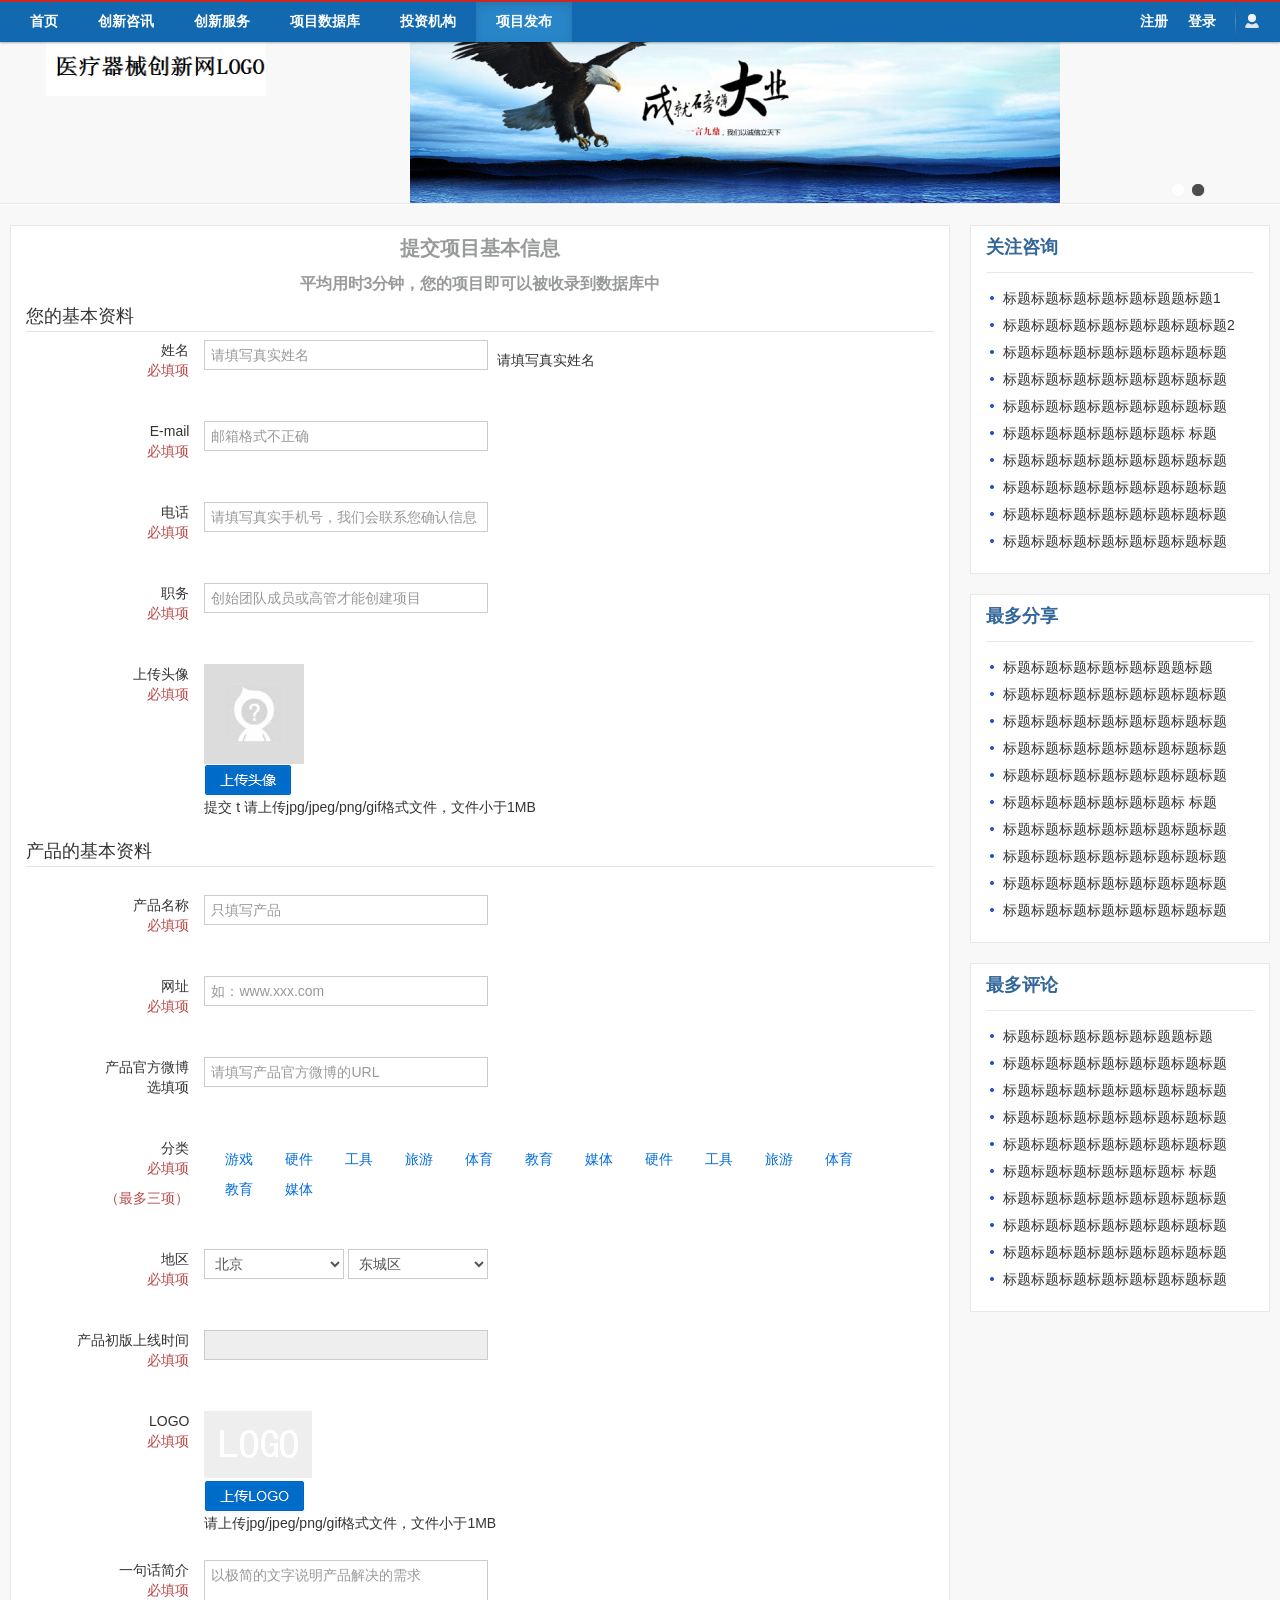
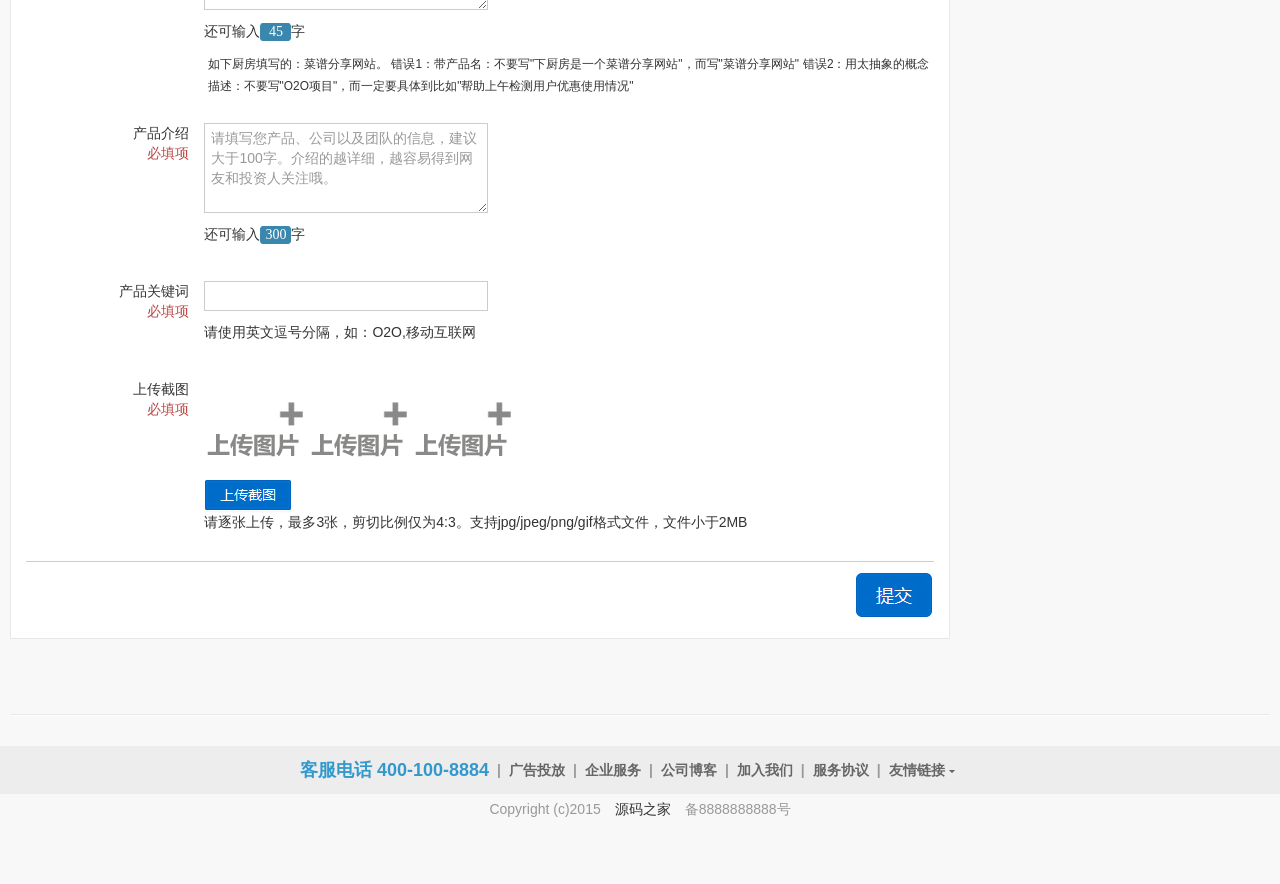
<file: web-app/pageTemplate/xm_write.html>
<!DOCTYPE html PUBLIC "-//W3C//DTD XHTML 1.0 Transitional//EN" "http://www.w3.org/TR/xhtml1/DTD/xhtml1-transitional.dtd">
<html xmlns="http://www.w3.org/1999/xhtml">
<head>
<meta name="viewport" content="width=device-width, initial-scale=1.0"/>
<meta http-equiv="Content-Type" content="text/html; charset=utf-8" />
<meta http-equiv="Content-Language" content="zh-CN" /> 
<script type="text/javascript" src="js/jquery1.4.js"></script>
<script type="text/javascript" src="js/bioV4.min.js"></script>
<script type="text/javascript" src="js/jquery.lazyload.mini.js"></script>
<script type="text/javascript" src="js/dyfrom.js"></script>
<title>咨询详情页</title>
<meta name="Keywords" content="咨询详情页"/>
<meta name="Description" content="咨询详情页"/>
<meta http-equiv="X-UA-Compatible" content="IE=EmulateIE7" />
<link rel="stylesheet" type="text/css" href="style/basic.css"/>
<link rel="stylesheet" type="text/css" href="style/xm_write.css"/>
<script type="text/javascript" src="js/function.js"></script>
<script type="text/javascript" src="js/xm_write.js"></script>
<!--[if IE 6]>
<script type="text/javascript" src="js/DD_belatedPNG.js"></script>
<script type="text/javascript">
DD_belatedPNG.fix('img,.ie6png');
</script>
<![endif]--> 

</head>
<body>
	<script type="text/javascript" src="js/borsertocss.js"> </script><!-- 判断在IE9以下浏览器中根据像素的不同而设置的样式 -->	
 
  <!--头部代码开始-->
   
    <div class="navbar navbar-fixed-top" style="_position: relative;_z-index: 10000;">
		<div class="navbar-inner">
			<div class="container">
				<a class="btn btn-navbar" data-toggle="collapse" data-target=".nav-collapse">
					<span class="icon-bar"></span>
					<span class="icon-bar"></span>
					<span class="icon-bar"></span>
				</a>
				<div class="nav-collapse">
					<ul class="nav" id="navID">
						
                        <li class=""><a href="index.html"><b>首页</b></a></li>
					 	<li class=""><a href="cxzx_list.html"><b>创新咨讯</b></a></li>
						<li class=""><a href="cxfw_list.html"><b>创新服务</b></a></li>
						<li class=""><a href="xmdata.html"><b>项目数据库</b></a></li>
						<li class=""><a href="tzjg_list.html"><b>投资机构</b></a></li>
						<li class="active"><a href="xm_write.html"><b>项目发布</b></a></li>
                        
                         
					</ul>
				</div><!--/.nav-collapse -->
				<ul class="nav pull-right login-none nav-tips">
		<li class="ie6png divider-vertical" style="_width: 30px;_height: 40px;_background: url(images/icons.png) no-repeat 10px -106px;"><a class="dropdown-toggle clearfix" href="/login.html?url=aHR0cDovL3d3dy5iaW9kaXNjb3Zlci5jb20vbmV3cy5odG1sP3BhZ2U9Mg%3D%3D" style="padding: 7px 5px;"><img class="logo-before pull-left" src="images/avatar-icon.png" /></a></li>
	</ul>
<div class="popup-div tips-div" style="position: absolute;z-index: 10000001;display: none;"></div>
			

<ul class="nav pull-right pl-20 myul">
    <li class=""><a href="register.html">注册</a></li>
    <li class="l10"><a href="login.html">登录</a></li>
</ul>
			</div>
		</div>
	</div>
    
    
	
    <div class="top-div">
	<div class="container clearfix">
		
       <div class="span3 logo-div logo-img" style="margin-left:0px;">
        <a href="/" title="医疗器械创新网"><img src="images/logo.jpg" class="ie6png" style="display: block;"/></a>
       </div>
		
        <div class="span11 pull-right top-ad" style="position: relative;_float: right;_height: 80px;_overflow: hidden;">
 <a href="#" class="pull-left" target="_blank" rel="nofollow">
        <img alt="" src="images/img1.jpg" style="width: 100%; display: block;"/></a>
        
         <a href="#" class="pull-left" style="display:none;" target="_blank">
        <img alt="" src="images/img2.jpg" style="width: 100%; display: block;"/></a>

	 <div class="slides-icon-ad slides-ad-point" style="position: absolute;right:60px;">
				<a href="javascript:void(0);" class="icon-css-on ie6png">&nbsp;</a>
				<a href="javascript:void(0);" class="icon-css ie6png">&nbsp;</a>	 
	 </div>
            
	</div>
	</div>
</div>
    
 

<script type="text/javascript">
	$(function(){
		var Interval_control = '';
		var current_index = 0;
		show_pic_ad = function(index){
			$(".top-ad .pull-left").each(function(i){
				$(this).hide();
				if(i == index){
					$(this).show(); 
				}
			});
		};
		show_point_ad = function(index){
			$(".top-ad .slides-ad-point a").each(function(i){
				if($(this).hasClass("icon-css-on")){
					$(this).removeClass("icon-css-on");
					$(this).addClass("icon-css");
				}
				if(i == index){
					if($(this).hasClass("icon-css")){
						$(this).removeClass("icon-css");
					}
					$(this).addClass("icon-css-on");
				}
			});
		};
		slides = function(){
			$(".slides-ad-point a").each(function(index){
				$(this).click(function(){
					current_index = index;
					show_point_ad(index);
					show_pic_ad(current_index);
				});
			});
		};
		slides();
		Interval_control = setInterval(function(){
			show_point_ad(current_index);
			show_pic_ad(current_index);
			if (current_index == ($(".slides-icon-ad a").length - 1)){
				current_index = -1;
			}
			current_index ++;
		},5000);//设置自动切换函数
		//当触发mouseenter事件时，取消正在执行的自动切换方法，触发mouseouter事件时重新设置自动切换
		$(".top-ad .pull-left").mouseenter(function() {
			clearInterval(Interval_control);//停止自动切换
		}).mouseleave(function(){
			Interval_control = setInterval(function(){
				show_point_ad(current_index);
				show_pic_ad(current_index);
				if (current_index == ($(".top-ad .pull-left").length - 1)){
					current_index = -1;
				}
				current_index ++;
			},5000);//设置自动切换函数
		});
	});
</script>

<!--头部代码结束-->

 	<div class="hr tp-div-nexthr" style="margin-top: 0;margin-bottom: 0;padding: 0;"></div>
	<div class="container pb-15">
	<!-- Example row of columns -->
	<div class="row">
		<div class="span12">
       
   
 <!--内容页面-->     
                        
  <div class="label-div b-30 border-all pt-5 t-20" style="position: relative; padding-left: 0;">
     <div class="txmd">     
     
     <h4 class="mmh4">提交项目基本信息</h4>
     <h6 class="mmh6">平均用时3分钟，您的项目即可以被收录到数据库中</h6>
     
     <form action="###" method="post">
     <div  class="basic">
        您的基本资料
     </div>
     
     <div class="control-group">
                <label class="control-label" for="inputName">姓名
                    <p class="text-error">必填项</p>
                </label>

                <div class="controls">
                    <input id="inputName" type="text" name="username" value=""
                           placeholder="请填写真实姓名" class="input-xlarge placeholder on" maxlength="10" rel="input-text"  >
                    <span class="help-inline">请填写真实姓名</span>
                </div>
                <div class="mmclear"></div>
                
            </div>
            
            
       <div class="control-group">
                <label class="control-label" for="inputEmail">E-mail
                    <p class="text-error">必填项</p>
                </label>

                <div class="controls">
                    <input id="inputEmail" type="text" placeholder="邮箱格式不正确" value=""
                           class="input-xlarge placeholder on" rel="input-email" >
                    <span class="help-inline"></span>
                </div>
                <div class="mmclear"></div>
            </div>
            
            
            <div class="control-group">
                <label class="control-label" for="inputPhone">电话
                    <p class="text-error">必填项</p>
                </label>

                <div class="controls">
                    <input type="text" id="inputPhone" value=""
                           placeholder="请填写真实手机号，我们会联系您确认信息" maxlength="30" rel="input-phone"
                           class="input-xlarge placeholder on" >
                    <span class="help-inline"></span>
                </div>
                <div class="mmclear"></div>
            </div>
            
             
             
            
            <div class="control-group ">
                <label class="control-label" for="inputRole">职务
                    <p class="text-error">必填项</p>
                </label>
                <div class="controls">
                    <input id="inputRole" type="text" name="userrole" value="" placeholder="创始团队成员或高管才能创建项目"
                           class="input-xlarge placeholder on" maxlength="10" rel="input-text">
                    <span class="help-inline"></span>
                </div>
                <div class="mmclear"></div>
            </div>
            
            
                        <div class="control-group">
                <label class="control-label" for="avatarUpload">上传头像<p class="text-error">必填项</p></label>

                <div class="controls">
                    <div id="avatarUpload">
                        <img src="images/uphoto.jpg" rel="img-target-avatar"
                             data-value="0" data-check="eb1ae6331b63d1ad95006586c4add55b"
                             class="active img-target img-on">
                        <span class="help-inline"></span>
                    </div>
                    
                    <button type="button" modal-target="#img-modal" rel="ajax-upload-avatar" class="btn btn-primary uploadphoto" onclick="uphoto()">
                        上传头像
                    </button>
                    <input type="file" id="uphototx" value="update"  style="display:none;"/>
          <span class="help-block">提交                        t
            请上传jpg/jpeg/png/gif格式文件，文件小于1MB
          </span>         
                </div>
                <div class="mmclear"></div>
            </div>
            
      
      
      
        <div  class="basic b-20">
        产品的基本资料
     </div>      
      <div class="control-group ">
                <label class="control-label" for="inputProductName">产品名称<p class="text-error">必填项</p></label>

                <div class="controls">
                    <input id="inputProductName" type="text"
                           value=""
                           placeholder="只填写产品" class="input-xlarge on check-exist placeholder"
                           maxlength="30" rel="input-text">
                    <span class="help-inline"></span>
                </div>
                <div class="mmclear"></div>
            </div>
            <div class="control-group ">
                <label class="control-label" for="inputWebsite">网址<p class="text-error">必填项</p></label>

                <div class="controls">
                    <input id="inputWebsite" name="website" type="text"
                           value=""
                           placeholder="如：www.xxx.com" class="input-xlarge on placeholder" maxlength="100"
                           rel="input-url">
                    <span class="help-inline"></span>
                </div>
                <div class="mmclear"></div>
            </div>
            <div class="control-group ">
                <label class="control-label" for="inputProductWeibo">产品官方微博<p>选填项</p></label>

                <div class="controls">
                    <input id="inputProductWeibo" name="weibo" type="text"
                           value=""
                           placeholder="请填写产品官方微博的URL" class="input-xlarge placeholder">
                    <span class="help-inline"></span>
                </div>
                <div class="mmclear"></div>
            </div>       
            
             <div class="control-group">
                <label class="control-label">分类
                    <p class="text-error">必填项</p>

                    <p class="text-error">（最多三项）</p>
                    
                </label>
               
               <div class="mtype pull-left" style="position:relative; width:78%;">
                 
   <dl class="mydllist">   
  <dd><span class="ml"></span><span class="mm"><a href="#">游戏</a></span><span class="mr"></span></dd>
  <dd><span class="ml"></span><span class="mm"><a href="#">硬件</a></span><span class="mr"></span></dd>
  <dd><span class="ml"></span><span class="mm"><a href="#">工具</a></span><span class="mr"></span></dd>
  <dd><span class="ml"></span><span class="mm"><a href="#">旅游</a></span><span class="mr"></span></dd>
  <dd><span class="ml"></span><span class="mm"><a href="#">体育</a></span><span class="mr"></span></dd>
  <dd><span class="ml"></span><span class="mm"><a href="#">教育</a></span><span class="mr"></span></dd>
  <dd><span class="ml"></span><span class="mm"><a href="#">媒体</a></span><span class="mr"></span></dd>
  <dd><span class="ml"></span><span class="mm"><a href="#">硬件</a></span><span class="mr"></span></dd>
  <dd><span class="ml"></span><span class="mm"><a href="#">工具</a></span><span class="mr"></span></dd>
  <dd><span class="ml"></span><span class="mm"><a href="#">旅游</a></span><span class="mr"></span></dd>
  <dd><span class="ml"></span><span class="mm"><a href="#">体育</a></span><span class="mr"></span></dd>
  <dd><span class="ml"></span><span class="mm"><a href="#">教育</a></span><span class="mr"></span></dd>
  <dd><span class="ml"></span><span class="mm"><a href="#">媒体</a></span><span class="mr"></span></dd>
  </dl>
  </div>
               
                               
                    
                <div class="mmclear"></div>
            </div> 
            
        
             
     
            <div class="control-group">
                <label for="inputLocation" class="control-label">地区
                    <p class="text-error">必填项</p></label>

                <div class="controls">
                    <div id="inputLocation">
       <select name="provinceid[]" id="provinceid" class="location-select span2" >
      <option value="1">国外</option>
        <option value="10" selected="selected">北京</option>
        <option value="11">上海</option>
        <option value="12">天津</option>
        <option value="13">重庆</option>
        <option value="14">河北</option>
        <option value="15">山西</option>
        <option value="16">内蒙古 </option>
        <option value="17">辽宁</option>
        <option value="18">吉林</option>
        <option value="19">黑龙江</option>
        <option value="20">江苏</option>
        <option value="21">浙江</option>
        <option value="22">安徽</option>
        <option value="23">福建</option>
        <option value="24">江西</option>
        <option value="25">山东</option>
        <option value="26">河南</option>
        <option value="27">湖北</option>
        <option value="28">湖南</option>
        <option value="29">广东</option>
        <option value="30">广西</option>
        <option value="31">海南</option>
        <option value="32">四川</option>
        <option value="33">贵州</option>
        <option value="34">云南</option>
        <option value="35">西藏</option>
        <option value="36">陕西</option>
        <option value="37">甘肃</option>
        <option value="38">青海</option>
        <option value="39">宁夏</option>
        <option value="40">新疆</option>
        <option value="41">香港</option>
        <option value="42">澳门</option>
        <option value="43">台湾</option>
    </select >
    
<span id="city">
    <select name='cityid[]' id='cityid' class='span2'><option value='1000' selected='selected'>东城区</option><option value='1001'>西城区</option><option value='1002'>崇文区</option><option value='1003'>宣武区</option><option value='1004'>朝阳区 </option><option value='1005'>丰台区</option><option value='1006'>石景山区</option><option value='1007'>海淀区</option><option value='1008'>门头沟区</option><option value='1009'>房山区</option><option value='1010'>通州区</option><option value='1011'>顺义区 </option><option value='1012'>昌平区</option><option value='1013'>大兴区</option><option value='1014'>怀柔区</option><option value='1015'>平谷区</option><option value='1016'>密云县</option><option value='1017'>延庆县</option></select>
  </span>
  
  
                    </div>
                </div>
                 <div class="mmclear"></div>
            </div>
            
            
            <div class="control-group ">
                <label for="inputLaunchTime" class="control-label">产品初版上线时间<p class="text-error">必填项</p></label>

                <div class="controls">
             <link rel="stylesheet" type="text/css" href="js/calendar/jscal2.css"/>
			<link rel="stylesheet" type="text/css" href="js/calendar/border-radius.css"/>
			<link rel="stylesheet" type="text/css" href="js/calendar/win2k.css"/>
			<script type="text/javascript" src="js/calendar/calendar.js"></script>
			<script type="text/javascript" src="js/calendar/lang/en.js"></script>
            <input type="text" class="input-xlarge on datepicker" rel="input-text"
                           value=""
                           readonly id="productdate">
                           
            <script type="text/javascript">
			Calendar.setup({
			weekNumbers: true,
		    inputField : "productdate",
		    trigger    : "productdate",
		    dateFormat: "%Y-%m-%d",
		    showTime: false,
		    minuteStep: 1,
		    onSelect   : function() {this.hide();}
			});
        </script>   
                         
                    <span class="help-inline"></span>
                </div>
                 <div class="mmclear"></div>
            </div>
            <div class="control-group ">
                <label class="control-label">LOGO<p class="text-error">必填项</p></label>

                <div class="controls">
                    <div id="logoUpload">
                        <img src="images/xmlogo.jpg"
                             rel="img-target-logo"
                             data-value="0"
                             data-check="a86d4a9f4efdc578c791dd86edca102b"
                             class="img-target img-on ">
                        <span class="help-inline"></span>
                    </div>
                    <button type="button" modal-target="#img-modal" rel="ajax-upload-logo" class="btn btn-primary mmuploadlogo2" onclick="uplogo()">
                        上传LOGO
                    </button>
                     <input type="file" id="ulogo" value="update"  style="display:none;"/>
          <span class="help-block">
            请上传jpg/jpeg/png/gif格式文件，文件小于1MB
          </span>
                </div>
                 <div class="mmclear"></div>
            </div>

            <div class="control-group ">
                <label class="control-label" for="inputNeedtail">一句话简介
                    <p class="text-error">必填项</p>
                </label>

                <div class="controls">
                    <textarea id="inputNeedtail" type="text" placeholder="以极简的文字说明产品解决的需求"
                              class="input-xlarge placeholder on" maxlength="45" rel="text-area"></textarea>
                    <span class="help-inline"></span>
                     <p>还可输入<span rel="inputNeedtail" class="myhelp-inline" id="hnum">45</span>字</p>
                    
				</div>
                 <div class="mmclear"></div>
                <div style="margin-left:20%;">
                 <span class="block muted"><small>如下厨房填写的：菜谱分享网站。</small></span>
                    <span class="block muted"><small>错误1：带产品名：不要写"下厨房是一个菜谱分享网站"，而写"菜谱分享网站"</small></span>
                    <span class="block muted"><small>错误2：用太抽象的概念描述：不要写"O2O项目"，而一定要具体到比如"帮助上午检测用户优惠使用情况"</small></span>
                </div>
                
                 
                
            </div>
            
            <div class="control-group ">
                <label class="control-label" for="textAbstract">产品介绍
                    <p class="text-error">必填项</p>
                </label>

                <div class="controls">
                    <textarea id="textAbstract" placeholder="请填写您产品、公司以及团队的信息，建议大于100字。介绍的越详细，越容易得到网友和投资人关注哦。" rows="4"
                              class="input-xlarge placeholder on" maxlength="300" rel="text-area"></textarea>
                    <span class="help-inline"></span>

                    <p>还可输入<span rel="textAbstract" class="myhelp-inline" id="projs">300</span>字</p>
                </div>
   				 <div class="mmclear"></div>
            </div>
            
            <div class="control-group ">
                <label class="control-label" for="inputKeywords">产品关键词<p class="text-error">必填项</p></label>

                <div class="controls">
                    <input id="inputKeywords" type="text"
                           value=""
                           class="input-xlarge on" rel="input-text">
                    <span class="help-inline"></span>

                    <p>请使用英文逗号分隔，如：O2O,移动互联网</p>
                </div>
                 <div class="mmclear"></div>
            </div>
            
            
            <div class="control-group">
                <label for="pictureUpload"  class="control-label" >上传截图<p class="text-error">必填项</p></label>
            <div class="controls pull-left" style="width:76%">
                    <div rel="img-picture-target" id="pictureUpload">
                        <img src="images/160160.png" item="0" >
                        <img src="images/160160.png" item="1">
                        <img src="images/160160.png" item="2">
                      <span class="help-inline"></span>
                </div>
                <div class="mmclear"></div>
                    <button type="button" modal-target="#img-modal" rel="ajax-upload-picture"
                            class="btn btn-primary block uploadfileimg" onclick="upimg()">上传截图
                    </button>
                    <input type="file" id="mmupjt" value="update"  style="display:none;"/>
          <span class="help-block">
	    请逐张上传，最多3张，剪切比例仅为4:3。支持jpg/jpeg/png/gif格式文件，文件小于2MB
          </span>
                </div>
            </div>
            <div class="control-group">
                <div class="controls">
                    <span class="help-block center fs16" rel="form-help"></span>
                </div>
                 <div class="mmclear"></div>
            </div>
      
     </div>
     
    
    <div class="basic" style="border-top:1px solid #ccc; text-align:right; margin-left:15px; padding:10px 0px 5px 0px;">
     
      <input type="image" src="images/blutbottom.jpg" value="" style="width:81px; height:46px;"/>
     
    </div>
    
     <div class="mmclear"></div> 
     
   </form>

</div>
  
 


</div>
 





        
      
      <!--右侧代码-->  
       <div class="span4">
			
        
            
            <div class="label-div t-20 border-all">
				<div class="l-15">
               		 <h3 class="label-title border-b b-15 small clearfix" style="padding-bottom: 14px;">关注咨询</h3>
                </div>
				<div class="label-main tody-hot l-15" >
					<ul>
					  <li><a href="">标题标题标题标题标题标题题标题1</a></li>
                      <li><a href="">标题标题标题标题标题标题标题标题2</a></li>
                      <li><a href="">标题标题标题标题标题标题标题标题</a></li>
                      <li><a href="">标题标题标题标题标题标题标题标题</a></li>
                      <li><a href="">标题标题标题标题标题标题标题标题</a></li>
                      <li><a href="">标题标题标题标题标题标题标 标题</a></li>
                      <li><a href="">标题标题标题标题标题标题标题标题</a></li>
                      <li><a href="">标题标题标题标题标题标题标题标题</a></li>
                      <li><a href="">标题标题标题标题标题标题标题标题</a></li>
                      <li><a href="">标题标题标题标题标题标题标题标题</a></li>
					</ul>
				</div>
			</div>
            
            
            
             <div class="label-div t-20 border-all">
				<div class="l-15">
               		 <h3 class="label-title border-b b-15 small clearfix" style="padding-bottom: 14px;">最多分享</h3>
                </div>
				<div class="label-main tody-hot l-15" >
					<ul>
					  <li><a href="">标题标题标题标题标题标题题标题</a></li>
                      <li><a href="">标题标题标题标题标题标题标题标题</a></li>
                      <li><a href="">标题标题标题标题标题标题标题标题</a></li>
                      <li><a href="">标题标题标题标题标题标题标题标题</a></li>
                      <li><a href="">标题标题标题标题标题标题标题标题</a></li>
                      <li><a href="">标题标题标题标题标题标题标 标题</a></li>
                      <li><a href="">标题标题标题标题标题标题标题标题</a></li>
                      <li><a href="">标题标题标题标题标题标题标题标题</a></li>
                      <li><a href="">标题标题标题标题标题标题标题标题</a></li>
                      <li><a href="">标题标题标题标题标题标题标题标题</a></li>
					</ul>
				</div>
			</div>
            
            
            
             <div class="label-div t-20 border-all">
				<div class="l-15">
               		 <h3 class="label-title border-b b-15 small clearfix" style="padding-bottom: 14px;">最多评论</h3>
                </div>
				<div class="label-main tody-hot l-15" >
					<ul>
					  <li><a href="">标题标题标题标题标题标题题标题</a></li>
                      <li><a href="">标题标题标题标题标题标题标题标题</a></li>
                      <li><a href="">标题标题标题标题标题标题标题标题</a></li>
                      <li><a href="">标题标题标题标题标题标题标题标题</a></li>
                      <li><a href="">标题标题标题标题标题标题标题标题</a></li>
                      <li><a href="">标题标题标题标题标题标题标 标题</a></li>
                      <li><a href="">标题标题标题标题标题标题标题标题</a></li>
                      <li><a href="">标题标题标题标题标题标题标题标题</a></li>
                      <li><a href="">标题标题标题标题标题标题标题标题</a></li>
                      <li><a href="">标题标题标题标题标题标题标题标题</a></li>
					</ul>
				</div>
			</div>
            
          
             
            
	 
            
		</div>
	</div>
</div>

<!--右侧代码结束-->


<!-- /container -->

  <div class="container">
 
 	<div class="hr"></div>
    
    </div>
  
<!-- /container -->

</div>
    
 
<div class="footer">
		 
		 
			<div class="clearfix" style="background:#EDEDED;">
				
         
                <ul class="about-ul">
					<li class="fc666">客服电话 400-100-8884</li>
					<li><span>|</span></li>
					<li><a title="广告投放" href="#" class="fc666" target="_blank">广告投放</a></li>
					<li><span>|</span></li>
					<li><a title="企业服务" href="#" class="fc666" target="_blank">企业服务</a></li>
					<li><span>|</span></li>
					<li><a title="公司博客" href="#" class="fc666" target="_blank" >公司博客</a></li>
					<li><span>|</span></li>
					<li><a title="加入我们" href="#" class="fc666" target="_blank">加入我们</a></li>
					<li><span>|</span></li>
					<li><a title="服务协议" href="#" class="fc666" target="_blank">服务协议</a></li>
					<li><span>|</span></li>
                     <li id="zk_btn" class="ie6png down-class">
                   	 <a title="友情链接" href="javascript:void(0);" class="fc666">友情链接</a>
                    </li>
				    <div class="clear"></div>
				</ul>
			</div>
    
    <div class="friend-link border-all t-20 b-20">
		<ul class="clearfix">
		<li><a href="http://www.everlab.net/" title="Everlab云端实验室" target="_blank" class="fc666">Everlab云端实验室</a></li>
		<li><span>|</span></li>
		<li><a href="http://www.pharmsources.cn/" title="国际医药资源网" target="_blank" class="fc666">国际医药资源网</a></li>
		<li><span>|</span></li>
		<li><a href="http://ggene.cn/index.html" title="基因时代" target="_blank" class="fc666">基因时代</a></li>
		<li><span>|</span></li>
		<li><a href="http://www.labome.cn" title="来邦网" target="_blank" class="fc666">来邦网</a></li>
		<li><span>|</span></li>
		<li><a href="http://www.labbase.net" title="来宝网" target="_blank" class="fc666">来宝网</a></li>
		<li><span>|</span></li>
		<li><a href="http://www.csh-asia.org/" title="冷泉港亚洲" target="_blank" class="fc666">冷泉港亚洲</a></li>
		<li><span>|</span></li>
		<li><a href="http://www.mycodes.net/" title="源码之家" target="_blank">源码之家</a></li>
		<li><span>|</span></li>
		<li><a href="http://www.helixnet.cn/bbs/index.php" title="螺旋网" target="_blank" class="fc666">螺旋网</a></li>
		<li><span>|</span></li>
		<li><a href="http://www.qqzl.cc/" title="全球制冷网" target="_blank" class="fc666">全球制冷网</a></li>
		<li><span>|</span></li>
		<li><a href="http://www.bio1000.com" title="生物帮" target="_blank" class="fc666">生物帮</a></li>
		<li><span>|</span></li>
		<li><a href="http://www.biobox.cn/" title="生物百花网" target="_blank" class="fc666">生物百花网</a></li>
		<li><span>|</span></li>
		<li><a href="http://www.shengwu114.com/" title="生物114" target="_blank" class="fc666">生物114</a></li>
		<li><span>|</span></li>
		<li><a href="http://www.biosou.com" title="生物搜" target="_blank" class="fc666">生物搜</a></li>
		<li><span>|</span></li>
		<li><a href="http://www.51atgc.com" title="生物无忧" target="_blank" class="fc666">生物无忧 </a></li>
		<li><span>|</span></li>
		<li><a href="http://www.bioguider.com/" title="生物行" target="_blank" class="fc666">生物行</a></li>
		<li><span>|</span></li>
		<li><a href="http://www.bio-diag.net/" title="生物诊断网" target="_blank" class="fc666">生物诊断网</a></li>
		<li><span>|</span></li>
		<li><a href="http://www.labscn.com" title="实验室中国" target="_blank" class="fc666">实验室中国</a></li>
		<li><span>|</span></li>
		<li><a href="http://www.tilsi.org" title="太仓生命信息研究所" target="_blank" class="fc666">太仓生命信息研究所</a></li>
		<li><span>|</span></li>
		<li><a href="http://bip.taicang.gov.cn/" title="太仓市生物医药产业园" target="_blank" class="fc666">太仓市生物医药产业园</a></li>
		<li><span>|</span></li>
		<li><a href="http://www.biomean.com" title="探生网" target="_blank" class="fc666">探生网</a></li>
		<li><span>|</span></li>
		<li><a href="http://www.bio-vc.org/" title="投融资峰会" target="_blank" class="fc666">投融资峰会</a></li>
		<li><span>|</span></li>
		<li><a href="http://www.vedeng.com/" title="VEDENG贝登" target="_blank" class="fc666">VEDENG贝登</a></li>
		<li><span>|</span></li>
		<li><a href="http://www.cusabio.cn/" title="武汉华美生物" target="_blank" class="fc666">武汉华美生物</a></li>
		<li><span>|</span></li>
		<li><a href="http://www.xinxueshu.com/" title="新学术" target="_blank" class="fc666">新学术</a></li>
		<li><span>|</span></li>
		<li><a href="http://www.he-cn.com" title="医药经理人" target="_blank" class="fc666">医药经理人</a></li>
		<li><span>|</span></li>
		<li><a href="http://www.chinastemcell.org/" title="中国干细胞信息平台" target="_blank" class="fc666">中国干细胞信息平台</a></li>
		<li><span>|</span></li>
		<li><a href="http://www.312tree.com/" title="中国苗木网" target="_blank" class="fc666">中国苗木网</a></li>
		<li><span>|</span></li>
		<li><a href="http://www.sepu.net/" title="中国色谱网" target="_blank" class="fc666">中国色谱网</a></li>
		<li><span>|</span></li>
		<li><a href="http://www.zg17.com/" title="中国仪器网" target="_blank" class="fc666">中国仪器网</a></li>
		<li><span>|</span></li>
		<li><a href="http://www.chinapubmed.net/" title="中文PubMed" target="_blank" class="fc666">中文PubMed</a></li>
	</ul>
</div>
  <script type="text/javascript">
	$(document).ready(function(){
		var flag = 0;
		$(".friend-link").hide();
		//Down
		$("#zk_btn").click(function(){
			if(flag == 0){
				$(".friend-link").slideDown(400); 
				$(this).removeClass('down-class');
				$(this).addClass('up-class');
				$("html,body").animate({scrollTop:($(".friend-link").offset().top+2000)},600);
				flag = 1;
			}else{
				$(".friend-link").slideUp(400);  
				$(this).removeClass('up-class');
				$(this).addClass('down-class'); 
				flag = 0;
			}
		});
	});
</script>
<p>Copyright (c)2015　<a href="http://www.mycodes.net/" title="源码之家" target="_blank">源码之家</a>　备8888888888号</p>
    
		</div> 

 
 

 
<script type="text/javascript">
//回到顶部
backToTop('body');
</script>
</body>
</html>
</file>
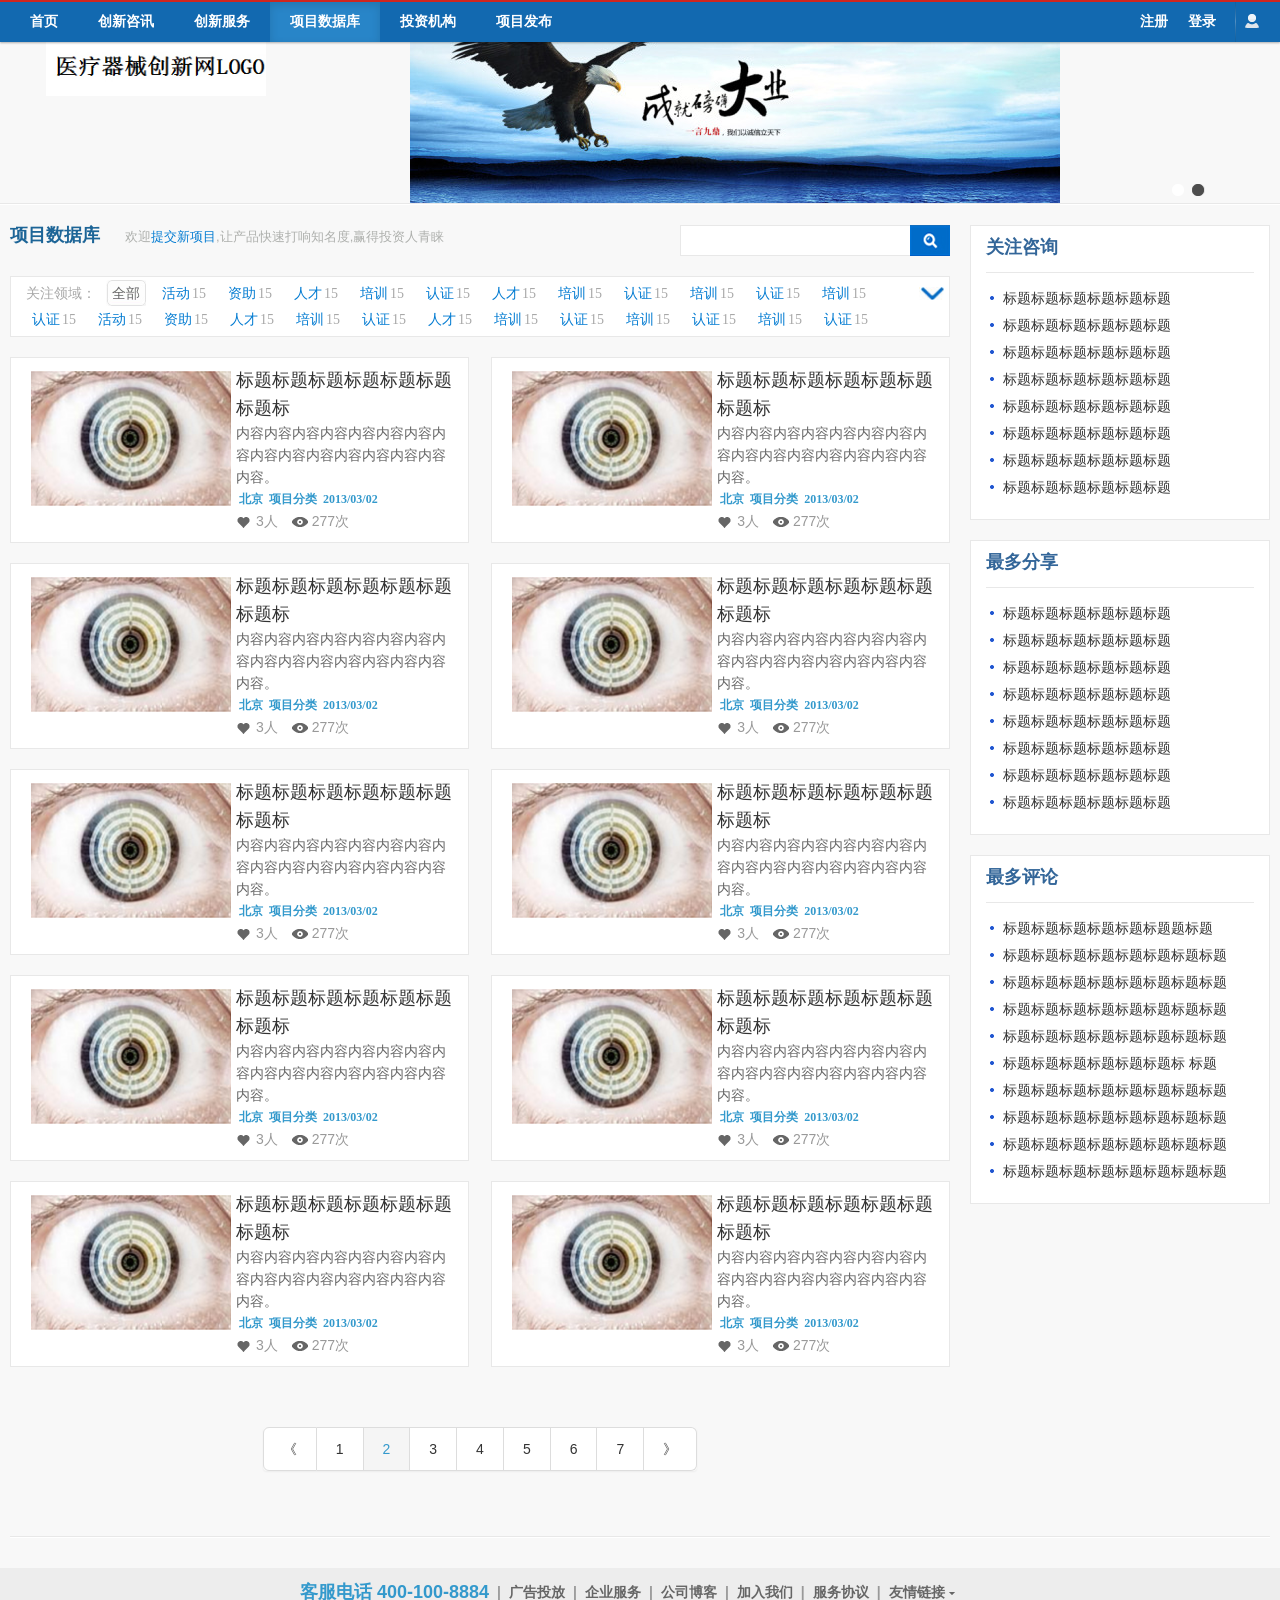
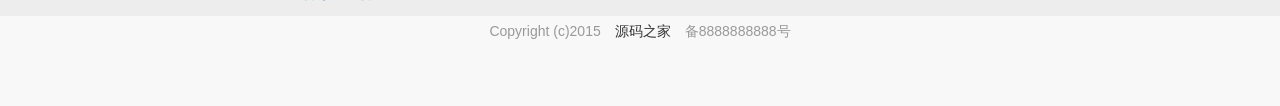
<file: web-app/pageTemplate/xmdata.html>
<!DOCTYPE html PUBLIC "-//W3C//DTD XHTML 1.0 Transitional//EN" "http://www.w3.org/TR/xhtml1/DTD/xhtml1-transitional.dtd">
<html xmlns="http://www.w3.org/1999/xhtml">
<head>
<meta name="viewport" content="width=device-width, initial-scale=1.0"/>
<meta http-equiv="Content-Type" content="text/html; charset=utf-8" />
<meta http-equiv="Content-Language" content="zh-CN" /> 
<script type="text/javascript" src="js/jquery1.4.js"></script>
<script type="text/javascript" src="js/bioV4.min.js"></script>
<script type="text/javascript" src="js/jquery.lazyload.mini.js"></script>
<title>项目数据库</title>
<meta name="Keywords" content="项目数据库"/>
<meta name="Description" content="项目数据库。"/>
<meta http-equiv="X-UA-Compatible" content="IE=EmulateIE7" />
<link rel="stylesheet" type="text/css" href="style/basic.css"/>
<link rel="stylesheet" type="text/css" href="style/xmdata.css"/>
<script type="text/javascript" src="js/function.js"></script>
<script type="text/javascript" src="js/xmdata.js"></script>
<!--[if IE 6]>
<script type="text/javascript" src="js/DD_belatedPNG.js?v=20130220"></script>
<script type="text/javascript">
DD_belatedPNG.fix('img,.ie6png');
</script>
<![endif]--> 

</head>
<body>
	<script type="text/javascript" src="js/borsertocss.js"> </script><!-- 判断在IE9以下浏览器中根据像素的不同而设置的样式 -->	
    
    
    <!--头部代码开始-->
     <div class="navbar navbar-fixed-top" style="_position: relative;_z-index: 10000;">
		<div class="navbar-inner">
			<div class="container">
				<a class="btn btn-navbar" data-toggle="collapse" data-target=".nav-collapse">
					<span class="icon-bar"></span>
					<span class="icon-bar"></span>
					<span class="icon-bar"></span>
				</a>
				<div class="nav-collapse">
					<ul class="nav" id="navID">
						
                         <li class=""><a href="index.html"><b>首页</b></a></li>
					 	<li class=""><a href="cxzx_list.html"><b>创新咨讯</b></a></li>
						<li class=""><a href="cxfw_list.html"><b>创新服务</b></a></li>
						<li class="active"><a href="xmdata.html"><b>项目数据库</b></a></li>
						<li class=""><a href="tzjg_list.html"><b>投资机构</b></a></li>
						<li class=""><a href="xm_write.html"><b>项目发布</b></a></li>
             
                       
					</ul>
				</div><!--/.nav-collapse -->
				<ul class="nav pull-right login-none nav-tips">
		<li class="ie6png divider-vertical" style="_width: 30px;_height: 40px;_background: url(images/icons.png) no-repeat 10px -106px;"><a class="dropdown-toggle clearfix" href="/login.html?url=aHR0cDovL3d3dy5iaW9kaXNjb3Zlci5jb20vbmV3cy5odG1sP3BhZ2U9Mg%3D%3D" style="padding: 7px 5px;"><img class="logo-before pull-left" src="images/avatar-icon.png" /></a></li>
	</ul>
<div class="popup-div tips-div" style="position: absolute;z-index: 10000001;display: none;"></div>
<script type="text/javascript">
var tip_show = 1;
//头部下拉
var timer1 = "";
$('#dropdownID-0').hover(function(){
	var obj = $(this);
	if(timer1)
	{
		clearTimeout(timer1);
	}
	timer1 = setTimeout(function(){
		obj.find('.dropdown-menu').show();
		tip_show = 0;
		$(".tips-div").hide();
		obj.find('.other-icon').css({"background":"#2E2E2E"});
	}, 500);
},function(){
	var obj = $(this);
	if(timer1)
	{
		clearTimeout(timer1);
	}
	timer1 = setTimeout(function(){
		obj.find('.dropdown-menu').hide();
		$(".tips-div").hide();
		tip_show = 1;
		getTips();
		obj.find('.other-icon').css({"background":"none"});
	}, 500);
});

var timer2 = "";
$('#dropdownID-1').hover(function(){
	var obj = $(this);
	if(timer2)
	{
		clearTimeout(timer2);
	}
	timer2 = setTimeout(function(){
		obj.find('.dropdown-menu').show();
		tip_show = 0;
		$(".tips-div").hide();
		obj.find('.other-icon').css({"background":"#2E2E2E"});
	}, 500);
},function(){
	var obj = $(this);
	if(timer2)
	{
		clearTimeout(timer2);
	}
	timer2 = setTimeout(function(){
		obj.find('.dropdown-menu').hide();
		tip_show = 1;
		getTips();
		$(".tips-div").hide();
		obj.find('.other-icon').css({"background":"none"});
	}, 500);
});
</script>				

<ul class="nav pull-right pl-20 myul">
    <li class=""><a href="register.html">注册</a></li>
    <li class="l10"><a href="login.html">登录</a></li>
</ul>
			</div>
		</div>
	</div>
    
    <!--轮播图及其导航-->
    
     <div class="top-div">
	<div class="container clearfix">
       <div class="span3 logo-div logo-img" style="margin-left:0px;">
        <a href="/" title="医疗器械创新网"><img src="images/logo.jpg" class="ie6png" style="display: block;"/></a>
       </div>
       
        
        <div class="span11 pull-right top-ad" style="position: relative;_float: right;_height: 80px;_overflow: hidden;">
         
         <a href="#" class="pull-left" target="_blank" rel="nofollow">
        <img alt="" src="images/img1.jpg" style="width: 100%; display: block;"/></a>
        
         <a href="#" class="pull-left" style="display:none;" target="_blank">
        <img alt="" src="images/img2.jpg" style="width: 100%; display: block;"/></a>
              
              
               <div class="slides-icon-ad slides-ad-point" style="position: absolute;right:60px;">
				<a href="javascript:void(0);" class="icon-css-on ie6png">&nbsp;</a>
				<a href="javascript:void(0);" class="icon-css ie6png">&nbsp;</a>	 
			  </div>
              
		</div>
        
        
	</div>
</div>
   

<script type="text/javascript">
	$(function(){
		var Interval_control = '';
		var current_index = 0;
		show_pic_ad = function(index){
			$(".top-ad .pull-left").each(function(i){
				$(this).hide();
				if(i == index){
					$(this).show(); 
				}
			});
		};
		show_point_ad = function(index){
			$(".top-ad .slides-ad-point a").each(function(i){
				if($(this).hasClass("icon-css-on")){
					$(this).removeClass("icon-css-on");
					$(this).addClass("icon-css");
				}
				if(i == index){
					if($(this).hasClass("icon-css")){
						$(this).removeClass("icon-css");
					}
					$(this).addClass("icon-css-on");
				}
			});
		};
		slides = function(){
			$(".slides-ad-point a").each(function(index){
				$(this).click(function(){
					current_index = index;
					show_point_ad(index);
					show_pic_ad(current_index);
				});
			});
		};
		slides();
		Interval_control = setInterval(function(){
			show_point_ad(current_index);
			show_pic_ad(current_index);
			if (current_index == ($(".slides-icon-ad a").length - 1)){
				current_index = -1;
			}
			current_index ++;
		},5000);//设置自动切换函数
		//当触发mouseenter事件时，取消正在执行的自动切换方法，触发mouseouter事件时重新设置自动切换
		$(".top-ad .pull-left").mouseenter(function() {
			clearInterval(Interval_control);//停止自动切换
		}).mouseleave(function(){
			Interval_control = setInterval(function(){
				show_point_ad(current_index);
				show_pic_ad(current_index);
				if (current_index == ($(".top-ad .pull-left").length - 1)){
					current_index = -1;
				}
				current_index ++;
			},5000);//设置自动切换函数
		});
	});
</script>    
    
    
    
    <!--头部代码结束-->
    
    
    
    
    


	<div class="hr tp-div-nexthr" style="margin-top: 0;margin-bottom: 0;padding: 0;"></div>
	<div class="container pb-15">
	<!-- Example row of columns -->
	<div class="row">
		<div class="span12">
       
       <!--搜索-->
       
       
	   <div class="clearfix">
         
				<div class="pull-left classifyDIV pt-10 my1D6597">项目数据库	<span>欢迎<a href="">提交新项目</a>,让产品快速打响知名度,赢得投资人青睐</span></div>
				
                <div class="pull-right t-20 classifySearch" style="position: relative;">
                  <form action="?" method="get" style="margin:0px; padding:0px;" id="mmsearchform">
					<input id="search-input" type="text"  class="search-input pull-left span4" value=""/>
					<a href="javascript:void(0);" title="搜索" class="search-btn-css pull-left search-btn"></a>
                  </form>
				</div>
		 </div>
									
          <!--搜索结束--> 
  <!-- <div class="mmdata">欢迎<a href="">提交新项目</a>,让产品快速打响知名度,赢得投资人青睐</div>-->        
          
  <div class="mylistshow b-20  t-20" id="mmlistshow">
  <div class="downjiao"><img src="images/downjiao.jpg" alt="hide" /></div>  
  <dl class="mydllist">
  <dd>关注领域：</dd>    
  <dd class="selected"><span class="ml"></span><span class="mm"><a href="">全部</a></span><span class="mr"></span></dd>
  <dd><span class="ml"></span><span class="mm"><a href="">活动</a><i>15</i></span><span class="mr"></span></dd>
  <dd><span class="ml"></span><span class="mm"><a href="">资助</a><i>15</i></span><span class="mr"></span></dd>
  <dd><span class="ml"></span><span class="mm"><a href="">人才</a><i>15</i></span><span class="mr"></span></dd>
  <dd><span class="ml"></span><span class="mm"><a href="">培训</a><i>15</i></span><span class="mr"></span></dd>
  <dd><span class="ml"></span><span class="mm"><a href="">认证</a><i>15</i></span><span class="mr"></span></dd>
  <dd><span class="ml"></span><span class="mm"><a href="">人才</a><i>15</i></span><span class="mr"></span></dd>
  <dd><span class="ml"></span><span class="mm"><a href="">培训</a><i>15</i></span><span class="mr"></span></dd>
  <dd><span class="ml"></span><span class="mm"><a href="">认证</a><i>15</i></span><span class="mr"></span></dd>
  <dd><span class="ml"></span><span class="mm"><a href="">培训</a><i>15</i></span><span class="mr"></span></dd>
  <dd><span class="ml"></span><span class="mm"><a href="">认证</a><i>15</i></span><span class="mr"></span></dd>
  <dd><span class="ml"></span><span class="mm"><a href="">培训</a><i>15</i></span><span class="mr"></span></dd>
  <dd><span class="ml"></span><span class="mm"><a href="">认证</a><i>15</i></span><span class="mr"></span></dd>
  <dd><span class="ml"></span><span class="mm"><a href="">活动</a><i>15</i></span><span class="mr"></span></dd>
  <dd><span class="ml"></span><span class="mm"><a href="">资助</a><i>15</i></span><span class="mr"></span></dd>
  <dd><span class="ml"></span><span class="mm"><a href="">人才</a><i>15</i></span><span class="mr"></span></dd>
  <dd><span class="ml"></span><span class="mm"><a href="">培训</a><i>15</i></span><span class="mr"></span></dd>
  <dd><span class="ml"></span><span class="mm"><a href="">认证</a><i>15</i></span><span class="mr"></span></dd>
  <dd><span class="ml"></span><span class="mm"><a href="">人才</a><i>15</i></span><span class="mr"></span></dd>
  <dd><span class="ml"></span><span class="mm"><a href="">培训</a><i>15</i></span><span class="mr"></span></dd>
  <dd><span class="ml"></span><span class="mm"><a href="">认证</a><i>15</i></span><span class="mr"></span></dd>
  <dd><span class="ml"></span><span class="mm"><a href="">培训</a><i>15</i></span><span class="mr"></span></dd>
  <dd><span class="ml"></span><span class="mm"><a href="">认证</a><i>15</i></span><span class="mr"></span></dd>
  <dd><span class="ml"></span><span class="mm"><a href="">培训</a><i>15</i></span><span class="mr"></span></dd>
  <dd><span class="ml"></span><span class="mm"><a href="">认证</a><i>15</i></span><span class="mr"></span></dd>
  </dl>
 
  </div>
         
            
 <!--列表开始-->     
                         
   <!--第一个    左对齐      pull-left-->                                  
  <div class="label-div b-20 border-all pb-10 pt-5 pull-left" style="width:47%; width:47% \9; position: relative; padding-left: 0; height:auto;">
  
   <div class="clearfix pt-3">
		  <div class="index-news-img spanm3 pull-left pt-5">
			<a href="#" title="标题标题标题" target="_blank" rel="bookmark">
             <img class="lazyloadimg" alt="标题标题标题标题标题标题" src="images/xmdata1.jpg"/></a>
		 </div>
         
         
  	<div class="offset3 intro mmwidth">
		<h1>
        <a title="标题标题标题标题" target="_blank" href="#">标题标题标题标题标题标题标题标</a>
        </h1>
	    <p class="t-1 mt1">内容内容内容内容内容内容内容内容内容内容内容内容内容内容内容内容。</p>
    
      <div class="clearfix" style="height:auto;margin-top:0px;">
			<div class="pull-left myxx">	
          <i class="mr">2013/03/02</i>	
                <i class="m"><a href="#" target="_blank">北京</a></i>  
                <i class="m"><a href="#" target="_blank">项目分类</a></i>
        	</div>
            <div class="mmclear"></div>
          <div class="">
			<a class="follow-btn pr-10 ie6png" href="javascript:void(0);" title="0人关注	0人分享	3人评论" data-id="104417" data-type="news">3人</a>
			<a class="read-btn ie6png" href="javascript:void(0);" title="277次阅读">277次</a>
		 </div>
         
	</div>
 
    </div>
  
    </div>
   
     
</div>
    <!--第一个结束-->      
    
   <!--第二个       右对齐    pull-right-->                                  
 <div class="label-div b-20 border-all pb-10 pt-5 pull-right" style="width:47%; width:47% \9; position: relative; padding-left: 0;">
   <div class="clearfix pt-3">
		  <div class="index-news-img spanm3 pull-left pt-5">
						<a href="#" title="标题标题标题" target="_blank" rel="bookmark">
                        <img class="lazyloadimg" alt="标题标题标题标题标题标题" src="images/xmdata1.jpg"/></a>
		 </div>
         
         
  	<div class="offset3 intro mmwidth">
		<h1>
        <a title="标题标题标题标题" target="_blank" href="#">标题标题标题标题标题标题标题标</a>
        </h1>
	    <p class="t-1 mt1">内容内容内容内容内容内容内容内容内容内容内容内容内容内容内容内容。</p>
    
      <div class="clearfix" style="height: auto;margin-top:0px;">
			<div class="pull-left myxx">	
          <i class="mr">2013/03/02</i>	
                <i class="m"><a href="#" target="_blank">北京</a></i>  
                <i class="m"><a href="#" target="_blank">项目分类</a></i>
        	</div>
            <div class="mmclear"></div>
          <div class="">
			<a class="follow-btn pr-10 ie6png" href="javascript:void(0);" title="0人关注	0人分享	3人评论" data-id="104417" data-type="news">3人</a>
			<a class="read-btn ie6png" href="javascript:void(0);" title="277次阅读">277次</a>
		 </div>
          <div class="mmclear"></div>
	</div>
 
    </div>
  
    </div>
   
     
</div>
    <!--第二个结束-->     
    
    
     <!--第三个    左对齐      pull-left-->                                  
  <div class="label-div b-20 border-all pb-10 pt-5 pull-left" style="width:47%; width:47% \9; position: relative; padding-left: 0; height:auto;">
   <div class="clearfix pt-3">
		  <div class="index-news-img spanm3 pull-left pt-5">
						<a href="#" title="标题标题标题" target="_blank" rel="bookmark">
                        <img class="lazyloadimg" alt="标题标题标题标题标题标题" src="images/xmdata1.jpg"/></a>
		 </div>
         
         
  	<div class="offset3 intro mmwidth">
		<h1>
        <a title="标题标题标题标题" target="_blank" href="#">标题标题标题标题标题标题标题标</a>
        </h1>
	    <p class="t-1 mt1">内容内容内容内容内容内容内容内容内容内容内容内容内容内容内容内容。</p>
    
      <div class="clearfix" style="height:auto;margin-top:0px;">
			<div class="pull-left myxx">	
          <i class="mr">2013/03/02</i>	
                <i class="m"><a href="#" target="_blank">北京</a></i>  
                <i class="m"><a href="#" target="_blank">项目分类</a></i>
        	</div>
            <div class="mmclear"></div>
          <div class="">
			<a class="follow-btn pr-10 ie6png" href="javascript:void(0);" title="0人关注	0人分享	3人评论" data-id="104417" data-type="news">3人</a>
			<a class="read-btn ie6png" href="javascript:void(0);" title="277次阅读">277次</a>
		 </div>
         
	</div>
 
    </div>
  
    </div>
   
     
</div>
    <!--第三个结束-->      
    
   <!--第皿个       右对齐    pull-right-->                                  
 <div class="label-div b-20 border-all pb-10 pt-5 pull-right" style="width:47%; width:47% \9; position: relative; padding-left: 0;">
   <div class="clearfix pt-3">
		  <div class="index-news-img spanm3 pull-left pt-5">
						<a href="#" title="标题标题标题" target="_blank" rel="bookmark">
                        <img class="lazyloadimg" alt="标题标题标题标题标题标题" src="images/xmdata1.jpg"/></a>
		 </div>
         
         
  	<div class="offset3 intro mmwidth">
		<h1>
        <a title="标题标题标题标题" target="_blank" href="#">标题标题标题标题标题标题标题标</a>
        </h1>
	    <p class="t-1 mt1">内容内容内容内容内容内容内容内容内容内容内容内容内容内容内容内容。</p>
    
      <div class="clearfix" style="height: auto;margin-top:0px;">
			<div class="pull-left myxx">	
            <i class="mr">2013/03/02</i>	
                <i class="m"><a href="#" target="_blank">北京</a></i>  
                <i class="m"><a href="#" target="_blank">项目分类</a></i>
        	</div>
            <div class="mmclear"></div>
          <div class="">
			<a class="follow-btn pr-10 ie6png" href="javascript:void(0);" title="0人关注	0人分享	3人评论" data-id="104417" data-type="news">3人</a>
			<a class="read-btn ie6png" href="javascript:void(0);" title="277次阅读">277次</a>
		 </div>
          <div class="mmclear"></div>
	</div>
 
    </div>
  
    </div>
   
     
</div>
    <!--第皿个结束--> 
    
    
    
     <!--第一个    左对齐      pull-left-->                                  
  <div class="label-div b-20 border-all pb-10 pt-5 pull-left" style="width:47%; width:47% \9; position: relative; padding-left: 0; height:auto;">
   <div class="clearfix pt-3">
		  <div class="index-news-img spanm3 pull-left pt-5">
						<a href="#" title="标题标题标题" target="_blank" rel="bookmark">
                        <img class="lazyloadimg" alt="标题标题标题标题标题标题" src="images/xmdata1.jpg"/></a>
		 </div>
         
         
  	<div class="offset3 intro mmwidth">
		<h1>
        <a title="标题标题标题标题" target="_blank" href="#">标题标题标题标题标题标题标题标</a>
        </h1>
	    <p class="t-1 mt1">内容内容内容内容内容内容内容内容内容内容内容内容内容内容内容内容。</p>
    
      <div class="clearfix" style="height:auto;margin-top:0px;">
			<div class="pull-left myxx">	
            <i class="mr">2013/03/02</i>	
                <i class="m"><a href="#" target="_blank">北京</a></i>  
                <i class="m"><a href="#" target="_blank">项目分类</a></i>
        	</div>
            <div class="mmclear"></div>
          <div class="">
			<a class="follow-btn pr-10 ie6png" href="javascript:void(0);" title="0人关注	0人分享	3人评论" data-id="104417" data-type="news">3人</a>
			<a class="read-btn ie6png" href="javascript:void(0);" title="277次阅读">277次</a>
		 </div>
         
	</div>
 
    </div>
  
    </div>
   
     
</div>
    <!--第一个结束-->      
    
   <!--第二个       右对齐    pull-right-->                                  
 <div class="label-div b-20 border-all pb-10 pt-5 pull-right" style="width:47%; width:47% \9; position: relative; padding-left: 0;">
   <div class="clearfix pt-3">
		  <div class="index-news-img spanm3 pull-left pt-5">
						<a href="#" title="标题标题标题" target="_blank" rel="bookmark">
                        <img class="lazyloadimg" alt="标题标题标题标题标题标题" src="images/xmdata1.jpg"/></a>
		 </div>
         
         
  	<div class="offset3 intro mmwidth">
		<h1>
        <a title="标题标题标题标题" target="_blank" href="#">标题标题标题标题标题标题标题标</a>
        </h1>
	    <p class="t-1 mt1">内容内容内容内容内容内容内容内容内容内容内容内容内容内容内容内容。</p>
    
      <div class="clearfix" style="height: auto;margin-top:0px;">
			<div class="pull-left myxx">	
           <i class="mr">2013/03/02</i>	
                <i class="m"><a href="#" target="_blank">北京</a></i>  
                <i class="m"><a href="#" target="_blank">项目分类</a></i>
        	</div>
            <div class="mmclear"></div>
          <div class="">
			<a class="follow-btn pr-10 ie6png" href="javascript:void(0);" title="0人关注	0人分享	3人评论" data-id="104417" data-type="news">3人</a>
			<a class="read-btn ie6png" href="javascript:void(0);" title="277次阅读">277次</a>
		 </div>
          <div class="mmclear"></div>
	</div>
 
    </div>
  
    </div>
   
     
</div>
    <!--第二个结束-->     
    
    
     <!--第三个    左对齐      pull-left-->                                  
  <div class="label-div b-20 border-all pb-10 pt-5 pull-left" style="width:47%; width:47% \9; position: relative; padding-left: 0; height:auto;">
   <div class="clearfix pt-3">
		  <div class="index-news-img spanm3 pull-left pt-5">
						<a href="#" title="标题标题标题" target="_blank" rel="bookmark">
                        <img class="lazyloadimg" alt="标题标题标题标题标题标题" src="images/xmdata1.jpg"/></a>
		 </div>
         
         
  	<div class="offset3 intro mmwidth">
		<h1>
        <a title="标题标题标题标题" target="_blank" href="#">标题标题标题标题标题标题标题标</a>
        </h1>
	    <p class="t-1 mt1">内容内容内容内容内容内容内容内容内容内容内容内容内容内容内容内容。</p>
    
      <div class="clearfix" style="height:auto;margin-top:0px;">
			<div class="pull-left myxx">	
            <i class="mr">2013/03/02</i>	
                <i class="m"><a href="#" target="_blank">北京</a></i>  
                <i class="m"><a href="#" target="_blank">项目分类</a></i>
        	</div>
            <div class="mmclear"></div>
          <div class="">
			<a class="follow-btn pr-10 ie6png" href="javascript:void(0);" title="0人关注	0人分享	3人评论" data-id="104417" data-type="news">3人</a>
			<a class="read-btn ie6png" href="javascript:void(0);" title="277次阅读">277次</a>
		 </div>
         
	</div>
 
    </div>
  
    </div>
   
     
</div>
    <!--第三个结束-->      
    
   <!--第皿个       右对齐    pull-right-->                                  
 <div class="label-div b-20 border-all pb-10 pt-5 pull-right" style="width:47%; width:47% \9; position: relative; padding-left: 0;">
   <div class="clearfix pt-3">
		  <div class="index-news-img spanm3 pull-left pt-5">
						<a href="#" title="标题标题标题" target="_blank" rel="bookmark">
                        <img class="lazyloadimg" alt="标题标题标题标题标题标题" src="images/xmdata1.jpg"/></a>
		 </div>
         
         
  	<div class="offset3 intro mmwidth">
		<h1>
        <a title="标题标题标题标题" target="_blank" href="#">标题标题标题标题标题标题标题标</a>
        </h1>
	    <p class="t-1 mt1">内容内容内容内容内容内容内容内容内容内容内容内容内容内容内容内容。</p>
    
      <div class="clearfix" style="height: auto;margin-top:0px;">
			<div class="pull-left myxx">	
           <i class="mr">2013/03/02</i>	
                <i class="m"><a href="#" target="_blank">北京</a></i>  
                <i class="m"><a href="#" target="_blank">项目分类</a></i>
        	</div>
            <div class="mmclear"></div>
          <div class="">
			<a class="follow-btn pr-10 ie6png" href="javascript:void(0);" title="0人关注	0人分享	3人评论" data-id="104417" data-type="news">3人</a>
			<a class="read-btn ie6png" href="javascript:void(0);" title="277次阅读">277次</a>
		 </div>
          <div class="mmclear"></div>
	</div>
 
    </div>
  
    </div>
   
     
</div>
    <!--第皿个结束--> 
    
  <!--第三个    左对齐      pull-left-->                                  
  <div class="label-div b-20 border-all pb-10 pt-5 pull-left" style="width:47%; width:47% \9; position: relative; padding-left: 0; height:auto;">
   <div class="clearfix pt-3">
		  <div class="index-news-img spanm3 pull-left pt-5">
						<a href="#" title="标题标题标题" target="_blank" rel="bookmark">
                        <img class="lazyloadimg" alt="标题标题标题标题标题标题" src="images/xmdata1.jpg"/></a>
		 </div>
         
         
  	<div class="offset3 intro mmwidth">
		<h1>
        <a title="标题标题标题标题" target="_blank" href="#">标题标题标题标题标题标题标题标</a>
        </h1>
	    <p class="t-1 mt1">内容内容内容内容内容内容内容内容内容内容内容内容内容内容内容内容。</p>
    
      <div class="clearfix" style="height:auto;margin-top:0px;">
			<div class="pull-left myxx">	
            <i class="mr">2013/03/02</i>	
                <i class="m"><a href="#" target="_blank">北京</a></i>  
                <i class="m"><a href="#" target="_blank">项目分类</a></i>
        	</div>
            <div class="mmclear"></div>
          <div class="">
			<a class="follow-btn pr-10 ie6png" href="javascript:void(0);" title="0人关注	0人分享	3人评论" data-id="104417" data-type="news">3人</a>
			<a class="read-btn ie6png" href="javascript:void(0);" title="277次阅读">277次</a>
		 </div>
         
	</div>
 
    </div>
  
    </div>
   
     
</div>
    <!--第三个结束-->      
    
   <!--第皿个       右对齐    pull-right-->                                  
 <div class="label-div b-20 border-all pb-10 pt-5 pull-right" style="width:47%; width:47% \9; position: relative; padding-left: 0;">
   <div class="clearfix pt-3">
		  <div class="index-news-img spanm3 pull-left pt-5">
						<a href="#" title="标题标题标题" target="_blank" rel="bookmark">
                        <img class="lazyloadimg" alt="标题标题标题标题标题标题" src="images/xmdata1.jpg"/></a>
		 </div>
         
         
  	<div class="offset3 intro mmwidth">
		<h1>
        <a title="标题标题标题标题" target="_blank" href="#">标题标题标题标题标题标题标题标</a>
        </h1>
        
	    <p class="t-1 mt1">内容内容内容内容内容内容内容内容内容内容内容内容内容内容内容内容。</p>
    
     	 <div class="clearfix" style="height: auto;margin-top:0px;">
                <div class="pull-left myxx">
                 <i class="mr">2013/03/02</i>	
                <i class="m"><a href="#" target="_blank">北京</a></i>  
                <i class="m"><a href="#" target="_blank">项目分类</a></i>
                
                </div>
         <div class="mmclear"></div>
          <div class="">
			<a class="follow-btn pr-10 ie6png" href="javascript:void(0);" title="0人关注	0人分享	3人评论" data-id="104417" data-type="news">3人</a>
			<a class="read-btn ie6png" href="javascript:void(0);" title="277次阅读">277次</a>
		 </div>
         
          <div class="mmclear"></div>
	</div>
    
    
 
    </div>
  
    </div>
   
     
</div>
    <!--第皿个结束-->     
  
    
  <!--列表结束-->         

<div class="mmclear"></div>            
 
<div class="pagination center pagination-large pt-20">
<ul id="yw1" class="yiiPager">
<li class="previous"><a href="#">《</a></li>
<li class="page"><a href="?page=1">1</a></li>
<li class="page selected"><a href="?page=2">2</a></li>
<li class="page"><a href="?page=3">3</a></li>
<li class="page"><a href="?page=4">4</a></li>
<li class="page"><a href="?page=5">5</a></li>
<li class="page"><a href="?page=6">6</a></li>
<li class="page"><a href="?page=7">7</a></li>
<li class="next"><a href="#">》</a></li>
</ul>		    </div>
		</div>
        
      
      <!--右侧代码-->  
       <div class="span4">
			
        
            
            <div class="label-div t-20 border-all">
				<div class="l-15">
               		 <h3 class="label-title border-b b-15 small clearfix" style="padding-bottom: 14px;">关注咨询</h3>
                </div>
				<div class="label-main tody-hot l-15" >
					<ul>
					  <li><a href="">标题标题标题标题标题标题</a></li>
                      <li><a href="">标题标题标题标题标题标题</a></li>
                      <li><a href="">标题标题标题标题标题标题</a></li>
                      <li><a href="">标题标题标题标题标题标题</a></li>
                      <li><a href="">标题标题标题标题标题标题</a></li>
                      <li><a href="">标题标题标题标题标题标题</a></li>
                      <li><a href="">标题标题标题标题标题标题</a></li>
                      <li><a href="">标题标题标题标题标题标题</a></li>
					</ul>
				</div>
			</div>
            
            
            
             <div class="label-div t-20 border-all">
				<div class="l-15">
               		 <h3 class="label-title border-b b-15 small clearfix" style="padding-bottom: 14px;">最多分享</h3>
                </div>
				<div class="label-main tody-hot l-15" >
					<ul>
					  <li><a href="">标题标题标题标题标题标题</a></li>
                      <li><a href="">标题标题标题标题标题标题</a></li>
                      <li><a href="">标题标题标题标题标题标题</a></li>
                      <li><a href="">标题标题标题标题标题标题</a></li>
                      <li><a href="">标题标题标题标题标题标题</a></li>
                      <li><a href="">标题标题标题标题标题标题</a></li>
                      <li><a href="">标题标题标题标题标题标题</a></li>
                      <li><a href="">标题标题标题标题标题标题</a></li>
					</ul>
				</div>
			</div>
            
            
            
             <div class="label-div t-20 border-all">
				<div class="l-15">
               		 <h3 class="label-title border-b b-15 small clearfix" style="padding-bottom: 14px;">最多评论</h3>
                </div>
				<div class="label-main tody-hot l-15" >
					<ul>
					  <li><a href="">标题标题标题标题标题标题题标题</a></li>
                      <li><a href="">标题标题标题标题标题标题标题标题</a></li>
                      <li><a href="">标题标题标题标题标题标题标题标题</a></li>
                      <li><a href="">标题标题标题标题标题标题标题标题</a></li>
                      <li><a href="">标题标题标题标题标题标题标题标题</a></li>
                      <li><a href="">标题标题标题标题标题标题标 标题</a></li>
                      <li><a href="">标题标题标题标题标题标题标题标题</a></li>
                      <li><a href="">标题标题标题标题标题标题标题标题</a></li>
                      <li><a href="">标题标题标题标题标题标题标题标题</a></li>
                      <li><a href="">标题标题标题标题标题标题标题标题</a></li>
					</ul>
				</div>
			</div>
            
          
             
            
	 
            
		</div>
	</div>
</div>

<!--右侧代码结束-->


<!-- /container -->

  <div class="container">
 
 	<div class="hr"></div>
    
    </div>
  
<!-- /container -->

</div>
    
 
<div class="footer">
		 
			<!--<p class="fc999 b-5 footer-info">致力于前沿生物科技和成功商业模式的传播</p>-->
			<div class="clearfix" style="background:#EDEDED;">
				
                <!--<p class="fc999 pull-left footer-info">Copyright (c) 2013 生物探索网站<span class="l-20">苏ICP备11025281号</span></p>-->
				
                <ul class="about-ul">
					<li class="fc666">客服电话 400-100-8884</li>
					<li><span>|</span></li>
					<li><a title="广告投放" href="#" class="fc666" target="_blank">广告投放</a></li>
					<li><span>|</span></li>
					<li><a title="企业服务" href="#" class="fc666" target="_blank">企业服务</a></li>
					<li><span>|</span></li>
					<li><a title="公司博客" href="#" class="fc666" target="_blank" >公司博客</a></li>
					<li><span>|</span></li>
					<li><a title="加入我们" href="#" class="fc666" target="_blank">加入我们</a></li>
					<li><span>|</span></li>
					<li><a title="服务协议" href="#" class="fc666" target="_blank">服务协议</a></li>
					<li><span>|</span></li>
                     <li id="zk_btn" class="ie6png down-class">
                   	 <a title="友情链接" href="javascript:void(0);" class="fc666">友情链接</a>
                    </li>
				    <div class="clear"></div>
				</ul>
			</div>
    
    <div class="friend-link border-all t-20 b-20">
		<ul class="clearfix">
		<li><a href="http://www.everlab.net/" title="Everlab云端实验室" target="_blank" class="fc666">Everlab云端实验室</a></li>
		<li><span>|</span></li>
		<li><a href="http://www.pharmsources.cn/" title="国际医药资源网" target="_blank" class="fc666">国际医药资源网</a></li>
		<li><span>|</span></li>
		<li><a href="http://ggene.cn/index.html" title="基因时代" target="_blank" class="fc666">基因时代</a></li>
		<li><span>|</span></li>
		<li><a href="http://www.labome.cn" title="来邦网" target="_blank" class="fc666">来邦网</a></li>
		<li><span>|</span></li>
		<li><a href="http://www.labbase.net" title="来宝网" target="_blank" class="fc666">来宝网</a></li>
		<li><span>|</span></li>
		<li><a href="http://www.csh-asia.org/" title="冷泉港亚洲" target="_blank" class="fc666">冷泉港亚洲</a></li>
		<li><span>|</span></li>
		<li><a href="http://www.mycodes.net/" title="源码之家" target="_blank">源码之家</a></li>
		<li><span>|</span></li>
		<li><a href="http://www.helixnet.cn/bbs/index.php" title="螺旋网" target="_blank" class="fc666">螺旋网</a></li>
		<li><span>|</span></li>
		<li><a href="http://www.qqzl.cc/" title="全球制冷网" target="_blank" class="fc666">全球制冷网</a></li>
		<li><span>|</span></li>
		<li><a href="http://www.bio1000.com" title="生物帮" target="_blank" class="fc666">生物帮</a></li>
		<li><span>|</span></li>
		<li><a href="http://www.biobox.cn/" title="生物百花网" target="_blank" class="fc666">生物百花网</a></li>
		<li><span>|</span></li>
		<li><a href="http://www.shengwu114.com/" title="生物114" target="_blank" class="fc666">生物114</a></li>
		<li><span>|</span></li>
		<li><a href="http://www.biosou.com" title="生物搜" target="_blank" class="fc666">生物搜</a></li>
		<li><span>|</span></li>
		<li><a href="http://www.51atgc.com" title="生物无忧" target="_blank" class="fc666">生物无忧 </a></li>
		<li><span>|</span></li>
		<li><a href="http://www.bioguider.com/" title="生物行" target="_blank" class="fc666">生物行</a></li>
		<li><span>|</span></li>
		<li><a href="http://www.bio-diag.net/" title="生物诊断网" target="_blank" class="fc666">生物诊断网</a></li>
		<li><span>|</span></li>
		<li><a href="http://www.labscn.com" title="实验室中国" target="_blank" class="fc666">实验室中国</a></li>
		<li><span>|</span></li>
		<li><a href="http://www.tilsi.org" title="太仓生命信息研究所" target="_blank" class="fc666">太仓生命信息研究所</a></li>
		<li><span>|</span></li>
		<li><a href="http://bip.taicang.gov.cn/" title="太仓市生物医药产业园" target="_blank" class="fc666">太仓市生物医药产业园</a></li>
		<li><span>|</span></li>
		<li><a href="http://www.biomean.com" title="探生网" target="_blank" class="fc666">探生网</a></li>
		<li><span>|</span></li>
		<li><a href="http://www.bio-vc.org/" title="投融资峰会" target="_blank" class="fc666">投融资峰会</a></li>
		<li><span>|</span></li>
		<li><a href="http://www.vedeng.com/" title="VEDENG贝登" target="_blank" class="fc666">VEDENG贝登</a></li>
		<li><span>|</span></li>
		<li><a href="http://www.cusabio.cn/" title="武汉华美生物" target="_blank" class="fc666">武汉华美生物</a></li>
		<li><span>|</span></li>
		<li><a href="http://www.xinxueshu.com/" title="新学术" target="_blank" class="fc666">新学术</a></li>
		<li><span>|</span></li>
		<li><a href="http://www.he-cn.com" title="医药经理人" target="_blank" class="fc666">医药经理人</a></li>
		<li><span>|</span></li>
		<li><a href="http://www.chinastemcell.org/" title="中国干细胞信息平台" target="_blank" class="fc666">中国干细胞信息平台</a></li>
		<li><span>|</span></li>
		<li><a href="http://www.312tree.com/" title="中国苗木网" target="_blank" class="fc666">中国苗木网</a></li>
		<li><span>|</span></li>
		<li><a href="http://www.sepu.net/" title="中国色谱网" target="_blank" class="fc666">中国色谱网</a></li>
		<li><span>|</span></li>
		<li><a href="http://www.zg17.com/" title="中国仪器网" target="_blank" class="fc666">中国仪器网</a></li>
		<li><span>|</span></li>
		<li><a href="http://www.chinapubmed.net/" title="中文PubMed" target="_blank" class="fc666">中文PubMed</a></li>
	</ul>
</div>
  <script type="text/javascript">
	$(document).ready(function(){
		var flag = 0;
		$(".friend-link").hide();
		//Down
		$("#zk_btn").click(function(){
			if(flag == 0){
				$(".friend-link").slideDown(400); 
				$(this).removeClass('down-class');
				$(this).addClass('up-class');
				$("html,body").animate({scrollTop:($(".friend-link").offset().top+2000)},600);
				flag = 1;
			}else{
				$(".friend-link").slideUp(400);  
				$(this).removeClass('up-class');
				$(this).addClass('down-class'); 
				flag = 0;
			}
		});
	});
</script>
<p>Copyright (c)2015　<a href="http://www.mycodes.net/" title="源码之家" target="_blank">源码之家</a>　备8888888888号</p>
    
		</div> 










<script type="text/javascript">
//回到顶部
backToTop('body');
</script>
</body>
</html>
</file>
<file: web-app/pageTemplate/style/index.css>
\@CHARSET "UTF-8";
.logo-div .logo-img {width:100%;}
.label-div ul {list-style: none;}
.label-div .label-title {color: #336699;font-weight: bold;}
.label-div .label-title a {color: #1E6495;font-weight: bold;}
.label-div .label-title span a {
	color: #333;
	font-weight: normal;
	font-size: 14px;
	margin-top: 6px;
	margin-right: 10px;
	line-height: 16px;
}
.label-div .label-title span a:hover {color: #1E6495;}  /*我的颜色设置*/
.label-div .label-title a.more-add, .label-div .label-title a.more-top {
	background: url(../images/icons.png) no-repeat;
	display: inline;
	margin-top: 6px;
	line-height: 16px;
}
.label-div .label-title a.more-add {background-position: -17px -150px;padding: 0px 6px 0 5px;}
.label-div .label-title a.more-top {background-position: 0 -150px;padding: 0px 7px 0 6px;}
.label-div .label-main {position: relative;}
.label-div .label-main .news-slides .intro h1, .label-div .label-main .event-slides .intro h1 {
	line-height: 32px;
	height: 32px;
	overflow: hidden;
}
.label-div .label-main .news-slides .related-news {height: 44px;overflow: hidden;}
.label-div .label-main .news-slides .related-news a {
	padding-left: 18px;
    background: url(../images/icons.png) no-repeat -491px -410px;
    white-space:nowrap;
	display:block;
}
.label-div .label-main .news-slides .related-news a:hover{color:#1E6495;}

.news-slides .slides-list {position: relative;overflow: hidden;}
.news-slides .slides-list .slides-css {z-index: 0;}
.news-slides .slides-list .slides-icon {position: absolute;right: 5px;bottom: 10px;height: 12px;}
.news-slides .slides-list .slides-icon a.icon-css, .news-slides .slides-list .slides-icon a {
	background: url(../images/icons.png) no-repeat -48px -120px;
	padding: 0 5px 0 5px;
	float: left;
	height: 12px;
	line-height: 10px;
	margin-right: 5px;
}
.news-slides .slides-list .slides-icon a.icon-css-on, 
	.news-slides .slides-list .slides-icon a:hover {background-position: -26px -120px;}
.slides-icon-ad {position: absolute;right: 5px;bottom: 7px;_top: 62px;z-index: 100;height: 12px;}
.slides-icon-ad a.icon-css, .slides-icon-ad a {
	background: url(../images/icons.png) no-repeat -48px -120px;
	padding: 0 5px 0 5px;
	float: left;
	height: 12px;
	line-height: 10px;
	margin-right: 5px;
}
.slides-icon-ad a.icon-css-on, .slides-icon-ad a:hover {background-position: -26px -120px;}
.label-div .label-main .news-list a img {display: block;}
.label-div .label-main .news-list .intro h1 {font-size: 20px;}
.label-div .label-main .news-list .intro p {height:65px;overflow: hidden;}
.label-div .label-main .topic-list .intro h1, .label-main .video-list h1 {font-size: 18px;}
.label-div .label-main .topic-list .intro p {height: 68px; height:67px \9; _height:65px; overflow: hidden;}

@media (max-width: 1024px) {
.label-div .label-main .topic-list .intro p {height: 77px; height:67px \9; _height:65px; overflow: hidden; line-height:25px;}
.label-div div.mmtop{margin-top:5px;}
}


.label-div .tody-hot ul {list-style: none;margin: 0;}
.label-div .tody-hot ul li {padding-left: 17px;background: url(../images/blueyuan.jpg) no-repeat 4px 8px; margin:7px 0px;}
.label-div .tody-hot ul li a {color: #333;}
.label-div .tody-hot ul li a:hover {color: #1E6495;}
.label-div .tody-hot.hot_tags {padding-bottom: 5px;}
.label-div .tody-hot a.label-css {padding: 0 8px;white-space:nowrap;line-height: 28px;color: #333;}
.label-div .tody-hot a.label-css.selected {color: #CF261F;}
.label-main .video-list p {height: 65px;overflow: hidden;}
.label-div .label-main .event-slides .related-news {height: 44px;overflow: hidden;}
.label-div .label-main .event-slides .related-news a {
	padding-left: 20px;
    background: url(../images/icons.png) no-repeat -491px -410px;
    white-space:nowrap;
}
.event-slides .slides-list-event {position: relative;overflow: hidden;}
.event-slides .slides-list-event .slides-css-event {z-index: 0;}
.event-slides .slides-list-event .slides-icon-event {
	position: absolute;
	right: 5px;
	bottom: 7px;
	z-index: 100;
	height: 12px;
}
.event-slides .slides-list-event .slides-icon-event a.event-icon-css, .event-slides .slides-list-event .slides-icon-event a {
	background: url(../images/icons.png) no-repeat -48px -120px;
	padding: 0 5px 0 5px;
	float: left;
	height: 12px;
	line-height: 10px;
	margin-right: 5px;
}
.event-slides .slides-list-event .slides-icon-event a.event-icon-css-on, 
	.event-slides .slides-list-event .slides-icon-event a:hover {background-position: -26px -120px;}
.label-div .label-main ul.event-list {list-style: none;}
.label-div .label-main ul.event-list li {line-height: 22px;}
.label-div .label-main ul.event-list h1 {font-size: 16px;}
 
/**********头部导航条**********/
img.logo-before {width: 25px;height: 25px;display: block;background: url(../images/icons.png) no-repeat 5px -114px;}
.navbar-search {
	margin-bottom: 0;
    margin-top: 6px;
    position: relative;
    background: url(../images/icons.png) no-repeat 0 -394px;
    width: 169px;
    height: 27px;
}
.navbar-search .search-query {
	border-radius: 0;
    font-family: "微软雅黑",Helvetica,Arial,sans-serif;
    font-size: 13px;
    font-weight: normal;
    line-height: 18px;
    margin-bottom: 0;
    padding: 4px 10px;
    background: none;
    border: 0;
    width: 127px;
    height: 18px;
    font-size: 14px;
}
.navbar-search .search-btn {width: 22px;height: 27px;display: block;}
.navbar .nav.library-fun {padding-top: 6px;}
.navbar .nav.library-fun li a {
	color: #FFF;
    float: none;
    padding: 2px 8px 4px;
    #padding: 5px 8px 2px;
    text-decoration: none;
    border-radius: 4px;
    background: #2E2E2E;
}
.navbar .nav.library-fun li a:hover, .navbar .nav.library-fun li.active a {background: #666;}
.navbar .nav li.dropdownID {position: relative;z-index: 999999;}
.navbar .nav li .other-icon {padding: 12px;}
.navbar .nav li .other-icon span {height: 16px;overflow: hidden;width: 16px;background: url(../images/icons.png) no-repeat;display: inline-block;#cursor: pointer;}
.navbar .nav li .other-icon span.write-icon {background-position: 0 2px;}
.navbar .nav li .other-icon span.info-icon {background-position: -50px -150px;}
.navbar .nav li .other-icon span.setting-icon {background-position: -66px -151px;}
.navbar .nav li .other-icon span.out-icon {background-position: -74px -118px;}
.navbar .nav li .other-icon span.infoicons {height: 9px;overflow: hidden;width: 9px;background-position: -98px -121px;position: absolute;top: 9px;right: 6px;}
.dropdown-bio {
	background: #FFF;
    border: 1px solid #333;
    border-top: 0;
    font-size: 14px;
    padding: 5px 0 5px;
    position: absolute;
    z-index: 10000000;
    top: 40px;
    right: 0;
    box-shadow: 0 2px 2px rgba(0, 0, 0, 0.2);
    border-radius: 2px 0 2px 2px;
    display: none;
    min-width: 138px;
}
ul.dropdown-bio  {list-style: none;width: 138px;margin: 0;padding: 5px 0 5px;min-width: 138px;}
ul.dropdown-bio li {width: 138px;margin: 0;padding: 0;}
ul.dropdown-bio li a {
    display: block;
    padding: 0 15px;
    height: 28px;
    line-height: 28px;
    _height: 10px;
    _line-height: 10px;
    #width: 108px;
}
ul.dropdown-bio li a:hover {background: #E6E6E6;}
.popup-div {
	border-bottom-left-radius: 2px;
    border-bottom-right-radius: 2px;
    border-top: none;
    box-shadow: 0 2px 2px rgba(0, 0, 0, 0.2);
    padding: 7px 0 10px;
    width: 170px;
    position: absolute;
    right: 0;
    top: 39px;
    z-index: 1000;
    background: #FFF;
    border: 1px solid #333;
    font-size: 14px;
}
.popup-div a.icon_close {
    position: absolute;
    right: 3px;
    top: 3px;
    font-size: 10px;
    line-height: 10px;
    color: #999;
    padding: 2px 3px;
}
.popup-div a:hover.icon_close {color: #FFF;background: #999;}
.popup-div .tips_list {padding: 3px 0 0;list-style: none;}
.popup-div .tips_list li {line-height: 21px;padding: 0 15px;font-size: 12px;font-family: Arial;}
.popup-div .tips_list li a {color: #0A8CD2;}
.popup-div .tips_list li a:hover {color: #0A8CD2;text-decoration: underline;}
.popup-div .tips_list li.line {
    border-bottom: 1px dashed #CCC;
    font-size: 0;
    height: 0;
    line-height: 0;
    margin: 5px 0;
}
/*************底部样式*****************/

.footer{height:48px; line-height:48px;}
.footer ul {margin:0;list-style:none; line-height:48px; margin:0 auto; width:680px;  }
.footer ul.about-ul li {float: left;  height:48px; line-height:48px; font-weight:bold;}
.footer ul.about-ul li a:hover{color:#3399CC;}
.footer ul.about-ul li span {color: #999;padding: 0 8px;}
.footer ul.about-ul li.down-class, .footer ul.about-ul li.up-class {background: url(../images/icons.png) no-repeat;padding-right: 10px;}
.footer ul.about-ul li.fc666{color:#3399CC; font-size:18px;}
.footer ul.about-ul li.down-class {background-position: 60px 24px;}
.footer p{text-align:center; color:#999; margin:0px; padding:0px; height:90px; line-height:30px;}
.footer ul.about-ul li.up-class {background-position: 60px -8px;}
.footer .friend-link {background: #fff;padding: 10px 15px 2px;}
.footer .friend-link ul{width:100%}
.footer .friend-link ul li {float: left;margin-bottom: 10px;}
.footer .friend-link ul li a {white-space:nowrap;}
.footer .friend-link ul li span {color: #999;padding: 0 8px;}
/**************登录注册用户中心*************/
.label-public-title ul {list-style: none;}
.label-public-title ul li a {
	width: 80px;
	height: 35px;
	text-align: center;
	line-height: 33px;
	_line-height: 34px;
	background: #FFF;
	color: #000;
	display: block;
}
.label-public-title ul li a:hover {color: #000;}
.label-public-title ul li.selected a {background: #CF261F;color: #FFF;}
.label-public-title ul li.selected a:hover {color: #FFF;}
.label-public .public-login {margin-left: 0;min-height: 360px;_height: 360px;_overflow: visible;}
.label-public .public-login .title {width: 76px;line-height: 31px;text-align: right;}
.label-public .public-login input {padding: 6px;margin-bottom: 0;font-family: '微软雅黑';}
.label-public .public-login .info {line-height: 35px;}
.edu-css {background: #F2F2F2;padding: 10px 15px;}
.edu-css .offset2.intro h3 {font-size: 20px;line-height: 22px;}
.label-public .public-login .literature-list h1 {font-weight: normal;*font-weight: bold;font-size: 18px;}
a.login-register-btn {
	width: 78px;
	height: 35px;
	line-height: 33px;
	display: block;
	background: #CF261F;
	color: #FFF;
	text-align: center;
	font-size: 16px;
	#font-weight: bold;
}
a:hover.login-register-btn {color: #FFF;}
.third-party .sina-div, .third-party .tencent-div, .third-party .renren-div, .third-party .linkin-div {height: 110px;width: 110px;}
.third-party .sina-div a, .third-party .tencent-div a, .third-party .renren-div a, .third-party .linkin-div a {
    color: #FFF;
    display: block;
    height: 39px;
    line-height: 39px;
    padding: 70px 0 0;
    text-align: center;
    width: 110px;
    background: url(../images/other-login.png) no-repeat;
}
.third-party .sina-div a:hover, .third-party .tencent-div a:hover, .third-party .renren-div a:hover, .third-party .linkin-div a:hover {
    color: #FFF;text-decoration: underline;
}
.third-party .sina-div {background: #CF321D;}
.third-party .tencent-div {background: #20B8E5;}
.third-party .renren-div {background: #1D86CF;}
.third-party .linkin-div {background: #005A87;}
.third-party .sina-div a {background-position: 26px 20px;}
.third-party .tencent-div a {background-position: 26px -180px;}
.third-party .renren-div a {background-position: 26px -78px;}
.third-party .linkin-div a {background-position: 26px -277px;}
.third-party .register-bg {background: url(../images/login-reg.png) no-repeat;height: 310px;width: 310px;margin: 0 auto;}
.label-public .public-login a.review-css {
	width: 70px;
	height: 30px;
	line-height: 28px;
	text-align: center;
	display: block;
	background: #FBFBFB;
	color: #666;
}
.copy-right {background: #FCFCFC;}
a.tags-box {background: #F8F8F8;padding: 0px 10px 3px;#padding: 2px 10px 1px;white-space:nowrap;}
a.edit-css, a.contribute-css, a.sharing-css, a.quote-css {
	background: url(../images/icons.png) no-repeat;
    height: 36px;
    display: block;
    line-height: 36px;
    padding: 0 0 0 30px;
    width: 49px;
    color: #FFF;
}
a.edit-css {background-position: 0 -218px;}
a.contribute-css {background-position: -78px -218px;}
a.sharing-css {background-position: 0 -253px;}
a.quote-css {background-position: -78px -253px;}
.video-img a {display: block;position: relative;}
.video-img a span {
	width: 100%;
	height: 100%;
	display: block;
	position: absolute;
	top: 0;
	left: 0;
	background: url(../images/play_icon.png) no-repeat center center;
}
.video-img a span:hover {background: url(../images/play_icon_on.png) no-repeat center center;}
.group-img a {display: block;position: relative;}
a.follow-btn, a.watch-btn, a.read-btn, a.coin-btn, a.download-btn {
	padding-left: 20px;
	background: url(../images/icons.png) no-repeat;
}
a.follow-btn {background-position:-486px -21px;cursor: default;color: #999;}
a.watch-btn {background-position: -484px 4px;cursor: default;color: #999;}
a.read-btn {background-position: -484px 4px;cursor: default;color: #999;}
a.coin-btn {background-position:-1px -573px;cursor: default;color: #999;}
a.download-btn {background-position: 0px -548px;cursor: default;color: #999;}
a.download {width: 100px;height: 38px;line-height: 36px;background: #86C93D;display: block;}
a.download:hover {background: #9BCA3C;}
a.like-btn {
    width: 78px;
	height: 27px;
	line-height: 25px;
	#line-height: 27px;
	display: block;
	color: #FFF;
	text-align: center;
}
a.like-btn {background: #CF261F;}
a:hover.like-btn {color: #FFF;}
a.unlike-btn {
	height: 22px;
	width: 37px;
	line-height: 22px;
	padding: 0 0 0 70px;
	display: block;
    text-align: center;
    font-family: Arial;
    font-size: 12px;
    color: #CF261F;
    background: #F2F2F2 url(../images/icons.png) no-repeat -105px -151px;
    margin-top: 2px;
}
a:hover.unlike-btn{text-decoration: underline;}
a.sina, a.qq, a.linkin, a.renren, a.sina-none, a.qq-none, a.linkin-none, a.renren-none {
	width: 17px;
	height: 17px;
	background: url(../images/icons.png) no-repeat;
	display: block;
}
a.sina {background-position: -57px -1px;}
a.qq {background-position: -156px -1px;}
a.linkin {background-position: -354px -1px;}
a.renren {background-position: -255px -1px;}
a.sina-none {background-position: -57px -19px;}
a.qq-none {background-position: -156px -19px;}
a.linkin-none {background-position: -354px -19px;}
a.renren-none {background-position: -255px -19px;}
.share-plug-card a.sina, .share-plug-card a.qq, .share-plug-card a.linkin, .share-plug-card a.renren, .share-plug-card a.sina-none, .share-plug-card a.qq-none, .share-plug-card a.linkin-none, .share-plug-card a.renren-none {
	width: 22px;
	height: 22px;
	background: url(../images/card-icons.png) no-repeat;
	display: block;
}
.share-plug-card a.sina {background-position: 0 0;}
.share-plug-card a.qq {background-position: -33px 0;}
.share-plug-card a.linkin {background-position: -102px 0;}
.share-plug-card a.renren {background-position: -67px 0;}
.share-plug-card a.sina-none {background-position: 0 -30px;}
.share-plug-card a.qq-none {background-position: -33px -30px;}
.share-plug-card a.linkin-none {background-position: -102px -30px;}
.share-plug-card a.renren-none {background-position: -67px -30px;}
a.fsx-btn {width: 60px;height: 24px;text-align: center;line-height: 23px;display: block;background: #78B10A;}
.card-div-bg {background: url(../images/layer_bg.png) repeat;border-radius: 4px;padding: 3px;}
.card-div {width: 352px;border: 1px #ccc solid;background: url(../images/card-bg.png) no-repeat right center #fff;}
.card-top-div, .card-bottom-div {
	background: url(../images/layer_arrow.png) no-repeat;
	height: 9px;
    width: 14px;
	font-size: 0;
	position: absolute;
	z-index: 100;
}
.card-top-div {background-position: 0 0; top: -9px;}
.card-bottom-div {background-position: 0 -8px; bottom: -9px;}
a.emial, a.print, a.download-pdf {padding-left: 20px;background: url(../images/icons.png) no-repeat;}
a.emial {background-position: -485px -70px;}
a.print {background-position: -485px -47px;}
a.download-pdf {background-position: -485px -95px;}
a.read-all {
	width: 78px;
	height: 28px;
	background: #DE2B1F;
	line-height: 26px;
	#line-height: 28px;
	text-align: center;
	color: #FFF;
	display: block;
}
.gift-bg {
	position: absolute;
	width: 49px;
	height: 49px;
	background: url(../images/li-bg.png) no-repeat;
	right: 0;
	top: 0;
	display: block;
}
.ucenter-view .ucenter-img {width: 180px;}
.ucenter-view .ucenter-img img {width: 180px;height: 180px;display: block;}
.ucenter-view .intro ul.join-group li {width: 50px;line-height: 17px;}
.ucenter-view .intro ul.join-group li img {width: 50px;height: 50px;display: block;}
.topic-list .rela-info {
	padding: 0 15px;
	background: #F8F8F8;
	margin:10px 0 0;
	border-radius: 5px;
	position: relative;
	width: 80%;
}
.topic-list .rela-info .top-arrow {background: url(../images/icons.png) no-repeat 0 -88px;height: 7px;font-size: 0;width: 13px;z-index: 100;position: absolute;top: -7px;}
.uc-line {border: 0;border-top:1px solid #E6E6E6;display: block;}
.uc-line .uc-more {float: right;margin-top: -22px;background: #F8F8F8;}
.uc-div {width: 50px;}
.uc-div .img img {width: 50px;height: 50px;display: block;}
.uc-div .name { height: 22px;overflow: hidden;}
.ucenter-view .gold-css {
	padding: 25px 15px 20px;
	background: #CF261F;
	color: #FFF;
	font-size: 50px;
	position: relative;
}
.ucenter-view .gold-icon {width: 23px;height: 24px;background: url(../images/icons.png) no-repeat -179px -178px;position: absolute;top: -7px;left: -7px;}
.start_on, .start_off, .start_half {height: 16px;width: 19px;background: url(../images/lib-icons.png) no-repeat;}
.start_on {background-position: 0 -60px;}
.start_off {background-position: -38px -60px;}
.start_half {background-position: -19px -60px;}
a.complaint-report {background: url(../images/report.png) no-repeat;padding-left: 25px}
input.lib-btn {width:80px;height:35px;background: url(../images/icons.png) no-repeat -157px -219px;border: 0;}
input:hover.lib-btn {background-position: -157px -254px;}
.ad-css-div {margin-top: 42px;}
.ad-css-div a.ad-css-tip {width: 78px;height: 16px;background: url(../images/ad-tip.png) no-repeat;display: block;position: absolute;right: 0;top: -16px;}
a.gold-btn {width: 80px;height: 36px;border: 2px #7FC130 solid;background: #FFC;text-align: center;line-height: 36px;display: block;color: #7FC130;font-size: 18px;border-radius: 2px;}
a.gold-btn.selected {border: 2px #CF261F solid;color: #CF261F;}
input.gold-input {width: 476px;height: 26px;border: 2px #7FC130 solid;background: #FFC;line-height: 26px;padding: 10px ;color: #7FC130;font-size: 16px;border-radius: 2px;}
input.gold-btn-css, a.gold-btn-css {width: 123px;height: 46px;background: #7EC12F;line-height: 46px;text-align: center;color: #FFF;font-size: 20px;border-radius: 2px;font-weight:bold;-moz-box-shadow: 0px 3px 2px #6DA628;-webkit-box-shadow: 0px 3px 2px #6DA628;box-shadow:0px 3px 2px #6DA628;border: none;}
.phone-css {background: url(../images/phone.png) no-repeat 0 11px;padding: 4px 0 0 45px;}
ul.bank-div li {
	border: 1px solid #D3D3D3;
	height: 50px;
	overflow: hidden;
	width: 158px;
}
ul.bank-div li label {
	display: block;
	overflow: hidden;
	padding: 12px 10px 14px;
	width: 138px;
	margin: 0;
}
ul.bank-div li label img {
	margin-top: 4px;
}
ul.RMB-css li label {margin: 0;}
/*************分享样式*************/
.label-div .share .bio_button_sina, .label-div .share .bio_button_tencent, .label-div .share .bio_button_renren, .label-div .share .bio_button_douban, .label-div .share .bio_button_linkin, .bio_button_more {
	padding: 0 0 0 22px;
	height: 17px;
	line-height: 16px;
	background: url(../images/icons.png) no-repeat;
}
.label-div .share .bio_button_sina {background-position: -57px -1px;}
.label-div .share .bio_button_tencent {background-position: -156px -1px;}
.label-div .share .bio_button_renren {background-position: -255px -1px;}
.label-div .share .bio_button_linkin {background-position: -354px -1px;}
/*************************/
/****************上传样式*****************/
.upload-ok, a.del-css {
	font-size: 0;
	height: 16px;
	overflow: hidden;
	width: 16px;
	background: url(../images/post-icon.png) no-repeat;
}
.upload-ok {background-position: 0 1px;}
a.del-css {background-position: 0 -121px;margin-top: 3px;}
a:hover.del-css {background-position: 0 -141px;}
a.post-btn {padding: 3px 15px;background: #86C93D;color: #FFF;}
/******gift版块页面******/
.gift-div .gift-img {width: 150px;margin-right: 20px;}
.gift-div .gift-img img {width: 150px;height: 120px;display: block;}
.gift-div .gift-info {width: 250px;}
.gift-div .gift-info .title {color: #01AFE7;font-family: Arial;font-size: 20px;font-weight: bold;margin-bottom: 10px;}
.gift-div .gift-info .title span {color: #999;font-weight: normal;font-size: 14px;font-family: "微软雅黑";}
.gift-div .gift-info .gift-btn {margin-top: 10px;}
.gift-div .gift-info .gift-btn a {display: block;width: 105px;height: 35px;text-align: center;line-height: 35px;color: #FFF;background: #1FB1E1;border-radius: 3px;}
.play {background: url(../images/lottery-bg.png) no-repeat;width: 775px;height: 560px;padding: 29px 27px 29px 29px;}
.btn_arr {
    left: 322px;
    top: 292px;
    position: absolute;
}
 
/*.play .playtab td.playnormal {background: url(../images/gift/run-bg.png) no-repeat;}*/
.play .playtab td.playcurr {background: url(../images/gift/run-bg.png) no-repeat;}
/**********框架***********/
.fc000 {color:#000;}
.fc333 {color:#333;}
.fc666 {color:#666;}
.fc999 {color:#999;}
.fcccc {color:#CCC;}
.fcfff {color:#FFF;}
.fcCF261F{color:#CF261F;}
.fc1482BE {color: #1482BE;}
.fs20{font-size: 20px;}
.fs18 {font-size: 18px;}
.fs16 {font-size: 16px;}
.fs14 {font-size: 14px;}
.fs13 {font-size: 13px;}
.fs12 {font-size: 12px;}
a:focus.fc333, a:hover.fc333 {color:#CF261F;}
a.fc333 {color:#333;text-decoration:none;}
a:focus.fc666, a:hover.fc666 {color:#CF261F;}
a.fc666 {color:#666;text-decoration:none;}
a:focus.fc999, a:hover.fc999 {color:#CF261F;}
a.fc999 {color:#999;text-decoration:none;}
a:focus.fcccc, a:hover.fcccc {color:#CF261F;}
a.fcccc {color:#CCC;text-decoration:none;}
a:focus.fcccf, a:hover.fcccf {color:#FFF;text-decoration:none;}
a.fcccf {color:#CCC;}
a:focus.fcfff, a:hover.fcfff {color:#FFF;text-decoration:none;}
a.fcfff {color:#FFF;}
.border-all {border: 1px solid #E8E8E8;}
.border-t {	border-top: 1px solid #E8E8E8;}
.border-b {border-bottom: 1px solid #E8E8E8;}
.border-l {	border-left: 1px solid #E8E8E8;}
.border-r {border-right: 1px solid #E8E8E8;}
.center {text-align: center;}
.text-right {text-align: right;}
.text-left {text-align: left;}
.text-line {text-decoration: underline;}
.d-none {display: none;}
.d-block {display: block;}
.left {float: left;}
.right {float: right;}
.clear {clear: both;}
.l-5 {margin-left:5px;}
.l-10 {margin-left:10px;}
.l-15 {margin-left:15px;}
.l-20 {margin-left:20px;}
.l-25 {margin-left:25px;}
.l-30 {margin-left:30px;}
.l-35 {margin-left:35px;}
.l-40 {margin-left:40px;}
.l-45 {margin-left:45px;}
.l-50 {margin-left:50px;}
.r-5 {margin-right:5px;}
.r-10 {margin-right:10px;}
.r-15 {margin-right:15px;}
.r-20 {margin-right:20px;}
.r-25 {margin-right:25px;}
.r-30 {margin-right:30px;}
.r-35 {margin-right:35px;}
.r-40 {margin-right:40px;}
.r-50 {margin-right:50px;}
.t-3 {margin-top:3px;}
.t-5 {margin-top:5px;}
.t-8 {margin-top:8px;}
.t-10 {margin-top:10px;}
.t-15 {margin-top:15px;}
.t-20 {margin-top:20px;}
.t-25 {margin-top:25px;}
.t-30 {margin-top:30px;}
.t-35 {margin-top:35px;}
.t-40 {margin-top:40px;}
.t-45 {margin-top:45px;}
.t-50 {margin-top:50px;}
.t-60 {margin-top:60px;}
.b-5 {margin-bottom:5px;}
.b-10 {margin-bottom:10px;}
.b-15 {margin-bottom:15px;}
.b-20 {margin-bottom:20px;}
.b-25 {margin-bottom:25px;}
.b-30 {margin-bottom:30px;}
.b-35 {margin-bottom:35px;}
.b-40 {margin-bottom:40px;}
.b-45 {margin-bottom:45px;}
.b-50 {margin-bottom:50px;}
.pl-5 {padding-left:5px;}
.pl-10 {padding-left:10px;}
.pl-15 {padding-left:15px;}
.pl-20 {padding-left:20px;}
.pl-25 {padding-left:25px;}
.pl-30 {padding-left:30px;}
.pl-35 {padding-left:35px;}
.pl-40 {padding-left:40px;}
.pl-45 {padding-left:45px;}
.pl-50 {padding-left:50px;}
.pr-5 {padding-right:5px;}
.pr-10 {padding-right:10px;}
.pr-15 {padding-right:15px;}
.pr-20 {padding-right:20px;}
.pr-25 {padding-right:25px;}
.pr-30 {padding-right:30px;}
.pr-35 {padding-right:35px;}
.pr-40 {padding-right:40px;}
.pr-50 {padding-right:50px;}
.pt-3 {padding-top:3px;}
.pt-5 {padding-top:5px;}
.pt-10 {padding-top:10px;}
.pt-12 {padding-top:12px;}
.pt-15 {padding-top:15px;}
.pt-20 {padding-top:20px;}
.pt-25 {padding-top:25px;}
.pt-30 {padding-top:30px;}
.pt-35 {padding-top:35px;}
.pt-40 {padding-top:40px;}
.pt-45 {padding-top:45px;}
.pt-50 {padding-top:50px;}
.pb-5 {padding-bottom:5px;}
.pb-10 {padding-bottom:10px;}
.pb-12 {padding-bottom:12px;}
.pb-15 {padding-bottom:15px;}
.pb-17 {padding-bottom:17px;}
.pb-20 {padding-bottom:20px;}
.pb-25 {padding-bottom:25px;}
.pb-30 {padding-bottom:30px;}
.pb-35 {padding-bottom:35px;}
.pb-40 {padding-bottom:40px;}
.pb-45 {padding-bottom:45px;}
.pb-50 {padding-bottom:50px;}
.yiiPager .hidden {visibility: visible;}
.pagination ul {_list-style: none;_display: inline;_border-left: 1px solid #DDD;}
.pagination ul li {_float: left;}
.pagination ul li a {
  _padding: 11px 19px;
  _line-height: 20px;
  _text-decoration: none;
  _background-color: #FFF;
  _border: 1px solid #DDD;
  _border-left-width: 0;
  _float: left;
}
.pagination ul li.selected a {_padding: 11px 19px;_background-color: #F5F5F5;cursor: default;color: #DE2B1F;}
input.ysp-button {
    background: url(../images/redButton.jpg) no-repeat;
    border: none;
    color: #FFF;
    cursor: pointer;
    height: 23px;
    line-height: 20px;
    padding-bottom: 2px;
    width: 54px;
    font-size: 14px;
    font-family: '微软雅黑';
}

/**********后期开发***********/

 
 
.video-list div.myxm,.intro div.myxm{ margin:0px; color:#3399CC; padding:0px; font-size:15px; font-weight:bold; font-family:"微软雅黑" padding-left:5px; }

.video-list div.myxm a,.intro div.myxm a{color:#3399CC;}

.video-list div.myxm span,.intro div.myxm span{margin-left:3px;}

.video-list div.myxm span.two,.intro div.myxm span.two{ margin-left:13px;  margin-right:15px;}

.video-list div.myxm span.two{margin-left:16px;}


.video-list p{height:20px;}
</file>
<file: web-app/pageTemplate/style/comment.css>
@CHARSET "UTF-8";
/*表情样式*/
.face{
	position: absolute;
	height:230px;
	width:435px;
	background:#FFF;
	left:-1px;
	top:30px;
	border:1px #bfbfbf solid;
	text-align: left;
	z-index:9999;
	display: none;
}
.face .face_title{height:25px;background: url(../images/face-bg.gif);padding-top:2px;}
.face .face_title .title{
	height:24px;
	background: url(../images/face-bg.gif);
	width:76px;
	margin:0px 0 0 10px;
	border:1px #d3dde3 solid;
	border-bottom:0px;
	text-align:center;
	line-height:24px;
	float:left; cursor:pointer;
}
.face .face_title .selected{background:#FFF;}
.face .face_title .close_face{float:right;width:24px;padding-top:4px;}
.face .face_panel{height:100px;width:100%;}
.face .face_panel .spanFs {
    border-bottom: 1px solid #DFE6F6;
    border-right: 1px solid #DFE6F6;
    display: block;
    float: left;
    height: 28px;
    width: 28px;
    cursor: pointer;
    text-align: center;
    margin-left: 0;
}
.face .face_panel .spanFs img{display:block;margin:0 auto;}

/* 喜欢插件 */
.like-plug a {
	background: #F5F5F5;
    border: 1px solid #CCC;
	padding: 4px 8px;
	display: inline-block;
	-webkit-border-radius: 4px;
	border-radius: 4px;
	color: #777;
}
 .like-plug a:hover {color:#333;}
.like-plug a span {}
.like-plug.selected a {
	background: red;
    border: 1px solid red;
	padding: 4px 8px;
	display: inline-block;
	-webkit-border-radius: 4px;
	border-radius: 4px;
	color: #fff;
}
/* 分享插件 */
.share-plug .connected-sites {
    display: inline-block;
    height: 15px !important;
    width: 15px !important;
    vertical-align: middle;
    margin: 7px 0 8px 5px;
}
.share-plug .connected-sites a {
    background: url(../images/connect_ico.png) no-repeat 0 0;
    display: block;
    float: left;
    height: 15px !important;
    line-height: 100px;
    opacity: 1;
    overflow: hidden;
    width: 15px !important;
}
.share-plug .connected-sites a.sina {background-position: 0 2px;}
.share-plug .connected-sites a.sina-none {background-position: 0 -12px;}
.share-plug .connected-sites a.qq {background-position: 0 -61px;}
.share-plug .connected-sites a.qq-none {background-position: 0 -76px;}
.share-plug .connected-sites a.renren {background-position: 0 -29px;}
.share-plug .connected-sites a.renren-none {background-position: 0 -45px;}
.share-plug .connected-sites a.linkin {background-position: 0 -92px;}
.share-plug .connected-sites a.linkin-none {background-position: 0 -108px;}
/*************新浪评论样式************/
#comment-box {width: 100%;}
#comment-box  {position: relative;}
#comment-box .user-img {float: left;overflow: hidden;width: 50px;}
#comment-box .user-img img {width: 50px;height: 50px;display: block;}
#comment-box .com-textarea .head-msg {position: absolute;right: 0;top: -38px;color: #999;}
#comment-box .com-textarea .head-msg #remLen {
	text-align:center;
	border: none;
	background: none;
	font-family: Constantia,Georgia; 
	font-weight: 700;
	font-size: 22px;
}
#comment-box .weiboComments {margin-left: 60px;}
#comment-box .weiboComments .com-textarea {
	background: url(../images/comment/bg_sharebox.png) no-repeat 100% 50% #FFF;
    border: 1px solid #e6e6e6;
    border-radius: 1px 1px 1px 1px;
    box-shadow: 0 1px 0 0 #F8F8F8;
    padding: 5px;
    _float: left;
}
#comment-box .weiboComments .com-textarea textarea {
	 font-size: 14px;
	 height: 63px;
	 background: none;
	 outline-style: none;
	 overflow-x: hidden;
	 overflow-y: auto;
	 resize: none;
	 width: 100%;
	 font-family: "微软雅黑";
	 margin: 0;
	 padding: 0;
	 border: 0;
	 box-shadow: none;
	 color: #999;
}
#comment-box .weiboComments .post-toolbar {width: 100%;position: relative;}
#comment-box .weiboComments .post-toolbar .toolbar-buttons {left: 0;position: absolute;top: 7px;}
#comment-box .weiboComments .post-toolbar .toolbar-buttons a.add-emote {
    vertical-align: middle;
    display: block;
	width: 27px !important;
	height: 19px;
	_height: 18px;
	float: left;
	line-height: 18px;
	background: url(../images/icons.png) no-repeat -118px -118px;
	cursor: pointer;
	transition: opacity 0.15s linear;
	padding-left: 20px;
	font-size: 12px;
	color: #999;
}
#comment-box .weiboComments .post-toolbar .toolbar-buttons a:hover.add-emote {background-position: -165px -118px;opacity: 1;}
#comment-box .weiboComments .post-toolbar .post-options {position: relative;margin-right: 74px;height: 30px;border-right: none;}
#comment-box .weiboComments .post-toolbar .ds-sync {
   	line-height: 30px;
    position: absolute;
    right: 10px;
    color: #999;
    top: 2px;
}
#comment-box .weiboComments .post-toolbar .ds-sync input {vertical-align: middle;width: auto;display: inline;margin: 0;}
#comment-box .weiboComments .post-toolbar .ds-sync label {
    color: #999;
    cursor: pointer;
    transition: color 0.15s linear 0s;
    display: inline;
    margin: 0;
    font-size: 12px;
}
#comment-box .weiboComments .post-toolbar .ds-sync .connected-sites {
    display: inline-block;
    height: 15px !important;
    width: 15px !important;
    vertical-align: middle;
    margin: 7px 0 8px 5px;
}
#comment-box .weiboComments .post-toolbar .ds-sync .connected-sites a {
    background: url(../images/icons.png) no-repeat 0 0;
    display: block;
    float: left;
    height: 17px !important;
    line-height: 100px;
    opacity: 1;
    overflow: hidden;
    width: 17px !important;
}
#comment-box .weiboComments .post-toolbar .ds-sync .connected-sites a.weibo {background-position: -57px -1px;}
#comment-box .weiboComments .post-toolbar .ds-sync .connected-sites a.weibo-none {background-position: -57px -19px;}
#comment-box .weiboComments .post-toolbar .ds-sync .connected-sites a.tencent {background-position: -156px -1px;}
#comment-box .weiboComments .post-toolbar .ds-sync .connected-sites a.tencent-none {background-position: -156px -19px;}
#comment-box .weiboComments .post-toolbar .ds-sync .connected-sites a.linkin {background-position: -354px -1px;}
#comment-box .weiboComments .post-toolbar .ds-sync .connected-sites a.linkin-none {background-position: -354px -19px;}
#comment-box .weiboComments .post-toolbar .ds-sync .connected-sites a.renren {background-position: -255px -1px;}
#comment-box .weiboComments .post-toolbar .ds-sync .connected-sites a.renren-none {background-position: -255px -19px;}
#comment-box .weiboComments .post-toolbar a.post-button-dis, #comment-box .weiboComments .post-toolbar a.post-button {
	position: absolute;
	right: 0;
	top: 6px;
	height: 26px;
	line-height: 25px;
    width: 71px;
	display: block;
	color: #FFF;
	text-align: center;
}
#comment-box .weiboComments .post-toolbar a.post-button-dis {background: #CCC;cursor: default;}
#comment-box .weiboComments .post-toolbar a.post-button {background: #CF261F;}
#comment-box .weiboComments .post-toolbar a:hover.post-button {background: #CCC;color: #FFF;}
#comment-box .comments-info{
	font-size: 14px;
    height: 22px;
    line-height: 22px;
    margin-top: 10px;
    position: relative;
    width: 100%;
    border-bottom: 1px solid #DEDEDE;
    padding-bottom: 5px;
}
#comment-box .comments-tab a {color: #999;font-weight: bold;}
#comment-box .comments-tab a:hover {cursor: default;}
#comment-box .comments-select select {
	border: 1px solid #CCC;
    border-radius: 3px 3px 3px 3px;
    color: #444;
    font-size: 12px;
    height: 22px;
    background: #FFF;
    position: absolute;
    right: 0;
    top: 15px;
}
#comment-box .comments-select select option {color: #444;font-size: 12px;height: 22px;border: 0;}
#comment-box ul.comments-list {margin: 0;list-style: none;}
#comment-box ul.comments-list li {
	width: 100%;
	border-top: 1px dotted #D9D9D9;
	padding: 20px 0 20px;
	margin-top: -1px;
}
#comment-box ul.comments-list li a {color: #1482BE;}
#comment-box ul.comments-list li .post-img {width: 50px;}
#comment-box ul.comments-list li .post-img img {width: 50px;height: 50px;display: block;}
#comment-box ul.comments-list li .post-info {
	padding-left: 65px;
	line-height: 22px;
	word-wrap: break-word; 
	word-break: normal;
}
#comment-box ul p {padding: 15px 0;font-size: 12px;color: #666;}
#comment-box .load_more a {
	background: #C7E3F1;
	color: #1482BE;
	display: block;
    font-size: 14px;
    font-weight: bold;
    height: 35px;
    line-height: 35px;
    text-align: center;
}
#comment-box .load_more a:hover {background: #5093D5;color: #FFF;}
#comment-box .load_loading {height: 35px;line-height: 35px;text-align: center;background: #C7E3F1;}
#comment-box .load_loading a {
	color: #1482BE;
	display: block;
    font-size: 14px;
    height: 35px;
    line-height: 35px;
    text-align: center;
    /*background: url(../images/loading.gif) no-repeat center center;*/
    cursor: default;
}
#comment-box .load_none a {
    background: #F4F4F4;
    color: #B5B5B5;
    display: block;
    font-size: 14px;
    height: 35px;
    line-height: 35px;
    text-align: center;
    cursor: default;
}
#comment-box a.ding-css {padding-left: 15px;background: url(../images/ding.png) no-repeat 0 0;color: #999;}
#comment-box a.ding-on-css {padding-left: 15px;background: url(../images/ding_on.png) no-repeat 0 0;color: #999;}
#comment-box .weiboComments .com-textarea2 {background: #FFF;}
#comment-box .weiboComments .com-textarea.com-textarea2 textarea {width: 100%;_width: 98%;height: 28px;}
#comment-box .weiboComments .post-toolbar a.post-button-dis.add_score_submit, #comment-box .weiboComments .post-toolbar a.post-button.add_score_submit {
	position: absolute;
	right: 0;
	top: 6px;
	height: 26px;
	line-height: 25px;
    width: 71px;
	display: block;
	color: #FFF;
}
#comment-box .weiboComments .post-toolbar a.post-button-dis.add_score_submit {background:#CCC;cursor: default;}
#comment-box .weiboComments .post-toolbar a.post-button.add_score_submit {background:#CF261F;}
#comment-box .weiboComments .post-toolbar a:hover.post-button.add_score_submit {background:#CCC;}
/********** 星级评分*********************************/
.shop-rating {height: 25px;overflow: hidden;zoom: 1;padding: 2px 0px;position: relative;z-index: 999;}
.shop-rating span {height: 23px;display: block;line-height: 23px;float: left;}
.shop-rating span.title {width: 125px;text-align: right;margin-right: 5px;}
.shop-rating ul {float: left;margin:0;padding:0}
.shop-rating .result {margin-left: 10px;padding-top: 2px;color:#999;}
.shop-rating .result span {color: #ff6d02;}
.shop-rating .result em {color: #f60;font-family: arial;font-weight: bold;}
.shop-rating .result strong {color: #666666;font-weight: normal;}
.rating-level, .rating-level a {background: url(../images/star_v2.png) no-repeat scroll 1000px 1000px;}
.rating-level {
    background-position: 0 0;
    width: 100px;
    height: 23px;
    position: relative;
    z-index: 1000;
}
.rating-level li {display: inline;}
.rating-level a {
    line-height: 23px;
    height: 23px;
    position: absolute;
    top: 0;
    left: 0;
    text-indent: -999em;
    *zoom: 1;
}
.rating-level a.one-star {width: 20%;z-index: 6;}
.rating-level a.two-stars {width: 40%;z-index: 5;}
.rating-level a.three-stars {width: 60%;z-index: 4;}
.rating-level a.four-stars {width: 80%;z-index: 3;}
.rating-level a.five-stars {width: 100%;z-index: 2;}
.rating-level .current-rating,.rating-level a:hover{background-position:0 -28px;}
.rating-level a.one-star:hover,.rating-level a.two-stars:hover,.rating-level a.one-star.current-rating,.rating-level a.two-stars.current-rating{background-position:0 -116px;}
.rating-level .three-stars .current-rating,.rating-level .four-stars .current-rating,.rating-level .five-stars .current-rating{background-position:0 -28px;}
</file>
<file: web-app/pageTemplate/style/list1.css>
@CHARSET "UTF-8";
.offset3 {margin-left: 165px;}
.logo-div .logo-img {width:100%;}
.label-div ul {list-style: none;}
.label-div .label-title {color: #336699;font-weight: bold;}
.label-div .label-title a {color: #1E6495;font-weight: bold;}
.label-div .label-title span a {
	color: #333;
	font-weight: normal;
	font-size: 14px;
	margin-top: 6px;
	margin-right: 10px;
	line-height: 16px;
}
.label-div .label-title span a:hover {color: #1E6495;}  /*我的颜色设置*/
.label-div .label-title a.more-add, .label-div .label-title a.more-top {
	background: url(../images/icons.png) no-repeat;
	display: inline;
	margin-top: 6px;
	line-height: 16px;
}
.label-div .label-title a.more-add {background-position: -17px -150px;padding: 0px 6px 0 5px;}
.label-div .label-title a.more-top {background-position: 0 -150px;padding: 0px 7px 0 6px;}
.label-div .label-main {position: relative;}
.label-div .label-main .news-slides .intro h1, .label-div .label-main .event-slides .intro h1 {
	line-height: 32px;
	height: 32px;
	overflow: hidden;
}
.label-div .label-main .news-slides .related-news {height: 44px;overflow: hidden;}
.label-div .label-main .news-slides .related-news a {
	padding-left: 18px;
    background: url(../images/icons.png) no-repeat -491px -410px;
    white-space:nowrap;
}
.label-div .label-main .news-slides .related-news a:hover{color:#1E6495;}

.news-slides .slides-list {position: relative;overflow: hidden;}
.news-slides .slides-list .slides-css {z-index: 0;}
.news-slides .slides-list .slides-icon {position: absolute;right: 5px;bottom: 10px;height: 12px;}
.news-slides .slides-list .slides-icon a.icon-css, .news-slides .slides-list .slides-icon a {
	background: url(../images/icons.png) no-repeat -48px -120px;
	padding: 0 5px 0 5px;
	float: left;
	height: 12px;
	line-height: 10px;
	margin-right: 5px;
}
.news-slides .slides-list .slides-icon a.icon-css-on, 
	.news-slides .slides-list .slides-icon a:hover {background-position: -26px -120px;}
.slides-icon-ad {position: absolute;right: 5px;bottom: 7px;_top: 62px;z-index: 100;height: 12px;}
.slides-icon-ad a.icon-css, .slides-icon-ad a {
	background: url(../images/icons.png) no-repeat -48px -120px;
	padding: 0 5px 0 5px;
	float: left;
	height: 12px;
	line-height: 10px;
	margin-right: 5px;
}
.slides-icon-ad a.icon-css-on, .slides-icon-ad a:hover {background-position: -26px -120px;}
.label-div .label-main .news-list a img {display: block;}
.label-div .label-main .news-list .intro h1 {font-size: 20px;}
.label-div .label-main .news-list .intro p {height: 65px;overflow: hidden;}
.label-div .label-main .topic-list .intro h1, .label-main .video-list h1 {font-size: 18px;}
.label-div .label-main .topic-list .intro p {height: 65px;overflow: hidden;}
.label-div .tody-hot ul {list-style: none;margin: 0;}
.label-div .tody-hot ul li {padding-left: 17px;background: url(../images/blueyuan.jpg) no-repeat 4px 8px; margin:7px 0px;}
.label-div .tody-hot ul li a {color: #333;}
.label-div .tody-hot ul li a:hover {color: #1E6495;}
.label-div .tody-hot.hot_tags {padding-bottom: 5px;}
.label-div .tody-hot a.label-css {padding: 0 8px;white-space:nowrap;line-height: 28px;color: #333;}
.label-div .tody-hot a.label-css.selected {color: #CF261F;}
.label-main .video-list p {height: 65px;overflow: hidden;}
.label-div .label-main .event-slides .related-news {height: 44px;overflow: hidden;}
.label-div .label-main .event-slides .related-news a {
	padding-left: 20px;
    background: url(../images/icons.png) no-repeat -491px -410px;
    white-space:nowrap;
}
.event-slides .slides-list-event {position: relative;overflow: hidden;}
.event-slides .slides-list-event .slides-css-event {z-index: 0;}
.event-slides .slides-list-event .slides-icon-event {
	position: absolute;
	right: 5px;
	bottom: 7px;
	z-index: 100;
	height: 12px;
}
.event-slides .slides-list-event .slides-icon-event a.event-icon-css, .event-slides .slides-list-event .slides-icon-event a {
	background: url(../images/icons.png) no-repeat -48px -120px;
	padding: 0 5px 0 5px;
	float: left;
	height: 12px;
	line-height: 10px;
	margin-right: 5px;
}
.event-slides .slides-list-event .slides-icon-event a.event-icon-css-on, 
	.event-slides .slides-list-event .slides-icon-event a:hover {background-position: -26px -120px;}
.label-div .label-main ul.event-list {list-style: none;}
.label-div .label-main ul.event-list li {line-height: 22px;}
.label-div .label-main ul.event-list h1 {font-size: 16px;}
/*
.home-other a {width: 36px;height: 36px;display: block;background: url(../images/icons.png) no-repeat;float: left;margin:0 14px 20px 0;}
.home-other a.home-sina {background-position: 0 -178px;}
.home-other a.home-qq {background-position: -36px -178px;}
.home-other a.home-renren {background-position: -72px -178px;}
.home-other a.home-linkin {background-position: -108px -178px;}
*/
/***********观察列表页*************/
.label-div .news-list h1 {line-height: 32px;font-size: 20px;}
.label-div .news-list .index-news-img img {max-height: 350px;}
.classifyDIV a.type-css {
	padding: 6px 10px 8px;
	#padding: 8px 9px 6px;
	border: 1px #E6E6E6 solid;
	background: #FFF;
	line-height: 15px;
	margin: 10px 10px 0 0;
	white-space: nowrap;
	font-size: 14px;
}
.classifyDIV a.type-css.selected {border: 1px #DE2B1F solid;background: #DE2B1F;color: #FFF}
.classifyDIV a:hover.type-css.selected {color: #FFF}
input.search-input {
	height: 21px;
	line-height: 21px;
	padding: 4px 6px;
	border: 1px #E8E8E8 solid;
	background: #FFF;
	display: block;
	color: #666;
	margin-bottom: 0;
	font-family: '微软雅黑';
}
a.search-btn-css {
	display: block;
	width: 40px;
	height: 31px;
	background: url(../images/icons.png) no-repeat 0 -338px;
	position: absolute;
	top: 0;
	right: 0;
}

/************观察详细页*****************/
.label-div .news-view h1 {line-height: 32px;color: #000;}
.label-div-none {padding: 10px 0 0;}
.label-div-none .label-title {color: #CF261F;font-weight: bold;}
.label-div-none .label-title a {color: #CF261F;font-weight: bold;}
.label-div-none .label-title span a {color: #999;font-weight: normal;font-size: 14px;}
.label-div-none .tody-hot ul {list-style: none;margin: 0;}
.label-div-none .tody-hot ul li {padding-left: 17px;background: url(../images/icons.png) no-repeat -494px -282px;}
.label-div-none .label-main .people-list ul, .label-div .label-main .people-list ul {list-style: none;margin: 0;}
.label-div-none .label-main .people-list ul li, .label-div .label-main .people-list ul li {width: 50px;}
.label-div-none .label-main .people-list ul li img, .label-div .label-main .people-list ul li img {width: 50px;height: 50px;}
.label-div-none .label-main .group-list .intro h1 {font-size: 18px;}
.label-div-none .label-main .group-list .intro p {height: 45px;overflow: hidden;}
.view-main .view-content {font-size: 16px;line-height: 26px;}
.view-main .view-content ul {list-style: none;margin: 0;}
.view-main .view-content p {margin-bottom: 1.5em;}
.view-main .view-content .topic-play {
    background: url(../images/play_icon.png) no-repeat scroll 50% 50% transparent;
    cursor: pointer;
    height: 140px;
    left: 0;
    position: absolute;
    top: 0;
    width: 224px;
}
.news-view .related-div span.title a {color: #CF261F;}
.news-view .related-div span.title a:hover {text-decoration: underline;}
.news-view .related-div .expert-points .intro {background: #EFEFEF;padding: 10px 15px 12px;border-radius: 5px;line-height: 26px;}
.news-view .related-div .news-list ul {list-style: none;margin: 0;}
.news-view .related-div .news-list ul li {font-size: 16px;background: url(../images/icons.png) no-repeat -494px -410px;padding-left: 15px;}
.news-view .related-div .topic-list h3 {font-size: 16px;line-height: 28px;}
.news-view .related-div .video-list .video-img a{display: block;position: relative;}
.news-view .related-div .video-list h3{font-size: 15px;line-height: 20px;}
.span4 .fun_list .span1 a {cursor: default;height: 22px;line-height: 22px;}
/***********专题***********/
.topic-title h1 {line-height: 32px;color: #000;}
.view-main .view-content .top_title {height: 35px;line-height: 35px;width:100%;overflow: hidden;}
.view-main .view-content .middle_title {
    height: 35px;
    line-height: 35px;
    padding-left: 20px;
    color: #666;
    background:#E8E8E8;
    margin-bottom: 25px;
}
.view-main .view-content  .top_title .left_title {color: #FFF;float: left;line-height: 35px;text-align: left;height:35px;padding-left:20px;}
.view-main .view-content .top_title .right_title {color: #FFF;height: 35px;line-height: 35px;text-align: right;padding-right:20px;font-size: 12px;}
.view-main .view-content .quotations ul li .qt_text {
    background: url("../images/icon_qtl.png") no-repeat left top;
    clear: both;
    margin: 0 auto;
    padding-top: 25px;
    text-align: left;
}
.view-main .view-content  .quotations ul li .qt_text p {
    background: url("../images/icon_qtr.png") no-repeat right bottom;
    line-height: 21px;
    padding-bottom: 22px;
    text-indent: 2em;
}
.view-main .view-content .quotations ul li {
	border-bottom: 1px dotted #9B9CA0;
    border-right: 1px dotted #9B9CA0;
    height: 260px;
    width:268px;
}
.view-main .view-content .quotations ul li h3 {font-weight: bold;}
.view-main .view-content .video-special-left img {display: block;}
.view-main .view-content .video-special-right {_width: 300px;overflow: hidden;}
.view-main .view-content .video-special-right ul li {_width: 300px;overflow: hidden;}
.view-main .view-content .video-special-right ul.video-handle li, .view-main .view-content .video-special-right ul.video-handle4 li {
	cursor: pointer;
    position: relative;
    list-style: none;
	margin-bottom:8px;
	z-index: 0;
}
.view-main .view-content .video-special-right ul.video-handle li {height:60px;_width: 300px;}
.view-main .view-content .video-special-right ul.video-handle4 li {height:94px;}
.view-main .view-content .video-special-right ul.video-handle4 li .span4, .view-main .view-content .video-special-right ul.video-handle li .span4 {
    margin-left: 0;
    _width: 300px;
    overflow: hidden;
}
.view-main .view-content .video-special-right ul.video-handle li .selecta-div, .view-main .view-content .video-special-right ul.video-handle4 li .selecta-div {
    background: #000;
    _background: #FFF;
    _width: 300px;
    opacity: 0.5;
    filter:alpha(opacity=50);
    position: absolute;
    z-index: 10;
}
.view-main .view-content .video-special-right ul.video-handle4 li .selecta-div {height:94px;}
.view-main .view-content .video-special-right ul.video-handle li .selecta-div {height:60px;}
.view-main .view-content .video-special-right ul.video-handle li.selecta .selecta-div, .view-main .view-content .video-special-right ul.video-handle4 li.selecta .selecta-div {
    opacity: 0;
    filter:alpha(opacity=0);
}
.view-main .view-content .video-special-right ul.video-handle li img {display: block;height:60px;z-index: 5;}
.view-main .view-content .video-special-right ul.video-handle4 li img {display: block;height:94px;z-index: 5;}
.great-stories .time {width: 130px;}
.great-stories .time span {font-size: 36px;}
.great-stories-right {margin-left: 140px;}
.great-stories-right h3 {font-size: 22px;}
.new-pro {width: 210px;}
.new-pro img {width: 100%;}
.new-pro h3, .tech-doc h3 {font-size: 16px;height: 44px;overflow: hidden;}
.tech-doc {width: 117px;}
.tech-doc a {display: block;}
.tech-doc a img {width: 115px;height: 164px;display: block;}
.question-css {width: 16px;height: 16px;background: url(../images/ques-icon.png);}
/**********头部导航条**********/
img.logo-before {width: 25px;height: 25px;display: block;background: url(../images/icons.png) no-repeat 5px -114px;}
.navbar-search {
	margin-bottom: 0;
    margin-top: 6px;
    position: relative;
    background: url(../images/icons.png) no-repeat 0 -394px;
    width: 169px;
    height: 27px;
}
.navbar-search .search-query {
	border-radius: 0;
    font-family: "微软雅黑",Helvetica,Arial,sans-serif;
    font-size: 13px;
    font-weight: normal;
    line-height: 18px;
    margin-bottom: 0;
    padding: 4px 10px;
    background: none;
    border: 0;
    width: 127px;
    height: 18px;
    font-size: 14px;
}
.navbar-search .search-btn {width: 22px;height: 27px;display: block;}
.navbar .nav.library-fun {padding-top: 6px;}
.navbar .nav.library-fun li a {
	color: #FFF;
    float: none;
    padding: 2px 8px 4px;
    #padding: 5px 8px 2px;
    text-decoration: none;
    border-radius: 4px;
    background: #2E2E2E;
}
.navbar .nav.library-fun li a:hover, .navbar .nav.library-fun li.active a {background: #666;}
.navbar .nav li.dropdownID {position: relative;z-index: 999999;}
.navbar .nav li .other-icon {padding: 12px;}
.navbar .nav li .other-icon span {height: 16px;overflow: hidden;width: 16px;background: url(../images/icons.png) no-repeat;display: inline-block;#cursor: pointer;}
.navbar .nav li .other-icon span.write-icon {background-position: 0 2px;}
.navbar .nav li .other-icon span.info-icon {background-position: -50px -150px;}
.navbar .nav li .other-icon span.setting-icon {background-position: -66px -151px;}
.navbar .nav li .other-icon span.out-icon {background-position: -74px -118px;}
.navbar .nav li .other-icon span.infoicons {height: 9px;overflow: hidden;width: 9px;background-position: -98px -121px;position: absolute;top: 9px;right: 6px;}
.dropdown-bio {
	background: #FFF;
    border: 1px solid #333;
    border-top: 0;
    font-size: 14px;
    padding: 5px 0 5px;
    position: absolute;
    z-index: 10000000;
    top: 40px;
    right: 0;
    box-shadow: 0 2px 2px rgba(0, 0, 0, 0.2);
    border-radius: 2px 0 2px 2px;
    display: none;
    min-width: 138px;
}
ul.dropdown-bio  {list-style: none;width: 138px;margin: 0;padding: 5px 0 5px;min-width: 138px;}
ul.dropdown-bio li {width: 138px;margin: 0;padding: 0;}
ul.dropdown-bio li a {
    display: block;
    padding: 0 15px;
    height: 28px;
    line-height: 28px;
    _height: 10px;
    _line-height: 10px;
    #width: 108px;
}
ul.dropdown-bio li a:hover {background: #E6E6E6;}
.popup-div {
	border-bottom-left-radius: 2px;
    border-bottom-right-radius: 2px;
    border-top: none;
    box-shadow: 0 2px 2px rgba(0, 0, 0, 0.2);
    padding: 7px 0 10px;
    width: 170px;
    position: absolute;
    right: 0;
    top: 39px;
    z-index: 1000;
    background: #FFF;
    border: 1px solid #333;
    font-size: 14px;
}
.popup-div a.icon_close {
    position: absolute;
    right: 3px;
    top: 3px;
    font-size: 10px;
    line-height: 10px;
    color: #999;
    padding: 2px 3px;
}
.popup-div a:hover.icon_close {color: #FFF;background: #999;}
.popup-div .tips_list {padding: 3px 0 0;list-style: none;}
.popup-div .tips_list li {line-height: 21px;padding: 0 15px;font-size: 12px;font-family: Arial;}
.popup-div .tips_list li a {color: #0A8CD2;}
.popup-div .tips_list li a:hover {color: #0A8CD2;text-decoration: underline;}
.popup-div .tips_list li.line {
    border-bottom: 1px dashed #CCC;
    font-size: 0;
    height: 0;
    line-height: 0;
    margin: 5px 0;
}
/************小组****************/
.label-div .label-main .group-list .intro h1 {font-size: 18px;}
.label-div .label-main .group-list .intro p {max-height: 68px;#height: 68px;overflow: hidden;#margin-top: 5px;}
.label-div .label-main .group-view .intro h1, .label-div .label-main .ucenter-view .intro h1 {font-size: 24px;line-height: 24px;}
.label-div .label-main .expert-view {background: #F9F9F9;}
.label-div .label-main .expert-view .expert-list {margin-left: 0;width: 33%;}
.label-div .label-main .topic-list h2 {font-size: 18px;}
.topic-info.list-topic { border-top: 1px dotted #D9D9D9;padding: 20px 0;}
a.join-css, a.quit-css {
	width: 100%;
	height: 27px;
	line-height: 25px;
	#line-height: 27px;
	display: block;
	color: #FFF;
	text-align: center;
}
a.join-css {background: #CF261F;}
a.quit-css {background: #999;}
a:hover.join-css, a:hover.quit-css, a:hover.question-btn {color: #FFF;}
a.question-btn {
	background: #86C93D;
	color: #FFF;
	height: 27px;
	line-height: 25px;
	#line-height: 27px;
	display: block;
	color: #FFF;
	text-align: center;
	width: 78px;
}
.group-div-list h1 {font-size: 18px;}
.group-creat input, .group-creat textarea {padding: 5px;font-size: 14px;font-family: '微软雅黑',Arial;color: #999;}
.reply-licon, .reply-icon, .shear-icon, .join-icon, .watch-icon, a.ding-icon, .letter-icon {background: url(../images/icons.png) no-repeat;}
.reply-licon {padding-left: 27px;background-position: -480px -146px;}
.reply-icon {padding-left: 20px;background-position: -216px -115px}
.shear-icon {padding-left: 20px;background-position: -300px -114px;}
.join-icon {padding-left: 25px;background-position: -482px -120px;}
.watch-icon {padding-left: 25px;background-position: -480px -171px;}
a.ding-icon {line-height: 12px;margin-top: 1px;padding: 4px 8px;background-position: -83px -151px;}
.letter-icon {background-position: -144px -178px;width: 35px;height: 29px;text-align: center;line-height: 20px;}
.private-icon {background: url(../images/icon_padlock.gif) no-repeat;padding: 2px 5px;line-height: 12px;}
a.gold-icon-css {line-height: 12px;margin-top: 4px;padding: 1px 5px;background: url(../images/gold.png) no-repeat;}
.reward-css {height: 26px;background: #FF9C1C;line-height: 26px;font-family: Arial;}
.reward-css-right {background: #FFF;line-height: 24px;margin: 1px;font-size: 12px;padding: 0 5px;color: #FF6600;font-weight: bold;}
.countdown-css {padding-left : 22px;background: url(../images/time-icon.png) no-repeat 0 3px;}
/*************活动样式*****************/
.label-div .label-main .event-index h1 {line-height: 32px;height: 32px;overflow: hidden;}
.label-div .label-main .event-index p {max-height: 68px;overflow: hidden;}
.label-div .news-view .view-main.event-main table tr td.first-td {
	padding: 15px 20px;
	width: 30px;
	font-size: 36px;
	text-align: center;
	background: #E8E8E8;
	line-height: 80px;
}
.label-div .news-view .view-main.event-main table tr td ul {margin: 0 0 15px;border-bottom: 1px solid #E8E8E8;padding-bottom: 15px;}
.label-div .news-view .view-main.event-main table tr td ul li {margin: 0;line-height:26px;}
.label-div .news-view .view-main.event-main table tr td ul li input {padding: 0;margin: 0;height: 16px;line-height: 14px;padding: 5px 0 5px 5px;width: 30px;;}
.label-div .news-view .view-main.event-main table tr td .total {font-size: 22px;color: #666;line-height: 30px;}
/**************三库样式************/
.index-list .docu-top-left, .index-list-1 .docu-top-left {padding: 2px 0;width: 65px;}
.index-list .docu-top-right ul li, .index-list-1 .docu-top-right ul li, .index-list-1 .docu-top-right-1 ul li {float: left;padding: 3px 0 4px;}
.index-list .docu-top-right ul li a, .index-list-1 .docu-top-right ul li a, .index-list-1 .docu-top-right-1 ul li a {_line-height: 22px;_overflow: hidden;_height: 22px;}
.index-list .docu-top-right ul li.line-css, .index-list-1 .docu-top-right ul li.line-css, .index-list-1 .docu-top-right-1 ul li.line-css{padding: 3px 8px 4px;}
.docu-list{overflow: hidden;position: relative;}
.docu-list .list-li {float: left;position: relative;width: 122px;}
.docu-list .list-li .img i {position: absolute;right: 5px;top: 143px;}
.docu-list .list-li .img img {border: 1px solid #ECECEC;height: 165px;width: 120px;}
.docu-list .list-li .title {#font-weight: bold;font-weight: normal;height: 38px;line-height: 19px;overflow: hidden;}
.docu-div .docu-img {position: relative;}
.docu-div .docu-img img {border: 1px #E8E8E8 solid;vertical-align: bottom;}
.docu-div .docu-img i {position: absolute;bottom: 5px;}
.index-top .span6, .index-top .span3 {margin-left: 0;}
.pic-1 a, .pic-2 a, .pic-3 a {display: block;position: relative;}
.pic-3 {width: 50%;}
.pic-1 a img, .pic-2 a img, .pic-3 a img {display: block;width: 100%;}
.pic-1 a .pic-info, .pic-2 a .pic-info, .pic-3 a .pic-info {
    background: url(../images/pic_index_bg.png) repeat;
    color: #FFF;
    display: block;
    font-size: 14px;
    font-weight: bold;
    height: 30px;
    left: 0;
    line-height: 30px;
    overflow: hidden;
    position: absolute;
    z-index: 10;
    bottom: 0;
    width: 100%;
}
.images-list, .videos-list{overflow: hidden;position: relative;}
.images-list .list-li, .videos-list .list-li {float: left;position: relative;width: 150px;margin-bottom: 20px;}
.videos-list .list-li .img span {position: absolute;}
.images-list .list-li .img img {width: 150px;height: 120px;}
.videos-list .list-li .video-img img {width: 150px;height: 113px;}
.images-list .list-li .title, .videos-list .list-li .title {
    #font-weight: bold;
    font-weight: normal;
    height: 38px;
    line-height: 19px;
    overflow: hidden;
}
.images-list-div ul li {width: 100px;}
.images-list-div img {width: 100px;height: 77px;}
.classifylistDIV span {color: #000;margin: 10px 10px 0 0;}
.classifylistDIV a.type-css {
	padding: 5px 7px 6px;
	_padding: 6px 5px 4px;
	line-height: 15px;
	margin: 10px 10px 0 0;
	white-space: nowrap;
	font-size: 14px;
}
.classifylistDIV a.type-css.selected {background: #F0F0F0;border: 1px #E6E6E6 solid;padding: 4px 6px 5px;_padding: 5px 5px 3px;}
.classifylistDIV a:hover.type-css.selected {color: #000}
.img_pdf, .img_doc, .img_docx, .img_ppt, .img_pptx, .img_xls, .img_xlsx {
    float: left;
    height: 16px;
    margin-top: 1px;
    overflow: hidden;
    width: 16px;
    background: url(../images/icons.gif) no-repeat;
}
.img_pdf {background-position: 0 0;}
.img_doc, .img_docx {background-position: -72px 0;}
.img_ppt, .img_pptx {background-position: -139px 0;}
.img_xls, .img_xlsx {background-position: -105px 0;}
.image-view {padding: 1px;}
.image-view .view_middle .pic_main .pic_img, .image-view .view_middle .pic_main .pic_intro {margin: 0 auto;}
.image-view .view_middle .pic_main .pic_img img{display: block;margin: 0 auto;text-align: center;}
.mark_left, .mark_right {
	background: none;
    opacity: 0;
    position: absolute;
    top: 20px;
    z-index: 3000;
}
.mark_left {left: 0;}
.image-view .view_middle .pic_thum{width: 130px;}
.image-view .view_middle .pic_thum .left_arrow, .image-view .view_middle .pic_thum .right_arrow{
    width: 70px;
    height:23px;
    background: url(../images/lib-icons.png) no-repeat;
    margin-left:30px;
}
.image-view .view_middle .pic_thum .left_arrow{background-position: 0 0;}
.image-view .view_middle .pic_thum .right_arrow{background-position: 0 -28px;}
.image-view .view_middle .pic_thum .bottom_middle{
    width: 100px;
    margin-left:15px;
    height:470px;
    #height:465px;
    overflow: hidden;
    margin-top:15px;
    margin-bottom:15px;
}
.image-view .view_middle .pic_thum .bottom_middle .pic_list{
    width: 100px;
    height:470px;
    #height:465px;
    overflow: hidden;
}
.image-view .view_middle .pic_thum .bottom_middle .pic_list ul{ width: 100px; }
.image-view .view_middle .pic_thum .bottom_middle .pic_list ul li{
    width: 100px;
    height:75px;
    margin-bottom:4px;
    #margin-bottom:0px;
    _margin-bottom:0px;
}
.image-view .view_middle .pic_thum .bottom_middle .pic_list ul li a{width: 100px;height:75px;display:block;}
.image-view .view_middle .pic_thum .bottom_middle .pic_list ul li a img{
    width: 100px;
    height:75px;
    display:block;
    vertical-align: top;
}
.image-view .view_top .top_page{width: 160px;height:35px;float:left;}
.image-view .view_top .top_page .left_arrow, .image-view .view_top .top_page .right_arrow {
    width: 12px;
    height:20px;
    float:left;
    margin-top:8px;
    background: url(../images/lib-icons.png) no-repeat;
}
.image-view .view_top .top_page .left_arrow{background-position: -93px 3px;}
.image-view .view_top .top_page .right_arrow{background-position: -112px 3px;}
.input-lib input {margin-bottom: 5px;}
.lib-dropdown {
    color: #79BF13;
   	height: 35px;
    width: 73px;
    margin-bottom: 5px;
    position: absolute;
    z-index: 9999;
    right: 0;
    top: 1px;
}
a.text-css {
	width: 59px;
	height: 33px;
	line-height: 33px;
	display: block;
	font-size: 14px;
	overflow: hidden;
	display: block;
	background: url(../images/icons.png) no-repeat 56px 16px;
	border-left: 1px #E1E1E1 solid; 
	padding-left: 12px;
}
.lib-dropdown-li {position: absolute;z-index: 1000;top: 34px;right: 0;}
.lib-dropdown-li ul {background: #EFEFEF;width: 73px;height: 31px;list-style: none;}
.lib-dropdown-li ul li a {width: 59px;height: 31px;line-height: 31px;display: block;color: #666;padding-left: 12px;}
.lib-dropdown-li ul li a:hover {color: #666;}
/*************底部样式*****************/

/*************底部样式*****************/
.footer{height:48px; line-height:48px;}
.footer ul {margin:0;list-style:none; line-height:48px; margin:0 auto; width:680px;  }
.footer ul.about-ul li {float: left;  height:48px; line-height:48px; font-weight:bold;}
.footer ul.about-ul li a:hover{color:#3399CC;}
.footer ul.about-ul li span {color: #999;padding: 0 8px;}
.footer ul.about-ul li.down-class, .footer ul.about-ul li.up-class {background: url(../images/icons.png) no-repeat;padding-right: 10px;}
.footer ul.about-ul li.fc666{color:#3399CC; font-size:18px;}
.footer ul.about-ul li.down-class {background-position: 60px 24px;}
.footer p{text-align:center; color:#999; margin:0px; padding:0px; height:90px; line-height:30px;}
.footer ul.about-ul li.up-class {background-position: 60px -8px;}
.footer .friend-link {background: #FFF;padding: 10px 15px 2px;}
.footer .friend-link ul{ width:100%;}
.footer .friend-link ul{width:100%}
.footer .friend-link ul li {float: left;margin-bottom: 10px;}
.footer .friend-link ul li a {white-space:nowrap;}
.footer .friend-link ul li span {color: #999;padding: 0 8px;}
/**************登录注册用户中心*************/
.label-public-title ul {list-style: none;}
.label-public-title ul li a {
	width: 80px;
	height: 35px;
	text-align: center;
	line-height: 33px;
	_line-height: 34px;
	background: #FFF;
	color: #000;
	display: block;
}
.label-public-title ul li a:hover {color: #000;}
.label-public-title ul li.selected a {background: #CF261F;color: #FFF;}
.label-public-title ul li.selected a:hover {color: #FFF;}
.label-public .public-login {margin-left: 0;min-height: 360px;_height: 360px;_overflow: visible;}
.label-public .public-login .title {width: 76px;line-height: 31px;text-align: right;}
.label-public .public-login input {padding: 6px;margin-bottom: 0;font-family: '微软雅黑';}
.label-public .public-login .info {line-height: 35px;}
.edu-css {background: #F2F2F2;padding: 10px 15px;}
.edu-css .offset2.intro h3 {font-size: 20px;line-height: 22px;}
.label-public .public-login .literature-list h1 {font-weight: normal;*font-weight: bold;font-size: 18px;}
a.login-register-btn {
	width: 78px;
	height: 35px;
	line-height: 33px;
	display: block;
	background: #CF261F;
	color: #FFF;
	text-align: center;
	font-size: 16px;
	#font-weight: bold;
}
a:hover.login-register-btn {color: #FFF;}
.third-party .sina-div, .third-party .tencent-div, .third-party .renren-div, .third-party .linkin-div {height: 110px;width: 110px;}
.third-party .sina-div a, .third-party .tencent-div a, .third-party .renren-div a, .third-party .linkin-div a {
    color: #FFF;
    display: block;
    height: 39px;
    line-height: 39px;
    padding: 70px 0 0;
    text-align: center;
    width: 110px;
    background: url(../images/other-login.png) no-repeat;
}
.third-party .sina-div a:hover, .third-party .tencent-div a:hover, .third-party .renren-div a:hover, .third-party .linkin-div a:hover {
    color: #FFF;text-decoration: underline;
}
.third-party .sina-div {background: #CF321D;}
.third-party .tencent-div {background: #20B8E5;}
.third-party .renren-div {background: #1D86CF;}
.third-party .linkin-div {background: #005A87;}
.third-party .sina-div a {background-position: 26px 20px;}
.third-party .tencent-div a {background-position: 26px -180px;}
.third-party .renren-div a {background-position: 26px -78px;}
.third-party .linkin-div a {background-position: 26px -277px;}
.third-party .register-bg {background: url(../images/login-reg.png) no-repeat;height: 310px;width: 310px;margin: 0 auto;}
.label-public .public-login a.review-css {
	width: 70px;
	height: 30px;
	line-height: 28px;
	text-align: center;
	display: block;
	background: #FBFBFB;
	color: #666;
}
.copy-right {background: #FCFCFC;}
a.tags-box {background: #F8F8F8;padding: 0px 10px 3px;#padding: 2px 10px 1px;white-space:nowrap;}
a.edit-css, a.contribute-css, a.sharing-css, a.quote-css {
	background: url(../images/icons.png) no-repeat;
    height: 36px;
    display: block;
    line-height: 36px;
    padding: 0 0 0 30px;
    width: 49px;
    color: #FFF;
}
a.edit-css {background-position: 0 -218px;}
a.contribute-css {background-position: -78px -218px;}
a.sharing-css {background-position: 0 -253px;}
a.quote-css {background-position: -78px -253px;}
.video-img a {display: block;position: relative;}
.video-img a span {
	width: 100%;
	height: 100%;
	display: block;
	position: absolute;
	top: 0;
	left: 0;
	background: url(../images/play_icon.png) no-repeat center center;
}
.video-img a span:hover {background: url(../images/play_icon_on.png) no-repeat center center;}
.group-img a {display: block;position: relative;}
a.follow-btn, a.watch-btn, a.read-btn, a.coin-btn, a.download-btn {
	padding-left: 20px;
	background: url(../images/icons.png) no-repeat;
}
a.follow-btn {background-position:-486px -21px;cursor: default;color: #999;}
a.watch-btn {background-position: -484px 4px;cursor: default;color: #999;}
a.read-btn {background-position: -484px 4px;cursor: default;color: #999;}
a.coin-btn {background-position:-1px -573px;cursor: default;color: #999;}
a.download-btn {background-position: 0px -548px;cursor: default;color: #999;}
a.download {width: 100px;height: 38px;line-height: 36px;background: #86C93D;display: block;}
a.download:hover {background: #9BCA3C;}
a.like-btn {
    width: 78px;
	height: 27px;
	line-height: 25px;
	#line-height: 27px;
	display: block;
	color: #FFF;
	text-align: center;
}
a.like-btn {background: #CF261F;}
a:hover.like-btn {color: #FFF;}
a.unlike-btn {
	height: 22px;
	width: 37px;
	line-height: 22px;
	padding: 0 0 0 70px;
	display: block;
    text-align: center;
    font-family: Arial;
    font-size: 12px;
    color: #CF261F;
    background: #F2F2F2 url(../images/icons.png) no-repeat -105px -151px;
    margin-top: 2px;
}
a:hover.unlike-btn{text-decoration: underline;}
a.sina, a.qq, a.linkin, a.renren, a.sina-none, a.qq-none, a.linkin-none, a.renren-none {
	width: 17px;
	height: 17px;
	background: url(../images/icons.png) no-repeat;
	display: block;
}
a.sina {background-position: -57px -1px;}
a.qq {background-position: -156px -1px;}
a.linkin {background-position: -354px -1px;}
a.renren {background-position: -255px -1px;}
a.sina-none {background-position: -57px -19px;}
a.qq-none {background-position: -156px -19px;}
a.linkin-none {background-position: -354px -19px;}
a.renren-none {background-position: -255px -19px;}
.share-plug-card a.sina, .share-plug-card a.qq, .share-plug-card a.linkin, .share-plug-card a.renren, .share-plug-card a.sina-none, .share-plug-card a.qq-none, .share-plug-card a.linkin-none, .share-plug-card a.renren-none {
	width: 22px;
	height: 22px;
	background: url(../images/card-icons.png) no-repeat;
	display: block;
}
.share-plug-card a.sina {background-position: 0 0;}
.share-plug-card a.qq {background-position: -33px 0;}
.share-plug-card a.linkin {background-position: -102px 0;}
.share-plug-card a.renren {background-position: -67px 0;}
.share-plug-card a.sina-none {background-position: 0 -30px;}
.share-plug-card a.qq-none {background-position: -33px -30px;}
.share-plug-card a.linkin-none {background-position: -102px -30px;}
.share-plug-card a.renren-none {background-position: -67px -30px;}
a.fsx-btn {width: 60px;height: 24px;text-align: center;line-height: 23px;display: block;background: #78B10A;}
.card-div-bg {background: url(../images/layer_bg.png) repeat;border-radius: 4px;padding: 3px;}
.card-div {width: 352px;border: 1px #ccc solid;background: url(../images/card-bg.png) no-repeat right center #fff;}
.card-top-div, .card-bottom-div {
	background: url(../images/layer_arrow.png) no-repeat;
	height: 9px;
    width: 14px;
	font-size: 0;
	position: absolute;
	z-index: 100;
}
.card-top-div {background-position: 0 0; top: -9px;}
.card-bottom-div {background-position: 0 -8px; bottom: -9px;}
a.emial, a.print, a.download-pdf {padding-left: 20px;background: url(../images/icons.png) no-repeat;}
a.emial {background-position: -485px -70px;}
a.print {background-position: -485px -47px;}
a.download-pdf {background-position: -485px -95px;}
a.read-all {
	width: 78px;
	height: 28px;
	background: #3D88BF;
	line-height: 26px;
	#line-height: 28px;
	text-align: center;
	color: #FFF;
	display: block;
}
.gift-bg {
	position: absolute;
	width: 49px;
	height: 49px;
	background: url(../images/event/li-bg.png) no-repeat;
	right: 0;
	top: 0;
	display: block;
}
.ucenter-view .ucenter-img {width: 180px;}
.ucenter-view .ucenter-img img {width: 180px;height: 180px;display: block;}
.ucenter-view .intro ul.join-group li {width: 50px;line-height: 17px;}
.ucenter-view .intro ul.join-group li img {width: 50px;height: 50px;display: block;}
.topic-list .rela-info {
	padding: 0 15px;
	background: #F8F8F8;
	margin:10px 0 0;
	border-radius: 5px;
	position: relative;
	width: 80%;
}
.topic-list .rela-info .top-arrow {background: url(../images/icons.png) no-repeat 0 -88px;height: 7px;font-size: 0;width: 13px;z-index: 100;position: absolute;top: -7px;}
.uc-line {border: 0;border-top:1px solid #E6E6E6;display: block;}
.uc-line .uc-more {float: right;margin-top: -22px;background: #F8F8F8;}
.uc-div {width: 50px;}
.uc-div .img img {width: 50px;height: 50px;display: block;}
.uc-div .name { height: 22px;overflow: hidden;}
.ucenter-view .gold-css {
	padding: 25px 15px 20px;
	background: #CF261F;
	color: #FFF;
	font-size: 50px;
	position: relative;
}
.ucenter-view .gold-icon {width: 23px;height: 24px;background: url(../images/icons.png) no-repeat -179px -178px;position: absolute;top: -7px;left: -7px;}
.start_on, .start_off, .start_half {height: 16px;width: 19px;background: url(../images/lib-icons.png) no-repeat;}
.start_on {background-position: 0 -60px;}
.start_off {background-position: -38px -60px;}
.start_half {background-position: -19px -60px;}
a.complaint-report {background: url(../images/report.png) no-repeat;padding-left: 25px}
input.lib-btn {width:80px;height:35px;background: url(../images/icons.png) no-repeat -157px -219px;border: 0;}
input:hover.lib-btn {background-position: -157px -254px;}
.ad-css-div {margin-top: 42px;}
.ad-css-div a.ad-css-tip {width: 78px;height: 16px;background: url(../images/ad-tip.png) no-repeat;display: block;position: absolute;right: 0;top: -16px;}
a.gold-btn {width: 80px;height: 36px;border: 2px #7FC130 solid;background: #FFC;text-align: center;line-height: 36px;display: block;color: #7FC130;font-size: 18px;border-radius: 2px;}
a.gold-btn.selected {border: 2px #CF261F solid;color: #CF261F;}
input.gold-input {width: 476px;height: 26px;border: 2px #7FC130 solid;background: #FFC;line-height: 26px;padding: 10px ;color: #7FC130;font-size: 16px;border-radius: 2px;}
input.gold-btn-css, a.gold-btn-css {width: 123px;height: 46px;background: #7EC12F;line-height: 46px;text-align: center;color: #FFF;font-size: 20px;border-radius: 2px;font-weight:bold;-moz-box-shadow: 0px 3px 2px #6DA628;-webkit-box-shadow: 0px 3px 2px #6DA628;box-shadow:0px 3px 2px #6DA628;border: none;}
.phone-css {background: url(../images/phone.png) no-repeat 0 11px;padding: 4px 0 0 45px;}
ul.bank-div li {
	border: 1px solid #D3D3D3;
	height: 50px;
	overflow: hidden;
	width: 158px;
}
ul.bank-div li label {
	display: block;
	overflow: hidden;
	padding: 12px 10px 14px;
	width: 138px;
	margin: 0;
}
ul.bank-div li label img {
	margin-top: 4px;
}
ul.RMB-css li label {margin: 0;}
/*************分享样式*************/
.label-div .share .bio_button_sina, .label-div .share .bio_button_tencent, .label-div .share .bio_button_renren, .label-div .share .bio_button_douban, .label-div .share .bio_button_linkin, .bio_button_more {
	padding: 0 0 0 22px;
	height: 17px;
	line-height: 16px;
	background: url(../images/icons.png) no-repeat;
}
.label-div .share .bio_button_sina {background-position: -57px -1px;}
.label-div .share .bio_button_tencent {background-position: -156px -1px;}
.label-div .share .bio_button_renren {background-position: -255px -1px;}
.label-div .share .bio_button_linkin {background-position: -354px -1px;}
/*************************/
/****************上传样式*****************/
.upload-ok, a.del-css {
	font-size: 0;
	height: 16px;
	overflow: hidden;
	width: 16px;
	background: url(../images/post-icon.png) no-repeat;
}
.upload-ok {background-position: 0 1px;}
a.del-css {background-position: 0 -121px;margin-top: 3px;}
a:hover.del-css {background-position: 0 -141px;}
a.post-btn {padding: 3px 15px;background: #86C93D;color: #FFF;}
/******gift版块页面******/
.gift-div .gift-img {width: 150px;margin-right: 20px;}
.gift-div .gift-img img {width: 150px;height: 120px;display: block;}
.gift-div .gift-info {width: 250px;}
.gift-div .gift-info .title {color: #01AFE7;font-family: Arial;font-size: 20px;font-weight: bold;margin-bottom: 10px;}
.gift-div .gift-info .title span {color: #999;font-weight: normal;font-size: 14px;font-family: "微软雅黑";}
.gift-div .gift-info .gift-btn {margin-top: 10px;}
.gift-div .gift-info .gift-btn a {display: block;width: 105px;height: 35px;text-align: center;line-height: 35px;color: #FFF;background: #1FB1E1;border-radius: 3px;}
.play {background: url(../images/gift/lottery-bg.png) no-repeat;width: 775px;height: 560px;padding: 29px 27px 29px 29px;}
.btn_arr {
    left: 322px;
    top: 292px;
    position: absolute;
}
.play .playtab td {
	width:148px;
	font-family:"微软雅黑";
	font-size:2px;
	height: 104px;
	color: #E77216;
	/*background: url(../images/gift/td-bg.png) no-repeat;*/
	padding:0 10px 10px 0;
}
.play_btn {
    background: url(../images/gift/lottery-btn.png) no-repeat;
    border: none;
    display: block;
    height: 78px;
    text-indent: -1000px;
}
/*.play .playtab td.playnormal {background: url(../images/gift/run-bg.png) no-repeat;}*/
.play .playtab td.playcurr {background: url(../images/gift/run-bg.png) no-repeat;}
/**********框架***********/
.fc000 {color:#000;}
.fc333 {color:#333;}
.fc666 {color:#666;}
.fc999 {color:#999;}
.fcccc {color:#CCC;}
.fcfff {color:#FFF;}
.fcCF261F{color:#CF261F;}
.fc1D6597{color:#1D6597;}
.fc1482BE {color: #1482BE;}
.fs20{font-size: 20px;}
.fs18 {font-size: 18px;}
.fs16 {font-size: 16px;}
.fs14 {font-size: 14px;}
.fs13 {font-size: 13px;}
.fs12 {font-size: 12px;}
a:focus.fc333, a:hover.fc333 {color:#CF261F;}
a.fc333 {color:#333;text-decoration:none;}
a:focus.fc666, a:hover.fc666 {color:#CF261F;}
a.fc666 {color:#666;text-decoration:none;}
a:focus.fc999, a:hover.fc999 {color:#1E6495;}
a.fc999 {color:#999;text-decoration:none;}
a:focus.fcccc, a:hover.fcccc {color:#CF261F;}
a.fcccc {color:#CCC;text-decoration:none;}
a:focus.fcccf, a:hover.fcccf {color:#FFF;text-decoration:none;}
a.fcccf {color:#CCC;}
a:focus.fcfff, a:hover.fcfff {color:#FFF;text-decoration:none;}
a.fcfff {color:#FFF;}
.border-all {border: 1px solid #E8E8E8;}
.border-t {	border-top: 1px solid #E8E8E8;}
.border-b {border-bottom: 1px solid #E8E8E8;}
.border-l {	border-left: 1px solid #E8E8E8;}
.border-r {border-right: 1px solid #E8E8E8;}
.center {text-align: center;}
.text-right {text-align: right;}
.text-left {text-align: left;}
.text-line {text-decoration: underline;}
.d-none {display: none;}
.d-block {display: block;}
.left {float: left;}
.right {float: right;}
.clear {clear: both;}
.l-5 {margin-left:5px;}
.l-10 {margin-left:10px;}
.l-15 {margin-left:15px;}
.l-20 {margin-left:20px;}
.l-25 {margin-left:25px;}
.l-30 {margin-left:30px;}
.l-35 {margin-left:35px;}
.l-40 {margin-left:40px;}
.l-45 {margin-left:45px;}
.l-50 {margin-left:50px;}
.r-5 {margin-right:5px;}
.r-10 {margin-right:10px;}
.r-15 {margin-right:15px;}
.r-20 {margin-right:20px;}
.r-25 {margin-right:25px;}
.r-30 {margin-right:30px;}
.r-35 {margin-right:35px;}
.r-40 {margin-right:40px;}
.r-50 {margin-right:50px;}
.t-3 {margin-top:3px;}
.t-5 {margin-top:5px;}
.t-8 {margin-top:8px;}
.t-10 {margin-top:10px;}
.t-15 {margin-top:15px;}
.t-20 {margin-top:20px;}
.t-25 {margin-top:25px;}
.t-30 {margin-top:30px;}
.t-35 {margin-top:35px;}
.t-40 {margin-top:40px;}
.t-45 {margin-top:45px;}
.t-50 {margin-top:50px;}
.t-60 {margin-top:60px;}
.b-5 {margin-bottom:5px;}
.b-10 {margin-bottom:10px;}
.b-15 {margin-bottom:15px;}
.b-20 {margin-bottom:20px;}
.b-25 {margin-bottom:25px;}
.b-30 {margin-bottom:30px;}
.b-35 {margin-bottom:35px;}
.b-40 {margin-bottom:40px;}
.b-45 {margin-bottom:45px;}
.b-50 {margin-bottom:50px;}
.pl-5 {padding-left:5px;}
.pl-10 {padding-left:10px;}
.pl-15 {padding-left:15px;}
.pl-20 {padding-left:20px;}
.pl-25 {padding-left:25px;}
.pl-30 {padding-left:30px;}
.pl-35 {padding-left:35px;}
.pl-40 {padding-left:40px;}
.pl-45 {padding-left:45px;}
.pl-50 {padding-left:50px;}
.pr-5 {padding-right:5px;}
.pr-10 {padding-right:10px;}
.pr-15 {padding-right:15px;}
.pr-20 {padding-right:20px;}
.pr-25 {padding-right:25px;}
.pr-30 {padding-right:30px;}
.pr-35 {padding-right:35px;}
.pr-40 {padding-right:40px;}
.pr-50 {padding-right:50px;}
.pt-3 {padding-top:3px;}
.pt-5 {padding-top:5px;}
.pt-10 {padding-top:10px;}
.pt-12 {padding-top:12px;}
.pt-15 {padding-top:15px;}
.pt-20 {padding-top:20px;}
.pt-25 {padding-top:25px;}
.pt-30 {padding-top:30px;}
.pt-35 {padding-top:35px;}
.pt-40 {padding-top:40px;}
.pt-45 {padding-top:45px;}
.pt-50 {padding-top:50px;}
.pb-5 {padding-bottom:5px;}
.pb-10 {padding-bottom:10px;}
.pb-12 {padding-bottom:12px;}
.pb-15 {padding-bottom:15px;}
.pb-17 {padding-bottom:17px;}
.pb-20 {padding-bottom:20px;}
.pb-25 {padding-bottom:25px;}
.pb-30 {padding-bottom:30px;}
.pb-35 {padding-bottom:35px;}
.pb-40 {padding-bottom:40px;}
.pb-45 {padding-bottom:45px;}
.pb-50 {padding-bottom:50px;}
.yiiPager .hidden {visibility: visible;}
.pagination ul {_list-style: none;_display: inline;_border-left: 1px solid #DDD;}
.pagination ul li {_float: left;}
.pagination ul li a {
  _padding: 11px 19px;
  _line-height: 20px;
  _text-decoration: none;
  _background-color: #FFF;
  _border: 1px solid #DDD;
  _border-left-width: 0;
  _float: left;
}
.pagination ul li a:hover{ color: #3399CC;	}
.pagination ul li.selected a {_padding: 11px 19px;_background-color: #F5F5F5;cursor: default; color: #3399CC;}
input.ysp-button {
    background: url(../images/redButton.jpg) no-repeat;
    border: none;
    color: #FFF;
    cursor: pointer;
    height: 23px;
    line-height: 20px;
    padding-bottom: 2px;
    width: 54px;
    font-size: 14px;
    font-family: '微软雅黑';
}
 
 
 
.myxx{ font-weight:bold; color:#979797;  }

.myxx i{ margin:0 5px; font-style:normal;}

.myxx i.m a{color:#979797;}

.myxx i.m a:hover{text-decoration:underline;}

.my1D6597{color:#1D6597; font-size:18px; font-weight:bold; height:40px; line-height:40px;}

.mylistshow{position:relative;  border:1px solid #E8E8E8; padding-bottom:4px; background:#fff; overflow:hidden;}
 

.mylistshow div.downjiao{ width:25px; height:18px; position:absolute; right:5px; top:10px; cursor:pointer;}
 
 
.mydllist{width:95%; margin-left:5px; margin-top:10px; margin-bottom:0px;}

.mydllist dd{float:left; margin:0px; height:26px; line-height:26px; margin:2px 4px; color:#A8A8A8; white-space:nowrap;}

.mydllist dd span{ display:block; float:left; line-height:26px; height:26px;}
 
.mydllist dd span.ml{width:6px; }

.mydllist dd span.mr{width:6px; }

.mydllist dd span.mm{}
 
.mydllist dd span.mm a{ color:#047CD2; } 

.mydllist dd span.mm i{ color:#A8A8A8; font-style:normal; font-family:"宋体"; margin-left:2px; }


.mydllist dd.selected span.ml{width:6px; background:url(../images/mlistleft.jpg);}

.mydllist dd.selected span.mr{width:6px; background:url(../images/mlistright.jpg);}

.mydllist dd.selected span.mm{ background:url(../images/mlistbody.jpg) repeat-x;}

.mydllist dd.selected span.mm a{color:#666;}
 
.mmclear{clear:both; height:0px ;line-height:0px; font:0px Arial;}
</file>
<file: web-app/pageTemplate/style/cxzx_list.css>
.classifyDIV a.type-button {
    padding: 6px 10px 8px;
    #padding: 8px 9px 6px;
    color: #1269b0;
    line-height: 15px;
    margin: 10px 10px 0 0;
    white-space: nowrap;
    font-size: 14px;
}

@CHARSET "UTF-8";
.offset3 {margin-left: 165px;}
.logo-div .logo-img {width:100%;}
.label-div ul {list-style: none;}
.label-div .label-title {color: #336699;font-weight: bold;}
.label-div .label-title a {color: #1E6495;font-weight: bold;}
.label-div .label-title span a {
	color: #333;
	font-weight: normal;
	font-size: 14px;
	margin-top: 6px;
	margin-right: 10px;
	line-height: 16px;
}
.label-div .label-title span a:hover {color: #1E6495;}  /*我的颜色设置*/
.label-div .label-title a.more-add, .label-div .label-title a.more-top {
	background: url(../images/icons.png) no-repeat;
	display: inline;
	margin-top: 6px;
	line-height: 16px;
}
.label-div .label-title a.more-add {background-position: -17px -150px;padding: 0px 6px 0 5px;}
.label-div .label-title a.more-top {background-position: 0 -150px;padding: 0px 7px 0 6px;}
.label-div .label-main {position: relative;}
.label-div .label-main .news-slides .intro h1, .label-div .label-main .event-slides .intro h1 {
	line-height: 32px;
	height: 32px;
	overflow: hidden;
}
.label-div .label-main .news-slides .related-news {height: 44px;overflow: hidden;}
.label-div .label-main .news-slides .related-news a {
	padding-left: 18px;
    background: url(../images/icons.png) no-repeat -491px -410px;
    white-space:nowrap;
}
.label-div .label-main .news-slides .related-news a:hover{color:#1E6495;}

.news-slides .slides-list {position: relative;overflow: hidden;}
.news-slides .slides-list .slides-css {z-index: 0;}
.news-slides .slides-list .slides-icon {position: absolute;right: 5px;bottom: 10px;height: 12px;}
.news-slides .slides-list .slides-icon a.icon-css, .news-slides .slides-list .slides-icon a {
	background: url(../images/icons.png) no-repeat -48px -120px;
	padding: 0 5px 0 5px;
	float: left;
	height: 12px;
	line-height: 10px;
	margin-right: 5px;
}
.news-slides .slides-list .slides-icon a.icon-css-on, 
	.news-slides .slides-list .slides-icon a:hover {background-position: -26px -120px;}
.slides-icon-ad {position: absolute;right: 5px;bottom: 7px;_top: 62px;z-index: 100;height: 12px;}
.slides-icon-ad a.icon-css, .slides-icon-ad a {
	background: url(../images/icons.png) no-repeat -48px -120px;
	padding: 0 5px 0 5px;
	float: left;
	height: 12px;
	line-height: 10px;
	margin-right: 5px;
}
.slides-icon-ad a.icon-css-on, .slides-icon-ad a:hover {background-position: -26px -120px;}
.label-div .label-main .news-list a img {display: block;}
.label-div .label-main .news-list .intro h1 {font-size: 20px;}
.label-div .label-main .news-list .intro p {height: 65px;overflow: hidden;}
.label-div .label-main .topic-list .intro h1, .label-main .video-list h1 {font-size: 18px;}
.label-div .label-main .topic-list .intro p {height: 65px;overflow: hidden;}
.label-div .tody-hot ul {list-style: none;margin: 0;}
.label-div .tody-hot ul li {padding-left: 17px;background: url(../images/blueyuan.jpg) no-repeat 4px 8px; margin:7px 0px;}
.label-div .tody-hot ul li a {color: #333;}
.label-div .tody-hot ul li a:hover {color: #1E6495;}
.label-div .tody-hot.hot_tags {padding-bottom: 5px;}
.label-div .tody-hot a.label-css {padding: 0 8px;white-space:nowrap;line-height: 28px;color: #333;}
.label-div .tody-hot a.label-css.selected {color: #CF261F;}
.label-main .video-list p {height: 65px;overflow: hidden;}
.label-div .label-main .event-slides .related-news {height: 44px;overflow: hidden;}
.label-div .label-main .event-slides .related-news a {
	padding-left: 20px;
    background: url(../images/icons.png) no-repeat -491px -410px;
    white-space:nowrap;
}
.event-slides .slides-list-event {position: relative;overflow: hidden;}
.event-slides .slides-list-event .slides-css-event {z-index: 0;}
.event-slides .slides-list-event .slides-icon-event {
	position: absolute;
	right: 5px;
	bottom: 7px;
	z-index: 100;
	height: 12px;
}
.event-slides .slides-list-event .slides-icon-event a.event-icon-css, .event-slides .slides-list-event .slides-icon-event a {
	background: url(../images/icons.png) no-repeat -48px -120px;
	padding: 0 5px 0 5px;
	float: left;
	height: 12px;
	line-height: 10px;
	margin-right: 5px;
}
.event-slides .slides-list-event .slides-icon-event a.event-icon-css-on, 
	.event-slides .slides-list-event .slides-icon-event a:hover {background-position: -26px -120px;}
.label-div .label-main ul.event-list {list-style: none;}
.label-div .label-main ul.event-list li {line-height: 22px;}
.label-div .label-main ul.event-list h1 {font-size: 16px;}
/*
.home-other a {width: 36px;height: 36px;display: block;background: url(../images/icons.png) no-repeat;float: left;margin:0 14px 20px 0;}
.home-other a.home-sina {background-position: 0 -178px;}
.home-other a.home-qq {background-position: -36px -178px;}
.home-other a.home-renren {background-position: -72px -178px;}
.home-other a.home-linkin {background-position: -108px -178px;}
*/
/***********观察列表页*************/
.label-div .news-list h1 {line-height: 32px;font-size: 20px;}
.label-div .news-list .index-news-img img {max-height: 350px;}
.classifyDIV a.type-css {
	padding: 6px 10px 8px;
	#padding: 8px 9px 6px;
	border: 1px #E6E6E6 solid;
	background: #FFF;
	line-height: 15px;
	margin: 10px 10px 0 0;
	white-space: nowrap;
	font-size: 14px;
}
.classifyDIV a.type-css.selected {border: 1px #DE2B1F solid;background: #DE2B1F;color: #FFF}

.classifyDIV a.nosel{font-size:18px; font-weight:bold; border:none; background:none;}

.classifyDIV a:hover.type-css.selected {color: #FFF}
input.search-input {
	height: 21px;
	line-height: 21px;
	padding: 4px 6px;
	border: 1px #E8E8E8 solid;
	background: #FFF;
	display: block;
	color: #666;
	margin-bottom: 0;
	font-family: '微软雅黑';
}
a.search-btn-css {
	display: block;
	width: 40px;
	height: 31px;
	background: url(../images/icons.png) no-repeat 0 -338px;
	position: absolute;
	top: 0;
	right: 0;
}

/************观察详细页*****************/
.label-div .news-view h1 {line-height: 32px;color: #000;}
.label-div-none {padding: 10px 0 0;}
.label-div-none .label-title {color: #CF261F;font-weight: bold;}
.label-div-none .label-title a {color: #CF261F;font-weight: bold;}
.label-div-none .label-title span a {color: #999;font-weight: normal;font-size: 14px;}
.label-div-none .tody-hot ul {list-style: none;margin: 0;}
.label-div-none .tody-hot ul li {padding-left: 17px;background: url(../images/icons.png) no-repeat -494px -282px;}
.label-div-none .label-main .people-list ul, .label-div .label-main .people-list ul {list-style: none;margin: 0;}
.label-div-none .label-main .people-list ul li, .label-div .label-main .people-list ul li {width: 50px;}
.label-div-none .label-main .people-list ul li img, .label-div .label-main .people-list ul li img {width: 50px;height: 50px;}
.label-div-none .label-main .group-list .intro h1 {font-size: 18px;}
.label-div-none .label-main .group-list .intro p {height: 45px;overflow: hidden;}
.view-main .view-content {font-size: 16px;line-height: 26px;}
.view-main .view-content ul {list-style: none;margin: 0;}
.view-main .view-content p {margin-bottom: 1.5em;}
.view-main .view-content .topic-play {
    background: url(../images/play_icon.png) no-repeat scroll 50% 50% transparent;
    cursor: pointer;
    height: 140px;
    left: 0;
    position: absolute;
    top: 0;
    width: 224px;
}
.news-view .related-div span.title a {color: #CF261F;}
.news-view .related-div span.title a:hover {text-decoration: underline;}
.news-view .related-div .expert-points .intro {background: #EFEFEF;padding: 10px 15px 12px;border-radius: 5px;line-height: 26px;}
.news-view .related-div .news-list ul {list-style: none;margin: 0;}
.news-view .related-div .news-list ul li {font-size: 16px;background: url(../images/icons.png) no-repeat -494px -410px;padding-left: 15px;}
.news-view .related-div .topic-list h3 {font-size: 16px;line-height: 28px;}
.news-view .related-div .video-list .video-img a{display: block;position: relative;}
.news-view .related-div .video-list h3{font-size: 15px;line-height: 20px;}
.span4 .fun_list .span1 a {cursor: default;height: 22px;line-height: 22px;}
/***********专题***********/
.topic-title h1 {line-height: 32px;color: #000;}
.view-main .view-content .top_title {height: 35px;line-height: 35px;width:100%;overflow: hidden;}
.view-main .view-content .middle_title {
    height: 35px;
    line-height: 35px;
    padding-left: 20px;
    color: #666;
    background:#E8E8E8;
    margin-bottom: 25px;
}
.view-main .view-content  .top_title .left_title {color: #FFF;float: left;line-height: 35px;text-align: left;height:35px;padding-left:20px;}
.view-main .view-content .top_title .right_title {color: #FFF;height: 35px;line-height: 35px;text-align: right;padding-right:20px;font-size: 12px;}
.view-main .view-content .quotations ul li .qt_text {
    background: url("../images/icon_qtl.png") no-repeat left top;
    clear: both;
    margin: 0 auto;
    padding-top: 25px;
    text-align: left;
}
.view-main .view-content  .quotations ul li .qt_text p {
    background: url("../images/icon_qtr.png") no-repeat right bottom;
    line-height: 21px;
    padding-bottom: 22px;
    text-indent: 2em;
}
.view-main .view-content .quotations ul li {
	border-bottom: 1px dotted #9B9CA0;
    border-right: 1px dotted #9B9CA0;
    height: 260px;
    width:268px;
}
.view-main .view-content .quotations ul li h3 {font-weight: bold;}
.view-main .view-content .video-special-left img {display: block;}
.view-main .view-content .video-special-right {_width: 300px;overflow: hidden;}
.view-main .view-content .video-special-right ul li {_width: 300px;overflow: hidden;}
.view-main .view-content .video-special-right ul.video-handle li, .view-main .view-content .video-special-right ul.video-handle4 li {
	cursor: pointer;
    position: relative;
    list-style: none;
	margin-bottom:8px;
	z-index: 0;
}
.view-main .view-content .video-special-right ul.video-handle li {height:60px;_width: 300px;}
.view-main .view-content .video-special-right ul.video-handle4 li {height:94px;}
.view-main .view-content .video-special-right ul.video-handle4 li .span4, .view-main .view-content .video-special-right ul.video-handle li .span4 {
    margin-left: 0;
    _width: 300px;
    overflow: hidden;
}
.view-main .view-content .video-special-right ul.video-handle li .selecta-div, .view-main .view-content .video-special-right ul.video-handle4 li .selecta-div {
    background: #000;
    _background: #FFF;
    _width: 300px;
    opacity: 0.5;
    filter:alpha(opacity=50);
    position: absolute;
    z-index: 10;
}
.view-main .view-content .video-special-right ul.video-handle4 li .selecta-div {height:94px;}
.view-main .view-content .video-special-right ul.video-handle li .selecta-div {height:60px;}
.view-main .view-content .video-special-right ul.video-handle li.selecta .selecta-div, .view-main .view-content .video-special-right ul.video-handle4 li.selecta .selecta-div {
    opacity: 0;
    filter:alpha(opacity=0);
}
.view-main .view-content .video-special-right ul.video-handle li img {display: block;height:60px;z-index: 5;}
.view-main .view-content .video-special-right ul.video-handle4 li img {display: block;height:94px;z-index: 5;}
.great-stories .time {width: 130px;}
.great-stories .time span {font-size: 36px;}
.great-stories-right {margin-left: 140px;}
.great-stories-right h3 {font-size: 22px;}
.new-pro {width: 210px;}
.new-pro img {width: 100%;}
.new-pro h3, .tech-doc h3 {font-size: 16px;height: 44px;overflow: hidden;}
.tech-doc {width: 117px;}
.tech-doc a {display: block;}
.tech-doc a img {width: 115px;height: 164px;display: block;}
.question-css {width: 16px;height: 16px;background: url(../images/ques-icon.png);}
/**********头部导航条**********/
img.logo-before {width: 25px;height: 25px;display: block;background: url(../images/icons.png) no-repeat 5px -114px;}
.navbar-search {
	margin-bottom: 0;
    margin-top: 6px;
    position: relative;
    background: url(../images/icons.png) no-repeat 0 -394px;
    width: 169px;
    height: 27px;
}
.navbar-search .search-query {
	border-radius: 0;
    font-family: "微软雅黑",Helvetica,Arial,sans-serif;
    font-size: 13px;
    font-weight: normal;
    line-height: 18px;
    margin-bottom: 0;
    padding: 4px 10px;
    background: none;
    border: 0;
    width: 127px;
    height: 18px;
    font-size: 14px;
}
.navbar-search .search-btn {width: 22px;height: 27px;display: block;}
.navbar .nav.library-fun {padding-top: 6px;}
.navbar .nav.library-fun li a {
	color: #FFF;
    float: none;
    padding: 2px 8px 4px;
    #padding: 5px 8px 2px;
    text-decoration: none;
    border-radius: 4px;
    background: #2E2E2E;
}
.navbar .nav.library-fun li a:hover, .navbar .nav.library-fun li.active a {background: #666;}
.navbar .nav li.dropdownID {position: relative;z-index: 999999;}
.navbar .nav li .other-icon {padding: 12px;}
.navbar .nav li .other-icon span {height: 16px;overflow: hidden;width: 16px;background: url(../images/icons.png) no-repeat;display: inline-block;#cursor: pointer;}
.navbar .nav li .other-icon span.write-icon {background-position: 0 2px;}
.navbar .nav li .other-icon span.info-icon {background-position: -50px -150px;}
.navbar .nav li .other-icon span.setting-icon {background-position: -66px -151px;}
.navbar .nav li .other-icon span.out-icon {background-position: -74px -118px;}
.navbar .nav li .other-icon span.infoicons {height: 9px;overflow: hidden;width: 9px;background-position: -98px -121px;position: absolute;top: 9px;right: 6px;}
.dropdown-bio {
	background: #FFF;
    border: 1px solid #333;
    border-top: 0;
    font-size: 14px;
    padding: 5px 0 5px;
    position: absolute;
    z-index: 10000000;
    top: 40px;
    right: 0;
    box-shadow: 0 2px 2px rgba(0, 0, 0, 0.2);
    border-radius: 2px 0 2px 2px;
    display: none;
    min-width: 138px;
}
ul.dropdown-bio  {list-style: none;width: 138px;margin: 0;padding: 5px 0 5px;min-width: 138px;}
ul.dropdown-bio li {width: 138px;margin: 0;padding: 0;}
ul.dropdown-bio li a {
    display: block;
    padding: 0 15px;
    height: 28px;
    line-height: 28px;
    _height: 10px;
    _line-height: 10px;
    #width: 108px;
}
ul.dropdown-bio li a:hover {background: #E6E6E6;}
.popup-div {
	border-bottom-left-radius: 2px;
    border-bottom-right-radius: 2px;
    border-top: none;
    box-shadow: 0 2px 2px rgba(0, 0, 0, 0.2);
    padding: 7px 0 10px;
    width: 170px;
    position: absolute;
    right: 0;
    top: 39px;
    z-index: 1000;
    background: #FFF;
    border: 1px solid #333;
    font-size: 14px;
}
.popup-div a.icon_close {
    position: absolute;
    right: 3px;
    top: 3px;
    font-size: 10px;
    line-height: 10px;
    color: #999;
    padding: 2px 3px;
}
.popup-div a:hover.icon_close {color: #FFF;background: #999;}
.popup-div .tips_list {padding: 3px 0 0;list-style: none;}
.popup-div .tips_list li {line-height: 21px;padding: 0 15px;font-size: 12px;font-family: Arial;}
.popup-div .tips_list li a {color: #0A8CD2;}
.popup-div .tips_list li a:hover {color: #0A8CD2;text-decoration: underline;}
.popup-div .tips_list li.line {
    border-bottom: 1px dashed #CCC;
    font-size: 0;
    height: 0;
    line-height: 0;
    margin: 5px 0;
}
/************小组****************/
.label-div .label-main .group-list .intro h1 {font-size: 18px;}
.label-div .label-main .group-list .intro p {max-height: 68px;#height: 68px;overflow: hidden;#margin-top: 5px;}
.label-div .label-main .group-view .intro h1, .label-div .label-main .ucenter-view .intro h1 {font-size: 24px;line-height: 24px;}
.label-div .label-main .expert-view {background: #F9F9F9;}
.label-div .label-main .expert-view .expert-list {margin-left: 0;width: 33%;}
.label-div .label-main .topic-list h2 {font-size: 18px;}
.topic-info.list-topic { border-top: 1px dotted #D9D9D9;padding: 20px 0;}
a.join-css, a.quit-css {
	width: 100%;
	height: 27px;
	line-height: 25px;
	#line-height: 27px;
	display: block;
	color: #FFF;
	text-align: center;
}
a.join-css {background: #CF261F;}
a.quit-css {background: #999;}
a:hover.join-css, a:hover.quit-css, a:hover.question-btn {color: #FFF;}
a.question-btn {
	background: #86C93D;
	color: #FFF;
	height: 27px;
	line-height: 25px;
	#line-height: 27px;
	display: block;
	color: #FFF;
	text-align: center;
	width: 78px;
}
.group-div-list h1 {font-size: 18px;}
.group-creat input, .group-creat textarea {padding: 5px;font-size: 14px;font-family: '微软雅黑',Arial;color: #999;}
.reply-licon, .reply-icon, .shear-icon, .join-icon, .watch-icon, a.ding-icon, .letter-icon {background: url(../images/icons.png) no-repeat;}
.reply-licon {padding-left: 27px;background-position: -480px -146px;}
.reply-icon {padding-left: 20px;background-position: -216px -115px}
.shear-icon {padding-left: 20px;background-position: -300px -114px;}
.join-icon {padding-left: 25px;background-position: -482px -120px;}
.watch-icon {padding-left: 25px;background-position: -480px -171px;}
a.ding-icon {line-height: 12px;margin-top: 1px;padding: 4px 8px;background-position: -83px -151px;}
.letter-icon {background-position: -144px -178px;width: 35px;height: 29px;text-align: center;line-height: 20px;}
.private-icon {background: url(../images/icon_padlock.gif) no-repeat;padding: 2px 5px;line-height: 12px;}
a.gold-icon-css {line-height: 12px;margin-top: 4px;padding: 1px 5px;background: url(../images/gold.png) no-repeat;}
.reward-css {height: 26px;background: #FF9C1C;line-height: 26px;font-family: Arial;}
.reward-css-right {background: #FFF;line-height: 24px;margin: 1px;font-size: 12px;padding: 0 5px;color: #FF6600;font-weight: bold;}
.countdown-css {padding-left : 22px;background: url(../images/time-icon.png) no-repeat 0 3px;}
/*************活动样式*****************/
.label-div .label-main .event-index h1 {line-height: 32px;height: 32px;overflow: hidden;}
.label-div .label-main .event-index p {max-height: 68px;overflow: hidden;}
.label-div .news-view .view-main.event-main table tr td.first-td {
	padding: 15px 20px;
	width: 30px;
	font-size: 36px;
	text-align: center;
	background: #E8E8E8;
	line-height: 80px;
}
.label-div .news-view .view-main.event-main table tr td ul {margin: 0 0 15px;border-bottom: 1px solid #E8E8E8;padding-bottom: 15px;}
.label-div .news-view .view-main.event-main table tr td ul li {margin: 0;line-height:26px;}
.label-div .news-view .view-main.event-main table tr td ul li input {padding: 0;margin: 0;height: 16px;line-height: 14px;padding: 5px 0 5px 5px;width: 30px;;}
.label-div .news-view .view-main.event-main table tr td .total {font-size: 22px;color: #666;line-height: 30px;}
/**************三库样式************/
.index-list .docu-top-left, .index-list-1 .docu-top-left {padding: 2px 0;width: 65px;}
.index-list .docu-top-right ul li, .index-list-1 .docu-top-right ul li, .index-list-1 .docu-top-right-1 ul li {float: left;padding: 3px 0 4px;}
.index-list .docu-top-right ul li a, .index-list-1 .docu-top-right ul li a, .index-list-1 .docu-top-right-1 ul li a {_line-height: 22px;_overflow: hidden;_height: 22px;}
.index-list .docu-top-right ul li.line-css, .index-list-1 .docu-top-right ul li.line-css, .index-list-1 .docu-top-right-1 ul li.line-css{padding: 3px 8px 4px;}
.docu-list{overflow: hidden;position: relative;}
.docu-list .list-li {float: left;position: relative;width: 122px;}
.docu-list .list-li .img i {position: absolute;right: 5px;top: 143px;}
.docu-list .list-li .img img {border: 1px solid #ECECEC;height: 165px;width: 120px;}
.docu-list .list-li .title {#font-weight: bold;font-weight: normal;height: 38px;line-height: 19px;overflow: hidden;}
.docu-div .docu-img {position: relative;}
.docu-div .docu-img img {border: 1px #E8E8E8 solid;vertical-align: bottom;}
.docu-div .docu-img i {position: absolute;bottom: 5px;}
.index-top .span6, .index-top .span3 {margin-left: 0;}
.pic-1 a, .pic-2 a, .pic-3 a {display: block;position: relative;}
.pic-3 {width: 50%;}
.pic-1 a img, .pic-2 a img, .pic-3 a img {display: block;width: 100%;}
.pic-1 a .pic-info, .pic-2 a .pic-info, .pic-3 a .pic-info {
    background: url(../images/pic_index_bg.png) repeat;
    color: #FFF;
    display: block;
    font-size: 14px;
    font-weight: bold;
    height: 30px;
    left: 0;
    line-height: 30px;
    overflow: hidden;
    position: absolute;
    z-index: 10;
    bottom: 0;
    width: 100%;
}
.images-list, .videos-list{overflow: hidden;position: relative;}
.images-list .list-li, .videos-list .list-li {float: left;position: relative;width: 150px;margin-bottom: 20px;}
.videos-list .list-li .img span {position: absolute;}
.images-list .list-li .img img {width: 150px;height: 120px;}
.videos-list .list-li .video-img img {width: 150px;height: 113px;}
.images-list .list-li .title, .videos-list .list-li .title {
    #font-weight: bold;
    font-weight: normal;
    height: 38px;
    line-height: 19px;
    overflow: hidden;
}
.images-list-div ul li {width: 100px;}
.images-list-div img {width: 100px;height: 77px;}
.classifylistDIV span {color: #000;margin: 10px 10px 0 0;}
.classifylistDIV a.type-css {
	padding: 5px 7px 6px;
	_padding: 6px 5px 4px;
	line-height: 15px;
	margin: 10px 10px 0 0;
	white-space: nowrap;
	font-size: 14px;
}
.classifylistDIV a.type-css.selected {background: #F0F0F0;border: 1px #E6E6E6 solid;padding: 4px 6px 5px;_padding: 5px 5px 3px;}
.classifylistDIV a:hover.type-css.selected {color: #000}
.img_pdf, .img_doc, .img_docx, .img_ppt, .img_pptx, .img_xls, .img_xlsx {
    float: left;
    height: 16px;
    margin-top: 1px;
    overflow: hidden;
    width: 16px;
    background: url(../images/icons.gif) no-repeat;
}
.img_pdf {background-position: 0 0;}
.img_doc, .img_docx {background-position: -72px 0;}
.img_ppt, .img_pptx {background-position: -139px 0;}
.img_xls, .img_xlsx {background-position: -105px 0;}
.image-view {padding: 1px;}
.image-view .view_middle .pic_main .pic_img, .image-view .view_middle .pic_main .pic_intro {margin: 0 auto;}
.image-view .view_middle .pic_main .pic_img img{display: block;margin: 0 auto;text-align: center;}
.mark_left, .mark_right {
	background: none;
    opacity: 0;
    position: absolute;
    top: 20px;
    z-index: 3000;
}
.mark_left {left: 0;}
.image-view .view_middle .pic_thum{width: 130px;}
.image-view .view_middle .pic_thum .left_arrow, .image-view .view_middle .pic_thum .right_arrow{
    width: 70px;
    height:23px;
    background: url(../images/lib-icons.png) no-repeat;
    margin-left:30px;
}
.image-view .view_middle .pic_thum .left_arrow{background-position: 0 0;}
.image-view .view_middle .pic_thum .right_arrow{background-position: 0 -28px;}
.image-view .view_middle .pic_thum .bottom_middle{
    width: 100px;
    margin-left:15px;
    height:470px;
    #height:465px;
    overflow: hidden;
    margin-top:15px;
    margin-bottom:15px;
}
.image-view .view_middle .pic_thum .bottom_middle .pic_list{
    width: 100px;
    height:470px;
    #height:465px;
    overflow: hidden;
}
.image-view .view_middle .pic_thum .bottom_middle .pic_list ul{ width: 100px; }
.image-view .view_middle .pic_thum .bottom_middle .pic_list ul li{
    width: 100px;
    height:75px;
    margin-bottom:4px;
    #margin-bottom:0px;
    _margin-bottom:0px;
}
.image-view .view_middle .pic_thum .bottom_middle .pic_list ul li a{width: 100px;height:75px;display:block;}
.image-view .view_middle .pic_thum .bottom_middle .pic_list ul li a img{
    width: 100px;
    height:75px;
    display:block;
    vertical-align: top;
}
.image-view .view_top .top_page{width: 160px;height:35px;float:left;}
.image-view .view_top .top_page .left_arrow, .image-view .view_top .top_page .right_arrow {
    width: 12px;
    height:20px;
    float:left;
    margin-top:8px;
    background: url(../images/lib-icons.png) no-repeat;
}
.image-view .view_top .top_page .left_arrow{background-position: -93px 3px;}
.image-view .view_top .top_page .right_arrow{background-position: -112px 3px;}
.input-lib input {margin-bottom: 5px;}
.lib-dropdown {
    color: #79BF13;
   	height: 35px;
    width: 73px;
    margin-bottom: 5px;
    position: absolute;
    z-index: 9999;
    right: 0;
    top: 1px;
}
a.text-css {
	width: 59px;
	height: 33px;
	line-height: 33px;
	display: block;
	font-size: 14px;
	overflow: hidden;
	display: block;
	background: url(../images/icons.png) no-repeat 56px 16px;
	border-left: 1px #E1E1E1 solid; 
	padding-left: 12px;
}
.lib-dropdown-li {position: absolute;z-index: 1000;top: 34px;right: 0;}
.lib-dropdown-li ul {background: #EFEFEF;width: 73px;height: 31px;list-style: none;}
.lib-dropdown-li ul li a {width: 59px;height: 31px;line-height: 31px;display: block;color: #666;padding-left: 12px;}
.lib-dropdown-li ul li a:hover {color: #666;}
/*************底部样式*****************/

/*************底部样式*****************/
.footer{height:48px; line-height:48px;}
.footer ul {margin:0;list-style:none; line-height:48px; margin:0 auto; width:680px;  }
.footer ul.about-ul li {float: left;  height:48px; line-height:48px; font-weight:bold;}
.footer ul.about-ul li a:hover{color:#3399CC;}
.footer ul.about-ul li span {color: #999;padding: 0 8px;}
.footer ul.about-ul li.down-class, .footer ul.about-ul li.up-class {background: url(../images/icons.png) no-repeat;padding-right: 10px;}

.footer ul.about-ul li.fc666{color:#3399CC; font-size:18px;}

.footer ul.about-ul li.down-class {background-position: 60px 24px;}
.footer p{text-align:center; color:#999; margin:0px; padding:0px; height:90px; line-height:30px;}
.footer ul.about-ul li.up-class {background-position: 60px -8px;}
.footer .friend-link {background: #FFF;padding: 10px 15px 2px;}
.footer .friend-link ul{width:100%}
.footer .friend-link ul li {float: left;margin-bottom: 10px;}
.footer .friend-link ul li a {white-space:nowrap;}
.footer .friend-link ul li span {color: #999;padding: 0 8px;}
/**************登录注册用户中心*************/
.label-public-title ul {list-style: none;}
.label-public-title ul li a {
	width: 80px;
	height: 35px;
	text-align: center;
	line-height: 33px;
	_line-height: 34px;
	background: #FFF;
	color: #000;
	display: block;
}
.label-public-title ul li a:hover {color: #000;}
.label-public-title ul li.selected a {background: #CF261F;color: #FFF;}
.label-public-title ul li.selected a:hover {color: #FFF;}
.label-public .public-login {margin-left: 0;min-height: 360px;_height: 360px;_overflow: visible;}
.label-public .public-login .title {width: 76px;line-height: 31px;text-align: right;}
.label-public .public-login input {padding: 6px;margin-bottom: 0;font-family: '微软雅黑';}
.label-public .public-login .info {line-height: 35px;}
.edu-css {background: #F2F2F2;padding: 10px 15px;}
.edu-css .offset2.intro h3 {font-size: 20px;line-height: 22px;}
.label-public .public-login .literature-list h1 {font-weight: normal;*font-weight: bold;font-size: 18px;}
a.login-register-btn {
	width: 78px;
	height: 35px;
	line-height: 33px;
	display: block;
	background: #CF261F;
	color: #FFF;
	text-align: center;
	font-size: 16px;
	#font-weight: bold;
}
a:hover.login-register-btn {color: #FFF;}
.third-party .sina-div, .third-party .tencent-div, .third-party .renren-div, .third-party .linkin-div {height: 110px;width: 110px;}
.third-party .sina-div a, .third-party .tencent-div a, .third-party .renren-div a, .third-party .linkin-div a {
    color: #FFF;
    display: block;
    height: 39px;
    line-height: 39px;
    padding: 70px 0 0;
    text-align: center;
    width: 110px;
    background: url(../images/other-login.png) no-repeat;
}
.third-party .sina-div a:hover, .third-party .tencent-div a:hover, .third-party .renren-div a:hover, .third-party .linkin-div a:hover {
    color: #FFF;text-decoration: underline;
}
.third-party .sina-div {background: #CF321D;}
.third-party .tencent-div {background: #20B8E5;}
.third-party .renren-div {background: #1D86CF;}
.third-party .linkin-div {background: #005A87;}
.third-party .sina-div a {background-position: 26px 20px;}
.third-party .tencent-div a {background-position: 26px -180px;}
.third-party .renren-div a {background-position: 26px -78px;}
.third-party .linkin-div a {background-position: 26px -277px;}
.third-party .register-bg {background: url(../images/login-reg.png) no-repeat;height: 310px;width: 310px;margin: 0 auto;}
.label-public .public-login a.review-css {
	width: 70px;
	height: 30px;
	line-height: 28px;
	text-align: center;
	display: block;
	background: #FBFBFB;
	color: #666;
}
.copy-right {background: #FCFCFC;}
a.tags-box {background: #F8F8F8;padding: 0px 10px 3px;#padding: 2px 10px 1px;white-space:nowrap;}
a.edit-css, a.contribute-css, a.sharing-css, a.quote-css {
	background: url(../images/icons.png) no-repeat;
    height: 36px;
    display: block;
    line-height: 36px;
    padding: 0 0 0 30px;
    width: 49px;
    color: #FFF;
}
a.edit-css {background-position: 0 -218px;}
a.contribute-css {background-position: -78px -218px;}
a.sharing-css {background-position: 0 -253px;}
a.quote-css {background-position: -78px -253px;}
.video-img a {display: block;position: relative;}
.video-img a span {
	width: 100%;
	height: 100%;
	display: block;
	position: absolute;
	top: 0;
	left: 0;
	background: url(../images/play_icon.png) no-repeat center center;
}
.video-img a span:hover {background: url(../images/play_icon_on.png) no-repeat center center;}
.group-img a {display: block;position: relative;}
a.follow-btn, a.watch-btn, a.read-btn, a.coin-btn, a.download-btn {
	padding-left: 20px;
	background: url(../images/icons.png) no-repeat;
}
a.follow-btn {background-position:-486px -21px;cursor: default;color: #999;}
a.watch-btn {background-position: -484px 4px;cursor: default;color: #999;}
a.read-btn {background-position: -484px 4px;cursor: default;color: #999;}
a.coin-btn {background-position:-1px -573px;cursor: default;color: #999;}
a.download-btn {background-position: 0px -548px;cursor: default;color: #999;}
a.download {width: 100px;height: 38px;line-height: 36px;background: #86C93D;display: block;}
a.download:hover {background: #9BCA3C;}
a.like-btn {
    width: 78px;
	height: 27px;
	line-height: 25px;
	#line-height: 27px;
	display: block;
	color: #FFF;
	text-align: center;
}
a.like-btn {background: #CF261F;}
a:hover.like-btn {color: #FFF;}
a.unlike-btn {
	height: 22px;
	width: 37px;
	line-height: 22px;
	padding: 0 0 0 70px;
	display: block;
    text-align: center;
    font-family: Arial;
    font-size: 12px;
    color: #CF261F;
    background: #F2F2F2 url(../images/icons.png) no-repeat -105px -151px;
    margin-top: 2px;
}
a:hover.unlike-btn{text-decoration: underline;}
a.sina, a.qq, a.linkin, a.renren, a.sina-none, a.qq-none, a.linkin-none, a.renren-none {
	width: 17px;
	height: 17px;
	background: url(../images/icons.png) no-repeat;
	display: block;
}
a.sina {background-position: -57px -1px;}
a.qq {background-position: -156px -1px;}
a.linkin {background-position: -354px -1px;}
a.renren {background-position: -255px -1px;}
a.sina-none {background-position: -57px -19px;}
a.qq-none {background-position: -156px -19px;}
a.linkin-none {background-position: -354px -19px;}
a.renren-none {background-position: -255px -19px;}
.share-plug-card a.sina, .share-plug-card a.qq, .share-plug-card a.linkin, .share-plug-card a.renren, .share-plug-card a.sina-none, .share-plug-card a.qq-none, .share-plug-card a.linkin-none, .share-plug-card a.renren-none {
	width: 22px;
	height: 22px;
	background: url(../images/card-icons.png) no-repeat;
	display: block;
}
.share-plug-card a.sina {background-position: 0 0;}
.share-plug-card a.qq {background-position: -33px 0;}
.share-plug-card a.linkin {background-position: -102px 0;}
.share-plug-card a.renren {background-position: -67px 0;}
.share-plug-card a.sina-none {background-position: 0 -30px;}
.share-plug-card a.qq-none {background-position: -33px -30px;}
.share-plug-card a.linkin-none {background-position: -102px -30px;}
.share-plug-card a.renren-none {background-position: -67px -30px;}
a.fsx-btn {width: 60px;height: 24px;text-align: center;line-height: 23px;display: block;background: #78B10A;}
.card-div-bg {background: url(../images/layer_bg.png) repeat;border-radius: 4px;padding: 3px;}
.card-div {width: 352px;border: 1px #ccc solid;background: url(../images/card-bg.png) no-repeat right center #fff;}
.card-top-div, .card-bottom-div {
	background: url(../images/layer_arrow.png) no-repeat;
	height: 9px;
    width: 14px;
	font-size: 0;
	position: absolute;
	z-index: 100;
}
.card-top-div {background-position: 0 0; top: -9px;}
.card-bottom-div {background-position: 0 -8px; bottom: -9px;}
a.emial, a.print, a.download-pdf {padding-left: 20px;background: url(../images/icons.png) no-repeat;}
a.emial {background-position: -485px -70px;}
a.print {background-position: -485px -47px;}
a.download-pdf {background-position: -485px -95px;}
a.read-all {
	width: 78px;
	height: 28px;
	background: #3D88BF;
	line-height: 26px;
	#line-height: 28px;
	text-align: center;
	color: #FFF;
	display: block;
}
.gift-bg {
	position: absolute;
	width: 49px;
	height: 49px;
	background: url(../images/event/li-bg.png) no-repeat;
	right: 0;
	top: 0;
	display: block;
}
.ucenter-view .ucenter-img {width: 180px;}
.ucenter-view .ucenter-img img {width: 180px;height: 180px;display: block;}
.ucenter-view .intro ul.join-group li {width: 50px;line-height: 17px;}
.ucenter-view .intro ul.join-group li img {width: 50px;height: 50px;display: block;}
.topic-list .rela-info {
	padding: 0 15px;
	background: #F8F8F8;
	margin:10px 0 0;
	border-radius: 5px;
	position: relative;
	width: 80%;
}
.topic-list .rela-info .top-arrow {background: url(../images/icons.png) no-repeat 0 -88px;height: 7px;font-size: 0;width: 13px;z-index: 100;position: absolute;top: -7px;}
.uc-line {border: 0;border-top:1px solid #E6E6E6;display: block;}
.uc-line .uc-more {float: right;margin-top: -22px;background: #F8F8F8;}
.uc-div {width: 50px;}
.uc-div .img img {width: 50px;height: 50px;display: block;}
.uc-div .name { height: 22px;overflow: hidden;}
.ucenter-view .gold-css {
	padding: 25px 15px 20px;
	background: #CF261F;
	color: #FFF;
	font-size: 50px;
	position: relative;
}
.ucenter-view .gold-icon {width: 23px;height: 24px;background: url(../images/icons.png) no-repeat -179px -178px;position: absolute;top: -7px;left: -7px;}
.start_on, .start_off, .start_half {height: 16px;width: 19px;background: url(../images/lib-icons.png) no-repeat;}
.start_on {background-position: 0 -60px;}
.start_off {background-position: -38px -60px;}
.start_half {background-position: -19px -60px;}
a.complaint-report {background: url(../images/report.png) no-repeat;padding-left: 25px}
input.lib-btn {width:80px;height:35px;background: url(../images/icons.png) no-repeat -157px -219px;border: 0;}
input:hover.lib-btn {background-position: -157px -254px;}
.ad-css-div {margin-top: 42px;}
.ad-css-div a.ad-css-tip {width: 78px;height: 16px;background: url(../images/ad-tip.png) no-repeat;display: block;position: absolute;right: 0;top: -16px;}
a.gold-btn {width: 80px;height: 36px;border: 2px #7FC130 solid;background: #FFC;text-align: center;line-height: 36px;display: block;color: #7FC130;font-size: 18px;border-radius: 2px;}
a.gold-btn.selected {border: 2px #CF261F solid;color: #CF261F;}
input.gold-input {width: 476px;height: 26px;border: 2px #7FC130 solid;background: #FFC;line-height: 26px;padding: 10px ;color: #7FC130;font-size: 16px;border-radius: 2px;}
input.gold-btn-css, a.gold-btn-css {width: 123px;height: 46px;background: #7EC12F;line-height: 46px;text-align: center;color: #FFF;font-size: 20px;border-radius: 2px;font-weight:bold;-moz-box-shadow: 0px 3px 2px #6DA628;-webkit-box-shadow: 0px 3px 2px #6DA628;box-shadow:0px 3px 2px #6DA628;border: none;}
.phone-css {background: url(../images/phone.png) no-repeat 0 11px;padding: 4px 0 0 45px;}
ul.bank-div li {
	border: 1px solid #D3D3D3;
	height: 50px;
	overflow: hidden;
	width: 158px;
}
ul.bank-div li label {
	display: block;
	overflow: hidden;
	padding: 12px 10px 14px;
	width: 138px;
	margin: 0;
}
ul.bank-div li label img {
	margin-top: 4px;
}
ul.RMB-css li label {margin: 0;}
/*************分享样式*************/
.label-div .share .bio_button_sina, .label-div .share .bio_button_tencent, .label-div .share .bio_button_renren, .label-div .share .bio_button_douban, .label-div .share .bio_button_linkin, .bio_button_more {
	padding: 0 0 0 22px;
	height: 17px;
	line-height: 16px;
	background: url(../images/icons.png) no-repeat;
}
.label-div .share .bio_button_sina {background-position: -57px -1px;}
.label-div .share .bio_button_tencent {background-position: -156px -1px;}
.label-div .share .bio_button_renren {background-position: -255px -1px;}
.label-div .share .bio_button_linkin {background-position: -354px -1px;}
/*************************/
/****************上传样式*****************/
.upload-ok, a.del-css {
	font-size: 0;
	height: 16px;
	overflow: hidden;
	width: 16px;
	background: url(../images/post-icon.png) no-repeat;
}
.upload-ok {background-position: 0 1px;}
a.del-css {background-position: 0 -121px;margin-top: 3px;}
a:hover.del-css {background-position: 0 -141px;}
a.post-btn {padding: 3px 15px;background: #86C93D;color: #FFF;}
/******gift版块页面******/
.gift-div .gift-img {width: 150px;margin-right: 20px;}
.gift-div .gift-img img {width: 150px;height: 120px;display: block;}
.gift-div .gift-info {width: 250px;}
.gift-div .gift-info .title {color: #01AFE7;font-family: Arial;font-size: 20px;font-weight: bold;margin-bottom: 10px;}
.gift-div .gift-info .title span {color: #999;font-weight: normal;font-size: 14px;font-family: "微软雅黑";}
.gift-div .gift-info .gift-btn {margin-top: 10px;}
.gift-div .gift-info .gift-btn a {display: block;width: 105px;height: 35px;text-align: center;line-height: 35px;color: #FFF;background: #1FB1E1;border-radius: 3px;}
.play {background: url(../images/gift/lottery-bg.png) no-repeat;width: 775px;height: 560px;padding: 29px 27px 29px 29px;}
.btn_arr {
    left: 322px;
    top: 292px;
    position: absolute;
}
.play .playtab td {
	width:148px;
	font-family:"微软雅黑";
	font-size:2px;
	height: 104px;
	color: #E77216;
	/*background: url(../images/gift/td-bg.png) no-repeat;*/
	padding:0 10px 10px 0;
}
.play_btn {
    background: url(../images/gift/lottery-btn.png) no-repeat;
    border: none;
    display: block;
    height: 78px;
    text-indent: -1000px;
}
/*.play .playtab td.playnormal {background: url(../images/gift/run-bg.png) no-repeat;}*/
.play .playtab td.playcurr {background: url(../images/gift/run-bg.png) no-repeat;}
/**********框架***********/
.fc000 {color:#000;}
.fc333 {color:#333;}
.fc666 {color:#666;}
.fc999 {color:#999;}
.fcccc {color:#CCC;}
.fcfff {color:#FFF;}
.fcCF261F{color:#CF261F;}
.fc1D6597{color:#1D6597;}
.fc1482BE {color: #1482BE;}
.fs20{font-size: 20px;}
.fs18 {font-size: 18px;}
.fs16 {font-size: 16px;}
.fs14 {font-size: 14px;}
.fs13 {font-size: 13px;}
.fs12 {font-size: 12px;}
a:focus.fc333, a:hover.fc333 {color:#CF261F;}
a.fc333 {color:#333;text-decoration:none;}
a:focus.fc666, a:hover.fc666 {color:#CF261F;}
a.fc666 {color:#666;text-decoration:none;}
a:focus.fc999, a:hover.fc999 {color:#1E6495;}
a.fc999 {color:#1269b0;text-decoration:none;}
a:focus.fcccc, a:hover.fcccc {color:#CF261F;}
a.fcccc {color:#CCC;text-decoration:none;}
a:focus.fcccf, a:hover.fcccf {color:#FFF;text-decoration:none;}
a.fcccf {color:#CCC;}
a:focus.fcfff, a:hover.fcfff {color:#FFF;text-decoration:none;}
a.fcfff {color:#FFF;}
.border-all {border: 1px solid #E8E8E8;}
.border-t {	border-top: 1px solid #E8E8E8;}
.border-b {border-bottom: 1px solid #E8E8E8;}
.border-l {	border-left: 1px solid #E8E8E8;}
.border-r {border-right: 1px solid #E8E8E8;}
.center {text-align: center;}
.text-right {text-align: right;}
.text-left {text-align: left;}
.text-line {text-decoration: underline;}
.d-none {display: none;}
.d-block {display: block;}
.left {float: left;}
.right {float: right;}
.clear {clear: both;}
.l-5 {margin-left:5px;}
.l-10 {margin-left:10px;}
.l-15 {margin-left:15px;}
.l-20 {margin-left:20px;}
.l-25 {margin-left:25px;}
.l-30 {margin-left:30px;}
.l-35 {margin-left:35px;}
.l-40 {margin-left:40px;}
.l-45 {margin-left:45px;}
.l-50 {margin-left:50px;}
.r-5 {margin-right:5px;}
.r-10 {margin-right:10px;}
.r-15 {margin-right:15px;}
.r-20 {margin-right:20px;}
.r-25 {margin-right:25px;}
.r-30 {margin-right:30px;}
.r-35 {margin-right:35px;}
.r-40 {margin-right:40px;}
.r-50 {margin-right:50px;}
.t-3 {margin-top:3px;}
.t-5 {margin-top:5px;}
.t-8 {margin-top:8px;}
.t-10 {margin-top:10px;}
.t-15 {margin-top:15px;}
.t-20 {margin-top:20px;}
.t-25 {margin-top:25px;}
.t-30 {margin-top:30px;}
.t-35 {margin-top:35px;}
.t-40 {margin-top:40px;}
.t-45 {margin-top:45px;}
.t-50 {margin-top:50px;}
.t-60 {margin-top:60px;}
.b-5 {margin-bottom:5px;}
.b-10 {margin-bottom:10px;}
.b-15 {margin-bottom:15px;}
.b-20 {margin-bottom:20px;}
.b-25 {margin-bottom:25px;}
.b-30 {margin-bottom:30px;}
.b-35 {margin-bottom:35px;}
.b-40 {margin-bottom:40px;}
.b-45 {margin-bottom:45px;}
.b-50 {margin-bottom:50px;}
.pl-5 {padding-left:5px;}
.pl-10 {padding-left:10px;}
.pl-15 {padding-left:15px;}
.pl-20 {padding-left:20px;}
.pl-25 {padding-left:25px;}
.pl-30 {padding-left:30px;}
.pl-35 {padding-left:35px;}
.pl-40 {padding-left:40px;}
.pl-45 {padding-left:45px;}
.pl-50 {padding-left:50px;}
.pr-5 {padding-right:5px;}
.pr-10 {padding-right:10px;}
.pr-15 {padding-right:15px;}
.pr-20 {padding-right:20px;}
.pr-25 {padding-right:25px;}
.pr-30 {padding-right:30px;}
.pr-35 {padding-right:35px;}
.pr-40 {padding-right:40px;}
.pr-50 {padding-right:50px;}
.pt-3 {padding-top:3px;}
.pt-5 {padding-top:5px;}
.pt-10 {padding-top:10px;}
.pt-12 {padding-top:12px;}
.pt-15 {padding-top:15px;}
.pt-20 {padding-top:20px;}
.pt-25 {padding-top:25px;}
.pt-30 {padding-top:30px;}
.pt-35 {padding-top:35px;}
.pt-40 {padding-top:40px;}
.pt-45 {padding-top:45px;}
.pt-50 {padding-top:50px;}
.pb-5 {padding-bottom:5px;}
.pb-10 {padding-bottom:10px;}
.pb-12 {padding-bottom:12px;}
.pb-15 {padding-bottom:15px;}
.pb-17 {padding-bottom:17px;}
.pb-20 {padding-bottom:20px;}
.pb-25 {padding-bottom:25px;}
.pb-30 {padding-bottom:30px;}
.pb-35 {padding-bottom:35px;}
.pb-40 {padding-bottom:40px;}
.pb-45 {padding-bottom:45px;}
.pb-50 {padding-bottom:50px;}
.yiiPager .hidden {visibility: visible;}
.pagination ul {_list-style: none;_display: inline;_border-left: 1px solid #DDD;}
.pagination ul li {_float: left;}
.pagination ul li a {
  _padding: 11px 19px;
  _line-height: 20px;
  _text-decoration: none;
  _background-color: #FFF;
  _border: 1px solid #DDD;
  _border-left-width: 0;
  _float: left;
}
.pagination ul li a:hover{ color: #3399CC;	}
.pagination ul li.selected a {_padding: 11px 19px;_background-color: #F5F5F5;cursor: default; color: #3399CC;}
input.ysp-button {
    background: url(../images/redButton.jpg) no-repeat;
    border: none;
    color: #FFF;
    cursor: pointer;
    height: 23px;
    line-height: 20px;
    padding-bottom: 2px;
    width: 54px;
    font-size: 14px;
    font-family: '微软雅黑';
}
 
 
 
.myxx{ font-weight:bold; color:#979797;  }

.myxx i{ margin:0 5px; font-style:normal;}

.myxx i.m a{color:#979797;}

.myxx i.m a:hover{text-decoration:underline;}

.my1D6597{color:#1D6597; font-size:18px; font-weight:bold; height:40px; line-height:40px;}

.mylistshow{margin-top:2px; position:relative;  border:1px solid #E8E8E8; background:#fff;}
 

.mylistshow div.downjiao{ width:25px; height:18px; position:absolute; right:5px; top:10px; cursor:pointer;}
 
 
.mydllist{width:95%; margin-left:5px; margin-top:10px;}

.mydllist dd{float:left; margin:0px; height:26px; line-height:26px; margin:2px 5px; color:#A8A8A8;  white-space:nowrap;}

.mydllist dd span{ display:block; float:left; line-height:26px; height:26px;}
 
.mydllist dd span.ml{width:6px; }

.mydllist dd span.mr{width:6px; }

.mydllist dd span.mm{}
 
.mydllist dd span.mm a{ color:#047CD2; } 

.mydllist dd span.mm i{ color:#A8A8A8; font-style:normal; font-family:"宋体"; margin-left:2px; }


.mydllist dd.selected span.ml{width:6px; background:url(../images/mlistleft.jpg);}

.mydllist dd.selected span.mr{width:6px; background:url(../images/mlistright.jpg);}

.mydllist dd.selected span.mm{ background:url(../images/mlistbody.jpg) repeat-x;}

.mydllist dd.selected span.mm a{color:#666;}
 
.mmclear{clear:both; height:0px ;line-height:0px; font:0px Arial;}
</file>
<file: web-app/pageTemplate/style/login.css>
@CHARSET "UTF-8";
.logo-div .logo-img {width:100%;}
.label-div ul {list-style: none;}
.label-div .label-title {color: #336699;font-weight: bold;}
.label-div .label-title a {color: #1E6495;font-weight: bold;}
.label-div .label-title span a {
	color: #333;
	font-weight: normal;
	font-size: 14px;
	margin-top: 6px;
	margin-right: 10px;
	line-height: 16px;
}
.label-div .label-title span a:hover {color: #1E6495;}  /*我的颜色设置*/
.label-div .label-title a.more-add, .label-div .label-title a.more-top {
	background: url(../images/icons.png) no-repeat;
	display: inline;
	margin-top: 6px;
	line-height: 16px;
}
.label-div .label-title a.more-add {background-position: -17px -150px;padding: 0px 6px 0 5px;}
.label-div .label-title a.more-top {background-position: 0 -150px;padding: 0px 7px 0 6px;}
.label-div .label-main {position: relative;}
.label-div .label-main .news-slides .intro h1, .label-div .label-main .event-slides .intro h1 {
	line-height: 32px;
	height: 32px;
	overflow: hidden;
}
.label-div .label-main .news-slides .related-news {height: 44px;overflow: hidden;}
.label-div .label-main .news-slides .related-news a {
	padding-left: 18px;
    background: url(../images/icons.png) no-repeat -491px -410px;
    white-space:nowrap;
}
.label-div .label-main .news-slides .related-news a:hover{color:#1E6495;}

.news-slides .slides-list {position: relative;overflow: hidden;}
.news-slides .slides-list .slides-css {z-index: 0;}
.news-slides .slides-list .slides-icon {position: absolute;right: 5px;bottom: 10px;height: 12px;}
.news-slides .slides-list .slides-icon a.icon-css, .news-slides .slides-list .slides-icon a {
	background: url(../images/icons.png) no-repeat -48px -120px;
	padding: 0 5px 0 5px;
	float: left;
	height: 12px;
	line-height: 10px;
	margin-right: 5px;
}
.news-slides .slides-list .slides-icon a.icon-css-on, 
	.news-slides .slides-list .slides-icon a:hover {background-position: -26px -120px;}
.slides-icon-ad {position: absolute;right: 5px;bottom: 7px;_top: 62px;z-index: 100;height: 12px;}
.slides-icon-ad a.icon-css, .slides-icon-ad a {
	background: url(../images/icons.png) no-repeat -48px -120px;
	padding: 0 5px 0 5px;
	float: left;
	height: 12px;
	line-height: 10px;
	margin-right: 5px;
}
.slides-icon-ad a.icon-css-on, .slides-icon-ad a:hover {background-position: -26px -120px;}
.label-div .label-main .news-list a img {display: block;}
.label-div .label-main .news-list .intro h1 {font-size: 20px;}
.label-div .label-main .news-list .intro p {height: 65px;overflow: hidden;}
.label-div .label-main .topic-list .intro h1, .label-main .video-list h1 {font-size: 18px;}
.label-div .label-main .topic-list .intro p {height: 65px;overflow: hidden;}
.label-div .tody-hot ul {list-style: none;margin: 0;}
.label-div .tody-hot ul li {padding-left: 17px;background: url(../images/icons.png) no-repeat -494px -282px; margin:8px 0px 7px 0px;}
.label-div .tody-hot ul li a {color: #333;}
.label-div .tody-hot ul li a:hover {color: #1E6495;}
.label-div .tody-hot.hot_tags {padding-bottom: 5px;}
.label-div .tody-hot a.label-css {padding: 0 8px;white-space:nowrap;line-height: 28px;color: #333;}
.label-div .tody-hot a.label-css.selected {color: #CF261F;}
.label-main .video-list p {height: 65px;overflow: hidden;}
.label-div .label-main .event-slides .related-news {height: 44px;overflow: hidden;}
.label-div .label-main .event-slides .related-news a {
	padding-left: 20px;
    background: url(../images/icons.png) no-repeat -491px -410px;
    white-space:nowrap;
}
.event-slides .slides-list-event {position: relative;overflow: hidden;}
.event-slides .slides-list-event .slides-css-event {z-index: 0;}
.event-slides .slides-list-event .slides-icon-event {
	position: absolute;
	right: 5px;
	bottom: 7px;
	z-index: 100;
	height: 12px;
}
.event-slides .slides-list-event .slides-icon-event a.event-icon-css, .event-slides .slides-list-event .slides-icon-event a {
	background: url(../images/icons.png) no-repeat -48px -120px;
	padding: 0 5px 0 5px;
	float: left;
	height: 12px;
	line-height: 10px;
	margin-right: 5px;
}
.event-slides .slides-list-event .slides-icon-event a.event-icon-css-on, 
	.event-slides .slides-list-event .slides-icon-event a:hover {background-position: -26px -120px;}
.label-div .label-main ul.event-list {list-style: none;}
.label-div .label-main ul.event-list li {line-height: 22px;}
.label-div .label-main ul.event-list h1 {font-size: 16px;}
 
/**********头部导航条**********/
img.logo-before {width: 25px;height: 25px;display: block;background: url(../images/icons.png) no-repeat 5px -114px;}
.navbar-search {
	margin-bottom: 0;
    margin-top: 6px;
    position: relative;
    background: url(../images/icons.png) no-repeat 0 -394px;
    width: 169px;
    height: 27px;
}
.navbar-search .search-query {
	border-radius: 0;
    font-family: "微软雅黑",Helvetica,Arial,sans-serif;
    font-size: 13px;
    font-weight: normal;
    line-height: 18px;
    margin-bottom: 0;
    padding: 4px 10px;
    background: none;
    border: 0;
    width: 127px;
    height: 18px;
    font-size: 14px;
}
.navbar-search .search-btn {width: 22px;height: 27px;display: block;}
.navbar .nav.library-fun {padding-top: 6px;}
.navbar .nav.library-fun li a {
	color: #FFF;
    float: none;
    padding: 2px 8px 4px;
    #padding: 5px 8px 2px;
    text-decoration: none;
    border-radius: 4px;
    background: #2E2E2E;
}
.navbar .nav.library-fun li a:hover, .navbar .nav.library-fun li.active a {background: #666;}
.navbar .nav li.dropdownID {position: relative;z-index: 999999;}
.navbar .nav li .other-icon {padding: 12px;}
.navbar .nav li .other-icon span {height: 16px;overflow: hidden;width: 16px;background: url(../images/icons.png) no-repeat;display: inline-block;#cursor: pointer;}
.navbar .nav li .other-icon span.write-icon {background-position: 0 2px;}
.navbar .nav li .other-icon span.info-icon {background-position: -50px -150px;}
.navbar .nav li .other-icon span.setting-icon {background-position: -66px -151px;}
.navbar .nav li .other-icon span.out-icon {background-position: -74px -118px;}
.navbar .nav li .other-icon span.infoicons {height: 9px;overflow: hidden;width: 9px;background-position: -98px -121px;position: absolute;top: 9px;right: 6px;}
.dropdown-bio {
	background: #FFF;
    border: 1px solid #333;
    border-top: 0;
    font-size: 14px;
    padding: 5px 0 5px;
    position: absolute;
    z-index: 10000000;
    top: 40px;
    right: 0;
    box-shadow: 0 2px 2px rgba(0, 0, 0, 0.2);
    border-radius: 2px 0 2px 2px;
    display: none;
    min-width: 138px;
}
ul.dropdown-bio  {list-style: none;width: 138px;margin: 0;padding: 5px 0 5px;min-width: 138px;}
ul.dropdown-bio li {width: 138px;margin: 0;padding: 0;}
ul.dropdown-bio li a {
    display: block;
    padding: 0 15px;
    height: 28px;
    line-height: 28px;
    _height: 10px;
    _line-height: 10px;
    #width: 108px;
}
ul.dropdown-bio li a:hover {background: #E6E6E6;}
.popup-div {
	border-bottom-left-radius: 2px;
    border-bottom-right-radius: 2px;
    border-top: none;
    box-shadow: 0 2px 2px rgba(0, 0, 0, 0.2);
    padding: 7px 0 10px;
    width: 170px;
    position: absolute;
    right: 0;
    top: 39px;
    z-index: 1000;
    background: #FFF;
    border: 1px solid #333;
    font-size: 14px;
}
.popup-div a.icon_close {
    position: absolute;
    right: 3px;
    top: 3px;
    font-size: 10px;
    line-height: 10px;
    color: #999;
    padding: 2px 3px;
}
.popup-div a:hover.icon_close {color: #FFF;background: #999;}
.popup-div .tips_list {padding: 3px 0 0;list-style: none;}
.popup-div .tips_list li {line-height: 21px;padding: 0 15px;font-size: 12px;font-family: Arial;}
.popup-div .tips_list li a {color: #0A8CD2;}
.popup-div .tips_list li a:hover {color: #0A8CD2;text-decoration: underline;}
.popup-div .tips_list li.line {
    border-bottom: 1px dashed #CCC;
    font-size: 0;
    height: 0;
    line-height: 0;
    margin: 5px 0;
}
/*************底部样式*****************/

.footer{height:48px; line-height:48px;}
.footer ul {margin:0;list-style:none; line-height:48px; margin:0 auto; width:680px;  }
.footer ul.about-ul li {float: left;  height:48px; line-height:48px; font-weight:bold;}
.footer ul.about-ul li a:hover{color:#3399CC;}
.footer ul.about-ul li span {color: #999;padding: 0 8px;}
.footer ul.about-ul li.down-class, .footer ul.about-ul li.up-class {background: url(../images/icons.png) no-repeat;padding-right: 10px;}

.footer ul.about-ul li.fc666{color:#3399CC; font-size:18px;}

.footer ul.about-ul li.down-class {background-position: 60px 24px;}
.footer p{text-align:center; color:#999; margin:0px; padding:0px; height:90px; line-height:30px;}
.footer ul.about-ul li.up-class {background-position: 60px -8px;}
.footer .friend-link {background: #FFF;padding: 10px 15px 2px;}
.footer .friend-link ul{width:100%}
.footer .friend-link ul li {float: left;margin-bottom: 10px;}
.footer .friend-link ul li a {white-space:nowrap;}
.footer .friend-link ul li span {color: #999;padding: 0 8px;}
/**************登录注册用户中心*************/
.label-public-title ul {list-style: none;}
.label-public-title ul li a {
	width: 80px;
	height: 35px;
	text-align: center;
	line-height: 33px;
	_line-height: 34px;
	background: #FFF;
	color: #000;
	display: block;
}
.label-public-title ul li a:hover {  color: #000;}
.label-public-title ul li.selected a {background: #1F6ACF;color: #FFF;}
.label-public-title ul li.selected a:hover {color:#FFF;}
.label-public .public-login {margin-left: 0;min-height: 360px;_height: 360px;_overflow: visible;}
.label-public .public-login .title {width: 176px;line-height: 31px;text-align: right;}
.label-public .public-login input {padding: 6px;margin-bottom: 0;font-family: '微软雅黑';}
.label-public .public-login .info {line-height: 35px;}
.edu-css {background: #F2F2F2;padding: 10px 15px;}
.edu-css .offset2.intro h3 {font-size: 20px;line-height: 22px;}
.label-public .public-login .literature-list h1 {font-weight: normal;*font-weight: bold;font-size: 18px;}
a.login-register-btn {
	width: 78px;
	height: 35px;
	line-height: 33px;
	display: block;
	background: #1F6ACF;
	color: #FFF;
	text-align: center;
	font-size: 16px;
	#font-weight: bold;
}
a:hover.login-register-btn {color: #FFF;}
.third-party .sina-div, .third-party .tencent-div, .third-party .renren-div, .third-party .linkin-div {height: 110px;width: 110px;}
.third-party .sina-div a, .third-party .tencent-div a, .third-party .renren-div a, .third-party .linkin-div a {
    color: #FFF;
    display: block;
    height: 39px;
    line-height: 39px;
    padding: 70px 0 0;
    text-align: center;
    width: 110px;
    background: url(../images/other-login.png) no-repeat;
}
.third-party .sina-div a:hover, .third-party .tencent-div a:hover, .third-party .renren-div a:hover, .third-party .linkin-div a:hover {
    color: #FFF;text-decoration: underline;
}
.third-party .sina-div {background: #CF321D;}
.third-party .tencent-div {background: #20B8E5;}
.third-party .renren-div {background: #1D86CF;}
.third-party .linkin-div {background: #005A87;}
.third-party .sina-div a {background-position: 26px 20px;}
.third-party .tencent-div a {background-position: 26px -180px;}
.third-party .renren-div a {background-position: 26px -78px;}
.third-party .linkin-div a {background-position: 26px -277px;}
.third-party .register-bg {background: url(../images/login-reg.png) no-repeat;height: 310px;width: 310px;margin: 0 auto;}
.label-public .public-login a.review-css {
	width: 70px;
	height: 30px;
	line-height: 28px;
	text-align: center;
	display: block;
	background: #FBFBFB;
	color: #666;
}
.copy-right {background: #FCFCFC;}
a.tags-box {background: #F8F8F8;padding: 0px 10px 3px;#padding: 2px 10px 1px;white-space:nowrap;}
a.edit-css, a.contribute-css, a.sharing-css, a.quote-css {
	background: url(../images/icons.png) no-repeat;
    height: 36px;
    display: block;
    line-height: 36px;
    padding: 0 0 0 30px;
    width: 49px;
    color: #FFF;
}
a.edit-css {background-position: 0 -218px;}
a.contribute-css {background-position: -78px -218px;}
a.sharing-css {background-position: 0 -253px;}
a.quote-css {background-position: -78px -253px;}
.video-img a {display: block;position: relative;}
.video-img a span {
	width: 100%;
	height: 100%;
	display: block;
	position: absolute;
	top: 0;
	left: 0;
	background: url(../images/play_icon.png) no-repeat center center;
}
.video-img a span:hover {background: url(../images/play_icon_on.png) no-repeat center center;}
.group-img a {display: block;position: relative;}
a.follow-btn, a.watch-btn, a.read-btn, a.coin-btn, a.download-btn {
	padding-left: 20px;
	background: url(../images/icons.png) no-repeat;
}
a.follow-btn {background-position:-486px -21px;cursor: default;color: #999;}
a.watch-btn {background-position: -484px 4px;cursor: default;color: #999;}
a.read-btn {background-position: -484px 4px;cursor: default;color: #999;}
a.coin-btn {background-position:-1px -573px;cursor: default;color: #999;}
a.download-btn {background-position: 0px -548px;cursor: default;color: #999;}
a.download {width: 100px;height: 38px;line-height: 36px;background: #86C93D;display: block;}
a.download:hover {background: #9BCA3C;}
a.like-btn {
    width: 78px;
	height: 27px;
	line-height: 25px;
	#line-height: 27px;
	display: block;
	color: #FFF;
	text-align: center;
}
a.like-btn {background: #CF261F;}
a:hover.like-btn {color: #FFF;}
a.unlike-btn {
	height: 22px;
	width: 37px;
	line-height: 22px;
	padding: 0 0 0 70px;
	display: block;
    text-align: center;
    font-family: Arial;
    font-size: 12px;
    color: #CF261F;
    background: #F2F2F2 url(../images/icons.png) no-repeat -105px -151px;
    margin-top: 2px;
}
a:hover.unlike-btn{text-decoration: underline;}
a.sina, a.qq, a.linkin, a.renren, a.sina-none, a.qq-none, a.linkin-none, a.renren-none {
	width: 17px;
	height: 17px;
	background: url(../images/icons.png) no-repeat;
	display: block;
}
a.sina {background-position: -57px -1px;}
a.qq {background-position: -156px -1px;}
a.linkin {background-position: -354px -1px;}
a.renren {background-position: -255px -1px;}
a.sina-none {background-position: -57px -19px;}
a.qq-none {background-position: -156px -19px;}
a.linkin-none {background-position: -354px -19px;}
a.renren-none {background-position: -255px -19px;}
.share-plug-card a.sina, .share-plug-card a.qq, .share-plug-card a.linkin, .share-plug-card a.renren, .share-plug-card a.sina-none, .share-plug-card a.qq-none, .share-plug-card a.linkin-none, .share-plug-card a.renren-none {
	width: 22px;
	height: 22px;
	background: url(../images/card-icons.png) no-repeat;
	display: block;
}
.share-plug-card a.sina {background-position: 0 0;}
.share-plug-card a.qq {background-position: -33px 0;}
.share-plug-card a.linkin {background-position: -102px 0;}
.share-plug-card a.renren {background-position: -67px 0;}
.share-plug-card a.sina-none {background-position: 0 -30px;}
.share-plug-card a.qq-none {background-position: -33px -30px;}
.share-plug-card a.linkin-none {background-position: -102px -30px;}
.share-plug-card a.renren-none {background-position: -67px -30px;}
a.fsx-btn {width: 60px;height: 24px;text-align: center;line-height: 23px;display: block;background: #78B10A;}
.card-div-bg {background: url(../images/layer_bg.png) repeat;border-radius: 4px;padding: 3px;}
.card-div {width: 352px;border: 1px #ccc solid;background: url(../images/card-bg.png) no-repeat right center #fff;}
.card-top-div, .card-bottom-div {
	background: url(../images/layer_arrow.png) no-repeat;
	height: 9px;
    width: 14px;
	font-size: 0;
	position: absolute;
	z-index: 100;
}
.card-top-div {background-position: 0 0; top: -9px;}
.card-bottom-div {background-position: 0 -8px; bottom: -9px;}
a.emial, a.print, a.download-pdf {padding-left: 20px;background: url(../images/icons.png) no-repeat;}
a.emial {background-position: -485px -70px;}
a.print {background-position: -485px -47px;}
a.download-pdf {background-position: -485px -95px;}
a.read-all {
	width: 78px;
	height: 28px;
	background: #DE2B1F;
	line-height: 26px;
	#line-height: 28px;
	text-align: center;
	color: #FFF;
	display: block;
}
.gift-bg {
	position: absolute;
	width: 49px;
	height: 49px;
	background: url(../images/li-bg.png) no-repeat;
	right: 0;
	top: 0;
	display: block;
}
.ucenter-view .ucenter-img {width: 180px;}
.ucenter-view .ucenter-img img {width: 180px;height: 180px;display: block;}
.ucenter-view .intro ul.join-group li {width: 50px;line-height: 17px;}
.ucenter-view .intro ul.join-group li img {width: 50px;height: 50px;display: block;}
.topic-list .rela-info {
	padding: 0 15px;
	background: #F8F8F8;
	margin:10px 0 0;
	border-radius: 5px;
	position: relative;
	width: 80%;
}
.topic-list .rela-info .top-arrow {background: url(../images/icons.png) no-repeat 0 -88px;height: 7px;font-size: 0;width: 13px;z-index: 100;position: absolute;top: -7px;}
.uc-line {border: 0;border-top:1px solid #E6E6E6;display: block;}
.uc-line .uc-more {float: right;margin-top: -22px;background: #F8F8F8;}
.uc-div {width: 50px;}
.uc-div .img img {width: 50px;height: 50px;display: block;}
.uc-div .name { height: 22px;overflow: hidden;}
.ucenter-view .gold-css {
	padding: 25px 15px 20px;
	background: #CF261F;
	color: #FFF;
	font-size: 50px;
	position: relative;
}
.ucenter-view .gold-icon {width: 23px;height: 24px;background: url(../images/icons.png) no-repeat -179px -178px;position: absolute;top: -7px;left: -7px;}
.start_on, .start_off, .start_half {height: 16px;width: 19px;background: url(../images/lib-icons.png) no-repeat;}
.start_on {background-position: 0 -60px;}
.start_off {background-position: -38px -60px;}
.start_half {background-position: -19px -60px;}
a.complaint-report {background: url(../images/report.png) no-repeat;padding-left: 25px}
input.lib-btn {width:80px;height:35px;background: url(../images/icons.png) no-repeat -157px -219px;border: 0;}
input:hover.lib-btn {background-position: -157px -254px;}
.ad-css-div {margin-top: 42px;}
.ad-css-div a.ad-css-tip {width: 78px;height: 16px;background: url(../images/ad-tip.png) no-repeat;display: block;position: absolute;right: 0;top: -16px;}
a.gold-btn {width: 80px;height: 36px;border: 2px #7FC130 solid;background: #FFC;text-align: center;line-height: 36px;display: block;color: #7FC130;font-size: 18px;border-radius: 2px;}
a.gold-btn.selected {border: 2px #CF261F solid;color: #CF261F;}
input.gold-input {width: 476px;height: 26px;border: 2px #7FC130 solid;background: #FFC;line-height: 26px;padding: 10px ;color: #7FC130;font-size: 16px;border-radius: 2px;}
input.gold-btn-css, a.gold-btn-css {width: 123px;height: 46px;background: #7EC12F;line-height: 46px;text-align: center;color: #FFF;font-size: 20px;border-radius: 2px;font-weight:bold;-moz-box-shadow: 0px 3px 2px #6DA628;-webkit-box-shadow: 0px 3px 2px #6DA628;box-shadow:0px 3px 2px #6DA628;border: none;}
.phone-css {background: url(../images/phone.png) no-repeat 0 11px;padding: 4px 0 0 45px;}
ul.bank-div li {
	border: 1px solid #D3D3D3;
	height: 50px;
	overflow: hidden;
	width: 158px;
}
ul.bank-div li label {
	display: block;
	overflow: hidden;
	padding: 12px 10px 14px;
	width: 138px;
	margin: 0;
}
ul.bank-div li label img {
	margin-top: 4px;
}
ul.RMB-css li label {margin: 0;}
/*************分享样式*************/
.label-div .share .bio_button_sina, .label-div .share .bio_button_tencent, .label-div .share .bio_button_renren, .label-div .share .bio_button_douban, .label-div .share .bio_button_linkin, .bio_button_more {
	padding: 0 0 0 22px;
	height: 17px;
	line-height: 16px;
	background: url(../images/icons.png) no-repeat;
}
.label-div .share .bio_button_sina {background-position: -57px -1px;}
.label-div .share .bio_button_tencent {background-position: -156px -1px;}
.label-div .share .bio_button_renren {background-position: -255px -1px;}
.label-div .share .bio_button_linkin {background-position: -354px -1px;}
/*************************/
/****************上传样式*****************/
.upload-ok, a.del-css {
	font-size: 0;
	height: 16px;
	overflow: hidden;
	width: 16px;
	background: url(../images/post-icon.png) no-repeat;
}
.upload-ok {background-position: 0 1px;}
a.del-css {background-position: 0 -121px;margin-top: 3px;}
a:hover.del-css {background-position: 0 -141px;}
a.post-btn {padding: 3px 15px;background: #86C93D;color: #FFF;}
/******gift版块页面******/
.gift-div .gift-img {width: 150px;margin-right: 20px;}
.gift-div .gift-img img {width: 150px;height: 120px;display: block;}
.gift-div .gift-info {width: 250px;}
.gift-div .gift-info .title {color: #01AFE7;font-family: Arial;font-size: 20px;font-weight: bold;margin-bottom: 10px;}
.gift-div .gift-info .title span {color: #999;font-weight: normal;font-size: 14px;font-family: "微软雅黑";}
.gift-div .gift-info .gift-btn {margin-top: 10px;}
.gift-div .gift-info .gift-btn a {display: block;width: 105px;height: 35px;text-align: center;line-height: 35px;color: #FFF;background: #1FB1E1;border-radius: 3px;}
.play {background: url(../images/lottery-bg.png) no-repeat;width: 775px;height: 560px;padding: 29px 27px 29px 29px;}
.btn_arr {
    left: 322px;
    top: 292px;
    position: absolute;
}
 
/*.play .playtab td.playnormal {background: url(../images/gift/run-bg.png) no-repeat;}*/
.play .playtab td.playcurr {background: url(../images/gift/run-bg.png) no-repeat;}
/**********框架***********/
.fc000 {color:#000;}
.fc333 {color:#333;}
.fc666 {color:#666;}
.fc999 {color:#999;}
.fcccc {color:#CCC;}
.fcfff {color:#FFF;}
.fcCF261F{color:#CF261F;}
.fc1482BE {color: #1482BE;}
.fs20{font-size: 20px;}
.fs18 {font-size: 18px;}
.fs16 {font-size: 16px;}
.fs14 {font-size: 14px;}
.fs13 {font-size: 13px;}
.fs12 {font-size: 12px;}
a:focus.fc333, a:hover.fc333 {color:#CF261F;}
a.fc333 {color:#333;text-decoration:none;}
a:focus.fc666, a:hover.fc666 {color:#CF261F;}
a.fc666 {color:#666;text-decoration:none;}
a:focus.fc999, a:hover.fc999 {color:#CF261F;}
a.fc999 {color:#999;text-decoration:none;}
a:focus.fcccc, a:hover.fcccc {color:#CF261F;}
a.fcccc {color:#CCC;text-decoration:none;}
a:focus.fcccf, a:hover.fcccf {color:#FFF;text-decoration:none;}
a.fcccf {color:#CCC;}
a:focus.fcfff, a:hover.fcfff {color:#FFF;text-decoration:none;}
a.fcfff {color:#FFF;}
.border-all {border: 1px solid #E8E8E8;}
.border-t {	border-top: 1px solid #E8E8E8;}
.border-b {border-bottom: 1px solid #E8E8E8;}
.border-l {	border-left: 1px solid #E8E8E8;}
.border-r {border-right: 1px solid #E8E8E8;}
.center {text-align: center;}
.text-right {text-align: right;}
.text-left {text-align: left;}
.text-line {text-decoration: underline;}
.d-none {display: none;}
.d-block {display: block;}
.left {float: left;}
.right {float: right;}
.clear {clear: both;}
.l-5 {margin-left:5px;}
.l-10 {margin-left:10px;}
.l-15 {margin-left:15px;}
.l-20 {margin-left:20px;}
.l-25 {margin-left:25px;}
.l-30 {margin-left:30px;}
.l-35 {margin-left:35px;}
.l-40 {margin-left:40px;}
.l-45 {margin-left:45px;}
.l-50 {margin-left:50px;}
.r-5 {margin-right:5px;}
.r-10 {margin-right:10px;}
.r-15 {margin-right:15px;}
.r-20 {margin-right:20px;}
.r-25 {margin-right:25px;}
.r-30 {margin-right:30px;}
.r-35 {margin-right:35px;}
.r-40 {margin-right:40px;}
.r-50 {margin-right:50px;}
.t-3 {margin-top:3px;}
.t-5 {margin-top:5px;}
.t-8 {margin-top:8px;}
.t-10 {margin-top:10px;}
.t-15 {margin-top:15px;}
.t-20 {margin-top:20px;}
.t-25 {margin-top:25px;}
.t-30 {margin-top:30px;}
.t-35 {margin-top:35px;}
.t-40 {margin-top:40px;}
.t-45 {margin-top:45px;}
.t-50 {margin-top:50px;}
.t-60 {margin-top:60px;}
.b-5 {margin-bottom:5px;}
.b-10 {margin-bottom:10px;}
.b-15 {margin-bottom:15px;}
.b-20 {margin-bottom:20px;}
.b-25 {margin-bottom:25px;}
.b-30 {margin-bottom:30px;}
.b-35 {margin-bottom:35px;}
.b-40 {margin-bottom:40px;}
.b-45 {margin-bottom:45px;}
.b-50 {margin-bottom:50px;}
.pl-5 {padding-left:5px;}
.pl-10 {padding-left:10px;}
.pl-15 {padding-left:15px;}
.pl-20 {padding-left:20px;}
.pl-25 {padding-left:25px;}
.pl-30 {padding-left:30px;}
.pl-35 {padding-left:35px;}
.pl-40 {padding-left:40px;}
.pl-45 {padding-left:45px;}
.pl-50 {padding-left:50px;}
.pr-5 {padding-right:5px;}
.pr-10 {padding-right:10px;}
.pr-15 {padding-right:15px;}
.pr-20 {padding-right:20px;}
.pr-25 {padding-right:25px;}
.pr-30 {padding-right:30px;}
.pr-35 {padding-right:35px;}
.pr-40 {padding-right:40px;}
.pr-50 {padding-right:50px;}
.pt-3 {padding-top:3px;}
.pt-5 {padding-top:5px;}
.pt-10 {padding-top:10px;}
.pt-12 {padding-top:12px;}
.pt-15 {padding-top:15px;}
.pt-20 {padding-top:20px;}
.pt-25 {padding-top:25px;}
.pt-30 {padding-top:30px;}
.pt-35 {padding-top:35px;}
.pt-40 {padding-top:40px;}
.pt-45 {padding-top:45px;}
.pt-50 {padding-top:50px;}
.pb-5 {padding-bottom:5px;}
.pb-10 {padding-bottom:10px;}
.pb-12 {padding-bottom:12px;}
.pb-15 {padding-bottom:15px;}
.pb-17 {padding-bottom:17px;}
.pb-20 {padding-bottom:20px;}
.pb-25 {padding-bottom:25px;}
.pb-30 {padding-bottom:30px;}
.pb-35 {padding-bottom:35px;}
.pb-40 {padding-bottom:40px;}
.pb-45 {padding-bottom:45px;}
.pb-50 {padding-bottom:50px;}
.yiiPager .hidden {visibility: visible;}
.pagination ul {_list-style: none;_display: inline;_border-left: 1px solid #DDD;}
.pagination ul li {_float: left;}
.pagination ul li a {
  _padding: 11px 19px;
  _line-height: 20px;
  _text-decoration: none;
  _background-color: #FFF;
  _border: 1px solid #DDD;
  _border-left-width: 0;
  _float: left;
}
.pagination ul li.selected a {_padding: 11px 19px;_background-color: #F5F5F5;cursor: default;color: #DE2B1F;}
input.ysp-button {
    background: url(../images/redButton.jpg) no-repeat;
    border: none;
    color: #FFF;
    cursor: pointer;
    height: 23px;
    line-height: 20px;
    padding-bottom: 2px;
    width: 54px;
    font-size: 14px;
    font-family: '微软雅黑';
}

/**********后期开发***********/

 
 
.video-list div.myxm,.intro div.myxm{ margin:0px; color:#3399CC; padding:0px; font-size:15px; font-weight:bold; font-family:"微软雅黑" padding-left:5px; }

.video-list div.myxm a,.intro div.myxm a{color:#3399CC;}

.video-list div.myxm span,.intro div.myxm span{margin-left:3px;}

.video-list div.myxm span.two,.intro div.myxm span.two{ margin-left:13px;  margin-right:15px;}

.video-list div.myxm span.two{margin-left:16px;}


.video-list p{height:20px;}

.title{
    color:#000000;
}
s{
    color:red;
}
</file>
<file: web-app/pageTemplate/style/show.css>
@CHARSET "UTF-8";
.logo-div .logo-img {width:100%;}
.label-div ul {list-style: none;}
.label-div .label-title {color: #336699;font-weight: bold;}
.label-div .label-title a {color: #1E6495;font-weight: bold;}
.label-div .label-title span a {
	color: #333;
	font-weight: normal;
	font-size: 14px;
	margin-top: 6px;
	margin-right: 10px;
	line-height: 16px;
}
.label-div .label-title span a:hover {color: #1E6495;}  /*我的颜色设置*/
.label-div .label-title a.more-add, .label-div .label-title a.more-top {
	background: url(../images/icons.png) no-repeat;
	display: inline;
	margin-top: 6px;
	line-height: 16px;
}
.label-div .label-title a.more-add {background-position: -17px -150px;padding: 0px 6px 0 5px;}
.label-div .label-title a.more-top {background-position: 0 -150px;padding: 0px 7px 0 6px;}
.label-div .label-main {position: relative;}
.label-div .label-main .news-slides .intro h1, .label-div .label-main .event-slides .intro h1 {
	line-height: 32px;
	height: 32px;
	overflow: hidden;
}
.label-div .label-main .news-slides .related-news {height: 44px;overflow: hidden;}
.label-div .label-main .news-slides .related-news a {
	padding-left: 18px;
    background: url(../images/icons.png) no-repeat -491px -410px;
    white-space:nowrap;
}
.label-div .label-main .news-slides .related-news a:hover{color:#1E6495;}

.news-slides .slides-list {position: relative;overflow: hidden;}
.news-slides .slides-list .slides-css {z-index: 0;}
.news-slides .slides-list .slides-icon {position: absolute;right: 5px;bottom: 10px;height: 12px;}
.news-slides .slides-list .slides-icon a.icon-css, .news-slides .slides-list .slides-icon a {
	background: url(../images/icons.png) no-repeat -48px -120px;
	padding: 0 5px 0 5px;
	float: left;
	height: 12px;
	line-height: 10px;
	margin-right: 5px;
}
.news-slides .slides-list .slides-icon a.icon-css-on, 
	.news-slides .slides-list .slides-icon a:hover {background-position: -26px -120px;}
.slides-icon-ad {position: absolute;right: 5px;bottom: 7px;_top: 62px;z-index: 100;height: 12px;}
.slides-icon-ad a.icon-css, .slides-icon-ad a {
	background: url(../images/icons.png) no-repeat -48px -120px;
	padding: 0 5px 0 5px;
	float: left;
	height: 12px;
	line-height: 10px;
	margin-right: 5px;
}
.slides-icon-ad a.icon-css-on, .slides-icon-ad a:hover {background-position: -26px -120px;}
.label-div .label-main .news-list a img {display: block;}
.label-div .label-main .news-list .intro h1 {font-size: 20px;}
.label-div .label-main .news-list .intro p {height: 65px;overflow: hidden;}
.label-div .label-main .topic-list .intro h1, .label-main .video-list h1 {font-size: 18px;}
.label-div .label-main .topic-list .intro p {height: 65px;overflow: hidden;}
.label-div .tody-hot ul {list-style: none;margin: 0;}
.label-div .tody-hot ul li {padding-left: 17px;background: url(../images/blueyuan.jpg) no-repeat 4px 8px; margin:7px 0px;}
.label-div .tody-hot ul li a {color: #333;}
.label-div .tody-hot ul li a:hover {color: #1E6495;}
.label-div .tody-hot.hot_tags {padding-bottom: 5px;}
.label-div .tody-hot a.label-css {padding: 0 8px;white-space:nowrap;line-height: 28px;color: #333;}
.label-div .tody-hot a.label-css.selected {color: #CF261F;}
.label-main .video-list p {height: 65px;overflow: hidden;}
.label-div .label-main .event-slides .related-news {height: 44px;overflow: hidden;}
.label-div .label-main .event-slides .related-news a {
	padding-left: 20px;
    background: url(../images/icons.png) no-repeat -491px -410px;
    white-space:nowrap;
}
.event-slides .slides-list-event {position: relative;overflow: hidden;}
.event-slides .slides-list-event .slides-css-event {z-index: 0;}
.event-slides .slides-list-event .slides-icon-event {
	position: absolute;
	right: 5px;
	bottom: 7px;
	z-index: 100;
	height: 12px;
}
.event-slides .slides-list-event .slides-icon-event a.event-icon-css, .event-slides .slides-list-event .slides-icon-event a {
	background: url(../images/icons.png) no-repeat -48px -120px;
	padding: 0 5px 0 5px;
	float: left;
	height: 12px;
	line-height: 10px;
	margin-right: 5px;
}
.event-slides .slides-list-event .slides-icon-event a.event-icon-css-on, 
	.event-slides .slides-list-event .slides-icon-event a:hover {background-position: -26px -120px;}
.label-div .label-main ul.event-list {list-style: none;}
.label-div .label-main ul.event-list li {line-height: 22px;}
.label-div .label-main ul.event-list h1 {font-size: 16px;}
/*
.home-other a {width: 36px;height: 36px;display: block;background: url(../images/icons.png) no-repeat;float: left;margin:0 14px 20px 0;}
.home-other a.home-sina {background-position: 0 -178px;}
.home-other a.home-qq {background-position: -36px -178px;}
.home-other a.home-renren {background-position: -72px -178px;}
.home-other a.home-linkin {background-position: -108px -178px;}
*/
/***********观察列表页*************/
.label-div .news-list h1 {line-height: 32px;font-size: 20px;}
.label-div .news-list .index-news-img img {max-height: 350px;}
.classifyDIV a.type-css {
	padding: 6px 10px 8px;
	#padding: 8px 9px 6px;
	border: 1px #E6E6E6 solid;
	background: #FFF;
	line-height: 15px;
	margin: 10px 10px 0 0;
	white-space: nowrap;
	font-size: 14px;
}
.classifyDIV a.type-css.selected {border: 1px #DE2B1F solid;background: #DE2B1F;color: #FFF}
.classifyDIV a:hover.type-css.selected {color: #FFF}
input.search-input {
	height: 21px;
	line-height: 21px;
	padding: 4px 6px;
	border: 1px #E8E8E8 solid;
	background: #FFF;
	display: block;
	color: #666;
	margin-bottom: 0;
	font-family: '微软雅黑';
}
a.search-btn-css {
	display: block;
	width: 40px;
	height: 31px;
	background: url(../images/icons.png) no-repeat 0 -338px;
	position: absolute;
	top: 0;
	right: 0;
}

/************观察详细页*****************/
.label-div .news-view h1 {line-height: 32px;color: #000;}
.label-div-none {padding: 10px 0 0;}
.label-div-none .label-title {color: #CF261F;font-weight: bold;}
.label-div-none .label-title a {color: #CF261F;font-weight: bold;}
.label-div-none .label-title span a {color: #999;font-weight: normal;font-size: 14px;}
.label-div-none .tody-hot ul {list-style: none;margin: 0;}
.label-div-none .tody-hot ul li {padding-left: 17px;background: url(../images/icons.png) no-repeat -494px -282px;}
.label-div-none .label-main .people-list ul, .label-div .label-main .people-list ul {list-style: none;margin: 0;}
.label-div-none .label-main .people-list ul li, .label-div .label-main .people-list ul li {width: 50px;}
.label-div-none .label-main .people-list ul li img, .label-div .label-main .people-list ul li img {width: 50px;height: 50px;}
.label-div-none .label-main .group-list .intro h1 {font-size: 18px;}
.label-div-none .label-main .group-list .intro p {height: 45px;overflow: hidden;}
.view-main .view-content {font-size: 16px;line-height: 26px;}
.view-main .view-content ul {list-style: none;margin: 0;}
.view-main .view-content p {margin-bottom: 1.5em;}
.view-main .view-content .topic-play {
    background: url(../images/play_icon.png) no-repeat scroll 50% 50% transparent;
    cursor: pointer;
    height: 140px;
    left: 0;
    position: absolute;
    top: 0;
    width: 224px;
}
.news-view .related-div span.title a {color: #CF261F;}
.news-view .related-div span.title a:hover {text-decoration: underline;}
.news-view .related-div .expert-points .intro {background: #EFEFEF;padding: 10px 15px 12px;border-radius: 5px;line-height: 26px;}
.news-view .related-div .news-list ul {list-style: none;margin: 0;}
.news-view .related-div .news-list ul li {font-size: 16px;background: url(../images/icons.png) no-repeat -494px -410px;padding-left: 15px;}
.news-view .related-div .topic-list h3 {font-size: 16px;line-height: 28px;}
.news-view .related-div .video-list .video-img a{display: block;position: relative;}
.news-view .related-div .video-list h3{font-size: 15px;line-height: 20px;}
.span4 .fun_list .span1 a {cursor: default;height: 22px;line-height: 22px;}
/***********专题***********/
.topic-title h1 {line-height: 32px;color: #000;}
.view-main .view-content .top_title {height: 35px;line-height: 35px;width:100%;overflow: hidden;}
.view-main .view-content .middle_title {
    height: 35px;
    line-height: 35px;
    padding-left: 20px;
    color: #666;
    background:#E8E8E8;
    margin-bottom: 25px;
}
.view-main .view-content  .top_title .left_title {color: #FFF;float: left;line-height: 35px;text-align: left;height:35px;padding-left:20px;}
.view-main .view-content .top_title .right_title {color: #FFF;height: 35px;line-height: 35px;text-align: right;padding-right:20px;font-size: 12px;}
.view-main .view-content .quotations ul li .qt_text {
    background: url("../images/icon_qtl.png") no-repeat left top;
    clear: both;
    margin: 0 auto;
    padding-top: 25px;
    text-align: left;
}
.view-main .view-content  .quotations ul li .qt_text p {
    background: url("../images/icon_qtr.png") no-repeat right bottom;
    line-height: 21px;
    padding-bottom: 22px;
    text-indent: 2em;
}
.view-main .view-content .quotations ul li {
	border-bottom: 1px dotted #9B9CA0;
    border-right: 1px dotted #9B9CA0;
    height: 260px;
    width:268px;
}
.view-main .view-content .quotations ul li h3 {font-weight: bold;}
.view-main .view-content .video-special-left img {display: block;}
.view-main .view-content .video-special-right {_width: 300px;overflow: hidden;}
.view-main .view-content .video-special-right ul li {_width: 300px;overflow: hidden;}
.view-main .view-content .video-special-right ul.video-handle li, .view-main .view-content .video-special-right ul.video-handle4 li {
	cursor: pointer;
    position: relative;
    list-style: none;
	margin-bottom:8px;
	z-index: 0;
}
.view-main .view-content .video-special-right ul.video-handle li {height:60px;_width: 300px;}
.view-main .view-content .video-special-right ul.video-handle4 li {height:94px;}
.view-main .view-content .video-special-right ul.video-handle4 li .span4, .view-main .view-content .video-special-right ul.video-handle li .span4 {
    margin-left: 0;
    _width: 300px;
    overflow: hidden;
}
.view-main .view-content .video-special-right ul.video-handle li .selecta-div, .view-main .view-content .video-special-right ul.video-handle4 li .selecta-div {
    background: #000;
    _background: #FFF;
    _width: 300px;
    opacity: 0.5;
    filter:alpha(opacity=50);
    position: absolute;
    z-index: 10;
}
.view-main .view-content .video-special-right ul.video-handle4 li .selecta-div {height:94px;}
.view-main .view-content .video-special-right ul.video-handle li .selecta-div {height:60px;}
.view-main .view-content .video-special-right ul.video-handle li.selecta .selecta-div, .view-main .view-content .video-special-right ul.video-handle4 li.selecta .selecta-div {
    opacity: 0;
    filter:alpha(opacity=0);
}
.view-main .view-content .video-special-right ul.video-handle li img {display: block;height:60px;z-index: 5;}
.view-main .view-content .video-special-right ul.video-handle4 li img {display: block;height:94px;z-index: 5;}
.great-stories .time {width: 130px;}
.great-stories .time span {font-size: 36px;}
.great-stories-right {margin-left: 140px;}
.great-stories-right h3 {font-size: 22px;}
.new-pro {width: 210px;}
.new-pro img {width: 100%;}
.new-pro h3, .tech-doc h3 {font-size: 16px;height: 44px;overflow: hidden;}
.tech-doc {width: 117px;}
.tech-doc a {display: block;}
.tech-doc a img {width: 115px;height: 164px;display: block;}
.question-css {width: 16px;height: 16px;background: url(../images/ques-icon.png);}
/**********头部导航条**********/
img.logo-before {width: 25px;height: 25px;display: block;background: url(../images/icons.png) no-repeat 5px -114px;}
.navbar-search {
	margin-bottom: 0;
    margin-top: 6px;
    position: relative;
    background: url(../images/icons.png) no-repeat 0 -394px;
    width: 169px;
    height: 27px;
}
.navbar-search .search-query {
	border-radius: 0;
    font-family: "微软雅黑",Helvetica,Arial,sans-serif;
    font-size: 13px;
    font-weight: normal;
    line-height: 18px;
    margin-bottom: 0;
    padding: 4px 10px;
    background: none;
    border: 0;
    width: 127px;
    height: 18px;
    font-size: 14px;
}
.navbar-search .search-btn {width: 22px;height: 27px;display: block;}
.navbar .nav.library-fun {padding-top: 6px;}
.navbar .nav.library-fun li a {
	color: #FFF;
    float: none;
    padding: 2px 8px 4px;
    #padding: 5px 8px 2px;
    text-decoration: none;
    border-radius: 4px;
    background: #2E2E2E;
}
.navbar .nav.library-fun li a:hover, .navbar .nav.library-fun li.active a {background: #666;}
.navbar .nav li.dropdownID {position: relative;z-index: 999999;}
.navbar .nav li .other-icon {padding: 12px;}
.navbar .nav li .other-icon span {height: 16px;overflow: hidden;width: 16px;background: url(../images/icons.png) no-repeat;display: inline-block;#cursor: pointer;}
.navbar .nav li .other-icon span.write-icon {background-position: 0 2px;}
.navbar .nav li .other-icon span.info-icon {background-position: -50px -150px;}
.navbar .nav li .other-icon span.setting-icon {background-position: -66px -151px;}
.navbar .nav li .other-icon span.out-icon {background-position: -74px -118px;}
.navbar .nav li .other-icon span.infoicons {height: 9px;overflow: hidden;width: 9px;background-position: -98px -121px;position: absolute;top: 9px;right: 6px;}
.dropdown-bio {
	background: #FFF;
    border: 1px solid #333;
    border-top: 0;
    font-size: 14px;
    padding: 5px 0 5px;
    position: absolute;
    z-index: 10000000;
    top: 40px;
    right: 0;
    box-shadow: 0 2px 2px rgba(0, 0, 0, 0.2);
    border-radius: 2px 0 2px 2px;
    display: none;
    min-width: 138px;
}
ul.dropdown-bio  {list-style: none;width: 138px;margin: 0;padding: 5px 0 5px;min-width: 138px;}
ul.dropdown-bio li {width: 138px;margin: 0;padding: 0;}
ul.dropdown-bio li a {
    display: block;
    padding: 0 15px;
    height: 28px;
    line-height: 28px;
    _height: 10px;
    _line-height: 10px;
    #width: 108px;
}
ul.dropdown-bio li a:hover {background: #E6E6E6;}
.popup-div {
	border-bottom-left-radius: 2px;
    border-bottom-right-radius: 2px;
    border-top: none;
    box-shadow: 0 2px 2px rgba(0, 0, 0, 0.2);
    padding: 7px 0 10px;
    width: 170px;
    position: absolute;
    right: 0;
    top: 39px;
    z-index: 1000;
    background: #FFF;
    border: 1px solid #333;
    font-size: 14px;
}
.popup-div a.icon_close {
    position: absolute;
    right: 3px;
    top: 3px;
    font-size: 10px;
    line-height: 10px;
    color: #999;
    padding: 2px 3px;
}
.popup-div a:hover.icon_close {color: #FFF;background: #999;}
.popup-div .tips_list {padding: 3px 0 0;list-style: none;}
.popup-div .tips_list li {line-height: 21px;padding: 0 15px;font-size: 12px;font-family: Arial;}
.popup-div .tips_list li a {color: #0A8CD2;}
.popup-div .tips_list li a:hover {color: #0A8CD2;text-decoration: underline;}
.popup-div .tips_list li.line {
    border-bottom: 1px dashed #CCC;
    font-size: 0;
    height: 0;
    line-height: 0;
    margin: 5px 0;
}
/************小组****************/
.label-div .label-main .group-list .intro h1 {font-size: 18px;}
.label-div .label-main .group-list .intro p {max-height: 68px;#height: 68px;overflow: hidden;#margin-top: 5px;}
.label-div .label-main .group-view .intro h1, .label-div .label-main .ucenter-view .intro h1 {font-size: 24px;line-height: 24px;}
.label-div .label-main .expert-view {background: #F9F9F9;}
.label-div .label-main .expert-view .expert-list {margin-left: 0;width: 33%;}
.label-div .label-main .topic-list h2 {font-size: 18px;}
.topic-info.list-topic { border-top: 1px dotted #D9D9D9;padding: 20px 0;}
a.join-css, a.quit-css {
	width: 100%;
	height: 27px;
	line-height: 25px;
	#line-height: 27px;
	display: block;
	color: #FFF;
	text-align: center;
}
a.join-css {background: #CF261F;}
a.quit-css {background: #999;}
a:hover.join-css, a:hover.quit-css, a:hover.question-btn {color: #FFF;}
a.question-btn {
	background: #86C93D;
	color: #FFF;
	height: 27px;
	line-height: 25px;
	#line-height: 27px;
	display: block;
	color: #FFF;
	text-align: center;
	width: 78px;
}
.group-div-list h1 {font-size: 18px;}
.group-creat input, .group-creat textarea {padding: 5px;font-size: 14px;font-family: '微软雅黑',Arial;color: #999;}
.reply-licon, .reply-icon, .shear-icon, .join-icon, .watch-icon, a.ding-icon, .letter-icon {background: url(../images/icons.png) no-repeat;}
.reply-licon {padding-left: 27px;background-position: -480px -146px;}
.reply-icon {padding-left: 20px;background-position: -216px -115px}
.shear-icon {padding-left: 20px;background-position: -300px -114px;}
.join-icon {padding-left: 25px;background-position: -482px -120px;}
.watch-icon {padding-left: 25px;background-position: -480px -171px;}
a.ding-icon {line-height: 12px;margin-top: 1px;padding: 4px 8px;background-position: -83px -151px;}
.letter-icon {background-position: -144px -178px;width: 35px;height: 29px;text-align: center;line-height: 20px;}
.private-icon {background: url(../images/icon_padlock.gif) no-repeat;padding: 2px 5px;line-height: 12px;}
a.gold-icon-css {line-height: 12px;margin-top: 4px;padding: 1px 5px;background: url(../images/gold.png) no-repeat;}
.reward-css {height: 26px;background: #FF9C1C;line-height: 26px;font-family: Arial;}
.reward-css-right {background: #FFF;line-height: 24px;margin: 1px;font-size: 12px;padding: 0 5px;color: #FF6600;font-weight: bold;}
.countdown-css {padding-left : 22px;background: url(../images/time-icon.png) no-repeat 0 3px;}
/*************活动样式*****************/
.label-div .label-main .event-index h1 {line-height: 32px;height: 32px;overflow: hidden;}
.label-div .label-main .event-index p {max-height: 68px;overflow: hidden;}
.label-div .news-view .view-main.event-main table tr td.first-td {
	padding: 15px 20px;
	width: 30px;
	font-size: 36px;
	text-align: center;
	background: #E8E8E8;
	line-height: 80px;
}
.label-div .news-view .view-main.event-main table tr td ul {margin: 0 0 15px;border-bottom: 1px solid #E8E8E8;padding-bottom: 15px;}
.label-div .news-view .view-main.event-main table tr td ul li {margin: 0;line-height:26px;}
.label-div .news-view .view-main.event-main table tr td ul li input {padding: 0;margin: 0;height: 16px;line-height: 14px;padding: 5px 0 5px 5px;width: 30px;;}
.label-div .news-view .view-main.event-main table tr td .total {font-size: 22px;color: #666;line-height: 30px;}
/**************三库样式************/
.index-list .docu-top-left, .index-list-1 .docu-top-left {padding: 2px 0;width: 65px;}
.index-list .docu-top-right ul li, .index-list-1 .docu-top-right ul li, .index-list-1 .docu-top-right-1 ul li {float: left;padding: 3px 0 4px;}
.index-list .docu-top-right ul li a, .index-list-1 .docu-top-right ul li a, .index-list-1 .docu-top-right-1 ul li a {_line-height: 22px;_overflow: hidden;_height: 22px;}
.index-list .docu-top-right ul li.line-css, .index-list-1 .docu-top-right ul li.line-css, .index-list-1 .docu-top-right-1 ul li.line-css{padding: 3px 8px 4px;}
.docu-list{overflow: hidden;position: relative;}
.docu-list .list-li {float: left;position: relative;width: 122px;}
.docu-list .list-li .img i {position: absolute;right: 5px;top: 143px;}
.docu-list .list-li .img img {border: 1px solid #ECECEC;height: 165px;width: 120px;}
.docu-list .list-li .title {#font-weight: bold;font-weight: normal;height: 38px;line-height: 19px;overflow: hidden;}
.docu-div .docu-img {position: relative;}
.docu-div .docu-img img {border: 1px #E8E8E8 solid;vertical-align: bottom;}
.docu-div .docu-img i {position: absolute;bottom: 5px;}
.index-top .span6, .index-top .span3 {margin-left: 0;}
.pic-1 a, .pic-2 a, .pic-3 a {display: block;position: relative;}
.pic-3 {width: 50%;}
.pic-1 a img, .pic-2 a img, .pic-3 a img {display: block;width: 100%;}
.pic-1 a .pic-info, .pic-2 a .pic-info, .pic-3 a .pic-info {
    background: url(../images/pic_index_bg.png) repeat;
    color: #FFF;
    display: block;
    font-size: 14px;
    font-weight: bold;
    height: 30px;
    left: 0;
    line-height: 30px;
    overflow: hidden;
    position: absolute;
    z-index: 10;
    bottom: 0;
    width: 100%;
}
.images-list, .videos-list{overflow: hidden;position: relative;}
.images-list .list-li, .videos-list .list-li {float: left;position: relative;width: 150px;margin-bottom: 20px;}
.videos-list .list-li .img span {position: absolute;}
.images-list .list-li .img img {width: 150px;height: 120px;}
.videos-list .list-li .video-img img {width: 150px;height: 113px;}
.images-list .list-li .title, .videos-list .list-li .title {
    #font-weight: bold;
    font-weight: normal;
    height: 38px;
    line-height: 19px;
    overflow: hidden;
}
.images-list-div ul li {width: 100px;}
.images-list-div img {width: 100px;height: 77px;}
.classifylistDIV span {color: #000;margin: 10px 10px 0 0;}
.classifylistDIV a.type-css {
	padding: 5px 7px 6px;
	_padding: 6px 5px 4px;
	line-height: 15px;
	margin: 10px 10px 0 0;
	white-space: nowrap;
	font-size: 14px;
}
.classifylistDIV a.type-css.selected {background: #F0F0F0;border: 1px #E6E6E6 solid;padding: 4px 6px 5px;_padding: 5px 5px 3px;}
.classifylistDIV a:hover.type-css.selected {color: #000}
.img_pdf, .img_doc, .img_docx, .img_ppt, .img_pptx, .img_xls, .img_xlsx {
    float: left;
    height: 16px;
    margin-top: 1px;
    overflow: hidden;
    width: 16px;
    background: url(../images/icons.gif) no-repeat;
}
.img_pdf {background-position: 0 0;}
.img_doc, .img_docx {background-position: -72px 0;}
.img_ppt, .img_pptx {background-position: -139px 0;}
.img_xls, .img_xlsx {background-position: -105px 0;}
.image-view {padding: 1px;}
.image-view .view_middle .pic_main .pic_img, .image-view .view_middle .pic_main .pic_intro {margin: 0 auto;}
.image-view .view_middle .pic_main .pic_img img{display: block;margin: 0 auto;text-align: center;}
.mark_left, .mark_right {
	background: none;
    opacity: 0;
    position: absolute;
    top: 20px;
    z-index: 3000;
}
.mark_left {left: 0;}
.image-view .view_middle .pic_thum{width: 130px;}
.image-view .view_middle .pic_thum .left_arrow, .image-view .view_middle .pic_thum .right_arrow{
    width: 70px;
    height:23px;
    background: url(../images/lib-icons.png) no-repeat;
    margin-left:30px;
}
.image-view .view_middle .pic_thum .left_arrow{background-position: 0 0;}
.image-view .view_middle .pic_thum .right_arrow{background-position: 0 -28px;}
.image-view .view_middle .pic_thum .bottom_middle{
    width: 100px;
    margin-left:15px;
    height:470px;
    #height:465px;
    overflow: hidden;
    margin-top:15px;
    margin-bottom:15px;
}
.image-view .view_middle .pic_thum .bottom_middle .pic_list{
    width: 100px;
    height:470px;
    #height:465px;
    overflow: hidden;
}
.image-view .view_middle .pic_thum .bottom_middle .pic_list ul{ width: 100px; }
.image-view .view_middle .pic_thum .bottom_middle .pic_list ul li{
    width: 100px;
    height:75px;
    margin-bottom:4px;
    #margin-bottom:0px;
    _margin-bottom:0px;
}
.image-view .view_middle .pic_thum .bottom_middle .pic_list ul li a{width: 100px;height:75px;display:block;}
.image-view .view_middle .pic_thum .bottom_middle .pic_list ul li a img{
    width: 100px;
    height:75px;
    display:block;
    vertical-align: top;
}
.image-view .view_top .top_page{width: 160px;height:35px;float:left;}
.image-view .view_top .top_page .left_arrow, .image-view .view_top .top_page .right_arrow {
    width: 12px;
    height:20px;
    float:left;
    margin-top:8px;
    background: url(../images/lib-icons.png) no-repeat;
}
.image-view .view_top .top_page .left_arrow{background-position: -93px 3px;}
.image-view .view_top .top_page .right_arrow{background-position: -112px 3px;}
.input-lib input {margin-bottom: 5px;}
.lib-dropdown {
    color: #79BF13;
   	height: 35px;
    width: 73px;
    margin-bottom: 5px;
    position: absolute;
    z-index: 9999;
    right: 0;
    top: 1px;
}
a.text-css {
	width: 59px;
	height: 33px;
	line-height: 33px;
	display: block;
	font-size: 14px;
	overflow: hidden;
	display: block;
	background: url(../images/icons.png) no-repeat 56px 16px;
	border-left: 1px #E1E1E1 solid; 
	padding-left: 12px;
}
.lib-dropdown-li {position: absolute;z-index: 1000;top: 34px;right: 0;}
.lib-dropdown-li ul {background: #EFEFEF;width: 73px;height: 31px;list-style: none;}
.lib-dropdown-li ul li a {width: 59px;height: 31px;line-height: 31px;display: block;color: #666;padding-left: 12px;}
.lib-dropdown-li ul li a:hover {color: #666;}
/*************底部样式*****************/

/*************底部样式*****************/
.footer{height:48px; line-height:48px;}
.footer ul {margin:0;list-style:none; line-height:48px; margin:0 auto; width:680px;  }
.footer ul.about-ul li {float: left;  height:48px; line-height:48px; font-weight:bold;}
.footer ul.about-ul li a:hover{color:#3399CC;}
.footer ul.about-ul li span {color: #999;padding: 0 8px;}
.footer ul.about-ul li.down-class, .footer ul.about-ul li.up-class {background: url(../images/icons.png) no-repeat;padding-right: 10px;}

.footer ul.about-ul li.fc666{color:#3399CC; font-size:18px;}

.footer ul.about-ul li.down-class {background-position: 60px 24px;}
.footer p{text-align:center; color:#999; margin:0px; padding:0px; height:90px; line-height:30px;}
.footer ul.about-ul li.up-class {background-position: 60px -8px;}
.footer .friend-link {background: #FFF;padding: 10px 15px 2px;}
.footer .friend-link ul{width:100%}
.footer .friend-link ul li {float: left;margin-bottom: 10px;}
.footer .friend-link ul li a {white-space:nowrap;}
.footer .friend-link ul li span {color: #999;padding: 0 8px;}
/**************登录注册用户中心*************/
.label-public-title ul {list-style: none;}
.label-public-title ul li a {
	width: 80px;
	height: 35px;
	text-align: center;
	line-height: 33px;
	_line-height: 34px;
	background: #FFF;
	color: #000;
	display: block;
}
.label-public-title ul li a:hover {color: #000;}
.label-public-title ul li.selected a {background: #CF261F;color: #FFF;}
.label-public-title ul li.selected a:hover {color: #FFF;}
.label-public .public-login {margin-left: 0;min-height: 360px;_height: 360px;_overflow: visible;}
.label-public .public-login .title {width: 76px;line-height: 31px;text-align: right;}
.label-public .public-login input {padding: 6px;margin-bottom: 0;font-family: '微软雅黑';}
.label-public .public-login .info {line-height: 35px;}
.edu-css {background: #F2F2F2;padding: 10px 15px;}
.edu-css .offset2.intro h3 {font-size: 20px;line-height: 22px;}
.label-public .public-login .literature-list h1 {font-weight: normal;*font-weight: bold;font-size: 18px;}
a.login-register-btn {
	width: 78px;
	height: 35px;
	line-height: 33px;
	display: block;
	background: #CF261F;
	color: #FFF;
	text-align: center;
	font-size: 16px;
	#font-weight: bold;
}
a:hover.login-register-btn {color: #FFF;}
.third-party .sina-div, .third-party .tencent-div, .third-party .renren-div, .third-party .linkin-div {height: 110px;width: 110px;}
.third-party .sina-div a, .third-party .tencent-div a, .third-party .renren-div a, .third-party .linkin-div a {
    color: #FFF;
    display: block;
    height: 39px;
    line-height: 39px;
    padding: 70px 0 0;
    text-align: center;
    width: 110px;
    background: url(../images/other-login.png) no-repeat;
}
.third-party .sina-div a:hover, .third-party .tencent-div a:hover, .third-party .renren-div a:hover, .third-party .linkin-div a:hover {
    color: #FFF;text-decoration: underline;
}
.third-party .sina-div {background: #CF321D;}
.third-party .tencent-div {background: #20B8E5;}
.third-party .renren-div {background: #1D86CF;}
.third-party .linkin-div {background: #005A87;}
.third-party .sina-div a {background-position: 26px 20px;}
.third-party .tencent-div a {background-position: 26px -180px;}
.third-party .renren-div a {background-position: 26px -78px;}
.third-party .linkin-div a {background-position: 26px -277px;}
.third-party .register-bg {background: url(../images/login-reg.png) no-repeat;height: 310px;width: 310px;margin: 0 auto;}
.label-public .public-login a.review-css {
	width: 70px;
	height: 30px;
	line-height: 28px;
	text-align: center;
	display: block;
	background: #FBFBFB;
	color: #666;
}
.copy-right {background: #FCFCFC;}
a.tags-box {background: #F8F8F8;padding: 0px 10px 3px;#padding: 2px 10px 1px;white-space:nowrap;}
a.edit-css, a.contribute-css, a.sharing-css, a.quote-css {
	background: url(../images/icons.png) no-repeat;
    height: 36px;
    display: block;
    line-height: 36px;
    padding: 0 0 0 30px;
    width: 49px;
    color: #FFF;
}
a.edit-css {background-position: 0 -218px;}
a.contribute-css {background-position: -78px -218px;}
a.sharing-css {background-position: 0 -253px;}
a.quote-css {background-position: -78px -253px;}
.video-img a {display: block;position: relative;}
.video-img a span {
	width: 100%;
	height: 100%;
	display: block;
	position: absolute;
	top: 0;
	left: 0;
	background: url(../images/play_icon.png) no-repeat center center;
}
.video-img a span:hover {background: url(../images/play_icon_on.png) no-repeat center center;}
.group-img a {display: block;position: relative;}
a.follow-btn, a.watch-btn, a.read-btn, a.coin-btn, a.download-btn {
	padding-left: 20px;
	background: url(../images/icons.png) no-repeat;
}
a.follow-btn {background-position:-486px -21px;cursor: default;color: #999;}
a.watch-btn {background-position: -484px 4px;cursor: default;color: #999;}
a.read-btn {background-position: -484px 4px;cursor: default;color: #999;}
a.coin-btn {background-position:-1px -573px;cursor: default;color: #999;}
a.download-btn {background-position: 0px -548px;cursor: default;color: #999;}
a.download {width: 100px;height: 38px;line-height: 36px;background: #86C93D;display: block;}
a.download:hover {background: #9BCA3C;}
a.like-btn {
    width: 78px;
	height: 27px;
	line-height: 25px;
	#line-height: 27px;
	display: block;
	color: #FFF;
	text-align: center;
}
a.like-btn {background: #CF261F;}
a:hover.like-btn {color: #FFF;}
a.unlike-btn {
	height: 22px;
	width: 37px;
	line-height: 22px;
	padding: 0 0 0 70px;
	display: block;
    text-align: center;
    font-family: Arial;
    font-size: 12px;
    color: #CF261F;
    background: #F2F2F2 url(../images/icons.png) no-repeat -105px -151px;
    margin-top: 2px;
}
a:hover.unlike-btn{text-decoration: underline;}
a.sina, a.qq, a.linkin, a.renren, a.sina-none, a.qq-none, a.linkin-none, a.renren-none {
	width: 17px;
	height: 17px;
	background: url(../images/icons.png) no-repeat;
	display: block;
}
a.sina {background-position: -57px -1px;}
a.qq {background-position: -156px -1px;}
a.linkin {background-position: -354px -1px;}
a.renren {background-position: -255px -1px;}
a.sina-none {background-position: -57px -19px;}
a.qq-none {background-position: -156px -19px;}
a.linkin-none {background-position: -354px -19px;}
a.renren-none {background-position: -255px -19px;}
.share-plug-card a.sina, .share-plug-card a.qq, .share-plug-card a.linkin, .share-plug-card a.renren, .share-plug-card a.sina-none, .share-plug-card a.qq-none, .share-plug-card a.linkin-none, .share-plug-card a.renren-none {
	width: 22px;
	height: 22px;
	background: url(../images/card-icons.png) no-repeat;
	display: block;
}
.share-plug-card a.sina {background-position: 0 0;}
.share-plug-card a.qq {background-position: -33px 0;}
.share-plug-card a.linkin {background-position: -102px 0;}
.share-plug-card a.renren {background-position: -67px 0;}
.share-plug-card a.sina-none {background-position: 0 -30px;}
.share-plug-card a.qq-none {background-position: -33px -30px;}
.share-plug-card a.linkin-none {background-position: -102px -30px;}
.share-plug-card a.renren-none {background-position: -67px -30px;}
a.fsx-btn {width: 60px;height: 24px;text-align: center;line-height: 23px;display: block;background: #78B10A;}
.card-div-bg {background: url(../images/layer_bg.png) repeat;border-radius: 4px;padding: 3px;}
.card-div {width: 352px;border: 1px #ccc solid;background: url(../images/card-bg.png) no-repeat right center #fff;}
.card-top-div, .card-bottom-div {
	background: url(../images/layer_arrow.png) no-repeat;
	height: 9px;
    width: 14px;
	font-size: 0;
	position: absolute;
	z-index: 100;
}
.card-top-div {background-position: 0 0; top: -9px;}
.card-bottom-div {background-position: 0 -8px; bottom: -9px;}
a.emial, a.print, a.download-pdf {padding-left: 20px;background: url(../images/icons.png) no-repeat;}
a.emial {background-position: -485px -70px;}
a.print {background-position: -485px -47px;}
a.download-pdf {background-position: -485px -95px;}
a.read-all {
	width: 78px;
	height: 28px;
	background: #3D88BF;
	line-height: 26px;
	#line-height: 28px;
	text-align: center;
	color: #FFF;
	display: block;
}
.gift-bg {
	position: absolute;
	width: 49px;
	height: 49px;
	background: url(../images/event/li-bg.png) no-repeat;
	right: 0;
	top: 0;
	display: block;
}
.ucenter-view .ucenter-img {width: 180px;}
.ucenter-view .ucenter-img img {width: 180px;height: 180px;display: block;}
.ucenter-view .intro ul.join-group li {width: 50px;line-height: 17px;}
.ucenter-view .intro ul.join-group li img {width: 50px;height: 50px;display: block;}
.topic-list .rela-info {
	padding: 0 15px;
	background: #F8F8F8;
	margin:10px 0 0;
	border-radius: 5px;
	position: relative;
	width: 80%;
}
.topic-list .rela-info .top-arrow {background: url(../images/icons.png) no-repeat 0 -88px;height: 7px;font-size: 0;width: 13px;z-index: 100;position: absolute;top: -7px;}
.uc-line {border: 0;border-top:1px solid #E6E6E6;display: block;}
.uc-line .uc-more {float: right;margin-top: -22px;background: #F8F8F8;}
.uc-div {width: 50px;}
.uc-div .img img {width: 50px;height: 50px;display: block;}
.uc-div .name { height: 22px;overflow: hidden;}
.ucenter-view .gold-css {
	padding: 25px 15px 20px;
	background: #CF261F;
	color: #FFF;
	font-size: 50px;
	position: relative;
}
.ucenter-view .gold-icon {width: 23px;height: 24px;background: url(../images/icons.png) no-repeat -179px -178px;position: absolute;top: -7px;left: -7px;}
.start_on, .start_off, .start_half {height: 16px;width: 19px;background: url(../images/lib-icons.png) no-repeat;}
.start_on {background-position: 0 -60px;}
.start_off {background-position: -38px -60px;}
.start_half {background-position: -19px -60px;}
a.complaint-report {background: url(../images/report.png) no-repeat;padding-left: 25px}
input.lib-btn {width:80px;height:35px;background: url(../images/icons.png) no-repeat -157px -219px;border: 0;}
input:hover.lib-btn {background-position: -157px -254px;}
.ad-css-div {margin-top: 42px;}
.ad-css-div a.ad-css-tip {width: 78px;height: 16px;background: url(../images/ad-tip.png) no-repeat;display: block;position: absolute;right: 0;top: -16px;}
a.gold-btn {width: 80px;height: 36px;border: 2px #7FC130 solid;background: #FFC;text-align: center;line-height: 36px;display: block;color: #7FC130;font-size: 18px;border-radius: 2px;}
a.gold-btn.selected {border: 2px #CF261F solid;color: #CF261F;}
input.gold-input {width: 476px;height: 26px;border: 2px #7FC130 solid;background: #FFC;line-height: 26px;padding: 10px ;color: #7FC130;font-size: 16px;border-radius: 2px;}
input.gold-btn-css, a.gold-btn-css {width: 123px;height: 46px;background: #7EC12F;line-height: 46px;text-align: center;color: #FFF;font-size: 20px;border-radius: 2px;font-weight:bold;-moz-box-shadow: 0px 3px 2px #6DA628;-webkit-box-shadow: 0px 3px 2px #6DA628;box-shadow:0px 3px 2px #6DA628;border: none;}
.phone-css {background: url(../images/phone.png) no-repeat 0 11px;padding: 4px 0 0 45px;}
ul.bank-div li {
	border: 1px solid #D3D3D3;
	height: 50px;
	overflow: hidden;
	width: 158px;
}
ul.bank-div li label {
	display: block;
	overflow: hidden;
	padding: 12px 10px 14px;
	width: 138px;
	margin: 0;
}
ul.bank-div li label img {
	margin-top: 4px;
}
ul.RMB-css li label {margin: 0;}
/*************分享样式*************/
.label-div .share .bio_button_sina, .label-div .share .bio_button_tencent, .label-div .share .bio_button_renren, .label-div .share .bio_button_douban, .label-div .share .bio_button_linkin, .bio_button_more {
	padding: 0 0 0 22px;
	height: 17px;
	line-height: 16px;
	background: url(../images/icons.png) no-repeat;
}
.label-div .share .bio_button_sina {background-position: -57px -1px;}
.label-div .share .bio_button_tencent {background-position: -156px -1px;}
.label-div .share .bio_button_renren {background-position: -255px -1px;}
.label-div .share .bio_button_linkin {background-position: -354px -1px;}
/*************************/
/****************上传样式*****************/
.upload-ok, a.del-css {
	font-size: 0;
	height: 16px;
	overflow: hidden;
	width: 16px;
	background: url(../images/post-icon.png) no-repeat;
}
.upload-ok {background-position: 0 1px;}
a.del-css {background-position: 0 -121px;margin-top: 3px;}
a:hover.del-css {background-position: 0 -141px;}
a.post-btn {padding: 3px 15px;background: #86C93D;color: #FFF;}
/******gift版块页面******/
.gift-div .gift-img {width: 150px;margin-right: 20px;}
.gift-div .gift-img img {width: 150px;height: 120px;display: block;}
.gift-div .gift-info {width: 250px;}
.gift-div .gift-info .title {color: #01AFE7;font-family: Arial;font-size: 20px;font-weight: bold;margin-bottom: 10px;}
.gift-div .gift-info .title span {color: #999;font-weight: normal;font-size: 14px;font-family: "微软雅黑";}
.gift-div .gift-info .gift-btn {margin-top: 10px;}
.gift-div .gift-info .gift-btn a {display: block;width: 105px;height: 35px;text-align: center;line-height: 35px;color: #FFF;background: #1FB1E1;border-radius: 3px;}
.play {background: url(../images/gift/lottery-bg.png) no-repeat;width: 775px;height: 560px;padding: 29px 27px 29px 29px;}
.btn_arr {
    left: 322px;
    top: 292px;
    position: absolute;
}
.play .playtab td {
	width:148px;
	font-family:"微软雅黑";
	font-size:2px;
	height: 104px;
	color: #E77216;
	/*background: url(../images/gift/td-bg.png) no-repeat;*/
	padding:0 10px 10px 0;
}
.play_btn {
    background: url(../images/gift/lottery-btn.png) no-repeat;
    border: none;
    display: block;
    height: 78px;
    text-indent: -1000px;
}
/*.play .playtab td.playnormal {background: url(../images/gift/run-bg.png) no-repeat;}*/
.play .playtab td.playcurr {background: url(../images/gift/run-bg.png) no-repeat;}
/**********框架***********/
.fc000 {color:#000;}
.fc333 {color:#333;}
.fc666 {color:#666;}
.fc999 {color:#999;}
.fcccc {color:#CCC;}
.fcfff {color:#FFF;}
.fcCF261F{color:#CF261F;}
.fc1D6597{color:#1D6597;}
.fc1482BE {color: #1482BE;}
.fs20{font-size: 20px;}
.fs18 {font-size: 18px;}
.fs16 {font-size: 16px;}
.fs14 {font-size: 14px;}
.fs13 {font-size: 13px;}
.fs12 {font-size: 12px;}
a:focus.fc333, a:hover.fc333 {color:#CF261F;}
a.fc333 {color:#333;text-decoration:none;}
a:focus.fc666, a:hover.fc666 {color:#CF261F;}
a.fc666 {color:#666;text-decoration:none;}
a:focus.fc999, a:hover.fc999 {color:#1E6495;}
a.fc999 {color:#999;text-decoration:none;}
a:focus.fcccc, a:hover.fcccc {color:#CF261F;}
a.fcccc {color:#CCC;text-decoration:none;}
a:focus.fcccf, a:hover.fcccf {color:#FFF;text-decoration:none;}
a.fcccf {color:#CCC;}
a:focus.fcfff, a:hover.fcfff {color:#FFF;text-decoration:none;}
a.fcfff {color:#FFF;}
.border-all {border: 1px solid #E8E8E8;}
.border-t {	border-top: 1px solid #E8E8E8;}
.border-b {border-bottom: 1px solid #E8E8E8;}
.border-l {	border-left: 1px solid #E8E8E8;}
.border-r {border-right: 1px solid #E8E8E8;}
.center {text-align: center;}
.text-right {text-align: right;}
.text-left {text-align: left;}
.text-line {text-decoration: underline;}
.d-none {display: none;}
.d-block {display: block;}
.left {float: left;}
.right {float: right;}
.clear {clear: both;}
.l-5 {margin-left:5px;}
.l-10 {margin-left:10px;}
.l-15 {margin-left:15px;}
.l-20 {margin-left:20px;}
.l-25 {margin-left:25px;}
.l-30 {margin-left:30px;}
.l-35 {margin-left:35px;}
.l-40 {margin-left:40px;}
.l-45 {margin-left:45px;}
.l-50 {margin-left:50px;}
.r-5 {margin-right:5px;}
.r-10 {margin-right:10px;}
.r-15 {margin-right:15px;}
.r-20 {margin-right:20px;}
.r-25 {margin-right:25px;}
.r-30 {margin-right:30px;}
.r-35 {margin-right:35px;}
.r-40 {margin-right:40px;}
.r-50 {margin-right:50px;}
.t-3 {margin-top:3px;}
.t-5 {margin-top:5px;}
.t-8 {margin-top:8px;}
.t-10 {margin-top:10px;}
.t-15 {margin-top:15px;}
.t-20 {margin-top:20px;}
.t-25 {margin-top:25px;}
.t-30 {margin-top:30px;}
.t-35 {margin-top:35px;}
.t-40 {margin-top:40px;}
.t-45 {margin-top:45px;}
.t-50 {margin-top:50px;}
.t-60 {margin-top:60px;}
.b-5 {margin-bottom:5px;}
.b-10 {margin-bottom:10px;}
.b-15 {margin-bottom:15px;}
.b-20 {margin-bottom:20px;}
.b-25 {margin-bottom:25px;}
.b-30 {margin-bottom:30px;}
.b-35 {margin-bottom:35px;}
.b-40 {margin-bottom:40px;}
.b-45 {margin-bottom:45px;}
.b-50 {margin-bottom:50px;}
.pl-5 {padding-left:5px;}
.pl-10 {padding-left:10px;}
.pl-15 {padding-left:15px;}
.pl-20 {padding-left:20px;}
.pl-25 {padding-left:25px;}
.pl-30 {padding-left:30px;}
.pl-35 {padding-left:35px;}
.pl-40 {padding-left:40px;}
.pl-45 {padding-left:45px;}
.pl-50 {padding-left:50px;}
.pr-5 {padding-right:5px;}
.pr-10 {padding-right:10px;}
.pr-15 {padding-right:15px;}
.pr-20 {padding-right:20px;}
.pr-25 {padding-right:25px;}
.pr-30 {padding-right:30px;}
.pr-35 {padding-right:35px;}
.pr-40 {padding-right:40px;}
.pr-50 {padding-right:50px;}
.pt-3 {padding-top:3px;}
.pt-5 {padding-top:5px;}
.pt-10 {padding-top:10px;}
.pt-12 {padding-top:12px;}
.pt-15 {padding-top:15px;}
.pt-20 {padding-top:20px;}
.pt-25 {padding-top:25px;}
.pt-30 {padding-top:30px;}
.pt-35 {padding-top:35px;}
.pt-40 {padding-top:40px;}
.pt-45 {padding-top:45px;}
.pt-50 {padding-top:50px;}
.pb-5 {padding-bottom:5px;}
.pb-10 {padding-bottom:10px;}
.pb-12 {padding-bottom:12px;}
.pb-15 {padding-bottom:15px;}
.pb-17 {padding-bottom:17px;}
.pb-20 {padding-bottom:20px;}
.pb-25 {padding-bottom:25px;}
.pb-30 {padding-bottom:30px;}
.pb-35 {padding-bottom:35px;}
.pb-40 {padding-bottom:40px;}
.pb-45 {padding-bottom:45px;}
.pb-50 {padding-bottom:50px;}
.yiiPager .hidden {visibility: visible;}
.pagination ul {_list-style: none;_display: inline;_border-left: 1px solid #DDD;}
.pagination ul li {_float: left;}
.pagination ul li a {
  _padding: 11px 19px;
  _line-height: 20px;
  _text-decoration: none;
  _background-color: #FFF;
  _border: 1px solid #DDD;
  _border-left-width: 0;
  _float: left;
}
.pagination ul li a:hover{ color: #3399CC;	}
.pagination ul li.selected a {_padding: 11px 19px;_background-color: #F5F5F5;cursor: default; color: #3399CC;}
input.ysp-button {
    background: url(../images/redButton.jpg) no-repeat;
    border: none;
    color: #FFF;
    cursor: pointer;
    height: 23px;
    line-height: 20px;
    padding-bottom: 2px;
    width: 54px;
    font-size: 14px;
    font-family: '微软雅黑';
}


/**show页面*/
 
.mmdh{ color:#B4B4B4; font-size:12px; padding-left:10px; font-family:'宋体'; background:#fff; height:40px; line-height:35px; }

.mmdh a{color:#B4B4B4;}

.mmdh a:hover{color:#1E6495;}
 
.mylistshow{margin-top:2px; position:relative;  border:1px solid #E8E8E8; background:#fff; padding-bottom:5px;  overflow:hidden;}
 
.mylistshow div.downjiao{ width:25px; height:18px; position:absolute; right:5px; top:10px; cursor:pointer;}
 
.mydllist{width:95%; margin-left:5px; margin-top:5px; margin-bottom:0px;}

.mydllist dd{float:left; margin:0px; height:26px; line-height:26px;  margin:2px 4px; color:#A8A8A8; white-space:nowrap;}

.mydllist dd span{ display:block; float:left; line-height:26px; height:26px;}
 
.mydllist dd span.ml{width:6px; }

.mydllist dd span.mr{width:6px; }

.mydllist dd span.mm{padding:0 5px;}
 
.mydllist dd span.mm a{ color:#006CDC; } 

.mydllist dd span.mm i{ color:#A8A8A8; font-style:normal; font-family:"宋体"; margin-left:2px; }


.mydllist dd.selected span.ml{width:6px; background:url(../images/mlistleft.jpg);}

.mydllist dd.selected span.mr{width:6px; background:url(../images/mlistright.jpg);}

.mydllist dd.selected span.mm{ background:url(../images/mlistbody.jpg) repeat-x; padding:0 5px;}

.mydllist dd.selected span.mm a{color:#666; }
 
.mmclear{clear:both; height:0px ;line-height:0px; font:0px Arial;}


.mmleft{width:50%;  float:left; height:280px; margin-left:10px;}  

.mmleft h5{ font-size:26px; color:#333; height:50px; font-weight:normal; line-height:25px; border-bottom:1px solid #E8E8E8}

.mmleft div.decoration{ color:#B4B4B4; font-weight:bold; font-size:14px; line-height:30px; height:30px; }

.mmleft div.info{width:100%; height:200px; background:#F8F8F8;}

.mmleft div.info dl{ position:relative; top:8px;}

.mmleft div.info dl dd{height:33px; line-height:33px;}

.mmleft div.info dl dd span{color:#666; font-weight:normal;}
.mmleft div.info dl dd span.t{color:#006CDC; font-size:16px;}

.mytable{width:100%; color:#666;}

.mytable tr th{background:#F6F7FB; border-top:1px solid #E7E9E8; height:30px; line-height:30px; }

.mytable tr td{ text-align:center; height:30px; line-height:30px; border-bottom:1px solid #E7E9E8;}


.mmcontent{width:98%; margin-left:10px; color:#666; }

.mmright2{width:45%; float:right; height:270px; text-align:center;}    

.mmright2 img{ height:270px; border:1px solid #ccc;}

.pc157AC0{color:#006CDC;}
</file>
<file: web-app/pageTemplate/style/success.css>
@CHARSET "UTF-8";
.logo-div .logo-img {width:100%;}
.label-div ul {list-style: none;}
.label-div .label-title {color: #336699;font-weight: bold;}
.label-div .label-title a {color: #1E6495;font-weight: bold;}
.label-div .label-title span a {
	color: #333;
	font-weight: normal;
	font-size: 14px;
	margin-top: 6px;
	margin-right: 10px;
	line-height: 16px;
}
.label-div .label-title span a:hover {color: #1E6495;}  /*我的颜色设置*/
.label-div .label-title a.more-add, .label-div .label-title a.more-top {
	background: url(../images/icons.png) no-repeat;
	display: inline;
	margin-top: 6px;
	line-height: 16px;
}
.label-div .label-title a.more-add {background-position: -17px -150px;padding: 0px 6px 0 5px;}
.label-div .label-title a.more-top {background-position: 0 -150px;padding: 0px 7px 0 6px;}
.label-div .label-main {position: relative;}
.label-div .label-main .news-slides .intro h1, .label-div .label-main .event-slides .intro h1 {
	line-height: 32px;
	height: 32px;
	overflow: hidden;
}
.label-div .label-main .news-slides .related-news {height: 44px;overflow: hidden;}
.label-div .label-main .news-slides .related-news a {
	padding-left: 18px;
    background: url(../images/icons.png) no-repeat -491px -410px;
    white-space:nowrap;
}
.label-div .label-main .news-slides .related-news a:hover{color:#1E6495;}

.news-slides .slides-list {position: relative;overflow: hidden;}
.news-slides .slides-list .slides-css {z-index: 0;}
.news-slides .slides-list .slides-icon {position: absolute;right: 5px;bottom: 10px;height: 12px;}
.news-slides .slides-list .slides-icon a.icon-css, .news-slides .slides-list .slides-icon a {
	background: url(../images/icons.png) no-repeat -48px -120px;
	padding: 0 5px 0 5px;
	float: left;
	height: 12px;
	line-height: 10px;
	margin-right: 5px;
}
.news-slides .slides-list .slides-icon a.icon-css-on, 
	.news-slides .slides-list .slides-icon a:hover {background-position: -26px -120px;}
.slides-icon-ad {position: absolute;right: 5px;bottom: 7px;_top: 62px;z-index: 100;height: 12px;}
.slides-icon-ad a.icon-css, .slides-icon-ad a {
	background: url(../images/icons.png) no-repeat -48px -120px;
	padding: 0 5px 0 5px;
	float: left;
	height: 12px;
	line-height: 10px;
	margin-right: 5px;
}
.slides-icon-ad a.icon-css-on, .slides-icon-ad a:hover {background-position: -26px -120px;}
.label-div .label-main .news-list a img {display: block;}
.label-div .label-main .news-list .intro h1 {font-size: 20px;}
.label-div .label-main .news-list .intro p {height: 65px;overflow: hidden;}
.label-div .label-main .topic-list .intro h1, .label-main .video-list h1 {font-size: 18px;}
.label-div .label-main .topic-list .intro p {height: 65px;overflow: hidden;}
.label-div .tody-hot ul {list-style: none;margin: 0;}
.label-div .tody-hot ul li {padding-left: 17px;background: url(../images/blueyuan.jpg) no-repeat 4px 8px; margin:7px 0px;}
.label-div .tody-hot ul li a {color: #333;}
.label-div .tody-hot ul li a:hover {color: #1E6495;}
.label-div .tody-hot.hot_tags {padding-bottom: 5px;}
.label-div .tody-hot a.label-css {padding: 0 8px;white-space:nowrap;line-height: 28px;color: #333;}
.label-div .tody-hot a.label-css.selected {color: #CF261F;}
.label-main .video-list p {height: 65px;overflow: hidden;}
.label-div .label-main .event-slides .related-news {height: 44px;overflow: hidden;}
.label-div .label-main .event-slides .related-news a {
	padding-left: 20px;
    background: url(../images/icons.png) no-repeat -491px -410px;
    white-space:nowrap;
}
.event-slides .slides-list-event {position: relative;overflow: hidden;}
.event-slides .slides-list-event .slides-css-event {z-index: 0;}
.event-slides .slides-list-event .slides-icon-event {
	position: absolute;
	right: 5px;
	bottom: 7px;
	z-index: 100;
	height: 12px;
}
.event-slides .slides-list-event .slides-icon-event a.event-icon-css, .event-slides .slides-list-event .slides-icon-event a {
	background: url(../images/icons.png) no-repeat -48px -120px;
	padding: 0 5px 0 5px;
	float: left;
	height: 12px;
	line-height: 10px;
	margin-right: 5px;
}
.event-slides .slides-list-event .slides-icon-event a.event-icon-css-on, 
	.event-slides .slides-list-event .slides-icon-event a:hover {background-position: -26px -120px;}
.label-div .label-main ul.event-list {list-style: none;}
.label-div .label-main ul.event-list li {line-height: 22px;}
.label-div .label-main ul.event-list h1 {font-size: 16px;}
/*
.home-other a {width: 36px;height: 36px;display: block;background: url(../images/icons.png) no-repeat;float: left;margin:0 14px 20px 0;}
.home-other a.home-sina {background-position: 0 -178px;}
.home-other a.home-qq {background-position: -36px -178px;}
.home-other a.home-renren {background-position: -72px -178px;}
.home-other a.home-linkin {background-position: -108px -178px;}
*/
/***********观察列表页*************/
.label-div .news-list h1 {line-height: 32px;font-size: 20px;}
.label-div .news-list .index-news-img img {max-height: 350px;}
.classifyDIV a.type-css {
	padding: 6px 10px 8px;
	#padding: 8px 9px 6px;
	border: 1px #E6E6E6 solid;
	background: #FFF;
	line-height: 15px;
	margin: 10px 10px 0 0;
	white-space: nowrap;
	font-size: 14px;
}
.classifyDIV a.type-css.selected {border: 1px #DE2B1F solid;background: #DE2B1F;color: #FFF}
.classifyDIV a:hover.type-css.selected {color: #FFF}
input.search-input {
	height: 21px;
	line-height: 21px;
	padding: 4px 6px;
	border: 1px #E8E8E8 solid;
	background: #FFF;
	display: block;
	color: #666;
	margin-bottom: 0;
	font-family: '微软雅黑';
}
a.search-btn-css {
	display: block;
	width: 40px;
	height: 31px;
	background: url(../images/icons.png) no-repeat 0 -338px;
	position: absolute;
	top: 0;
	right: 0;
}

/************观察详细页*****************/
.label-div .news-view h1 {line-height: 32px;color: #000;}
.label-div-none {padding: 10px 0 0;}
.label-div-none .label-title {color: #CF261F;font-weight: bold;}
.label-div-none .label-title a {color: #CF261F;font-weight: bold;}
.label-div-none .label-title span a {color: #999;font-weight: normal;font-size: 14px;}
.label-div-none .tody-hot ul {list-style: none;margin: 0;}
.label-div-none .tody-hot ul li {padding-left: 17px;background: url(../images/icons.png) no-repeat -494px -282px;}
.label-div-none .label-main .people-list ul, .label-div .label-main .people-list ul {list-style: none;margin: 0;}
.label-div-none .label-main .people-list ul li, .label-div .label-main .people-list ul li {width: 50px;}
.label-div-none .label-main .people-list ul li img, .label-div .label-main .people-list ul li img {width: 50px;height: 50px;}
.label-div-none .label-main .group-list .intro h1 {font-size: 18px;}
.label-div-none .label-main .group-list .intro p {height: 45px;overflow: hidden;}
.view-main .view-content {font-size: 16px;line-height: 26px;}
.view-main .view-content ul {list-style: none;margin: 0;}
.view-main .view-content p {margin-bottom: 1.5em;}
.view-main .view-content .topic-play {
    background: url(../images/play_icon.png) no-repeat scroll 50% 50% transparent;
    cursor: pointer;
    height: 140px;
    left: 0;
    position: absolute;
    top: 0;
    width: 224px;
}
.news-view .related-div span.title a {color: #CF261F;}
.news-view .related-div span.title a:hover {text-decoration: underline;}
.news-view .related-div .expert-points .intro {background: #EFEFEF;padding: 10px 15px 12px;border-radius: 5px;line-height: 26px;}
.news-view .related-div .news-list ul {list-style: none;margin: 0;}
.news-view .related-div .news-list ul li {font-size: 16px;background: url(../images/icons.png) no-repeat -494px -410px;padding-left: 15px;}
.news-view .related-div .topic-list h3 {font-size: 16px;line-height: 28px;}
.news-view .related-div .video-list .video-img a{display: block;position: relative;}
.news-view .related-div .video-list h3{font-size: 15px;line-height: 20px;}
.span4 .fun_list .span1 a {cursor: default;height: 22px;line-height: 22px;}
/***********专题***********/
.topic-title h1 {line-height: 32px;color: #000;}
.view-main .view-content .top_title {height: 35px;line-height: 35px;width:100%;overflow: hidden;}
.view-main .view-content .middle_title {
    height: 35px;
    line-height: 35px;
    padding-left: 20px;
    color: #666;
    background:#E8E8E8;
    margin-bottom: 25px;
}
.view-main .view-content  .top_title .left_title {color: #FFF;float: left;line-height: 35px;text-align: left;height:35px;padding-left:20px;}
.view-main .view-content .top_title .right_title {color: #FFF;height: 35px;line-height: 35px;text-align: right;padding-right:20px;font-size: 12px;}
.view-main .view-content .quotations ul li .qt_text {
    background: url("../images/icon_qtl.png") no-repeat left top;
    clear: both;
    margin: 0 auto;
    padding-top: 25px;
    text-align: left;
}
.view-main .view-content  .quotations ul li .qt_text p {
    background: url("../images/icon_qtr.png") no-repeat right bottom;
    line-height: 21px;
    padding-bottom: 22px;
    text-indent: 2em;
}
.view-main .view-content .quotations ul li {
	border-bottom: 1px dotted #9B9CA0;
    border-right: 1px dotted #9B9CA0;
    height: 260px;
    width:268px;
}
.view-main .view-content .quotations ul li h3 {font-weight: bold;}
.view-main .view-content .video-special-left img {display: block;}
.view-main .view-content .video-special-right {_width: 300px;overflow: hidden;}
.view-main .view-content .video-special-right ul li {_width: 300px;overflow: hidden;}
.view-main .view-content .video-special-right ul.video-handle li, .view-main .view-content .video-special-right ul.video-handle4 li {
	cursor: pointer;
    position: relative;
    list-style: none;
	margin-bottom:8px;
	z-index: 0;
}
.view-main .view-content .video-special-right ul.video-handle li {height:60px;_width: 300px;}
.view-main .view-content .video-special-right ul.video-handle4 li {height:94px;}
.view-main .view-content .video-special-right ul.video-handle4 li .span4, .view-main .view-content .video-special-right ul.video-handle li .span4 {
    margin-left: 0;
    _width: 300px;
    overflow: hidden;
}
.view-main .view-content .video-special-right ul.video-handle li .selecta-div, .view-main .view-content .video-special-right ul.video-handle4 li .selecta-div {
    background: #000;
    _background: #FFF;
    _width: 300px;
    opacity: 0.5;
    filter:alpha(opacity=50);
    position: absolute;
    z-index: 10;
}
.view-main .view-content .video-special-right ul.video-handle4 li .selecta-div {height:94px;}
.view-main .view-content .video-special-right ul.video-handle li .selecta-div {height:60px;}
.view-main .view-content .video-special-right ul.video-handle li.selecta .selecta-div, .view-main .view-content .video-special-right ul.video-handle4 li.selecta .selecta-div {
    opacity: 0;
    filter:alpha(opacity=0);
}
.view-main .view-content .video-special-right ul.video-handle li img {display: block;height:60px;z-index: 5;}
.view-main .view-content .video-special-right ul.video-handle4 li img {display: block;height:94px;z-index: 5;}
.great-stories .time {width: 130px;}
.great-stories .time span {font-size: 36px;}
.great-stories-right {margin-left: 140px;}
.great-stories-right h3 {font-size: 22px;}
.new-pro {width: 210px;}
.new-pro img {width: 100%;}
.new-pro h3, .tech-doc h3 {font-size: 16px;height: 44px;overflow: hidden;}
.tech-doc {width: 117px;}
.tech-doc a {display: block;}
.tech-doc a img {width: 115px;height: 164px;display: block;}
.question-css {width: 16px;height: 16px;background: url(../images/ques-icon.png);}
/**********头部导航条**********/
img.logo-before {width: 25px;height: 25px;display: block;background: url(../images/icons.png) no-repeat 5px -114px;}
.navbar-search {
	margin-bottom: 0;
    margin-top: 6px;
    position: relative;
    background: url(../images/icons.png) no-repeat 0 -394px;
    width: 169px;
    height: 27px;
}
.navbar-search .search-query {
	border-radius: 0;
    font-family: "微软雅黑",Helvetica,Arial,sans-serif;
    font-size: 13px;
    font-weight: normal;
    line-height: 18px;
    margin-bottom: 0;
    padding: 4px 10px;
    background: none;
    border: 0;
    width: 127px;
    height: 18px;
    font-size: 14px;
}
.navbar-search .search-btn {width: 22px;height: 27px;display: block;}
.navbar .nav.library-fun {padding-top: 6px;}
.navbar .nav.library-fun li a {
	color: #FFF;
    float: none;
    padding: 2px 8px 4px;
    #padding: 5px 8px 2px;
    text-decoration: none;
    border-radius: 4px;
    background: #2E2E2E;
}
.navbar .nav.library-fun li a:hover, .navbar .nav.library-fun li.active a {background: #666;}
.navbar .nav li.dropdownID {position: relative;z-index: 999999;}
.navbar .nav li .other-icon {padding: 12px;}
.navbar .nav li .other-icon span {height: 16px;overflow: hidden;width: 16px;background: url(../images/icons.png) no-repeat;display: inline-block;#cursor: pointer;}
.navbar .nav li .other-icon span.write-icon {background-position: 0 2px;}
.navbar .nav li .other-icon span.info-icon {background-position: -50px -150px;}
.navbar .nav li .other-icon span.setting-icon {background-position: -66px -151px;}
.navbar .nav li .other-icon span.out-icon {background-position: -74px -118px;}
.navbar .nav li .other-icon span.infoicons {height: 9px;overflow: hidden;width: 9px;background-position: -98px -121px;position: absolute;top: 9px;right: 6px;}
.dropdown-bio {
	background: #FFF;
    border: 1px solid #333;
    border-top: 0;
    font-size: 14px;
    padding: 5px 0 5px;
    position: absolute;
    z-index: 10000000;
    top: 40px;
    right: 0;
    box-shadow: 0 2px 2px rgba(0, 0, 0, 0.2);
    border-radius: 2px 0 2px 2px;
    display: none;
    min-width: 138px;
}
ul.dropdown-bio  {list-style: none;width: 138px;margin: 0;padding: 5px 0 5px;min-width: 138px;}
ul.dropdown-bio li {width: 138px;margin: 0;padding: 0;}
ul.dropdown-bio li a {
    display: block;
    padding: 0 15px;
    height: 28px;
    line-height: 28px;
    _height: 10px;
    _line-height: 10px;
    #width: 108px;
}
ul.dropdown-bio li a:hover {background: #E6E6E6;}
.popup-div {
	border-bottom-left-radius: 2px;
    border-bottom-right-radius: 2px;
    border-top: none;
    box-shadow: 0 2px 2px rgba(0, 0, 0, 0.2);
    padding: 7px 0 10px;
    width: 170px;
    position: absolute;
    right: 0;
    top: 39px;
    z-index: 1000;
    background: #FFF;
    border: 1px solid #333;
    font-size: 14px;
}
.popup-div a.icon_close {
    position: absolute;
    right: 3px;
    top: 3px;
    font-size: 10px;
    line-height: 10px;
    color: #999;
    padding: 2px 3px;
}
.popup-div a:hover.icon_close {color: #FFF;background: #999;}
.popup-div .tips_list {padding: 3px 0 0;list-style: none;}
.popup-div .tips_list li {line-height: 21px;padding: 0 15px;font-size: 12px;font-family: Arial;}
.popup-div .tips_list li a {color: #0A8CD2;}
.popup-div .tips_list li a:hover {color: #0A8CD2;text-decoration: underline;}
.popup-div .tips_list li.line {
    border-bottom: 1px dashed #CCC;
    font-size: 0;
    height: 0;
    line-height: 0;
    margin: 5px 0;
}
/************小组****************/
.label-div .label-main .group-list .intro h1 {font-size: 18px;}
.label-div .label-main .group-list .intro p {max-height: 68px;#height: 68px;overflow: hidden;#margin-top: 5px;}
.label-div .label-main .group-view .intro h1, .label-div .label-main .ucenter-view .intro h1 {font-size: 24px;line-height: 24px;}
.label-div .label-main .expert-view {background: #F9F9F9;}
.label-div .label-main .expert-view .expert-list {margin-left: 0;width: 33%;}
.label-div .label-main .topic-list h2 {font-size: 18px;}
.topic-info.list-topic { border-top: 1px dotted #D9D9D9;padding: 20px 0;}
a.join-css, a.quit-css {
	width: 100%;
	height: 27px;
	line-height: 25px;
	#line-height: 27px;
	display: block;
	color: #FFF;
	text-align: center;
}
a.join-css {background: #CF261F;}
a.quit-css {background: #999;}
a:hover.join-css, a:hover.quit-css, a:hover.question-btn {color: #FFF;}
a.question-btn {
	background: #86C93D;
	color: #FFF;
	height: 27px;
	line-height: 25px;
	#line-height: 27px;
	display: block;
	color: #FFF;
	text-align: center;
	width: 78px;
}
.group-div-list h1 {font-size: 18px;}
.group-creat input, .group-creat textarea {padding: 5px;font-size: 14px;font-family: '微软雅黑',Arial;color: #999;}
.reply-licon, .reply-icon, .shear-icon, .join-icon, .watch-icon, a.ding-icon, .letter-icon {background: url(../images/icons.png) no-repeat;}
.reply-licon {padding-left: 27px;background-position: -480px -146px;}
.reply-icon {padding-left: 20px;background-position: -216px -115px}
.shear-icon {padding-left: 20px;background-position: -300px -114px;}
.join-icon {padding-left: 25px;background-position: -482px -120px;}
.watch-icon {padding-left: 25px;background-position: -480px -171px;}
a.ding-icon {line-height: 12px;margin-top: 1px;padding: 4px 8px;background-position: -83px -151px;}
.letter-icon {background-position: -144px -178px;width: 35px;height: 29px;text-align: center;line-height: 20px;}
.private-icon {background: url(../images/icon_padlock.gif) no-repeat;padding: 2px 5px;line-height: 12px;}
a.gold-icon-css {line-height: 12px;margin-top: 4px;padding: 1px 5px;background: url(../images/gold.png) no-repeat;}
.reward-css {height: 26px;background: #FF9C1C;line-height: 26px;font-family: Arial;}
.reward-css-right {background: #FFF;line-height: 24px;margin: 1px;font-size: 12px;padding: 0 5px;color: #FF6600;font-weight: bold;}
.countdown-css {padding-left : 22px;background: url(../images/time-icon.png) no-repeat 0 3px;}
/*************活动样式*****************/
.label-div .label-main .event-index h1 {line-height: 32px;height: 32px;overflow: hidden;}
.label-div .label-main .event-index p {max-height: 68px;overflow: hidden;}
.label-div .news-view .view-main.event-main table tr td.first-td {
	padding: 15px 20px;
	width: 30px;
	font-size: 36px;
	text-align: center;
	background: #E8E8E8;
	line-height: 80px;
}
.label-div .news-view .view-main.event-main table tr td ul {margin: 0 0 15px;border-bottom: 1px solid #E8E8E8;padding-bottom: 15px;}
.label-div .news-view .view-main.event-main table tr td ul li {margin: 0;line-height:26px;}
.label-div .news-view .view-main.event-main table tr td ul li input {padding: 0;margin: 0;height: 16px;line-height: 14px;padding: 5px 0 5px 5px;width: 30px;;}
.label-div .news-view .view-main.event-main table tr td .total {font-size: 22px;color: #666;line-height: 30px;}
/**************三库样式************/
.index-list .docu-top-left, .index-list-1 .docu-top-left {padding: 2px 0;width: 65px;}
.index-list .docu-top-right ul li, .index-list-1 .docu-top-right ul li, .index-list-1 .docu-top-right-1 ul li {float: left;padding: 3px 0 4px;}
.index-list .docu-top-right ul li a, .index-list-1 .docu-top-right ul li a, .index-list-1 .docu-top-right-1 ul li a {_line-height: 22px;_overflow: hidden;_height: 22px;}
.index-list .docu-top-right ul li.line-css, .index-list-1 .docu-top-right ul li.line-css, .index-list-1 .docu-top-right-1 ul li.line-css{padding: 3px 8px 4px;}
.docu-list{overflow: hidden;position: relative;}
.docu-list .list-li {float: left;position: relative;width: 122px;}
.docu-list .list-li .img i {position: absolute;right: 5px;top: 143px;}
.docu-list .list-li .img img {border: 1px solid #ECECEC;height: 165px;width: 120px;}
.docu-list .list-li .title {#font-weight: bold;font-weight: normal;height: 38px;line-height: 19px;overflow: hidden;}
.docu-div .docu-img {position: relative;}
.docu-div .docu-img img {border: 1px #E8E8E8 solid;vertical-align: bottom;}
.docu-div .docu-img i {position: absolute;bottom: 5px;}
.index-top .span6, .index-top .span3 {margin-left: 0;}
.pic-1 a, .pic-2 a, .pic-3 a {display: block;position: relative;}
.pic-3 {width: 50%;}
.pic-1 a img, .pic-2 a img, .pic-3 a img {display: block;width: 100%;}
.pic-1 a .pic-info, .pic-2 a .pic-info, .pic-3 a .pic-info {
    background: url(../images/pic_index_bg.png) repeat;
    color: #FFF;
    display: block;
    font-size: 14px;
    font-weight: bold;
    height: 30px;
    left: 0;
    line-height: 30px;
    overflow: hidden;
    position: absolute;
    z-index: 10;
    bottom: 0;
    width: 100%;
}
.images-list, .videos-list{overflow: hidden;position: relative;}
.images-list .list-li, .videos-list .list-li {float: left;position: relative;width: 150px;margin-bottom: 20px;}
.videos-list .list-li .img span {position: absolute;}
.images-list .list-li .img img {width: 150px;height: 120px;}
.videos-list .list-li .video-img img {width: 150px;height: 113px;}
.images-list .list-li .title, .videos-list .list-li .title {
    #font-weight: bold;
    font-weight: normal;
    height: 38px;
    line-height: 19px;
    overflow: hidden;
}
.images-list-div ul li {width: 100px;}
.images-list-div img {width: 100px;height: 77px;}
.classifylistDIV span {color: #000;margin: 10px 10px 0 0;}
.classifylistDIV a.type-css {
	padding: 5px 7px 6px;
	_padding: 6px 5px 4px;
	line-height: 15px;
	margin: 10px 10px 0 0;
	white-space: nowrap;
	font-size: 14px;
}
.classifylistDIV a.type-css.selected {background: #F0F0F0;border: 1px #E6E6E6 solid;padding: 4px 6px 5px;_padding: 5px 5px 3px;}
.classifylistDIV a:hover.type-css.selected {color: #000}
.img_pdf, .img_doc, .img_docx, .img_ppt, .img_pptx, .img_xls, .img_xlsx {
    float: left;
    height: 16px;
    margin-top: 1px;
    overflow: hidden;
    width: 16px;
    background: url(../images/icons.gif) no-repeat;
}
.img_pdf {background-position: 0 0;}
.img_doc, .img_docx {background-position: -72px 0;}
.img_ppt, .img_pptx {background-position: -139px 0;}
.img_xls, .img_xlsx {background-position: -105px 0;}
.image-view {padding: 1px;}
.image-view .view_middle .pic_main .pic_img, .image-view .view_middle .pic_main .pic_intro {margin: 0 auto;}
.image-view .view_middle .pic_main .pic_img img{display: block;margin: 0 auto;text-align: center;}
.mark_left, .mark_right {
	background: none;
    opacity: 0;
    position: absolute;
    top: 20px;
    z-index: 3000;
}
.mark_left {left: 0;}
.image-view .view_middle .pic_thum{width: 130px;}
.image-view .view_middle .pic_thum .left_arrow, .image-view .view_middle .pic_thum .right_arrow{
    width: 70px;
    height:23px;
    background: url(../images/lib-icons.png) no-repeat;
    margin-left:30px;
}
.image-view .view_middle .pic_thum .left_arrow{background-position: 0 0;}
.image-view .view_middle .pic_thum .right_arrow{background-position: 0 -28px;}
.image-view .view_middle .pic_thum .bottom_middle{
    width: 100px;
    margin-left:15px;
    height:470px;
    #height:465px;
    overflow: hidden;
    margin-top:15px;
    margin-bottom:15px;
}
.image-view .view_middle .pic_thum .bottom_middle .pic_list{
    width: 100px;
    height:470px;
    #height:465px;
    overflow: hidden;
}
.image-view .view_middle .pic_thum .bottom_middle .pic_list ul{ width: 100px; }
.image-view .view_middle .pic_thum .bottom_middle .pic_list ul li{
    width: 100px;
    height:75px;
    margin-bottom:4px;
    #margin-bottom:0px;
    _margin-bottom:0px;
}
.image-view .view_middle .pic_thum .bottom_middle .pic_list ul li a{width: 100px;height:75px;display:block;}
.image-view .view_middle .pic_thum .bottom_middle .pic_list ul li a img{
    width: 100px;
    height:75px;
    display:block;
    vertical-align: top;
}
.image-view .view_top .top_page{width: 160px;height:35px;float:left;}
.image-view .view_top .top_page .left_arrow, .image-view .view_top .top_page .right_arrow {
    width: 12px;
    height:20px;
    float:left;
    margin-top:8px;
    background: url(../images/lib-icons.png) no-repeat;
}
.image-view .view_top .top_page .left_arrow{background-position: -93px 3px;}
.image-view .view_top .top_page .right_arrow{background-position: -112px 3px;}
.input-lib input {margin-bottom: 5px;}
.lib-dropdown {
    color: #79BF13;
   	height: 35px;
    width: 73px;
    margin-bottom: 5px;
    position: absolute;
    z-index: 9999;
    right: 0;
    top: 1px;
}
a.text-css {
	width: 59px;
	height: 33px;
	line-height: 33px;
	display: block;
	font-size: 14px;
	overflow: hidden;
	display: block;
	background: url(../images/icons.png) no-repeat 56px 16px;
	border-left: 1px #E1E1E1 solid; 
	padding-left: 12px;
}
.lib-dropdown-li {position: absolute;z-index: 1000;top: 34px;right: 0;}
.lib-dropdown-li ul {background: #EFEFEF;width: 73px;height: 31px;list-style: none;}
.lib-dropdown-li ul li a {width: 59px;height: 31px;line-height: 31px;display: block;color: #666;padding-left: 12px;}
.lib-dropdown-li ul li a:hover {color: #666;}
/*************底部样式*****************/

/*************底部样式*****************/
.footer{height:48px; line-height:48px;}
.footer ul {margin:0;list-style:none; line-height:48px; margin:0 auto; width:680px;  }
.footer ul.about-ul li {float: left;  height:48px; line-height:48px; font-weight:bold;}
.footer ul.about-ul li a:hover{color:#3399CC;}
.footer ul.about-ul li span {color: #999;padding: 0 8px;}
.footer ul.about-ul li.down-class, .footer ul.about-ul li.up-class {background: url(../images/icons.png) no-repeat;padding-right: 10px;}

.footer ul.about-ul li.fc666{color:#3399CC; font-size:18px;}

.footer ul.about-ul li.down-class {background-position: 60px 24px;}
.footer p{text-align:center; color:#999; margin:0px; padding:0px; height:90px; line-height:30px;}
.footer ul.about-ul li.up-class {background-position: 60px -8px;}
.footer .friend-link {background: #FFF;padding: 10px 15px 2px;}
.footer .friend-link ul{width:100%}
.footer .friend-link ul li {float: left;margin-bottom: 10px;}
.footer .friend-link ul li a {white-space:nowrap;}
.footer .friend-link ul li span {color: #999;padding: 0 8px;}
/**************登录注册用户中心*************/
.label-public-title ul {list-style: none;}
.label-public-title ul li a {
	width: 80px;
	height: 35px;
	text-align: center;
	line-height: 33px;
	_line-height: 34px;
	background: #FFF;
	color: #000;
	display: block;
}
.label-public-title ul li a:hover {color: #000;}
.label-public-title ul li.selected a {background: #CF261F;color: #FFF;}
.label-public-title ul li.selected a:hover {color: #FFF;}
.label-public .public-login {margin-left: 0;min-height: 360px;_height: 360px;_overflow: visible;}
.label-public .public-login .title {width: 76px;line-height: 31px;text-align: right;}
.label-public .public-login input {padding: 6px;margin-bottom: 0;font-family: '微软雅黑';}
.label-public .public-login .info {line-height: 35px;}
.edu-css {background: #F2F2F2;padding: 10px 15px;}
.edu-css .offset2.intro h3 {font-size: 20px;line-height: 22px;}
.label-public .public-login .literature-list h1 {font-weight: normal;*font-weight: bold;font-size: 18px;}
a.login-register-btn {
	width: 78px;
	height: 35px;
	line-height: 33px;
	display: block;
	background: #CF261F;
	color: #FFF;
	text-align: center;
	font-size: 16px;
	#font-weight: bold;
}
a:hover.login-register-btn {color: #FFF;}
.third-party .sina-div, .third-party .tencent-div, .third-party .renren-div, .third-party .linkin-div {height: 110px;width: 110px;}
.third-party .sina-div a, .third-party .tencent-div a, .third-party .renren-div a, .third-party .linkin-div a {
    color: #FFF;
    display: block;
    height: 39px;
    line-height: 39px;
    padding: 70px 0 0;
    text-align: center;
    width: 110px;
    background: url(../images/other-login.png) no-repeat;
}
.third-party .sina-div a:hover, .third-party .tencent-div a:hover, .third-party .renren-div a:hover, .third-party .linkin-div a:hover {
    color: #FFF;text-decoration: underline;
}
.third-party .sina-div {background: #CF321D;}
.third-party .tencent-div {background: #20B8E5;}
.third-party .renren-div {background: #1D86CF;}
.third-party .linkin-div {background: #005A87;}
.third-party .sina-div a {background-position: 26px 20px;}
.third-party .tencent-div a {background-position: 26px -180px;}
.third-party .renren-div a {background-position: 26px -78px;}
.third-party .linkin-div a {background-position: 26px -277px;}
.third-party .register-bg {background: url(../images/login-reg.png) no-repeat;height: 310px;width: 310px;margin: 0 auto;}
.label-public .public-login a.review-css {
	width: 70px;
	height: 30px;
	line-height: 28px;
	text-align: center;
	display: block;
	background: #FBFBFB;
	color: #666;
}
.copy-right {background: #FCFCFC;}
a.tags-box {background: #F8F8F8;padding: 0px 10px 3px;#padding: 2px 10px 1px;white-space:nowrap;}
a.edit-css, a.contribute-css, a.sharing-css, a.quote-css {
	background: url(../images/icons.png) no-repeat;
    height: 36px;
    display: block;
    line-height: 36px;
    padding: 0 0 0 30px;
    width: 49px;
    color: #FFF;
}
a.edit-css {background-position: 0 -218px;}
a.contribute-css {background-position: -78px -218px;}
a.sharing-css {background-position: 0 -253px;}
a.quote-css {background-position: -78px -253px;}
.video-img a {display: block;position: relative;}
.video-img a span {
	width: 100%;
	height: 100%;
	display: block;
	position: absolute;
	top: 0;
	left: 0;
	background: url(../images/play_icon.png) no-repeat center center;
}
.video-img a span:hover {background: url(../images/play_icon_on.png) no-repeat center center;}
.group-img a {display: block;position: relative;}
a.follow-btn, a.watch-btn, a.read-btn, a.coin-btn, a.download-btn {
	padding-left: 20px;
	background: url(../images/icons.png) no-repeat;
}
a.follow-btn {background-position:-486px -21px;cursor: default;color: #999;}
a.watch-btn {background-position: -484px 4px;cursor: default;color: #999;}
a.read-btn {background-position: -484px 4px;cursor: default;color: #999;}
a.coin-btn {background-position:-1px -573px;cursor: default;color: #999;}
a.download-btn {background-position: 0px -548px;cursor: default;color: #999;}
a.download {width: 100px;height: 38px;line-height: 36px;background: #86C93D;display: block;}
a.download:hover {background: #9BCA3C;}
a.like-btn {
    width: 78px;
	height: 27px;
	line-height: 25px;
	#line-height: 27px;
	display: block;
	color: #FFF;
	text-align: center;
}
a.like-btn {background: #1E54D0;}
a:hover.like-btn {color: #FFF;}
a.unlike-btn {
	height: 22px;
	width: 37px;
	line-height: 22px;
	padding: 0 0 0 70px;
	display: block;
    text-align: center;
    font-family: Arial;
    font-size: 12px;
    color: #CF261F;
    background: #F2F2F2 url(../images/icons.png) no-repeat -105px -151px;
    margin-top: 2px;
}
a:hover.unlike-btn{text-decoration: underline;}
a.sina, a.qq, a.linkin, a.renren, a.sina-none, a.qq-none, a.linkin-none, a.renren-none {
	width: 17px;
	height: 17px;
	background: url(../images/icons.png) no-repeat;
	display: block;
}
a.sina {background-position: -57px -1px;}
a.qq {background-position: -156px -1px;}
a.linkin {background-position: -354px -1px;}
a.renren {background-position: -255px -1px;}
a.sina-none {background-position: -57px -19px;}
a.qq-none {background-position: -156px -19px;}
a.linkin-none {background-position: -354px -19px;}
a.renren-none {background-position: -255px -19px;}
.share-plug-card a.sina, .share-plug-card a.qq, .share-plug-card a.linkin, .share-plug-card a.renren, .share-plug-card a.sina-none, .share-plug-card a.qq-none, .share-plug-card a.linkin-none, .share-plug-card a.renren-none {
	width: 22px;
	height: 22px;
	background: url(../images/card-icons.png) no-repeat;
	display: block;
}
.share-plug-card a.sina {background-position: 0 0;}
.share-plug-card a.qq {background-position: -33px 0;}
.share-plug-card a.linkin {background-position: -102px 0;}
.share-plug-card a.renren {background-position: -67px 0;}
.share-plug-card a.sina-none {background-position: 0 -30px;}
.share-plug-card a.qq-none {background-position: -33px -30px;}
.share-plug-card a.linkin-none {background-position: -102px -30px;}
.share-plug-card a.renren-none {background-position: -67px -30px;}
a.fsx-btn {width: 60px;height: 24px;text-align: center;line-height: 23px;display: block;background: #78B10A;}
.card-div-bg {background: url(../images/layer_bg.png) repeat;border-radius: 4px;padding: 3px;}
.card-div {width: 352px;border: 1px #ccc solid;background: url(../images/card-bg.png) no-repeat right center #fff;}
.card-top-div, .card-bottom-div {
	background: url(../images/layer_arrow.png) no-repeat;
	height: 9px;
    width: 14px;
	font-size: 0;
	position: absolute;
	z-index: 100;
}
.card-top-div {background-position: 0 0; top: -9px;}
.card-bottom-div {background-position: 0 -8px; bottom: -9px;}
a.emial, a.print, a.download-pdf {padding-left: 20px;background: url(../images/icons.png) no-repeat;}
a.emial {background-position: -485px -70px;}
a.print {background-position: -485px -47px;}
a.download-pdf {background-position: -485px -95px;}
a.read-all {
	width: 78px;
	height: 28px;
	background: #3D88BF;
	line-height: 26px;
	#line-height: 28px;
	text-align: center;
	color: #FFF;
	display: block;
}
.gift-bg {
	position: absolute;
	width: 49px;
	height: 49px;
	background: url(../images/event/li-bg.png) no-repeat;
	right: 0;
	top: 0;
	display: block;
}
.ucenter-view .ucenter-img {width: 180px;}
.ucenter-view .ucenter-img img {width: 180px;height: 180px;display: block;}
.ucenter-view .intro ul.join-group li {width: 50px;line-height: 17px;}
.ucenter-view .intro ul.join-group li img {width: 50px;height: 50px;display: block;}
.topic-list .rela-info {
	padding: 0 15px;
	background: #F8F8F8;
	margin:10px 0 0;
	border-radius: 5px;
	position: relative;
	width: 80%;
}
.topic-list .rela-info .top-arrow {background: url(../images/icons.png) no-repeat 0 -88px;height: 7px;font-size: 0;width: 13px;z-index: 100;position: absolute;top: -7px;}
.uc-line {border: 0;border-top:1px solid #E6E6E6;display: block;}
.uc-line .uc-more {float: right;margin-top: -22px;background: #F8F8F8;}
.uc-div {width: 50px;}
.uc-div .img img {width: 50px;height: 50px;display: block;}
.uc-div .name { height: 22px;overflow: hidden;}
.ucenter-view .gold-css {
	padding: 25px 15px 20px;
	background: #CF261F;
	color: #FFF;
	font-size: 50px;
	position: relative;
}
.ucenter-view .gold-icon {width: 23px;height: 24px;background: url(../images/icons.png) no-repeat -179px -178px;position: absolute;top: -7px;left: -7px;}
.start_on, .start_off, .start_half {height: 16px;width: 19px;background: url(../images/lib-icons.png) no-repeat;}
.start_on {background-position: 0 -60px;}
.start_off {background-position: -38px -60px;}
.start_half {background-position: -19px -60px;}
a.complaint-report {background: url(../images/report.png) no-repeat;padding-left: 25px}
input.lib-btn {width:80px;height:35px;background: url(../images/icons.png) no-repeat -157px -219px;border: 0;}
input:hover.lib-btn {background-position: -157px -254px;}
.ad-css-div {margin-top: 42px;}
.ad-css-div a.ad-css-tip {width: 78px;height: 16px;background: url(../images/ad-tip.png) no-repeat;display: block;position: absolute;right: 0;top: -16px;}
a.gold-btn {width: 80px;height: 36px;border: 2px #7FC130 solid;background: #FFC;text-align: center;line-height: 36px;display: block;color: #7FC130;font-size: 18px;border-radius: 2px;}
a.gold-btn.selected {border: 2px #CF261F solid;color: #CF261F;}
input.gold-input {width: 476px;height: 26px;border: 2px #7FC130 solid;background: #FFC;line-height: 26px;padding: 10px ;color: #7FC130;font-size: 16px;border-radius: 2px;}
input.gold-btn-css, a.gold-btn-css {width: 123px;height: 46px;background: #7EC12F;line-height: 46px;text-align: center;color: #FFF;font-size: 20px;border-radius: 2px;font-weight:bold;-moz-box-shadow: 0px 3px 2px #6DA628;-webkit-box-shadow: 0px 3px 2px #6DA628;box-shadow:0px 3px 2px #6DA628;border: none;}
.phone-css {background: url(../images/phone.png) no-repeat 0 11px;padding: 4px 0 0 45px;}
ul.bank-div li {
	border: 1px solid #D3D3D3;
	height: 50px;
	overflow: hidden;
	width: 158px;
}
ul.bank-div li label {
	display: block;
	overflow: hidden;
	padding: 12px 10px 14px;
	width: 138px;
	margin: 0;
}
ul.bank-div li label img {
	margin-top: 4px;
}
ul.RMB-css li label {margin: 0;}
/*************分享样式*************/
.label-div .share .bio_button_sina, .label-div .share .bio_button_tencent, .label-div .share .bio_button_renren, .label-div .share .bio_button_douban, .label-div .share .bio_button_linkin, .bio_button_more {
	padding: 0 0 0 22px;
	height: 17px;
	line-height: 16px;
	background: url(../images/icons.png) no-repeat;
}
.label-div .share .bio_button_sina {background-position: -57px -1px;}
.label-div .share .bio_button_tencent {background-position: -156px -1px;}
.label-div .share .bio_button_renren {background-position: -255px -1px;}
.label-div .share .bio_button_linkin {background-position: -354px -1px;}
/*************************/
/****************上传样式*****************/
.upload-ok, a.del-css {
	font-size: 0;
	height: 16px;
	overflow: hidden;
	width: 16px;
	background: url(../images/post-icon.png) no-repeat;
}
.upload-ok {background-position: 0 1px;}
a.del-css {background-position: 0 -121px;margin-top: 3px;}
a:hover.del-css {background-position: 0 -141px;}
a.post-btn {padding: 3px 15px;background: #86C93D;color: #FFF;}
/******gift版块页面******/
.gift-div .gift-img {width: 150px;margin-right: 20px;}
.gift-div .gift-img img {width: 150px;height: 120px;display: block;}
.gift-div .gift-info {width: 250px;}
.gift-div .gift-info .title {color: #01AFE7;font-family: Arial;font-size: 20px;font-weight: bold;margin-bottom: 10px;}
.gift-div .gift-info .title span {color: #999;font-weight: normal;font-size: 14px;font-family: "微软雅黑";}
.gift-div .gift-info .gift-btn {margin-top: 10px;}
.gift-div .gift-info .gift-btn a {display: block;width: 105px;height: 35px;text-align: center;line-height: 35px;color: #FFF;background: #1FB1E1;border-radius: 3px;}
.play {background: url(../images/gift/lottery-bg.png) no-repeat;width: 775px;height: 560px;padding: 29px 27px 29px 29px;}
.btn_arr {
    left: 322px;
    top: 292px;
    position: absolute;
}
.play .playtab td {
	width:148px;
	font-family:"微软雅黑";
	font-size:2px;
	height: 104px;
	color: #E77216;
	/*background: url(../images/gift/td-bg.png) no-repeat;*/
	padding:0 10px 10px 0;
}
.play_btn {
    background: url(../images/gift/lottery-btn.png) no-repeat;
    border: none;
    display: block;
    height: 78px;
    text-indent: -1000px;
}
/*.play .playtab td.playnormal {background: url(../images/gift/run-bg.png) no-repeat;}*/
.play .playtab td.playcurr {background: url(../images/gift/run-bg.png) no-repeat;}
/**********框架***********/
.fc000 {color:#000;}
.fc333 {color:#333;}
.fc666 {color:#666;}
.fc999 {color:#999;}
.fcccc {color:#CCC;}
.fcfff {color:#FFF;}
.fcCF261F{color:#CF261F;}
.fc1D6597{color:#1D6597;}
.fc1482BE {color: #1482BE;}
.fs20{font-size: 20px;}
.fs18 {font-size: 18px;}
.fs16 {font-size: 16px;}
.fs14 {font-size: 14px;}
.fs13 {font-size: 13px;}
.fs12 {font-size: 12px;}
a:focus.fc333, a:hover.fc333 {color:#CF261F;}
a.fc333 {color:#333;text-decoration:none;}
a:focus.fc666, a:hover.fc666 {color:#CF261F;}
a.fc666 {color:#666;text-decoration:none;}
a:focus.fc999, a:hover.fc999 {color:#1E6495;}
a.fc999 {color:#999;text-decoration:none;}
a:focus.fcccc, a:hover.fcccc {color:#CF261F;}
a.fcccc {color:#CCC;text-decoration:none;}
a:focus.fcccf, a:hover.fcccf {color:#FFF;text-decoration:none;}
a.fcccf {color:#CCC;}
a:focus.fcfff, a:hover.fcfff {color:#FFF;text-decoration:none;}
a.fcfff {color:#FFF;}
.border-all {border: 1px solid #E8E8E8;}
.border-t {	border-top: 1px solid #E8E8E8;}
.border-b {border-bottom: 1px solid #E8E8E8;}
.border-l {	border-left: 1px solid #E8E8E8;}
.border-r {border-right: 1px solid #E8E8E8;}
.center {text-align: center;}
.text-right {text-align: right;}
.text-left {text-align: left;}
.text-line {text-decoration: underline;}
.d-none {display: none;}
.d-block {display: block;}
.left {float: left;}
.right {float: right;}
.clear {clear: both;}
.l-5 {margin-left:5px;}
.l-10 {margin-left:10px;}
.l-15 {margin-left:15px;}
.l-20 {margin-left:20px;}
.l-25 {margin-left:25px;}
.l-30 {margin-left:30px;}
.l-35 {margin-left:35px;}
.l-40 {margin-left:40px;}
.l-45 {margin-left:45px;}
.l-50 {margin-left:50px;}
.r-5 {margin-right:5px;}
.r-10 {margin-right:10px;}
.r-15 {margin-right:15px;}
.r-20 {margin-right:20px;}
.r-25 {margin-right:25px;}
.r-30 {margin-right:30px;}
.r-35 {margin-right:35px;}
.r-40 {margin-right:40px;}
.r-50 {margin-right:50px;}
.t-3 {margin-top:3px;}
.t-5 {margin-top:5px;}
.t-8 {margin-top:8px;}
.t-10 {margin-top:10px;}
.t-15 {margin-top:15px;}
.t-20 {margin-top:20px;}
.t-25 {margin-top:25px;}
.t-30 {margin-top:30px;}
.t-35 {margin-top:35px;}
.t-40 {margin-top:40px;}
.t-45 {margin-top:45px;}
.t-50 {margin-top:50px;}
.t-60 {margin-top:60px;}
.b-5 {margin-bottom:5px;}
.b-10 {margin-bottom:10px;}
.b-15 {margin-bottom:15px;}
.b-20 {margin-bottom:20px;}
.b-25 {margin-bottom:25px;}
.b-30 {margin-bottom:30px;}
.b-35 {margin-bottom:35px;}
.b-40 {margin-bottom:40px;}
.b-45 {margin-bottom:45px;}
.b-50 {margin-bottom:50px;}
.pl-5 {padding-left:5px;}
.pl-10 {padding-left:10px;}
.pl-15 {padding-left:15px;}
.pl-20 {padding-left:20px;}
.pl-25 {padding-left:25px;}
.pl-30 {padding-left:30px;}
.pl-35 {padding-left:35px;}
.pl-40 {padding-left:40px;}
.pl-45 {padding-left:45px;}
.pl-50 {padding-left:50px;}
.pr-5 {padding-right:5px;}
.pr-10 {padding-right:10px;}
.pr-15 {padding-right:15px;}
.pr-20 {padding-right:20px;}
.pr-25 {padding-right:25px;}
.pr-30 {padding-right:30px;}
.pr-35 {padding-right:35px;}
.pr-40 {padding-right:40px;}
.pr-50 {padding-right:50px;}
.pt-3 {padding-top:3px;}
.pt-5 {padding-top:5px;}
.pt-10 {padding-top:10px;}
.pt-12 {padding-top:12px;}
.pt-15 {padding-top:15px;}
.pt-20 {padding-top:20px;}
.pt-25 {padding-top:25px;}
.pt-30 {padding-top:30px;}
.pt-35 {padding-top:35px;}
.pt-40 {padding-top:40px;}
.pt-45 {padding-top:45px;}
.pt-50 {padding-top:50px;}
.pb-5 {padding-bottom:5px;}
.pb-10 {padding-bottom:10px;}
.pb-12 {padding-bottom:12px;}
.pb-15 {padding-bottom:15px;}
.pb-17 {padding-bottom:17px;}
.pb-20 {padding-bottom:20px;}
.pb-25 {padding-bottom:25px;}
.pb-30 {padding-bottom:30px;}
.pb-35 {padding-bottom:35px;}
.pb-40 {padding-bottom:40px;}
.pb-45 {padding-bottom:45px;}
.pb-50 {padding-bottom:50px;}
.yiiPager .hidden {visibility: visible;}
.pagination ul {_list-style: none;_display: inline;_border-left: 1px solid #DDD;}
.pagination ul li {_float: left;}
.pagination ul li a {
  _padding: 11px 19px;
  _line-height: 20px;
  _text-decoration: none;
  _background-color: #FFF;
  _border: 1px solid #DDD;
  _border-left-width: 0;
  _float: left;
}
.pagination ul li a:hover{ color: #3399CC;	}
.pagination ul li.selected a {_padding: 11px 19px;_background-color: #F5F5F5;cursor: default; color: #3399CC;}
input.ysp-button {
    background: url(../images/redButton.jpg) no-repeat;
    border: none;
    color: #FFF;
    cursor: pointer;
    height: 23px;
    line-height: 20px;
    padding-bottom: 2px;
    width: 54px;
    font-size: 14px;
    font-family: '微软雅黑';
}

@CHARSET "UTF-8";
/*表情样式*/
.face{
	position: absolute;
	height:230px;
	width:435px;
	background:#FFF;
	left:-1px;
	top:30px;
	border:1px #bfbfbf solid;
	text-align: left;
	z-index:9999;
	display: none;
}
.face .face_title{height:25px;background: url(../images/face-bg.gif);padding-top:2px;}
.face .face_title .title{
	height:24px;
	background: url(../images/face-bg.gif);
	width:76px;
	margin:0px 0 0 10px;
	border:1px #d3dde3 solid;
	border-bottom:0px;
	text-align:center;
	line-height:24px;
	float:left; cursor:pointer;
}
.face .face_title .selected{background:#FFF;}
.face .face_title .close_face{float:right;width:24px;padding-top:4px;}
.face .face_panel{height:100px;width:100%;}
.face .face_panel .spanFs {
    border-bottom: 1px solid #DFE6F6;
    border-right: 1px solid #DFE6F6;
    display: block;
    float: left;
    height: 28px;
    width: 28px;
    cursor: pointer;
    text-align: center;
    margin-left: 0;
}
.face .face_panel .spanFs img{display:block;margin:0 auto;}

/* 喜欢插件 */
.like-plug a {
	background: #F5F5F5;
    border: 1px solid #CCC;
	padding: 4px 8px;
	display: inline-block;
	-webkit-border-radius: 4px;
	border-radius: 4px;
	color: #777;
}
 .like-plug a:hover {color:#333;}
.like-plug a span {}
.like-plug.selected a {
	background: red;
    border: 1px solid red;
	padding: 4px 8px;
	display: inline-block;
	-webkit-border-radius: 4px;
	border-radius: 4px;
	color: #fff;
}
/* 分享插件 */
.share-plug .connected-sites {
    display: inline-block;
    height: 15px !important;
    width: 15px !important;
    vertical-align: middle;
    margin: 7px 0 8px 5px;
}
.share-plug .connected-sites a {
    background: url(../images/connect_ico.png) no-repeat 0 0;
    display: block;
    float: left;
    height: 15px !important;
    line-height: 100px;
    opacity: 1;
    overflow: hidden;
    width: 15px !important;
}
.share-plug .connected-sites a.sina {background-position: 0 2px;}
.share-plug .connected-sites a.sina-none {background-position: 0 -12px;}
.share-plug .connected-sites a.qq {background-position: 0 -61px;}
.share-plug .connected-sites a.qq-none {background-position: 0 -76px;}
.share-plug .connected-sites a.renren {background-position: 0 -29px;}
.share-plug .connected-sites a.renren-none {background-position: 0 -45px;}
.share-plug .connected-sites a.linkin {background-position: 0 -92px;}
.share-plug .connected-sites a.linkin-none {background-position: 0 -108px;}
/*************新浪评论样式************/
#comment-box {width: 100%;}
#comment-box  {position: relative;}
#comment-box .user-img {float: left;overflow: hidden;width: 50px;}
#comment-box .user-img img {width: 50px;height: 50px;display: block;}
#comment-box .com-textarea .head-msg {position: absolute;right: 0;top: -38px;color: #999;}
#comment-box .com-textarea .head-msg #remLen {
	text-align:center;
	border: none;
	background: none;
	font-family: Constantia,Georgia; 
	font-weight: 700;
	font-size: 22px;
}
#comment-box .weiboComments {margin-left: 60px;}
#comment-box .weiboComments .com-textarea {
	background: url(../images/comment/bg_sharebox.png) no-repeat 100% 50% #FFF;
    border: 1px solid #e6e6e6;
    border-radius: 1px 1px 1px 1px;
    box-shadow: 0 1px 0 0 #F8F8F8;
    padding: 5px;
    _float: left;
}
#comment-box .weiboComments .com-textarea textarea {
	 font-size: 14px;
	 height: 63px;
	 background: none;
	 outline-style: none;
	 overflow-x: hidden;
	 overflow-y: auto;
	 resize: none;
	 width: 100%;
	 font-family: "微软雅黑";
	 margin: 0;
	 padding: 0;
	 border: 0;
	 box-shadow: none;
	 color: #999;
}
#comment-box .weiboComments .post-toolbar {width: 100%;position: relative;}
#comment-box .weiboComments .post-toolbar .toolbar-buttons {left: 0;position: absolute;top: 7px;}
#comment-box .weiboComments .post-toolbar .toolbar-buttons a.add-emote {
    vertical-align: middle;
    display: block;
	width: 27px !important;
	height: 19px;
	_height: 18px;
	float: left;
	line-height: 18px;
	background: url(../images/icons.png) no-repeat -118px -118px;
	cursor: pointer;
	transition: opacity 0.15s linear;
	padding-left: 20px;
	font-size: 12px;
	color: #999;
}
#comment-box .weiboComments .post-toolbar .toolbar-buttons a:hover.add-emote {background-position: -165px -118px;opacity: 1;}
#comment-box .weiboComments .post-toolbar .post-options {position: relative;margin-right: 74px;height: 30px;border-right: none;}
#comment-box .weiboComments .post-toolbar .ds-sync {
   	line-height: 30px;
    position: absolute;
    right: 10px;
    color: #999;
    top: 2px;
}
#comment-box .weiboComments .post-toolbar .ds-sync input {vertical-align: middle;width: auto;display: inline;margin: 0;}
#comment-box .weiboComments .post-toolbar .ds-sync label {
    color: #999;
    cursor: pointer;
    transition: color 0.15s linear 0s;
    display: inline;
    margin: 0;
    font-size: 12px;
}
#comment-box .weiboComments .post-toolbar .ds-sync .connected-sites {
    display: inline-block;
    height: 15px !important;
    width: 15px !important;
    vertical-align: middle;
    margin: 7px 0 8px 5px;
}
#comment-box .weiboComments .post-toolbar .ds-sync .connected-sites a {
    background: url(../images/icons.png) no-repeat 0 0;
    display: block;
    float: left;
    height: 17px !important;
    line-height: 100px;
    opacity: 1;
    overflow: hidden;
    width: 17px !important;
}
#comment-box .weiboComments .post-toolbar .ds-sync .connected-sites a.weibo {background-position: -57px -1px;}
#comment-box .weiboComments .post-toolbar .ds-sync .connected-sites a.weibo-none {background-position: -57px -19px;}
#comment-box .weiboComments .post-toolbar .ds-sync .connected-sites a.tencent {background-position: -156px -1px;}
#comment-box .weiboComments .post-toolbar .ds-sync .connected-sites a.tencent-none {background-position: -156px -19px;}
#comment-box .weiboComments .post-toolbar .ds-sync .connected-sites a.linkin {background-position: -354px -1px;}
#comment-box .weiboComments .post-toolbar .ds-sync .connected-sites a.linkin-none {background-position: -354px -19px;}
#comment-box .weiboComments .post-toolbar .ds-sync .connected-sites a.renren {background-position: -255px -1px;}
#comment-box .weiboComments .post-toolbar .ds-sync .connected-sites a.renren-none {background-position: -255px -19px;}
#comment-box .weiboComments .post-toolbar a.post-button-dis, #comment-box .weiboComments .post-toolbar a.post-button {
	position: absolute;
	right: 0;
	top: 6px;
	height: 26px;
	line-height: 25px;
    width: 71px;
	display: block;
	color: #FFF;
	text-align: center;
}
#comment-box .weiboComments .post-toolbar a.post-button-dis {background: #CCC;cursor: default;}
#comment-box .weiboComments .post-toolbar a.post-button {background: #CF261F;}
#comment-box .weiboComments .post-toolbar a:hover.post-button {background: #CCC;color: #FFF;}
#comment-box .comments-info{
	font-size: 14px;
    height: 22px;
    line-height: 22px;
    margin-top: 10px;
    position: relative;
    width: 100%;
    border-bottom: 1px solid #DEDEDE;
    padding-bottom: 5px;
}
#comment-box .comments-tab a {color: #999;font-weight: bold;}
#comment-box .comments-tab a:hover {cursor: default;}
#comment-box .comments-select select {
	border: 1px solid #CCC;
    border-radius: 3px 3px 3px 3px;
    color: #444;
    font-size: 12px;
    height: 22px;
    background: #FFF;
    position: absolute;
    right: 0;
    top: 15px;
}
#comment-box .comments-select select option {color: #444;font-size: 12px;height: 22px;border: 0;}
#comment-box ul.comments-list {margin: 0;list-style: none;}
#comment-box ul.comments-list li {
	width: 100%;
	border-top: 1px dotted #D9D9D9;
	padding: 20px 0 20px;
	margin-top: -1px;
}
#comment-box ul.comments-list li a {color: #1482BE;}
#comment-box ul.comments-list li .post-img {width: 50px;}
#comment-box ul.comments-list li .post-img img {width: 50px;height: 50px;display: block;}
#comment-box ul.comments-list li .post-info {
	padding-left: 65px;
	line-height: 22px;
	word-wrap: break-word; 
	word-break: normal;
}
#comment-box ul p {padding: 15px 0;font-size: 12px;color: #666;}
#comment-box .load_more a {
	background: #C7E3F1;
	color: #1482BE;
	display: block;
    font-size: 14px;
    font-weight: bold;
    height: 35px;
    line-height: 35px;
    text-align: center;
}
#comment-box .load_more a:hover {background: #5093D5;color: #FFF;}
#comment-box .load_loading {height: 35px;line-height: 35px;text-align: center;background: #C7E3F1;}
#comment-box .load_loading a {
	color: #1482BE;
	display: block;
    font-size: 14px;
    height: 35px;
    line-height: 35px;
    text-align: center;
    /*background: url(../images/loading.gif) no-repeat center center;*/
    cursor: default;
}
#comment-box .load_none a {
    background: #F4F4F4;
    color: #B5B5B5;
    display: block;
    font-size: 14px;
    height: 35px;
    line-height: 35px;
    text-align: center;
    cursor: default;
}
#comment-box a.ding-css {padding-left: 15px;background: url(../images/ding.png) no-repeat 0 0;color: #999;}
#comment-box a.ding-on-css {padding-left: 15px;background: url(../images/ding_on.png) no-repeat 0 0;color: #999;}
#comment-box .weiboComments .com-textarea2 {background: #FFF;}
#comment-box .weiboComments .com-textarea.com-textarea2 textarea {width: 100%;_width: 98%;height: 28px;}
#comment-box .weiboComments .post-toolbar a.post-button-dis.add_score_submit, #comment-box .weiboComments .post-toolbar a.post-button.add_score_submit {
	position: absolute;
	right: 0;
	top: 6px;
	height: 26px;
	line-height: 25px;
    width: 71px;
	display: block;
	color: #FFF;
}
#comment-box .weiboComments .post-toolbar a.post-button-dis.add_score_submit {background:#CCC;cursor: default;}
#comment-box .weiboComments .post-toolbar a.post-button.add_score_submit {background:#CF261F;}
#comment-box .weiboComments .post-toolbar a:hover.post-button.add_score_submit {background:#CCC;}
/********** 星级评分*********************************/
.shop-rating {height: 25px;overflow: hidden;zoom: 1;padding: 2px 0px;position: relative;z-index: 999;}
.shop-rating span {height: 23px;display: block;line-height: 23px;float: left;}
.shop-rating span.title {width: 125px;text-align: right;margin-right: 5px;}
.shop-rating ul {float: left;margin:0;padding:0}
.shop-rating .result {margin-left: 10px;padding-top: 2px;color:#999;}
.shop-rating .result span {color: #ff6d02;}
.shop-rating .result em {color: #f60;font-family: arial;font-weight: bold;}
.shop-rating .result strong {color: #666666;font-weight: normal;}
.rating-level, .rating-level a {background: url(../images/star_v2.png) no-repeat scroll 1000px 1000px;}
.rating-level {
    background-position: 0 0;
    width: 100px;
    height: 23px;
    position: relative;
    z-index: 1000;
}
.rating-level li {display: inline;}
.rating-level a {
    line-height: 23px;
    height: 23px;
    position: absolute;
    top: 0;
    left: 0;
    text-indent: -999em;
    *zoom: 1;
}
.rating-level a.one-star {width: 20%;z-index: 6;}
.rating-level a.two-stars {width: 40%;z-index: 5;}
.rating-level a.three-stars {width: 60%;z-index: 4;}
.rating-level a.four-stars {width: 80%;z-index: 3;}
.rating-level a.five-stars {width: 100%;z-index: 2;}
.rating-level .current-rating,.rating-level a:hover{background-position:0 -28px;}
.rating-level a.one-star:hover,.rating-level a.two-stars:hover,.rating-level a.one-star.current-rating,.rating-level a.two-stars.current-rating{background-position:0 -116px;}
.rating-level .three-stars .current-rating,.rating-level .four-stars .current-rating,.rating-level .five-stars .current-rating{background-position:0 -28px;}


 
 
.mmdh{ color:#B4B4B4; font-size:12px; padding-left:10px; font-family:'宋体'; width:60%; background:#fff; height:40px; line-height:35px; }
.mmkey{margin-top:-4px;}
.mmkey b{padding:0 5px; background:#F8F8F8; font-size:14px; margin:0 5px; display:inline-block; height:25px; line-height:25px; }

.mmkey b a{color:#989898;}

.mmkey b a:hover{color:#3399CC;}

.mmdh a{color:#B4B4B4;}

.mmdh a:hover{color:#1E6495;}
 
.mylistshow{margin-top:2px; position:relative;  border:1px solid #E8E8E8; background:#fff;}
 

.mylistshow div.downjiao{ width:25px; height:18px; position:absolute; right:5px; top:10px; cursor:pointer;}
 
 
.mydllist{width:95%; position:absolute; left:5px; top:6px;}

.mydllist dd{float:left; margin:0px; height:26px; line-height:26px; margin:2px 5px; color:#A8A8A8;}

.mydllist dd span{ display:block; float:left; line-height:26px; height:26px;}
 
.mydllist dd span.ml{width:6px; }

.mydllist dd span.mr{width:6px; }

.mydllist dd span.mm{padding:0 5px;}
 
.mydllist dd span.mm a{ color:#006CDC; } 

.mydllist dd span.mm i{ color:#A8A8A8; font-style:normal; font-family:"宋体"; margin-left:2px; }


.mydllist dd.selected span.ml{width:6px; background:url(../images/mlistleft.jpg);}

.mydllist dd.selected span.mr{width:6px; background:url(../images/mlistright.jpg);}

.mydllist dd.selected span.mm{ background:url(../images/mlistbody.jpg) repeat-x; padding:0 5px;}

.mydllist dd.selected span.mm a{color:#666; }
 
 
 
 
 
 
.mmclear{clear:both; height:0px ;line-height:0px; font:0px Arial;}


.mmleft{width:50%;  float:left; height:280px; margin-left:10px;}  

.mmleft h5{ font-size:18px; color:#333; font-weight:bold; height:40px; line-height:25px; border-bottom:1px solid #E8E8E8}

.mmleft div.decoration{ color:#B4B4B4; font-weight:bold; font-size:14px; line-height:30px; height:30px; }

.mmleft div.info{width:100%; height:200px; background:#E7E7E7;}

.mmleft div.info dl{ position:relative; top:8px;}

.mmleft div.info dl dd{height:30px; line-height:30px;}

.mmleft div.info dl dd span{color:#333; font-weight:normal;}
.mmleft div.info dl dd span.t{color:#006CDC;}

.mytable{width:100%;}

.mytable tr th{background:#F6F7FB; border-top:1px solid #E7E9E8; height:30px; line-height:30px; }

.mytable tr td{ text-align:center; height:30px; line-height:30px; border-bottom:1px solid #E7E9E8;}

.mmcontent{width:99%; margin-left:10px;}

.mmright2{width:45%; float:right; height:270px; text-align:center;}    

.mmright2 img{ height:270px; border:1px solid #ccc;}

.pc157AC0{color:#006CDC;}

.myxx{ font-weight:bold; color:#979797; font-size:12px; font-family:"宋体" }

.myxx i{ margin:0 3px; font-style:normal; color:#3399CC;}

.myxx i.m a{color:#3399CC;}

.myxx i.m a:hover{text-decoration:underline;}
.mt1{width:80%;}

.runing{font-size:14px; font-weight:bold; border:1px solid #ccc; height:30px; line-height:30px; padding:0 5px; color:#333; font-family:"宋体";}

.runing a{ display:block; height:30px; }

.mmcontent{color:#333; text-align:justify; margin:0px; padding:0px;} 

.mmhdm{ background:#fff; border:1px solid #ccc; width:650px; height:40px; line-height:40px; margin-left:15px; _height:40px;_height:40px; position:relative;}

.mmpic{marign-left:0px; position:relative; width:100%;}

.mmpic div.leftjj,.mmpic div.rightjj{height:23px; width:17px; cursor:pointer; position:absolute; left:0px; top:0px;}

.mmpic div.leftjj{top:100px; left:12%;}

.mmpic div.rightjj{top:100px; left:84%;}

.mmpic div.mmpicshow{ width:423px; height:280px;  padding:0px;  position:relative; margin:0 auto; overflow:hidden;}

.mmpic div.mmpicshow dl{ position:absolute; marign:0px; padding:0px; left:-10px;}

.mmpic div.mmpicshow dl dd{marign:0 5px; width:413px; overflow:hidden; padding:0px; float:left;}

.mmpic div.mmpicshow dl dd p img{display:block; width:413px; overflow:hidden;}
.mmpic div.mmpicshow dl dd p.t{ text-align:center;}

.second{width:99%;  }
.second h5.mmh5{color:#336699; height:35px; line-height:35px; border-bottom:1px solid #ccc; font-weight:bold; font-size:18px; width:100%;} 
.second div.mmcontent{color:#333; text-align:justify; margin:0px; padding:0px;} 


.mmmy{width:80%; margin:20px auto; word-wrap:break-word;}

.mmmy div.container{ width:100%; word-wrap:break-word; margin-top:60px; font-size:14px;}

.mmmy div.container h5{ font-size:12px; margin-bottom:5px;}


.mmmy div.container p{word-wrap:break-word;}

.mmmy div.container p a{ color:#00A4EE; padding:0 3px;}

.well{ background:#fff; border:1px solid #ccc; padding:8px 6px; margin:20px 0 0 0;}

.well h3{ font-size:24px; font-weight:bold; color:#333; margin-bottom:8px;}
</file>
<file: web-app/pageTemplate/style/tzjg_list.css>
@CHARSET "UTF-8";
.offset3 {margin-left: 165px;}
.logo-div .logo-img {width:100%;}
.label-div ul {list-style: none;}
.label-div .label-title {color: #336699;font-weight: bold;}
.label-div .label-title a {color: #1E6495;font-weight: bold;}
.label-div .label-title span a {
	color: #333;
	font-weight: normal;
	font-size: 14px;
	margin-top: 6px;
	margin-right: 10px;
	line-height: 16px;
}
.label-div .label-title span a:hover {color: #1E6495;}  /*我的颜色设置*/
.label-div .label-title a.more-add, .label-div .label-title a.more-top {
	background: url(../images/icons.png) no-repeat;
	display: inline;
	margin-top: 6px;
	line-height: 16px;
}
.label-div .label-title a.more-add {background-position: -17px -150px;padding: 0px 6px 0 5px;}
.label-div .label-title a.more-top {background-position: 0 -150px;padding: 0px 7px 0 6px;}
.label-div .label-main {position: relative;}
.label-div .label-main .news-slides .intro h1, .label-div .label-main .event-slides .intro h1 {
	line-height: 32px;
	height: 32px;
	overflow: hidden;
}
.label-div .label-main .news-slides .related-news {height: 44px;overflow: hidden;}
.label-div .label-main .news-slides .related-news a {
	padding-left: 18px;
    background: url(../images/icons.png) no-repeat -491px -410px;
    white-space:nowrap;
}
.label-div .label-main .news-slides .related-news a:hover{color:#1E6495;}

.news-slides .slides-list {position: relative;overflow: hidden;}
.news-slides .slides-list .slides-css {z-index: 0;}
.news-slides .slides-list .slides-icon {position: absolute;right: 5px;bottom: 10px;height: 12px;}
.news-slides .slides-list .slides-icon a.icon-css, .news-slides .slides-list .slides-icon a {
	background: url(../images/icons.png) no-repeat -48px -120px;
	padding: 0 5px 0 5px;
	float: left;
	height: 12px;
	line-height: 10px;
	margin-right: 5px;
}
.news-slides .slides-list .slides-icon a.icon-css-on, 
	.news-slides .slides-list .slides-icon a:hover {background-position: -26px -120px;}
.slides-icon-ad {position: absolute;right: 5px;bottom: 7px;_top: 62px;z-index: 100;height: 12px;}
.slides-icon-ad a.icon-css, .slides-icon-ad a {
	background: url(../images/icons.png) no-repeat -48px -120px;
	padding: 0 5px 0 5px;
	float: left;
	height: 12px;
	line-height: 10px;
	margin-right: 5px;
}
.slides-icon-ad a.icon-css-on, .slides-icon-ad a:hover {background-position: -26px -120px;}
.label-div .label-main .news-list a img {display: block;}
.label-div .label-main .news-list .intro h1 {font-size: 20px;}
.label-div .label-main .news-list .intro p {height: 65px;overflow: hidden;}
.label-div .label-main .topic-list .intro h1, .label-main .video-list h1 {font-size: 18px;}
.label-div .label-main .topic-list .intro p {height: 65px;overflow: hidden;}
.label-div .tody-hot ul {list-style: none;margin: 0;}
.label-div .tody-hot ul li {padding-left: 17px;  background: url(../images/blueyuan.jpg) no-repeat 4px 8px; margin:7px 0px;}
.label-div .tody-hot ul li a {color: #333;}
.label-div .tody-hot ul li a:hover {color: #1E6495;}
.label-div .tody-hot.hot_tags {padding-bottom: 5px;}
.label-div .tody-hot a.label-css {padding: 0 8px;white-space:nowrap;line-height: 28px;color: #333;}
.label-div .tody-hot a.label-css.selected {color: #CF261F;}
.label-main .video-list p {height: 65px;overflow: hidden;}
.label-div .label-main .event-slides .related-news {height: 44px;overflow: hidden;}
.label-div .label-main .event-slides .related-news a {
	padding-left: 20px;
    background: url(../images/icons.png) no-repeat -491px -410px;
    white-space:nowrap;
}
.event-slides .slides-list-event {position: relative;overflow: hidden;}
.event-slides .slides-list-event .slides-css-event {z-index: 0;}
.event-slides .slides-list-event .slides-icon-event {
	position: absolute;
	right: 5px;
	bottom: 7px;
	z-index: 100;
	height: 12px;
}
.event-slides .slides-list-event .slides-icon-event a.event-icon-css, .event-slides .slides-list-event .slides-icon-event a {
	background: url(../images/icons.png) no-repeat -48px -120px;
	padding: 0 5px 0 5px;
	float: left;
	height: 12px;
	line-height: 10px;
	margin-right: 5px;
}
.event-slides .slides-list-event .slides-icon-event a.event-icon-css-on, 
	.event-slides .slides-list-event .slides-icon-event a:hover {background-position: -26px -120px;}
.label-div .label-main ul.event-list {list-style: none;}
.label-div .label-main ul.event-list li {line-height: 22px;}
.label-div .label-main ul.event-list h1 {font-size: 16px;}
/*
.home-other a {width: 36px;height: 36px;display: block;background: url(../images/icons.png) no-repeat;float: left;margin:0 14px 20px 0;}
.home-other a.home-sina {background-position: 0 -178px;}
.home-other a.home-qq {background-position: -36px -178px;}
.home-other a.home-renren {background-position: -72px -178px;}
.home-other a.home-linkin {background-position: -108px -178px;}
*/
/***********观察列表页*************/
.label-div .news-list h1 {line-height: 32px;font-size: 20px;}
.label-div .news-list .index-news-img img {max-height: 350px;}
.classifyDIV a.type-css {
	padding: 6px 10px 8px;
	#padding: 8px 9px 6px;
	border: 1px #E6E6E6 solid;
	background: #FFF;
	line-height: 15px;
	margin: 10px 10px 0 0;
	white-space: nowrap;
	font-size: 14px;
}
.classifyDIV a.type-css.selected {border: 1px #DE2B1F solid;background: #DE2B1F;color: #FFF}
.classifyDIV a:hover.type-css.selected {color: #FFF}
input.search-input {
	height: 21px;
	line-height: 21px;
	padding: 4px 6px;
	border: 1px #E8E8E8 solid;
	background: #FFF;
	display: block;
	color: #666;
	margin-bottom: 0;
	font-family: '微软雅黑';
}
a.search-btn-css {
	display: block;
	width: 40px;
	height: 31px;
	background: url(../images/icons.png) no-repeat 0 -338px;
	position: absolute;
	top: 0;
	right: 0;
}

/************观察详细页*****************/
.label-div .news-view h1 {line-height: 32px;color: #000;}
.label-div-none {padding: 10px 0 0;}
.label-div-none .label-title {color: #CF261F;font-weight: bold;}
.label-div-none .label-title a {color: #CF261F;font-weight: bold;}
.label-div-none .label-title span a {color: #999;font-weight: normal;font-size: 14px;}
.label-div-none .tody-hot ul {list-style: none;margin: 0;}
.label-div-none .tody-hot ul li {padding-left: 17px;background: url(../images/icons.png) no-repeat -494px -282px;}
.label-div-none .label-main .people-list ul, .label-div .label-main .people-list ul {list-style: none;margin: 0;}
.label-div-none .label-main .people-list ul li, .label-div .label-main .people-list ul li {width: 50px;}
.label-div-none .label-main .people-list ul li img, .label-div .label-main .people-list ul li img {width: 50px;height: 50px;}
.label-div-none .label-main .group-list .intro h1 {font-size: 18px;}
.label-div-none .label-main .group-list .intro p {height: 45px;overflow: hidden;}
.view-main .view-content {font-size: 16px;line-height: 26px;}
.view-main .view-content ul {list-style: none;margin: 0;}
.view-main .view-content p {margin-bottom: 1.5em;}
.view-main .view-content .topic-play {
    background: url(../images/play_icon.png) no-repeat scroll 50% 50% transparent;
    cursor: pointer;
    height: 140px;
    left: 0;
    position: absolute;
    top: 0;
    width: 224px;
}
.news-view .related-div span.title a {color: #CF261F;}
.news-view .related-div span.title a:hover {text-decoration: underline;}
.news-view .related-div .expert-points .intro {background: #EFEFEF;padding: 10px 15px 12px;border-radius: 5px;line-height: 26px;}
.news-view .related-div .news-list ul {list-style: none;margin: 0;}
.news-view .related-div .news-list ul li {font-size: 16px;background: url(../images/icons.png) no-repeat -494px -410px;padding-left: 15px;}
.news-view .related-div .topic-list h3 {font-size: 16px;line-height: 28px;}
.news-view .related-div .video-list .video-img a{display: block;position: relative;}
.news-view .related-div .video-list h3{font-size: 15px;line-height: 20px;}
.span4 .fun_list .span1 a {cursor: default;height: 22px;line-height: 22px;}
/***********专题***********/
.topic-title h1 {line-height: 32px;color: #000;}
.view-main .view-content .top_title {height: 35px;line-height: 35px;width:100%;overflow: hidden;}
.view-main .view-content .middle_title {
    height: 35px;
    line-height: 35px;
    padding-left: 20px;
    color: #666;
    background:#E8E8E8;
    margin-bottom: 25px;
}
.view-main .view-content  .top_title .left_title {color: #FFF;float: left;line-height: 35px;text-align: left;height:35px;padding-left:20px;}
.view-main .view-content .top_title .right_title {color: #FFF;height: 35px;line-height: 35px;text-align: right;padding-right:20px;font-size: 12px;}
.view-main .view-content .quotations ul li .qt_text {
    background: url("../images/icon_qtl.png") no-repeat left top;
    clear: both;
    margin: 0 auto;
    padding-top: 25px;
    text-align: left;
}
.view-main .view-content  .quotations ul li .qt_text p {
    background: url("../images/icon_qtr.png") no-repeat right bottom;
    line-height: 21px;
    padding-bottom: 22px;
    text-indent: 2em;
}
.view-main .view-content .quotations ul li {
	border-bottom: 1px dotted #9B9CA0;
    border-right: 1px dotted #9B9CA0;
    height: 260px;
    width:268px;
}
.view-main .view-content .quotations ul li h3 {font-weight: bold;}
.view-main .view-content .video-special-left img {display: block;}
.view-main .view-content .video-special-right {_width: 300px;overflow: hidden;}
.view-main .view-content .video-special-right ul li {_width: 300px;overflow: hidden;}
.view-main .view-content .video-special-right ul.video-handle li, .view-main .view-content .video-special-right ul.video-handle4 li {
	cursor: pointer;
    position: relative;
    list-style: none;
	margin-bottom:8px;
	z-index: 0;
}
.view-main .view-content .video-special-right ul.video-handle li {height:60px;_width: 300px;}
.view-main .view-content .video-special-right ul.video-handle4 li {height:94px;}
.view-main .view-content .video-special-right ul.video-handle4 li .span4, .view-main .view-content .video-special-right ul.video-handle li .span4 {
    margin-left: 0;
    _width: 300px;
    overflow: hidden;
}
.view-main .view-content .video-special-right ul.video-handle li .selecta-div, .view-main .view-content .video-special-right ul.video-handle4 li .selecta-div {
    background: #000;
    _background: #FFF;
    _width: 300px;
    opacity: 0.5;
    filter:alpha(opacity=50);
    position: absolute;
    z-index: 10;
}
.view-main .view-content .video-special-right ul.video-handle4 li .selecta-div {height:94px;}
.view-main .view-content .video-special-right ul.video-handle li .selecta-div {height:60px;}
.view-main .view-content .video-special-right ul.video-handle li.selecta .selecta-div, .view-main .view-content .video-special-right ul.video-handle4 li.selecta .selecta-div {
    opacity: 0;
    filter:alpha(opacity=0);
}
.view-main .view-content .video-special-right ul.video-handle li img {display: block;height:60px;z-index: 5;}
.view-main .view-content .video-special-right ul.video-handle4 li img {display: block;height:94px;z-index: 5;}
.great-stories .time {width: 130px;}
.great-stories .time span {font-size: 36px;}
.great-stories-right {margin-left: 140px;}
.great-stories-right h3 {font-size: 22px;}
.new-pro {width: 210px;}
.new-pro img {width: 100%;}
.new-pro h3, .tech-doc h3 {font-size: 16px;height: 44px;overflow: hidden;}
.tech-doc {width: 117px;}
.tech-doc a {display: block;}
.tech-doc a img {width: 115px;height: 164px;display: block;}
.question-css {width: 16px;height: 16px;background: url(../images/ques-icon.png);}
/**********头部导航条**********/
img.logo-before {width: 25px;height: 25px;display: block;background: url(../images/icons.png) no-repeat 5px -114px;}
.navbar-search {
	margin-bottom: 0;
    margin-top: 6px;
    position: relative;
    background: url(../images/icons.png) no-repeat 0 -394px;
    width: 169px;
    height: 27px;
}
.navbar-search .search-query {
	border-radius: 0;
    font-family: "微软雅黑",Helvetica,Arial,sans-serif;
    font-size: 13px;
    font-weight: normal;
    line-height: 18px;
    margin-bottom: 0;
    padding: 4px 10px;
    background: none;
    border: 0;
    width: 127px;
    height: 18px;
    font-size: 14px;
}
.navbar-search .search-btn {width: 22px;height: 27px;display: block;}
.navbar .nav.library-fun {padding-top: 6px;}
.navbar .nav.library-fun li a {
	color: #FFF;
    float: none;
    padding: 2px 8px 4px;
    #padding: 5px 8px 2px;
    text-decoration: none;
    border-radius: 4px;
    background: #2E2E2E;
}
.navbar .nav.library-fun li a:hover, .navbar .nav.library-fun li.active a {background: #666;}
.navbar .nav li.dropdownID {position: relative;z-index: 999999;}
.navbar .nav li .other-icon {padding: 12px;}
.navbar .nav li .other-icon span {height: 16px;overflow: hidden;width: 16px;background: url(../images/icons.png) no-repeat;display: inline-block;#cursor: pointer;}
.navbar .nav li .other-icon span.write-icon {background-position: 0 2px;}
.navbar .nav li .other-icon span.info-icon {background-position: -50px -150px;}
.navbar .nav li .other-icon span.setting-icon {background-position: -66px -151px;}
.navbar .nav li .other-icon span.out-icon {background-position: -74px -118px;}
.navbar .nav li .other-icon span.infoicons {height: 9px;overflow: hidden;width: 9px;background-position: -98px -121px;position: absolute;top: 9px;right: 6px;}
.dropdown-bio {
	background: #FFF;
    border: 1px solid #333;
    border-top: 0;
    font-size: 14px;
    padding: 5px 0 5px;
    position: absolute;
    z-index: 10000000;
    top: 40px;
    right: 0;
    box-shadow: 0 2px 2px rgba(0, 0, 0, 0.2);
    border-radius: 2px 0 2px 2px;
    display: none;
    min-width: 138px;
}
ul.dropdown-bio  {list-style: none;width: 138px;margin: 0;padding: 5px 0 5px;min-width: 138px;}
ul.dropdown-bio li {width: 138px;margin: 0;padding: 0;}
ul.dropdown-bio li a {
    display: block;
    padding: 0 15px;
    height: 28px;
    line-height: 28px;
    _height: 10px;
    _line-height: 10px;
    #width: 108px;
}
ul.dropdown-bio li a:hover {background: #E6E6E6;}
.popup-div {
	border-bottom-left-radius: 2px;
    border-bottom-right-radius: 2px;
    border-top: none;
    box-shadow: 0 2px 2px rgba(0, 0, 0, 0.2);
    padding: 7px 0 10px;
    width: 170px;
    position: absolute;
    right: 0;
    top: 39px;
    z-index: 1000;
    background: #FFF;
    border: 1px solid #333;
    font-size: 14px;
}
.popup-div a.icon_close {
    position: absolute;
    right: 3px;
    top: 3px;
    font-size: 10px;
    line-height: 10px;
    color: #999;
    padding: 2px 3px;
}
.popup-div a:hover.icon_close {color: #FFF;background: #999;}
.popup-div .tips_list {padding: 3px 0 0;list-style: none;}
.popup-div .tips_list li {line-height: 21px;padding: 0 15px;font-size: 12px;font-family: Arial;}
.popup-div .tips_list li a {color: #0A8CD2;}
.popup-div .tips_list li a:hover {color: #0A8CD2;text-decoration: underline;}
.popup-div .tips_list li.line {
    border-bottom: 1px dashed #CCC;
    font-size: 0;
    height: 0;
    line-height: 0;
    margin: 5px 0;
}
/************小组****************/
.label-div .label-main .group-list .intro h1 {font-size: 18px;}
.label-div .label-main .group-list .intro p {max-height: 68px;#height: 68px;overflow: hidden;#margin-top: 5px;}
.label-div .label-main .group-view .intro h1, .label-div .label-main .ucenter-view .intro h1 {font-size: 24px;line-height: 24px;}
.label-div .label-main .expert-view {background: #F9F9F9;}
.label-div .label-main .expert-view .expert-list {margin-left: 0;width: 33%;}
.label-div .label-main .topic-list h2 {font-size: 18px;}
.topic-info.list-topic { border-top: 1px dotted #D9D9D9;padding: 20px 0;}
a.join-css, a.quit-css {
	width: 100%;
	height: 27px;
	line-height: 25px;
	#line-height: 27px;
	display: block;
	color: #FFF;
	text-align: center;
}
a.join-css {background: #CF261F;}
a.quit-css {background: #999;}
a:hover.join-css, a:hover.quit-css, a:hover.question-btn {color: #FFF;}
a.question-btn {
	background: #86C93D;
	color: #FFF;
	height: 27px;
	line-height: 25px;
	#line-height: 27px;
	display: block;
	color: #FFF;
	text-align: center;
	width: 78px;
}
.group-div-list h1 {font-size: 18px;}
.group-creat input, .group-creat textarea {padding: 5px;font-size: 14px;font-family: '微软雅黑',Arial;color: #999;}
.reply-licon, .reply-icon, .shear-icon, .join-icon, .watch-icon, a.ding-icon, .letter-icon {background: url(../images/icons.png) no-repeat;}
.reply-licon {padding-left: 27px;background-position: -480px -146px;}
.reply-icon {padding-left: 20px;background-position: -216px -115px}
.shear-icon {padding-left: 20px;background-position: -300px -114px;}
.join-icon {padding-left: 25px;background-position: -482px -120px;}
.watch-icon {padding-left: 25px;background-position: -480px -171px;}
a.ding-icon {line-height: 12px;margin-top: 1px;padding: 4px 8px;background-position: -83px -151px;}
.letter-icon {background-position: -144px -178px;width: 35px;height: 29px;text-align: center;line-height: 20px;}
.private-icon {background: url(../images/icon_padlock.gif) no-repeat;padding: 2px 5px;line-height: 12px;}
a.gold-icon-css {line-height: 12px;margin-top: 4px;padding: 1px 5px;background: url(../images/gold.png) no-repeat;}
.reward-css {height: 26px;background: #FF9C1C;line-height: 26px;font-family: Arial;}
.reward-css-right {background: #FFF;line-height: 24px;margin: 1px;font-size: 12px;padding: 0 5px;color: #FF6600;font-weight: bold;}
.countdown-css {padding-left : 22px;background: url(../images/time-icon.png) no-repeat 0 3px;}
/*************活动样式*****************/
.label-div .label-main .event-index h1 {line-height: 32px;height: 32px;overflow: hidden;}
.label-div .label-main .event-index p {max-height: 68px;overflow: hidden;}
.label-div .news-view .view-main.event-main table tr td.first-td {
	padding: 15px 20px;
	width: 30px;
	font-size: 36px;
	text-align: center;
	background: #E8E8E8;
	line-height: 80px;
}
.label-div .news-view .view-main.event-main table tr td ul {margin: 0 0 15px;border-bottom: 1px solid #E8E8E8;padding-bottom: 15px;}
.label-div .news-view .view-main.event-main table tr td ul li {margin: 0;line-height:26px;}
.label-div .news-view .view-main.event-main table tr td ul li input {padding: 0;margin: 0;height: 16px;line-height: 14px;padding: 5px 0 5px 5px;width: 30px;;}
.label-div .news-view .view-main.event-main table tr td .total {font-size: 22px;color: #666;line-height: 30px;}
/**************三库样式************/
.index-list .docu-top-left, .index-list-1 .docu-top-left {padding: 2px 0;width: 65px;}
.index-list .docu-top-right ul li, .index-list-1 .docu-top-right ul li, .index-list-1 .docu-top-right-1 ul li {float: left;padding: 3px 0 4px;}
.index-list .docu-top-right ul li a, .index-list-1 .docu-top-right ul li a, .index-list-1 .docu-top-right-1 ul li a {_line-height: 22px;_overflow: hidden;_height: 22px;}
.index-list .docu-top-right ul li.line-css, .index-list-1 .docu-top-right ul li.line-css, .index-list-1 .docu-top-right-1 ul li.line-css{padding: 3px 8px 4px;}
.docu-list{overflow: hidden;position: relative;}
.docu-list .list-li {float: left;position: relative;width: 122px;}
.docu-list .list-li .img i {position: absolute;right: 5px;top: 143px;}
.docu-list .list-li .img img {border: 1px solid #ECECEC;height: 165px;width: 120px;}
.docu-list .list-li .title {#font-weight: bold;font-weight: normal;height: 38px;line-height: 19px;overflow: hidden;}
.docu-div .docu-img {position: relative;}
.docu-div .docu-img img {border: 1px #E8E8E8 solid;vertical-align: bottom;}
.docu-div .docu-img i {position: absolute;bottom: 5px;}
.index-top .span6, .index-top .span3 {margin-left: 0;}
.pic-1 a, .pic-2 a, .pic-3 a {display: block;position: relative;}
.pic-3 {width: 50%;}
.pic-1 a img, .pic-2 a img, .pic-3 a img {display: block;width: 100%;}
.pic-1 a .pic-info, .pic-2 a .pic-info, .pic-3 a .pic-info {
    background: url(../images/pic_index_bg.png) repeat;
    color: #FFF;
    display: block;
    font-size: 14px;
    font-weight: bold;
    height: 30px;
    left: 0;
    line-height: 30px;
    overflow: hidden;
    position: absolute;
    z-index: 10;
    bottom: 0;
    width: 100%;
}
.images-list, .videos-list{overflow: hidden;position: relative;}
.images-list .list-li, .videos-list .list-li {float: left;position: relative;width: 150px;margin-bottom: 20px;}
.videos-list .list-li .img span {position: absolute;}
.images-list .list-li .img img {width: 150px;height: 120px;}
.videos-list .list-li .video-img img {width: 150px;height: 113px;}
.images-list .list-li .title, .videos-list .list-li .title {
    #font-weight: bold;
    font-weight: normal;
    height: 38px;
    line-height: 19px;
    overflow: hidden;
}
.images-list-div ul li {width: 100px;}
.images-list-div img {width: 100px;height: 77px;}
.classifylistDIV span {color: #000;margin: 10px 10px 0 0;}
.classifylistDIV a.type-css {
	padding: 5px 7px 6px;
	_padding: 6px 5px 4px;
	line-height: 15px;
	margin: 10px 10px 0 0;
	white-space: nowrap;
	font-size: 14px;
}
.classifylistDIV a.type-css.selected {background: #F0F0F0;border: 1px #E6E6E6 solid;padding: 4px 6px 5px;_padding: 5px 5px 3px;}
.classifylistDIV a:hover.type-css.selected {color: #000}
.img_pdf, .img_doc, .img_docx, .img_ppt, .img_pptx, .img_xls, .img_xlsx {
    float: left;
    height: 16px;
    margin-top: 1px;
    overflow: hidden;
    width: 16px;
    background: url(../images/icons.gif) no-repeat;
}
.img_pdf {background-position: 0 0;}
.img_doc, .img_docx {background-position: -72px 0;}
.img_ppt, .img_pptx {background-position: -139px 0;}
.img_xls, .img_xlsx {background-position: -105px 0;}
.image-view {padding: 1px;}
.image-view .view_middle .pic_main .pic_img, .image-view .view_middle .pic_main .pic_intro {margin: 0 auto;}
.image-view .view_middle .pic_main .pic_img img{display: block;margin: 0 auto;text-align: center;}
.mark_left, .mark_right {
	background: none;
    opacity: 0;
    position: absolute;
    top: 20px;
    z-index: 3000;
}
.mark_left {left: 0;}
.image-view .view_middle .pic_thum{width: 130px;}
.image-view .view_middle .pic_thum .left_arrow, .image-view .view_middle .pic_thum .right_arrow{
    width: 70px;
    height:23px;
    background: url(../images/lib-icons.png) no-repeat;
    margin-left:30px;
}
.image-view .view_middle .pic_thum .left_arrow{background-position: 0 0;}
.image-view .view_middle .pic_thum .right_arrow{background-position: 0 -28px;}
.image-view .view_middle .pic_thum .bottom_middle{
    width: 100px;
    margin-left:15px;
    height:470px;
    #height:465px;
    overflow: hidden;
    margin-top:15px;
    margin-bottom:15px;
}
.image-view .view_middle .pic_thum .bottom_middle .pic_list{
    width: 100px;
    height:470px;
    #height:465px;
    overflow: hidden;
}
.image-view .view_middle .pic_thum .bottom_middle .pic_list ul{ width: 100px; }
.image-view .view_middle .pic_thum .bottom_middle .pic_list ul li{
    width: 100px;
    height:75px;
    margin-bottom:4px;
    #margin-bottom:0px;
    _margin-bottom:0px;
}
.image-view .view_middle .pic_thum .bottom_middle .pic_list ul li a{width: 100px;height:75px;display:block;}
.image-view .view_middle .pic_thum .bottom_middle .pic_list ul li a img{
    width: 100px;
    height:75px;
    display:block;
    vertical-align: top;
}
.image-view .view_top .top_page{width: 160px;height:35px;float:left;}
.image-view .view_top .top_page .left_arrow, .image-view .view_top .top_page .right_arrow {
    width: 12px;
    height:20px;
    float:left;
    margin-top:8px;
    background: url(../images/lib-icons.png) no-repeat;
}
.image-view .view_top .top_page .left_arrow{background-position: -93px 3px;}
.image-view .view_top .top_page .right_arrow{background-position: -112px 3px;}
.input-lib input {margin-bottom: 5px;}
.lib-dropdown {
    color: #79BF13;
   	height: 35px;
    width: 73px;
    margin-bottom: 5px;
    position: absolute;
    z-index: 9999;
    right: 0;
    top: 1px;
}
a.text-css {
	width: 59px;
	height: 33px;
	line-height: 33px;
	display: block;
	font-size: 14px;
	overflow: hidden;
	display: block;
	background: url(../images/icons.png) no-repeat 56px 16px;
	border-left: 1px #E1E1E1 solid; 
	padding-left: 12px;
}
.lib-dropdown-li {position: absolute;z-index: 1000;top: 34px;right: 0;}
.lib-dropdown-li ul {background: #EFEFEF;width: 73px;height: 31px;list-style: none;}
.lib-dropdown-li ul li a {width: 59px;height: 31px;line-height: 31px;display: block;color: #666;padding-left: 12px;}
.lib-dropdown-li ul li a:hover {color: #666;}
/*************底部样式*****************/

/*************底部样式*****************/
.footer{height:48px; line-height:48px;}
.footer ul {margin:0;list-style:none; line-height:48px; margin:0 auto; width:680px;  }
.footer ul.about-ul li {float: left;  height:48px; line-height:48px; font-weight:bold;}
.footer ul.about-ul li a:hover{color:#3399CC;}
.footer ul.about-ul li span {color: #999;padding: 0 8px;}
.footer ul.about-ul li.down-class, .footer ul.about-ul li.up-class {background: url(../images/icons.png) no-repeat;padding-right: 10px;}

.footer ul.about-ul li.fc666{color:#3399CC; font-size:18px;}

.footer ul.about-ul li.down-class {background-position: 60px 24px;}
.footer p{text-align:center; color:#999; margin:0px; padding:0px; height:90px; line-height:30px;}
.footer ul.about-ul li.up-class {background-position: 60px -8px;}
.footer .friend-link {background: #FFF;padding: 10px 15px 2px;}
.footer .friend-link ul{width:100%}
.footer .friend-link ul li {float: left;margin-bottom: 10px;}
.footer .friend-link ul li a {white-space:nowrap;}
.footer .friend-link ul li span {color: #999;padding: 0 8px;}
/**************登录注册用户中心*************/
.label-public-title ul {list-style: none;}
.label-public-title ul li a {
	width: 80px;
	height: 35px;
	text-align: center;
	line-height: 33px;
	_line-height: 34px;
	background: #FFF;
	color: #000;
	display: block;
}
.label-public-title ul li a:hover {color: #000;}
.label-public-title ul li.selected a {background: #CF261F;color: #FFF;}
.label-public-title ul li.selected a:hover {color: #FFF;}
.label-public .public-login {margin-left: 0;min-height: 360px;_height: 360px;_overflow: visible;}
.label-public .public-login .title {width: 76px;line-height: 31px;text-align: right;}
.label-public .public-login input {padding: 6px;margin-bottom: 0;font-family: '微软雅黑';}
.label-public .public-login .info {line-height: 35px;}
.edu-css {background: #F2F2F2;padding: 10px 15px;}
.edu-css .offset2.intro h3 {font-size: 20px;line-height: 22px;}
.label-public .public-login .literature-list h1 {font-weight: normal;*font-weight: bold;font-size: 18px;}
a.login-register-btn {
	width: 78px;
	height: 35px;
	line-height: 33px;
	display: block;
	background: #CF261F;
	color: #FFF;
	text-align: center;
	font-size: 16px;
	#font-weight: bold;
}
a:hover.login-register-btn {color: #FFF;}
.third-party .sina-div, .third-party .tencent-div, .third-party .renren-div, .third-party .linkin-div {height: 110px;width: 110px;}
.third-party .sina-div a, .third-party .tencent-div a, .third-party .renren-div a, .third-party .linkin-div a {
    color: #FFF;
    display: block;
    height: 39px;
    line-height: 39px;
    padding: 70px 0 0;
    text-align: center;
    width: 110px;
    background: url(../images/other-login.png) no-repeat;
}
.third-party .sina-div a:hover, .third-party .tencent-div a:hover, .third-party .renren-div a:hover, .third-party .linkin-div a:hover {
    color: #FFF;text-decoration: underline;
}
.third-party .sina-div {background: #CF321D;}
.third-party .tencent-div {background: #20B8E5;}
.third-party .renren-div {background: #1D86CF;}
.third-party .linkin-div {background: #005A87;}
.third-party .sina-div a {background-position: 26px 20px;}
.third-party .tencent-div a {background-position: 26px -180px;}
.third-party .renren-div a {background-position: 26px -78px;}
.third-party .linkin-div a {background-position: 26px -277px;}
.third-party .register-bg {background: url(../images/login-reg.png) no-repeat;height: 310px;width: 310px;margin: 0 auto;}
.label-public .public-login a.review-css {
	width: 70px;
	height: 30px;
	line-height: 28px;
	text-align: center;
	display: block;
	background: #FBFBFB;
	color: #666;
}
.copy-right {background: #FCFCFC;}
a.tags-box {background: #F8F8F8;padding: 0px 10px 3px;#padding: 2px 10px 1px;white-space:nowrap;}
a.edit-css, a.contribute-css, a.sharing-css, a.quote-css {
	background: url(../images/icons.png) no-repeat;
    height: 36px;
    display: block;
    line-height: 36px;
    padding: 0 0 0 30px;
    width: 49px;
    color: #FFF;
}
a.edit-css {background-position: 0 -218px;}
a.contribute-css {background-position: -78px -218px;}
a.sharing-css {background-position: 0 -253px;}
a.quote-css {background-position: -78px -253px;}
.video-img a {display: block;position: relative;}
.video-img a span {
	width: 100%;
	height: 100%;
	display: block;
	position: absolute;
	top: 0;
	left: 0;
	background: url(../images/play_icon.png) no-repeat center center;
}
.video-img a span:hover {background: url(../images/play_icon_on.png) no-repeat center center;}
.group-img a {display: block;position: relative;}
a.follow-btn, a.watch-btn, a.read-btn, a.coin-btn, a.download-btn {
	padding-left: 20px;
	background: url(../images/icons.png) no-repeat;
}
a.follow-btn {background-position:-486px -21px;cursor: default;color: #999;}
a.watch-btn {background-position: -484px 4px;cursor: default;color: #999;}
a.read-btn {background-position: -484px 4px;cursor: default;color: #999;}
a.coin-btn {background-position:-1px -573px;cursor: default;color: #999;}
a.download-btn {background-position: 0px -548px;cursor: default;color: #999;}
a.download {width: 100px;height: 38px;line-height: 36px;background: #86C93D;display: block;}
a.download:hover {background: #9BCA3C;}
a.like-btn {
    width: 78px;
	height: 27px;
	line-height: 25px;
	#line-height: 27px;
	display: block;
	color: #FFF;
	text-align: center;
}
a.like-btn {background: #CF261F;}
a:hover.like-btn {color: #FFF;}
a.unlike-btn {
	height: 22px;
	width: 37px;
	line-height: 22px;
	padding: 0 0 0 70px;
	display: block;
    text-align: center;
    font-family: Arial;
    font-size: 12px;
    color: #CF261F;
    background: #F2F2F2 url(../images/icons.png) no-repeat -105px -151px;
    margin-top: 2px;
}
a:hover.unlike-btn{text-decoration: underline;}
a.sina, a.qq, a.linkin, a.renren, a.sina-none, a.qq-none, a.linkin-none, a.renren-none {
	width: 17px;
	height: 17px;
	background: url(../images/icons.png) no-repeat;
	display: block;
}
a.sina {background-position: -57px -1px;}
a.qq {background-position: -156px -1px;}
a.linkin {background-position: -354px -1px;}
a.renren {background-position: -255px -1px;}
a.sina-none {background-position: -57px -19px;}
a.qq-none {background-position: -156px -19px;}
a.linkin-none {background-position: -354px -19px;}
a.renren-none {background-position: -255px -19px;}
.share-plug-card a.sina, .share-plug-card a.qq, .share-plug-card a.linkin, .share-plug-card a.renren, .share-plug-card a.sina-none, .share-plug-card a.qq-none, .share-plug-card a.linkin-none, .share-plug-card a.renren-none {
	width: 22px;
	height: 22px;
	background: url(../images/card-icons.png) no-repeat;
	display: block;
}
.share-plug-card a.sina {background-position: 0 0;}
.share-plug-card a.qq {background-position: -33px 0;}
.share-plug-card a.linkin {background-position: -102px 0;}
.share-plug-card a.renren {background-position: -67px 0;}
.share-plug-card a.sina-none {background-position: 0 -30px;}
.share-plug-card a.qq-none {background-position: -33px -30px;}
.share-plug-card a.linkin-none {background-position: -102px -30px;}
.share-plug-card a.renren-none {background-position: -67px -30px;}
a.fsx-btn {width: 60px;height: 24px;text-align: center;line-height: 23px;display: block;background: #78B10A;}
.card-div-bg {background: url(../images/layer_bg.png) repeat;border-radius: 4px;padding: 3px;}
.card-div {width: 352px;border: 1px #ccc solid;background: url(../images/card-bg.png) no-repeat right center #fff;}
.card-top-div, .card-bottom-div {
	background: url(../images/layer_arrow.png) no-repeat;
	height: 9px;
    width: 14px;
	font-size: 0;
	position: absolute;
	z-index: 100;
}
.card-top-div {background-position: 0 0; top: -9px;}
.card-bottom-div {background-position: 0 -8px; bottom: -9px;}
a.emial, a.print, a.download-pdf {padding-left: 20px;background: url(../images/icons.png) no-repeat;}
a.emial {background-position: -485px -70px;}
a.print {background-position: -485px -47px;}
a.download-pdf {background-position: -485px -95px;}
a.read-all {
	width: 78px;
	height: 28px;
	background: #3D88BF;
	line-height: 26px;
	#line-height: 28px;
	text-align: center;
	color: #FFF;
	display: block;
}
.gift-bg {
	position: absolute;
	width: 49px;
	height: 49px;
	background: url(../images/event/li-bg.png) no-repeat;
	right: 0;
	top: 0;
	display: block;
}
.ucenter-view .ucenter-img {width: 180px;}
.ucenter-view .ucenter-img img {width: 180px;height: 180px;display: block;}
.ucenter-view .intro ul.join-group li {width: 50px;line-height: 17px;}
.ucenter-view .intro ul.join-group li img {width: 50px;height: 50px;display: block;}
.topic-list .rela-info {
	padding: 0 15px;
	background: #F8F8F8;
	margin:10px 0 0;
	border-radius: 5px;
	position: relative;
	width: 80%;
}
.topic-list .rela-info .top-arrow {background: url(../images/icons.png) no-repeat 0 -88px;height: 7px;font-size: 0;width: 13px;z-index: 100;position: absolute;top: -7px;}
.uc-line {border: 0;border-top:1px solid #E6E6E6;display: block;}
.uc-line .uc-more {float: right;margin-top: -22px;background: #F8F8F8;}
.uc-div {width: 50px;}
.uc-div .img img {width: 50px;height: 50px;display: block;}
.uc-div .name { height: 22px;overflow: hidden;}
.ucenter-view .gold-css {
	padding: 25px 15px 20px;
	background: #CF261F;
	color: #FFF;
	font-size: 50px;
	position: relative;
}
.ucenter-view .gold-icon {width: 23px;height: 24px;background: url(../images/icons.png) no-repeat -179px -178px;position: absolute;top: -7px;left: -7px;}
.start_on, .start_off, .start_half {height: 16px;width: 19px;background: url(../images/lib-icons.png) no-repeat;}
.start_on {background-position: 0 -60px;}
.start_off {background-position: -38px -60px;}
.start_half {background-position: -19px -60px;}
a.complaint-report {background: url(../images/report.png) no-repeat;padding-left: 25px}
input.lib-btn {width:80px;height:35px;background: url(../images/icons.png) no-repeat -157px -219px;border: 0;}
input:hover.lib-btn {background-position: -157px -254px;}
.ad-css-div {margin-top: 42px;}
.ad-css-div a.ad-css-tip {width: 78px;height: 16px;background: url(../images/ad-tip.png) no-repeat;display: block;position: absolute;right: 0;top: -16px;}
a.gold-btn {width: 80px;height: 36px;border: 2px #7FC130 solid;background: #FFC;text-align: center;line-height: 36px;display: block;color: #7FC130;font-size: 18px;border-radius: 2px;}
a.gold-btn.selected {border: 2px #CF261F solid;color: #CF261F;}
input.gold-input {width: 476px;height: 26px;border: 2px #7FC130 solid;background: #FFC;line-height: 26px;padding: 10px ;color: #7FC130;font-size: 16px;border-radius: 2px;}
input.gold-btn-css, a.gold-btn-css {width: 123px;height: 46px;background: #7EC12F;line-height: 46px;text-align: center;color: #FFF;font-size: 20px;border-radius: 2px;font-weight:bold;-moz-box-shadow: 0px 3px 2px #6DA628;-webkit-box-shadow: 0px 3px 2px #6DA628;box-shadow:0px 3px 2px #6DA628;border: none;}
.phone-css {background: url(../images/phone.png) no-repeat 0 11px;padding: 4px 0 0 45px;}
ul.bank-div li {
	border: 1px solid #D3D3D3;
	height: 50px;
	overflow: hidden;
	width: 158px;
}
ul.bank-div li label {
	display: block;
	overflow: hidden;
	padding: 12px 10px 14px;
	width: 138px;
	margin: 0;
}
ul.bank-div li label img {
	margin-top: 4px;
}
ul.RMB-css li label {margin: 0;}
/*************分享样式*************/
.label-div .share .bio_button_sina, .label-div .share .bio_button_tencent, .label-div .share .bio_button_renren, .label-div .share .bio_button_douban, .label-div .share .bio_button_linkin, .bio_button_more {
	padding: 0 0 0 22px;
	height: 17px;
	line-height: 16px;
	background: url(../images/icons.png) no-repeat;
}
.label-div .share .bio_button_sina {background-position: -57px -1px;}
.label-div .share .bio_button_tencent {background-position: -156px -1px;}
.label-div .share .bio_button_renren {background-position: -255px -1px;}
.label-div .share .bio_button_linkin {background-position: -354px -1px;}
/*************************/
/****************上传样式*****************/
.upload-ok, a.del-css {
	font-size: 0;
	height: 16px;
	overflow: hidden;
	width: 16px;
	background: url(../images/post-icon.png) no-repeat;
}
.upload-ok {background-position: 0 1px;}
a.del-css {background-position: 0 -121px;margin-top: 3px;}
a:hover.del-css {background-position: 0 -141px;}
a.post-btn {padding: 3px 15px;background: #86C93D;color: #FFF;}
/******gift版块页面******/
.gift-div .gift-img {width: 150px;margin-right: 20px;}
.gift-div .gift-img img {width: 150px;height: 120px;display: block;}
.gift-div .gift-info {width: 250px;}
.gift-div .gift-info .title {color: #01AFE7;font-family: Arial;font-size: 20px;font-weight: bold;margin-bottom: 10px;}
.gift-div .gift-info .title span {color: #999;font-weight: normal;font-size: 14px;font-family: "微软雅黑";}
.gift-div .gift-info .gift-btn {margin-top: 10px;}
.gift-div .gift-info .gift-btn a {display: block;width: 105px;height: 35px;text-align: center;line-height: 35px;color: #FFF;background: #1FB1E1;border-radius: 3px;}
.play {background: url(../images/gift/lottery-bg.png) no-repeat;width: 775px;height: 560px;padding: 29px 27px 29px 29px;}
.btn_arr {
    left: 322px;
    top: 292px;
    position: absolute;
}
.play .playtab td {
	width:148px;
	font-family:"微软雅黑";
	font-size:2px;
	height: 104px;
	color: #E77216;
	/*background: url(../images/gift/td-bg.png) no-repeat;*/
	padding:0 10px 10px 0;
}
.play_btn {
    background: url(../images/gift/lottery-btn.png) no-repeat;
    border: none;
    display: block;
    height: 78px;
    text-indent: -1000px;
}
/*.play .playtab td.playnormal {background: url(../images/gift/run-bg.png) no-repeat;}*/
.play .playtab td.playcurr {background: url(../images/gift/run-bg.png) no-repeat;}
/**********框架***********/
.fc000 {color:#000;}
.fc333 {color:#333;}
.fc666 {color:#666;}
.fc999 {color:#999;}
.fcccc {color:#CCC;}
.fcfff {color:#FFF;}
.fcCF261F{color:#CF261F;}
.fc1D6597{color:#1D6597;}
.fc1482BE {color: #1482BE;}
.fs20{font-size: 20px;}
.fs18 {font-size: 18px;}
.fs16 {font-size: 16px;}
.fs14 {font-size: 14px;}
.fs13 {font-size: 13px;}
.fs12 {font-size: 12px;}
a:focus.fc333, a:hover.fc333 {color:#CF261F;}
a.fc333 {color:#333;text-decoration:none;}
a:focus.fc666, a:hover.fc666 {color:#CF261F;}
a.fc666 {color:#666;text-decoration:none;}
a:focus.fc999, a:hover.fc999 {color:#1E6495;}
a.fc999 {color:#999;text-decoration:none;}
a:focus.fcccc, a:hover.fcccc {color:#CF261F;}
a.fcccc {color:#CCC;text-decoration:none;}
a:focus.fcccf, a:hover.fcccf {color:#FFF;text-decoration:none;}
a.fcccf {color:#CCC;}
a:focus.fcfff, a:hover.fcfff {color:#FFF;text-decoration:none;}
a.fcfff {color:#FFF;}
.border-all {border: 1px solid #E8E8E8;}
.border-t {	border-top: 1px solid #E8E8E8;}
.border-b {border-bottom: 1px solid #E8E8E8;}
.border-l {	border-left: 1px solid #E8E8E8;}
.border-r {border-right: 1px solid #E8E8E8;}
.center {text-align: center;}
.text-right {text-align: right;}
.text-left {text-align: left;}
.text-line {text-decoration: underline;}
.d-none {display: none;}
.d-block {display: block;}
.left {float: left;}
.right {float: right;}
.clear {clear: both;}
.l-5 {margin-left:5px;}
.l-10 {margin-left:10px;}
.l-15 {margin-left:15px;}
.l-20 {margin-left:20px;}
.l-25 {margin-left:25px;}
.l-30 {margin-left:30px;}
.l-35 {margin-left:35px;}
.l-40 {margin-left:40px;}
.l-45 {margin-left:45px;}
.l-50 {margin-left:50px;}
.r-5 {margin-right:5px;}
.r-10 {margin-right:10px;}
.r-15 {margin-right:15px;}
.r-20 {margin-right:20px;}
.r-25 {margin-right:25px;}
.r-30 {margin-right:30px;}
.r-35 {margin-right:35px;}
.r-40 {margin-right:40px;}
.r-50 {margin-right:50px;}
.t-3 {margin-top:3px;}
.t-5 {margin-top:5px;}
.t-8 {margin-top:8px;}
.t-10 {margin-top:10px;}
.t-15 {margin-top:15px;}
.t-20 {margin-top:20px;}
.t-25 {margin-top:25px;}
.t-30 {margin-top:30px;}
.t-35 {margin-top:35px;}
.t-40 {margin-top:40px;}
.t-45 {margin-top:45px;}
.t-50 {margin-top:50px;}
.t-60 {margin-top:60px;}
.b-5 {margin-bottom:5px;}
.b-10 {margin-bottom:10px;}
.b-15 {margin-bottom:15px;}
.b-20 {margin-bottom:20px;}
.b-25 {margin-bottom:25px;}
.b-30 {margin-bottom:30px;}
.b-35 {margin-bottom:35px;}
.b-40 {margin-bottom:40px;}
.b-45 {margin-bottom:45px;}
.b-50 {margin-bottom:50px;}
.pl-5 {padding-left:5px;}
.pl-10 {padding-left:10px;}
.pl-15 {padding-left:15px;}
.pl-20 {padding-left:20px;}
.pl-25 {padding-left:25px;}
.pl-30 {padding-left:30px;}
.pl-35 {padding-left:35px;}
.pl-40 {padding-left:40px;}
.pl-45 {padding-left:45px;}
.pl-50 {padding-left:50px;}
.pr-5 {padding-right:5px;}
.pr-10 {padding-right:10px;}
.pr-15 {padding-right:15px;}
.pr-20 {padding-right:20px;}
.pr-25 {padding-right:25px;}
.pr-30 {padding-right:30px;}
.pr-35 {padding-right:35px;}
.pr-40 {padding-right:40px;}
.pr-50 {padding-right:50px;}
.pt-3 {padding-top:3px;}
.pt-5 {padding-top:5px;}
.pt-10 {padding-top:10px;}
.pt-12 {padding-top:12px;}
.pt-15 {padding-top:15px;}
.pt-20 {padding-top:20px;}
.pt-25 {padding-top:25px;}
.pt-30 {padding-top:30px;}
.pt-35 {padding-top:35px;}
.pt-40 {padding-top:40px;}
.pt-45 {padding-top:45px;}
.pt-50 {padding-top:50px;}
.pb-5 {padding-bottom:5px;}
.pb-10 {padding-bottom:10px;}
.pb-12 {padding-bottom:12px;}
.pb-15 {padding-bottom:15px;}
.pb-17 {padding-bottom:17px;}
.pb-20 {padding-bottom:20px;}
.pb-25 {padding-bottom:25px;}
.pb-30 {padding-bottom:30px;}
.pb-35 {padding-bottom:35px;}
.pb-40 {padding-bottom:40px;}
.pb-45 {padding-bottom:45px;}
.pb-50 {padding-bottom:50px;}
.yiiPager .hidden {visibility: visible;}
.pagination ul {_list-style: none;_display: inline;_border-left: 1px solid #DDD;}
.pagination ul li {_float: left;}
.pagination ul li a {
  _padding: 11px 19px;
  _line-height: 20px;
  _text-decoration: none;
  _background-color: #FFF;
  _border: 1px solid #DDD;
  _border-left-width: 0;
  _float: left;
}
.pagination ul li a:hover{ color: #3399CC;	}
.pagination ul li.selected a {_padding: 11px 19px;_background-color: #F5F5F5;cursor: default; color: #3399CC;}
input.ysp-button {
    background: url(../images/redButton.jpg) no-repeat;
    border: none;
    color: #FFF;
    cursor: pointer;
    height: 23px;
    line-height: 20px;
    padding-bottom: 2px;
    width: 54px;
    font-size: 14px;
    font-family: '微软雅黑';
}
 
 
 
.myxx{color:#979797; font-family:"微软雅黑"; font-weight:bold;  }

.myxx i{ margin:0 5px; font-style:normal;}

.myxx i.m a{color:#979797;}

.myxx i.m a:hover{text-decoration:underline;}

.my1D6597{color:#1D6597; font-size:18px; font-weight:bold; height:40px; line-height:40px;}

.my1D6597 span{ font-size:13px; font-weight:normal; color:#AEB0AD;  margin-left:20px;}

.my1D6597 span a{color:#047CD2;}


.mylistshow{position:relative;  border:1px solid #E8E8E8; background:#fff; padding-bottom:8px; overflow:hidden;}
 

.mylistshow div.downjiao{ width:25px; height:18px; position:absolute; right:5px; top:10px; cursor:pointer;}

.mylistshow div.more{ width:46px; height:30px; position:absolute; right:5px; top:10px; cursor:pointer;}
  
 
.mydllist{width:97%; margin-left:5px; margin-top:10px;}

.mydllist dd{float:left; height:26px; line-height:26px; margin:3px 5px; color:#A8A8A8;  white-space:nowrap;}

.mydllist dd span{ display:block; float:left; line-height:26px; height:26px;}
 
.mydllist dd span.ml{width:6px; }

.mydllist dd span.mr{width:6px; }

.mydllist dd span.mm{}
 
.mydllist dd span.mm a{ color:#047CD2; } 

.mydllist dd span.mm i{ color:#A8A8A8; font-style:normal; font-family:"宋体"; margin-left:2px; }


.mydllist dd.selected span.ml{width:6px; background:url(../images/mlistleft.jpg);}

.mydllist dd.selected span.mr{width:6px; background:url(../images/mlistright.jpg);}

.mydllist dd.selected span.mm{ background:url(../images/mlistbody.jpg) repeat-x;}

.mydllist dd.selected span.mm a{color:#666;}
 
.mmclear{clear:both; height:0px ;line-height:0px; font:0px Arial;}

 
 
.mmdata{color:#AEB0AD; width:100%; margin:10px 0px;}

.mmdata a{color:#047CD2; margin:0 2px;}
</file>
<file: web-app/pageTemplate/style/tzjg.css>
@CHARSET "UTF-8";
.logo-div .logo-img {width:100%;}
.label-div ul {list-style: none;}
.label-div .label-title {color: #336699;font-weight: bold;}
.label-div .label-title a {color: #1E6495;font-weight: bold;}
.label-div .label-title span a {
	color: #333;
	font-weight: normal;
	font-size: 14px;
	margin-top: 6px;
	margin-right: 10px;
	line-height: 16px;
}
.label-div .label-title span a:hover {color: #1E6495;}  /*我的颜色设置*/
.label-div .label-title a.more-add, .label-div .label-title a.more-top {
	background: url(../images/icons.png) no-repeat;
	display: inline;
	margin-top: 6px;
	line-height: 16px;
}
.label-div .label-title a.more-add {background-position: -17px -150px;padding: 0px 6px 0 5px;}
.label-div .label-title a.more-top {background-position: 0 -150px;padding: 0px 7px 0 6px;}
.label-div .label-main {position: relative;}
.label-div .label-main .news-slides .intro h1, .label-div .label-main .event-slides .intro h1 {
	line-height: 32px;
	height: 32px;
	overflow: hidden;
}
.label-div .label-main .news-slides .related-news {height: 44px;overflow: hidden;}
.label-div .label-main .news-slides .related-news a {
	padding-left: 18px;
    background: url(../images/icons.png) no-repeat -491px -410px;
    white-space:nowrap;
}
.label-div .label-main .news-slides .related-news a:hover{color:#1E6495;}

.news-slides .slides-list {position: relative;overflow: hidden;}
.news-slides .slides-list .slides-css {z-index: 0;}
.news-slides .slides-list .slides-icon {position: absolute;right: 5px;bottom: 10px;height: 12px;}
.news-slides .slides-list .slides-icon a.icon-css, .news-slides .slides-list .slides-icon a {
	background: url(../images/icons.png) no-repeat -48px -120px;
	padding: 0 5px 0 5px;
	float: left;
	height: 12px;
	line-height: 10px;
	margin-right: 5px;
}
.news-slides .slides-list .slides-icon a.icon-css-on, 
	.news-slides .slides-list .slides-icon a:hover {background-position: -26px -120px;}
.slides-icon-ad {position: absolute;right: 5px;bottom: 7px;_top: 62px;z-index: 100;height: 12px;}
.slides-icon-ad a.icon-css, .slides-icon-ad a {
	background: url(../images/icons.png) no-repeat -48px -120px;
	padding: 0 5px 0 5px;
	float: left;
	height: 12px;
	line-height: 10px;
	margin-right: 5px;
}
.slides-icon-ad a.icon-css-on, .slides-icon-ad a:hover {background-position: -26px -120px;}
.label-div .label-main .news-list a img {display: block;}
.label-div .label-main .news-list .intro h1 {font-size: 20px;}
.label-div .label-main .news-list .intro p {height: 65px;overflow: hidden;}
.label-div .label-main .topic-list .intro h1, .label-main .video-list h1 {font-size: 18px;}
.label-div .label-main .topic-list .intro p {height: 65px;overflow: hidden;}
.label-div .tody-hot ul {list-style: none;margin: 0;}
.label-div .tody-hot ul li {padding-left: 17px;background: url(../images/blueyuan.jpg) no-repeat 4px 8px; margin:7px 0px;}
.label-div .tody-hot ul li a {color: #333;}
.label-div .tody-hot ul li a:hover {color: #1E6495;}
.label-div .tody-hot.hot_tags {padding-bottom: 5px;}
.label-div .tody-hot a.label-css {padding: 0 8px;white-space:nowrap;line-height: 28px;color: #333;}
.label-div .tody-hot a.label-css.selected {color: #CF261F;}
.label-main .video-list p {height: 65px;overflow: hidden;}
.label-div .label-main .event-slides .related-news {height: 44px;overflow: hidden;}
.label-div .label-main .event-slides .related-news a {
	padding-left: 20px;
    background: url(../images/icons.png) no-repeat -491px -410px;
    white-space:nowrap;
}
.event-slides .slides-list-event {position: relative;overflow: hidden;}
.event-slides .slides-list-event .slides-css-event {z-index: 0;}
.event-slides .slides-list-event .slides-icon-event {
	position: absolute;
	right: 5px;
	bottom: 7px;
	z-index: 100;
	height: 12px;
}
.event-slides .slides-list-event .slides-icon-event a.event-icon-css, .event-slides .slides-list-event .slides-icon-event a {
	background: url(../images/icons.png) no-repeat -48px -120px;
	padding: 0 5px 0 5px;
	float: left;
	height: 12px;
	line-height: 10px;
	margin-right: 5px;
}
.event-slides .slides-list-event .slides-icon-event a.event-icon-css-on, 
	.event-slides .slides-list-event .slides-icon-event a:hover {background-position: -26px -120px;}
.label-div .label-main ul.event-list {list-style: none;}
.label-div .label-main ul.event-list li {line-height: 22px;}
.label-div .label-main ul.event-list h1 {font-size: 16px;}
/*
.home-other a {width: 36px;height: 36px;display: block;background: url(../images/icons.png) no-repeat;float: left;margin:0 14px 20px 0;}
.home-other a.home-sina {background-position: 0 -178px;}
.home-other a.home-qq {background-position: -36px -178px;}
.home-other a.home-renren {background-position: -72px -178px;}
.home-other a.home-linkin {background-position: -108px -178px;}
*/
/***********观察列表页*************/
.label-div .news-list h1 {line-height: 32px;font-size: 20px;}
.label-div .news-list .index-news-img img {max-height: 350px;}
.classifyDIV a.type-css {
	padding: 6px 10px 8px;
	#padding: 8px 9px 6px;
	border: 1px #E6E6E6 solid;
	background: #FFF;
	line-height: 15px;
	margin: 10px 10px 0 0;
	white-space: nowrap;
	font-size: 14px;
}
.classifyDIV a.type-css.selected {border: 1px #DE2B1F solid;background: #DE2B1F;color: #FFF}
.classifyDIV a:hover.type-css.selected {color: #FFF}
input.search-input {
	height: 21px;
	line-height: 21px;
	padding: 4px 6px;
	border: 1px #E8E8E8 solid;
	background: #FFF;
	display: block;
	color: #666;
	margin-bottom: 0;
	font-family: '微软雅黑';
}
a.search-btn-css {
	display: block;
	width: 40px;
	height: 31px;
	background: url(../images/icons.png) no-repeat 0 -338px;
	position: absolute;
	top: 0;
	right: 0;
}

/************观察详细页*****************/
.label-div .news-view h1 {line-height: 32px;color: #000;}
.label-div-none {padding: 10px 0 0;}
.label-div-none .label-title {color: #CF261F;font-weight: bold;}
.label-div-none .label-title a {color: #CF261F;font-weight: bold;}
.label-div-none .label-title span a {color: #999;font-weight: normal;font-size: 14px;}
.label-div-none .tody-hot ul {list-style: none;margin: 0;}
.label-div-none .tody-hot ul li {padding-left: 17px;background: url(../images/icons.png) no-repeat -494px -282px;}
.label-div-none .label-main .people-list ul, .label-div .label-main .people-list ul {list-style: none;margin: 0;}
.label-div-none .label-main .people-list ul li, .label-div .label-main .people-list ul li {width: 50px;}
.label-div-none .label-main .people-list ul li img, .label-div .label-main .people-list ul li img {width: 50px;height: 50px;}
.label-div-none .label-main .group-list .intro h1 {font-size: 18px;}
.label-div-none .label-main .group-list .intro p {height: 45px;overflow: hidden;}
.view-main .view-content {font-size: 16px;line-height: 26px;}
.view-main .view-content ul {list-style: none;margin: 0;}
.view-main .view-content p {margin-bottom: 1.5em;}
.view-main .view-content .topic-play {
    background: url(../images/play_icon.png) no-repeat scroll 50% 50% transparent;
    cursor: pointer;
    height: 140px;
    left: 0;
    position: absolute;
    top: 0;
    width: 224px;
}
.news-view .related-div span.title a {color: #CF261F;}
.news-view .related-div span.title a:hover {text-decoration: underline;}
.news-view .related-div .expert-points .intro {background: #EFEFEF;padding: 10px 15px 12px;border-radius: 5px;line-height: 26px;}
.news-view .related-div .news-list ul {list-style: none;margin: 0;}
.news-view .related-div .news-list ul li {font-size: 16px;background: url(../images/icons.png) no-repeat -494px -410px;padding-left: 15px;}
.news-view .related-div .topic-list h3 {font-size: 16px;line-height: 28px;}
.news-view .related-div .video-list .video-img a{display: block;position: relative;}
.news-view .related-div .video-list h3{font-size: 15px;line-height: 20px;}
.span4 .fun_list .span1 a {cursor: default;height: 22px;line-height: 22px;}
/***********专题***********/
.topic-title h1 {line-height: 32px;color: #000;}
.view-main .view-content .top_title {height: 35px;line-height: 35px;width:100%;overflow: hidden;}
.view-main .view-content .middle_title {
    height: 35px;
    line-height: 35px;
    padding-left: 20px;
    color: #666;
    background:#E8E8E8;
    margin-bottom: 25px;
}
.view-main .view-content  .top_title .left_title {color: #FFF;float: left;line-height: 35px;text-align: left;height:35px;padding-left:20px;}
.view-main .view-content .top_title .right_title {color: #FFF;height: 35px;line-height: 35px;text-align: right;padding-right:20px;font-size: 12px;}
.view-main .view-content .quotations ul li .qt_text {
    background: url("../images/icon_qtl.png") no-repeat left top;
    clear: both;
    margin: 0 auto;
    padding-top: 25px;
    text-align: left;
}
.view-main .view-content  .quotations ul li .qt_text p {
    background: url("../images/icon_qtr.png") no-repeat right bottom;
    line-height: 21px;
    padding-bottom: 22px;
    text-indent: 2em;
}
.view-main .view-content .quotations ul li {
	border-bottom: 1px dotted #9B9CA0;
    border-right: 1px dotted #9B9CA0;
    height: 260px;
    width:268px;
}
.view-main .view-content .quotations ul li h3 {font-weight: bold;}
.view-main .view-content .video-special-left img {display: block;}
.view-main .view-content .video-special-right {_width: 300px;overflow: hidden;}
.view-main .view-content .video-special-right ul li {_width: 300px;overflow: hidden;}
.view-main .view-content .video-special-right ul.video-handle li, .view-main .view-content .video-special-right ul.video-handle4 li {
	cursor: pointer;
    position: relative;
    list-style: none;
	margin-bottom:8px;
	z-index: 0;
}
.view-main .view-content .video-special-right ul.video-handle li {height:60px;_width: 300px;}
.view-main .view-content .video-special-right ul.video-handle4 li {height:94px;}
.view-main .view-content .video-special-right ul.video-handle4 li .span4, .view-main .view-content .video-special-right ul.video-handle li .span4 {
    margin-left: 0;
    _width: 300px;
    overflow: hidden;
}
.view-main .view-content .video-special-right ul.video-handle li .selecta-div, .view-main .view-content .video-special-right ul.video-handle4 li .selecta-div {
    background: #000;
    _background: #FFF;
    _width: 300px;
    opacity: 0.5;
    filter:alpha(opacity=50);
    position: absolute;
    z-index: 10;
}
.view-main .view-content .video-special-right ul.video-handle4 li .selecta-div {height:94px;}
.view-main .view-content .video-special-right ul.video-handle li .selecta-div {height:60px;}
.view-main .view-content .video-special-right ul.video-handle li.selecta .selecta-div, .view-main .view-content .video-special-right ul.video-handle4 li.selecta .selecta-div {
    opacity: 0;
    filter:alpha(opacity=0);
}
.view-main .view-content .video-special-right ul.video-handle li img {display: block;height:60px;z-index: 5;}
.view-main .view-content .video-special-right ul.video-handle4 li img {display: block;height:94px;z-index: 5;}
.great-stories .time {width: 130px;}
.great-stories .time span {font-size: 36px;}
.great-stories-right {margin-left: 140px;}
.great-stories-right h3 {font-size: 22px;}
.new-pro {width: 210px;}
.new-pro img {width: 100%;}
.new-pro h3, .tech-doc h3 {font-size: 16px;height: 44px;overflow: hidden;}
.tech-doc {width: 117px;}
.tech-doc a {display: block;}
.tech-doc a img {width: 115px;height: 164px;display: block;}
.question-css {width: 16px;height: 16px;background: url(../images/ques-icon.png);}
/**********头部导航条**********/
img.logo-before {width: 25px;height: 25px;display: block;background: url(../images/icons.png) no-repeat 5px -114px;}
.navbar-search {
	margin-bottom: 0;
    margin-top: 6px;
    position: relative;
    background: url(../images/icons.png) no-repeat 0 -394px;
    width: 169px;
    height: 27px;
}
.navbar-search .search-query {
	border-radius: 0;
    font-family: "微软雅黑",Helvetica,Arial,sans-serif;
    font-size: 13px;
    font-weight: normal;
    line-height: 18px;
    margin-bottom: 0;
    padding: 4px 10px;
    background: none;
    border: 0;
    width: 127px;
    height: 18px;
    font-size: 14px;
}
.navbar-search .search-btn {width: 22px;height: 27px;display: block;}
.navbar .nav.library-fun {padding-top: 6px;}
.navbar .nav.library-fun li a {
	color: #FFF;
    float: none;
    padding: 2px 8px 4px;
    #padding: 5px 8px 2px;
    text-decoration: none;
    border-radius: 4px;
    background: #2E2E2E;
}
.navbar .nav.library-fun li a:hover, .navbar .nav.library-fun li.active a {background: #666;}
.navbar .nav li.dropdownID {position: relative;z-index: 999999;}
.navbar .nav li .other-icon {padding: 12px;}
.navbar .nav li .other-icon span {height: 16px;overflow: hidden;width: 16px;background: url(../images/icons.png) no-repeat;display: inline-block;#cursor: pointer;}
.navbar .nav li .other-icon span.write-icon {background-position: 0 2px;}
.navbar .nav li .other-icon span.info-icon {background-position: -50px -150px;}
.navbar .nav li .other-icon span.setting-icon {background-position: -66px -151px;}
.navbar .nav li .other-icon span.out-icon {background-position: -74px -118px;}
.navbar .nav li .other-icon span.infoicons {height: 9px;overflow: hidden;width: 9px;background-position: -98px -121px;position: absolute;top: 9px;right: 6px;}
.dropdown-bio {
	background: #FFF;
    border: 1px solid #333;
    border-top: 0;
    font-size: 14px;
    padding: 5px 0 5px;
    position: absolute;
    z-index: 10000000;
    top: 40px;
    right: 0;
    box-shadow: 0 2px 2px rgba(0, 0, 0, 0.2);
    border-radius: 2px 0 2px 2px;
    display: none;
    min-width: 138px;
}
ul.dropdown-bio  {list-style: none;width: 138px;margin: 0;padding: 5px 0 5px;min-width: 138px;}
ul.dropdown-bio li {width: 138px;margin: 0;padding: 0;}
ul.dropdown-bio li a {
    display: block;
    padding: 0 15px;
    height: 28px;
    line-height: 28px;
    _height: 10px;
    _line-height: 10px;
    #width: 108px;
}
ul.dropdown-bio li a:hover {background: #E6E6E6;}
.popup-div {
	border-bottom-left-radius: 2px;
    border-bottom-right-radius: 2px;
    border-top: none;
    box-shadow: 0 2px 2px rgba(0, 0, 0, 0.2);
    padding: 7px 0 10px;
    width: 170px;
    position: absolute;
    right: 0;
    top: 39px;
    z-index: 1000;
    background: #FFF;
    border: 1px solid #333;
    font-size: 14px;
}
.popup-div a.icon_close {
    position: absolute;
    right: 3px;
    top: 3px;
    font-size: 10px;
    line-height: 10px;
    color: #999;
    padding: 2px 3px;
}
.popup-div a:hover.icon_close {color: #FFF;background: #999;}
.popup-div .tips_list {padding: 3px 0 0;list-style: none;}
.popup-div .tips_list li {line-height: 21px;padding: 0 15px;font-size: 12px;font-family: Arial;}
.popup-div .tips_list li a {color: #0A8CD2;}
.popup-div .tips_list li a:hover {color: #0A8CD2;text-decoration: underline;}
.popup-div .tips_list li.line {
    border-bottom: 1px dashed #CCC;
    font-size: 0;
    height: 0;
    line-height: 0;
    margin: 5px 0;
}
/************小组****************/
.label-div .label-main .group-list .intro h1 {font-size: 18px;}
.label-div .label-main .group-list .intro p {max-height: 68px;#height: 68px;overflow: hidden;#margin-top: 5px;}
.label-div .label-main .group-view .intro h1, .label-div .label-main .ucenter-view .intro h1 {font-size: 24px;line-height: 24px;}
.label-div .label-main .expert-view {background: #F9F9F9;}
.label-div .label-main .expert-view .expert-list {margin-left: 0;width: 33%;}
.label-div .label-main .topic-list h2 {font-size: 18px;}
.topic-info.list-topic { border-top: 1px dotted #D9D9D9;padding: 20px 0;}
a.join-css, a.quit-css {
	width: 100%;
	height: 27px;
	line-height: 25px;
	#line-height: 27px;
	display: block;
	color: #FFF;
	text-align: center;
}
a.join-css {background: #CF261F;}
a.quit-css {background: #999;}
a:hover.join-css, a:hover.quit-css, a:hover.question-btn {color: #FFF;}
a.question-btn {
	background: #86C93D;
	color: #FFF;
	height: 27px;
	line-height: 25px;
	#line-height: 27px;
	display: block;
	color: #FFF;
	text-align: center;
	width: 78px;
}
.group-div-list h1 {font-size: 18px;}
.group-creat input, .group-creat textarea {padding: 5px;font-size: 14px;font-family: '微软雅黑',Arial;color: #999;}
.reply-licon, .reply-icon, .shear-icon, .join-icon, .watch-icon, a.ding-icon, .letter-icon {background: url(../images/icons.png) no-repeat;}
.reply-licon {padding-left: 27px;background-position: -480px -146px;}
.reply-icon {padding-left: 20px;background-position: -216px -115px}
.shear-icon {padding-left: 20px;background-position: -300px -114px;}
.join-icon {padding-left: 25px;background-position: -482px -120px;}
.watch-icon {padding-left: 25px;background-position: -480px -171px;}
a.ding-icon {line-height: 12px;margin-top: 1px;padding: 4px 8px;background-position: -83px -151px;}
.letter-icon {background-position: -144px -178px;width: 35px;height: 29px;text-align: center;line-height: 20px;}
.private-icon {background: url(../images/icon_padlock.gif) no-repeat;padding: 2px 5px;line-height: 12px;}
a.gold-icon-css {line-height: 12px;margin-top: 4px;padding: 1px 5px;background: url(../images/gold.png) no-repeat;}
.reward-css {height: 26px;background: #FF9C1C;line-height: 26px;font-family: Arial;}
.reward-css-right {background: #FFF;line-height: 24px;margin: 1px;font-size: 12px;padding: 0 5px;color: #FF6600;font-weight: bold;}
.countdown-css {padding-left : 22px;background: url(../images/time-icon.png) no-repeat 0 3px;}
/*************活动样式*****************/
.label-div .label-main .event-index h1 {line-height: 32px;height: 32px;overflow: hidden;}
.label-div .label-main .event-index p {max-height: 68px;overflow: hidden;}
.label-div .news-view .view-main.event-main table tr td.first-td {
	padding: 15px 20px;
	width: 30px;
	font-size: 36px;
	text-align: center;
	background: #E8E8E8;
	line-height: 80px;
}
.label-div .news-view .view-main.event-main table tr td ul {margin: 0 0 15px;border-bottom: 1px solid #E8E8E8;padding-bottom: 15px;}
.label-div .news-view .view-main.event-main table tr td ul li {margin: 0;line-height:26px;}
.label-div .news-view .view-main.event-main table tr td ul li input {padding: 0;margin: 0;height: 16px;line-height: 14px;padding: 5px 0 5px 5px;width: 30px;;}
.label-div .news-view .view-main.event-main table tr td .total {font-size: 22px;color: #666;line-height: 30px;}
/**************三库样式************/
.index-list .docu-top-left, .index-list-1 .docu-top-left {padding: 2px 0;width: 65px;}
.index-list .docu-top-right ul li, .index-list-1 .docu-top-right ul li, .index-list-1 .docu-top-right-1 ul li {float: left;padding: 3px 0 4px;}
.index-list .docu-top-right ul li a, .index-list-1 .docu-top-right ul li a, .index-list-1 .docu-top-right-1 ul li a {_line-height: 22px;_overflow: hidden;_height: 22px;}
.index-list .docu-top-right ul li.line-css, .index-list-1 .docu-top-right ul li.line-css, .index-list-1 .docu-top-right-1 ul li.line-css{padding: 3px 8px 4px;}
.docu-list{overflow: hidden;position: relative;}
.docu-list .list-li {float: left;position: relative;width: 122px;}
.docu-list .list-li .img i {position: absolute;right: 5px;top: 143px;}
.docu-list .list-li .img img {border: 1px solid #ECECEC;height: 165px;width: 120px;}
.docu-list .list-li .title {#font-weight: bold;font-weight: normal;height: 38px;line-height: 19px;overflow: hidden;}
.docu-div .docu-img {position: relative;}
.docu-div .docu-img img {border: 1px #E8E8E8 solid;vertical-align: bottom;}
.docu-div .docu-img i {position: absolute;bottom: 5px;}
.index-top .span6, .index-top .span3 {margin-left: 0;}
.pic-1 a, .pic-2 a, .pic-3 a {display: block;position: relative;}
.pic-3 {width: 50%;}
.pic-1 a img, .pic-2 a img, .pic-3 a img {display: block;width: 100%;}
.pic-1 a .pic-info, .pic-2 a .pic-info, .pic-3 a .pic-info {
    background: url(../images/pic_index_bg.png) repeat;
    color: #FFF;
    display: block;
    font-size: 14px;
    font-weight: bold;
    height: 30px;
    left: 0;
    line-height: 30px;
    overflow: hidden;
    position: absolute;
    z-index: 10;
    bottom: 0;
    width: 100%;
}
.images-list, .videos-list{overflow: hidden;position: relative;}
.images-list .list-li, .videos-list .list-li {float: left;position: relative;width: 150px;margin-bottom: 20px;}
.videos-list .list-li .img span {position: absolute;}
.images-list .list-li .img img {width: 150px;height: 120px;}
.videos-list .list-li .video-img img {width: 150px;height: 113px;}
.images-list .list-li .title, .videos-list .list-li .title {
    #font-weight: bold;
    font-weight: normal;
    height: 38px;
    line-height: 19px;
    overflow: hidden;
}
.images-list-div ul li {width: 100px;}
.images-list-div img {width: 100px;height: 77px;}
.classifylistDIV span {color: #000;margin: 10px 10px 0 0;}
.classifylistDIV a.type-css {
	padding: 5px 7px 6px;
	_padding: 6px 5px 4px;
	line-height: 15px;
	margin: 10px 10px 0 0;
	white-space: nowrap;
	font-size: 14px;
}
.classifylistDIV a.type-css.selected {background: #F0F0F0;border: 1px #E6E6E6 solid;padding: 4px 6px 5px;_padding: 5px 5px 3px;}
.classifylistDIV a:hover.type-css.selected {color: #000}
.img_pdf, .img_doc, .img_docx, .img_ppt, .img_pptx, .img_xls, .img_xlsx {
    float: left;
    height: 16px;
    margin-top: 1px;
    overflow: hidden;
    width: 16px;
    background: url(../images/icons.gif) no-repeat;
}
.img_pdf {background-position: 0 0;}
.img_doc, .img_docx {background-position: -72px 0;}
.img_ppt, .img_pptx {background-position: -139px 0;}
.img_xls, .img_xlsx {background-position: -105px 0;}
.image-view {padding: 1px;}
.image-view .view_middle .pic_main .pic_img, .image-view .view_middle .pic_main .pic_intro {margin: 0 auto;}
.image-view .view_middle .pic_main .pic_img img{display: block;margin: 0 auto;text-align: center;}
.mark_left, .mark_right {
	background: none;
    opacity: 0;
    position: absolute;
    top: 20px;
    z-index: 3000;
}
.mark_left {left: 0;}
.image-view .view_middle .pic_thum{width: 130px;}
.image-view .view_middle .pic_thum .left_arrow, .image-view .view_middle .pic_thum .right_arrow{
    width: 70px;
    height:23px;
    background: url(../images/lib-icons.png) no-repeat;
    margin-left:30px;
}
.image-view .view_middle .pic_thum .left_arrow{background-position: 0 0;}
.image-view .view_middle .pic_thum .right_arrow{background-position: 0 -28px;}
.image-view .view_middle .pic_thum .bottom_middle{
    width: 100px;
    margin-left:15px;
    height:470px;
    #height:465px;
    overflow: hidden;
    margin-top:15px;
    margin-bottom:15px;
}
.image-view .view_middle .pic_thum .bottom_middle .pic_list{
    width: 100px;
    height:470px;
    #height:465px;
    overflow: hidden;
}
.image-view .view_middle .pic_thum .bottom_middle .pic_list ul{ width: 100px; }
.image-view .view_middle .pic_thum .bottom_middle .pic_list ul li{
    width: 100px;
    height:75px;
    margin-bottom:4px;
    #margin-bottom:0px;
    _margin-bottom:0px;
}
.image-view .view_middle .pic_thum .bottom_middle .pic_list ul li a{width: 100px;height:75px;display:block;}
.image-view .view_middle .pic_thum .bottom_middle .pic_list ul li a img{
    width: 100px;
    height:75px;
    display:block;
    vertical-align: top;
}
.image-view .view_top .top_page{width: 160px;height:35px;float:left;}
.image-view .view_top .top_page .left_arrow, .image-view .view_top .top_page .right_arrow {
    width: 12px;
    height:20px;
    float:left;
    margin-top:8px;
    background: url(../images/lib-icons.png) no-repeat;
}
.image-view .view_top .top_page .left_arrow{background-position: -93px 3px;}
.image-view .view_top .top_page .right_arrow{background-position: -112px 3px;}
.input-lib input {margin-bottom: 5px;}
.lib-dropdown {
    color: #79BF13;
   	height: 35px;
    width: 73px;
    margin-bottom: 5px;
    position: absolute;
    z-index: 9999;
    right: 0;
    top: 1px;
}
a.text-css {
	width: 59px;
	height: 33px;
	line-height: 33px;
	display: block;
	font-size: 14px;
	overflow: hidden;
	display: block;
	background: url(../images/icons.png) no-repeat 56px 16px;
	border-left: 1px #E1E1E1 solid; 
	padding-left: 12px;
}
.lib-dropdown-li {position: absolute;z-index: 1000;top: 34px;right: 0;}
.lib-dropdown-li ul {background: #EFEFEF;width: 73px;height: 31px;list-style: none;}
.lib-dropdown-li ul li a {width: 59px;height: 31px;line-height: 31px;display: block;color: #666;padding-left: 12px;}
.lib-dropdown-li ul li a:hover {color: #666;}
/*************底部样式*****************/

/*************底部样式*****************/
.footer{height:48px; line-height:48px;}
.footer ul {margin:0;list-style:none; line-height:48px; margin:0 auto; width:680px;  }
.footer ul.about-ul li {float: left;  height:48px; line-height:48px; font-weight:bold;}
.footer ul.about-ul li a:hover{color:#3399CC;}
.footer ul.about-ul li span {color: #999;padding: 0 8px;}
.footer ul.about-ul li.down-class, .footer ul.about-ul li.up-class {background: url(../images/icons.png) no-repeat;padding-right: 10px;}

.footer ul.about-ul li.fc666{color:#3399CC; font-size:18px;}

.footer ul.about-ul li.down-class {background-position: 60px 24px;}
.footer p{text-align:center; color:#999; margin:0px; padding:0px; height:90px; line-height:30px;}
.footer ul.about-ul li.up-class {background-position: 60px -8px;}
.footer .friend-link {background: #FFF;padding: 10px 15px 2px;}
.footer .friend-link ul{width:100%}
.footer .friend-link ul li {float: left;margin-bottom: 10px;}
.footer .friend-link ul li a {white-space:nowrap;}
.footer .friend-link ul li span {color: #999;padding: 0 8px;}
/**************登录注册用户中心*************/
.label-public-title ul {list-style: none;}
.label-public-title ul li a {
	width: 80px;
	height: 35px;
	text-align: center;
	line-height: 33px;
	_line-height: 34px;
	background: #FFF;
	color: #000;
	display: block;
}
.label-public-title ul li a:hover {color: #000;}
.label-public-title ul li.selected a {background: #CF261F;color: #FFF;}
.label-public-title ul li.selected a:hover {color: #FFF;}
.label-public .public-login {margin-left: 0;min-height: 360px;_height: 360px;_overflow: visible;}
.label-public .public-login .title {width: 76px;line-height: 31px;text-align: right;}
.label-public .public-login input {padding: 6px;margin-bottom: 0;font-family: '微软雅黑';}
.label-public .public-login .info {line-height: 35px;}
.edu-css {background: #F2F2F2;padding: 10px 15px;}
.edu-css .offset2.intro h3 {font-size: 20px;line-height: 22px;}
.label-public .public-login .literature-list h1 {font-weight: normal;*font-weight: bold;font-size: 18px;}
a.login-register-btn {
	width: 78px;
	height: 35px;
	line-height: 33px;
	display: block;
	background: #CF261F;
	color: #FFF;
	text-align: center;
	font-size: 16px;
	#font-weight: bold;
}
a:hover.login-register-btn {color: #FFF;}
.third-party .sina-div, .third-party .tencent-div, .third-party .renren-div, .third-party .linkin-div {height: 110px;width: 110px;}
.third-party .sina-div a, .third-party .tencent-div a, .third-party .renren-div a, .third-party .linkin-div a {
    color: #FFF;
    display: block;
    height: 39px;
    line-height: 39px;
    padding: 70px 0 0;
    text-align: center;
    width: 110px;
    background: url(../images/other-login.png) no-repeat;
}
.third-party .sina-div a:hover, .third-party .tencent-div a:hover, .third-party .renren-div a:hover, .third-party .linkin-div a:hover {
    color: #FFF;text-decoration: underline;
}
.third-party .sina-div {background: #CF321D;}
.third-party .tencent-div {background: #20B8E5;}
.third-party .renren-div {background: #1D86CF;}
.third-party .linkin-div {background: #005A87;}
.third-party .sina-div a {background-position: 26px 20px;}
.third-party .tencent-div a {background-position: 26px -180px;}
.third-party .renren-div a {background-position: 26px -78px;}
.third-party .linkin-div a {background-position: 26px -277px;}
.third-party .register-bg {background: url(../images/login-reg.png) no-repeat;height: 310px;width: 310px;margin: 0 auto;}
.label-public .public-login a.review-css {
	width: 70px;
	height: 30px;
	line-height: 28px;
	text-align: center;
	display: block;
	background: #FBFBFB;
	color: #666;
}
.copy-right {background: #FCFCFC;}
a.tags-box {background: #F8F8F8;padding: 0px 10px 3px;#padding: 2px 10px 1px;white-space:nowrap;}
a.edit-css, a.contribute-css, a.sharing-css, a.quote-css {
	background: url(../images/icons.png) no-repeat;
    height: 36px;
    display: block;
    line-height: 36px;
    padding: 0 0 0 30px;
    width: 49px;
    color: #FFF;
}
a.edit-css {background-position: 0 -218px;}
a.contribute-css {background-position: -78px -218px;}
a.sharing-css {background-position: 0 -253px;}
a.quote-css {background-position: -78px -253px;}
.video-img a {display: block;position: relative;}
.video-img a span {
	width: 100%;
	height: 100%;
	display: block;
	position: absolute;
	top: 0;
	left: 0;
	background: url(../images/play_icon.png) no-repeat center center;
}
.video-img a span:hover {background: url(../images/play_icon_on.png) no-repeat center center;}
.group-img a {display: block;position: relative;}
a.follow-btn, a.watch-btn, a.read-btn, a.coin-btn, a.download-btn {
	padding-left: 20px;
	background: url(../images/icons.png) no-repeat;
}
a.follow-btn {background-position:-486px -21px;cursor: default;color: #999;}
a.watch-btn {background-position: -484px 4px;cursor: default;color: #999;}
a.read-btn {background-position: -484px 4px;cursor: default;color: #999;}
a.coin-btn {background-position:-1px -573px;cursor: default;color: #999;}
a.download-btn {background-position: 0px -548px;cursor: default;color: #999;}
a.download {width: 100px;height: 38px;line-height: 36px;background: #86C93D;display: block;}
a.download:hover {background: #9BCA3C;}
a.like-btn {
    width: 78px;
	height: 27px;
	line-height: 25px;
	#line-height: 27px;
	display: block;
	color: #FFF;
	text-align: center;
}
a.like-btn {background: #CF261F;}
a:hover.like-btn {color: #FFF;}
a.unlike-btn {
	height: 22px;
	width: 37px;
	line-height: 22px;
	padding: 0 0 0 70px;
	display: block;
    text-align: center;
    font-family: Arial;
    font-size: 12px;
    color: #CF261F;
    background: #F2F2F2 url(../images/icons.png) no-repeat -105px -151px;
    margin-top: 2px;
}
a:hover.unlike-btn{text-decoration: underline;}
a.sina, a.qq, a.linkin, a.renren, a.sina-none, a.qq-none, a.linkin-none, a.renren-none {
	width: 17px;
	height: 17px;
	background: url(../images/icons.png) no-repeat;
	display: block;
}
a.sina {background-position: -57px -1px;}
a.qq {background-position: -156px -1px;}
a.linkin {background-position: -354px -1px;}
a.renren {background-position: -255px -1px;}
a.sina-none {background-position: -57px -19px;}
a.qq-none {background-position: -156px -19px;}
a.linkin-none {background-position: -354px -19px;}
a.renren-none {background-position: -255px -19px;}
.share-plug-card a.sina, .share-plug-card a.qq, .share-plug-card a.linkin, .share-plug-card a.renren, .share-plug-card a.sina-none, .share-plug-card a.qq-none, .share-plug-card a.linkin-none, .share-plug-card a.renren-none {
	width: 22px;
	height: 22px;
	background: url(../images/card-icons.png) no-repeat;
	display: block;
}
.share-plug-card a.sina {background-position: 0 0;}
.share-plug-card a.qq {background-position: -33px 0;}
.share-plug-card a.linkin {background-position: -102px 0;}
.share-plug-card a.renren {background-position: -67px 0;}
.share-plug-card a.sina-none {background-position: 0 -30px;}
.share-plug-card a.qq-none {background-position: -33px -30px;}
.share-plug-card a.linkin-none {background-position: -102px -30px;}
.share-plug-card a.renren-none {background-position: -67px -30px;}
a.fsx-btn {width: 60px;height: 24px;text-align: center;line-height: 23px;display: block;background: #78B10A;}
.card-div-bg {background: url(../images/layer_bg.png) repeat;border-radius: 4px;padding: 3px;}
.card-div {width: 352px;border: 1px #ccc solid;background: url(../images/card-bg.png) no-repeat right center #fff;}
.card-top-div, .card-bottom-div {
	background: url(../images/layer_arrow.png) no-repeat;
	height: 9px;
    width: 14px;
	font-size: 0;
	position: absolute;
	z-index: 100;
}
.card-top-div {background-position: 0 0; top: -9px;}
.card-bottom-div {background-position: 0 -8px; bottom: -9px;}
a.emial, a.print, a.download-pdf {padding-left: 20px;background: url(../images/icons.png) no-repeat;}
a.emial {background-position: -485px -70px;}
a.print {background-position: -485px -47px;}
a.download-pdf {background-position: -485px -95px;}
a.read-all {
	width: 78px;
	height: 28px;
	background: #3D88BF;
	line-height: 26px;
	#line-height: 28px;
	text-align: center;
	color: #FFF;
	display: block;
}
.gift-bg {
	position: absolute;
	width: 49px;
	height: 49px;
	background: url(../images/event/li-bg.png) no-repeat;
	right: 0;
	top: 0;
	display: block;
}
.ucenter-view .ucenter-img {width: 180px;}
.ucenter-view .ucenter-img img {width: 180px;height: 180px;display: block;}
.ucenter-view .intro ul.join-group li {width: 50px;line-height: 17px;}
.ucenter-view .intro ul.join-group li img {width: 50px;height: 50px;display: block;}
.topic-list .rela-info {
	padding: 0 15px;
	background: #F8F8F8;
	margin:10px 0 0;
	border-radius: 5px;
	position: relative;
	width: 80%;
}
.topic-list .rela-info .top-arrow {background: url(../images/icons.png) no-repeat 0 -88px;height: 7px;font-size: 0;width: 13px;z-index: 100;position: absolute;top: -7px;}
.uc-line {border: 0;border-top:1px solid #E6E6E6;display: block;}
.uc-line .uc-more {float: right;margin-top: -22px;background: #F8F8F8;}
.uc-div {width: 50px;}
.uc-div .img img {width: 50px;height: 50px;display: block;}
.uc-div .name { height: 22px;overflow: hidden;}
.ucenter-view .gold-css {
	padding: 25px 15px 20px;
	background: #CF261F;
	color: #FFF;
	font-size: 50px;
	position: relative;
}
.ucenter-view .gold-icon {width: 23px;height: 24px;background: url(../images/icons.png) no-repeat -179px -178px;position: absolute;top: -7px;left: -7px;}
.start_on, .start_off, .start_half {height: 16px;width: 19px;background: url(../images/lib-icons.png) no-repeat;}
.start_on {background-position: 0 -60px;}
.start_off {background-position: -38px -60px;}
.start_half {background-position: -19px -60px;}
a.complaint-report {background: url(../images/report.png) no-repeat;padding-left: 25px}
input.lib-btn {width:80px;height:35px;background: url(../images/icons.png) no-repeat -157px -219px;border: 0;}
input:hover.lib-btn {background-position: -157px -254px;}
.ad-css-div {margin-top: 42px;}
.ad-css-div a.ad-css-tip {width: 78px;height: 16px;background: url(../images/ad-tip.png) no-repeat;display: block;position: absolute;right: 0;top: -16px;}
a.gold-btn {width: 80px;height: 36px;border: 2px #7FC130 solid;background: #FFC;text-align: center;line-height: 36px;display: block;color: #7FC130;font-size: 18px;border-radius: 2px;}
a.gold-btn.selected {border: 2px #CF261F solid;color: #CF261F;}
input.gold-input {width: 476px;height: 26px;border: 2px #7FC130 solid;background: #FFC;line-height: 26px;padding: 10px ;color: #7FC130;font-size: 16px;border-radius: 2px;}
input.gold-btn-css, a.gold-btn-css {width: 123px;height: 46px;background: #7EC12F;line-height: 46px;text-align: center;color: #FFF;font-size: 20px;border-radius: 2px;font-weight:bold;-moz-box-shadow: 0px 3px 2px #6DA628;-webkit-box-shadow: 0px 3px 2px #6DA628;box-shadow:0px 3px 2px #6DA628;border: none;}
.phone-css {background: url(../images/phone.png) no-repeat 0 11px;padding: 4px 0 0 45px;}
ul.bank-div li {
	border: 1px solid #D3D3D3;
	height: 50px;
	overflow: hidden;
	width: 158px;
}
ul.bank-div li label {
	display: block;
	overflow: hidden;
	padding: 12px 10px 14px;
	width: 138px;
	margin: 0;
}
ul.bank-div li label img {
	margin-top: 4px;
}
ul.RMB-css li label {margin: 0;}
/*************分享样式*************/
.label-div .share .bio_button_sina, .label-div .share .bio_button_tencent, .label-div .share .bio_button_renren, .label-div .share .bio_button_douban, .label-div .share .bio_button_linkin, .bio_button_more {
	padding: 0 0 0 22px;
	height: 17px;
	line-height: 16px;
	background: url(../images/icons.png) no-repeat;
}
.label-div .share .bio_button_sina {background-position: -57px -1px;}
.label-div .share .bio_button_tencent {background-position: -156px -1px;}
.label-div .share .bio_button_renren {background-position: -255px -1px;}
.label-div .share .bio_button_linkin {background-position: -354px -1px;}
/*************************/
/****************上传样式*****************/
.upload-ok, a.del-css {
	font-size: 0;
	height: 16px;
	overflow: hidden;
	width: 16px;
	background: url(../images/post-icon.png) no-repeat;
}
.upload-ok {background-position: 0 1px;}
a.del-css {background-position: 0 -121px;margin-top: 3px;}
a:hover.del-css {background-position: 0 -141px;}
a.post-btn {padding: 3px 15px;background: #86C93D;color: #FFF;}
/******gift版块页面******/
.gift-div .gift-img {width: 150px;margin-right: 20px;}
.gift-div .gift-img img {width: 150px;height: 120px;display: block;}
.gift-div .gift-info {width: 250px;}
.gift-div .gift-info .title {color: #01AFE7;font-family: Arial;font-size: 20px;font-weight: bold;margin-bottom: 10px;}
.gift-div .gift-info .title span {color: #999;font-weight: normal;font-size: 14px;font-family: "微软雅黑";}
.gift-div .gift-info .gift-btn {margin-top: 10px;}
.gift-div .gift-info .gift-btn a {display: block;width: 105px;height: 35px;text-align: center;line-height: 35px;color: #FFF;background: #1FB1E1;border-radius: 3px;}
.play {background: url(../images/gift/lottery-bg.png) no-repeat;width: 775px;height: 560px;padding: 29px 27px 29px 29px;}
.btn_arr {
    left: 322px;
    top: 292px;
    position: absolute;
}
.play .playtab td {
	width:148px;
	font-family:"微软雅黑";
	font-size:2px;
	height: 104px;
	color: #E77216;
	/*background: url(../images/gift/td-bg.png) no-repeat;*/
	padding:0 10px 10px 0;
}
.play_btn {
    background: url(../images/gift/lottery-btn.png) no-repeat;
    border: none;
    display: block;
    height: 78px;
    text-indent: -1000px;
}
/*.play .playtab td.playnormal {background: url(../images/gift/run-bg.png) no-repeat;}*/
.play .playtab td.playcurr {background: url(../images/gift/run-bg.png) no-repeat;}
/**********框架***********/
.fc000 {color:#000;}
.fc333 {color:#333;}
.fc666 {color:#666;}
.fc999 {color:#999;}
.fcccc {color:#CCC;}
.fcfff {color:#FFF;}
.fcCF261F{color:#CF261F;}
.fc1D6597{color:#1D6597;}
.fc1482BE {color: #1482BE;}
.fs20{font-size: 20px;}
.fs18 {font-size: 18px;}
.fs16 {font-size: 16px;}
.fs14 {font-size: 14px;}
.fs13 {font-size: 13px;}
.fs12 {font-size: 12px;}
a:focus.fc333, a:hover.fc333 {color:#CF261F;}
a.fc333 {color:#333;text-decoration:none;}
a:focus.fc666, a:hover.fc666 {color:#CF261F;}
a.fc666 {color:#666;text-decoration:none;}
a:focus.fc999, a:hover.fc999 {color:#1E6495;}
a.fc999 {color:#999;text-decoration:none;}
a:focus.fcccc, a:hover.fcccc {color:#CF261F;}
a.fcccc {color:#CCC;text-decoration:none;}
a:focus.fcccf, a:hover.fcccf {color:#FFF;text-decoration:none;}
a.fcccf {color:#CCC;}
a:focus.fcfff, a:hover.fcfff {color:#FFF;text-decoration:none;}
a.fcfff {color:#FFF;}
.border-all {border: 1px solid #E8E8E8;}
.border-t {	border-top: 1px solid #E8E8E8;}
.border-b {border-bottom: 1px solid #E8E8E8;}
.border-l {	border-left: 1px solid #E8E8E8;}
.border-r {border-right: 1px solid #E8E8E8;}
.center {text-align: center;}
.text-right {text-align: right;}
.text-left {text-align: left;}
.text-line {text-decoration: underline;}
.d-none {display: none;}
.d-block {display: block;}
.left {float: left;}
.right {float: right;}
.clear {clear: both;}
.l-5 {margin-left:5px;}
.l-10 {margin-left:10px;}
.l-15 {margin-left:15px;}
.l-20 {margin-left:20px;}
.l-25 {margin-left:25px;}
.l-30 {margin-left:30px;}
.l-35 {margin-left:35px;}
.l-40 {margin-left:40px;}
.l-45 {margin-left:45px;}
.l-50 {margin-left:50px;}
.r-5 {margin-right:5px;}
.r-10 {margin-right:10px;}
.r-15 {margin-right:15px;}
.r-20 {margin-right:20px;}
.r-25 {margin-right:25px;}
.r-30 {margin-right:30px;}
.r-35 {margin-right:35px;}
.r-40 {margin-right:40px;}
.r-50 {margin-right:50px;}
.t-3 {margin-top:3px;}
.t-5 {margin-top:5px;}
.t-8 {margin-top:8px;}
.t-10 {margin-top:10px;}
.t-15 {margin-top:15px;}
.t-20 {margin-top:20px;}
.t-25 {margin-top:25px;}
.t-30 {margin-top:30px;}
.t-35 {margin-top:35px;}
.t-40 {margin-top:40px;}
.t-45 {margin-top:45px;}
.t-50 {margin-top:50px;}
.t-60 {margin-top:60px;}
.b-5 {margin-bottom:5px;}
.b-10 {margin-bottom:10px;}
.b-15 {margin-bottom:15px;}
.b-20 {margin-bottom:20px;}
.b-25 {margin-bottom:25px;}
.b-30 {margin-bottom:30px;}
.b-35 {margin-bottom:35px;}
.b-40 {margin-bottom:40px;}
.b-45 {margin-bottom:45px;}
.b-50 {margin-bottom:50px;}
.pl-5 {padding-left:5px;}
.pl-10 {padding-left:10px;}
.pl-15 {padding-left:15px;}
.pl-20 {padding-left:20px;}
.pl-25 {padding-left:25px;}
.pl-30 {padding-left:30px;}
.pl-35 {padding-left:35px;}
.pl-40 {padding-left:40px;}
.pl-45 {padding-left:45px;}
.pl-50 {padding-left:50px;}
.pr-5 {padding-right:5px;}
.pr-10 {padding-right:10px;}
.pr-15 {padding-right:15px;}
.pr-20 {padding-right:20px;}
.pr-25 {padding-right:25px;}
.pr-30 {padding-right:30px;}
.pr-35 {padding-right:35px;}
.pr-40 {padding-right:40px;}
.pr-50 {padding-right:50px;}
.pt-3 {padding-top:3px;}
.pt-5 {padding-top:5px;}
.pt-10 {padding-top:10px;}
.pt-12 {padding-top:12px;}
.pt-15 {padding-top:15px;}
.pt-20 {padding-top:20px;}
.pt-25 {padding-top:25px;}
.pt-30 {padding-top:30px;}
.pt-35 {padding-top:35px;}
.pt-40 {padding-top:40px;}
.pt-45 {padding-top:45px;}
.pt-50 {padding-top:50px;}
.pb-5 {padding-bottom:5px;}
.pb-10 {padding-bottom:10px;}
.pb-12 {padding-bottom:12px;}
.pb-15 {padding-bottom:15px;}
.pb-17 {padding-bottom:17px;}
.pb-20 {padding-bottom:20px;}
.pb-25 {padding-bottom:25px;}
.pb-30 {padding-bottom:30px;}
.pb-35 {padding-bottom:35px;}
.pb-40 {padding-bottom:40px;}
.pb-45 {padding-bottom:45px;}
.pb-50 {padding-bottom:50px;}
.yiiPager .hidden {visibility: visible;}
.pagination ul {_list-style: none;_display: inline;_border-left: 1px solid #DDD;}
.pagination ul li {_float: left;}
.pagination ul li a {
  _padding: 11px 19px;
  _line-height: 20px;
  _text-decoration: none;
  _background-color: #FFF;
  _border: 1px solid #DDD;
  _border-left-width: 0;
  _float: left;
}
.pagination ul li a:hover{ color: #3399CC;	}
.pagination ul li.selected a {_padding: 11px 19px;_background-color: #F5F5F5;cursor: default; color: #3399CC;}
input.ysp-button {
    background: url(../images/redButton.jpg) no-repeat;
    border: none;
    color: #FFF;
    cursor: pointer;
    height: 23px;
    line-height: 20px;
    padding-bottom: 2px;
    width: 54px;
    font-size: 14px;
    font-family: '微软雅黑';
}


/**show页面*/
 
.mmdh{ color:#B4B4B4; font-size:12px; padding-left:10px; font-family:'宋体'; background:#fff; height:40px; line-height:35px; }

.mmdh a{color:#B4B4B4;}

.mmdh a:hover{color:#1E6495;}
 
.mylistshow{margin-top:2px; position:relative;  border:1px solid #E8E8E8; background:#fff;}
 

.mylistshow div.downjiao{ width:25px; height:18px; position:absolute; right:5px; top:10px; cursor:pointer;}
 
 
.mydllist{width:95%; position:absolute; left:5px; top:6px;}

.mydllist dd{float:left; margin:0px; height:26px; line-height:26px; margin:2px 5px; color:#A8A8A8;}

.mydllist dd span{ display:block; float:left; line-height:26px; height:26px;}
 
.mydllist dd span.ml{width:6px; }

.mydllist dd span.mr{width:6px; }

.mydllist dd span.mm{padding:0 5px;}
 
.mydllist dd span.mm a{ color:#006CDC; } 

.mydllist dd span.mm i{ color:#A8A8A8; font-style:normal; font-family:"宋体"; margin-left:2px; }


.mydllist dd.selected span.ml{width:6px; background:url(../images/mlistleft.jpg);}

.mydllist dd.selected span.mr{width:6px; background:url(../images/mlistright.jpg);}

.mydllist dd.selected span.mm{ background:url(../images/mlistbody.jpg) repeat-x; padding:0 5px;}

.mydllist dd.selected span.mm a{color:#666; }
 
 
 
 
 
 
.mmclear{clear:both; height:0px ;line-height:0px; font:0px Arial;}


.mmleft{width:50%;  float:left; height:280px; margin-left:10px;}  

.mmleft h5{ font-size:18px; color:#333; font-weight:bold; height:40px; line-height:25px; border-bottom:1px solid #E8E8E8}

.mmleft div.decoration{ color:#B4B4B4; font-weight:bold; font-size:14px; line-height:30px; height:30px; }

.mmleft div.info{width:100%; height:200px; background:#E7E7E7;}

.mmleft div.info dl{ position:relative; top:8px;}

.mmleft div.info dl dd{height:30px; line-height:30px;}

.mmleft div.info dl dd span{color:#333; font-weight:normal;}
.mmleft div.info dl dd span.t{color:#006CDC;}

.mytable{width:100%;}

.mytable tr th{background:#F6F7FB; border-top:1px solid #E7E9E8; height:30px; line-height:30px; }

.mytable tr td{ text-align:center; height:30px; line-height:30px; border-bottom:1px solid #E7E9E8;}

.mmcontent{width:99%; margin-left:10px;}

.mmright2{width:45%; float:right; height:270px; text-align:center;}    

.mmright2 img{ height:270px; border:1px solid #ccc;}

.pc157AC0{color:#006CDC;}

.myxx{ font-weight:bold; color:#979797; font-size:12px; font-family:"宋体" }

.myxx i{ margin:0 3px; font-style:normal; color:#3399CC;}

.myxx i.m a{color:#3399CC;}

.myxx i.m a:hover{text-decoration:underline;}
.mt1{width:80%;}

.runing{font-size:14px; font-weight:bold; border:1px solid #ccc; height:30px; line-height:30px; padding:0 5px; color:#333; font-family:"宋体"; width:65px;}

.runing a{ display:block; height:30px; }

.mmcontent{color:#333; text-align:justify; margin:0px; padding:0px;} 

.mmhdm{ background:#fff; border:1px solid #ccc; width:650px; height:40px; line-height:40px; margin-left:15px; _height:40px;_height:40px; position:relative;}

.mmpic{marign-left:0px; position:relative; width:100%;}

.mmpic div.leftjj,.mmpic div.rightjj{height:23px; width:17px; cursor:pointer; position:absolute; left:0px; top:0px;}

.mmpic div.leftjj{top:100px; left:12%;}

.mmpic div.rightjj{top:100px; left:84%;}

.mmpic div.mmpicshow{ width:423px; height:280px;  padding:0px;  position:relative; margin:0 auto; overflow:hidden;}

.mmpic div.mmpicshow dl{ position:absolute; marign:0px; padding:0px; left:-10px;}

.mmpic div.mmpicshow dl dd{marign:0 5px; width:413px; overflow:hidden; padding:0px; float:left;}

.mmpic div.mmpicshow dl dd p img{display:block; width:413px; overflow:hidden;}
.mmpic div.mmpicshow dl dd p.t{ text-align:center;}

.second{width:99%;  }
.second h5.mmh5{color:#336699; height:35px; line-height:35px; border-bottom:1px solid #ccc; font-weight:bold; font-size:18px; width:100%;} 
.second div.mmcontent{color:#333; text-align:justify; margin:0px; padding:0px;}
</file>
<file: web-app/pageTemplate/style/biobox2.css>
/**
 * biobox2.css
 * @package    jquery
 * @author     david  
 */
 
.dialog-loading {background:url(../images/biobox2/common_loading.gif) no-repeat center; width:100%; height:100%}
.dialog-mask{border:0px; background:#000; margin:0px; padding:0px; position:absolute; top:0px; left:0px;background:url(../images/biobox2/dialog_bg.png); _filter:progid:DXImageTransform.Microsoft.AlphaImageLoader(sizingMethod="scale", src="/images/biobox2/dialog_bg.png"); _background:none;}
.dialog-button{clear: both;}
.dialog-button input{overflow:visible; overflow-y:hidden;}
.dialog-btn1,.dialog-ok{border:1px solid #33621D; background:url(../images/biobox2/common_btn_ok.gif) top #88B674; height:24px; line-height:24px; color:#fff;cursor:pointer; padding:0px;padding-left:5px; padding-right:5px; margin:0px;}
.dialog-btn2,.dialog-cancel{border:1px solid #999; background:url(../images/biobox2/common_btn_cancel.gif) top;height:24px; line-height:24px; color:#666;cursor:pointer;padding:0px;padding-left:5px; padding-right:5px; margin:0px;}
.dialog-btn1,.dialog-btn2{margin-right:10px}
.dialog-content{text-align:left; clear:both; overflow:auto;}

.biodialog{width:300px; color:#444;}
.biodialog a:link,biodialog a:visited {color: #005EAC; text-decoration:none;}
.biodialog a:hover {color:#ff6600; text-decoration:underline;}
.biodialog .dialog-header{height:36px; position:relative; cursor:move;}
.biodialog .dialog-tc{margin-left:11px; margin-right:11px; width:auto; height:36px;font-weight:bold;}
.biodialog .dialog-tc2{height:30px; line-height:30px; font-size:14px; width:100%; clear:both;background:url(../images/biobox2/dialog_tc2.gif) top; text-align:left;}
.biodialog .dialog-tc1{height:6px; overflow:hidden; background:url(../images/biobox2/dialog_tc1.png) repeat-x; _filter:progid:DXImageTransform.Microsoft.AlphaImageLoader(sizingMethod="scale", src="/images/biobox2/dialog_tc1.png"); _background:none;}
.biodialog .dialog-tl{position:absolute; left:0px; top:0px;width:11px; height:36px; background:url(../images/biobox2/dialog_tl.png) no-repeat; _filter:progid:DXImageTransform.Microsoft.AlphaImageLoader(sizingMethod="scale", src="/images/biobox2/dialog_tl.png"); _background:none;}
.biodialog .dialog-tr{position:absolute; right:0px;top:0px;width:11px; height:36px; background:url(../images/biobox2/dialog_tr.png) no-repeat; _filter:progid:DXImageTransform.Microsoft.AlphaImageLoader(sizingMethod="scale", src="/images/biobox2/dialog_tr.png"); _background:none;}
.biodialog .dialog-close{float:right;cursor:pointer;margin:8px 3px 0 0;	height:14px; width:14px; background:url(../images/biobox2/dialog_close1.png) no-repeat; /*_filter:progid:DXImageTransform.Microsoft.AlphaImageLoader(sizingMethod="scale", src="/images/biobox2/dialog_close1.png"); _background:none;*/}
.biodialog .dialog-close:hover{background:url(../images/biobox2/dialog_close2.png) no-repeat; /*_filter:progid:DXImageTransform.Microsoft.AlphaImageLoader(sizingMethod="scale", src="/images/biobox2/dialog_close2.png"); _background:none;*/}
.biodialog .dialog-content{clear:both; line-height:20px; font-size:14px; padding:5px 5px 0; background:#fff; text-align:left; overflow-y:auto; overflow-x:hidden;}
.biodialog .dialog-button{clear:both; background:#fff;}
.biodialog .dialog-cl{width:6px;background:url(../images/biobox2/dialog_con_lc.png); _filter:progid:DXImageTransform.Microsoft.AlphaImageLoader(sizingMethod="scale", src="/images/biobox2/dialog_con_lc.png"); _background:none;}
.biodialog .dialog-cr{width:6px;background:url(../images/biobox2/dialog_con_rc.png); _filter:progid:DXImageTransform.Microsoft.AlphaImageLoader(sizingMethod="scale", src="/images/biobox2/dialog_con_rc.png"); _background:none;}
.biodialog .dialog-button{text-align:right; font-size:12px; padding-right:6px; _padding-right:2px;}
.biodialog .dialog-ok{border:1px solid #33621D; background:url(../images/biobox2/btn_ok.gif) top #88B674; height:24px; line-height:24px; color:#fff;cursor:pointer; padding:0 5px; margin:0px; margin-right:3px;}
.biodialog .dialog-cancel{border:1px solid #999; background:url(../images/biobox2/btn_cancel.gif) top; height:24px; line-height:24px; color:#666;cursor:pointer; padding:0 5px; margin:0px;}
.biodialog .dialog-button-disabled{overflow:visible; overflow-y:hidden; border:1px solid #999; background:url(../images/biobox2/btn_cancel.gif) top; height:24px; line-height:24px; color:#666;cursor:pointer; padding:0 5px; margin:0px;}
.biodialog .dialog-bot{clear:both; height:11px; position:relative; font-size:0px;}
.biodialog .dialog-bl{position:absolute; left:0px; top:0px; width:11px; height:11px; background:url(../images/biobox2/dialog_bl.png) no-repeat; _filter:progid:DXImageTransform.Microsoft.AlphaImageLoader(sizingMethod="scale", src="/images/biobox2/dialog_bl.png"); _background:none;}
.biodialog .dialog-bc{margin-left:11px; margin-right:11px; width:auto; height:11px; background:url(../images/biobox2/dialog_bc.png) repeat-x; _filter:progid:DXImageTransform.Microsoft.AlphaImageLoader(sizingMethod="scale", src="/images/biobox2/dialog_bc.png"); _background:none;}
.biodialog .dialog-br{position:absolute; right:0px; top:0px; width:11px; height:11px; background:url(../images/biobox2/dialog_br.png) no-repeat; _filter:progid:DXImageTransform.Microsoft.AlphaImageLoader(sizingMethod="scale", src="/images/biobox2/dialog_br.png"); _background:none;}

.biodialog .dialog-header-line { height: 6px; overflow: hidden; background:url(../images/biobox2/dialog_bc.png) repeat-x left bottom;};

.bioalert .dialog-cancel{display:none;}

.bioselect li{float:left; width:120px;}
.bioselect .wsearch{width:100%;text-align:right;}

.biosuggest{width:160px;background:#ccc;}
.biosuggest .dialog-content{padding:5px 5px 0;}
.biosuggest li{padding:0px;margin:0px;line-height:20px;cursor:pointer;border-bottom:1px dotted #bbb;}
</file>
